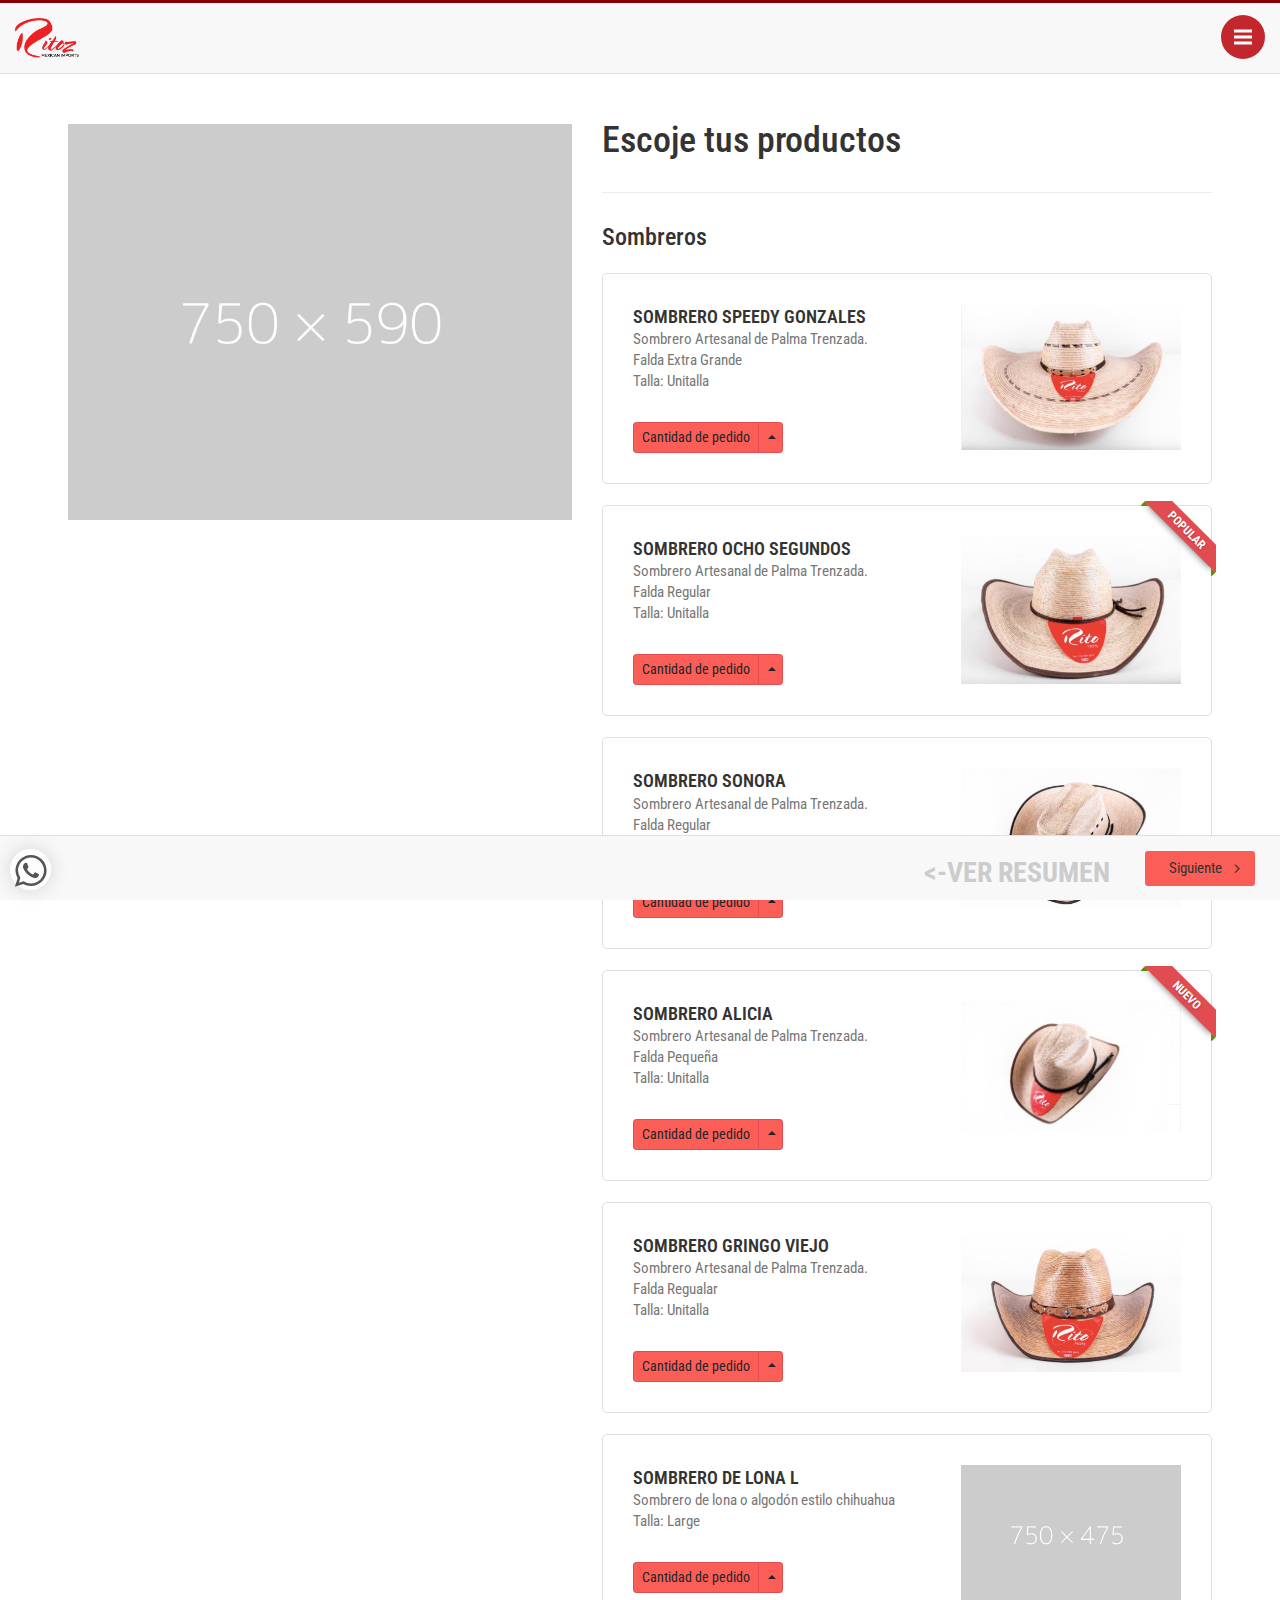
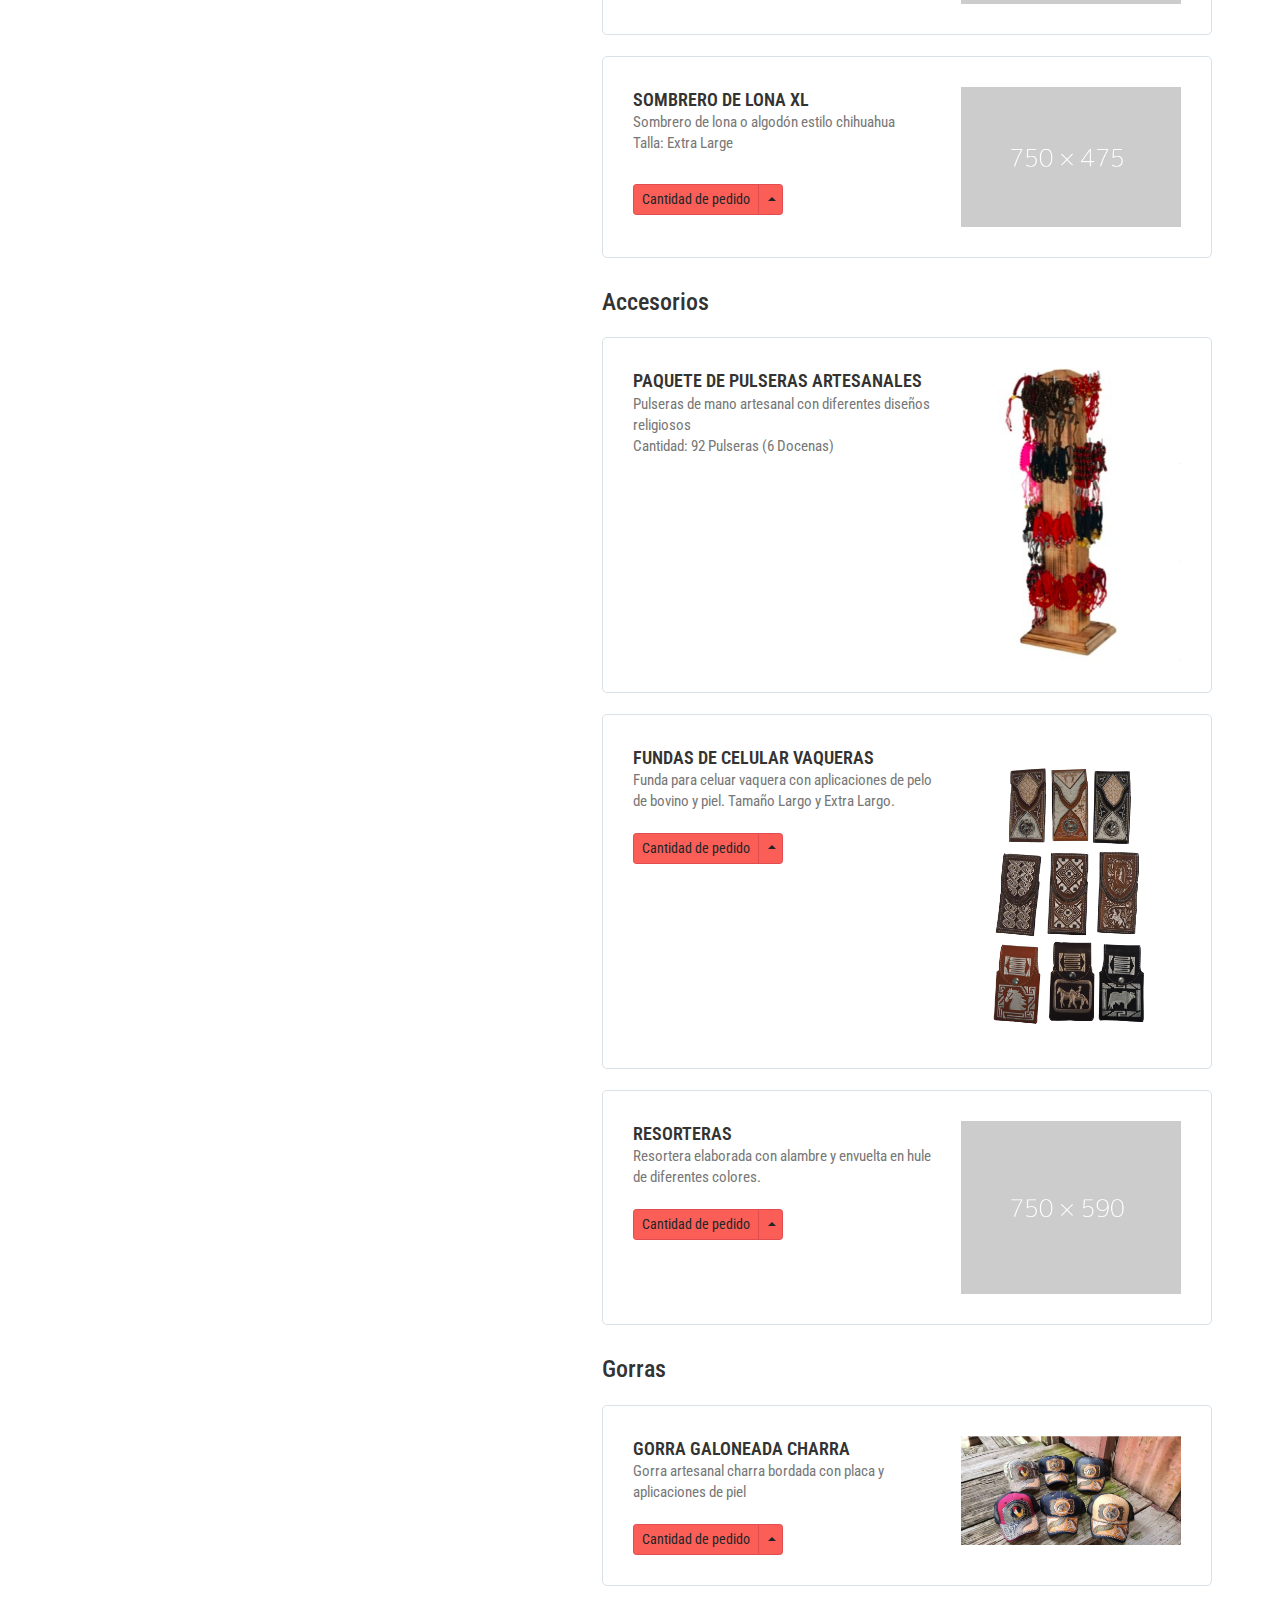
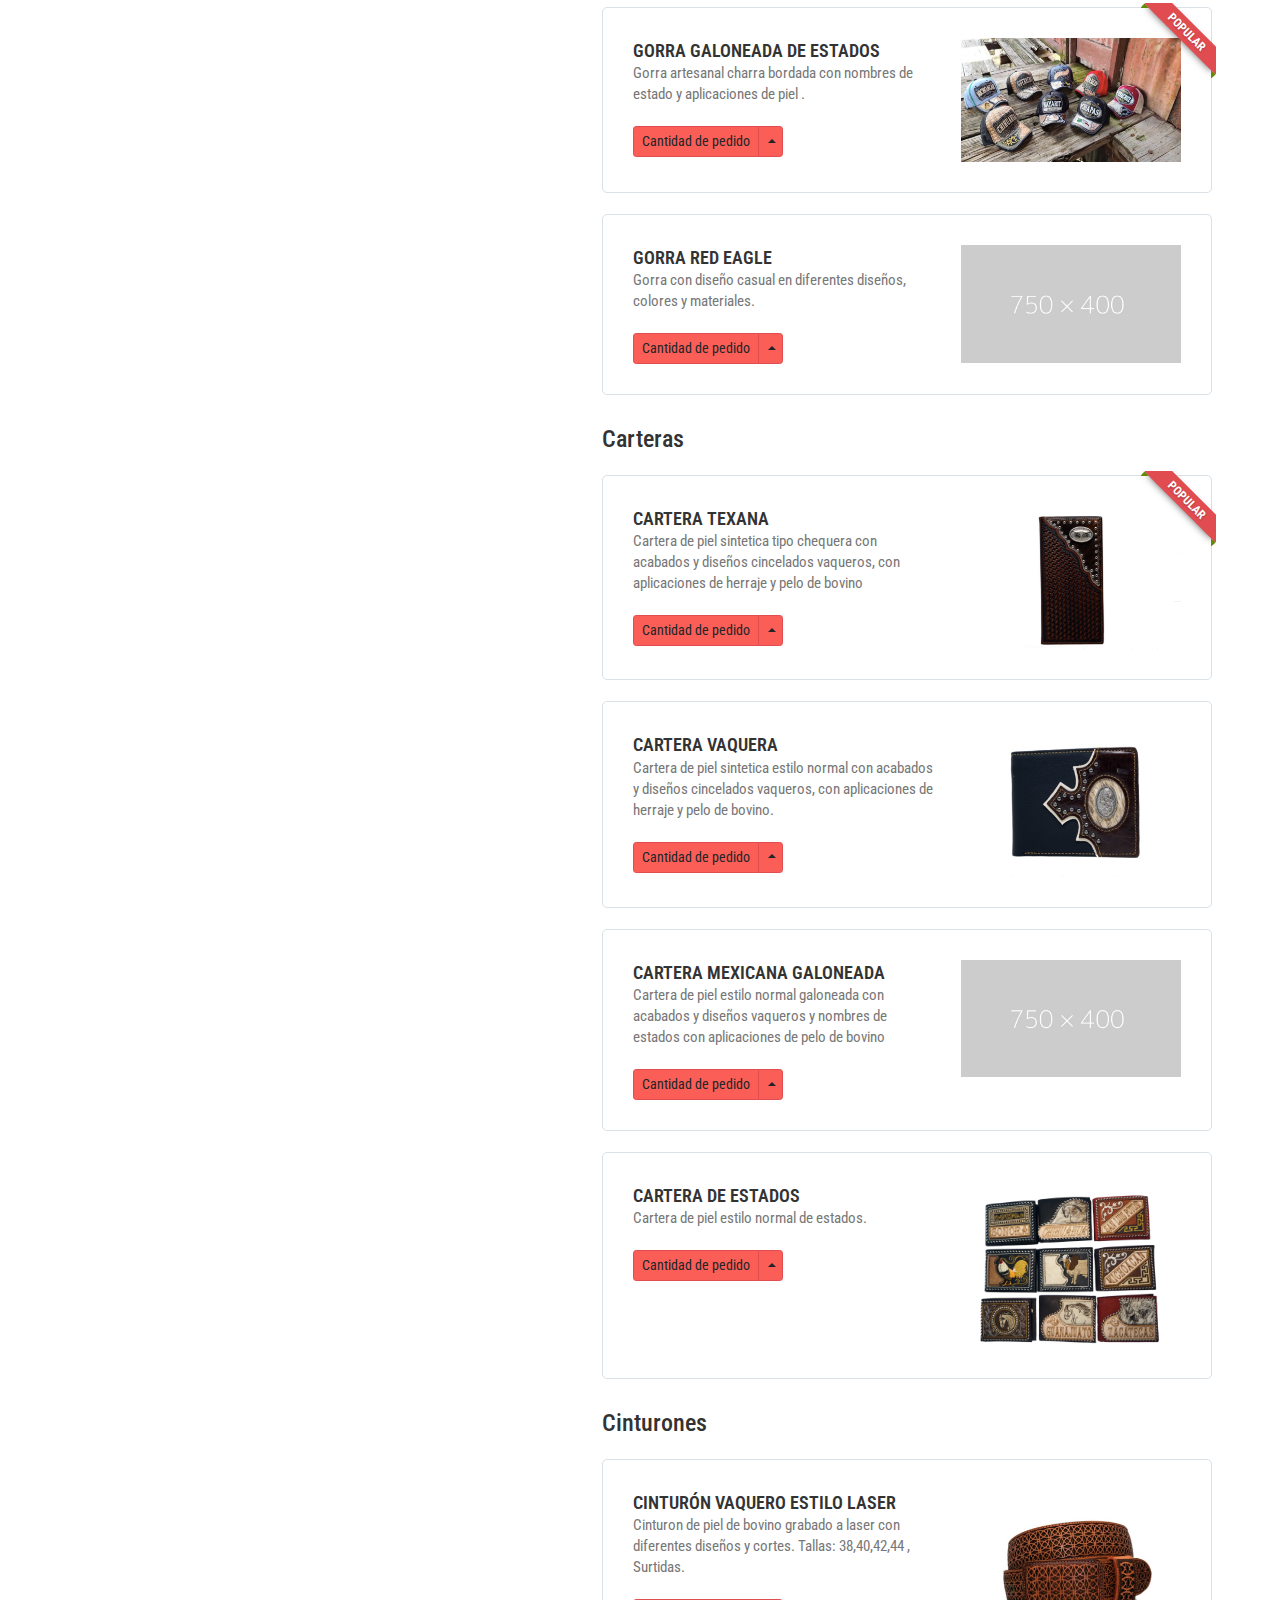
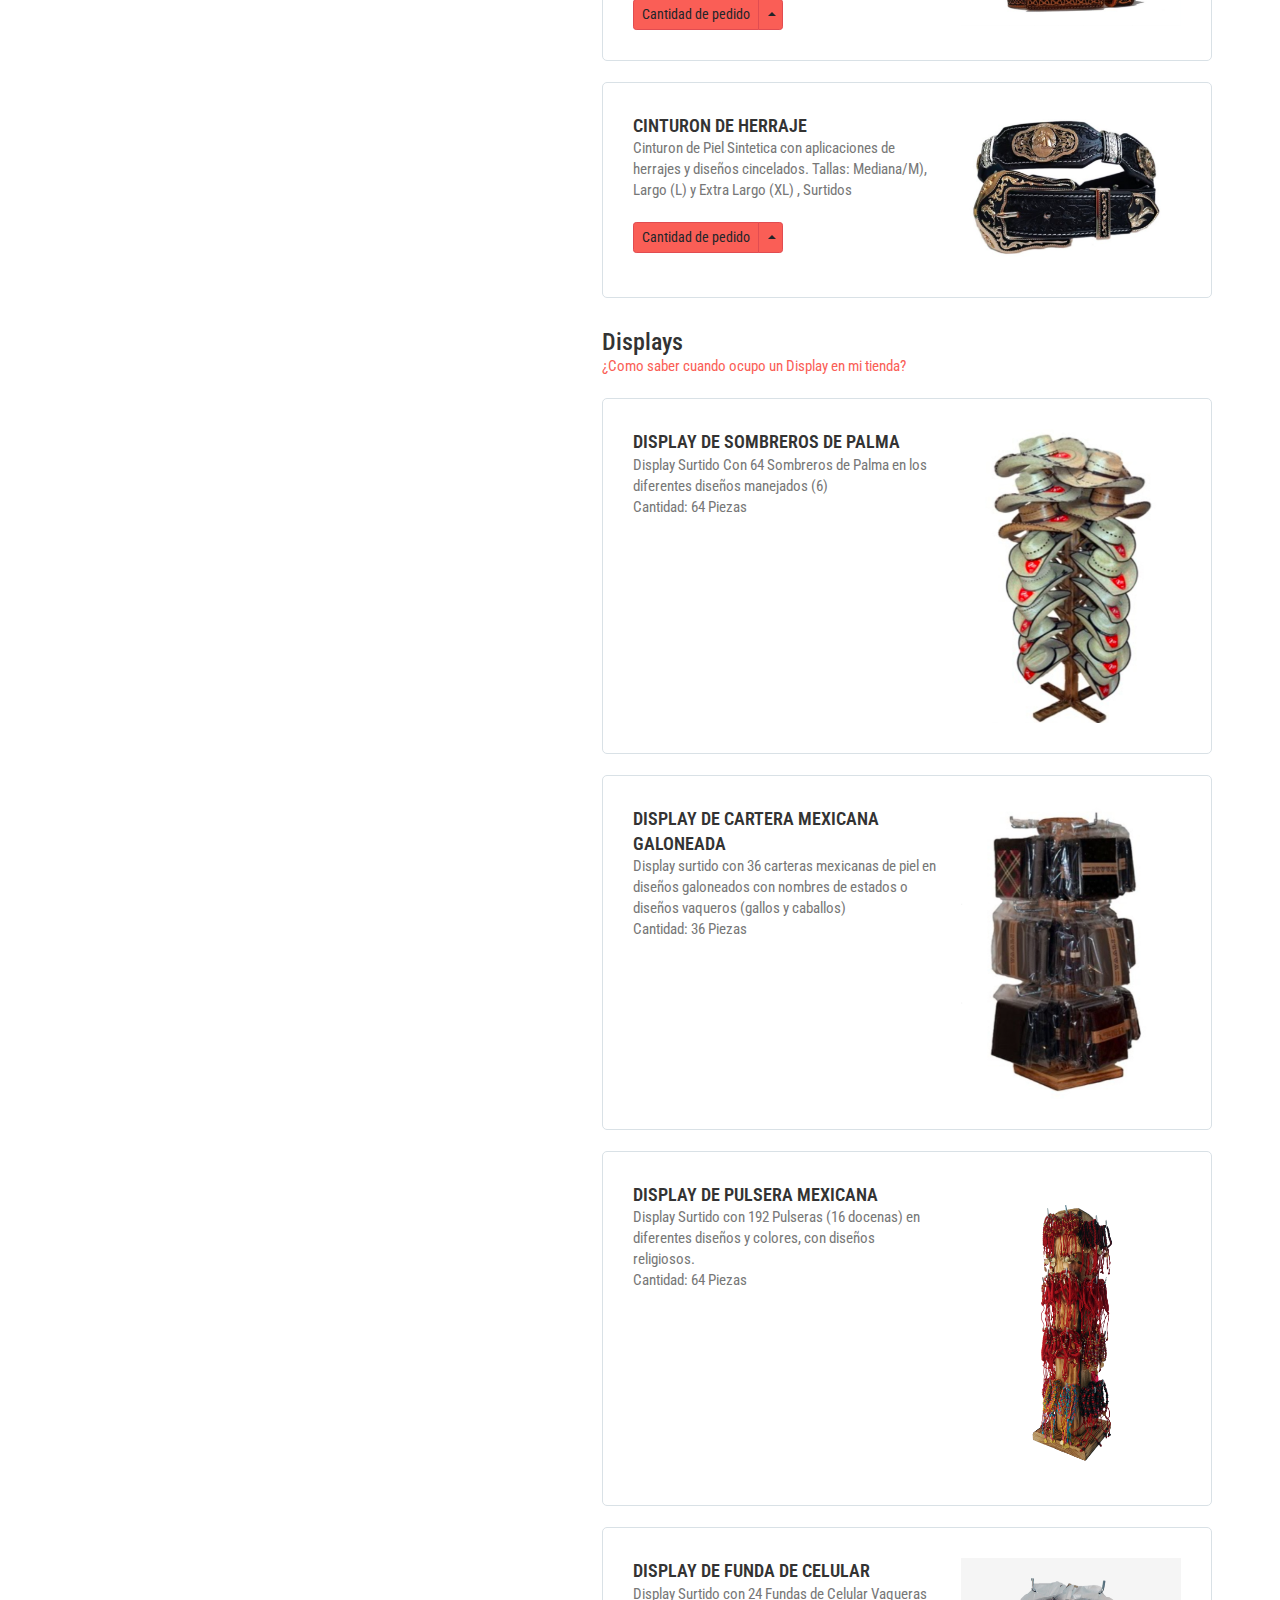
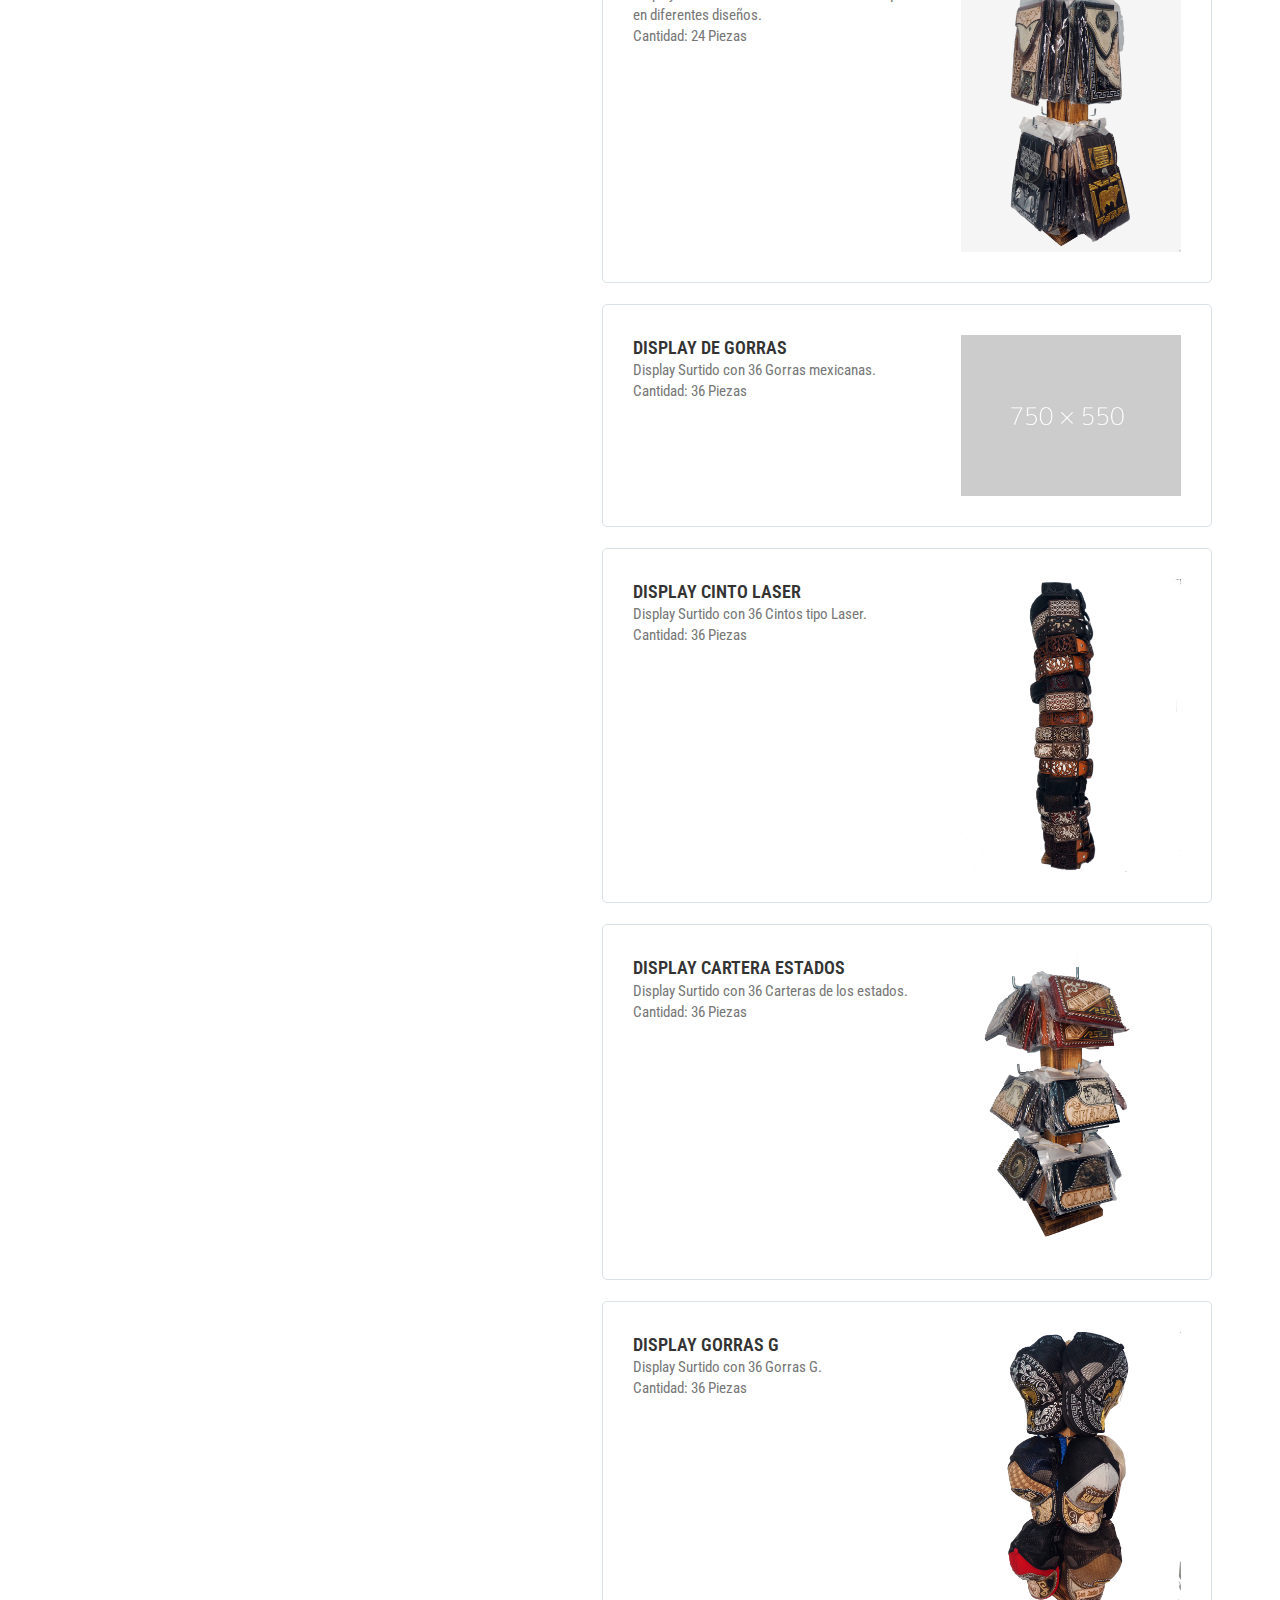
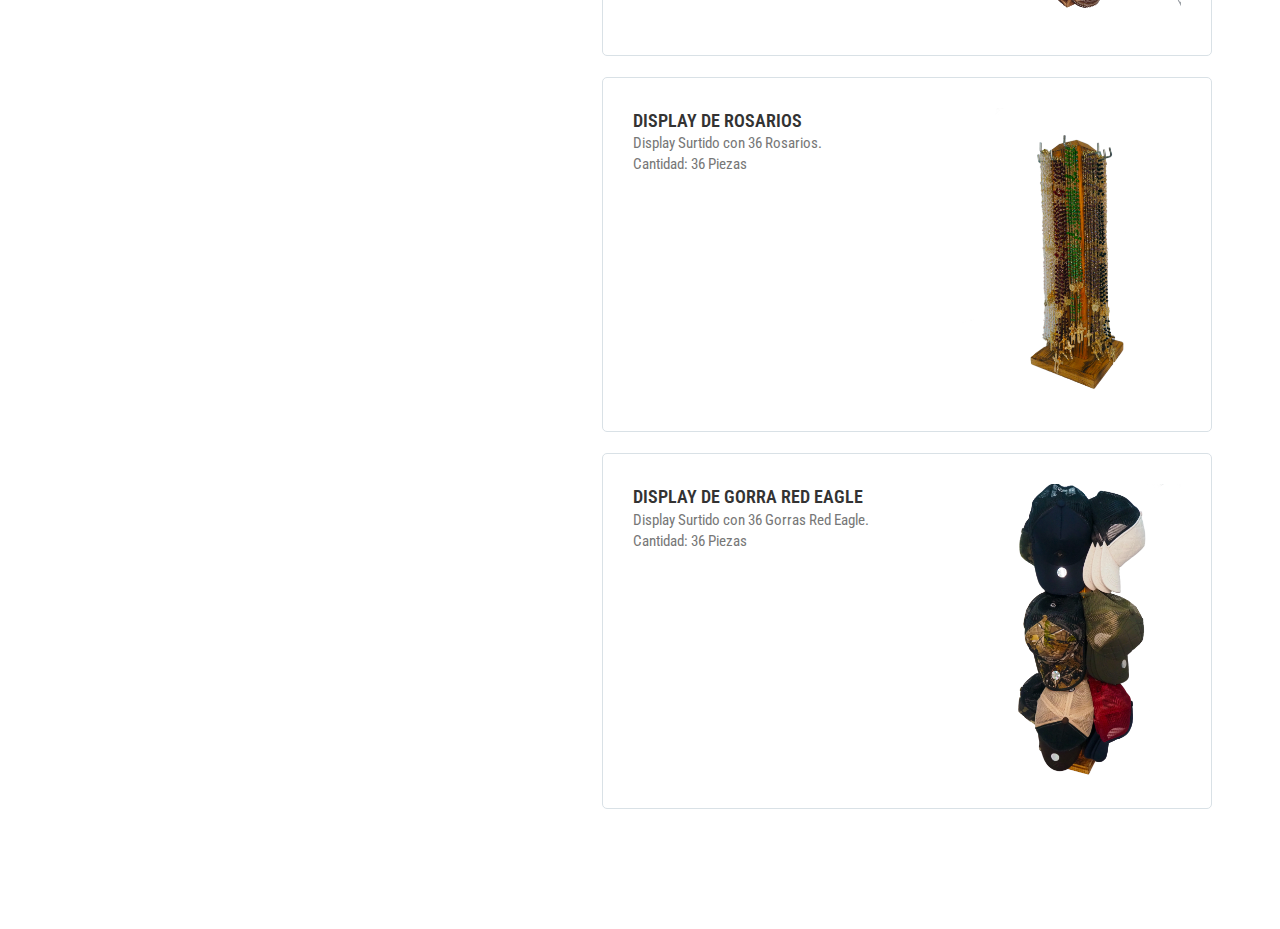
<file: index.html>
<!DOCTYPE html>
<html lang="en">
  <head>
    <meta charset="utf-8" />
    <meta http-equiv="X-UA-Compatible" content="IE=edge" />
    <meta
      name="viewport"
      content="width=device-width, initial-scale=1, shrink-to-fit=no"
    />
    <meta
      name="description"
      content="RitozImports | Cotizador en linea | Pedidos mayoreo"
    />
    <meta name="author" content="min11benja" />
    <title>RitozImports | Cotizador en linea | Pedidos mayoreo</title>

    <!-- Favicons-->
    <link rel="shortcut icon" href="images/ritoz-favicon-16x16.png" type="image/x-icon" />

    <!-- base css -->
    <link href="css/bootstrap.min.css" rel="stylesheet" />
    <link href="css/style.css" rel="stylesheet" />
    <link href="css/menu.css" rel="stylesheet" />
    <link href="css/vendors.min.css" rel="stylesheet" />
    <link href="css/icon_fonts/css/all_icons.min.css" rel="stylesheet" />
    <link href="css/skins/square/grey.css" rel="stylesheet" />

    <!-- font awesome cdn css -->
    <link href="https://stackpath.bootstrapcdn.com/font-awesome/4.7.0/css/font-awesome.min.css" rel="stylesheet" />
    
    <!-- custom css -->
    <link href="css/custom.css" rel="stylesheet" />
  </head>

  <body>
    <div id="preloader">
      <div data-loader="circle-side"></div>
    </div>
    <!-- /Preload -->

    <div id="loader_form">
      <div data-loader="circle-side-2"></div>
    </div>
    <!-- /Loader_form -->

    <header>
      <div class="container-fluid">
        <div class="row">
          <div class="col-3">
            <div id="logo_home">
              <h1>
                <a href="index.html">
                  RitozImports | Cotizador en linea | Pedidos mayoreo</a
                >
              </h1>
            </div>
          </div>
          <div class="col-9">
            <!-- 
                    <div id="social">
                      <ul>
                            <li><a href="#0"><i class="icon-facebook"></i></a></li>
                            <li><a href="#0"><i class="icon-twitter"></i></a></li>
                            <li><a href="#0"><i class="icon-instagram"></i></a></li>
                        </ul>
                    </div>
                    -->
            <!-- /social -->
            <nav>
              <ul class="cd-primary-nav">
                <li>
                  <a href="index.html" class="animated_link">Cotizador</a>
                </li>
                <li><a href="about.html" class="animated_link">Nosotros</a></li>
                <li>
                  <a href="contacts.html" class="animated_link">Contacto</a>
                </li>
              </ul>
            </nav>
          </div>
        </div>
      </div>
      <!-- /container -->
    </header>
    <!-- /Header -->

    <main>
      <div class="container">
        <div id="wizard_container">
          <form name="example-1" id="wrapped" method="POST">
            <input id="website" name="website" type="text" value="" />
            <!-- Leave for security protection, read docs for details -->
            <div id="middle-wizard">
              <div class="row justify-content-center">
                <div class="col-lg-5 content_sticky magnific-gallery">
                  <figure>
                    <a
                      id="zoom-preview-img"
                      href="img/product_1_large.jpg"
                      title="Ritoz"
                      data-effect="mfp-zoom-in"
                    >
                      <img
                        id="product-preview-img"
                        src="img/product_1.jpg"
                        alt=""
                        class="img-fluid add_top_50"
                      />
                    </a>
                  </figure>
                  <div class="text-center add_top_30">
                    <!-- <a href="img/product_1_large_2.jpg" class="btn_2" title="MacBook Air 13 Inch" data-effect="mfp-zoom-in">Ver galeria de imagenes</a>-->
                    <!--  <a href="img/product_1_large_3.jpg" title="MacBook Air 13 Inch" data-effect="mfp-zoom-in"></a>-->
                  </div>
                </div>
                <div class="col-lg-6">
                  <div class="step">
                    <div class="question_title">
                      
                      <h3>Escoje tus productos</h3>
                      <p id="welcome-msg-country"></p>
                    </div>
                    <!--
                                    <p>Regione consectetuer vis eu, no efficiendi complectitur his, mei in agam intellegebat. Illud gloriatur est ex, qui ne vero suavitate definiebas.</p>
                                    -->
                    <hr />

                    <!-- 
////////////////////////////////////sombreros/////////////////
                                    -->
                    <div class="group_items">
                      <h4>Sombreros</h4>
                      <!-- Sombrero Speedy Gonzales -->
                      <!--changeFondo(id_toChange,srcFondo) product-preview-img-->
                      <div class="item">
                        <input
                          data-price="6"
                          data-label="Sombrero Speedy Gonzales"
                          id="answer_1_group_1"
                          type="checkbox"
                          name="answers_1[]"
                          value="Sombrero Speedy Gonzales"
                          class=""
                        />

                        <label
                          for="answer_1_group_1"
                          class="clearfix"
                          onclick="changeFondo('images/speedy-gonzales.png')"
                        >
                          <span class="item_thumb">
                            <img
                              src="images/speedy-gonzales.png"
                              alt=""
                              class="img-fluid"
                            />
                          </span>

                          <p>
                            <!-- <span class="item_price">$1299.00</span>-->
                            <strong>Sombrero Speedy Gonzales</strong>
                            Sombrero Artesanal de Palma Trenzada.
                            <br />
                            Falda Extra Grande
                            <br />
                            Talla: Unitalla
                          </p>

                          <span>
                            <!-- Split dropup button -->
                            <div class="btn-group dropup">
                              <button
                                type="button"
                                class="btn btn-secondary btn-sm"
                              >
                                Cantidad de pedido
                              </button>
                              <button
                                type="button"
                                class="btn btn-secondary btn-sm dropdown-toggle dropdown-toggle-split"
                                data-toggle="dropdown"
                                aria-haspopup="true"
                                aria-expanded="false"
                              >
                                <span class="sr-only">Toggle Dropdown</span>
                              </button>
                              <div class="dropdown-menu">
                                <a
                                  class="dropdown-item"
                                  onclick="changeParentAmount('answer_1_group_1','6')"
                                  >6 Piezas</a
                                >
                                <a
                                  class="dropdown-item"
                                  onclick="changeParentAmount('answer_1_group_1','12')"
                                  >12 Piezas</a
                                >
                                <a
                                  class="dropdown-item"
                                  onclick="changeParentAmount('answer_1_group_1','18')"
                                  >18 Piezas</a
                                >
                                <a
                                  class="dropdown-item"
                                  onclick="changeParentAmount('answer_1_group_1','24')"
                                  >24 Piezas</a
                                >
                                <a
                                  class="dropdown-item"
                                  onclick="changeParentAmount('answer_1_group_1','48')"
                                  >48 Piezas</a
                                >
                                <a
                                  class="dropdown-item"
                                  onclick="changeParentAmount('answer_1_group_1','60')"
                                  >60 Piezas</a
                                >
                              </div>
                            </div>
                          </span>
                        </label>
                      </div>
                      <!-- Sombrero 8 segundos -->
                      <div class="item">
                        <input
                          data-price="12"
                          data-label="Sombrero Ocho Segundos"
                          id="answer_2_group_1"
                          name="answers_1[]"
                          type="checkbox"
                          value="Sombrero Ocho Segundos"
                          class=""
                        />
                        <label
                          for="answer_2_group_1"
                          class="clearfix"
                          onclick="changeFondo('images/8-segundos.png')"
                        >
                          <span class="item_thumb">
                            <img
                              src="images/8-segundos.png"
                              alt=""
                              class="img-fluid"
                            />
                          </span>
                          <p>
                            <!-- <span class="item_price">$1299.00</span>-->
                            <strong>Sombrero Ocho Segundos</strong>
                            Sombrero Artesanal de Palma Trenzada.
                            <br />
                            Falda Regular
                            <br />
                            Talla: Unitalla
                          </p>
                          <i class="ribbon"><span>Popular</span></i>
                          <span>
                            <!-- Split dropup button -->
                            <div class="btn-group dropup">
                              <button
                                type="button"
                                class="btn btn-secondary btn-sm"
                              >
                                Cantidad de pedido
                              </button>
                              <button
                                type="button"
                                class="btn btn-secondary btn-sm dropdown-toggle dropdown-toggle-split"
                                data-toggle="dropdown"
                                aria-haspopup="true"
                                aria-expanded="false"
                              >
                                <span class="sr-only">Toggle Dropdown</span>
                              </button>
                              <div class="dropdown-menu">
                                <a
                                  class="dropdown-item"
                                  onclick="changeParentAmount('answer_2_group_1','6')"
                                  >6 Piezas</a
                                >
                                <a
                                  class="dropdown-item"
                                  onclick="changeParentAmount('answer_2_group_1','12')"
                                  >12 Piezas</a
                                >
                                <a
                                  class="dropdown-item"
                                  onclick="changeParentAmount('answer_2_group_1','18')"
                                  >18 Piezas</a
                                >
                                <a
                                  class="dropdown-item"
                                  onclick="changeParentAmount('answer_2_group_1','24')"
                                  >24 Piezas</a
                                >
                                <a
                                  class="dropdown-item"
                                  onclick="changeParentAmount('answer_2_group_1','48')"
                                  >48 Piezas</a
                                >
                                <a
                                  class="dropdown-item"
                                  onclick="changeParentAmount('answer_2_group_1','60')"
                                  >60 Piezas</a
                                >
                              </div>
                            </div>
                          </span>
                        </label>
                      </div>
                      <!-- Sombrero Sonora -->
                      <div class="item">
                        <input
                          data-price="12"
                          data-label="Sombrero Sonora"
                          id="answer_3_group_1"
                          name="answers_1[]"
                          type="checkbox"
                          value="Sombrero Sonora"
                          class=""
                        />
                        <label
                          for="answer_3_group_1"
                          class="clearfix"
                          onclick="changeFondo('images/sonora.png')"
                        >
                          <span class="item_thumb">
                            <img
                              src="images/sonora.png"
                              alt=""
                              class="img-fluid"
                            />
                          </span>
                          <p>
                            <!-- <span class="item_price">$1299.00</span>-->
                            <strong>Sombrero Sonora</strong>
                            Sombrero Artesanal de Palma Trenzada.
                            <br />
                            Falda Regular
                            <br />
                            Talla: Unitalla
                          </p>

                          <span>
                            <!-- Split dropup button -->
                            <div class="btn-group dropup">
                              <button
                                type="button"
                                class="btn btn-secondary btn-sm"
                              >
                                Cantidad de pedido
                              </button>
                              <button
                                type="button"
                                class="btn btn-secondary btn-sm dropdown-toggle dropdown-toggle-split"
                                data-toggle="dropdown"
                                aria-haspopup="true"
                                aria-expanded="false"
                              >
                                <span class="sr-only">Toggle Dropdown</span>
                              </button>
                              <div class="dropdown-menu">
                                <a
                                  class="dropdown-item"
                                  onclick="changeParentAmount('answer_3_group_1','6')"
                                  >6 Piezas</a
                                >
                                <a
                                  class="dropdown-item"
                                  onclick="changeParentAmount('answer_3_group_1','12')"
                                  >12 Piezas</a
                                >
                                <a
                                  class="dropdown-item"
                                  onclick="changeParentAmount('answer_3_group_1','18')"
                                  >18 Piezas</a
                                >
                                <a
                                  class="dropdown-item"
                                  onclick="changeParentAmount('answer_3_group_1','24')"
                                  >24 Piezas</a
                                >
                                <a
                                  class="dropdown-item"
                                  onclick="changeParentAmount('answer_3_group_1','48')"
                                  >48 Piezas</a
                                >
                                <a
                                  class="dropdown-item"
                                  onclick="changeParentAmount('answer_3_group_1','60')"
                                  >60 Piezas</a
                                >
                              </div>
                            </div>
                          </span>
                        </label>
                      </div>
                      <!-- Sombrero Alicia -->
                      <div class="item">
                        <input
                          data-price="6"
                          data-label="Sombrero Alicia"
                          id="answer_4_group_1"
                          name="answers_1[]"
                          type="checkbox"
                          value="Sombrero Alicia"
                          class=""
                        />
                        <label
                          for="answer_4_group_1"
                          class="clearfix"
                          onclick="changeFondo('images/alicia.png')"
                        >
                          <span class="item_thumb">
                            <img
                              src="images/alicia.png"
                              alt=""
                              class="img-fluid"
                            />
                          </span>
                          <p>
                            <!-- <span class="item_price">$1299.00</span>-->
                            <strong>Sombrero Alicia</strong>
                            Sombrero Artesanal de Palma Trenzada.
                            <br />
                            Falda Pequeña
                            <br />
                            Talla: Unitalla
                          </p>
                          <i class="ribbon"><span>Nuevo</span></i>
                          <span>
                            <!-- Split dropup button -->
                            <div class="btn-group dropup">
                              <button
                                type="button"
                                class="btn btn-secondary btn-sm"
                              >
                                Cantidad de pedido
                              </button>
                              <button
                                type="button"
                                class="btn btn-secondary btn-sm dropdown-toggle dropdown-toggle-split"
                                data-toggle="dropdown"
                                aria-haspopup="true"
                                aria-expanded="false"
                              >
                                <span class="sr-only">Toggle Dropdown</span>
                              </button>
                              <div class="dropdown-menu">
                                <a
                                  class="dropdown-item"
                                  onclick="changeParentAmount('answer_4_group_1','6')"
                                  >6 Piezas</a
                                >
                                <a
                                  class="dropdown-item"
                                  onclick="changeParentAmount('answer_4_group_1','12')"
                                  >12 Piezas</a
                                >
                                <a
                                  class="dropdown-item"
                                  onclick="changeParentAmount('answer_4_group_1','18')"
                                  >18 Piezas</a
                                >
                                <a
                                  class="dropdown-item"
                                  onclick="changeParentAmount('answer_4_group_1','24')"
                                  >24 Piezas</a
                                >
                                <a
                                  class="dropdown-item"
                                  onclick="changeParentAmount('answer_4_group_1','48')"
                                  >48 Piezas</a
                                >
                                <a
                                  class="dropdown-item"
                                  onclick="changeParentAmount('answer_4_group_1','60')"
                                  >60 Piezas</a
                                >
                              </div>
                            </div>
                          </span>
                        </label>
                      </div>
                      <!-- Sombrero Gringo Viejo -->
                      <div class="item">
                        <input
                          data-price="6"
                          data-label="Sombrero Gringo Viejo"
                          id="answer_5_group_1"
                          name="answers_1[]"
                          type="checkbox"
                          value="Sombrero Gringo Viejo"
                          class=""
                        />
                        <label
                          for="answer_5_group_1"
                          class="clearfix"
                          onclick="changeFondo('images/gringo-viejo.png')"
                        >
                          <span class="item_thumb">
                            <img
                              src="images/gringo-viejo.png"
                              alt=""
                              class="img-fluid"
                            />
                          </span>
                          <p>
                            <!-- <span class="item_price">$1299.00</span>-->
                            <strong>Sombrero Gringo Viejo</strong>
                            Sombrero Artesanal de Palma Trenzada.
                            <br />
                            Falda Regualar
                            <br />
                            Talla: Unitalla
                          </p>

                          <span>
                            <!-- Split dropup button -->
                            <div class="btn-group dropup">
                              <button
                                type="button"
                                class="btn btn-secondary btn-sm"
                              >
                                Cantidad de pedido
                              </button>
                              <button
                                type="button"
                                class="btn btn-secondary btn-sm dropdown-toggle dropdown-toggle-split"
                                data-toggle="dropdown"
                                aria-haspopup="true"
                                aria-expanded="false"
                              >
                                <span class="sr-only">Toggle Dropdown</span>
                              </button>
                              <div class="dropdown-menu">
                                <a
                                  class="dropdown-item"
                                  onclick="changeParentAmount('answer_5_group_1','6')"
                                  >6 Piezas</a
                                >
                                <a
                                  class="dropdown-item"
                                  onclick="changeParentAmount('answer_5_group_1','12')"
                                  >12 Piezas</a
                                >
                                <a
                                  class="dropdown-item"
                                  onclick="changeParentAmount('answer_5_group_1','18')"
                                  >18 Piezas</a
                                >
                                <a
                                  class="dropdown-item"
                                  onclick="changeParentAmount('answer_5_group_1','24')"
                                  >24 Piezas</a
                                >
                                <a
                                  class="dropdown-item"
                                  onclick="changeParentAmount('answer_5_group_1','48')"
                                  >48 Piezas</a
                                >
                                <a
                                  class="dropdown-item"
                                  onclick="changeParentAmount('answer_5_group_1','60')"
                                  >60 Piezas</a
                                >
                              </div>
                            </div>
                          </span>
                        </label>
                      </div>
                      <!-- Sombrero de Lona Large -->
                      <div class="item">
                        <input
                          data-price="6"
                          data-label="Sombrero de Lona L"
                          id="answer_6_group_1"
                          name="answers_1[]"
                          type="checkbox"
                          value="Sombrero de Lona L"
                          class=""
                        />
                        <label
                          for="answer_6_group_1"
                          class="clearfix"
                          onclick="changeFondo('img/processor_1.jpg')"
                        >
                          <span class="item_thumb">
                            <img
                              src="img/processor_1.jpg"
                              alt=""
                              class="img-fluid"
                            />
                          </span>
                          <p>
                            <!-- <span class="item_price">$1299.00</span>-->
                            <strong>Sombrero de Lona L</strong>
                            Sombrero de lona o algodón estilo chihuahua

                            <br />
                            Talla: Large
                          </p>

                          <span>
                            <!-- Split dropup button -->
                            <div class="btn-group dropup">
                              <button
                                type="button"
                                class="btn btn-secondary btn-sm"
                              >
                                Cantidad de pedido
                              </button>
                              <button
                                type="button"
                                class="btn btn-secondary btn-sm dropdown-toggle dropdown-toggle-split"
                                data-toggle="dropdown"
                                aria-haspopup="true"
                                aria-expanded="false"
                              >
                                <span class="sr-only">Toggle Dropdown</span>
                              </button>
                              <div class="dropdown-menu">
                                <a
                                  class="dropdown-item"
                                  onclick="changeParentAmount('answer_6_group_1','6')"
                                  >6 Piezas</a
                                >
                                <a
                                  class="dropdown-item"
                                  onclick="changeParentAmount('answer_6_group_1','12')"
                                  >12 Piezas</a
                                >
                                <a
                                  class="dropdown-item"
                                  onclick="changeParentAmount('answer_6_group_1','18')"
                                  >18 Piezas</a
                                >
                                <a
                                  class="dropdown-item"
                                  onclick="changeParentAmount('answer_6_group_1','24')"
                                  >24 Piezas</a
                                >
                                <a
                                  class="dropdown-item"
                                  onclick="changeParentAmount('answer_6_group_1','48')"
                                  >48 Piezas</a
                                >
                                <a
                                  class="dropdown-item"
                                  onclick="changeParentAmount('answer_6_group_1','60')"
                                  >60 Piezas</a
                                >
                              </div>
                            </div>
                          </span>
                        </label>
                      </div>
                      <!-- Sombrero de Lona Extra Large -->
                      <div class="item">
                        <input
                          data-price="6"
                          data-label="Sombrero de Lona XL"
                          id="answer_7_group_1"
                          name="answers_1[]"
                          type="checkbox"
                          value="Sombrero de Lona XL"
                          class=""
                        />
                        <label
                          for="answer_7_group_1"
                          class="clearfix"
                          onclick="changeFondo('img/processor_1.jpg')"
                        >
                          <span class="item_thumb">
                            <img
                              src="img/processor_1.jpg"
                              alt=""
                              class="img-fluid"
                            />
                          </span>
                          <p>
                            <!-- <span class="item_price">$1299.00</span>-->
                            <strong>Sombrero de Lona XL</strong>
                            Sombrero de lona o algodón estilo chihuahua

                            <br />
                            Talla: Extra Large
                          </p>

                          <span>
                            <!-- Split dropup button -->
                            <div class="btn-group dropup">
                              <button
                                type="button"
                                class="btn btn-secondary btn-sm"
                              >
                                Cantidad de pedido
                              </button>
                              <button
                                type="button"
                                class="btn btn-secondary btn-sm dropdown-toggle dropdown-toggle-split"
                                data-toggle="dropdown"
                                aria-haspopup="true"
                                aria-expanded="false"
                              >
                                <span class="sr-only">Toggle Dropdown</span>
                              </button>
                              <div class="dropdown-menu">
                                <a
                                  class="dropdown-item"
                                  onclick="changeParentAmount('answer_7_group_1','6')"
                                  >6 Piezas</a
                                >
                                <a
                                  class="dropdown-item"
                                  onclick="changeParentAmount('answer_7_group_1','12')"
                                  >12 Piezas</a
                                >
                                <a
                                  class="dropdown-item"
                                  onclick="changeParentAmount('answer_7_group_1','18')"
                                  >18 Piezas</a
                                >
                                <a
                                  class="dropdown-item"
                                  onclick="changeParentAmount('answer_7_group_1','24')"
                                  >24 Piezas</a
                                >
                                <a
                                  class="dropdown-item"
                                  onclick="changeParentAmount('answer_7_group_1','48')"
                                  >48 Piezas</a
                                >
                                <a
                                  class="dropdown-item"
                                  onclick="changeParentAmount('answer_7_group_1','60')"
                                  >60 Piezas</a
                                >
                              </div>
                            </div>
                          </span>
                        </label>
                      </div>
                    </div>
                    <!-- /group_items -->

                    <!-- 
////////////////////////////////////PULSERAS/////////////////
                                    -->
                    <div class="group_items">
                      <h4>Accesorios</h4>
                      <!--Paquete de Pulseras Artesanales-->
                      <div class="item">
                        <input
                          data-price="92"
                          data-label="Paquete de Pulseras Artesanales"
                          id="answer_1_group_2"
                          type="checkbox"
                          name="answers_2[]"
                          value="Paquete de Pulseras Artesanales - 92 pz"
                          class=""
                        />
                        <label
                          for="answer_1_group_2"
                          class="clearfix"
                          onclick="changeFondo('images/pulseras-artesanalas-display-width.jpg')"
                        >
                          <span class="item_thumb">
                            <img
                              src="images/pulseras-artesanalas-display-width.jpg"
                              alt=""
                              class="img-fluid"
                            />
                          </span>
                          <!--<span class="item_price">$199.00</span>-->

                          <strong>Paquete de Pulseras Artesanales</strong>
                          Pulseras de mano artesanal con diferentes diseños
                          religiosos
                          <br />Cantidad: 92 Pulseras (6 Docenas)
                        </label>
                      </div>
                      <!--Funda  de Celular Vaquera-->
                      <div class="item">
                        <input
                          data-price="92"
                          data-label="Funda  de Celular Vaquera"
                          id="answer_2_group_2"
                          type="checkbox"
                          name="answers_2[]"
                          value="Funda  de Celular Vaquera"
                          class=""
                        />
                        <label
                          for="answer_2_group_2"
                          class="clearfix"
                          onclick="changeFondo('images/Fundas-de-Celular.jpg')"
                        >
                          <span class="item_thumb">
                            <img
                              src="images/Fundas-de-Celular.jpg"
                              alt=""
                              class="img-fluid"
                            />
                          </span>
                          <!--<span class="item_price">$199.00</span>-->

                          <strong>Fundas de Celular Vaqueras</strong>
                          Funda para celuar vaquera con aplicaciones de pelo de
                          bovino y piel. Tamaño Largo y Extra Largo.
                          <br /><br />
                          <span>
                            <!-- Split dropup button -->
                            <div class="btn-group dropup">
                              <button
                                type="button"
                                class="btn btn-secondary btn-sm"
                              >
                                Cantidad de pedido
                              </button>
                              <button
                                type="button"
                                class="btn btn-secondary btn-sm dropdown-toggle dropdown-toggle-split"
                                data-toggle="dropdown"
                                aria-haspopup="true"
                                aria-expanded="false"
                              >
                                <span class="sr-only">Toggle Dropdown</span>
                              </button>
                              <div class="dropdown-menu">
                                <a
                                  class="dropdown-item"
                                  onclick="changeParentAmount('answer_2_group_2','6')"
                                  >6 Piezas</a
                                >
                                <a
                                  class="dropdown-item"
                                  onclick="changeParentAmount('answer_2_group_2','12')"
                                  >12 Piezas</a
                                >
                                <a
                                  class="dropdown-item"
                                  onclick="changeParentAmount('answer_2_group_2','18')"
                                  >18 Piezas</a
                                >
                                <a
                                  class="dropdown-item"
                                  onclick="changeParentAmount('answer_2_group_2','24')"
                                  >24 Piezas</a
                                >
                                <a
                                  class="dropdown-item"
                                  onclick="changeParentAmount('answer_2_group_2','48')"
                                  >48 Piezas</a
                                >
                                <a
                                  class="dropdown-item"
                                  onclick="changeParentAmount('answer_2_group_2','60')"
                                  >60 Piezas</a
                                >
                              </div>
                            </div>
                          </span>
                        </label>
                      </div>
                      <!--Resorteras -->
                      <div class="item">
                        <input
                          data-price="92"
                          data-label="Resorteras"
                          id="answer_3_group_2"
                          type="checkbox"
                          name="answers_2[]"
                          value="Resorteras"
                          class=""
                        />
                        <label
                          for="answer_3_group_2"
                          class="clearfix"
                          onclick="changeFondo('img/product_2.jpg')"
                        >
                          <span class="item_thumb">
                            <img
                              src="img/product_2.jpg"
                              alt=""
                              class="img-fluid"
                            />
                          </span>
                          <!--<span class="item_price">$199.00</span>-->

                          <strong>Resorteras</strong>
                          Resortera elaborada con alambre y envuelta en hule de
                          diferentes colores.
                          <br /><br />
                          <span>
                            <!-- Split dropup button -->
                            <div class="btn-group dropup">
                              <button
                                type="button"
                                class="btn btn-secondary btn-sm"
                              >
                                Cantidad de pedido
                              </button>
                              <button
                                type="button"
                                class="btn btn-secondary btn-sm dropdown-toggle dropdown-toggle-split"
                                data-toggle="dropdown"
                                aria-haspopup="true"
                                aria-expanded="false"
                              >
                                <span class="sr-only">Toggle Dropdown</span>
                              </button>
                              <div class="dropdown-menu">
                                <a
                                  class="dropdown-item"
                                  onclick="changeParentAmount('answer_3_group_2','6')"
                                  >6 Piezas</a
                                >
                                <a
                                  class="dropdown-item"
                                  onclick="changeParentAmount('answer_3_group_2','12')"
                                  >12 Piezas</a
                                >
                                <a
                                  class="dropdown-item"
                                  onclick="changeParentAmount('answer_3_group_2','18')"
                                  >18 Piezas</a
                                >
                                <a
                                  class="dropdown-item"
                                  onclick="changeParentAmount('answer_3_group_2','24')"
                                  >24 Piezas</a
                                >
                                <a
                                  class="dropdown-item"
                                  onclick="changeParentAmount('answer_3_group_2','48')"
                                  >48 Piezas</a
                                >
                                <a
                                  class="dropdown-item"
                                  onclick="changeParentAmount('answer_3_group_2','60')"
                                  >60 Piezas</a
                                >
                              </div>
                            </div>
                          </span>
                        </label>
                      </div>
                    </div>
                    <!-- /group_items -->

                    <!-- 
////////////////////////////////////GORRAS/////////////////
                                    -->

                    <div class="group_items">
                      <h4>Gorras</h4>

                      <!--Gorra Galoneada Charra-->
                      <div class="item">
                        <input
                          data-price="6"
                          data-label="Gorra Galoneada Charra"
                          id="answer_1_group_3"
                          type="checkbox"
                          name="answers_3[]"
                          value="Gorra Galoneada Charra"
                          class=""
                        />
                        <label
                          for="answer_1_group_3"
                          class="clearfix"
                          onclick="changeFondo('images/gorra-galoneada-charra.png')"
                        >
                          <span class="item_thumb">
                            <img
                              src="images/gorra-galoneada-charra.png"
                              alt=""
                              class="img-fluid"
                            />
                          </span>
                          <!--  <span class="item_price">$99.00</span>-->
                          <strong>Gorra Galoneada Charra</strong>
                          Gorra artesanal charra bordada con placa y
                          aplicaciones de piel
                          <br /><br />
                          <span>
                            <!-- Split dropup button -->
                            <div class="btn-group dropup">
                              <button
                                type="button"
                                class="btn btn-secondary btn-sm"
                              >
                                Cantidad de pedido
                              </button>
                              <button
                                type="button"
                                class="btn btn-secondary btn-sm dropdown-toggle dropdown-toggle-split"
                                data-toggle="dropdown"
                                aria-haspopup="true"
                                aria-expanded="false"
                              >
                                <span class="sr-only">Toggle Dropdown</span>
                              </button>
                              <div class="dropdown-menu">
                                <a
                                  class="dropdown-item"
                                  onclick="changeParentAmount('answer_1_group_3','6')"
                                  >6 Piezas</a
                                >
                                <a
                                  class="dropdown-item"
                                  onclick="changeParentAmount('answer_1_group_3','12')"
                                  >12 Piezas</a
                                >
                                <a
                                  class="dropdown-item"
                                  onclick="changeParentAmount('answer_1_group_3','18')"
                                  >18 Piezas</a
                                >
                                <a
                                  class="dropdown-item"
                                  onclick="changeParentAmount('answer_1_group_3','24')"
                                  >24 Piezas</a
                                >
                                <a
                                  class="dropdown-item"
                                  onclick="changeParentAmount('answer_1_group_3','48')"
                                  >48 Piezas</a
                                >
                                <a
                                  class="dropdown-item"
                                  onclick="changeParentAmount('answer_1_group_3','60')"
                                  >60 Piezas</a
                                >
                              </div>
                            </div>
                          </span>
                        </label>
                      </div>

                      <!--Gorra Galoneada Charra-->
                      <div class="item">
                        <input
                          data-price="6"
                          data-label="Gorra Galoneada de Estados"
                          id="answer_2_group_3"
                          name="answers_3[]"
                          type="checkbox"
                          value="Gorra Galoneada de Estados"
                          class=""
                        />
                        <label
                          for="answer_2_group_3"
                          class="clearfix"
                          onclick="changeFondo('images/gorra-galoneada-estados.png')"
                        >
                          <span class="item_thumb">
                            <img
                              src="images/gorra-galoneada-estados.png"
                              alt=""
                              class="img-fluid"
                            />
                          </span>
                          <i class="ribbon"><span>Popular</span></i>
                          <!--<span class="item_price">$145.00</span>-->
                          <strong>Gorra Galoneada de Estados</strong>
                          Gorra artesanal charra bordada con nombres de estado y
                          aplicaciones de piel .
                          <br /><br />
                          <span>
                            <!-- Split dropup button -->
                            <div class="btn-group dropup">
                              <button
                                type="button"
                                class="btn btn-secondary btn-sm"
                              >
                                Cantidad de pedido
                              </button>
                              <button
                                type="button"
                                class="btn btn-secondary btn-sm dropdown-toggle dropdown-toggle-split"
                                data-toggle="dropdown"
                                aria-haspopup="true"
                                aria-expanded="false"
                              >
                                <span class="sr-only">Toggle Dropdown</span>
                              </button>
                              <div class="dropdown-menu">
                                <a
                                  class="dropdown-item"
                                  onclick="changeParentAmount('answer_2_group_3','6')"
                                  >6 Piezas</a
                                >
                                <a
                                  class="dropdown-item"
                                  onclick="changeParentAmount('answer_2_group_3','12')"
                                  >12 Piezas</a
                                >
                                <a
                                  class="dropdown-item"
                                  onclick="changeParentAmount('answer_2_group_3','18')"
                                  >18 Piezas</a
                                >
                                <a
                                  class="dropdown-item"
                                  onclick="changeParentAmount('answer_2_group_3','24')"
                                  >24 Piezas</a
                                >
                                <a
                                  class="dropdown-item"
                                  onclick="changeParentAmount('answer_2_group_3','48')"
                                  >48 Piezas</a
                                >
                                <a
                                  class="dropdown-item"
                                  onclick="changeParentAmount('answer_2_group_3','60')"
                                  >60 Piezas</a
                                >
                              </div>
                            </div>
                          </span>
                        </label>
                      </div>

                      <!--Gorra Red Eagle-->
                      <div class="item">
                        <input
                          data-price="6"
                          data-label="Gorra Red Eagle"
                          id="answer_3_group_3"
                          name="answers_3[]"
                          type="checkbox"
                          value="Gorra Red Eagle"
                          class=""
                        />
                        <label
                          for="answer_3_group_3"
                          class="clearfix"
                          onclick="changeFondo('img/memory_3.jpg')"
                        >
                          <span class="item_thumb">
                            <img
                              src="img/memory_3.jpg"
                              alt=""
                              class="img-fluid"
                            />
                          </span>
                          <!-- <span class="item_price">$200.00</span>-->
                          <strong>Gorra Red Eagle</strong>
                          Gorra con diseño casual en diferentes diseños, colores
                          y materiales.
                          <br /><br />
                          <span>
                            <!-- Split dropup button -->
                            <div class="btn-group dropup">
                              <button
                                type="button"
                                class="btn btn-secondary btn-sm"
                              >
                                Cantidad de pedido
                              </button>
                              <button
                                type="button"
                                class="btn btn-secondary btn-sm dropdown-toggle dropdown-toggle-split"
                                data-toggle="dropdown"
                                aria-haspopup="true"
                                aria-expanded="false"
                              >
                                <span class="sr-only">Toggle Dropdown</span>
                              </button>
                              <div class="dropdown-menu">
                                <a
                                  class="dropdown-item"
                                  onclick="changeParentAmount('answer_3_group_3','6')"
                                  >6 Piezas</a
                                >
                                <a
                                  class="dropdown-item"
                                  onclick="changeParentAmount('answer_3_group_3','12')"
                                  >12 Piezas</a
                                >
                                <a
                                  class="dropdown-item"
                                  onclick="changeParentAmount('answer_3_group_3','18')"
                                  >18 Piezas</a
                                >
                                <a
                                  class="dropdown-item"
                                  onclick="changeParentAmount('answer_3_group_3','24')"
                                  >24 Piezas</a
                                >
                                <a
                                  class="dropdown-item"
                                  onclick="changeParentAmount('answer_3_group_3','48')"
                                  >48 Piezas</a
                                >
                                <a
                                  class="dropdown-item"
                                  onclick="changeParentAmount('answer_3_group_3','60')"
                                  >60 Piezas</a
                                >
                              </div>
                            </div>
                          </span>
                        </label>
                      </div>
                    </div>
                    <!-- /group_items -->
                    <!-- 
////////////////////////////////////Carteras/////////////////
                                    -->
                    <div class="group_items">
                      <h4>Carteras</h4>

                      <!--Cartera Texana-->
                      <div class="item">
                        <input
                          data-price="6"
                          data-label="Cartera Texana"
                          id="answer_1_group_4"
                          type="checkbox"
                          name="answers_4[]"
                          value="Cartera Texana"
                          class=""
                        />
                        <label
                          for="answer_1_group_4"
                          class="clearfix"
                          onclick="changeFondo('images/cartera-texana.png')"
                        >
                          <span class="item_thumb">
                            <img
                              src="images/cartera-texana.png"
                              alt=""
                              class="img-fluid"
                            />
                          </span>
                          <i class="ribbon"><span>Popular</span></i>
                          <!--<span class="item_price">$99.00</span>-->
                          <strong>Cartera Texana</strong>
                          Cartera de piel sintetica tipo chequera con acabados y
                          diseños cincelados vaqueros, con aplicaciones de
                          herraje y pelo de bovino
                          <br /><br />
                          <span>
                            <!-- Split dropup button -->
                            <div class="btn-group dropup">
                              <button
                                type="button"
                                class="btn btn-secondary btn-sm"
                              >
                                Cantidad de pedido
                              </button>
                              <button
                                type="button"
                                class="btn btn-secondary btn-sm dropdown-toggle dropdown-toggle-split"
                                data-toggle="dropdown"
                                aria-haspopup="true"
                                aria-expanded="false"
                              >
                                <span class="sr-only">Toggle Dropdown</span>
                              </button>
                              <div class="dropdown-menu">
                                <a
                                  class="dropdown-item"
                                  onclick="changeParentAmount('answer_1_group_4','6')"
                                  >6 Piezas</a
                                >
                                <a
                                  class="dropdown-item"
                                  onclick="changeParentAmount('answer_1_group_4','12')"
                                  >12 Piezas</a
                                >
                                <a
                                  class="dropdown-item"
                                  onclick="changeParentAmount('answer_1_group_4','18')"
                                  >18 Piezas</a
                                >
                                <a
                                  class="dropdown-item"
                                  onclick="changeParentAmount('answer_1_group_4','24')"
                                  >24 Piezas</a
                                >
                                <a
                                  class="dropdown-item"
                                  onclick="changeParentAmount('answer_1_group_4','48')"
                                  >48 Piezas</a
                                >
                                <a
                                  class="dropdown-item"
                                  onclick="changeParentAmount('answer_1_group_4','60')"
                                  >60 Piezas</a
                                >
                              </div>
                            </div>
                          </span>
                        </label>
                      </div>

                      <!--Cartera Vaquera-->
                      <div class="item">
                        <input
                          data-price="6"
                          data-label="Cartera Vaquera"
                          id="answer_2_group_4"
                          name="answers_4[]"
                          type="checkbox"
                          value="Cartera Vaquera"
                          class=""
                        />
                        <label
                          for="answer_2_group_4"
                          class="clearfix"
                          onclick="changeFondo('images/cartera-vaquera.png')"
                        >
                          <span class="item_thumb">
                            <img
                              src="images/cartera-vaquera.png"
                              alt=""
                              class="img-fluid"
                            />
                          </span>
                          <!--<span class="item_price">$145.00</span>-->
                          <strong>Cartera Vaquera</strong>
                          Cartera de piel sintetica estilo normal con acabados y
                          diseños cincelados vaqueros, con aplicaciones de
                          herraje y pelo de bovino.
                          <br /><br />
                          <span>
                            <!-- Split dropup button -->
                            <div class="btn-group dropup">
                              <button
                                type="button"
                                class="btn btn-secondary btn-sm"
                              >
                                Cantidad de pedido
                              </button>
                              <button
                                type="button"
                                class="btn btn-secondary btn-sm dropdown-toggle dropdown-toggle-split"
                                data-toggle="dropdown"
                                aria-haspopup="true"
                                aria-expanded="false"
                              >
                                <span class="sr-only">Toggle Dropdown</span>
                              </button>
                              <div class="dropdown-menu">
                                <a
                                  class="dropdown-item"
                                  onclick="changeParentAmount('answer_2_group_4','6')"
                                  >6 Piezas</a
                                >
                                <a
                                  class="dropdown-item"
                                  onclick="changeParentAmount('answer_2_group_4','12')"
                                  >12 Piezas</a
                                >
                                <a
                                  class="dropdown-item"
                                  onclick="changeParentAmount('answer_2_group_4','18')"
                                  >18 Piezas</a
                                >
                                <a
                                  class="dropdown-item"
                                  onclick="changeParentAmount('answer_2_group_4','24')"
                                  >24 Piezas</a
                                >
                                <a
                                  class="dropdown-item"
                                  onclick="changeParentAmount('answer_2_group_4','48')"
                                  >48 Piezas</a
                                >
                                <a
                                  class="dropdown-item"
                                  onclick="changeParentAmount('answer_2_group_4','60')"
                                  >60 Piezas</a
                                >
                              </div>
                            </div>
                          </span>
                        </label>
                      </div>

                      <!--Cartera Mexicana Galoneada-->
                      <div class="item">
                        <input
                          data-price="6"
                          data-label="Cartera Mexicana Galoneada"
                          id="answer_3_group_4"
                          name="answers_4[]"
                          type="checkbox"
                          value="Cartera Mexicana Galoneada"
                          class=""
                        />
                        <label
                          for="answer_3_group_4"
                          class="clearfix"
                          onclick="changeFondo('img/memory_3.jpg')"
                        >
                          <span class="item_thumb">
                            <img
                              src="img/memory_3.jpg"
                              alt=""
                              class="img-fluid"
                            />
                          </span>
                          <!--<span class="item_price">$145.00</span>-->
                          <strong>Cartera Mexicana Galoneada</strong>
                          Cartera de piel estilo normal galoneada con acabados y
                          diseños vaqueros y nombres de estados con aplicaciones
                          de pelo de bovino
                          <br /><br />
                          <span>
                            <!-- Split dropup button -->
                            <div class="btn-group dropup">
                              <button
                                type="button"
                                class="btn btn-secondary btn-sm"
                              >
                                Cantidad de pedido
                              </button>
                              <button
                                type="button"
                                class="btn btn-secondary btn-sm dropdown-toggle dropdown-toggle-split"
                                data-toggle="dropdown"
                                aria-haspopup="true"
                                aria-expanded="false"
                              >
                                <span class="sr-only">Toggle Dropdown</span>
                              </button>
                              <div class="dropdown-menu">
                                <a
                                  class="dropdown-item"
                                  onclick="changeParentAmount('answer_3_group_4','6')"
                                  >6 Piezas</a
                                >
                                <a
                                  class="dropdown-item"
                                  onclick="changeParentAmount('answer_3_group_4','12')"
                                  >12 Piezas</a
                                >
                                <a
                                  class="dropdown-item"
                                  onclick="changeParentAmount('answer_3_group_4','18')"
                                  >18 Piezas</a
                                >
                                <a
                                  class="dropdown-item"
                                  onclick="changeParentAmount('answer_3_group_4','24')"
                                  >24 Piezas</a
                                >
                                <a
                                  class="dropdown-item"
                                  onclick="changeParentAmount('answer_3_group_4','48')"
                                  >48 Piezas</a
                                >
                                <a
                                  class="dropdown-item"
                                  onclick="changeParentAmount('answer_3_group_4','60')"
                                  >60 Piezas</a
                                >
                              </div>
                            </div>
                          </span>
                        </label>
                      </div>

                      <!--Cartera de Estados-->
                      <div class="item">
                        <input
                          data-price="6"
                          data-label="Cartera de Estados"
                          id="answer_4_group_4"
                          name="answers_4[]"
                          type="checkbox"
                          value="Cartera Mexicana Galoneada"
                          class=""
                        />
                        <label
                          for="answer_4_group_4"
                          class="clearfix"
                          onclick="changeFondo('images/Cartera-de-Estados.jpg')"
                        >
                          <span class="item_thumb">
                            <img
                              src="images/Cartera-de-Estados.jpg"
                              alt=""
                              class="img-fluid"
                            />
                          </span>
                          <!--<span class="item_price">$145.00</span>-->
                          <strong>Cartera de estados</strong>
                          Cartera de piel estilo normal de estados.
                          <br /><br />
                          <span>
                            <!-- Split dropup button -->
                            <div class="btn-group dropup">
                              <button
                                type="button"
                                class="btn btn-secondary btn-sm"
                              >
                                Cantidad de pedido
                              </button>
                              <button
                                type="button"
                                class="btn btn-secondary btn-sm dropdown-toggle dropdown-toggle-split"
                                data-toggle="dropdown"
                                aria-haspopup="true"
                                aria-expanded="false"
                              >
                                <span class="sr-only">Toggle Dropdown</span>
                              </button>
                              <div class="dropdown-menu">
                                <a
                                  class="dropdown-item"
                                  onclick="changeParentAmount('answer_4_group_4','6')"
                                  >6 Piezas</a
                                >
                                <a
                                  class="dropdown-item"
                                  onclick="changeParentAmount('answer_4_group_4','12')"
                                  >12 Piezas</a
                                >
                                <a
                                  class="dropdown-item"
                                  onclick="changeParentAmount('answer_4_group_4','18')"
                                  >18 Piezas</a
                                >
                                <a
                                  class="dropdown-item"
                                  onclick="changeParentAmount('answer_4_group_4','24')"
                                  >24 Piezas</a
                                >
                                <a
                                  class="dropdown-item"
                                  onclick="changeParentAmount('answer_4_group_4','48')"
                                  >48 Piezas</a
                                >
                                <a
                                  class="dropdown-item"
                                  onclick="changeParentAmount('answer_4_group_4','60')"
                                  >60 Piezas</a
                                >
                              </div>
                            </div>
                          </span>
                        </label>
                      </div>


                    </div>
                    <!-- 
////////////////////////////////////Cinturon/////////////////
                                    -->
                    <!-- /group_items -->

                    <div class="group_items">
                      <h4>Cinturones</h4>

                      <!--Cinturón Vaquero Estilo Laser-->
                      <div class="item">
                        <input
                          data-price="6"
                          data-label="Cinturón Vaquero Estilo Laser"
                          id="answer_1_group_5"
                          type="checkbox"
                          name="answers_5[]"
                          value="Cinturón Vaquero Estilo Laser"
                          class=""
                        />
                        <label
                          for="answer_1_group_5"
                          class="clearfix"
                          onclick="changeFondo('images/cinturon-vaquero-laser.png')"
                        >
                          <span class="item_thumb">
                            <img
                              src="images/cinturon-vaquero-laser.png"
                              alt=""
                              class="img-fluid"
                            />
                          </span>

                          <!--<span class="item_price">$99.00</span>-->
                          <strong>Cinturón Vaquero Estilo Laser</strong>
                          Cinturon de piel de bovino grabado a laser con
                          diferentes diseños y cortes. Tallas: 38,40,42,44 ,
                          Surtidas.
                          <br /><br />
                          <span>
                            <!-- Split dropup button -->
                            <div class="btn-group dropup">
                              <button
                                type="button"
                                class="btn btn-secondary btn-sm"
                              >
                                Cantidad de pedido
                              </button>
                              <button
                                type="button"
                                class="btn btn-secondary btn-sm dropdown-toggle dropdown-toggle-split"
                                data-toggle="dropdown"
                                aria-haspopup="true"
                                aria-expanded="false"
                              >
                                <span class="sr-only">Toggle Dropdown</span>
                              </button>
                              <div class="dropdown-menu">
                                <a
                                  class="dropdown-item"
                                  onclick="changeParentAmount('answer_1_group_5','6')"
                                  >6 Piezas</a
                                >
                                <a
                                  class="dropdown-item"
                                  onclick="changeParentAmount('answer_1_group_5','12')"
                                  >12 Piezas</a
                                >
                                <a
                                  class="dropdown-item"
                                  onclick="changeParentAmount('answer_1_group_5','18')"
                                  >18 Piezas</a
                                >
                                <a
                                  class="dropdown-item"
                                  onclick="changeParentAmount('answer_1_group_5','24')"
                                  >24 Piezas</a
                                >
                                <a
                                  class="dropdown-item"
                                  onclick="changeParentAmount('answer_1_group_5','48')"
                                  >48 Piezas</a
                                >
                                <a
                                  class="dropdown-item"
                                  onclick="changeParentAmount('answer_1_group_5','60')"
                                  >60 Piezas</a
                                >
                              </div>
                            </div>
                          </span>
                        </label>
                      </div>

                      <!--Cinturon de Herraje-->
                      <div class="item">
                        <input
                          data-price="6"
                          data-label="Cinturon de Herraje"
                          id="answer_2_group_5"
                          name="answers_5[]"
                          type="checkbox"
                          value="Cinturon de Herraje"
                          class=""
                        />
                        <label
                          for="answer_2_group_5"
                          class="clearfix"
                          onclick="changeFondo('images/cinturon-herraje.png')"
                        >
                          <span class="item_thumb">
                            <img
                              src="images/cinturon-herraje.png"
                              alt=""
                              class="img-fluid"
                            />
                          </span>
                          <!--<span class="item_price">$145.00</span>-->
                          <strong>Cinturon de Herraje</strong>
                          Cinturon de Piel Sintetica con aplicaciones de
                          herrajes y diseños cincelados. Tallas: Mediana/M),
                          Largo (L) y Extra Largo (XL) , Surtidos
                          <br /><br />
                          <span>
                            <!-- Split dropup button -->
                            <div class="btn-group dropup">
                              <button
                                type="button"
                                class="btn btn-secondary btn-sm"
                              >
                                Cantidad de pedido
                              </button>
                              <button
                                type="button"
                                class="btn btn-secondary btn-sm dropdown-toggle dropdown-toggle-split"
                                data-toggle="dropdown"
                                aria-haspopup="true"
                                aria-expanded="false"
                              >
                                <span class="sr-only">Toggle Dropdown</span>
                              </button>
                              <div class="dropdown-menu">
                                <a
                                  class="dropdown-item"
                                  onclick="changeParentAmount('answer_2_group_5','6')"
                                  >6 Piezas</a
                                >
                                <a
                                  class="dropdown-item"
                                  onclick="changeParentAmount('answer_2_group_5','12')"
                                  >12 Piezas</a
                                >
                                <a
                                  class="dropdown-item"
                                  onclick="changeParentAmount('answer_2_group_5','18')"
                                  >18 Piezas</a
                                >
                                <a
                                  class="dropdown-item"
                                  onclick="changeParentAmount('answer_2_group_5','24')"
                                  >24 Piezas</a
                                >
                                <a
                                  class="dropdown-item"
                                  onclick="changeParentAmount('answer_2_group_5','48')"
                                  >48 Piezas</a
                                >
                                <a
                                  class="dropdown-item"
                                  onclick="changeParentAmount('answer_2_group_5','60')"
                                  >60 Piezas</a
                                >
                              </div>
                            </div>
                          </span>
                        </label>
                      </div>
                    </div>
                    <!-- 
////////////////////////////////////Cinturon/////////////////
                                    -->
                    <!-- /group_items -->

                    <!-- 
////////////////////////////////////Accesorios/////////////////
                                    -->
                    <div class="group_items">
                      <h4>Displays</h4>
                      <a
                        href="#0"
                        data-toggle="modal"
                        data-target="#section_info"
                        >¿Como saber cuando ocupo un Display en mi tienda?</a
                      >

                      <!--Display Sombrero de Palma-->
                      <div class="item">
                        <input
                          data-price="64"
                          data-label="Display de Sombreros de
 Palma"
                          id="answers_6_1"
                          type="checkbox"
                          name="answers_6[]"
                          value="Display de Sombreros de
 Palma - 64 pz"
                        />
                        <label
                          for="answers_6_1"
                          class="clearfix"
                          onclick="changeFondo('images/display-sombreros-palma-width.jpg')"
                        >
                          <span class="item_thumb">
                            <img
                              src="images/display-sombreros-palma-width.jpg"
                              alt="display-sombreros-palma"
                              class="img-fluid"
                            />
                          </span>
                          <!--<span class="item_price">$30.00</span>-->
                          <strong>Display de Sombreros de Palma</strong>
                          Display Surtido Con 64 Sombreros de Palma en los
                          diferentes diseños manejados (6)<br />
                          Cantidad: 64 Piezas
                        </label>
                      </div>

                      <!-- Display  de Cartera Mexicana Galoneada-->
                      <div class="item">
                        <input
                          data-price="36"
                          data-label="Display  de
 Cartera Mexicana Galoneada"
                          id="answers_6_2"
                          name="answers_6[]"
                          type="checkbox"
                          value="Display  de
 Cartera Mexicana Galoneada - 36 pz"
                          class=""
                        />
                        <label
                          for="answers_6_2"
                          class="clearfix"
                          onclick="changeFondo('images/display-cartera-mexicana-galoneada-width.jpg')"
                        >
                          <span class="item_thumb">
                            <img
                              src="images/display-cartera-mexicana-galoneada-width.jpg"
                              alt=""
                              class="img-fluid"
                            />
                          </span>
                          <!--<span class="item_price">$120.00</span>-->
                          <strong>Display de Cartera Mexicana Galoneada</strong>
                          Display surtido con 36 carteras mexicanas de piel en
                          diseños galoneados con nombres de estados o diseños
                          vaqueros (gallos y caballos)
                          <br />Cantidad: 36 Piezas
                        </label>
                      </div>

                      <!--Display  de Pulsera Mexicana-->
                      <div class="item">
                        <input
                          data-price="64"
                          data-label="Display  de
 Pulsera Mexicana"
                          id="answers_6_3"
                          name="answers_6[]"
                          type="checkbox"
                          value="Display  de
 Pulsera Mexicana - 64 pz"
                          class=""
                        />
                        <label
                          for="answers_6_3"
                          class="clearfix"
                          onclick="changeFondo('images/Display-de-Pulsera.jpg')"
                        >
                          <span class="item_thumb">
                            <img
                              src="images/Display-de-Pulsera.jpg"
                              alt=""
                              class="img-fluid"
                            />
                          </span>

                          <strong>Display de Pulsera Mexicana</strong>
                          Display Surtido con 192 Pulseras (16 docenas) en
                          diferentes diseños y colores, con diseños religiosos.
                          <br />Cantidad: 64 Piezas
                        </label>
                      </div>

                      <!--Display  de Funda de Celular-->
                      <div class="item">
                        <input
                          data-price="24"
                          data-label="Display  de Funda de Celular"
                          id="answers_6_4"
                          name="answers_6[]"
                          type="checkbox"
                          value="Display  de Funda de Celular - 24 pz"
                          class=""
                        />
                        <label
                          for="answers_6_4"
                          class="clearfix"
                          onclick="changeFondo('images/Display-de-Funda-de-Celular.jpg')"
                        >
                          <span class="item_thumb">
                            <img
                              src="images/Display-de-Funda-de-Celular.jpg"
                              alt="Display-Funda-de-celulares-ritoz"
                              class="img-fluid"
                            />
                          </span>

                          <strong>Display de Funda de Celular</strong>
                          Display Surtido con 24 Fundas de Celular Vaqueras en
                          diferentes diseños.
                          <br />Cantidad: 24 Piezas
                        </label>
                      </div>

                      <!--Display  de Gorras-->
                      <div class="item">
                        <input
                          data-price="36"
                          data-label="Display  de Gorras"
                          id="answers_6_5"
                          name="answers_6[]"
                          type="checkbox"
                          value="Display  de Gorras - 36 pz"
                          class=""
                        />
                        <label
                          for="answers_6_5"
                          class="clearfix"
                          onclick="changeFondo('img/optional_3.jpg')"
                        >
                          <span class="item_thumb">
                            <img
                              src="img/optional_3.jpg"
                              alt=""
                              class="img-fluid"
                            />
                          </span>

                          <strong>Display de Gorras</strong>
                          Display Surtido con 36 Gorras mexicanas.
                          <br />Cantidad: 36 Piezas
                        </label>
                      </div>

                       <!--Display  Cinto Laser-->
                       <div class="item">
                        <input
                          data-price="36"
                          data-label="Display Cinto Laser"
                          id="answers_6_6"
                          name="answers_6[]"
                          type="checkbox"
                          value="Display Cinto Laser - 36 pz"
                          class=""
                        />
                        <label
                          for="answers_6_6"
                          class="clearfix"
                          onclick="changeFondo('images/Display-Cinto-Laser.jpg')"
                        >
                          <span class="item_thumb">
                            <img
                              src="images/Display-Cinto-Laser.jpg"
                              alt=""
                              class="img-fluid"
                            />
                          </span>

                          <strong>Display Cinto Laser</strong>
                          Display Surtido con 36 Cintos tipo Laser.
                          <br />Cantidad: 36 Piezas
                        </label>
                      </div>

                      <!--Display  Cartera Estados-->
                      <div class="item">
                        <input
                          data-price="36"
                          data-label="Display  Cartera Estados"
                          id="answers_6_7"
                          name="answers_6[]"
                          type="checkbox"
                          value="Display  Cartera Estados - 36 pz"
                          class=""
                        />
                        <label
                          for="answers_6_7"
                          class="clearfix"
                          onclick="changeFondo('images/Display-de-Cartera-de-Estados.jpg')"
                        >
                          <span class="item_thumb">
                            <img
                              src="images/Display-de-Cartera-de-Estados.jpg"
                              alt=""
                              class="img-fluid"
                            />
                          </span>

                          <strong>Display  Cartera Estados</strong>
                          Display Surtido con 36 Carteras de los estados.
                          <br />Cantidad: 36 Piezas
                        </label>
                      </div>

                       <!--Display  Gorras G-->
                       <div class="item">
                        <input
                          data-price="36"
                          data-label="Display  Gorras G"
                          id="answers_6_8"
                          name="answers_6[]"
                          type="checkbox"
                          value="Display  Gorras G - 36 pz"
                          class=""
                        />
                        <label
                          for="answers_6_8"
                          class="clearfix"
                          onclick="changeFondo('images/Display-de-Gorras-G.jpg')"
                        >
                          <span class="item_thumb">
                            <img
                              src="images/Display-de-Gorras-G.jpg"
                              alt=""
                              class="img-fluid"
                            />
                          </span>

                          <strong>Display  Gorras G</strong>
                          Display Surtido con 36 Gorras G.
                          <br />Cantidad: 36 Piezas
                        </label>
                      </div>


                      <!--Display  de Rosarios-->
                      <div class="item">
                        <input
                          data-price="36"
                          data-label="Display  de Rosarios"
                          id="answers_6_9"
                          name="answers_6[]"
                          type="checkbox"
                          value="Display  de Rosarios - 36 pz"
                          class=""
                        />
                        <label
                          for="answers_6_9"
                          class="clearfix"
                          onclick="changeFondo('images/Display-de-Rosario.jpg')"
                        >
                          <span class="item_thumb">
                            <img
                              src="images/Display-de-Rosario.jpg"
                              alt=""
                              class="img-fluid"
                            />
                          </span>

                          <strong>Display  de Rosarios</strong>
                          Display Surtido con 36 Rosarios.
                          <br />Cantidad: 36 Piezas
                        </label>
                      </div>


                         <!--Display  de Gorra Red
                         <div class="item">
                          <input
                            data-price="36"
                            data-label="Display  de Gorra Red"
                            id="answers_6_10"
                            name="answers_6[]"
                            type="checkbox"
                            value="Display  de Gorra Red - 36 pz"
                            class=""
                          />
                          <label
                            for="answers_6_10"
                            class="clearfix"
                            onclick="changeFondo('images/Display-Gorra-Red.jpg')"
                          >
                            <span class="item_thumb">
                              <img
                                src="images/Display-Gorra-Red.jpg"
                                alt=""
                                class="img-fluid"
                              />
                            </span>
  
                            <strong>Display  de Gorra Red</strong>
                            Display Surtido con 36 Gorras Red.
                            <br />Cantidad: 36 Piezas
                          </label>
                        </div>-->

                          <!--Display  de Gorra Red Eagle-->
                          <div class="item">
                            <input
                              data-price="36"
                              data-label="Display  de Gorra Red Eagle"
                              id="answers_6_10"
                              name="answers_6[]"
                              type="checkbox"
                              value="Display  de Gorra Red Eagle - 36 pz"
                              class=""
                            />
                            <label
                              for="answers_6_10"
                              class="clearfix"
                              onclick="changeFondo('images/Display-Gorra-Red-Eagle.jpg')"
                            >
                              <span class="item_thumb">
                                <img
                                  src="images/Display-Gorra-Red-Eagle.jpg"
                                  alt=""
                                  class="img-fluid"
                                />
                              </span>
    
                              <strong>Display  de Gorra Red Eagle</strong>
                              Display Surtido con 36 Gorras Red Eagle.
                              <br />Cantidad: 36 Piezas
                            </label>
                          </div>


                    </div>
                    <!-- /group_items-->
                  </div>
                  <!-- /step-->
                  <!-- Last step ============================== -->
                  <div class="submit step">
                    <div class="question_title add_bottom_30">
                      <h3>Por favor llena los siguientes campos</h3>
                      <!--<p>Ei duo homero postea dignissim.</p>-->
                    </div>
                    <div class="form-group">
                      <input
                        type="text"
                        name="first_last_name"
                        class="form-control"
                        placeholder="Nombre y apellido"
                      />
                    </div>
                    <div class="form-group">
                      <input
                        type="email"
                        name="email"
                        class="form-control"
                        placeholder="Tu Email"
                      />
                    </div>
                    <div class="form-group">
                      <input
                        type="text"
                        name="telephone"
                        class="form-control"
                        placeholder="Tu telefono"
                      />
                      <div class="form-group">
                        <input
                          type="text"
                          name="adress"
                          class="form-control"
                          placeholder="Tu direccion"
                        />
                    </div>
                    <div class="form-group add_bottom_30">
                      <div class="styled-select">
                        <select class="" name="country">
                          <option value="" selected>Escoje tu estado</option>
                         
	<option value="AGS">Aguascalientes</option>
	<option value="BCN">Baja California</option>
	<option value="BCS">Baja California Sur</option>
	<option value="CAM">Campeche</option>
	<option value="CHP">Chiapas</option>
	<option value="CHI">Chihuahua</option>
	<option value="COA">Coahuila</option>
	<option value="COL">Colima</option>
	<option value="DUR">Durango</option>
	<option value="GTO">Guanajuato</option>
	<option value="GRO">Guerrero</option>
	<option value="HGO">Hidalgo</option>
	<option value="JAL">Jalisco</option>
	<option value="MEX">M&eacute;xico</option>
	<option value="MIC">Michoac&aacute;n</option>
	<option value="MOR">Morelos</option>
	<option value="NAY">Nayarit</option>
	<option value="NLE">Nuevo Le&oacute;n</option>
	<option value="OAX">Oaxaca</option>
	<option value="PUE">Puebla</option>
	<option value="QRO">Quer&eacute;taro</option>
	<option value="ROO">Quintana Roo</option>
	<option value="SLP">San Luis Potos&iacute;</option>
	<option value="SIN">Sinaloa</option>
	<option value="SON">Sonora</option>
	<option value="TAB">Tabasco</option>
	<option value="TAM">Tamaulipas</option>
	<option value="TLX">Tlaxcala</option>
	<option value="VER">Veracruz</option>
	<option value="YUC">Yucat&aacute;n</option>
	<option value="ZAC">Zacatecas</option>
                        </select>
                      </div>
                    </div>
                    <div class="checkbox_questions">
                      <input
                        name="terms"
                        type="checkbox"
                        class="icheck required"
                        value="yes"
                      />
                      <label
                        >Por favor revisa &amp; acepta nuestros
                        <a href="#" data-toggle="modal" data-target="#terms-txt"
                          >terminos &amp; condiciones</a
                        >.</label
                      >
                    </div>
                  </div>
                  <!-- /Last step ============================== -->
                </div>
                <!-- /col -->
              </div>
              <!-- /row -->
            </div>
            <!-- /middle-wizard -->
            <div id="bottom-wizard">
              <div class="float-right clearfix">
                <button type="button" name="backward" class="backward">
                  Atras
                </button>
                <button type="button" name="forward" class="forward">
                  Siguiente
                </button>
                <button type="submit" name="process" class="submit">
                  Enviar
                </button>
              </div>
            </div>
            <!-- /bottom-wizard -->

            <input type="hidden" id="hidden_total" name="hidden_total" />
            <!-- /Hidden total input -->
          </form>
        </div>
        <!-- /Wizard container -->
      </div>
      <!-- /Container -->
    </main>
    <!-- /main -->

    <div class="cd-overlay-nav">
      <span></span>
    </div>
    <!-- /cd-overlay-nav -->

    <div class="cd-overlay-content">
      <span></span>
    </div>
    <!-- /cd-overlay-content -->

    <a href="#0" class="cd-nav-trigger">Menu<span class="cd-icon"></span></a>
    <!-- /cd-nav-trigger -->

    <a class="whatsapp-icon" target="_blank" href="https://api.whatsapp.com/send?phone=526825549050">
      
      <i class="hs-icon">
      <i class="fa fa-whatsapp"></i>
      </i>
      
      </a>
      
    <!-- Modal terms -->
    <div
      class="modal fade"
      id="terms-txt"
      tabindex="-1"
      role="dialog"
      aria-labelledby="termsLabel"
      aria-hidden="true"
    >
      <div class="modal-dialog modal-dialog-centered" role="document">
        <div class="modal-content">
          <div class="modal-header">
            <h5 class="modal-title" id="termsLabel">
              Terminos &amp; Condiciones
            </h5>
            <button
              type="button"
              class="close"
              data-dismiss="modal"
              aria-label="Close"
            >
              <span aria-hidden="true">&times;</span>
            </button>
          </div>
          <div class="modal-body">
            <p>
              Lorem ipsum dolor sit amet, in porro albucius qui, in
              <strong>nec quod novum accumsan</strong>, mei ludus tamquam
              dolores id. No sit debitis meliore postulant, per ex prompta
              alterum sanctus, pro ne quod dicunt sensibus.
            </p>
            <p>
              Lorem ipsum dolor sit amet, in porro albucius qui, in nec quod
              novum accumsan, mei ludus tamquam dolores id. No sit debitis
              meliore postulant, per ex prompta alterum sanctus, pro ne quod
              dicunt sensibus. Lorem ipsum dolor sit amet,
              <strong>in porro albucius qui</strong>, in nec quod novum
              accumsan, mei ludus tamquam dolores id. No sit debitis meliore
              postulant, per ex prompta alterum sanctus, pro ne quod dicunt
              sensibus.
            </p>
            <p>
              Lorem ipsum dolor sit amet, in porro albucius qui, in nec quod
              novum accumsan, mei ludus tamquam dolores id. No sit debitis
              meliore postulant, per ex prompta alterum sanctus, pro ne quod
              dicunt sensibus.
            </p>
          </div>
        </div>
      </div>
    </div>
    <!-- /Modal terms -->

    <!-- Modal product section info -->
    <div
      class="modal fade"
      id="section_info"
      tabindex="-1"
      role="dialog"
      aria-labelledby="section_info_title"
      aria-hidden="true"
    >
      <div class="modal-dialog modal-dialog-centered" role="document">
        <div class="modal-content">
          <div class="modal-header">
            <h5 class="modal-title" id="section_info_title">
              ¿Como saber cuando ocupo un Display en mi tienda?
            </h5>
            <button
              type="button"
              class="close"
              data-dismiss="modal"
              aria-label="Close"
            >
              <span aria-hidden="true">&times;</span>
            </button>
          </div>
          <div class="modal-body">
            <p>
              Lorem ipsum dolor sit amet, justo omnes deserunt mei eu, idque
              mazim scripserit per an. Cum dictas sanctus constituto in.
              Sapientem interpretaris ne per, dolor dolore laboramus per ne. Ne
              vis case mollis offendit. At ius epicuri luptatum, has ad malorum
              sapientem, quo tollit intellegat ex. Tollit utroque ex mei, cum
              exerci postea signiferumque at, eam cu primis timeam intellegebat.
              Eos reque ullamcorper id, in vidit suavitate nec.
            </p>
            <p>
              Purto omnis voluptua ex per, ei quando consul nominavi duo, et duo
              tale novum aliquando. Mei dicat simul pericula te, et saepe homero
              delicatissimi eos. Eam eu tempor mentitum pertinax. Hinc nibh vix
              eu.
            </p>
          </div>
          

        </div>
      </div>
    </div>

    <!-- COMMON SCRIPTS -->

    <script src="js/jquery-2.2.4.min.js"></script>

    <script src="js/common_scripts.js"></script>
    <script src="js/menu.js"></script>
    <script src="js/main.js"></script>
    <script src="js/wizard_func_1.js"></script>
    <script src="js/custom.js"></script>
    <!-- SPECIFIC SCRIPTS -->
    <script src="js/theia-sticky-sidebar.js"></script>
    <script type="text/javascript">
      jQuery(".content_sticky").theiaStickySidebar({
        additionalMarginTop: 30,
      });
    </script>
  </body>
</html>
</file>
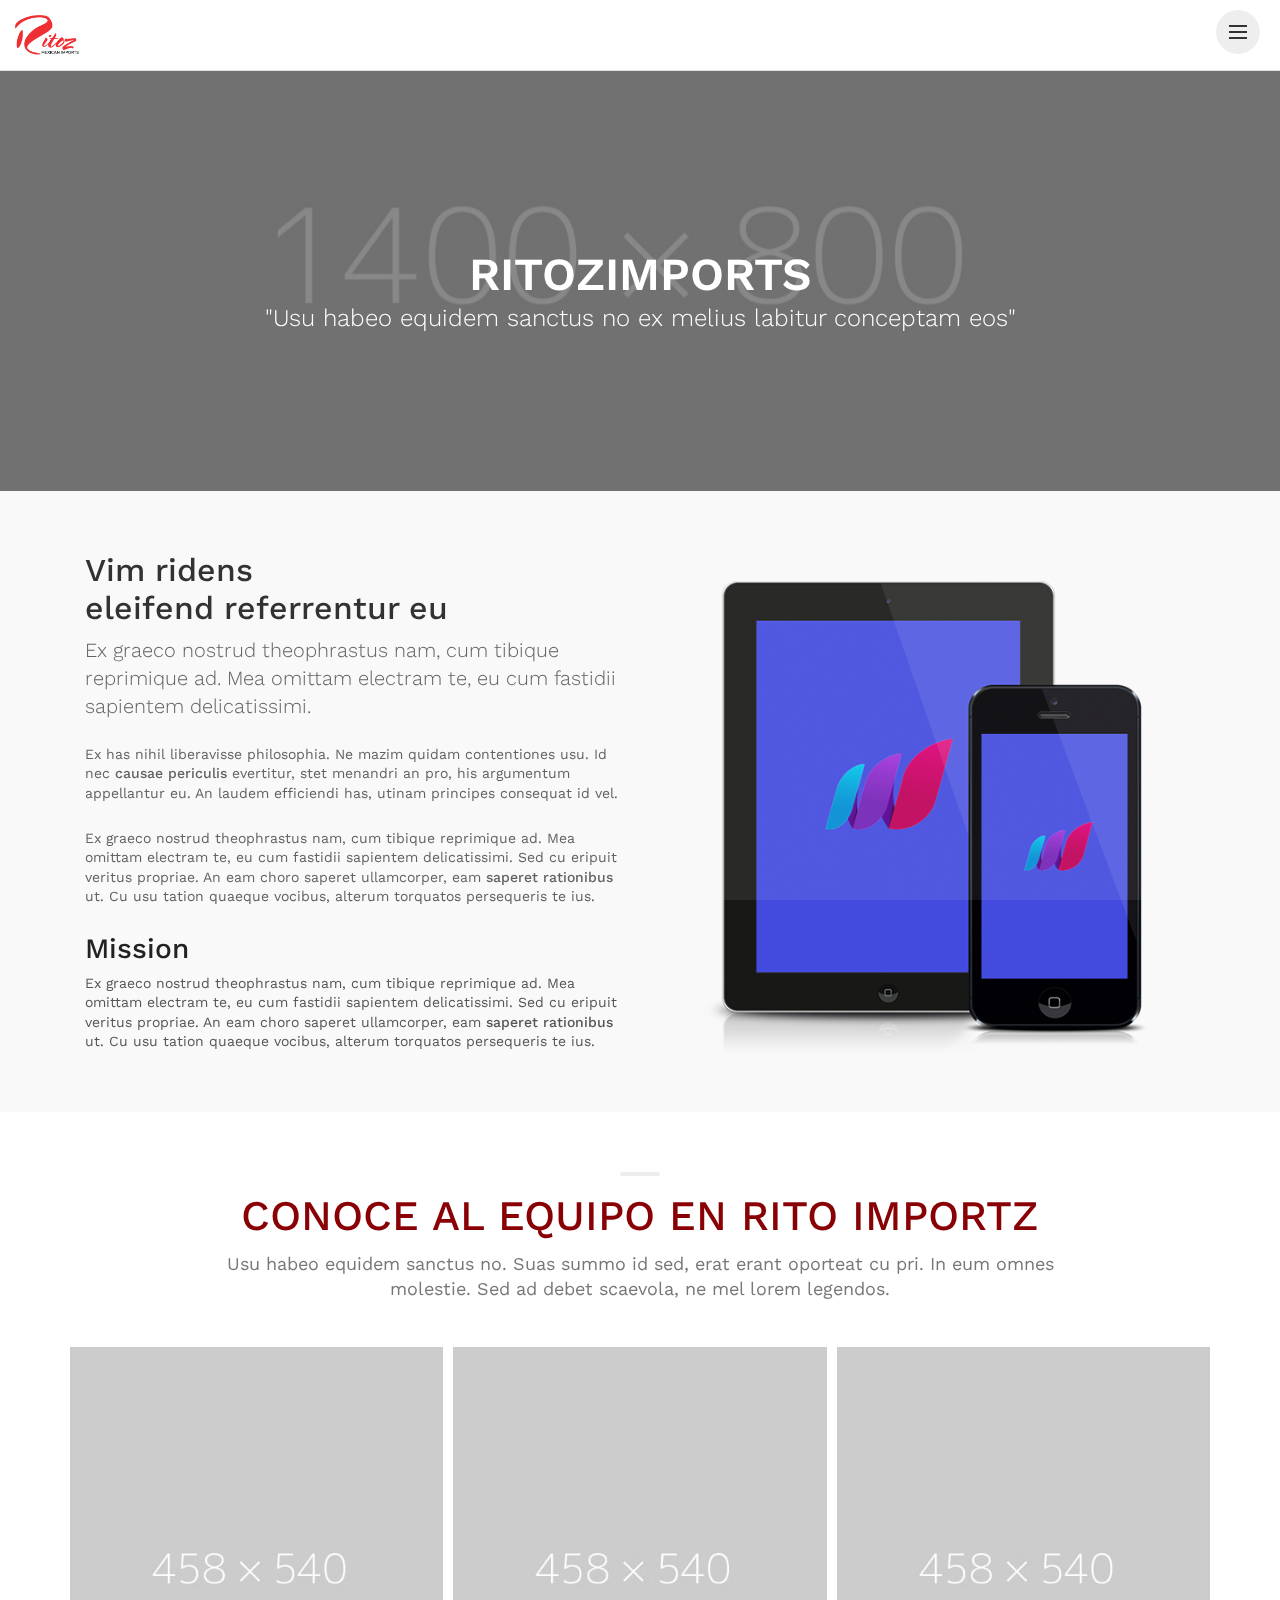
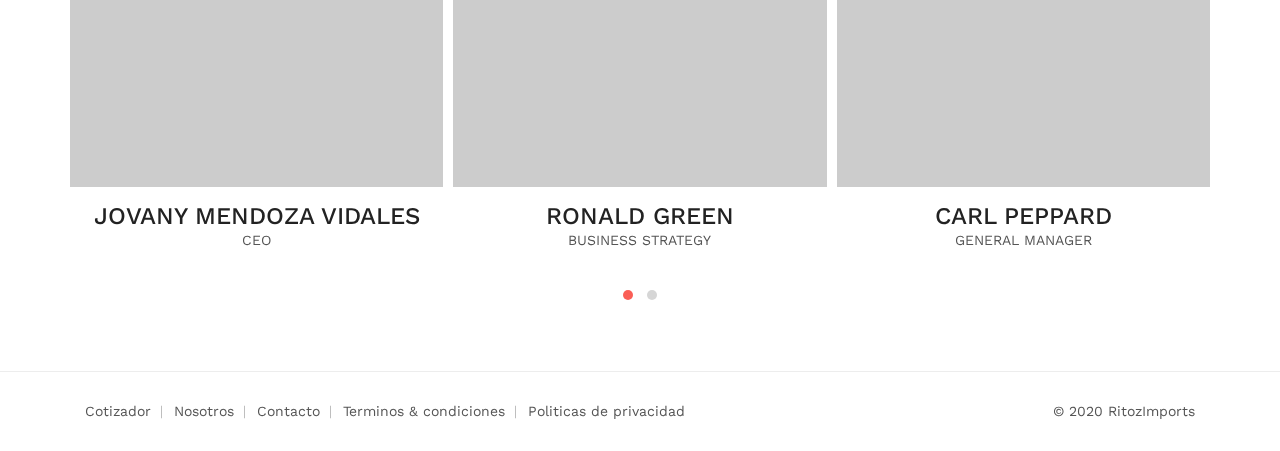
<file: about.html>
<!DOCTYPE html>
<html lang="en">

<head>
    <meta charset="utf-8">
    <meta http-equiv="X-UA-Compatible" content="IE=edge">
    <meta name="viewport" content="width=device-width, initial-scale=1, shrink-to-fit=no">
    <meta name="description" content="RitozImports | Nosotros | Pedidos mayoreo">
    <meta name="author" content="min11benja">
    <title>RitozImports | Nosotros | Pedidos mayoreo</title>

    <!-- Favicons-->
   <link rel="shortcut icon" href="images/ritoz-favicon-16x16.png" type="image/x-icon">

    <!-- GOOGLE WEB FONT -->
    <link href="https://fonts.googleapis.com/css?family=Work+Sans:400,500,600" rel="stylesheet">

    <!-- BASE CSS -->
    <link href="other/css/bootstrap.min.css" rel="stylesheet">
	<link href="other/css/menu.css" rel="stylesheet">
    <link href="other/css/style.css" rel="stylesheet">
	<link href="other/css/vendors.css" rel="stylesheet">

    <!-- YOUR CUSTOM CSS -->
    <link href="other/css/custom.css" rel="stylesheet">
	
	<!-- MODERNIZR MENU -->
	<script src="other/js/modernizr.js"></script>

</head>

<body>
	
	<div id="preloader">
		<div data-loader="circle-side"></div>
	</div><!-- /Preload -->
	
	<div id="loader_form">
		<div data-loader="circle-side-2"></div>
	</div><!-- /loader_form -->
	
	<header>
		<div class="container-fluid">
		    <div class="row">
                <div class="col-3">
                    <a href="index.html"><img src="images/RITOZ-NEW-LOGO-RED.png" alt="logo-ritoz-rojo" width="auto" height="40"></a>
                </div>
                <div class="col-9">
                    <!--<div id="social">
                        <ul>
                            <li><a href="#0"><i class="icon-facebook"></i></a></li>
                            <li><a href="#0"><i class="icon-twitter"></i></a></li>
                            <li><a href="#0"><i class="icon-google"></i></a></li>
                            <li><a href="#0"><i class="icon-linkedin"></i></a></li>
                        </ul>
                    </div>-->
                    <!-- /social -->
					<a href="#0" class="cd-nav-trigger">Menu<span class="cd-icon"></span></a>
					<!-- /menu button -->
                    <nav>
						<ul class="cd-primary-nav">
							 <li><a href="index.html" class="animated_link">Cotizador</a></li>
                            <li><a href="about.html" class="animated_link">Nosotros</a></li>
                            <li><a href="contacts.html" class="animated_link">Contacto</a></li>
						</ul>
					</nav>
					<!-- /menu -->
                </div>
            </div>
		</div>
		<!-- /container -->
	</header>
	<!-- /Header -->
	
	<section class="parallax_window_in" data-parallax="scroll" data-image-src="other/img/sub_header_about.jpg" data-natural-width="1400" data-natural-height="800">
		<div id="sub_content_in">
			<h1>RitozImports</h1>
			<p>"Usu habeo equidem sanctus no ex melius labitur conceptam eos"</p>
		</div>
	</section>
	<!-- /section -->

	<main id="general_page">
		<div class="container_styled_1">
			<div class="container margin_60_35">
				<div class="row">
					<div class="col-lg-6">
						<h2 class="nomargin_top">Vim ridens<br>eleifend referrentur eu</h2>
						<p class="lead">Ex graeco nostrud theophrastus nam, cum tibique reprimique ad. Mea omittam electram te, eu cum fastidii sapientem delicatissimi.</p>
						<p>
							Ex has nihil liberavisse philosophia. Ne mazim quidam contentiones usu. Id nec <strong>causae periculis </strong>evertitur, stet menandri an pro, his argumentum appellantur eu. An laudem efficiendi has, utinam principes consequat id vel.</p>
						<p>Ex graeco nostrud theophrastus nam, cum tibique reprimique ad. Mea omittam electram te, eu cum fastidii sapientem delicatissimi. Sed cu eripuit veritus propriae. An eam choro saperet ullamcorper, eam <strong>saperet rationibus</strong> ut. Cu usu tation quaeque vocibus, alterum torquatos persequeris te ius.</p>
						<h3>Mission</h3>
						<p>Ex graeco nostrud theophrastus nam, cum tibique reprimique ad. Mea omittam electram te, eu cum fastidii sapientem delicatissimi. Sed cu eripuit veritus propriae. An eam choro saperet ullamcorper, eam <strong>saperet rationibus</strong> ut. Cu usu tation quaeque vocibus, alterum torquatos persequeris te ius.</p>
					</div>
					<div class="col-lg-5 ml-lg-5 add_top_30">
						<img src="other/img/devices_2.png" alt="" class="img-fluid">
					</div>
				</div>
				<!-- End row -->
			</div>
		</div>
		<div class="container margin_60">
			<div class="main_title">
				<h2><em></em>Conoce al equipo en Rito Importz</h2>
				<p>
					Usu habeo equidem sanctus no. Suas summo id sed, erat erant oporteat cu pri. In eum omnes molestie. Sed ad debet scaevola, ne mel lorem legendos.
				</p>
			</div>	
			<!--Team Carousel -->
			<div class="row">
				<div class="owl-carousel owl-theme team-carousel">
					<div class="team-item">
						<div class="team-item-img">
							<img src="other/img/team/team-1.jpg" alt="">
							<div class="team-item-detail">
								<div class="team-item-detail-inner">
									<h4>Jovany Mendoza Vidales</h4>
									<p>Similique sunt culpa qui officia deserunt mollitia animi dolorum fuga.</p>
									<ul class="social">
										<li><a href="#0"><i class="icon-facebook"></i></a>
										</li>
										<li><a href="#0"><i class="icon-twitter"></i></a>
										</li>
										<li><a href="#0"><i class="icon-google"></i></a>
										</li>
										<li><a href="#0"><i class="icon-linkedin"></i></a>
										</li>
									</ul>
									<a href="#0" class="btn_1 white">Ver perfil</a>
								</div>
							</div>
						</div>
						<div class="team-item-info">
							<h4>Jovany Mendoza Vidales</h4>
							<p>CEO</p>
						</div>
					</div>
					<!-- /team-item -->
					<div class="team-item">
						<div class="team-item-img">
							<img src="other/img/team/team-2.jpg" alt="">
							<div class="team-item-detail">
								<div class="team-item-detail-inner">
									<h4>Ronald Green</h4>
									<p>Similique sunt culpa qui officia deserunt mollitia animi dolorum fuga.</p>
									<ul class="social">
										<li><a href="#0"><i class="icon-facebook"></i></a>
										</li>
										<li><a href="#0"><i class="icon-twitter"></i></a>
										</li>
										<li><a href="#0"><i class="icon-google"></i></a>
										</li>
										<li><a href="#0"><i class="icon-linkedin"></i></a>
										</li>
									</ul>
									<a href="#0" class="btn_1 white">Ver perfil</a>
								</div>
							</div>
						</div>
						<div class="team-item-info">
							<h4>Ronald Green</h4>
							<p>Business Strategy</p>
						</div>
					</div>
					<!-- /team-item -->
					<div class="team-item">
						<div class="team-item-img">
							<img src="other/img/team/team-3.jpg" alt="">
							<div class="team-item-detail">
								<div class="team-item-detail-inner">
									<h4>Carl Peppard</h4>
									<p>Similique sunt culpa qui officia deserunt mollitia animi dolorum fuga.</p>
									<ul class="social">
										<li><a href="#0"><i class="icon-facebook"></i></a>
										</li>
										<li><a href="#0"><i class="icon-twitter"></i></a>
										</li>
										<li><a href="#0"><i class="icon-google"></i></a>
										</li>
										<li><a href="#0"><i class="icon-linkedin"></i></a>
										</li>
									</ul>
									<a href="#0" class="btn_1 white">Ver perfil</a>
								</div>
							</div>
						</div>
						<div class="team-item-info">
							<h4>Carl Peppard</h4>
							<p>General Manager</p>
						</div>
					</div>
					<!-- /team-item -->
					<div class="team-item">
						<div class="team-item-img">
							<img src="other/img/team/team-4.jpg" alt="">
							<div class="team-item-detail">
								<div class="team-item-detail-inner">
									<h4>Sandra Bullock</h4>
									<p>Similique sunt culpa qui officia deserunt mollitia animi dolorum fuga.</p>
									<ul class="social">
										<li><a href="#0"><i class="icon-facebook"></i></a>
										</li>
										<li><a href="#0"><i class="icon-twitter"></i></a>
										</li>
										<li><a href="#0"><i class="icon-google"></i></a>
										</li>
										<li><a href="#0"><i class="icon-linkedin"></i></a>
										</li>
									</ul>
									<a href="#0" class="btn_1 white">Ver perfil</a>
								</div>
							</div>
						</div>
						<div class="team-item-info">
							<h4>Sandra Bullock</h4>
							<p>Customer Support</p>
						</div>
					</div>
					<!-- /team-item -->
				</div>
			</div>
			<!--End Team Carousel-->
		</div>
		<!-- End container -->
	</main>
	
	<footer class="clearfix">
		<div class="container">
			<p>© 2020 RitozImports</p>
			<ul>
				<li><a href="index.html" class="animated_link">Cotizador</a></li>
				<li><a href="about.html" class="animated_link">Nosotros</a></li>
				<li><a href="contacts.html" class="animated_link">Contacto</a></li>
				<li><a href="#0" class="animated_link">Terminos &amp; condiciones</a></li>
				<li><a href="#0" class="animated_link">Politicas de privacidad</a></li>
			</ul>
		</div>
	</footer>
	<!-- end footer-->

	<div class="cd-overlay-nav">
		<span></span>
	</div>
	<!-- /cd-overlay-nav -->

	<div class="cd-overlay-content">
		<span></span>
	</div>
	<!-- /cd-overlay-content -->
	
	<!-- COMMON SCRIPTS -->
	<script src="other/js/jquery-3.2.1.min.js"></script>
    <script src="other/js/common_scripts.min.js"></script>
	<script src="other/js/velocity.min.js"></script>
	<script src="other/js/functions.js"></script>
	
	<!-- SPECIFIC SCRIPTS -->
	<script src="other/js/parallax.min.js"></script>
	<script src="other/js/owl-carousel.js"></script>
	<script>
	"use strict";
	$(".team-carousel").owlCarousel({
			items: 1,
			loop: false,
			margin: 10,
			autoplay: false,
			smartSpeed: 300,
			responsiveClass: false,
			responsive: {
				320: {
					items: 1,
				},
				768: {
					items: 2,
				},
				1000: {
					items: 3,
				}
			}
		});
	</script>

</body>
</html>
</file>
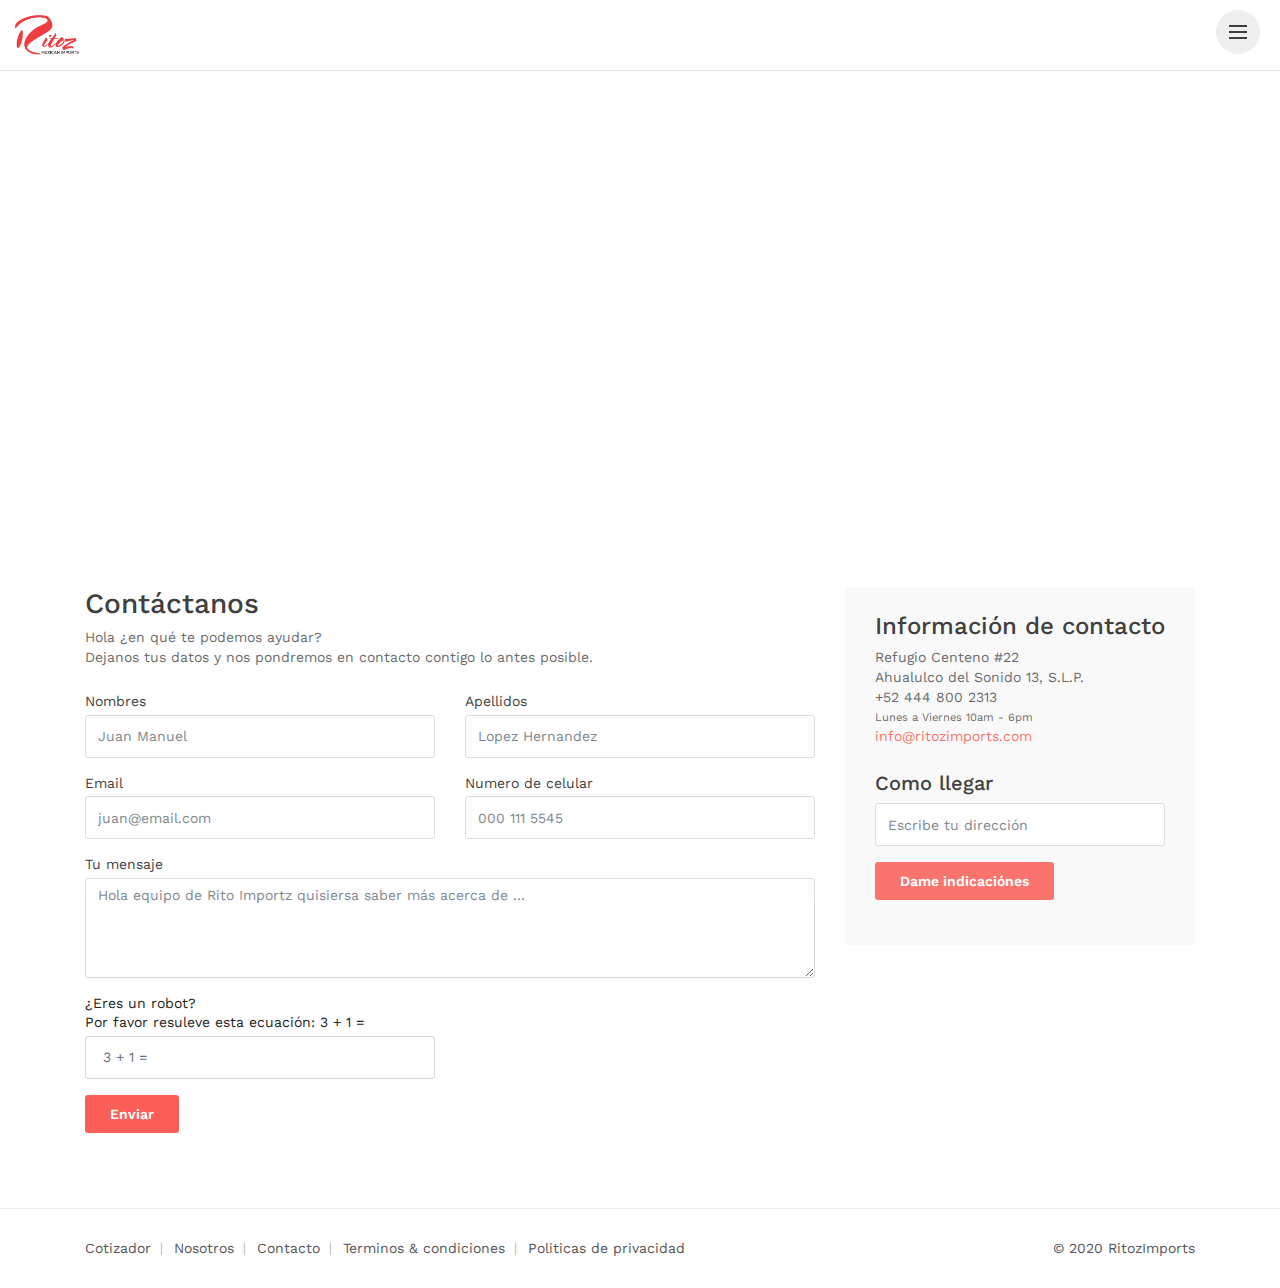
<file: contacts.html>
<!DOCTYPE html>
<html lang="en">

<head>
    <meta charset="utf-8">
    <meta http-equiv="X-UA-Compatible" content="IE=edge">
    <meta name="viewport" content="width=device-width, initial-scale=1, shrink-to-fit=no">
    <meta name="description" content="RitozImports | Contacto | Pedidos mayoreo">
    <meta name="author" content="min11benja">
    <title>RitozImports | Contacto | Pedidos mayoreo</title>

    <!-- Favicons-->
    <link rel="shortcut icon" href="images/ritoz-favicon-16x16.png" type="image/x-icon">

    <!-- GOOGLE WEB FONT -->
    <link href="https://fonts.googleapis.com/css?family=Work+Sans:400,500,600" rel="stylesheet">

    <!-- BASE CSS -->
    <link href="other/css/bootstrap.min.css" rel="stylesheet">
	<link href="other/css/menu.css" rel="stylesheet">
    <link href="other/css/style.css" rel="stylesheet">
	<link href="other/css/vendors.css" rel="stylesheet">

    <!-- YOUR CUSTOM CSS -->
    <link href="other/css/custom.css" rel="stylesheet">
	
	<!-- MODERNIZR MENU -->
	<script src="other/js/modernizr.js"></script>

</head>

<body>
	
	<div id="preloader">
		<div data-loader="circle-side"></div>
	</div><!-- /Preload -->
	
	<div id="loader_form">
		<div data-loader="circle-side-2"></div>
	</div><!-- /loader_form -->
	
	<header>
		<div class="container-fluid">
		    <div class="row">
                <div class="col-3">
                    <a href="index.html"><img src="images/RITOZ-NEW-LOGO-RED.png" alt="logo-ritoz-rojo" width="auto" height="40"></a>
                </div>
                <div class="col-9">
                   <!-- <div id="social">
                        <ul>
                            <li><a href="#0"><i class="icon-facebook"></i></a></li>
                            <li><a href="#0"><i class="icon-twitter"></i></a></li>
                            <li><a href="#0"><i class="icon-google"></i></a></li>
                            <li><a href="#0"><i class="icon-linkedin"></i></a></li>
                        </ul>
                    </div>-->
                    <!-- /social -->
					<a href="#0" class="cd-nav-trigger">Menu<span class="cd-icon"></span></a>
					<!-- /menu button -->
                    <nav>
						<ul class="cd-primary-nav">
							 <li><a href="index.html" class="animated_link">Cotizador</a></li>
                            <li><a href="about.html" class="animated_link">Nosotros</a></li>
                            <li><a href="contacts.html" class="animated_link">Contacto</a></li>
						</ul>
					</nav>
					<!-- /menu -->
                </div>
            </div>
		</div>
		<!-- /container -->
	</header>
	<!-- /Header -->

	<main id="general_page">
	<iframe src="https://www.google.com/maps/embed?pb=!1m18!1m12!1m3!1d922.1967423241123!2d-101.16523317081102!3d22.399386999079532!2m3!1f0!2f0!3f0!3m2!1i1024!2i768!4f13.1!3m3!1m2!1s0x0%3A0x0!2zMjLCsDIzJzU3LjgiTiAxMDHCsDA5JzUyLjkiVw!5e0!3m2!1sen!2ses!4v1602389980335!5m2!1sen!2ses" width="600" height="450" allowfullscreen id="map_iframe"></iframe>
		<!--<iframe src="https://www.google.com/maps/embed?pb=!1m18!1m12!1m3!1d19864.623539539858!2d-0.1407216728393208!3d51.51178603603532!2m3!1f0!2f0!3f0!3m2!1i1024!2i768!4f13.1!3m3!1m2!1s0x487604cb878e81b3%3A0x91f10fa364452046!2sCovent+Garden%2C+Londra+WC2E+8BG%2C+Regno+Unito!5e0!3m2!1sit!2ses!4v1538380105649" width="600" height="450" allowfullscreen id="map_iframe"></iframe>-->
		<!-- end map-->
		<div class="container margin_60_35">
			<div class="row">
				<div class="col-lg-8">
					<h3>Contáctanos</h3>
					<p>
						Hola ¿en qué te podemos ayudar? <br>Dejanos tus datos y nos pondremos en contacto contigo lo antes posible. 
					</p>
					<div>
						<div id="message-contact"></div>
						<form method="post" action="other/assets/contact.php" id="contactform">
							<div class="row">
								<div class="col-md-6 col-sm-6">
									<div class="form-group">
										<label>Nombres</label>
										<input type="text" class="form-control" id="name_contact" name="name_contact" placeholder="Juan Manuel">
									</div>
								</div>
								<div class="col-md-6 col-sm-6">
									<div class="form-group">
										<label>Apellidos</label>
										<input type="text" class="form-control" id="lastname_contact" name="lastname_contact" placeholder="Lopez Hernandez">
									</div>
								</div>
							</div>
							<div class="row">
								<div class="col-md-6 col-sm-6">
									<div class="form-group">
										<label>Email</label>
										<input type="email" id="email_contact" name="email_contact" class="form-control" placeholder="juan@email.com">
									</div>
								</div>
								<div class="col-md-6 col-sm-6">
									<div class="form-group">
										<label>Numero de celular</label>
										<input type="text" id="phone_contact" name="phone_contact" class="form-control" placeholder="000 111 5545">
									</div>
								</div>
							</div>
							<div class="row">
								<div class="col-md-12">
									<div class="form-group">
										<label>Tu mensaje</label>
										<textarea rows="5" id="message_contact" name="message_contact" class="form-control" style="height:100px;" placeholder="Hola equipo de Rito Importz quisiersa saber más acerca de ..."></textarea>
									</div>
								</div>
							</div>
							<div class="row">
								<div class="col-md-6">
									<div class="form-group">
										<label>¿Eres un robot? <br>Por favor resuleve esta ecuación: 3 + 1 =</label>
										<input type="text" id="verify_contact" class=" form-control" placeholder=" 3 + 1 =">
									</div>
									<p><input type="submit" value="Enviar" class="btn_1 add_bottom_15" id="submit-contact"></p>
								</div>
							</div>
						</form>
					</div>
				</div>
				<!-- End col lg 9 -->
				<aside class="col-lg-4">
					<div class="box_style_2">
						<h4>Información de contacto</h4>
						<p>
							Refugio Centeno #22 
							<br>Ahualulco del Sonido 13, S.L.P.
							<br> +52 444 800 2313
							<br>
								<small>Lunes a Viernes 10am - 6pm</small>
							<a href="mailto:info@ritozimports.com">info@ritozimports.com</a>
						</p>
						<h5>Como llegar</h5>
						<form action="http://maps.google.com/maps" method="get" target="_blank">
							<div class="form-group">
								<input type="text" name="saddr" placeholder="Escribe tu dirección" class="form-control" style="background:none;">
								<input type="hidden" name="daddr" value="Refugio Centeno #22, Ahualulco del Sonido 13, S.L.P.">
								<!-- Write here your end point -->
							</div>
							<input type="submit" value="Dame indicaciónes" class="btn_1 add_bottom_15">
						</form>
					
					</div>
				</aside>
				<!--End aside -->
			</div>
			<!-- end row-->
		</div>
		<!-- end container-->
	</main>
	
	<footer class="clearfix">
		<div class="container">
			<p>© 2020 RitozImports</p>
			<ul>
				<li><a href="index.html" class="animated_link">Cotizador</a></li>
				<li><a href="about.html" class="animated_link">Nosotros</a></li>
				<li><a href="contacts.html" class="animated_link">Contacto</a></li>
				<li><a href="#0" class="animated_link">Terminos &amp; condiciones</a></li>
				<li><a href="#0" class="animated_link">Politicas de privacidad</a></li>
			</ul>
		</div>
	</footer>
	<!-- end footer-->

	<div class="cd-overlay-nav">
		<span></span>
	</div>
	<!-- /cd-overlay-nav -->

	<div class="cd-overlay-content">
		<span></span>
	</div>
	<!-- /cd-overlay-content -->
	
	<!-- COMMON SCRIPTS -->
	<script src="other/js/jquery-3.2.1.min.js"></script>
    <script src="other/js/common_scripts.min.js"></script>
	<script src="other/js/velocity.min.js"></script>
	<script src="other/js/functions.js"></script>
	
	<!-- SPECIFIC SCRIPTS -->
	<script src="other/assets/validate.js"></script>

</body>
</html>
</file>
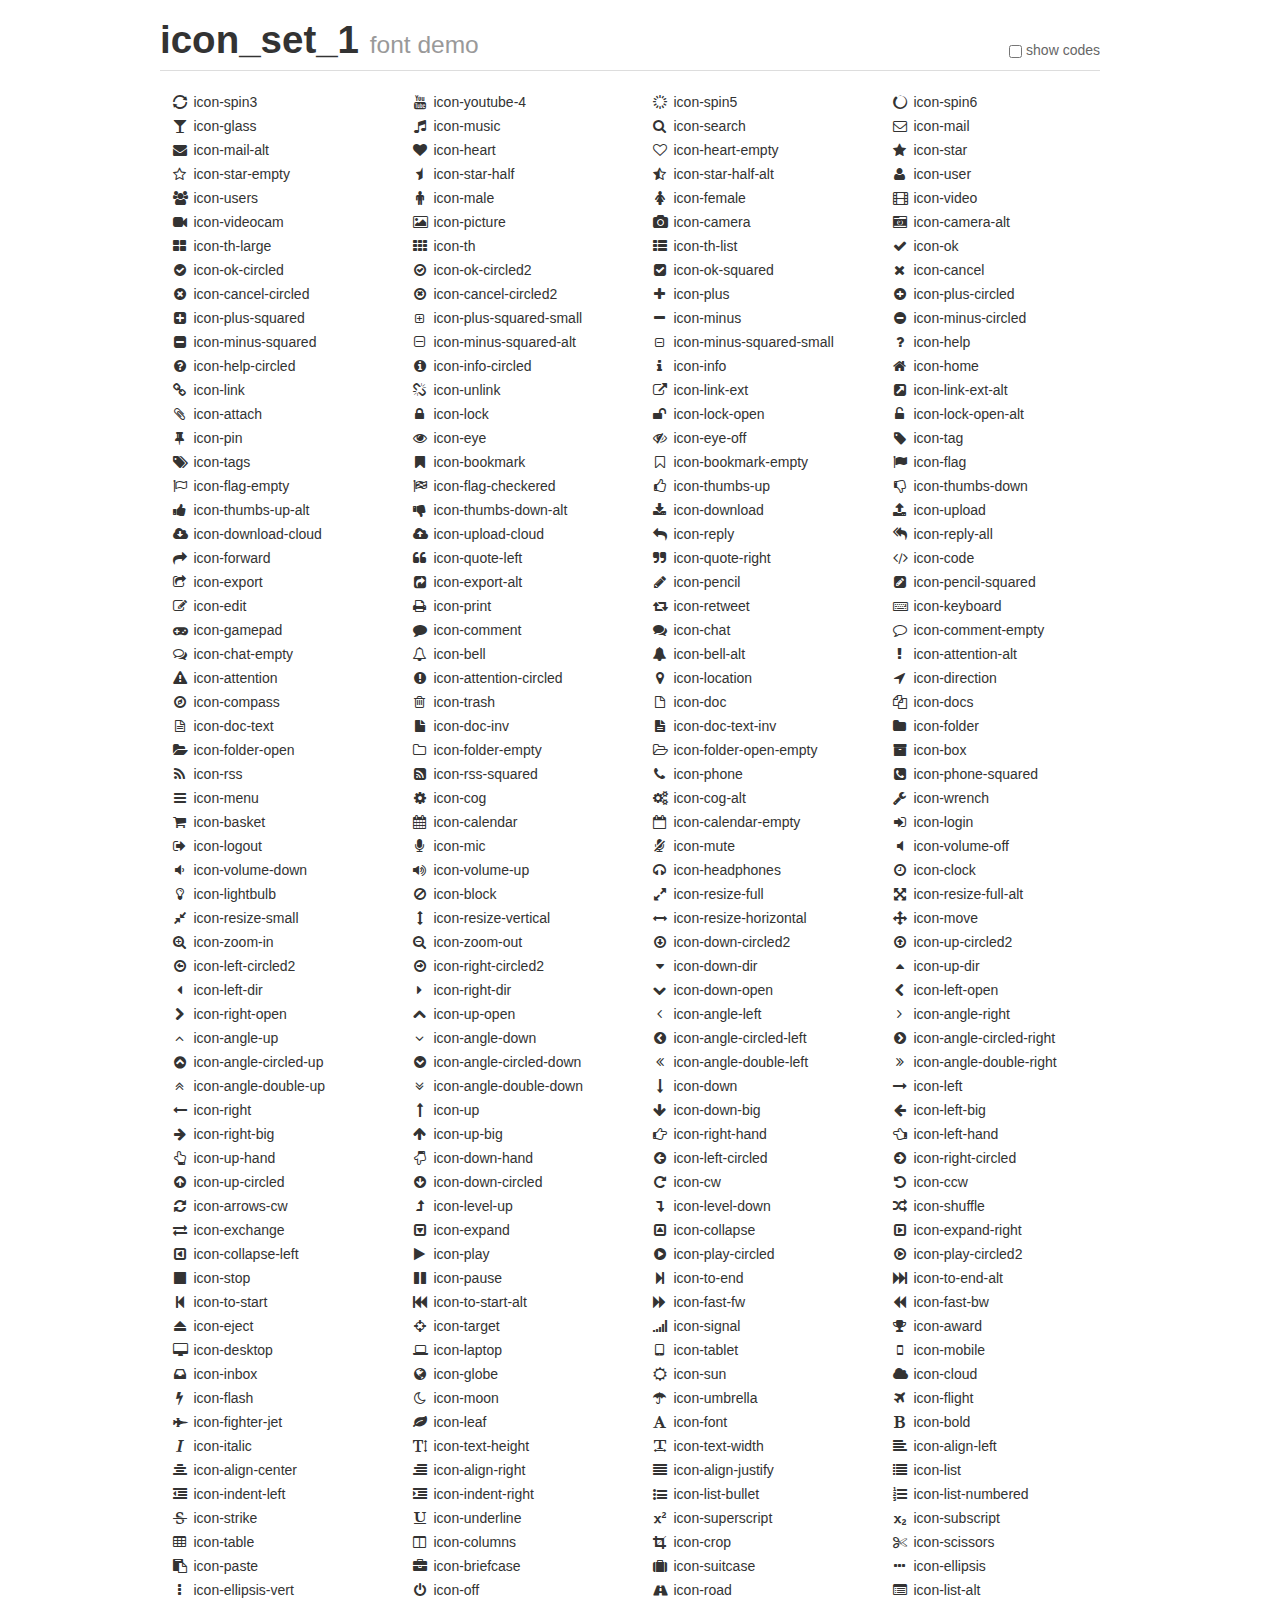
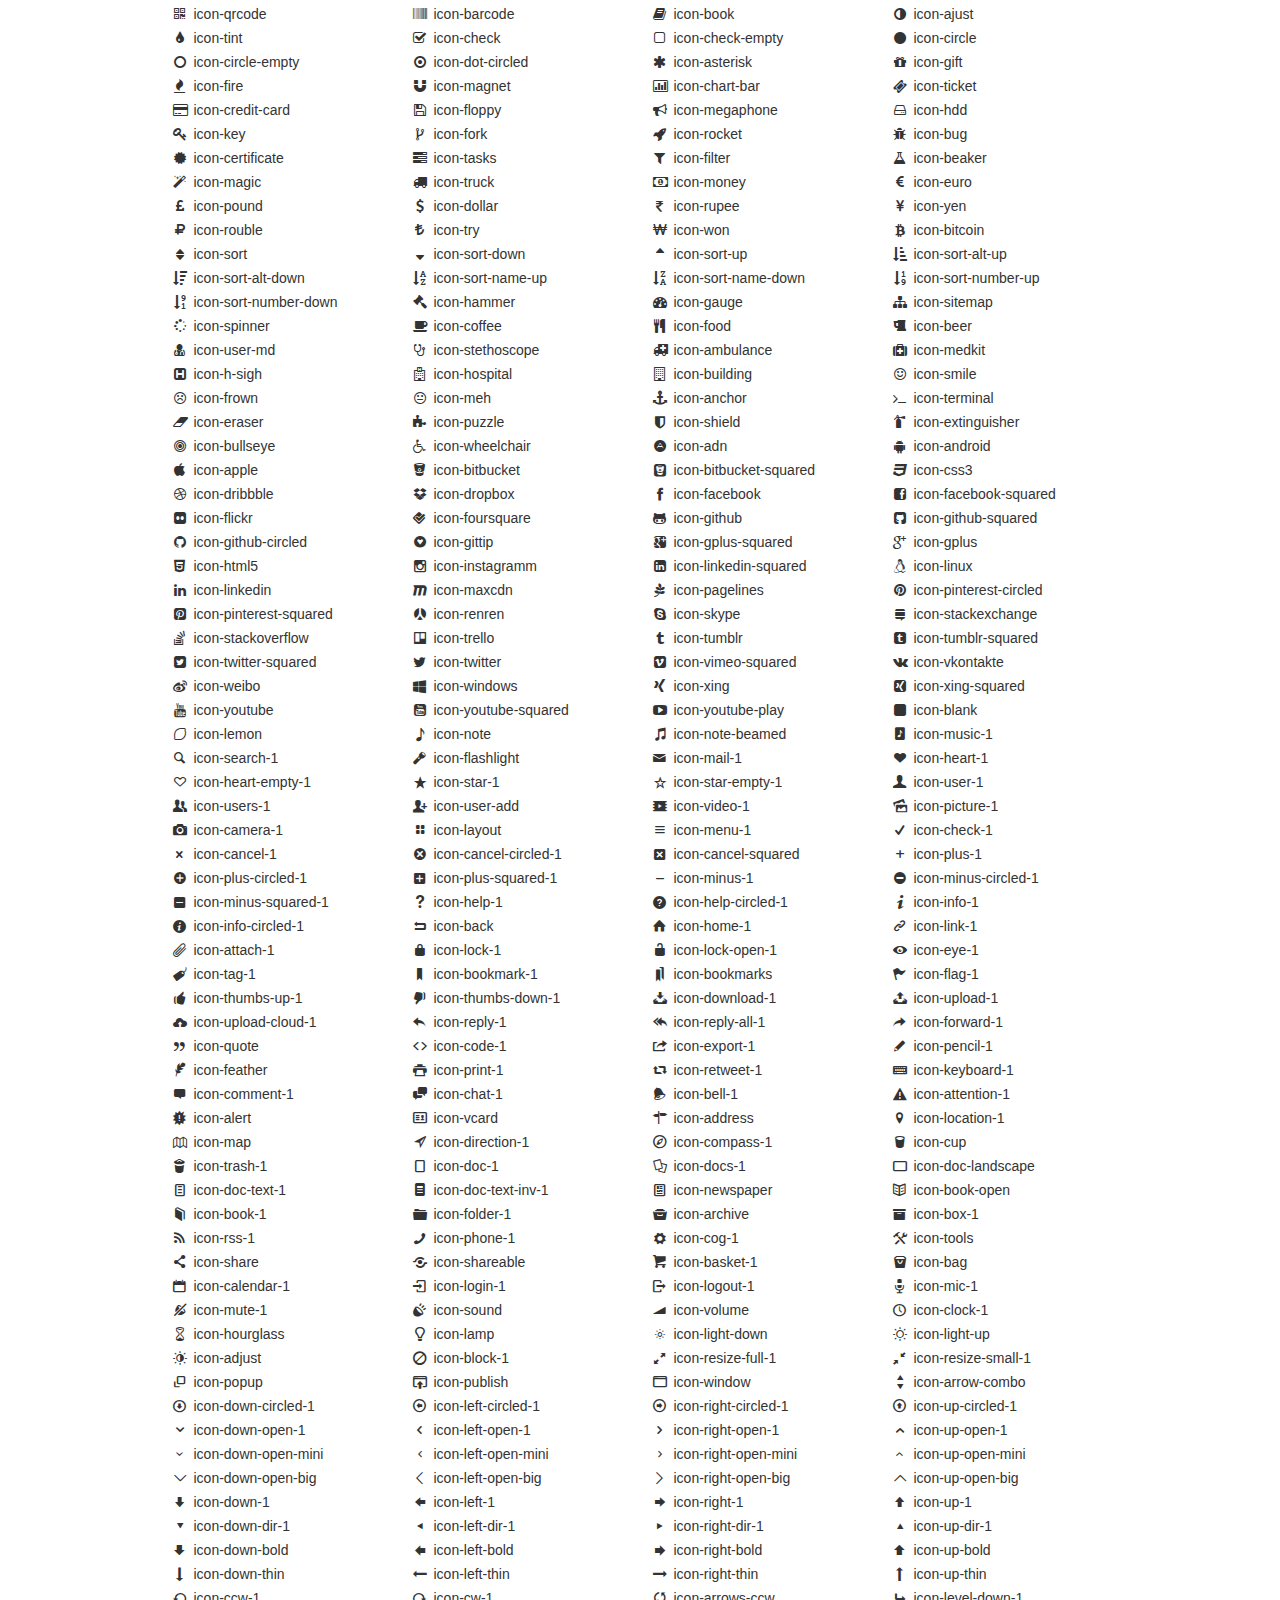
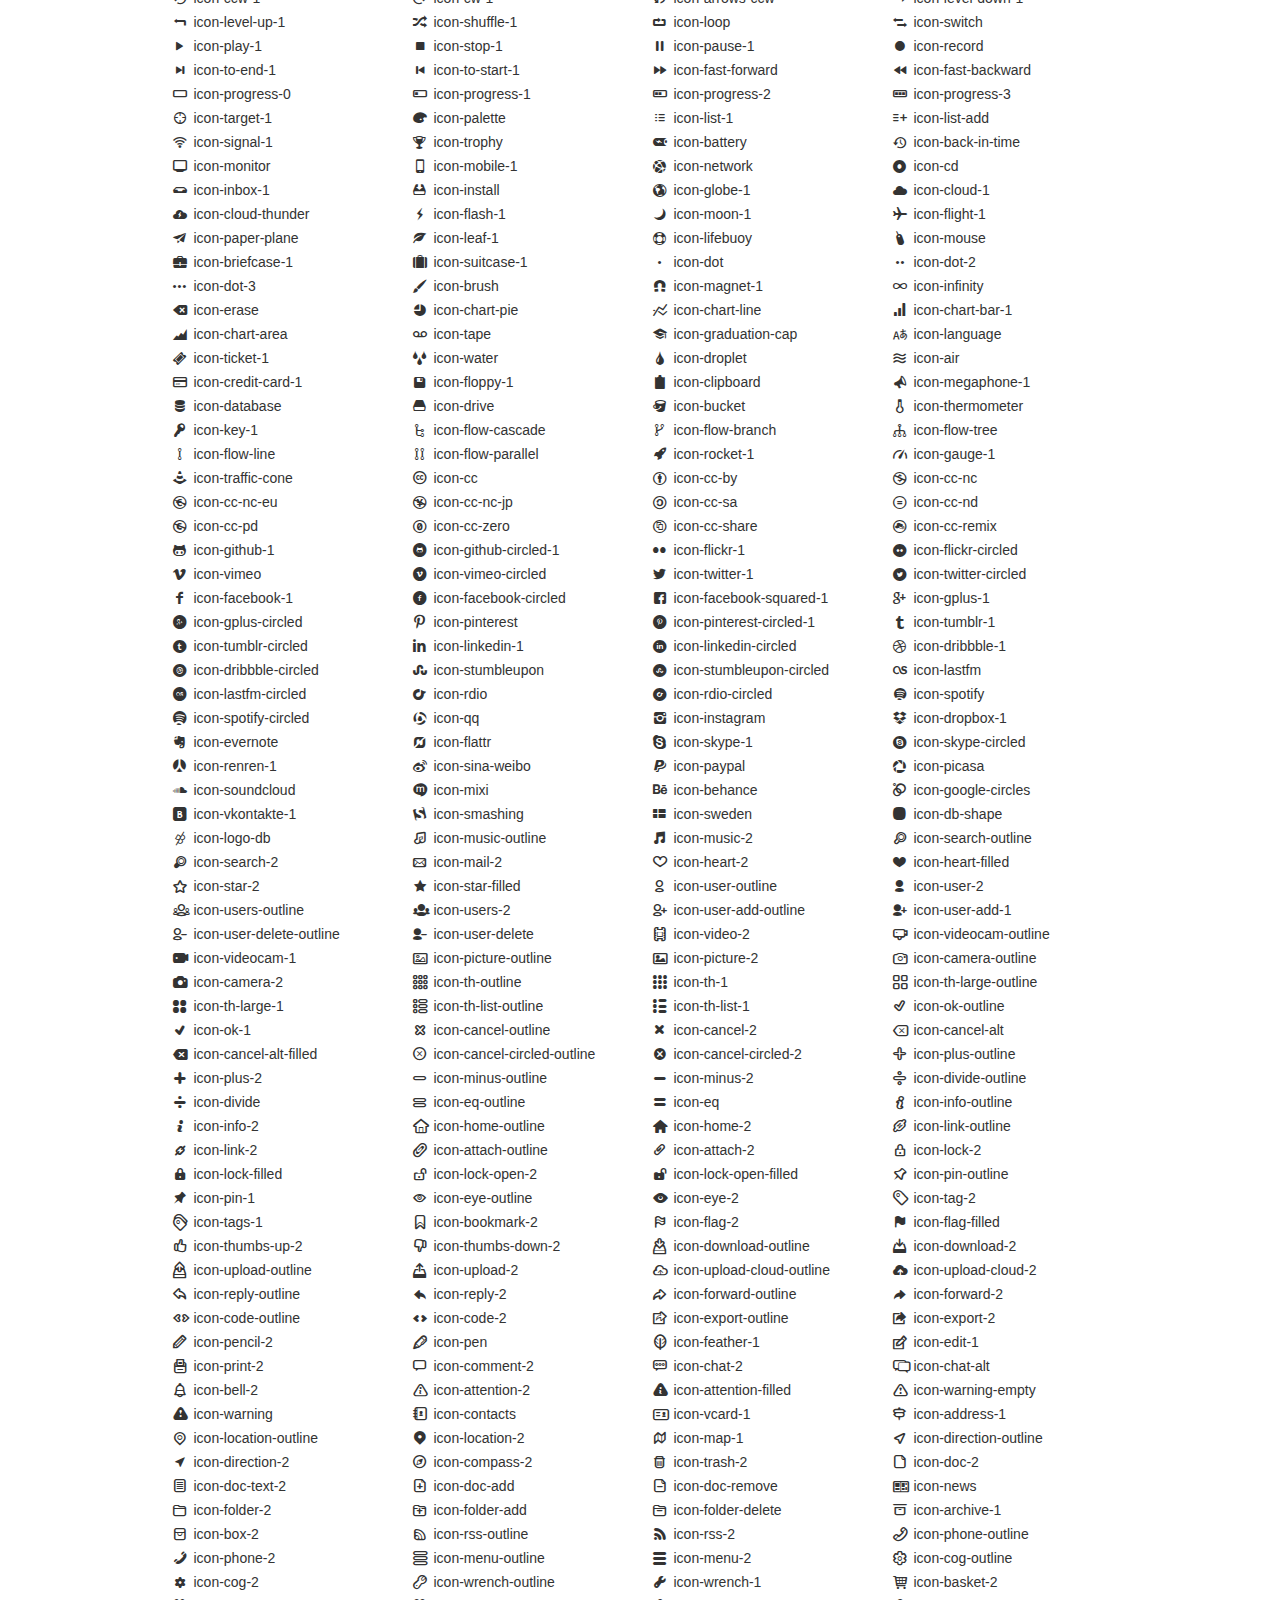
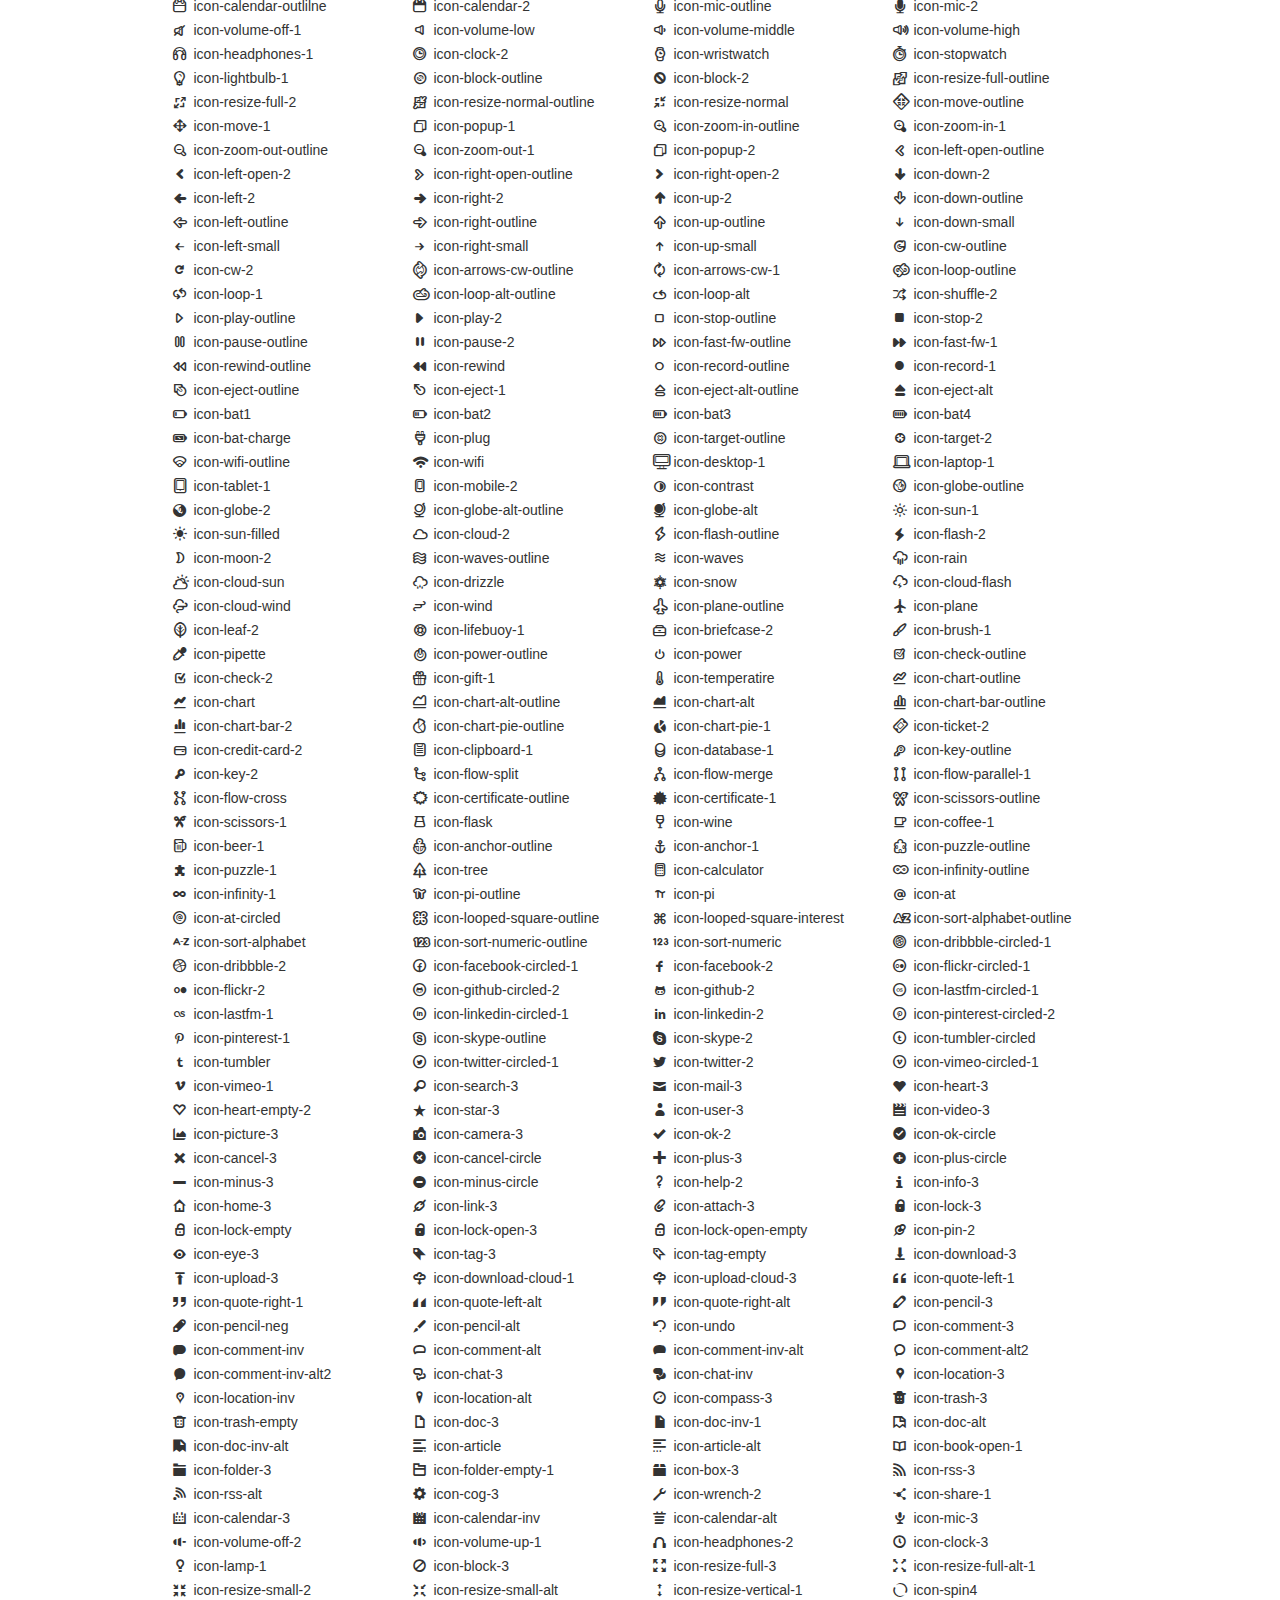
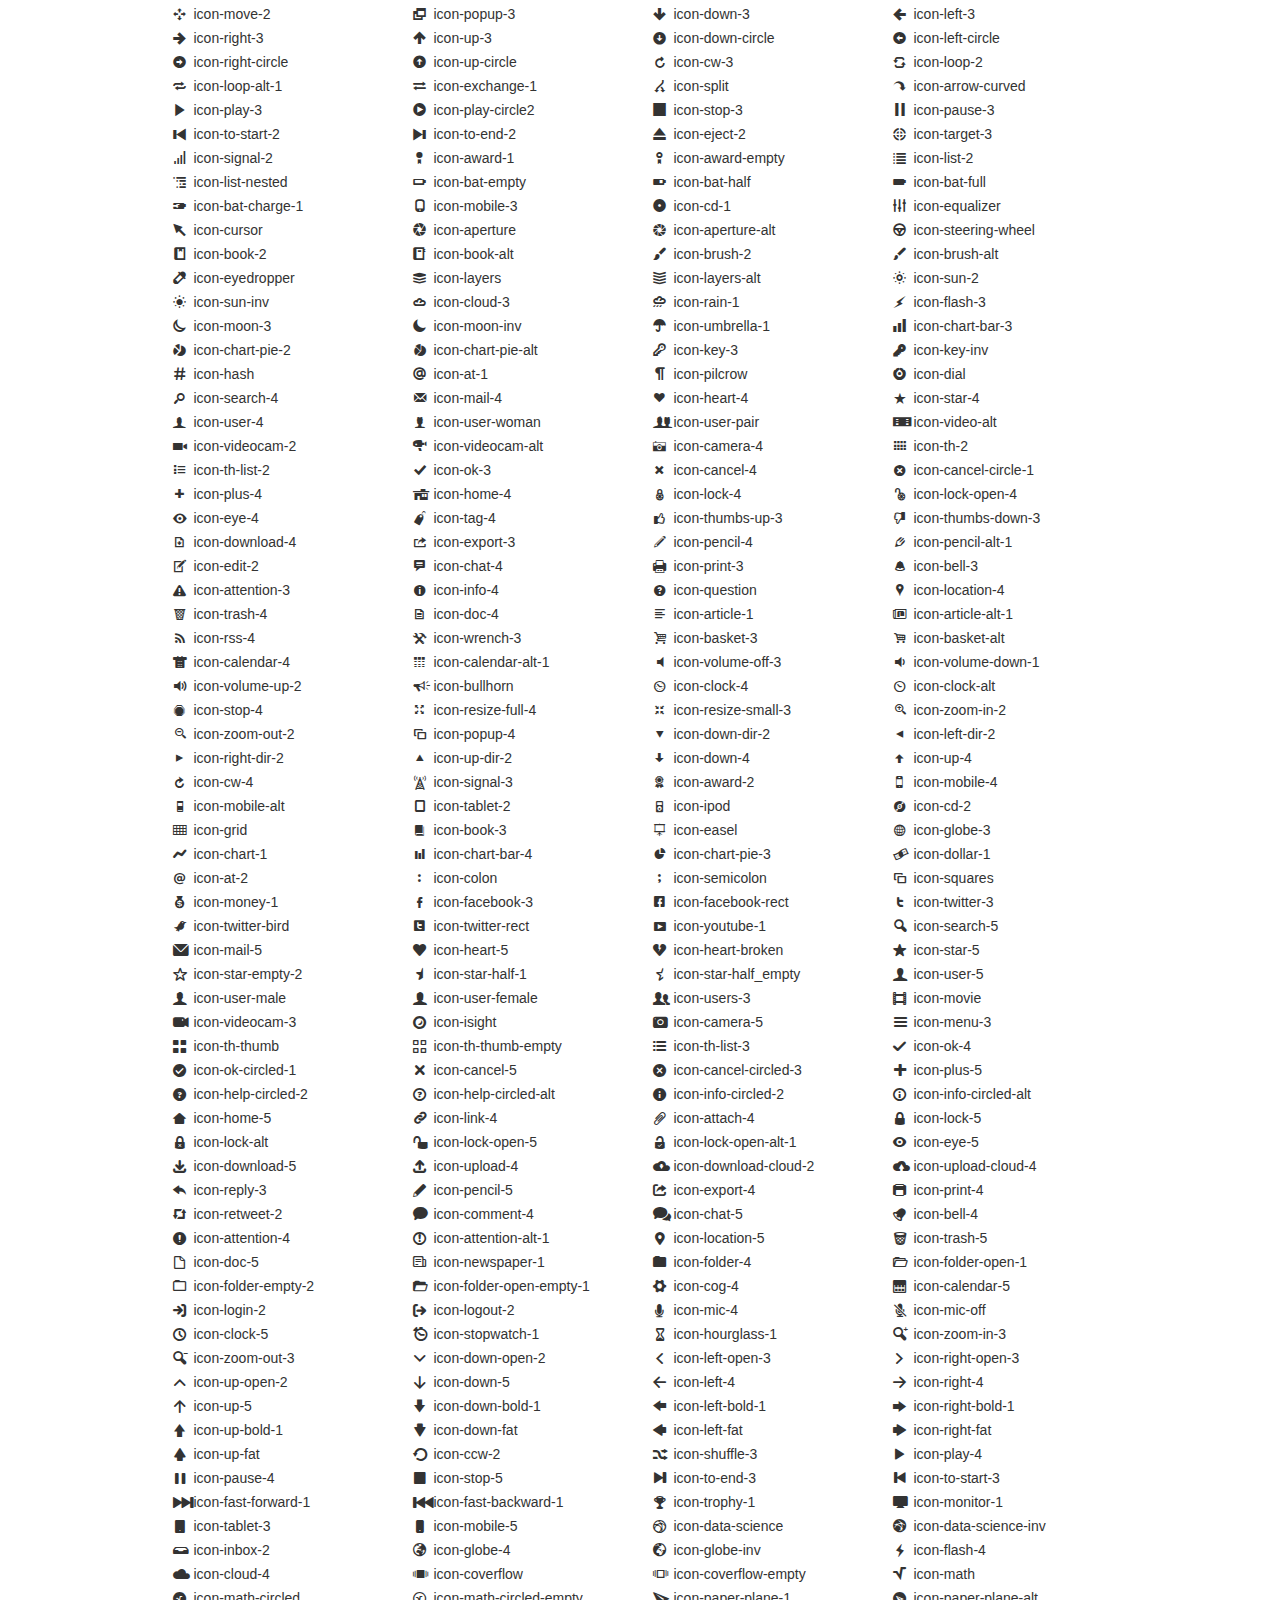
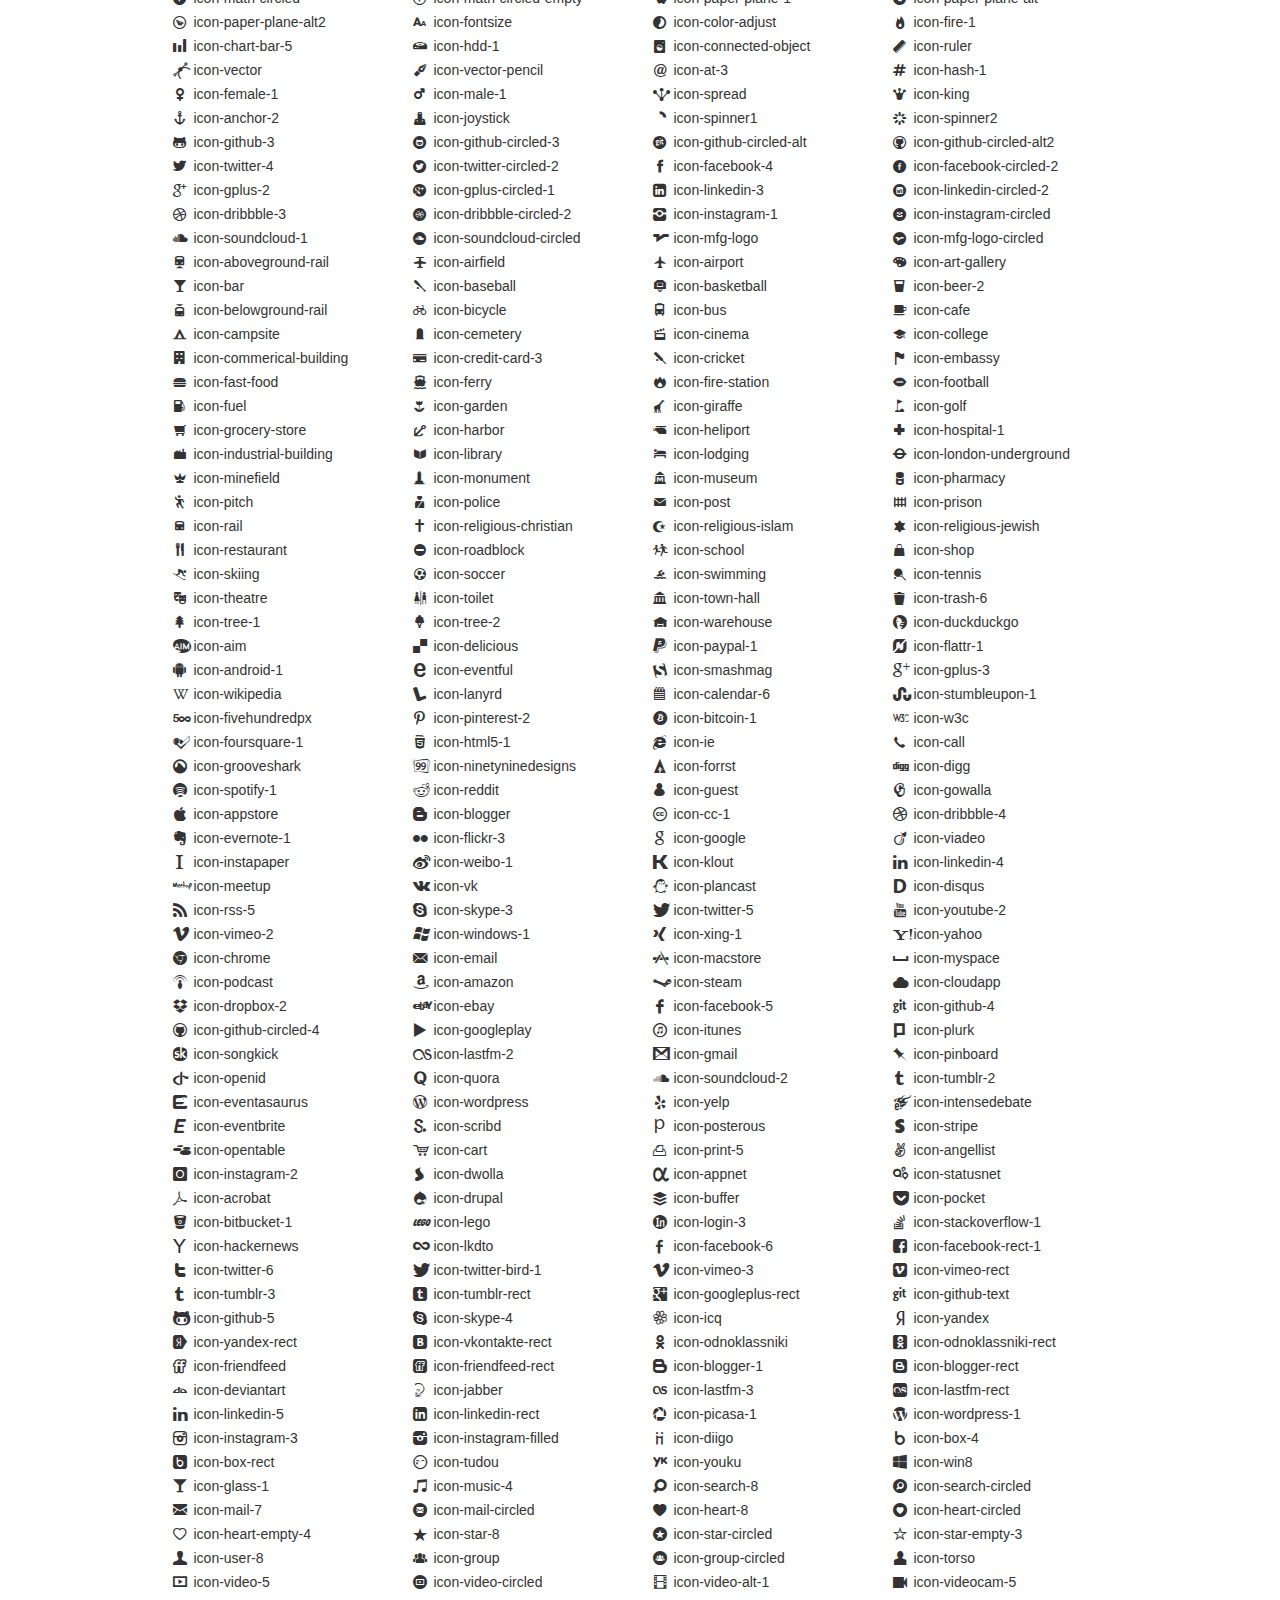
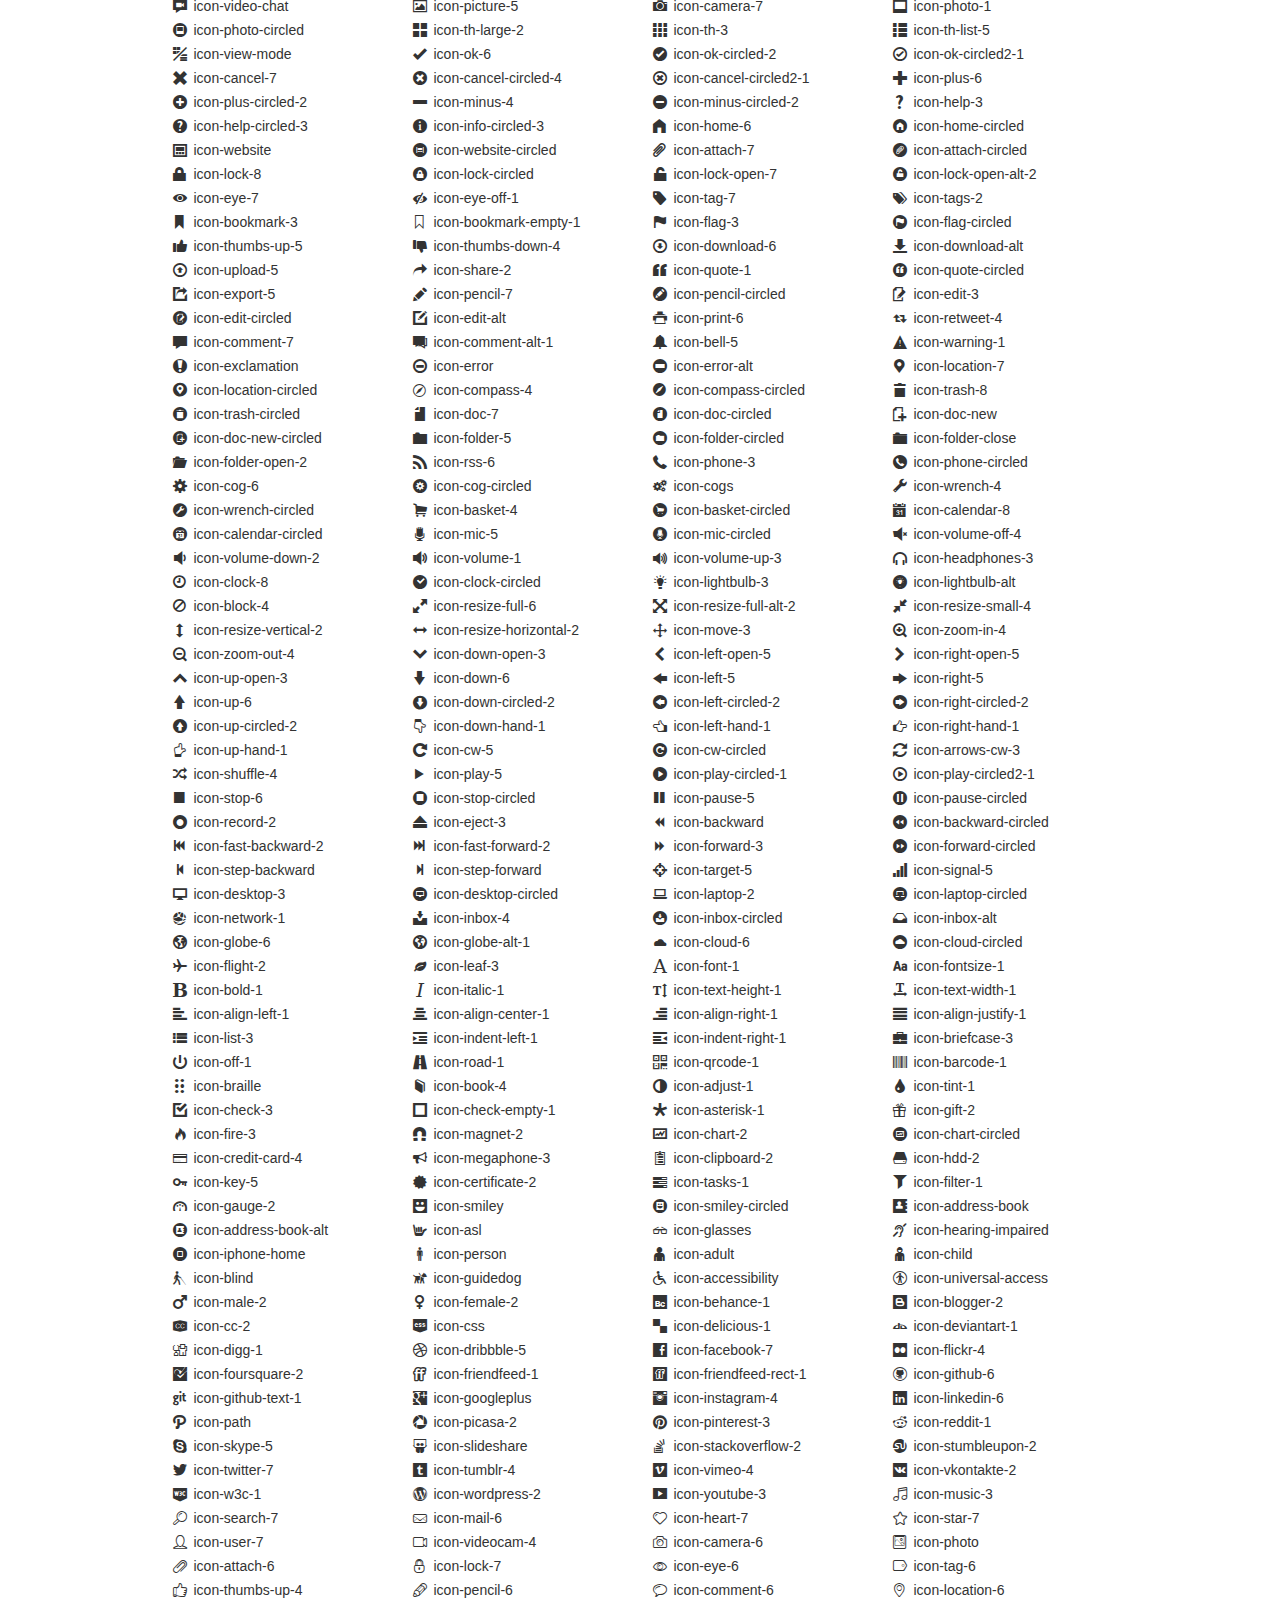
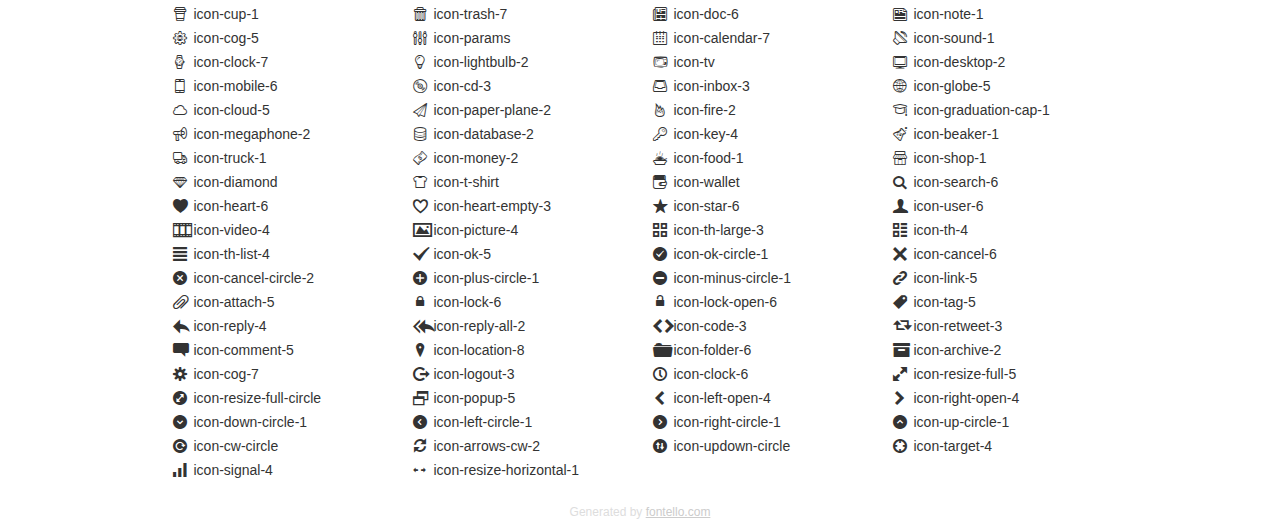
<file: css/icon_fonts/demo_icon_set_1.html>
<!DOCTYPE html>
<html>
  <head>
    <!--[if lt IE 9]>
    <script src="http://html5shim.googlecode.com/svn/trunk/html5.js"></script>
    <![endif]-->
    <meta charset="UTF-8">
	<style type="text/css">/*
	 * Bootstrap v2.2.1
	 *
	 * Copyright 2012 Twitter, Inc
	 * Licensed under the Apache License v2.0
	 * http://www.apache.org/licenses/LICENSE-2.0
	 *
	 * Designed and built with all the love in the world @twitter by @mdo and @fat.
	 */
	.clearfix {
	  *zoom: 1;
	}
	.clearfix:before,
	.clearfix:after {
	  display: table;
	  content: "";
	  line-height: 0;
	}
	.clearfix:after {
	  clear: both;
	}
	html {
	  font-size: 100%;
	  -webkit-text-size-adjust: 100%;
	  -ms-text-size-adjust: 100%;
	}
	a:focus {
	  outline: thin dotted #333;
	  outline: 5px auto -webkit-focus-ring-color;
	  outline-offset: -2px;
	}
	a:hover,
	a:active {
	  outline: 0;
	}
	button,
	input,
	select,
	textarea {
	  margin: 0;
	  font-size: 100%;
	  vertical-align: middle;
	}
	button,
	input {
	  *overflow: visible;
	  line-height: normal;
	}
	button::-moz-focus-inner,
	input::-moz-focus-inner {
	  padding: 0;
	  border: 0;
	}
	body {
	  margin: 0;
	  font-family: "Helvetica Neue", Helvetica, Arial, sans-serif;
	  font-size: 14px;
	  line-height: 20px;
	  color: #333;
	  background-color: #fff;
	}
	a {
	  color: #08c;
	  text-decoration: none;
	}
	a:hover {
	  color: #005580;
	  text-decoration: underline;
	}
	.row {
	  margin-left: -20px;
	  *zoom: 1;
	}
	.row:before,
	.row:after {
	  display: table;
	  content: "";
	  line-height: 0;
	}
	.row:after {
	  clear: both;
	}
	[class*="span"] {
	  float: left;
	  min-height: 1px;
	  margin-left: 20px;
	}
	.container,
	.navbar-static-top .container,
	.navbar-fixed-top .container,
	.navbar-fixed-bottom .container {
	  width: 940px;
	}
	.span12 {
	  width: 940px;
	}
	.span11 {
	  width: 860px;
	}
	.span10 {
	  width: 780px;
	}
	.span9 {
	  width: 700px;
	}
	.span8 {
	  width: 620px;
	}
	.span7 {
	  width: 540px;
	}
	.span6 {
	  width: 460px;
	}
	.span5 {
	  width: 380px;
	}
	.span4 {
	  width: 300px;
	}
	.span3 {
	  width: 220px;
	}
	.span2 {
	  width: 140px;
	}
	.span1 {
	  width: 60px;
	}
	[class*="span"].pull-right,
	.row-fluid [class*="span"].pull-right {
	  float: right;
	}
	.container {
	  margin-right: auto;
	  margin-left: auto;
	  *zoom: 1;
	}
	.container:before,
	.container:after {
	  display: table;
	  content: "";
	  line-height: 0;
	}
	.container:after {
	  clear: both;
	}
	p {
	  margin: 0 0 10px;
	}
	.lead {
	  margin-bottom: 20px;
	  font-size: 21px;
	  font-weight: 200;
	  line-height: 30px;
	}
	small {
	  font-size: 85%;
	}
	h1 {
	  margin: 10px 0;
	  font-family: inherit;
	  font-weight: bold;
	  line-height: 20px;
	  color: inherit;
	  text-rendering: optimizelegibility;
	}
	h1 small {
	  font-weight: normal;
	  line-height: 1;
	  color: #999;
	}
	h1 {
	  line-height: 40px;
	}
	h1 {
	  font-size: 38.5px;
	}
	h1 small {
	  font-size: 24.5px;
	}
	body {
	  margin-top: 90px;
	}
	.header {
	  position: fixed;
	  top: 0;
	  left: 50%;
	  margin-left: -480px;
	  background-color: #fff;
	  border-bottom: 1px solid #ddd;
	  padding-top: 10px;
	  z-index: 10;
	}
	.footer {
	  color: #ddd;
	  font-size: 12px;
	  text-align: center;
	  margin-top: 20px;
	}
	.footer a {
	  color: #ccc;
	  text-decoration: underline;
	}
	.the-icons {
	  font-size: 14px;
	  line-height: 24px;
	}
	.switch {
	  position: absolute;
	  right: 0;
	  bottom: 10px;
	  color: #666;
	}
	.switch input {
	  margin-right: 0.3em;
	}
	.codesOn .i-name {
	  display: none;
	}
	.codesOn .i-code {
	  display: inline;
	}
	.i-code {
	  display: none;
	}
	</style>
    <link rel="stylesheet" href="css/icon_set_1.css">
    <!--[if IE 7]>
    <link rel="stylesheet" href="css/fontello-ie7.css">
    <![endif]-->
    <script>
      function toggleCodes(on) {
        var obj = document.getElementById('icons');
        
        if (on) {
          obj.className += ' codesOn';
        } else {
          obj.className = obj.className.replace(' codesOn', '');
        }
      }
      
    </script>
  </head>
  <body>
    <div class="container header">
      <h1>
        icon_set_1
         <small>font demo</small>
      </h1>
      <label class="switch">
        <input type="checkbox" onclick="toggleCodes(this.checked)">show codes
      </label>
    </div>
    <div id="icons" class="container">
      <div class="row">
        <div title="Code: 0xe800" class="the-icons span3"><i class="icon-spin3 animate-spin"></i> <span class="i-name">icon-spin3</span><span class="i-code">0xe800</span></div>
        <div title="Code: 0xef87" class="the-icons span3"><i class="icon-youtube-4"></i> <span class="i-name">icon-youtube-4</span><span class="i-code">0xef87</span></div>
        <div title="Code: 0xe802" class="the-icons span3"><i class="icon-spin5 animate-spin"></i> <span class="i-name">icon-spin5</span><span class="i-code">0xe802</span></div>
        <div title="Code: 0xe803" class="the-icons span3"><i class="icon-spin6 animate-spin"></i> <span class="i-name">icon-spin6</span><span class="i-code">0xe803</span></div>
      </div>
      <div class="row">
        <div title="Code: 0xe804" class="the-icons span3"><i class="icon-glass"></i> <span class="i-name">icon-glass</span><span class="i-code">0xe804</span></div>
        <div title="Code: 0xe805" class="the-icons span3"><i class="icon-music"></i> <span class="i-name">icon-music</span><span class="i-code">0xe805</span></div>
        <div title="Code: 0xe806" class="the-icons span3"><i class="icon-search"></i> <span class="i-name">icon-search</span><span class="i-code">0xe806</span></div>
        <div title="Code: 0xe807" class="the-icons span3"><i class="icon-mail"></i> <span class="i-name">icon-mail</span><span class="i-code">0xe807</span></div>
      </div>
      <div class="row">
        <div title="Code: 0xe808" class="the-icons span3"><i class="icon-mail-alt"></i> <span class="i-name">icon-mail-alt</span><span class="i-code">0xe808</span></div>
        <div title="Code: 0xe809" class="the-icons span3"><i class="icon-heart"></i> <span class="i-name">icon-heart</span><span class="i-code">0xe809</span></div>
        <div title="Code: 0xe80a" class="the-icons span3"><i class="icon-heart-empty"></i> <span class="i-name">icon-heart-empty</span><span class="i-code">0xe80a</span></div>
        <div title="Code: 0xe80b" class="the-icons span3"><i class="icon-star"></i> <span class="i-name">icon-star</span><span class="i-code">0xe80b</span></div>
      </div>
      <div class="row">
        <div title="Code: 0xe80c" class="the-icons span3"><i class="icon-star-empty"></i> <span class="i-name">icon-star-empty</span><span class="i-code">0xe80c</span></div>
        <div title="Code: 0xe80d" class="the-icons span3"><i class="icon-star-half"></i> <span class="i-name">icon-star-half</span><span class="i-code">0xe80d</span></div>
        <div title="Code: 0xe80e" class="the-icons span3"><i class="icon-star-half-alt"></i> <span class="i-name">icon-star-half-alt</span><span class="i-code">0xe80e</span></div>
        <div title="Code: 0xe80f" class="the-icons span3"><i class="icon-user"></i> <span class="i-name">icon-user</span><span class="i-code">0xe80f</span></div>
      </div>
      <div class="row">
        <div title="Code: 0xe827" class="the-icons span3"><i class="icon-users"></i> <span class="i-name">icon-users</span><span class="i-code">0xe827</span></div>
        <div title="Code: 0xe810" class="the-icons span3"><i class="icon-male"></i> <span class="i-name">icon-male</span><span class="i-code">0xe810</span></div>
        <div title="Code: 0xe811" class="the-icons span3"><i class="icon-female"></i> <span class="i-name">icon-female</span><span class="i-code">0xe811</span></div>
        <div title="Code: 0xe812" class="the-icons span3"><i class="icon-video"></i> <span class="i-name">icon-video</span><span class="i-code">0xe812</span></div>
      </div>
      <div class="row">
        <div title="Code: 0xe813" class="the-icons span3"><i class="icon-videocam"></i> <span class="i-name">icon-videocam</span><span class="i-code">0xe813</span></div>
        <div title="Code: 0xe814" class="the-icons span3"><i class="icon-picture"></i> <span class="i-name">icon-picture</span><span class="i-code">0xe814</span></div>
        <div title="Code: 0xe815" class="the-icons span3"><i class="icon-camera"></i> <span class="i-name">icon-camera</span><span class="i-code">0xe815</span></div>
        <div title="Code: 0xe816" class="the-icons span3"><i class="icon-camera-alt"></i> <span class="i-name">icon-camera-alt</span><span class="i-code">0xe816</span></div>
      </div>
      <div class="row">
        <div title="Code: 0xe817" class="the-icons span3"><i class="icon-th-large"></i> <span class="i-name">icon-th-large</span><span class="i-code">0xe817</span></div>
        <div title="Code: 0xe818" class="the-icons span3"><i class="icon-th"></i> <span class="i-name">icon-th</span><span class="i-code">0xe818</span></div>
        <div title="Code: 0xe819" class="the-icons span3"><i class="icon-th-list"></i> <span class="i-name">icon-th-list</span><span class="i-code">0xe819</span></div>
        <div title="Code: 0xe81a" class="the-icons span3"><i class="icon-ok"></i> <span class="i-name">icon-ok</span><span class="i-code">0xe81a</span></div>
      </div>
      <div class="row">
        <div title="Code: 0xe81b" class="the-icons span3"><i class="icon-ok-circled"></i> <span class="i-name">icon-ok-circled</span><span class="i-code">0xe81b</span></div>
        <div title="Code: 0xe81c" class="the-icons span3"><i class="icon-ok-circled2"></i> <span class="i-name">icon-ok-circled2</span><span class="i-code">0xe81c</span></div>
        <div title="Code: 0xe81d" class="the-icons span3"><i class="icon-ok-squared"></i> <span class="i-name">icon-ok-squared</span><span class="i-code">0xe81d</span></div>
        <div title="Code: 0xe81e" class="the-icons span3"><i class="icon-cancel"></i> <span class="i-name">icon-cancel</span><span class="i-code">0xe81e</span></div>
      </div>
      <div class="row">
        <div title="Code: 0xe81f" class="the-icons span3"><i class="icon-cancel-circled"></i> <span class="i-name">icon-cancel-circled</span><span class="i-code">0xe81f</span></div>
        <div title="Code: 0xe820" class="the-icons span3"><i class="icon-cancel-circled2"></i> <span class="i-name">icon-cancel-circled2</span><span class="i-code">0xe820</span></div>
        <div title="Code: 0xe821" class="the-icons span3"><i class="icon-plus"></i> <span class="i-name">icon-plus</span><span class="i-code">0xe821</span></div>
        <div title="Code: 0xe822" class="the-icons span3"><i class="icon-plus-circled"></i> <span class="i-name">icon-plus-circled</span><span class="i-code">0xe822</span></div>
      </div>
      <div class="row">
        <div title="Code: 0xe823" class="the-icons span3"><i class="icon-plus-squared"></i> <span class="i-name">icon-plus-squared</span><span class="i-code">0xe823</span></div>
        <div title="Code: 0xe824" class="the-icons span3"><i class="icon-plus-squared-small"></i> <span class="i-name">icon-plus-squared-small</span><span class="i-code">0xe824</span></div>
        <div title="Code: 0xe825" class="the-icons span3"><i class="icon-minus"></i> <span class="i-name">icon-minus</span><span class="i-code">0xe825</span></div>
        <div title="Code: 0xe826" class="the-icons span3"><i class="icon-minus-circled"></i> <span class="i-name">icon-minus-circled</span><span class="i-code">0xe826</span></div>
      </div>
      <div class="row">
        <div title="Code: 0xe828" class="the-icons span3"><i class="icon-minus-squared"></i> <span class="i-name">icon-minus-squared</span><span class="i-code">0xe828</span></div>
        <div title="Code: 0xe829" class="the-icons span3"><i class="icon-minus-squared-alt"></i> <span class="i-name">icon-minus-squared-alt</span><span class="i-code">0xe829</span></div>
        <div title="Code: 0xe82a" class="the-icons span3"><i class="icon-minus-squared-small"></i> <span class="i-name">icon-minus-squared-small</span><span class="i-code">0xe82a</span></div>
        <div title="Code: 0xe82b" class="the-icons span3"><i class="icon-help"></i> <span class="i-name">icon-help</span><span class="i-code">0xe82b</span></div>
      </div>
      <div class="row">
        <div title="Code: 0xe82c" class="the-icons span3"><i class="icon-help-circled"></i> <span class="i-name">icon-help-circled</span><span class="i-code">0xe82c</span></div>
        <div title="Code: 0xe82d" class="the-icons span3"><i class="icon-info-circled"></i> <span class="i-name">icon-info-circled</span><span class="i-code">0xe82d</span></div>
        <div title="Code: 0xe82e" class="the-icons span3"><i class="icon-info"></i> <span class="i-name">icon-info</span><span class="i-code">0xe82e</span></div>
        <div title="Code: 0xe82f" class="the-icons span3"><i class="icon-home"></i> <span class="i-name">icon-home</span><span class="i-code">0xe82f</span></div>
      </div>
      <div class="row">
        <div title="Code: 0xe830" class="the-icons span3"><i class="icon-link"></i> <span class="i-name">icon-link</span><span class="i-code">0xe830</span></div>
        <div title="Code: 0xe831" class="the-icons span3"><i class="icon-unlink"></i> <span class="i-name">icon-unlink</span><span class="i-code">0xe831</span></div>
        <div title="Code: 0xe832" class="the-icons span3"><i class="icon-link-ext"></i> <span class="i-name">icon-link-ext</span><span class="i-code">0xe832</span></div>
        <div title="Code: 0xe833" class="the-icons span3"><i class="icon-link-ext-alt"></i> <span class="i-name">icon-link-ext-alt</span><span class="i-code">0xe833</span></div>
      </div>
      <div class="row">
        <div title="Code: 0xe834" class="the-icons span3"><i class="icon-attach"></i> <span class="i-name">icon-attach</span><span class="i-code">0xe834</span></div>
        <div title="Code: 0xe835" class="the-icons span3"><i class="icon-lock"></i> <span class="i-name">icon-lock</span><span class="i-code">0xe835</span></div>
        <div title="Code: 0xe836" class="the-icons span3"><i class="icon-lock-open"></i> <span class="i-name">icon-lock-open</span><span class="i-code">0xe836</span></div>
        <div title="Code: 0xe837" class="the-icons span3"><i class="icon-lock-open-alt"></i> <span class="i-name">icon-lock-open-alt</span><span class="i-code">0xe837</span></div>
      </div>
      <div class="row">
        <div title="Code: 0xe838" class="the-icons span3"><i class="icon-pin"></i> <span class="i-name">icon-pin</span><span class="i-code">0xe838</span></div>
        <div title="Code: 0xe839" class="the-icons span3"><i class="icon-eye"></i> <span class="i-name">icon-eye</span><span class="i-code">0xe839</span></div>
        <div title="Code: 0xe83a" class="the-icons span3"><i class="icon-eye-off"></i> <span class="i-name">icon-eye-off</span><span class="i-code">0xe83a</span></div>
        <div title="Code: 0xe83b" class="the-icons span3"><i class="icon-tag"></i> <span class="i-name">icon-tag</span><span class="i-code">0xe83b</span></div>
      </div>
      <div class="row">
        <div title="Code: 0xe83c" class="the-icons span3"><i class="icon-tags"></i> <span class="i-name">icon-tags</span><span class="i-code">0xe83c</span></div>
        <div title="Code: 0xe83d" class="the-icons span3"><i class="icon-bookmark"></i> <span class="i-name">icon-bookmark</span><span class="i-code">0xe83d</span></div>
        <div title="Code: 0xe83e" class="the-icons span3"><i class="icon-bookmark-empty"></i> <span class="i-name">icon-bookmark-empty</span><span class="i-code">0xe83e</span></div>
        <div title="Code: 0xe83f" class="the-icons span3"><i class="icon-flag"></i> <span class="i-name">icon-flag</span><span class="i-code">0xe83f</span></div>
      </div>
      <div class="row">
        <div title="Code: 0xe840" class="the-icons span3"><i class="icon-flag-empty"></i> <span class="i-name">icon-flag-empty</span><span class="i-code">0xe840</span></div>
        <div title="Code: 0xe841" class="the-icons span3"><i class="icon-flag-checkered"></i> <span class="i-name">icon-flag-checkered</span><span class="i-code">0xe841</span></div>
        <div title="Code: 0xe842" class="the-icons span3"><i class="icon-thumbs-up"></i> <span class="i-name">icon-thumbs-up</span><span class="i-code">0xe842</span></div>
        <div title="Code: 0xe843" class="the-icons span3"><i class="icon-thumbs-down"></i> <span class="i-name">icon-thumbs-down</span><span class="i-code">0xe843</span></div>
      </div>
      <div class="row">
        <div title="Code: 0xe844" class="the-icons span3"><i class="icon-thumbs-up-alt"></i> <span class="i-name">icon-thumbs-up-alt</span><span class="i-code">0xe844</span></div>
        <div title="Code: 0xe845" class="the-icons span3"><i class="icon-thumbs-down-alt"></i> <span class="i-name">icon-thumbs-down-alt</span><span class="i-code">0xe845</span></div>
        <div title="Code: 0xe846" class="the-icons span3"><i class="icon-download"></i> <span class="i-name">icon-download</span><span class="i-code">0xe846</span></div>
        <div title="Code: 0xe847" class="the-icons span3"><i class="icon-upload"></i> <span class="i-name">icon-upload</span><span class="i-code">0xe847</span></div>
      </div>
      <div class="row">
        <div title="Code: 0xe848" class="the-icons span3"><i class="icon-download-cloud"></i> <span class="i-name">icon-download-cloud</span><span class="i-code">0xe848</span></div>
        <div title="Code: 0xe849" class="the-icons span3"><i class="icon-upload-cloud"></i> <span class="i-name">icon-upload-cloud</span><span class="i-code">0xe849</span></div>
        <div title="Code: 0xe84a" class="the-icons span3"><i class="icon-reply"></i> <span class="i-name">icon-reply</span><span class="i-code">0xe84a</span></div>
        <div title="Code: 0xe84b" class="the-icons span3"><i class="icon-reply-all"></i> <span class="i-name">icon-reply-all</span><span class="i-code">0xe84b</span></div>
      </div>
      <div class="row">
        <div title="Code: 0xe84c" class="the-icons span3"><i class="icon-forward"></i> <span class="i-name">icon-forward</span><span class="i-code">0xe84c</span></div>
        <div title="Code: 0xe84d" class="the-icons span3"><i class="icon-quote-left"></i> <span class="i-name">icon-quote-left</span><span class="i-code">0xe84d</span></div>
        <div title="Code: 0xe84e" class="the-icons span3"><i class="icon-quote-right"></i> <span class="i-name">icon-quote-right</span><span class="i-code">0xe84e</span></div>
        <div title="Code: 0xe84f" class="the-icons span3"><i class="icon-code"></i> <span class="i-name">icon-code</span><span class="i-code">0xe84f</span></div>
      </div>
      <div class="row">
        <div title="Code: 0xe850" class="the-icons span3"><i class="icon-export"></i> <span class="i-name">icon-export</span><span class="i-code">0xe850</span></div>
        <div title="Code: 0xe851" class="the-icons span3"><i class="icon-export-alt"></i> <span class="i-name">icon-export-alt</span><span class="i-code">0xe851</span></div>
        <div title="Code: 0xe852" class="the-icons span3"><i class="icon-pencil"></i> <span class="i-name">icon-pencil</span><span class="i-code">0xe852</span></div>
        <div title="Code: 0xe853" class="the-icons span3"><i class="icon-pencil-squared"></i> <span class="i-name">icon-pencil-squared</span><span class="i-code">0xe853</span></div>
      </div>
      <div class="row">
        <div title="Code: 0xe854" class="the-icons span3"><i class="icon-edit"></i> <span class="i-name">icon-edit</span><span class="i-code">0xe854</span></div>
        <div title="Code: 0xe855" class="the-icons span3"><i class="icon-print"></i> <span class="i-name">icon-print</span><span class="i-code">0xe855</span></div>
        <div title="Code: 0xe856" class="the-icons span3"><i class="icon-retweet"></i> <span class="i-name">icon-retweet</span><span class="i-code">0xe856</span></div>
        <div title="Code: 0xe857" class="the-icons span3"><i class="icon-keyboard"></i> <span class="i-name">icon-keyboard</span><span class="i-code">0xe857</span></div>
      </div>
      <div class="row">
        <div title="Code: 0xe858" class="the-icons span3"><i class="icon-gamepad"></i> <span class="i-name">icon-gamepad</span><span class="i-code">0xe858</span></div>
        <div title="Code: 0xe859" class="the-icons span3"><i class="icon-comment"></i> <span class="i-name">icon-comment</span><span class="i-code">0xe859</span></div>
        <div title="Code: 0xe85a" class="the-icons span3"><i class="icon-chat"></i> <span class="i-name">icon-chat</span><span class="i-code">0xe85a</span></div>
        <div title="Code: 0xe85b" class="the-icons span3"><i class="icon-comment-empty"></i> <span class="i-name">icon-comment-empty</span><span class="i-code">0xe85b</span></div>
      </div>
      <div class="row">
        <div title="Code: 0xe85c" class="the-icons span3"><i class="icon-chat-empty"></i> <span class="i-name">icon-chat-empty</span><span class="i-code">0xe85c</span></div>
        <div title="Code: 0xe85d" class="the-icons span3"><i class="icon-bell"></i> <span class="i-name">icon-bell</span><span class="i-code">0xe85d</span></div>
        <div title="Code: 0xe85e" class="the-icons span3"><i class="icon-bell-alt"></i> <span class="i-name">icon-bell-alt</span><span class="i-code">0xe85e</span></div>
        <div title="Code: 0xe85f" class="the-icons span3"><i class="icon-attention-alt"></i> <span class="i-name">icon-attention-alt</span><span class="i-code">0xe85f</span></div>
      </div>
      <div class="row">
        <div title="Code: 0xe860" class="the-icons span3"><i class="icon-attention"></i> <span class="i-name">icon-attention</span><span class="i-code">0xe860</span></div>
        <div title="Code: 0xe861" class="the-icons span3"><i class="icon-attention-circled"></i> <span class="i-name">icon-attention-circled</span><span class="i-code">0xe861</span></div>
        <div title="Code: 0xe862" class="the-icons span3"><i class="icon-location"></i> <span class="i-name">icon-location</span><span class="i-code">0xe862</span></div>
        <div title="Code: 0xe863" class="the-icons span3"><i class="icon-direction"></i> <span class="i-name">icon-direction</span><span class="i-code">0xe863</span></div>
      </div>
      <div class="row">
        <div title="Code: 0xe864" class="the-icons span3"><i class="icon-compass"></i> <span class="i-name">icon-compass</span><span class="i-code">0xe864</span></div>
        <div title="Code: 0xe865" class="the-icons span3"><i class="icon-trash"></i> <span class="i-name">icon-trash</span><span class="i-code">0xe865</span></div>
        <div title="Code: 0xe866" class="the-icons span3"><i class="icon-doc"></i> <span class="i-name">icon-doc</span><span class="i-code">0xe866</span></div>
        <div title="Code: 0xe867" class="the-icons span3"><i class="icon-docs"></i> <span class="i-name">icon-docs</span><span class="i-code">0xe867</span></div>
      </div>
      <div class="row">
        <div title="Code: 0xe868" class="the-icons span3"><i class="icon-doc-text"></i> <span class="i-name">icon-doc-text</span><span class="i-code">0xe868</span></div>
        <div title="Code: 0xe869" class="the-icons span3"><i class="icon-doc-inv"></i> <span class="i-name">icon-doc-inv</span><span class="i-code">0xe869</span></div>
        <div title="Code: 0xe86a" class="the-icons span3"><i class="icon-doc-text-inv"></i> <span class="i-name">icon-doc-text-inv</span><span class="i-code">0xe86a</span></div>
        <div title="Code: 0xe86b" class="the-icons span3"><i class="icon-folder"></i> <span class="i-name">icon-folder</span><span class="i-code">0xe86b</span></div>
      </div>
      <div class="row">
        <div title="Code: 0xe86c" class="the-icons span3"><i class="icon-folder-open"></i> <span class="i-name">icon-folder-open</span><span class="i-code">0xe86c</span></div>
        <div title="Code: 0xe86d" class="the-icons span3"><i class="icon-folder-empty"></i> <span class="i-name">icon-folder-empty</span><span class="i-code">0xe86d</span></div>
        <div title="Code: 0xe86e" class="the-icons span3"><i class="icon-folder-open-empty"></i> <span class="i-name">icon-folder-open-empty</span><span class="i-code">0xe86e</span></div>
        <div title="Code: 0xe86f" class="the-icons span3"><i class="icon-box"></i> <span class="i-name">icon-box</span><span class="i-code">0xe86f</span></div>
      </div>
      <div class="row">
        <div title="Code: 0xe870" class="the-icons span3"><i class="icon-rss"></i> <span class="i-name">icon-rss</span><span class="i-code">0xe870</span></div>
        <div title="Code: 0xe871" class="the-icons span3"><i class="icon-rss-squared"></i> <span class="i-name">icon-rss-squared</span><span class="i-code">0xe871</span></div>
        <div title="Code: 0xe872" class="the-icons span3"><i class="icon-phone"></i> <span class="i-name">icon-phone</span><span class="i-code">0xe872</span></div>
        <div title="Code: 0xe873" class="the-icons span3"><i class="icon-phone-squared"></i> <span class="i-name">icon-phone-squared</span><span class="i-code">0xe873</span></div>
      </div>
      <div class="row">
        <div title="Code: 0xe874" class="the-icons span3"><i class="icon-menu"></i> <span class="i-name">icon-menu</span><span class="i-code">0xe874</span></div>
        <div title="Code: 0xe875" class="the-icons span3"><i class="icon-cog"></i> <span class="i-name">icon-cog</span><span class="i-code">0xe875</span></div>
        <div title="Code: 0xe876" class="the-icons span3"><i class="icon-cog-alt"></i> <span class="i-name">icon-cog-alt</span><span class="i-code">0xe876</span></div>
        <div title="Code: 0xe877" class="the-icons span3"><i class="icon-wrench"></i> <span class="i-name">icon-wrench</span><span class="i-code">0xe877</span></div>
      </div>
      <div class="row">
        <div title="Code: 0xe878" class="the-icons span3"><i class="icon-basket"></i> <span class="i-name">icon-basket</span><span class="i-code">0xe878</span></div>
        <div title="Code: 0xe879" class="the-icons span3"><i class="icon-calendar"></i> <span class="i-name">icon-calendar</span><span class="i-code">0xe879</span></div>
        <div title="Code: 0xe87a" class="the-icons span3"><i class="icon-calendar-empty"></i> <span class="i-name">icon-calendar-empty</span><span class="i-code">0xe87a</span></div>
        <div title="Code: 0xe87b" class="the-icons span3"><i class="icon-login"></i> <span class="i-name">icon-login</span><span class="i-code">0xe87b</span></div>
      </div>
      <div class="row">
        <div title="Code: 0xe87c" class="the-icons span3"><i class="icon-logout"></i> <span class="i-name">icon-logout</span><span class="i-code">0xe87c</span></div>
        <div title="Code: 0xe87d" class="the-icons span3"><i class="icon-mic"></i> <span class="i-name">icon-mic</span><span class="i-code">0xe87d</span></div>
        <div title="Code: 0xe87e" class="the-icons span3"><i class="icon-mute"></i> <span class="i-name">icon-mute</span><span class="i-code">0xe87e</span></div>
        <div title="Code: 0xe87f" class="the-icons span3"><i class="icon-volume-off"></i> <span class="i-name">icon-volume-off</span><span class="i-code">0xe87f</span></div>
      </div>
      <div class="row">
        <div title="Code: 0xe880" class="the-icons span3"><i class="icon-volume-down"></i> <span class="i-name">icon-volume-down</span><span class="i-code">0xe880</span></div>
        <div title="Code: 0xe881" class="the-icons span3"><i class="icon-volume-up"></i> <span class="i-name">icon-volume-up</span><span class="i-code">0xe881</span></div>
        <div title="Code: 0xe882" class="the-icons span3"><i class="icon-headphones"></i> <span class="i-name">icon-headphones</span><span class="i-code">0xe882</span></div>
        <div title="Code: 0xe883" class="the-icons span3"><i class="icon-clock"></i> <span class="i-name">icon-clock</span><span class="i-code">0xe883</span></div>
      </div>
      <div class="row">
        <div title="Code: 0xe884" class="the-icons span3"><i class="icon-lightbulb"></i> <span class="i-name">icon-lightbulb</span><span class="i-code">0xe884</span></div>
        <div title="Code: 0xe885" class="the-icons span3"><i class="icon-block"></i> <span class="i-name">icon-block</span><span class="i-code">0xe885</span></div>
        <div title="Code: 0xe886" class="the-icons span3"><i class="icon-resize-full"></i> <span class="i-name">icon-resize-full</span><span class="i-code">0xe886</span></div>
        <div title="Code: 0xe887" class="the-icons span3"><i class="icon-resize-full-alt"></i> <span class="i-name">icon-resize-full-alt</span><span class="i-code">0xe887</span></div>
      </div>
      <div class="row">
        <div title="Code: 0xe888" class="the-icons span3"><i class="icon-resize-small"></i> <span class="i-name">icon-resize-small</span><span class="i-code">0xe888</span></div>
        <div title="Code: 0xe889" class="the-icons span3"><i class="icon-resize-vertical"></i> <span class="i-name">icon-resize-vertical</span><span class="i-code">0xe889</span></div>
        <div title="Code: 0xe88a" class="the-icons span3"><i class="icon-resize-horizontal"></i> <span class="i-name">icon-resize-horizontal</span><span class="i-code">0xe88a</span></div>
        <div title="Code: 0xe88b" class="the-icons span3"><i class="icon-move"></i> <span class="i-name">icon-move</span><span class="i-code">0xe88b</span></div>
      </div>
      <div class="row">
        <div title="Code: 0xe88c" class="the-icons span3"><i class="icon-zoom-in"></i> <span class="i-name">icon-zoom-in</span><span class="i-code">0xe88c</span></div>
        <div title="Code: 0xe88d" class="the-icons span3"><i class="icon-zoom-out"></i> <span class="i-name">icon-zoom-out</span><span class="i-code">0xe88d</span></div>
        <div title="Code: 0xe88e" class="the-icons span3"><i class="icon-down-circled2"></i> <span class="i-name">icon-down-circled2</span><span class="i-code">0xe88e</span></div>
        <div title="Code: 0xe88f" class="the-icons span3"><i class="icon-up-circled2"></i> <span class="i-name">icon-up-circled2</span><span class="i-code">0xe88f</span></div>
      </div>
      <div class="row">
        <div title="Code: 0xe890" class="the-icons span3"><i class="icon-left-circled2"></i> <span class="i-name">icon-left-circled2</span><span class="i-code">0xe890</span></div>
        <div title="Code: 0xe891" class="the-icons span3"><i class="icon-right-circled2"></i> <span class="i-name">icon-right-circled2</span><span class="i-code">0xe891</span></div>
        <div title="Code: 0xe892" class="the-icons span3"><i class="icon-down-dir"></i> <span class="i-name">icon-down-dir</span><span class="i-code">0xe892</span></div>
        <div title="Code: 0xe893" class="the-icons span3"><i class="icon-up-dir"></i> <span class="i-name">icon-up-dir</span><span class="i-code">0xe893</span></div>
      </div>
      <div class="row">
        <div title="Code: 0xe894" class="the-icons span3"><i class="icon-left-dir"></i> <span class="i-name">icon-left-dir</span><span class="i-code">0xe894</span></div>
        <div title="Code: 0xe895" class="the-icons span3"><i class="icon-right-dir"></i> <span class="i-name">icon-right-dir</span><span class="i-code">0xe895</span></div>
        <div title="Code: 0xe896" class="the-icons span3"><i class="icon-down-open"></i> <span class="i-name">icon-down-open</span><span class="i-code">0xe896</span></div>
        <div title="Code: 0xe897" class="the-icons span3"><i class="icon-left-open"></i> <span class="i-name">icon-left-open</span><span class="i-code">0xe897</span></div>
      </div>
      <div class="row">
        <div title="Code: 0xe898" class="the-icons span3"><i class="icon-right-open"></i> <span class="i-name">icon-right-open</span><span class="i-code">0xe898</span></div>
        <div title="Code: 0xe899" class="the-icons span3"><i class="icon-up-open"></i> <span class="i-name">icon-up-open</span><span class="i-code">0xe899</span></div>
        <div title="Code: 0xe89a" class="the-icons span3"><i class="icon-angle-left"></i> <span class="i-name">icon-angle-left</span><span class="i-code">0xe89a</span></div>
        <div title="Code: 0xe89b" class="the-icons span3"><i class="icon-angle-right"></i> <span class="i-name">icon-angle-right</span><span class="i-code">0xe89b</span></div>
      </div>
      <div class="row">
        <div title="Code: 0xe89c" class="the-icons span3"><i class="icon-angle-up"></i> <span class="i-name">icon-angle-up</span><span class="i-code">0xe89c</span></div>
        <div title="Code: 0xe89d" class="the-icons span3"><i class="icon-angle-down"></i> <span class="i-name">icon-angle-down</span><span class="i-code">0xe89d</span></div>
        <div title="Code: 0xe89e" class="the-icons span3"><i class="icon-angle-circled-left"></i> <span class="i-name">icon-angle-circled-left</span><span class="i-code">0xe89e</span></div>
        <div title="Code: 0xe89f" class="the-icons span3"><i class="icon-angle-circled-right"></i> <span class="i-name">icon-angle-circled-right</span><span class="i-code">0xe89f</span></div>
      </div>
      <div class="row">
        <div title="Code: 0xe8a0" class="the-icons span3"><i class="icon-angle-circled-up"></i> <span class="i-name">icon-angle-circled-up</span><span class="i-code">0xe8a0</span></div>
        <div title="Code: 0xe8a1" class="the-icons span3"><i class="icon-angle-circled-down"></i> <span class="i-name">icon-angle-circled-down</span><span class="i-code">0xe8a1</span></div>
        <div title="Code: 0xe8a2" class="the-icons span3"><i class="icon-angle-double-left"></i> <span class="i-name">icon-angle-double-left</span><span class="i-code">0xe8a2</span></div>
        <div title="Code: 0xe8a3" class="the-icons span3"><i class="icon-angle-double-right"></i> <span class="i-name">icon-angle-double-right</span><span class="i-code">0xe8a3</span></div>
      </div>
      <div class="row">
        <div title="Code: 0xe8a4" class="the-icons span3"><i class="icon-angle-double-up"></i> <span class="i-name">icon-angle-double-up</span><span class="i-code">0xe8a4</span></div>
        <div title="Code: 0xe8a5" class="the-icons span3"><i class="icon-angle-double-down"></i> <span class="i-name">icon-angle-double-down</span><span class="i-code">0xe8a5</span></div>
        <div title="Code: 0xe8a6" class="the-icons span3"><i class="icon-down"></i> <span class="i-name">icon-down</span><span class="i-code">0xe8a6</span></div>
        <div title="Code: 0xe8a7" class="the-icons span3"><i class="icon-left"></i> <span class="i-name">icon-left</span><span class="i-code">0xe8a7</span></div>
      </div>
      <div class="row">
        <div title="Code: 0xe8a8" class="the-icons span3"><i class="icon-right"></i> <span class="i-name">icon-right</span><span class="i-code">0xe8a8</span></div>
        <div title="Code: 0xe8a9" class="the-icons span3"><i class="icon-up"></i> <span class="i-name">icon-up</span><span class="i-code">0xe8a9</span></div>
        <div title="Code: 0xe8aa" class="the-icons span3"><i class="icon-down-big"></i> <span class="i-name">icon-down-big</span><span class="i-code">0xe8aa</span></div>
        <div title="Code: 0xe8ab" class="the-icons span3"><i class="icon-left-big"></i> <span class="i-name">icon-left-big</span><span class="i-code">0xe8ab</span></div>
      </div>
      <div class="row">
        <div title="Code: 0xe8ac" class="the-icons span3"><i class="icon-right-big"></i> <span class="i-name">icon-right-big</span><span class="i-code">0xe8ac</span></div>
        <div title="Code: 0xe8ad" class="the-icons span3"><i class="icon-up-big"></i> <span class="i-name">icon-up-big</span><span class="i-code">0xe8ad</span></div>
        <div title="Code: 0xe8ae" class="the-icons span3"><i class="icon-right-hand"></i> <span class="i-name">icon-right-hand</span><span class="i-code">0xe8ae</span></div>
        <div title="Code: 0xe8af" class="the-icons span3"><i class="icon-left-hand"></i> <span class="i-name">icon-left-hand</span><span class="i-code">0xe8af</span></div>
      </div>
      <div class="row">
        <div title="Code: 0xe8b0" class="the-icons span3"><i class="icon-up-hand"></i> <span class="i-name">icon-up-hand</span><span class="i-code">0xe8b0</span></div>
        <div title="Code: 0xe8b1" class="the-icons span3"><i class="icon-down-hand"></i> <span class="i-name">icon-down-hand</span><span class="i-code">0xe8b1</span></div>
        <div title="Code: 0xe8b2" class="the-icons span3"><i class="icon-left-circled"></i> <span class="i-name">icon-left-circled</span><span class="i-code">0xe8b2</span></div>
        <div title="Code: 0xe8b3" class="the-icons span3"><i class="icon-right-circled"></i> <span class="i-name">icon-right-circled</span><span class="i-code">0xe8b3</span></div>
      </div>
      <div class="row">
        <div title="Code: 0xe8b4" class="the-icons span3"><i class="icon-up-circled"></i> <span class="i-name">icon-up-circled</span><span class="i-code">0xe8b4</span></div>
        <div title="Code: 0xe8b5" class="the-icons span3"><i class="icon-down-circled"></i> <span class="i-name">icon-down-circled</span><span class="i-code">0xe8b5</span></div>
        <div title="Code: 0xe8b6" class="the-icons span3"><i class="icon-cw"></i> <span class="i-name">icon-cw</span><span class="i-code">0xe8b6</span></div>
        <div title="Code: 0xe8b7" class="the-icons span3"><i class="icon-ccw"></i> <span class="i-name">icon-ccw</span><span class="i-code">0xe8b7</span></div>
      </div>
      <div class="row">
        <div title="Code: 0xe8b8" class="the-icons span3"><i class="icon-arrows-cw"></i> <span class="i-name">icon-arrows-cw</span><span class="i-code">0xe8b8</span></div>
        <div title="Code: 0xe8b9" class="the-icons span3"><i class="icon-level-up"></i> <span class="i-name">icon-level-up</span><span class="i-code">0xe8b9</span></div>
        <div title="Code: 0xe8ba" class="the-icons span3"><i class="icon-level-down"></i> <span class="i-name">icon-level-down</span><span class="i-code">0xe8ba</span></div>
        <div title="Code: 0xe8bb" class="the-icons span3"><i class="icon-shuffle"></i> <span class="i-name">icon-shuffle</span><span class="i-code">0xe8bb</span></div>
      </div>
      <div class="row">
        <div title="Code: 0xe8bc" class="the-icons span3"><i class="icon-exchange"></i> <span class="i-name">icon-exchange</span><span class="i-code">0xe8bc</span></div>
        <div title="Code: 0xe8bd" class="the-icons span3"><i class="icon-expand"></i> <span class="i-name">icon-expand</span><span class="i-code">0xe8bd</span></div>
        <div title="Code: 0xe8be" class="the-icons span3"><i class="icon-collapse"></i> <span class="i-name">icon-collapse</span><span class="i-code">0xe8be</span></div>
        <div title="Code: 0xe8bf" class="the-icons span3"><i class="icon-expand-right"></i> <span class="i-name">icon-expand-right</span><span class="i-code">0xe8bf</span></div>
      </div>
      <div class="row">
        <div title="Code: 0xe8c0" class="the-icons span3"><i class="icon-collapse-left"></i> <span class="i-name">icon-collapse-left</span><span class="i-code">0xe8c0</span></div>
        <div title="Code: 0xe8c1" class="the-icons span3"><i class="icon-play"></i> <span class="i-name">icon-play</span><span class="i-code">0xe8c1</span></div>
        <div title="Code: 0xe8c2" class="the-icons span3"><i class="icon-play-circled"></i> <span class="i-name">icon-play-circled</span><span class="i-code">0xe8c2</span></div>
        <div title="Code: 0xe8c3" class="the-icons span3"><i class="icon-play-circled2"></i> <span class="i-name">icon-play-circled2</span><span class="i-code">0xe8c3</span></div>
      </div>
      <div class="row">
        <div title="Code: 0xe8c4" class="the-icons span3"><i class="icon-stop"></i> <span class="i-name">icon-stop</span><span class="i-code">0xe8c4</span></div>
        <div title="Code: 0xe8c5" class="the-icons span3"><i class="icon-pause"></i> <span class="i-name">icon-pause</span><span class="i-code">0xe8c5</span></div>
        <div title="Code: 0xe8c6" class="the-icons span3"><i class="icon-to-end"></i> <span class="i-name">icon-to-end</span><span class="i-code">0xe8c6</span></div>
        <div title="Code: 0xe8c7" class="the-icons span3"><i class="icon-to-end-alt"></i> <span class="i-name">icon-to-end-alt</span><span class="i-code">0xe8c7</span></div>
      </div>
      <div class="row">
        <div title="Code: 0xe8c8" class="the-icons span3"><i class="icon-to-start"></i> <span class="i-name">icon-to-start</span><span class="i-code">0xe8c8</span></div>
        <div title="Code: 0xe8c9" class="the-icons span3"><i class="icon-to-start-alt"></i> <span class="i-name">icon-to-start-alt</span><span class="i-code">0xe8c9</span></div>
        <div title="Code: 0xe8ca" class="the-icons span3"><i class="icon-fast-fw"></i> <span class="i-name">icon-fast-fw</span><span class="i-code">0xe8ca</span></div>
        <div title="Code: 0xe8cb" class="the-icons span3"><i class="icon-fast-bw"></i> <span class="i-name">icon-fast-bw</span><span class="i-code">0xe8cb</span></div>
      </div>
      <div class="row">
        <div title="Code: 0xe8cc" class="the-icons span3"><i class="icon-eject"></i> <span class="i-name">icon-eject</span><span class="i-code">0xe8cc</span></div>
        <div title="Code: 0xe8cd" class="the-icons span3"><i class="icon-target"></i> <span class="i-name">icon-target</span><span class="i-code">0xe8cd</span></div>
        <div title="Code: 0xe8ce" class="the-icons span3"><i class="icon-signal"></i> <span class="i-name">icon-signal</span><span class="i-code">0xe8ce</span></div>
        <div title="Code: 0xe8cf" class="the-icons span3"><i class="icon-award"></i> <span class="i-name">icon-award</span><span class="i-code">0xe8cf</span></div>
      </div>
      <div class="row">
        <div title="Code: 0xe8d0" class="the-icons span3"><i class="icon-desktop"></i> <span class="i-name">icon-desktop</span><span class="i-code">0xe8d0</span></div>
        <div title="Code: 0xe8d1" class="the-icons span3"><i class="icon-laptop"></i> <span class="i-name">icon-laptop</span><span class="i-code">0xe8d1</span></div>
        <div title="Code: 0xe8d2" class="the-icons span3"><i class="icon-tablet"></i> <span class="i-name">icon-tablet</span><span class="i-code">0xe8d2</span></div>
        <div title="Code: 0xe8d3" class="the-icons span3"><i class="icon-mobile"></i> <span class="i-name">icon-mobile</span><span class="i-code">0xe8d3</span></div>
      </div>
      <div class="row">
        <div title="Code: 0xe8d4" class="the-icons span3"><i class="icon-inbox"></i> <span class="i-name">icon-inbox</span><span class="i-code">0xe8d4</span></div>
        <div title="Code: 0xe8d5" class="the-icons span3"><i class="icon-globe"></i> <span class="i-name">icon-globe</span><span class="i-code">0xe8d5</span></div>
        <div title="Code: 0xe8d6" class="the-icons span3"><i class="icon-sun"></i> <span class="i-name">icon-sun</span><span class="i-code">0xe8d6</span></div>
        <div title="Code: 0xe8d7" class="the-icons span3"><i class="icon-cloud"></i> <span class="i-name">icon-cloud</span><span class="i-code">0xe8d7</span></div>
      </div>
      <div class="row">
        <div title="Code: 0xe8d8" class="the-icons span3"><i class="icon-flash"></i> <span class="i-name">icon-flash</span><span class="i-code">0xe8d8</span></div>
        <div title="Code: 0xe8d9" class="the-icons span3"><i class="icon-moon"></i> <span class="i-name">icon-moon</span><span class="i-code">0xe8d9</span></div>
        <div title="Code: 0xe8da" class="the-icons span3"><i class="icon-umbrella"></i> <span class="i-name">icon-umbrella</span><span class="i-code">0xe8da</span></div>
        <div title="Code: 0xe8db" class="the-icons span3"><i class="icon-flight"></i> <span class="i-name">icon-flight</span><span class="i-code">0xe8db</span></div>
      </div>
      <div class="row">
        <div title="Code: 0xe8dc" class="the-icons span3"><i class="icon-fighter-jet"></i> <span class="i-name">icon-fighter-jet</span><span class="i-code">0xe8dc</span></div>
        <div title="Code: 0xe8dd" class="the-icons span3"><i class="icon-leaf"></i> <span class="i-name">icon-leaf</span><span class="i-code">0xe8dd</span></div>
        <div title="Code: 0xe8de" class="the-icons span3"><i class="icon-font"></i> <span class="i-name">icon-font</span><span class="i-code">0xe8de</span></div>
        <div title="Code: 0xe8df" class="the-icons span3"><i class="icon-bold"></i> <span class="i-name">icon-bold</span><span class="i-code">0xe8df</span></div>
      </div>
      <div class="row">
        <div title="Code: 0xe8e0" class="the-icons span3"><i class="icon-italic"></i> <span class="i-name">icon-italic</span><span class="i-code">0xe8e0</span></div>
        <div title="Code: 0xe8e1" class="the-icons span3"><i class="icon-text-height"></i> <span class="i-name">icon-text-height</span><span class="i-code">0xe8e1</span></div>
        <div title="Code: 0xe8e2" class="the-icons span3"><i class="icon-text-width"></i> <span class="i-name">icon-text-width</span><span class="i-code">0xe8e2</span></div>
        <div title="Code: 0xe8e3" class="the-icons span3"><i class="icon-align-left"></i> <span class="i-name">icon-align-left</span><span class="i-code">0xe8e3</span></div>
      </div>
      <div class="row">
        <div title="Code: 0xe8e4" class="the-icons span3"><i class="icon-align-center"></i> <span class="i-name">icon-align-center</span><span class="i-code">0xe8e4</span></div>
        <div title="Code: 0xe8e5" class="the-icons span3"><i class="icon-align-right"></i> <span class="i-name">icon-align-right</span><span class="i-code">0xe8e5</span></div>
        <div title="Code: 0xe8e6" class="the-icons span3"><i class="icon-align-justify"></i> <span class="i-name">icon-align-justify</span><span class="i-code">0xe8e6</span></div>
        <div title="Code: 0xe8e7" class="the-icons span3"><i class="icon-list"></i> <span class="i-name">icon-list</span><span class="i-code">0xe8e7</span></div>
      </div>
      <div class="row">
        <div title="Code: 0xe8e8" class="the-icons span3"><i class="icon-indent-left"></i> <span class="i-name">icon-indent-left</span><span class="i-code">0xe8e8</span></div>
        <div title="Code: 0xe8e9" class="the-icons span3"><i class="icon-indent-right"></i> <span class="i-name">icon-indent-right</span><span class="i-code">0xe8e9</span></div>
        <div title="Code: 0xe8ea" class="the-icons span3"><i class="icon-list-bullet"></i> <span class="i-name">icon-list-bullet</span><span class="i-code">0xe8ea</span></div>
        <div title="Code: 0xe8eb" class="the-icons span3"><i class="icon-list-numbered"></i> <span class="i-name">icon-list-numbered</span><span class="i-code">0xe8eb</span></div>
      </div>
      <div class="row">
        <div title="Code: 0xe8ec" class="the-icons span3"><i class="icon-strike"></i> <span class="i-name">icon-strike</span><span class="i-code">0xe8ec</span></div>
        <div title="Code: 0xe8ed" class="the-icons span3"><i class="icon-underline"></i> <span class="i-name">icon-underline</span><span class="i-code">0xe8ed</span></div>
        <div title="Code: 0xe8ee" class="the-icons span3"><i class="icon-superscript"></i> <span class="i-name">icon-superscript</span><span class="i-code">0xe8ee</span></div>
        <div title="Code: 0xe8ef" class="the-icons span3"><i class="icon-subscript"></i> <span class="i-name">icon-subscript</span><span class="i-code">0xe8ef</span></div>
      </div>
      <div class="row">
        <div title="Code: 0xe8f0" class="the-icons span3"><i class="icon-table"></i> <span class="i-name">icon-table</span><span class="i-code">0xe8f0</span></div>
        <div title="Code: 0xe8f1" class="the-icons span3"><i class="icon-columns"></i> <span class="i-name">icon-columns</span><span class="i-code">0xe8f1</span></div>
        <div title="Code: 0xe8f2" class="the-icons span3"><i class="icon-crop"></i> <span class="i-name">icon-crop</span><span class="i-code">0xe8f2</span></div>
        <div title="Code: 0xe8f3" class="the-icons span3"><i class="icon-scissors"></i> <span class="i-name">icon-scissors</span><span class="i-code">0xe8f3</span></div>
      </div>
      <div class="row">
        <div title="Code: 0xe8f4" class="the-icons span3"><i class="icon-paste"></i> <span class="i-name">icon-paste</span><span class="i-code">0xe8f4</span></div>
        <div title="Code: 0xe8f5" class="the-icons span3"><i class="icon-briefcase"></i> <span class="i-name">icon-briefcase</span><span class="i-code">0xe8f5</span></div>
        <div title="Code: 0xe8f6" class="the-icons span3"><i class="icon-suitcase"></i> <span class="i-name">icon-suitcase</span><span class="i-code">0xe8f6</span></div>
        <div title="Code: 0xe8f7" class="the-icons span3"><i class="icon-ellipsis"></i> <span class="i-name">icon-ellipsis</span><span class="i-code">0xe8f7</span></div>
      </div>
      <div class="row">
        <div title="Code: 0xe8f8" class="the-icons span3"><i class="icon-ellipsis-vert"></i> <span class="i-name">icon-ellipsis-vert</span><span class="i-code">0xe8f8</span></div>
        <div title="Code: 0xe8f9" class="the-icons span3"><i class="icon-off"></i> <span class="i-name">icon-off</span><span class="i-code">0xe8f9</span></div>
        <div title="Code: 0xe8fa" class="the-icons span3"><i class="icon-road"></i> <span class="i-name">icon-road</span><span class="i-code">0xe8fa</span></div>
        <div title="Code: 0xe8fb" class="the-icons span3"><i class="icon-list-alt"></i> <span class="i-name">icon-list-alt</span><span class="i-code">0xe8fb</span></div>
      </div>
      <div class="row">
        <div title="Code: 0xe8fc" class="the-icons span3"><i class="icon-qrcode"></i> <span class="i-name">icon-qrcode</span><span class="i-code">0xe8fc</span></div>
        <div title="Code: 0xe8fd" class="the-icons span3"><i class="icon-barcode"></i> <span class="i-name">icon-barcode</span><span class="i-code">0xe8fd</span></div>
        <div title="Code: 0xe8fe" class="the-icons span3"><i class="icon-book"></i> <span class="i-name">icon-book</span><span class="i-code">0xe8fe</span></div>
        <div title="Code: 0xe8ff" class="the-icons span3"><i class="icon-ajust"></i> <span class="i-name">icon-ajust</span><span class="i-code">0xe8ff</span></div>
      </div>
      <div class="row">
        <div title="Code: 0xe900" class="the-icons span3"><i class="icon-tint"></i> <span class="i-name">icon-tint</span><span class="i-code">0xe900</span></div>
        <div title="Code: 0xe901" class="the-icons span3"><i class="icon-check"></i> <span class="i-name">icon-check</span><span class="i-code">0xe901</span></div>
        <div title="Code: 0xe902" class="the-icons span3"><i class="icon-check-empty"></i> <span class="i-name">icon-check-empty</span><span class="i-code">0xe902</span></div>
        <div title="Code: 0xe903" class="the-icons span3"><i class="icon-circle"></i> <span class="i-name">icon-circle</span><span class="i-code">0xe903</span></div>
      </div>
      <div class="row">
        <div title="Code: 0xe904" class="the-icons span3"><i class="icon-circle-empty"></i> <span class="i-name">icon-circle-empty</span><span class="i-code">0xe904</span></div>
        <div title="Code: 0xe905" class="the-icons span3"><i class="icon-dot-circled"></i> <span class="i-name">icon-dot-circled</span><span class="i-code">0xe905</span></div>
        <div title="Code: 0xe906" class="the-icons span3"><i class="icon-asterisk"></i> <span class="i-name">icon-asterisk</span><span class="i-code">0xe906</span></div>
        <div title="Code: 0xe907" class="the-icons span3"><i class="icon-gift"></i> <span class="i-name">icon-gift</span><span class="i-code">0xe907</span></div>
      </div>
      <div class="row">
        <div title="Code: 0xe908" class="the-icons span3"><i class="icon-fire"></i> <span class="i-name">icon-fire</span><span class="i-code">0xe908</span></div>
        <div title="Code: 0xe909" class="the-icons span3"><i class="icon-magnet"></i> <span class="i-name">icon-magnet</span><span class="i-code">0xe909</span></div>
        <div title="Code: 0xe90a" class="the-icons span3"><i class="icon-chart-bar"></i> <span class="i-name">icon-chart-bar</span><span class="i-code">0xe90a</span></div>
        <div title="Code: 0xe90b" class="the-icons span3"><i class="icon-ticket"></i> <span class="i-name">icon-ticket</span><span class="i-code">0xe90b</span></div>
      </div>
      <div class="row">
        <div title="Code: 0xe90c" class="the-icons span3"><i class="icon-credit-card"></i> <span class="i-name">icon-credit-card</span><span class="i-code">0xe90c</span></div>
        <div title="Code: 0xe90d" class="the-icons span3"><i class="icon-floppy"></i> <span class="i-name">icon-floppy</span><span class="i-code">0xe90d</span></div>
        <div title="Code: 0xe90e" class="the-icons span3"><i class="icon-megaphone"></i> <span class="i-name">icon-megaphone</span><span class="i-code">0xe90e</span></div>
        <div title="Code: 0xe90f" class="the-icons span3"><i class="icon-hdd"></i> <span class="i-name">icon-hdd</span><span class="i-code">0xe90f</span></div>
      </div>
      <div class="row">
        <div title="Code: 0xe910" class="the-icons span3"><i class="icon-key"></i> <span class="i-name">icon-key</span><span class="i-code">0xe910</span></div>
        <div title="Code: 0xe911" class="the-icons span3"><i class="icon-fork"></i> <span class="i-name">icon-fork</span><span class="i-code">0xe911</span></div>
        <div title="Code: 0xe912" class="the-icons span3"><i class="icon-rocket"></i> <span class="i-name">icon-rocket</span><span class="i-code">0xe912</span></div>
        <div title="Code: 0xe913" class="the-icons span3"><i class="icon-bug"></i> <span class="i-name">icon-bug</span><span class="i-code">0xe913</span></div>
      </div>
      <div class="row">
        <div title="Code: 0xe914" class="the-icons span3"><i class="icon-certificate"></i> <span class="i-name">icon-certificate</span><span class="i-code">0xe914</span></div>
        <div title="Code: 0xe915" class="the-icons span3"><i class="icon-tasks"></i> <span class="i-name">icon-tasks</span><span class="i-code">0xe915</span></div>
        <div title="Code: 0xe916" class="the-icons span3"><i class="icon-filter"></i> <span class="i-name">icon-filter</span><span class="i-code">0xe916</span></div>
        <div title="Code: 0xe917" class="the-icons span3"><i class="icon-beaker"></i> <span class="i-name">icon-beaker</span><span class="i-code">0xe917</span></div>
      </div>
      <div class="row">
        <div title="Code: 0xe918" class="the-icons span3"><i class="icon-magic"></i> <span class="i-name">icon-magic</span><span class="i-code">0xe918</span></div>
        <div title="Code: 0xe919" class="the-icons span3"><i class="icon-truck"></i> <span class="i-name">icon-truck</span><span class="i-code">0xe919</span></div>
        <div title="Code: 0xe91a" class="the-icons span3"><i class="icon-money"></i> <span class="i-name">icon-money</span><span class="i-code">0xe91a</span></div>
        <div title="Code: 0xe91b" class="the-icons span3"><i class="icon-euro"></i> <span class="i-name">icon-euro</span><span class="i-code">0xe91b</span></div>
      </div>
      <div class="row">
        <div title="Code: 0xe91c" class="the-icons span3"><i class="icon-pound"></i> <span class="i-name">icon-pound</span><span class="i-code">0xe91c</span></div>
        <div title="Code: 0xe91d" class="the-icons span3"><i class="icon-dollar"></i> <span class="i-name">icon-dollar</span><span class="i-code">0xe91d</span></div>
        <div title="Code: 0xe91e" class="the-icons span3"><i class="icon-rupee"></i> <span class="i-name">icon-rupee</span><span class="i-code">0xe91e</span></div>
        <div title="Code: 0xe91f" class="the-icons span3"><i class="icon-yen"></i> <span class="i-name">icon-yen</span><span class="i-code">0xe91f</span></div>
      </div>
      <div class="row">
        <div title="Code: 0xe920" class="the-icons span3"><i class="icon-rouble"></i> <span class="i-name">icon-rouble</span><span class="i-code">0xe920</span></div>
        <div title="Code: 0xe921" class="the-icons span3"><i class="icon-try"></i> <span class="i-name">icon-try</span><span class="i-code">0xe921</span></div>
        <div title="Code: 0xe922" class="the-icons span3"><i class="icon-won"></i> <span class="i-name">icon-won</span><span class="i-code">0xe922</span></div>
        <div title="Code: 0xe923" class="the-icons span3"><i class="icon-bitcoin"></i> <span class="i-name">icon-bitcoin</span><span class="i-code">0xe923</span></div>
      </div>
      <div class="row">
        <div title="Code: 0xe924" class="the-icons span3"><i class="icon-sort"></i> <span class="i-name">icon-sort</span><span class="i-code">0xe924</span></div>
        <div title="Code: 0xe925" class="the-icons span3"><i class="icon-sort-down"></i> <span class="i-name">icon-sort-down</span><span class="i-code">0xe925</span></div>
        <div title="Code: 0xe926" class="the-icons span3"><i class="icon-sort-up"></i> <span class="i-name">icon-sort-up</span><span class="i-code">0xe926</span></div>
        <div title="Code: 0xe927" class="the-icons span3"><i class="icon-sort-alt-up"></i> <span class="i-name">icon-sort-alt-up</span><span class="i-code">0xe927</span></div>
      </div>
      <div class="row">
        <div title="Code: 0xe928" class="the-icons span3"><i class="icon-sort-alt-down"></i> <span class="i-name">icon-sort-alt-down</span><span class="i-code">0xe928</span></div>
        <div title="Code: 0xe929" class="the-icons span3"><i class="icon-sort-name-up"></i> <span class="i-name">icon-sort-name-up</span><span class="i-code">0xe929</span></div>
        <div title="Code: 0xe92a" class="the-icons span3"><i class="icon-sort-name-down"></i> <span class="i-name">icon-sort-name-down</span><span class="i-code">0xe92a</span></div>
        <div title="Code: 0xe92b" class="the-icons span3"><i class="icon-sort-number-up"></i> <span class="i-name">icon-sort-number-up</span><span class="i-code">0xe92b</span></div>
      </div>
      <div class="row">
        <div title="Code: 0xe92c" class="the-icons span3"><i class="icon-sort-number-down"></i> <span class="i-name">icon-sort-number-down</span><span class="i-code">0xe92c</span></div>
        <div title="Code: 0xe92d" class="the-icons span3"><i class="icon-hammer"></i> <span class="i-name">icon-hammer</span><span class="i-code">0xe92d</span></div>
        <div title="Code: 0xe92e" class="the-icons span3"><i class="icon-gauge"></i> <span class="i-name">icon-gauge</span><span class="i-code">0xe92e</span></div>
        <div title="Code: 0xe92f" class="the-icons span3"><i class="icon-sitemap"></i> <span class="i-name">icon-sitemap</span><span class="i-code">0xe92f</span></div>
      </div>
      <div class="row">
        <div title="Code: 0xe930" class="the-icons span3"><i class="icon-spinner"></i> <span class="i-name">icon-spinner</span><span class="i-code">0xe930</span></div>
        <div title="Code: 0xe931" class="the-icons span3"><i class="icon-coffee"></i> <span class="i-name">icon-coffee</span><span class="i-code">0xe931</span></div>
        <div title="Code: 0xe932" class="the-icons span3"><i class="icon-food"></i> <span class="i-name">icon-food</span><span class="i-code">0xe932</span></div>
        <div title="Code: 0xe933" class="the-icons span3"><i class="icon-beer"></i> <span class="i-name">icon-beer</span><span class="i-code">0xe933</span></div>
      </div>
      <div class="row">
        <div title="Code: 0xe934" class="the-icons span3"><i class="icon-user-md"></i> <span class="i-name">icon-user-md</span><span class="i-code">0xe934</span></div>
        <div title="Code: 0xe935" class="the-icons span3"><i class="icon-stethoscope"></i> <span class="i-name">icon-stethoscope</span><span class="i-code">0xe935</span></div>
        <div title="Code: 0xe936" class="the-icons span3"><i class="icon-ambulance"></i> <span class="i-name">icon-ambulance</span><span class="i-code">0xe936</span></div>
        <div title="Code: 0xe937" class="the-icons span3"><i class="icon-medkit"></i> <span class="i-name">icon-medkit</span><span class="i-code">0xe937</span></div>
      </div>
      <div class="row">
        <div title="Code: 0xe938" class="the-icons span3"><i class="icon-h-sigh"></i> <span class="i-name">icon-h-sigh</span><span class="i-code">0xe938</span></div>
        <div title="Code: 0xe939" class="the-icons span3"><i class="icon-hospital"></i> <span class="i-name">icon-hospital</span><span class="i-code">0xe939</span></div>
        <div title="Code: 0xe93a" class="the-icons span3"><i class="icon-building"></i> <span class="i-name">icon-building</span><span class="i-code">0xe93a</span></div>
        <div title="Code: 0xe93b" class="the-icons span3"><i class="icon-smile"></i> <span class="i-name">icon-smile</span><span class="i-code">0xe93b</span></div>
      </div>
      <div class="row">
        <div title="Code: 0xe93c" class="the-icons span3"><i class="icon-frown"></i> <span class="i-name">icon-frown</span><span class="i-code">0xe93c</span></div>
        <div title="Code: 0xe93d" class="the-icons span3"><i class="icon-meh"></i> <span class="i-name">icon-meh</span><span class="i-code">0xe93d</span></div>
        <div title="Code: 0xe93e" class="the-icons span3"><i class="icon-anchor"></i> <span class="i-name">icon-anchor</span><span class="i-code">0xe93e</span></div>
        <div title="Code: 0xe93f" class="the-icons span3"><i class="icon-terminal"></i> <span class="i-name">icon-terminal</span><span class="i-code">0xe93f</span></div>
      </div>
      <div class="row">
        <div title="Code: 0xe940" class="the-icons span3"><i class="icon-eraser"></i> <span class="i-name">icon-eraser</span><span class="i-code">0xe940</span></div>
        <div title="Code: 0xe941" class="the-icons span3"><i class="icon-puzzle"></i> <span class="i-name">icon-puzzle</span><span class="i-code">0xe941</span></div>
        <div title="Code: 0xe942" class="the-icons span3"><i class="icon-shield"></i> <span class="i-name">icon-shield</span><span class="i-code">0xe942</span></div>
        <div title="Code: 0xe943" class="the-icons span3"><i class="icon-extinguisher"></i> <span class="i-name">icon-extinguisher</span><span class="i-code">0xe943</span></div>
      </div>
      <div class="row">
        <div title="Code: 0xe944" class="the-icons span3"><i class="icon-bullseye"></i> <span class="i-name">icon-bullseye</span><span class="i-code">0xe944</span></div>
        <div title="Code: 0xe945" class="the-icons span3"><i class="icon-wheelchair"></i> <span class="i-name">icon-wheelchair</span><span class="i-code">0xe945</span></div>
        <div title="Code: 0xe946" class="the-icons span3"><i class="icon-adn"></i> <span class="i-name">icon-adn</span><span class="i-code">0xe946</span></div>
        <div title="Code: 0xe947" class="the-icons span3"><i class="icon-android"></i> <span class="i-name">icon-android</span><span class="i-code">0xe947</span></div>
      </div>
      <div class="row">
        <div title="Code: 0xe948" class="the-icons span3"><i class="icon-apple"></i> <span class="i-name">icon-apple</span><span class="i-code">0xe948</span></div>
        <div title="Code: 0xe949" class="the-icons span3"><i class="icon-bitbucket"></i> <span class="i-name">icon-bitbucket</span><span class="i-code">0xe949</span></div>
        <div title="Code: 0xe94a" class="the-icons span3"><i class="icon-bitbucket-squared"></i> <span class="i-name">icon-bitbucket-squared</span><span class="i-code">0xe94a</span></div>
        <div title="Code: 0xe94b" class="the-icons span3"><i class="icon-css3"></i> <span class="i-name">icon-css3</span><span class="i-code">0xe94b</span></div>
      </div>
      <div class="row">
        <div title="Code: 0xe94c" class="the-icons span3"><i class="icon-dribbble"></i> <span class="i-name">icon-dribbble</span><span class="i-code">0xe94c</span></div>
        <div title="Code: 0xe94d" class="the-icons span3"><i class="icon-dropbox"></i> <span class="i-name">icon-dropbox</span><span class="i-code">0xe94d</span></div>
        <div title="Code: 0xe94e" class="the-icons span3"><i class="icon-facebook"></i> <span class="i-name">icon-facebook</span><span class="i-code">0xe94e</span></div>
        <div title="Code: 0xe94f" class="the-icons span3"><i class="icon-facebook-squared"></i> <span class="i-name">icon-facebook-squared</span><span class="i-code">0xe94f</span></div>
      </div>
      <div class="row">
        <div title="Code: 0xe950" class="the-icons span3"><i class="icon-flickr"></i> <span class="i-name">icon-flickr</span><span class="i-code">0xe950</span></div>
        <div title="Code: 0xe951" class="the-icons span3"><i class="icon-foursquare"></i> <span class="i-name">icon-foursquare</span><span class="i-code">0xe951</span></div>
        <div title="Code: 0xe952" class="the-icons span3"><i class="icon-github"></i> <span class="i-name">icon-github</span><span class="i-code">0xe952</span></div>
        <div title="Code: 0xe953" class="the-icons span3"><i class="icon-github-squared"></i> <span class="i-name">icon-github-squared</span><span class="i-code">0xe953</span></div>
      </div>
      <div class="row">
        <div title="Code: 0xe954" class="the-icons span3"><i class="icon-github-circled"></i> <span class="i-name">icon-github-circled</span><span class="i-code">0xe954</span></div>
        <div title="Code: 0xe955" class="the-icons span3"><i class="icon-gittip"></i> <span class="i-name">icon-gittip</span><span class="i-code">0xe955</span></div>
        <div title="Code: 0xe956" class="the-icons span3"><i class="icon-gplus-squared"></i> <span class="i-name">icon-gplus-squared</span><span class="i-code">0xe956</span></div>
        <div title="Code: 0xe957" class="the-icons span3"><i class="icon-gplus"></i> <span class="i-name">icon-gplus</span><span class="i-code">0xe957</span></div>
      </div>
      <div class="row">
        <div title="Code: 0xe958" class="the-icons span3"><i class="icon-html5"></i> <span class="i-name">icon-html5</span><span class="i-code">0xe958</span></div>
        <div title="Code: 0xe959" class="the-icons span3"><i class="icon-instagramm"></i> <span class="i-name">icon-instagramm</span><span class="i-code">0xe959</span></div>
        <div title="Code: 0xe95a" class="the-icons span3"><i class="icon-linkedin-squared"></i> <span class="i-name">icon-linkedin-squared</span><span class="i-code">0xe95a</span></div>
        <div title="Code: 0xe95b" class="the-icons span3"><i class="icon-linux"></i> <span class="i-name">icon-linux</span><span class="i-code">0xe95b</span></div>
      </div>
      <div class="row">
        <div title="Code: 0xe95c" class="the-icons span3"><i class="icon-linkedin"></i> <span class="i-name">icon-linkedin</span><span class="i-code">0xe95c</span></div>
        <div title="Code: 0xe95d" class="the-icons span3"><i class="icon-maxcdn"></i> <span class="i-name">icon-maxcdn</span><span class="i-code">0xe95d</span></div>
        <div title="Code: 0xe95e" class="the-icons span3"><i class="icon-pagelines"></i> <span class="i-name">icon-pagelines</span><span class="i-code">0xe95e</span></div>
        <div title="Code: 0xe95f" class="the-icons span3"><i class="icon-pinterest-circled"></i> <span class="i-name">icon-pinterest-circled</span><span class="i-code">0xe95f</span></div>
      </div>
      <div class="row">
        <div title="Code: 0xe960" class="the-icons span3"><i class="icon-pinterest-squared"></i> <span class="i-name">icon-pinterest-squared</span><span class="i-code">0xe960</span></div>
        <div title="Code: 0xe961" class="the-icons span3"><i class="icon-renren"></i> <span class="i-name">icon-renren</span><span class="i-code">0xe961</span></div>
        <div title="Code: 0xe962" class="the-icons span3"><i class="icon-skype"></i> <span class="i-name">icon-skype</span><span class="i-code">0xe962</span></div>
        <div title="Code: 0xe963" class="the-icons span3"><i class="icon-stackexchange"></i> <span class="i-name">icon-stackexchange</span><span class="i-code">0xe963</span></div>
      </div>
      <div class="row">
        <div title="Code: 0xe964" class="the-icons span3"><i class="icon-stackoverflow"></i> <span class="i-name">icon-stackoverflow</span><span class="i-code">0xe964</span></div>
        <div title="Code: 0xe965" class="the-icons span3"><i class="icon-trello"></i> <span class="i-name">icon-trello</span><span class="i-code">0xe965</span></div>
        <div title="Code: 0xe966" class="the-icons span3"><i class="icon-tumblr"></i> <span class="i-name">icon-tumblr</span><span class="i-code">0xe966</span></div>
        <div title="Code: 0xe967" class="the-icons span3"><i class="icon-tumblr-squared"></i> <span class="i-name">icon-tumblr-squared</span><span class="i-code">0xe967</span></div>
      </div>
      <div class="row">
        <div title="Code: 0xe968" class="the-icons span3"><i class="icon-twitter-squared"></i> <span class="i-name">icon-twitter-squared</span><span class="i-code">0xe968</span></div>
        <div title="Code: 0xe969" class="the-icons span3"><i class="icon-twitter"></i> <span class="i-name">icon-twitter</span><span class="i-code">0xe969</span></div>
        <div title="Code: 0xe96a" class="the-icons span3"><i class="icon-vimeo-squared"></i> <span class="i-name">icon-vimeo-squared</span><span class="i-code">0xe96a</span></div>
        <div title="Code: 0xe96b" class="the-icons span3"><i class="icon-vkontakte"></i> <span class="i-name">icon-vkontakte</span><span class="i-code">0xe96b</span></div>
      </div>
      <div class="row">
        <div title="Code: 0xe96c" class="the-icons span3"><i class="icon-weibo"></i> <span class="i-name">icon-weibo</span><span class="i-code">0xe96c</span></div>
        <div title="Code: 0xe96d" class="the-icons span3"><i class="icon-windows"></i> <span class="i-name">icon-windows</span><span class="i-code">0xe96d</span></div>
        <div title="Code: 0xe96e" class="the-icons span3"><i class="icon-xing"></i> <span class="i-name">icon-xing</span><span class="i-code">0xe96e</span></div>
        <div title="Code: 0xe96f" class="the-icons span3"><i class="icon-xing-squared"></i> <span class="i-name">icon-xing-squared</span><span class="i-code">0xe96f</span></div>
      </div>
      <div class="row">
        <div title="Code: 0xe970" class="the-icons span3"><i class="icon-youtube"></i> <span class="i-name">icon-youtube</span><span class="i-code">0xe970</span></div>
        <div title="Code: 0xe971" class="the-icons span3"><i class="icon-youtube-squared"></i> <span class="i-name">icon-youtube-squared</span><span class="i-code">0xe971</span></div>
        <div title="Code: 0xe972" class="the-icons span3"><i class="icon-youtube-play"></i> <span class="i-name">icon-youtube-play</span><span class="i-code">0xe972</span></div>
        <div title="Code: 0xe973" class="the-icons span3"><i class="icon-blank"></i> <span class="i-name">icon-blank</span><span class="i-code">0xe973</span></div>
      </div>
      <div class="row">
        <div title="Code: 0xe974" class="the-icons span3"><i class="icon-lemon"></i> <span class="i-name">icon-lemon</span><span class="i-code">0xe974</span></div>
        <div title="Code: 0xe975" class="the-icons span3"><i class="icon-note"></i> <span class="i-name">icon-note</span><span class="i-code">0xe975</span></div>
        <div title="Code: 0xe976" class="the-icons span3"><i class="icon-note-beamed"></i> <span class="i-name">icon-note-beamed</span><span class="i-code">0xe976</span></div>
        <div title="Code: 0xe977" class="the-icons span3"><i class="icon-music-1"></i> <span class="i-name">icon-music-1</span><span class="i-code">0xe977</span></div>
      </div>
      <div class="row">
        <div title="Code: 0xe978" class="the-icons span3"><i class="icon-search-1"></i> <span class="i-name">icon-search-1</span><span class="i-code">0xe978</span></div>
        <div title="Code: 0xe979" class="the-icons span3"><i class="icon-flashlight"></i> <span class="i-name">icon-flashlight</span><span class="i-code">0xe979</span></div>
        <div title="Code: 0xe97a" class="the-icons span3"><i class="icon-mail-1"></i> <span class="i-name">icon-mail-1</span><span class="i-code">0xe97a</span></div>
        <div title="Code: 0xe97b" class="the-icons span3"><i class="icon-heart-1"></i> <span class="i-name">icon-heart-1</span><span class="i-code">0xe97b</span></div>
      </div>
      <div class="row">
        <div title="Code: 0xe97c" class="the-icons span3"><i class="icon-heart-empty-1"></i> <span class="i-name">icon-heart-empty-1</span><span class="i-code">0xe97c</span></div>
        <div title="Code: 0xe97d" class="the-icons span3"><i class="icon-star-1"></i> <span class="i-name">icon-star-1</span><span class="i-code">0xe97d</span></div>
        <div title="Code: 0xe97e" class="the-icons span3"><i class="icon-star-empty-1"></i> <span class="i-name">icon-star-empty-1</span><span class="i-code">0xe97e</span></div>
        <div title="Code: 0xe97f" class="the-icons span3"><i class="icon-user-1"></i> <span class="i-name">icon-user-1</span><span class="i-code">0xe97f</span></div>
      </div>
      <div class="row">
        <div title="Code: 0xe980" class="the-icons span3"><i class="icon-users-1"></i> <span class="i-name">icon-users-1</span><span class="i-code">0xe980</span></div>
        <div title="Code: 0xe981" class="the-icons span3"><i class="icon-user-add"></i> <span class="i-name">icon-user-add</span><span class="i-code">0xe981</span></div>
        <div title="Code: 0xe982" class="the-icons span3"><i class="icon-video-1"></i> <span class="i-name">icon-video-1</span><span class="i-code">0xe982</span></div>
        <div title="Code: 0xe983" class="the-icons span3"><i class="icon-picture-1"></i> <span class="i-name">icon-picture-1</span><span class="i-code">0xe983</span></div>
      </div>
      <div class="row">
        <div title="Code: 0xe984" class="the-icons span3"><i class="icon-camera-1"></i> <span class="i-name">icon-camera-1</span><span class="i-code">0xe984</span></div>
        <div title="Code: 0xe985" class="the-icons span3"><i class="icon-layout"></i> <span class="i-name">icon-layout</span><span class="i-code">0xe985</span></div>
        <div title="Code: 0xe986" class="the-icons span3"><i class="icon-menu-1"></i> <span class="i-name">icon-menu-1</span><span class="i-code">0xe986</span></div>
        <div title="Code: 0xe987" class="the-icons span3"><i class="icon-check-1"></i> <span class="i-name">icon-check-1</span><span class="i-code">0xe987</span></div>
      </div>
      <div class="row">
        <div title="Code: 0xe988" class="the-icons span3"><i class="icon-cancel-1"></i> <span class="i-name">icon-cancel-1</span><span class="i-code">0xe988</span></div>
        <div title="Code: 0xe989" class="the-icons span3"><i class="icon-cancel-circled-1"></i> <span class="i-name">icon-cancel-circled-1</span><span class="i-code">0xe989</span></div>
        <div title="Code: 0xe98a" class="the-icons span3"><i class="icon-cancel-squared"></i> <span class="i-name">icon-cancel-squared</span><span class="i-code">0xe98a</span></div>
        <div title="Code: 0xe98b" class="the-icons span3"><i class="icon-plus-1"></i> <span class="i-name">icon-plus-1</span><span class="i-code">0xe98b</span></div>
      </div>
      <div class="row">
        <div title="Code: 0xe98c" class="the-icons span3"><i class="icon-plus-circled-1"></i> <span class="i-name">icon-plus-circled-1</span><span class="i-code">0xe98c</span></div>
        <div title="Code: 0xe98d" class="the-icons span3"><i class="icon-plus-squared-1"></i> <span class="i-name">icon-plus-squared-1</span><span class="i-code">0xe98d</span></div>
        <div title="Code: 0xe98e" class="the-icons span3"><i class="icon-minus-1"></i> <span class="i-name">icon-minus-1</span><span class="i-code">0xe98e</span></div>
        <div title="Code: 0xe98f" class="the-icons span3"><i class="icon-minus-circled-1"></i> <span class="i-name">icon-minus-circled-1</span><span class="i-code">0xe98f</span></div>
      </div>
      <div class="row">
        <div title="Code: 0xe990" class="the-icons span3"><i class="icon-minus-squared-1"></i> <span class="i-name">icon-minus-squared-1</span><span class="i-code">0xe990</span></div>
        <div title="Code: 0xe991" class="the-icons span3"><i class="icon-help-1"></i> <span class="i-name">icon-help-1</span><span class="i-code">0xe991</span></div>
        <div title="Code: 0xe992" class="the-icons span3"><i class="icon-help-circled-1"></i> <span class="i-name">icon-help-circled-1</span><span class="i-code">0xe992</span></div>
        <div title="Code: 0xe993" class="the-icons span3"><i class="icon-info-1"></i> <span class="i-name">icon-info-1</span><span class="i-code">0xe993</span></div>
      </div>
      <div class="row">
        <div title="Code: 0xe994" class="the-icons span3"><i class="icon-info-circled-1"></i> <span class="i-name">icon-info-circled-1</span><span class="i-code">0xe994</span></div>
        <div title="Code: 0xe995" class="the-icons span3"><i class="icon-back"></i> <span class="i-name">icon-back</span><span class="i-code">0xe995</span></div>
        <div title="Code: 0xe996" class="the-icons span3"><i class="icon-home-1"></i> <span class="i-name">icon-home-1</span><span class="i-code">0xe996</span></div>
        <div title="Code: 0xe997" class="the-icons span3"><i class="icon-link-1"></i> <span class="i-name">icon-link-1</span><span class="i-code">0xe997</span></div>
      </div>
      <div class="row">
        <div title="Code: 0xe998" class="the-icons span3"><i class="icon-attach-1"></i> <span class="i-name">icon-attach-1</span><span class="i-code">0xe998</span></div>
        <div title="Code: 0xe999" class="the-icons span3"><i class="icon-lock-1"></i> <span class="i-name">icon-lock-1</span><span class="i-code">0xe999</span></div>
        <div title="Code: 0xe99a" class="the-icons span3"><i class="icon-lock-open-1"></i> <span class="i-name">icon-lock-open-1</span><span class="i-code">0xe99a</span></div>
        <div title="Code: 0xe99b" class="the-icons span3"><i class="icon-eye-1"></i> <span class="i-name">icon-eye-1</span><span class="i-code">0xe99b</span></div>
      </div>
      <div class="row">
        <div title="Code: 0xe99c" class="the-icons span3"><i class="icon-tag-1"></i> <span class="i-name">icon-tag-1</span><span class="i-code">0xe99c</span></div>
        <div title="Code: 0xe99d" class="the-icons span3"><i class="icon-bookmark-1"></i> <span class="i-name">icon-bookmark-1</span><span class="i-code">0xe99d</span></div>
        <div title="Code: 0xe99e" class="the-icons span3"><i class="icon-bookmarks"></i> <span class="i-name">icon-bookmarks</span><span class="i-code">0xe99e</span></div>
        <div title="Code: 0xe99f" class="the-icons span3"><i class="icon-flag-1"></i> <span class="i-name">icon-flag-1</span><span class="i-code">0xe99f</span></div>
      </div>
      <div class="row">
        <div title="Code: 0xe9a0" class="the-icons span3"><i class="icon-thumbs-up-1"></i> <span class="i-name">icon-thumbs-up-1</span><span class="i-code">0xe9a0</span></div>
        <div title="Code: 0xe9a1" class="the-icons span3"><i class="icon-thumbs-down-1"></i> <span class="i-name">icon-thumbs-down-1</span><span class="i-code">0xe9a1</span></div>
        <div title="Code: 0xe9a2" class="the-icons span3"><i class="icon-download-1"></i> <span class="i-name">icon-download-1</span><span class="i-code">0xe9a2</span></div>
        <div title="Code: 0xe9a3" class="the-icons span3"><i class="icon-upload-1"></i> <span class="i-name">icon-upload-1</span><span class="i-code">0xe9a3</span></div>
      </div>
      <div class="row">
        <div title="Code: 0xe9a4" class="the-icons span3"><i class="icon-upload-cloud-1"></i> <span class="i-name">icon-upload-cloud-1</span><span class="i-code">0xe9a4</span></div>
        <div title="Code: 0xe9a5" class="the-icons span3"><i class="icon-reply-1"></i> <span class="i-name">icon-reply-1</span><span class="i-code">0xe9a5</span></div>
        <div title="Code: 0xe9a6" class="the-icons span3"><i class="icon-reply-all-1"></i> <span class="i-name">icon-reply-all-1</span><span class="i-code">0xe9a6</span></div>
        <div title="Code: 0xe9a7" class="the-icons span3"><i class="icon-forward-1"></i> <span class="i-name">icon-forward-1</span><span class="i-code">0xe9a7</span></div>
      </div>
      <div class="row">
        <div title="Code: 0xe9a8" class="the-icons span3"><i class="icon-quote"></i> <span class="i-name">icon-quote</span><span class="i-code">0xe9a8</span></div>
        <div title="Code: 0xe9a9" class="the-icons span3"><i class="icon-code-1"></i> <span class="i-name">icon-code-1</span><span class="i-code">0xe9a9</span></div>
        <div title="Code: 0xe9aa" class="the-icons span3"><i class="icon-export-1"></i> <span class="i-name">icon-export-1</span><span class="i-code">0xe9aa</span></div>
        <div title="Code: 0xe9ab" class="the-icons span3"><i class="icon-pencil-1"></i> <span class="i-name">icon-pencil-1</span><span class="i-code">0xe9ab</span></div>
      </div>
      <div class="row">
        <div title="Code: 0xe9ac" class="the-icons span3"><i class="icon-feather"></i> <span class="i-name">icon-feather</span><span class="i-code">0xe9ac</span></div>
        <div title="Code: 0xe9ad" class="the-icons span3"><i class="icon-print-1"></i> <span class="i-name">icon-print-1</span><span class="i-code">0xe9ad</span></div>
        <div title="Code: 0xe9ae" class="the-icons span3"><i class="icon-retweet-1"></i> <span class="i-name">icon-retweet-1</span><span class="i-code">0xe9ae</span></div>
        <div title="Code: 0xe9af" class="the-icons span3"><i class="icon-keyboard-1"></i> <span class="i-name">icon-keyboard-1</span><span class="i-code">0xe9af</span></div>
      </div>
      <div class="row">
        <div title="Code: 0xe9b0" class="the-icons span3"><i class="icon-comment-1"></i> <span class="i-name">icon-comment-1</span><span class="i-code">0xe9b0</span></div>
        <div title="Code: 0xe9b1" class="the-icons span3"><i class="icon-chat-1"></i> <span class="i-name">icon-chat-1</span><span class="i-code">0xe9b1</span></div>
        <div title="Code: 0xe9b2" class="the-icons span3"><i class="icon-bell-1"></i> <span class="i-name">icon-bell-1</span><span class="i-code">0xe9b2</span></div>
        <div title="Code: 0xe9b3" class="the-icons span3"><i class="icon-attention-1"></i> <span class="i-name">icon-attention-1</span><span class="i-code">0xe9b3</span></div>
      </div>
      <div class="row">
        <div title="Code: 0xe9b4" class="the-icons span3"><i class="icon-alert"></i> <span class="i-name">icon-alert</span><span class="i-code">0xe9b4</span></div>
        <div title="Code: 0xe9b5" class="the-icons span3"><i class="icon-vcard"></i> <span class="i-name">icon-vcard</span><span class="i-code">0xe9b5</span></div>
        <div title="Code: 0xe9b6" class="the-icons span3"><i class="icon-address"></i> <span class="i-name">icon-address</span><span class="i-code">0xe9b6</span></div>
        <div title="Code: 0xe9b7" class="the-icons span3"><i class="icon-location-1"></i> <span class="i-name">icon-location-1</span><span class="i-code">0xe9b7</span></div>
      </div>
      <div class="row">
        <div title="Code: 0xe9b8" class="the-icons span3"><i class="icon-map"></i> <span class="i-name">icon-map</span><span class="i-code">0xe9b8</span></div>
        <div title="Code: 0xe9b9" class="the-icons span3"><i class="icon-direction-1"></i> <span class="i-name">icon-direction-1</span><span class="i-code">0xe9b9</span></div>
        <div title="Code: 0xe9ba" class="the-icons span3"><i class="icon-compass-1"></i> <span class="i-name">icon-compass-1</span><span class="i-code">0xe9ba</span></div>
        <div title="Code: 0xe9bb" class="the-icons span3"><i class="icon-cup"></i> <span class="i-name">icon-cup</span><span class="i-code">0xe9bb</span></div>
      </div>
      <div class="row">
        <div title="Code: 0xe9bc" class="the-icons span3"><i class="icon-trash-1"></i> <span class="i-name">icon-trash-1</span><span class="i-code">0xe9bc</span></div>
        <div title="Code: 0xe9bd" class="the-icons span3"><i class="icon-doc-1"></i> <span class="i-name">icon-doc-1</span><span class="i-code">0xe9bd</span></div>
        <div title="Code: 0xe9be" class="the-icons span3"><i class="icon-docs-1"></i> <span class="i-name">icon-docs-1</span><span class="i-code">0xe9be</span></div>
        <div title="Code: 0xe9bf" class="the-icons span3"><i class="icon-doc-landscape"></i> <span class="i-name">icon-doc-landscape</span><span class="i-code">0xe9bf</span></div>
      </div>
      <div class="row">
        <div title="Code: 0xe9c0" class="the-icons span3"><i class="icon-doc-text-1"></i> <span class="i-name">icon-doc-text-1</span><span class="i-code">0xe9c0</span></div>
        <div title="Code: 0xe9c1" class="the-icons span3"><i class="icon-doc-text-inv-1"></i> <span class="i-name">icon-doc-text-inv-1</span><span class="i-code">0xe9c1</span></div>
        <div title="Code: 0xe9c2" class="the-icons span3"><i class="icon-newspaper"></i> <span class="i-name">icon-newspaper</span><span class="i-code">0xe9c2</span></div>
        <div title="Code: 0xe9c3" class="the-icons span3"><i class="icon-book-open"></i> <span class="i-name">icon-book-open</span><span class="i-code">0xe9c3</span></div>
      </div>
      <div class="row">
        <div title="Code: 0xe9c4" class="the-icons span3"><i class="icon-book-1"></i> <span class="i-name">icon-book-1</span><span class="i-code">0xe9c4</span></div>
        <div title="Code: 0xe9c5" class="the-icons span3"><i class="icon-folder-1"></i> <span class="i-name">icon-folder-1</span><span class="i-code">0xe9c5</span></div>
        <div title="Code: 0xe9c6" class="the-icons span3"><i class="icon-archive"></i> <span class="i-name">icon-archive</span><span class="i-code">0xe9c6</span></div>
        <div title="Code: 0xe9c7" class="the-icons span3"><i class="icon-box-1"></i> <span class="i-name">icon-box-1</span><span class="i-code">0xe9c7</span></div>
      </div>
      <div class="row">
        <div title="Code: 0xe9c8" class="the-icons span3"><i class="icon-rss-1"></i> <span class="i-name">icon-rss-1</span><span class="i-code">0xe9c8</span></div>
        <div title="Code: 0xe9c9" class="the-icons span3"><i class="icon-phone-1"></i> <span class="i-name">icon-phone-1</span><span class="i-code">0xe9c9</span></div>
        <div title="Code: 0xe9ca" class="the-icons span3"><i class="icon-cog-1"></i> <span class="i-name">icon-cog-1</span><span class="i-code">0xe9ca</span></div>
        <div title="Code: 0xe9cb" class="the-icons span3"><i class="icon-tools"></i> <span class="i-name">icon-tools</span><span class="i-code">0xe9cb</span></div>
      </div>
      <div class="row">
        <div title="Code: 0xe9cc" class="the-icons span3"><i class="icon-share"></i> <span class="i-name">icon-share</span><span class="i-code">0xe9cc</span></div>
        <div title="Code: 0xe9cd" class="the-icons span3"><i class="icon-shareable"></i> <span class="i-name">icon-shareable</span><span class="i-code">0xe9cd</span></div>
        <div title="Code: 0xe9ce" class="the-icons span3"><i class="icon-basket-1"></i> <span class="i-name">icon-basket-1</span><span class="i-code">0xe9ce</span></div>
        <div title="Code: 0xe9cf" class="the-icons span3"><i class="icon-bag"></i> <span class="i-name">icon-bag</span><span class="i-code">0xe9cf</span></div>
      </div>
      <div class="row">
        <div title="Code: 0xe9d0" class="the-icons span3"><i class="icon-calendar-1"></i> <span class="i-name">icon-calendar-1</span><span class="i-code">0xe9d0</span></div>
        <div title="Code: 0xe9d1" class="the-icons span3"><i class="icon-login-1"></i> <span class="i-name">icon-login-1</span><span class="i-code">0xe9d1</span></div>
        <div title="Code: 0xe9d2" class="the-icons span3"><i class="icon-logout-1"></i> <span class="i-name">icon-logout-1</span><span class="i-code">0xe9d2</span></div>
        <div title="Code: 0xe9d3" class="the-icons span3"><i class="icon-mic-1"></i> <span class="i-name">icon-mic-1</span><span class="i-code">0xe9d3</span></div>
      </div>
      <div class="row">
        <div title="Code: 0xe9d4" class="the-icons span3"><i class="icon-mute-1"></i> <span class="i-name">icon-mute-1</span><span class="i-code">0xe9d4</span></div>
        <div title="Code: 0xe9d5" class="the-icons span3"><i class="icon-sound"></i> <span class="i-name">icon-sound</span><span class="i-code">0xe9d5</span></div>
        <div title="Code: 0xe9d6" class="the-icons span3"><i class="icon-volume"></i> <span class="i-name">icon-volume</span><span class="i-code">0xe9d6</span></div>
        <div title="Code: 0xe9d7" class="the-icons span3"><i class="icon-clock-1"></i> <span class="i-name">icon-clock-1</span><span class="i-code">0xe9d7</span></div>
      </div>
      <div class="row">
        <div title="Code: 0xe9d8" class="the-icons span3"><i class="icon-hourglass"></i> <span class="i-name">icon-hourglass</span><span class="i-code">0xe9d8</span></div>
        <div title="Code: 0xe9d9" class="the-icons span3"><i class="icon-lamp"></i> <span class="i-name">icon-lamp</span><span class="i-code">0xe9d9</span></div>
        <div title="Code: 0xe9da" class="the-icons span3"><i class="icon-light-down"></i> <span class="i-name">icon-light-down</span><span class="i-code">0xe9da</span></div>
        <div title="Code: 0xe9db" class="the-icons span3"><i class="icon-light-up"></i> <span class="i-name">icon-light-up</span><span class="i-code">0xe9db</span></div>
      </div>
      <div class="row">
        <div title="Code: 0xe9dc" class="the-icons span3"><i class="icon-adjust"></i> <span class="i-name">icon-adjust</span><span class="i-code">0xe9dc</span></div>
        <div title="Code: 0xe9dd" class="the-icons span3"><i class="icon-block-1"></i> <span class="i-name">icon-block-1</span><span class="i-code">0xe9dd</span></div>
        <div title="Code: 0xe9de" class="the-icons span3"><i class="icon-resize-full-1"></i> <span class="i-name">icon-resize-full-1</span><span class="i-code">0xe9de</span></div>
        <div title="Code: 0xe9df" class="the-icons span3"><i class="icon-resize-small-1"></i> <span class="i-name">icon-resize-small-1</span><span class="i-code">0xe9df</span></div>
      </div>
      <div class="row">
        <div title="Code: 0xe9e0" class="the-icons span3"><i class="icon-popup"></i> <span class="i-name">icon-popup</span><span class="i-code">0xe9e0</span></div>
        <div title="Code: 0xe9e1" class="the-icons span3"><i class="icon-publish"></i> <span class="i-name">icon-publish</span><span class="i-code">0xe9e1</span></div>
        <div title="Code: 0xe9e2" class="the-icons span3"><i class="icon-window"></i> <span class="i-name">icon-window</span><span class="i-code">0xe9e2</span></div>
        <div title="Code: 0xe9e3" class="the-icons span3"><i class="icon-arrow-combo"></i> <span class="i-name">icon-arrow-combo</span><span class="i-code">0xe9e3</span></div>
      </div>
      <div class="row">
        <div title="Code: 0xe9e4" class="the-icons span3"><i class="icon-down-circled-1"></i> <span class="i-name">icon-down-circled-1</span><span class="i-code">0xe9e4</span></div>
        <div title="Code: 0xe9e5" class="the-icons span3"><i class="icon-left-circled-1"></i> <span class="i-name">icon-left-circled-1</span><span class="i-code">0xe9e5</span></div>
        <div title="Code: 0xe9e6" class="the-icons span3"><i class="icon-right-circled-1"></i> <span class="i-name">icon-right-circled-1</span><span class="i-code">0xe9e6</span></div>
        <div title="Code: 0xe9e7" class="the-icons span3"><i class="icon-up-circled-1"></i> <span class="i-name">icon-up-circled-1</span><span class="i-code">0xe9e7</span></div>
      </div>
      <div class="row">
        <div title="Code: 0xe9e8" class="the-icons span3"><i class="icon-down-open-1"></i> <span class="i-name">icon-down-open-1</span><span class="i-code">0xe9e8</span></div>
        <div title="Code: 0xe9e9" class="the-icons span3"><i class="icon-left-open-1"></i> <span class="i-name">icon-left-open-1</span><span class="i-code">0xe9e9</span></div>
        <div title="Code: 0xe9ea" class="the-icons span3"><i class="icon-right-open-1"></i> <span class="i-name">icon-right-open-1</span><span class="i-code">0xe9ea</span></div>
        <div title="Code: 0xe9eb" class="the-icons span3"><i class="icon-up-open-1"></i> <span class="i-name">icon-up-open-1</span><span class="i-code">0xe9eb</span></div>
      </div>
      <div class="row">
        <div title="Code: 0xe9ec" class="the-icons span3"><i class="icon-down-open-mini"></i> <span class="i-name">icon-down-open-mini</span><span class="i-code">0xe9ec</span></div>
        <div title="Code: 0xe9ed" class="the-icons span3"><i class="icon-left-open-mini"></i> <span class="i-name">icon-left-open-mini</span><span class="i-code">0xe9ed</span></div>
        <div title="Code: 0xe9ee" class="the-icons span3"><i class="icon-right-open-mini"></i> <span class="i-name">icon-right-open-mini</span><span class="i-code">0xe9ee</span></div>
        <div title="Code: 0xe9ef" class="the-icons span3"><i class="icon-up-open-mini"></i> <span class="i-name">icon-up-open-mini</span><span class="i-code">0xe9ef</span></div>
      </div>
      <div class="row">
        <div title="Code: 0xe9f0" class="the-icons span3"><i class="icon-down-open-big"></i> <span class="i-name">icon-down-open-big</span><span class="i-code">0xe9f0</span></div>
        <div title="Code: 0xe9f1" class="the-icons span3"><i class="icon-left-open-big"></i> <span class="i-name">icon-left-open-big</span><span class="i-code">0xe9f1</span></div>
        <div title="Code: 0xe9f2" class="the-icons span3"><i class="icon-right-open-big"></i> <span class="i-name">icon-right-open-big</span><span class="i-code">0xe9f2</span></div>
        <div title="Code: 0xe9f3" class="the-icons span3"><i class="icon-up-open-big"></i> <span class="i-name">icon-up-open-big</span><span class="i-code">0xe9f3</span></div>
      </div>
      <div class="row">
        <div title="Code: 0xe9f4" class="the-icons span3"><i class="icon-down-1"></i> <span class="i-name">icon-down-1</span><span class="i-code">0xe9f4</span></div>
        <div title="Code: 0xe9f5" class="the-icons span3"><i class="icon-left-1"></i> <span class="i-name">icon-left-1</span><span class="i-code">0xe9f5</span></div>
        <div title="Code: 0xe9f6" class="the-icons span3"><i class="icon-right-1"></i> <span class="i-name">icon-right-1</span><span class="i-code">0xe9f6</span></div>
        <div title="Code: 0xe9f7" class="the-icons span3"><i class="icon-up-1"></i> <span class="i-name">icon-up-1</span><span class="i-code">0xe9f7</span></div>
      </div>
      <div class="row">
        <div title="Code: 0xe9f8" class="the-icons span3"><i class="icon-down-dir-1"></i> <span class="i-name">icon-down-dir-1</span><span class="i-code">0xe9f8</span></div>
        <div title="Code: 0xe9f9" class="the-icons span3"><i class="icon-left-dir-1"></i> <span class="i-name">icon-left-dir-1</span><span class="i-code">0xe9f9</span></div>
        <div title="Code: 0xe9fa" class="the-icons span3"><i class="icon-right-dir-1"></i> <span class="i-name">icon-right-dir-1</span><span class="i-code">0xe9fa</span></div>
        <div title="Code: 0xe9fb" class="the-icons span3"><i class="icon-up-dir-1"></i> <span class="i-name">icon-up-dir-1</span><span class="i-code">0xe9fb</span></div>
      </div>
      <div class="row">
        <div title="Code: 0xe9fc" class="the-icons span3"><i class="icon-down-bold"></i> <span class="i-name">icon-down-bold</span><span class="i-code">0xe9fc</span></div>
        <div title="Code: 0xe9fd" class="the-icons span3"><i class="icon-left-bold"></i> <span class="i-name">icon-left-bold</span><span class="i-code">0xe9fd</span></div>
        <div title="Code: 0xe9fe" class="the-icons span3"><i class="icon-right-bold"></i> <span class="i-name">icon-right-bold</span><span class="i-code">0xe9fe</span></div>
        <div title="Code: 0xe9ff" class="the-icons span3"><i class="icon-up-bold"></i> <span class="i-name">icon-up-bold</span><span class="i-code">0xe9ff</span></div>
      </div>
      <div class="row">
        <div title="Code: 0xea00" class="the-icons span3"><i class="icon-down-thin"></i> <span class="i-name">icon-down-thin</span><span class="i-code">0xea00</span></div>
        <div title="Code: 0xea01" class="the-icons span3"><i class="icon-left-thin"></i> <span class="i-name">icon-left-thin</span><span class="i-code">0xea01</span></div>
        <div title="Code: 0xea02" class="the-icons span3"><i class="icon-right-thin"></i> <span class="i-name">icon-right-thin</span><span class="i-code">0xea02</span></div>
        <div title="Code: 0xea03" class="the-icons span3"><i class="icon-up-thin"></i> <span class="i-name">icon-up-thin</span><span class="i-code">0xea03</span></div>
      </div>
      <div class="row">
        <div title="Code: 0xea04" class="the-icons span3"><i class="icon-ccw-1"></i> <span class="i-name">icon-ccw-1</span><span class="i-code">0xea04</span></div>
        <div title="Code: 0xea05" class="the-icons span3"><i class="icon-cw-1"></i> <span class="i-name">icon-cw-1</span><span class="i-code">0xea05</span></div>
        <div title="Code: 0xea06" class="the-icons span3"><i class="icon-arrows-ccw"></i> <span class="i-name">icon-arrows-ccw</span><span class="i-code">0xea06</span></div>
        <div title="Code: 0xea07" class="the-icons span3"><i class="icon-level-down-1"></i> <span class="i-name">icon-level-down-1</span><span class="i-code">0xea07</span></div>
      </div>
      <div class="row">
        <div title="Code: 0xea08" class="the-icons span3"><i class="icon-level-up-1"></i> <span class="i-name">icon-level-up-1</span><span class="i-code">0xea08</span></div>
        <div title="Code: 0xea09" class="the-icons span3"><i class="icon-shuffle-1"></i> <span class="i-name">icon-shuffle-1</span><span class="i-code">0xea09</span></div>
        <div title="Code: 0xea0a" class="the-icons span3"><i class="icon-loop"></i> <span class="i-name">icon-loop</span><span class="i-code">0xea0a</span></div>
        <div title="Code: 0xea0b" class="the-icons span3"><i class="icon-switch"></i> <span class="i-name">icon-switch</span><span class="i-code">0xea0b</span></div>
      </div>
      <div class="row">
        <div title="Code: 0xea0c" class="the-icons span3"><i class="icon-play-1"></i> <span class="i-name">icon-play-1</span><span class="i-code">0xea0c</span></div>
        <div title="Code: 0xea0d" class="the-icons span3"><i class="icon-stop-1"></i> <span class="i-name">icon-stop-1</span><span class="i-code">0xea0d</span></div>
        <div title="Code: 0xea0e" class="the-icons span3"><i class="icon-pause-1"></i> <span class="i-name">icon-pause-1</span><span class="i-code">0xea0e</span></div>
        <div title="Code: 0xea0f" class="the-icons span3"><i class="icon-record"></i> <span class="i-name">icon-record</span><span class="i-code">0xea0f</span></div>
      </div>
      <div class="row">
        <div title="Code: 0xea10" class="the-icons span3"><i class="icon-to-end-1"></i> <span class="i-name">icon-to-end-1</span><span class="i-code">0xea10</span></div>
        <div title="Code: 0xea11" class="the-icons span3"><i class="icon-to-start-1"></i> <span class="i-name">icon-to-start-1</span><span class="i-code">0xea11</span></div>
        <div title="Code: 0xea12" class="the-icons span3"><i class="icon-fast-forward"></i> <span class="i-name">icon-fast-forward</span><span class="i-code">0xea12</span></div>
        <div title="Code: 0xea13" class="the-icons span3"><i class="icon-fast-backward"></i> <span class="i-name">icon-fast-backward</span><span class="i-code">0xea13</span></div>
      </div>
      <div class="row">
        <div title="Code: 0xea14" class="the-icons span3"><i class="icon-progress-0"></i> <span class="i-name">icon-progress-0</span><span class="i-code">0xea14</span></div>
        <div title="Code: 0xea15" class="the-icons span3"><i class="icon-progress-1"></i> <span class="i-name">icon-progress-1</span><span class="i-code">0xea15</span></div>
        <div title="Code: 0xea16" class="the-icons span3"><i class="icon-progress-2"></i> <span class="i-name">icon-progress-2</span><span class="i-code">0xea16</span></div>
        <div title="Code: 0xea17" class="the-icons span3"><i class="icon-progress-3"></i> <span class="i-name">icon-progress-3</span><span class="i-code">0xea17</span></div>
      </div>
      <div class="row">
        <div title="Code: 0xea18" class="the-icons span3"><i class="icon-target-1"></i> <span class="i-name">icon-target-1</span><span class="i-code">0xea18</span></div>
        <div title="Code: 0xea19" class="the-icons span3"><i class="icon-palette"></i> <span class="i-name">icon-palette</span><span class="i-code">0xea19</span></div>
        <div title="Code: 0xea1a" class="the-icons span3"><i class="icon-list-1"></i> <span class="i-name">icon-list-1</span><span class="i-code">0xea1a</span></div>
        <div title="Code: 0xea1b" class="the-icons span3"><i class="icon-list-add"></i> <span class="i-name">icon-list-add</span><span class="i-code">0xea1b</span></div>
      </div>
      <div class="row">
        <div title="Code: 0xea1c" class="the-icons span3"><i class="icon-signal-1"></i> <span class="i-name">icon-signal-1</span><span class="i-code">0xea1c</span></div>
        <div title="Code: 0xea1d" class="the-icons span3"><i class="icon-trophy"></i> <span class="i-name">icon-trophy</span><span class="i-code">0xea1d</span></div>
        <div title="Code: 0xea1e" class="the-icons span3"><i class="icon-battery"></i> <span class="i-name">icon-battery</span><span class="i-code">0xea1e</span></div>
        <div title="Code: 0xea1f" class="the-icons span3"><i class="icon-back-in-time"></i> <span class="i-name">icon-back-in-time</span><span class="i-code">0xea1f</span></div>
      </div>
      <div class="row">
        <div title="Code: 0xea20" class="the-icons span3"><i class="icon-monitor"></i> <span class="i-name">icon-monitor</span><span class="i-code">0xea20</span></div>
        <div title="Code: 0xea21" class="the-icons span3"><i class="icon-mobile-1"></i> <span class="i-name">icon-mobile-1</span><span class="i-code">0xea21</span></div>
        <div title="Code: 0xea22" class="the-icons span3"><i class="icon-network"></i> <span class="i-name">icon-network</span><span class="i-code">0xea22</span></div>
        <div title="Code: 0xea23" class="the-icons span3"><i class="icon-cd"></i> <span class="i-name">icon-cd</span><span class="i-code">0xea23</span></div>
      </div>
      <div class="row">
        <div title="Code: 0xea24" class="the-icons span3"><i class="icon-inbox-1"></i> <span class="i-name">icon-inbox-1</span><span class="i-code">0xea24</span></div>
        <div title="Code: 0xea25" class="the-icons span3"><i class="icon-install"></i> <span class="i-name">icon-install</span><span class="i-code">0xea25</span></div>
        <div title="Code: 0xea26" class="the-icons span3"><i class="icon-globe-1"></i> <span class="i-name">icon-globe-1</span><span class="i-code">0xea26</span></div>
        <div title="Code: 0xea27" class="the-icons span3"><i class="icon-cloud-1"></i> <span class="i-name">icon-cloud-1</span><span class="i-code">0xea27</span></div>
      </div>
      <div class="row">
        <div title="Code: 0xea28" class="the-icons span3"><i class="icon-cloud-thunder"></i> <span class="i-name">icon-cloud-thunder</span><span class="i-code">0xea28</span></div>
        <div title="Code: 0xea29" class="the-icons span3"><i class="icon-flash-1"></i> <span class="i-name">icon-flash-1</span><span class="i-code">0xea29</span></div>
        <div title="Code: 0xea2a" class="the-icons span3"><i class="icon-moon-1"></i> <span class="i-name">icon-moon-1</span><span class="i-code">0xea2a</span></div>
        <div title="Code: 0xea2b" class="the-icons span3"><i class="icon-flight-1"></i> <span class="i-name">icon-flight-1</span><span class="i-code">0xea2b</span></div>
      </div>
      <div class="row">
        <div title="Code: 0xea2c" class="the-icons span3"><i class="icon-paper-plane"></i> <span class="i-name">icon-paper-plane</span><span class="i-code">0xea2c</span></div>
        <div title="Code: 0xea2d" class="the-icons span3"><i class="icon-leaf-1"></i> <span class="i-name">icon-leaf-1</span><span class="i-code">0xea2d</span></div>
        <div title="Code: 0xea2e" class="the-icons span3"><i class="icon-lifebuoy"></i> <span class="i-name">icon-lifebuoy</span><span class="i-code">0xea2e</span></div>
        <div title="Code: 0xea2f" class="the-icons span3"><i class="icon-mouse"></i> <span class="i-name">icon-mouse</span><span class="i-code">0xea2f</span></div>
      </div>
      <div class="row">
        <div title="Code: 0xea30" class="the-icons span3"><i class="icon-briefcase-1"></i> <span class="i-name">icon-briefcase-1</span><span class="i-code">0xea30</span></div>
        <div title="Code: 0xea31" class="the-icons span3"><i class="icon-suitcase-1"></i> <span class="i-name">icon-suitcase-1</span><span class="i-code">0xea31</span></div>
        <div title="Code: 0xea32" class="the-icons span3"><i class="icon-dot"></i> <span class="i-name">icon-dot</span><span class="i-code">0xea32</span></div>
        <div title="Code: 0xea33" class="the-icons span3"><i class="icon-dot-2"></i> <span class="i-name">icon-dot-2</span><span class="i-code">0xea33</span></div>
      </div>
      <div class="row">
        <div title="Code: 0xea34" class="the-icons span3"><i class="icon-dot-3"></i> <span class="i-name">icon-dot-3</span><span class="i-code">0xea34</span></div>
        <div title="Code: 0xea35" class="the-icons span3"><i class="icon-brush"></i> <span class="i-name">icon-brush</span><span class="i-code">0xea35</span></div>
        <div title="Code: 0xea36" class="the-icons span3"><i class="icon-magnet-1"></i> <span class="i-name">icon-magnet-1</span><span class="i-code">0xea36</span></div>
        <div title="Code: 0xea37" class="the-icons span3"><i class="icon-infinity"></i> <span class="i-name">icon-infinity</span><span class="i-code">0xea37</span></div>
      </div>
      <div class="row">
        <div title="Code: 0xea38" class="the-icons span3"><i class="icon-erase"></i> <span class="i-name">icon-erase</span><span class="i-code">0xea38</span></div>
        <div title="Code: 0xea39" class="the-icons span3"><i class="icon-chart-pie"></i> <span class="i-name">icon-chart-pie</span><span class="i-code">0xea39</span></div>
        <div title="Code: 0xea3a" class="the-icons span3"><i class="icon-chart-line"></i> <span class="i-name">icon-chart-line</span><span class="i-code">0xea3a</span></div>
        <div title="Code: 0xea3b" class="the-icons span3"><i class="icon-chart-bar-1"></i> <span class="i-name">icon-chart-bar-1</span><span class="i-code">0xea3b</span></div>
      </div>
      <div class="row">
        <div title="Code: 0xea3c" class="the-icons span3"><i class="icon-chart-area"></i> <span class="i-name">icon-chart-area</span><span class="i-code">0xea3c</span></div>
        <div title="Code: 0xea3d" class="the-icons span3"><i class="icon-tape"></i> <span class="i-name">icon-tape</span><span class="i-code">0xea3d</span></div>
        <div title="Code: 0xea3e" class="the-icons span3"><i class="icon-graduation-cap"></i> <span class="i-name">icon-graduation-cap</span><span class="i-code">0xea3e</span></div>
        <div title="Code: 0xea3f" class="the-icons span3"><i class="icon-language"></i> <span class="i-name">icon-language</span><span class="i-code">0xea3f</span></div>
      </div>
      <div class="row">
        <div title="Code: 0xea40" class="the-icons span3"><i class="icon-ticket-1"></i> <span class="i-name">icon-ticket-1</span><span class="i-code">0xea40</span></div>
        <div title="Code: 0xea41" class="the-icons span3"><i class="icon-water"></i> <span class="i-name">icon-water</span><span class="i-code">0xea41</span></div>
        <div title="Code: 0xea42" class="the-icons span3"><i class="icon-droplet"></i> <span class="i-name">icon-droplet</span><span class="i-code">0xea42</span></div>
        <div title="Code: 0xea43" class="the-icons span3"><i class="icon-air"></i> <span class="i-name">icon-air</span><span class="i-code">0xea43</span></div>
      </div>
      <div class="row">
        <div title="Code: 0xea44" class="the-icons span3"><i class="icon-credit-card-1"></i> <span class="i-name">icon-credit-card-1</span><span class="i-code">0xea44</span></div>
        <div title="Code: 0xea45" class="the-icons span3"><i class="icon-floppy-1"></i> <span class="i-name">icon-floppy-1</span><span class="i-code">0xea45</span></div>
        <div title="Code: 0xea46" class="the-icons span3"><i class="icon-clipboard"></i> <span class="i-name">icon-clipboard</span><span class="i-code">0xea46</span></div>
        <div title="Code: 0xea47" class="the-icons span3"><i class="icon-megaphone-1"></i> <span class="i-name">icon-megaphone-1</span><span class="i-code">0xea47</span></div>
      </div>
      <div class="row">
        <div title="Code: 0xea48" class="the-icons span3"><i class="icon-database"></i> <span class="i-name">icon-database</span><span class="i-code">0xea48</span></div>
        <div title="Code: 0xea49" class="the-icons span3"><i class="icon-drive"></i> <span class="i-name">icon-drive</span><span class="i-code">0xea49</span></div>
        <div title="Code: 0xea4a" class="the-icons span3"><i class="icon-bucket"></i> <span class="i-name">icon-bucket</span><span class="i-code">0xea4a</span></div>
        <div title="Code: 0xea4b" class="the-icons span3"><i class="icon-thermometer"></i> <span class="i-name">icon-thermometer</span><span class="i-code">0xea4b</span></div>
      </div>
      <div class="row">
        <div title="Code: 0xea4c" class="the-icons span3"><i class="icon-key-1"></i> <span class="i-name">icon-key-1</span><span class="i-code">0xea4c</span></div>
        <div title="Code: 0xea4d" class="the-icons span3"><i class="icon-flow-cascade"></i> <span class="i-name">icon-flow-cascade</span><span class="i-code">0xea4d</span></div>
        <div title="Code: 0xea4e" class="the-icons span3"><i class="icon-flow-branch"></i> <span class="i-name">icon-flow-branch</span><span class="i-code">0xea4e</span></div>
        <div title="Code: 0xea4f" class="the-icons span3"><i class="icon-flow-tree"></i> <span class="i-name">icon-flow-tree</span><span class="i-code">0xea4f</span></div>
      </div>
      <div class="row">
        <div title="Code: 0xea50" class="the-icons span3"><i class="icon-flow-line"></i> <span class="i-name">icon-flow-line</span><span class="i-code">0xea50</span></div>
        <div title="Code: 0xea51" class="the-icons span3"><i class="icon-flow-parallel"></i> <span class="i-name">icon-flow-parallel</span><span class="i-code">0xea51</span></div>
        <div title="Code: 0xea52" class="the-icons span3"><i class="icon-rocket-1"></i> <span class="i-name">icon-rocket-1</span><span class="i-code">0xea52</span></div>
        <div title="Code: 0xea53" class="the-icons span3"><i class="icon-gauge-1"></i> <span class="i-name">icon-gauge-1</span><span class="i-code">0xea53</span></div>
      </div>
      <div class="row">
        <div title="Code: 0xea54" class="the-icons span3"><i class="icon-traffic-cone"></i> <span class="i-name">icon-traffic-cone</span><span class="i-code">0xea54</span></div>
        <div title="Code: 0xea55" class="the-icons span3"><i class="icon-cc"></i> <span class="i-name">icon-cc</span><span class="i-code">0xea55</span></div>
        <div title="Code: 0xea56" class="the-icons span3"><i class="icon-cc-by"></i> <span class="i-name">icon-cc-by</span><span class="i-code">0xea56</span></div>
        <div title="Code: 0xea57" class="the-icons span3"><i class="icon-cc-nc"></i> <span class="i-name">icon-cc-nc</span><span class="i-code">0xea57</span></div>
      </div>
      <div class="row">
        <div title="Code: 0xea58" class="the-icons span3"><i class="icon-cc-nc-eu"></i> <span class="i-name">icon-cc-nc-eu</span><span class="i-code">0xea58</span></div>
        <div title="Code: 0xea59" class="the-icons span3"><i class="icon-cc-nc-jp"></i> <span class="i-name">icon-cc-nc-jp</span><span class="i-code">0xea59</span></div>
        <div title="Code: 0xea5a" class="the-icons span3"><i class="icon-cc-sa"></i> <span class="i-name">icon-cc-sa</span><span class="i-code">0xea5a</span></div>
        <div title="Code: 0xea5b" class="the-icons span3"><i class="icon-cc-nd"></i> <span class="i-name">icon-cc-nd</span><span class="i-code">0xea5b</span></div>
      </div>
      <div class="row">
        <div title="Code: 0xea5c" class="the-icons span3"><i class="icon-cc-pd"></i> <span class="i-name">icon-cc-pd</span><span class="i-code">0xea5c</span></div>
        <div title="Code: 0xea5d" class="the-icons span3"><i class="icon-cc-zero"></i> <span class="i-name">icon-cc-zero</span><span class="i-code">0xea5d</span></div>
        <div title="Code: 0xea5e" class="the-icons span3"><i class="icon-cc-share"></i> <span class="i-name">icon-cc-share</span><span class="i-code">0xea5e</span></div>
        <div title="Code: 0xea5f" class="the-icons span3"><i class="icon-cc-remix"></i> <span class="i-name">icon-cc-remix</span><span class="i-code">0xea5f</span></div>
      </div>
      <div class="row">
        <div title="Code: 0xea60" class="the-icons span3"><i class="icon-github-1"></i> <span class="i-name">icon-github-1</span><span class="i-code">0xea60</span></div>
        <div title="Code: 0xea61" class="the-icons span3"><i class="icon-github-circled-1"></i> <span class="i-name">icon-github-circled-1</span><span class="i-code">0xea61</span></div>
        <div title="Code: 0xea62" class="the-icons span3"><i class="icon-flickr-1"></i> <span class="i-name">icon-flickr-1</span><span class="i-code">0xea62</span></div>
        <div title="Code: 0xea63" class="the-icons span3"><i class="icon-flickr-circled"></i> <span class="i-name">icon-flickr-circled</span><span class="i-code">0xea63</span></div>
      </div>
      <div class="row">
        <div title="Code: 0xea64" class="the-icons span3"><i class="icon-vimeo"></i> <span class="i-name">icon-vimeo</span><span class="i-code">0xea64</span></div>
        <div title="Code: 0xea65" class="the-icons span3"><i class="icon-vimeo-circled"></i> <span class="i-name">icon-vimeo-circled</span><span class="i-code">0xea65</span></div>
        <div title="Code: 0xea66" class="the-icons span3"><i class="icon-twitter-1"></i> <span class="i-name">icon-twitter-1</span><span class="i-code">0xea66</span></div>
        <div title="Code: 0xea67" class="the-icons span3"><i class="icon-twitter-circled"></i> <span class="i-name">icon-twitter-circled</span><span class="i-code">0xea67</span></div>
      </div>
      <div class="row">
        <div title="Code: 0xea68" class="the-icons span3"><i class="icon-facebook-1"></i> <span class="i-name">icon-facebook-1</span><span class="i-code">0xea68</span></div>
        <div title="Code: 0xea69" class="the-icons span3"><i class="icon-facebook-circled"></i> <span class="i-name">icon-facebook-circled</span><span class="i-code">0xea69</span></div>
        <div title="Code: 0xea6a" class="the-icons span3"><i class="icon-facebook-squared-1"></i> <span class="i-name">icon-facebook-squared-1</span><span class="i-code">0xea6a</span></div>
        <div title="Code: 0xea6b" class="the-icons span3"><i class="icon-gplus-1"></i> <span class="i-name">icon-gplus-1</span><span class="i-code">0xea6b</span></div>
      </div>
      <div class="row">
        <div title="Code: 0xea6c" class="the-icons span3"><i class="icon-gplus-circled"></i> <span class="i-name">icon-gplus-circled</span><span class="i-code">0xea6c</span></div>
        <div title="Code: 0xea6d" class="the-icons span3"><i class="icon-pinterest"></i> <span class="i-name">icon-pinterest</span><span class="i-code">0xea6d</span></div>
        <div title="Code: 0xea6e" class="the-icons span3"><i class="icon-pinterest-circled-1"></i> <span class="i-name">icon-pinterest-circled-1</span><span class="i-code">0xea6e</span></div>
        <div title="Code: 0xea6f" class="the-icons span3"><i class="icon-tumblr-1"></i> <span class="i-name">icon-tumblr-1</span><span class="i-code">0xea6f</span></div>
      </div>
      <div class="row">
        <div title="Code: 0xea70" class="the-icons span3"><i class="icon-tumblr-circled"></i> <span class="i-name">icon-tumblr-circled</span><span class="i-code">0xea70</span></div>
        <div title="Code: 0xea71" class="the-icons span3"><i class="icon-linkedin-1"></i> <span class="i-name">icon-linkedin-1</span><span class="i-code">0xea71</span></div>
        <div title="Code: 0xea72" class="the-icons span3"><i class="icon-linkedin-circled"></i> <span class="i-name">icon-linkedin-circled</span><span class="i-code">0xea72</span></div>
        <div title="Code: 0xea73" class="the-icons span3"><i class="icon-dribbble-1"></i> <span class="i-name">icon-dribbble-1</span><span class="i-code">0xea73</span></div>
      </div>
      <div class="row">
        <div title="Code: 0xea74" class="the-icons span3"><i class="icon-dribbble-circled"></i> <span class="i-name">icon-dribbble-circled</span><span class="i-code">0xea74</span></div>
        <div title="Code: 0xea75" class="the-icons span3"><i class="icon-stumbleupon"></i> <span class="i-name">icon-stumbleupon</span><span class="i-code">0xea75</span></div>
        <div title="Code: 0xea76" class="the-icons span3"><i class="icon-stumbleupon-circled"></i> <span class="i-name">icon-stumbleupon-circled</span><span class="i-code">0xea76</span></div>
        <div title="Code: 0xea77" class="the-icons span3"><i class="icon-lastfm"></i> <span class="i-name">icon-lastfm</span><span class="i-code">0xea77</span></div>
      </div>
      <div class="row">
        <div title="Code: 0xea78" class="the-icons span3"><i class="icon-lastfm-circled"></i> <span class="i-name">icon-lastfm-circled</span><span class="i-code">0xea78</span></div>
        <div title="Code: 0xea79" class="the-icons span3"><i class="icon-rdio"></i> <span class="i-name">icon-rdio</span><span class="i-code">0xea79</span></div>
        <div title="Code: 0xea7a" class="the-icons span3"><i class="icon-rdio-circled"></i> <span class="i-name">icon-rdio-circled</span><span class="i-code">0xea7a</span></div>
        <div title="Code: 0xea7b" class="the-icons span3"><i class="icon-spotify"></i> <span class="i-name">icon-spotify</span><span class="i-code">0xea7b</span></div>
      </div>
      <div class="row">
        <div title="Code: 0xea7c" class="the-icons span3"><i class="icon-spotify-circled"></i> <span class="i-name">icon-spotify-circled</span><span class="i-code">0xea7c</span></div>
        <div title="Code: 0xea7d" class="the-icons span3"><i class="icon-qq"></i> <span class="i-name">icon-qq</span><span class="i-code">0xea7d</span></div>
        <div title="Code: 0xea7e" class="the-icons span3"><i class="icon-instagram"></i> <span class="i-name">icon-instagram</span><span class="i-code">0xea7e</span></div>
        <div title="Code: 0xea7f" class="the-icons span3"><i class="icon-dropbox-1"></i> <span class="i-name">icon-dropbox-1</span><span class="i-code">0xea7f</span></div>
      </div>
      <div class="row">
        <div title="Code: 0xea80" class="the-icons span3"><i class="icon-evernote"></i> <span class="i-name">icon-evernote</span><span class="i-code">0xea80</span></div>
        <div title="Code: 0xea81" class="the-icons span3"><i class="icon-flattr"></i> <span class="i-name">icon-flattr</span><span class="i-code">0xea81</span></div>
        <div title="Code: 0xea82" class="the-icons span3"><i class="icon-skype-1"></i> <span class="i-name">icon-skype-1</span><span class="i-code">0xea82</span></div>
        <div title="Code: 0xea83" class="the-icons span3"><i class="icon-skype-circled"></i> <span class="i-name">icon-skype-circled</span><span class="i-code">0xea83</span></div>
      </div>
      <div class="row">
        <div title="Code: 0xea84" class="the-icons span3"><i class="icon-renren-1"></i> <span class="i-name">icon-renren-1</span><span class="i-code">0xea84</span></div>
        <div title="Code: 0xea85" class="the-icons span3"><i class="icon-sina-weibo"></i> <span class="i-name">icon-sina-weibo</span><span class="i-code">0xea85</span></div>
        <div title="Code: 0xea86" class="the-icons span3"><i class="icon-paypal"></i> <span class="i-name">icon-paypal</span><span class="i-code">0xea86</span></div>
        <div title="Code: 0xea87" class="the-icons span3"><i class="icon-picasa"></i> <span class="i-name">icon-picasa</span><span class="i-code">0xea87</span></div>
      </div>
      <div class="row">
        <div title="Code: 0xea88" class="the-icons span3"><i class="icon-soundcloud"></i> <span class="i-name">icon-soundcloud</span><span class="i-code">0xea88</span></div>
        <div title="Code: 0xea89" class="the-icons span3"><i class="icon-mixi"></i> <span class="i-name">icon-mixi</span><span class="i-code">0xea89</span></div>
        <div title="Code: 0xea8a" class="the-icons span3"><i class="icon-behance"></i> <span class="i-name">icon-behance</span><span class="i-code">0xea8a</span></div>
        <div title="Code: 0xea8b" class="the-icons span3"><i class="icon-google-circles"></i> <span class="i-name">icon-google-circles</span><span class="i-code">0xea8b</span></div>
      </div>
      <div class="row">
        <div title="Code: 0xea8c" class="the-icons span3"><i class="icon-vkontakte-1"></i> <span class="i-name">icon-vkontakte-1</span><span class="i-code">0xea8c</span></div>
        <div title="Code: 0xea8d" class="the-icons span3"><i class="icon-smashing"></i> <span class="i-name">icon-smashing</span><span class="i-code">0xea8d</span></div>
        <div title="Code: 0xea8e" class="the-icons span3"><i class="icon-sweden"></i> <span class="i-name">icon-sweden</span><span class="i-code">0xea8e</span></div>
        <div title="Code: 0xea8f" class="the-icons span3"><i class="icon-db-shape"></i> <span class="i-name">icon-db-shape</span><span class="i-code">0xea8f</span></div>
      </div>
      <div class="row">
        <div title="Code: 0xea90" class="the-icons span3"><i class="icon-logo-db"></i> <span class="i-name">icon-logo-db</span><span class="i-code">0xea90</span></div>
        <div title="Code: 0xea91" class="the-icons span3"><i class="icon-music-outline"></i> <span class="i-name">icon-music-outline</span><span class="i-code">0xea91</span></div>
        <div title="Code: 0xea92" class="the-icons span3"><i class="icon-music-2"></i> <span class="i-name">icon-music-2</span><span class="i-code">0xea92</span></div>
        <div title="Code: 0xea93" class="the-icons span3"><i class="icon-search-outline"></i> <span class="i-name">icon-search-outline</span><span class="i-code">0xea93</span></div>
      </div>
      <div class="row">
        <div title="Code: 0xea94" class="the-icons span3"><i class="icon-search-2"></i> <span class="i-name">icon-search-2</span><span class="i-code">0xea94</span></div>
        <div title="Code: 0xea95" class="the-icons span3"><i class="icon-mail-2"></i> <span class="i-name">icon-mail-2</span><span class="i-code">0xea95</span></div>
        <div title="Code: 0xea96" class="the-icons span3"><i class="icon-heart-2"></i> <span class="i-name">icon-heart-2</span><span class="i-code">0xea96</span></div>
        <div title="Code: 0xea97" class="the-icons span3"><i class="icon-heart-filled"></i> <span class="i-name">icon-heart-filled</span><span class="i-code">0xea97</span></div>
      </div>
      <div class="row">
        <div title="Code: 0xea98" class="the-icons span3"><i class="icon-star-2"></i> <span class="i-name">icon-star-2</span><span class="i-code">0xea98</span></div>
        <div title="Code: 0xea99" class="the-icons span3"><i class="icon-star-filled"></i> <span class="i-name">icon-star-filled</span><span class="i-code">0xea99</span></div>
        <div title="Code: 0xea9a" class="the-icons span3"><i class="icon-user-outline"></i> <span class="i-name">icon-user-outline</span><span class="i-code">0xea9a</span></div>
        <div title="Code: 0xea9b" class="the-icons span3"><i class="icon-user-2"></i> <span class="i-name">icon-user-2</span><span class="i-code">0xea9b</span></div>
      </div>
      <div class="row">
        <div title="Code: 0xea9c" class="the-icons span3"><i class="icon-users-outline"></i> <span class="i-name">icon-users-outline</span><span class="i-code">0xea9c</span></div>
        <div title="Code: 0xea9d" class="the-icons span3"><i class="icon-users-2"></i> <span class="i-name">icon-users-2</span><span class="i-code">0xea9d</span></div>
        <div title="Code: 0xea9e" class="the-icons span3"><i class="icon-user-add-outline"></i> <span class="i-name">icon-user-add-outline</span><span class="i-code">0xea9e</span></div>
        <div title="Code: 0xea9f" class="the-icons span3"><i class="icon-user-add-1"></i> <span class="i-name">icon-user-add-1</span><span class="i-code">0xea9f</span></div>
      </div>
      <div class="row">
        <div title="Code: 0xeaa0" class="the-icons span3"><i class="icon-user-delete-outline"></i> <span class="i-name">icon-user-delete-outline</span><span class="i-code">0xeaa0</span></div>
        <div title="Code: 0xeaa1" class="the-icons span3"><i class="icon-user-delete"></i> <span class="i-name">icon-user-delete</span><span class="i-code">0xeaa1</span></div>
        <div title="Code: 0xeaa2" class="the-icons span3"><i class="icon-video-2"></i> <span class="i-name">icon-video-2</span><span class="i-code">0xeaa2</span></div>
        <div title="Code: 0xeaa3" class="the-icons span3"><i class="icon-videocam-outline"></i> <span class="i-name">icon-videocam-outline</span><span class="i-code">0xeaa3</span></div>
      </div>
      <div class="row">
        <div title="Code: 0xeaa4" class="the-icons span3"><i class="icon-videocam-1"></i> <span class="i-name">icon-videocam-1</span><span class="i-code">0xeaa4</span></div>
        <div title="Code: 0xeaa5" class="the-icons span3"><i class="icon-picture-outline"></i> <span class="i-name">icon-picture-outline</span><span class="i-code">0xeaa5</span></div>
        <div title="Code: 0xeaa6" class="the-icons span3"><i class="icon-picture-2"></i> <span class="i-name">icon-picture-2</span><span class="i-code">0xeaa6</span></div>
        <div title="Code: 0xeaa7" class="the-icons span3"><i class="icon-camera-outline"></i> <span class="i-name">icon-camera-outline</span><span class="i-code">0xeaa7</span></div>
      </div>
      <div class="row">
        <div title="Code: 0xeaa8" class="the-icons span3"><i class="icon-camera-2"></i> <span class="i-name">icon-camera-2</span><span class="i-code">0xeaa8</span></div>
        <div title="Code: 0xeaa9" class="the-icons span3"><i class="icon-th-outline"></i> <span class="i-name">icon-th-outline</span><span class="i-code">0xeaa9</span></div>
        <div title="Code: 0xeaaa" class="the-icons span3"><i class="icon-th-1"></i> <span class="i-name">icon-th-1</span><span class="i-code">0xeaaa</span></div>
        <div title="Code: 0xeaab" class="the-icons span3"><i class="icon-th-large-outline"></i> <span class="i-name">icon-th-large-outline</span><span class="i-code">0xeaab</span></div>
      </div>
      <div class="row">
        <div title="Code: 0xeaac" class="the-icons span3"><i class="icon-th-large-1"></i> <span class="i-name">icon-th-large-1</span><span class="i-code">0xeaac</span></div>
        <div title="Code: 0xeaad" class="the-icons span3"><i class="icon-th-list-outline"></i> <span class="i-name">icon-th-list-outline</span><span class="i-code">0xeaad</span></div>
        <div title="Code: 0xeaae" class="the-icons span3"><i class="icon-th-list-1"></i> <span class="i-name">icon-th-list-1</span><span class="i-code">0xeaae</span></div>
        <div title="Code: 0xeaaf" class="the-icons span3"><i class="icon-ok-outline"></i> <span class="i-name">icon-ok-outline</span><span class="i-code">0xeaaf</span></div>
      </div>
      <div class="row">
        <div title="Code: 0xeab0" class="the-icons span3"><i class="icon-ok-1"></i> <span class="i-name">icon-ok-1</span><span class="i-code">0xeab0</span></div>
        <div title="Code: 0xeab1" class="the-icons span3"><i class="icon-cancel-outline"></i> <span class="i-name">icon-cancel-outline</span><span class="i-code">0xeab1</span></div>
        <div title="Code: 0xeab2" class="the-icons span3"><i class="icon-cancel-2"></i> <span class="i-name">icon-cancel-2</span><span class="i-code">0xeab2</span></div>
        <div title="Code: 0xeab3" class="the-icons span3"><i class="icon-cancel-alt"></i> <span class="i-name">icon-cancel-alt</span><span class="i-code">0xeab3</span></div>
      </div>
      <div class="row">
        <div title="Code: 0xeab4" class="the-icons span3"><i class="icon-cancel-alt-filled"></i> <span class="i-name">icon-cancel-alt-filled</span><span class="i-code">0xeab4</span></div>
        <div title="Code: 0xeab5" class="the-icons span3"><i class="icon-cancel-circled-outline"></i> <span class="i-name">icon-cancel-circled-outline</span><span class="i-code">0xeab5</span></div>
        <div title="Code: 0xeab6" class="the-icons span3"><i class="icon-cancel-circled-2"></i> <span class="i-name">icon-cancel-circled-2</span><span class="i-code">0xeab6</span></div>
        <div title="Code: 0xeab7" class="the-icons span3"><i class="icon-plus-outline"></i> <span class="i-name">icon-plus-outline</span><span class="i-code">0xeab7</span></div>
      </div>
      <div class="row">
        <div title="Code: 0xeab8" class="the-icons span3"><i class="icon-plus-2"></i> <span class="i-name">icon-plus-2</span><span class="i-code">0xeab8</span></div>
        <div title="Code: 0xeab9" class="the-icons span3"><i class="icon-minus-outline"></i> <span class="i-name">icon-minus-outline</span><span class="i-code">0xeab9</span></div>
        <div title="Code: 0xeaba" class="the-icons span3"><i class="icon-minus-2"></i> <span class="i-name">icon-minus-2</span><span class="i-code">0xeaba</span></div>
        <div title="Code: 0xeabb" class="the-icons span3"><i class="icon-divide-outline"></i> <span class="i-name">icon-divide-outline</span><span class="i-code">0xeabb</span></div>
      </div>
      <div class="row">
        <div title="Code: 0xeabc" class="the-icons span3"><i class="icon-divide"></i> <span class="i-name">icon-divide</span><span class="i-code">0xeabc</span></div>
        <div title="Code: 0xeabd" class="the-icons span3"><i class="icon-eq-outline"></i> <span class="i-name">icon-eq-outline</span><span class="i-code">0xeabd</span></div>
        <div title="Code: 0xeabe" class="the-icons span3"><i class="icon-eq"></i> <span class="i-name">icon-eq</span><span class="i-code">0xeabe</span></div>
        <div title="Code: 0xeabf" class="the-icons span3"><i class="icon-info-outline"></i> <span class="i-name">icon-info-outline</span><span class="i-code">0xeabf</span></div>
      </div>
      <div class="row">
        <div title="Code: 0xeac0" class="the-icons span3"><i class="icon-info-2"></i> <span class="i-name">icon-info-2</span><span class="i-code">0xeac0</span></div>
        <div title="Code: 0xeac1" class="the-icons span3"><i class="icon-home-outline"></i> <span class="i-name">icon-home-outline</span><span class="i-code">0xeac1</span></div>
        <div title="Code: 0xeac2" class="the-icons span3"><i class="icon-home-2"></i> <span class="i-name">icon-home-2</span><span class="i-code">0xeac2</span></div>
        <div title="Code: 0xeac3" class="the-icons span3"><i class="icon-link-outline"></i> <span class="i-name">icon-link-outline</span><span class="i-code">0xeac3</span></div>
      </div>
      <div class="row">
        <div title="Code: 0xeac4" class="the-icons span3"><i class="icon-link-2"></i> <span class="i-name">icon-link-2</span><span class="i-code">0xeac4</span></div>
        <div title="Code: 0xeac5" class="the-icons span3"><i class="icon-attach-outline"></i> <span class="i-name">icon-attach-outline</span><span class="i-code">0xeac5</span></div>
        <div title="Code: 0xeac6" class="the-icons span3"><i class="icon-attach-2"></i> <span class="i-name">icon-attach-2</span><span class="i-code">0xeac6</span></div>
        <div title="Code: 0xeac7" class="the-icons span3"><i class="icon-lock-2"></i> <span class="i-name">icon-lock-2</span><span class="i-code">0xeac7</span></div>
      </div>
      <div class="row">
        <div title="Code: 0xeac8" class="the-icons span3"><i class="icon-lock-filled"></i> <span class="i-name">icon-lock-filled</span><span class="i-code">0xeac8</span></div>
        <div title="Code: 0xeac9" class="the-icons span3"><i class="icon-lock-open-2"></i> <span class="i-name">icon-lock-open-2</span><span class="i-code">0xeac9</span></div>
        <div title="Code: 0xeaca" class="the-icons span3"><i class="icon-lock-open-filled"></i> <span class="i-name">icon-lock-open-filled</span><span class="i-code">0xeaca</span></div>
        <div title="Code: 0xeacb" class="the-icons span3"><i class="icon-pin-outline"></i> <span class="i-name">icon-pin-outline</span><span class="i-code">0xeacb</span></div>
      </div>
      <div class="row">
        <div title="Code: 0xeacc" class="the-icons span3"><i class="icon-pin-1"></i> <span class="i-name">icon-pin-1</span><span class="i-code">0xeacc</span></div>
        <div title="Code: 0xeacd" class="the-icons span3"><i class="icon-eye-outline"></i> <span class="i-name">icon-eye-outline</span><span class="i-code">0xeacd</span></div>
        <div title="Code: 0xeace" class="the-icons span3"><i class="icon-eye-2"></i> <span class="i-name">icon-eye-2</span><span class="i-code">0xeace</span></div>
        <div title="Code: 0xeacf" class="the-icons span3"><i class="icon-tag-2"></i> <span class="i-name">icon-tag-2</span><span class="i-code">0xeacf</span></div>
      </div>
      <div class="row">
        <div title="Code: 0xead0" class="the-icons span3"><i class="icon-tags-1"></i> <span class="i-name">icon-tags-1</span><span class="i-code">0xead0</span></div>
        <div title="Code: 0xead1" class="the-icons span3"><i class="icon-bookmark-2"></i> <span class="i-name">icon-bookmark-2</span><span class="i-code">0xead1</span></div>
        <div title="Code: 0xead2" class="the-icons span3"><i class="icon-flag-2"></i> <span class="i-name">icon-flag-2</span><span class="i-code">0xead2</span></div>
        <div title="Code: 0xead3" class="the-icons span3"><i class="icon-flag-filled"></i> <span class="i-name">icon-flag-filled</span><span class="i-code">0xead3</span></div>
      </div>
      <div class="row">
        <div title="Code: 0xead4" class="the-icons span3"><i class="icon-thumbs-up-2"></i> <span class="i-name">icon-thumbs-up-2</span><span class="i-code">0xead4</span></div>
        <div title="Code: 0xead5" class="the-icons span3"><i class="icon-thumbs-down-2"></i> <span class="i-name">icon-thumbs-down-2</span><span class="i-code">0xead5</span></div>
        <div title="Code: 0xead6" class="the-icons span3"><i class="icon-download-outline"></i> <span class="i-name">icon-download-outline</span><span class="i-code">0xead6</span></div>
        <div title="Code: 0xead7" class="the-icons span3"><i class="icon-download-2"></i> <span class="i-name">icon-download-2</span><span class="i-code">0xead7</span></div>
      </div>
      <div class="row">
        <div title="Code: 0xead8" class="the-icons span3"><i class="icon-upload-outline"></i> <span class="i-name">icon-upload-outline</span><span class="i-code">0xead8</span></div>
        <div title="Code: 0xead9" class="the-icons span3"><i class="icon-upload-2"></i> <span class="i-name">icon-upload-2</span><span class="i-code">0xead9</span></div>
        <div title="Code: 0xeada" class="the-icons span3"><i class="icon-upload-cloud-outline"></i> <span class="i-name">icon-upload-cloud-outline</span><span class="i-code">0xeada</span></div>
        <div title="Code: 0xeadb" class="the-icons span3"><i class="icon-upload-cloud-2"></i> <span class="i-name">icon-upload-cloud-2</span><span class="i-code">0xeadb</span></div>
      </div>
      <div class="row">
        <div title="Code: 0xeadc" class="the-icons span3"><i class="icon-reply-outline"></i> <span class="i-name">icon-reply-outline</span><span class="i-code">0xeadc</span></div>
        <div title="Code: 0xeadd" class="the-icons span3"><i class="icon-reply-2"></i> <span class="i-name">icon-reply-2</span><span class="i-code">0xeadd</span></div>
        <div title="Code: 0xeade" class="the-icons span3"><i class="icon-forward-outline"></i> <span class="i-name">icon-forward-outline</span><span class="i-code">0xeade</span></div>
        <div title="Code: 0xeadf" class="the-icons span3"><i class="icon-forward-2"></i> <span class="i-name">icon-forward-2</span><span class="i-code">0xeadf</span></div>
      </div>
      <div class="row">
        <div title="Code: 0xeae0" class="the-icons span3"><i class="icon-code-outline"></i> <span class="i-name">icon-code-outline</span><span class="i-code">0xeae0</span></div>
        <div title="Code: 0xeae1" class="the-icons span3"><i class="icon-code-2"></i> <span class="i-name">icon-code-2</span><span class="i-code">0xeae1</span></div>
        <div title="Code: 0xeae2" class="the-icons span3"><i class="icon-export-outline"></i> <span class="i-name">icon-export-outline</span><span class="i-code">0xeae2</span></div>
        <div title="Code: 0xeae3" class="the-icons span3"><i class="icon-export-2"></i> <span class="i-name">icon-export-2</span><span class="i-code">0xeae3</span></div>
      </div>
      <div class="row">
        <div title="Code: 0xeae4" class="the-icons span3"><i class="icon-pencil-2"></i> <span class="i-name">icon-pencil-2</span><span class="i-code">0xeae4</span></div>
        <div title="Code: 0xeae5" class="the-icons span3"><i class="icon-pen"></i> <span class="i-name">icon-pen</span><span class="i-code">0xeae5</span></div>
        <div title="Code: 0xeae6" class="the-icons span3"><i class="icon-feather-1"></i> <span class="i-name">icon-feather-1</span><span class="i-code">0xeae6</span></div>
        <div title="Code: 0xeae7" class="the-icons span3"><i class="icon-edit-1"></i> <span class="i-name">icon-edit-1</span><span class="i-code">0xeae7</span></div>
      </div>
      <div class="row">
        <div title="Code: 0xeae8" class="the-icons span3"><i class="icon-print-2"></i> <span class="i-name">icon-print-2</span><span class="i-code">0xeae8</span></div>
        <div title="Code: 0xeae9" class="the-icons span3"><i class="icon-comment-2"></i> <span class="i-name">icon-comment-2</span><span class="i-code">0xeae9</span></div>
        <div title="Code: 0xeaea" class="the-icons span3"><i class="icon-chat-2"></i> <span class="i-name">icon-chat-2</span><span class="i-code">0xeaea</span></div>
        <div title="Code: 0xeaeb" class="the-icons span3"><i class="icon-chat-alt"></i> <span class="i-name">icon-chat-alt</span><span class="i-code">0xeaeb</span></div>
      </div>
      <div class="row">
        <div title="Code: 0xeaec" class="the-icons span3"><i class="icon-bell-2"></i> <span class="i-name">icon-bell-2</span><span class="i-code">0xeaec</span></div>
        <div title="Code: 0xeaed" class="the-icons span3"><i class="icon-attention-2"></i> <span class="i-name">icon-attention-2</span><span class="i-code">0xeaed</span></div>
        <div title="Code: 0xeaee" class="the-icons span3"><i class="icon-attention-filled"></i> <span class="i-name">icon-attention-filled</span><span class="i-code">0xeaee</span></div>
        <div title="Code: 0xeaef" class="the-icons span3"><i class="icon-warning-empty"></i> <span class="i-name">icon-warning-empty</span><span class="i-code">0xeaef</span></div>
      </div>
      <div class="row">
        <div title="Code: 0xeaf0" class="the-icons span3"><i class="icon-warning"></i> <span class="i-name">icon-warning</span><span class="i-code">0xeaf0</span></div>
        <div title="Code: 0xeaf1" class="the-icons span3"><i class="icon-contacts"></i> <span class="i-name">icon-contacts</span><span class="i-code">0xeaf1</span></div>
        <div title="Code: 0xeaf2" class="the-icons span3"><i class="icon-vcard-1"></i> <span class="i-name">icon-vcard-1</span><span class="i-code">0xeaf2</span></div>
        <div title="Code: 0xeaf3" class="the-icons span3"><i class="icon-address-1"></i> <span class="i-name">icon-address-1</span><span class="i-code">0xeaf3</span></div>
      </div>
      <div class="row">
        <div title="Code: 0xeaf4" class="the-icons span3"><i class="icon-location-outline"></i> <span class="i-name">icon-location-outline</span><span class="i-code">0xeaf4</span></div>
        <div title="Code: 0xeaf5" class="the-icons span3"><i class="icon-location-2"></i> <span class="i-name">icon-location-2</span><span class="i-code">0xeaf5</span></div>
        <div title="Code: 0xeaf6" class="the-icons span3"><i class="icon-map-1"></i> <span class="i-name">icon-map-1</span><span class="i-code">0xeaf6</span></div>
        <div title="Code: 0xeaf7" class="the-icons span3"><i class="icon-direction-outline"></i> <span class="i-name">icon-direction-outline</span><span class="i-code">0xeaf7</span></div>
      </div>
      <div class="row">
        <div title="Code: 0xeaf8" class="the-icons span3"><i class="icon-direction-2"></i> <span class="i-name">icon-direction-2</span><span class="i-code">0xeaf8</span></div>
        <div title="Code: 0xeaf9" class="the-icons span3"><i class="icon-compass-2"></i> <span class="i-name">icon-compass-2</span><span class="i-code">0xeaf9</span></div>
        <div title="Code: 0xeafa" class="the-icons span3"><i class="icon-trash-2"></i> <span class="i-name">icon-trash-2</span><span class="i-code">0xeafa</span></div>
        <div title="Code: 0xeafb" class="the-icons span3"><i class="icon-doc-2"></i> <span class="i-name">icon-doc-2</span><span class="i-code">0xeafb</span></div>
      </div>
      <div class="row">
        <div title="Code: 0xeafc" class="the-icons span3"><i class="icon-doc-text-2"></i> <span class="i-name">icon-doc-text-2</span><span class="i-code">0xeafc</span></div>
        <div title="Code: 0xeafd" class="the-icons span3"><i class="icon-doc-add"></i> <span class="i-name">icon-doc-add</span><span class="i-code">0xeafd</span></div>
        <div title="Code: 0xeafe" class="the-icons span3"><i class="icon-doc-remove"></i> <span class="i-name">icon-doc-remove</span><span class="i-code">0xeafe</span></div>
        <div title="Code: 0xeaff" class="the-icons span3"><i class="icon-news"></i> <span class="i-name">icon-news</span><span class="i-code">0xeaff</span></div>
      </div>
      <div class="row">
        <div title="Code: 0xeb00" class="the-icons span3"><i class="icon-folder-2"></i> <span class="i-name">icon-folder-2</span><span class="i-code">0xeb00</span></div>
        <div title="Code: 0xeb01" class="the-icons span3"><i class="icon-folder-add"></i> <span class="i-name">icon-folder-add</span><span class="i-code">0xeb01</span></div>
        <div title="Code: 0xeb02" class="the-icons span3"><i class="icon-folder-delete"></i> <span class="i-name">icon-folder-delete</span><span class="i-code">0xeb02</span></div>
        <div title="Code: 0xeb03" class="the-icons span3"><i class="icon-archive-1"></i> <span class="i-name">icon-archive-1</span><span class="i-code">0xeb03</span></div>
      </div>
      <div class="row">
        <div title="Code: 0xeb04" class="the-icons span3"><i class="icon-box-2"></i> <span class="i-name">icon-box-2</span><span class="i-code">0xeb04</span></div>
        <div title="Code: 0xeb05" class="the-icons span3"><i class="icon-rss-outline"></i> <span class="i-name">icon-rss-outline</span><span class="i-code">0xeb05</span></div>
        <div title="Code: 0xeb06" class="the-icons span3"><i class="icon-rss-2"></i> <span class="i-name">icon-rss-2</span><span class="i-code">0xeb06</span></div>
        <div title="Code: 0xeb07" class="the-icons span3"><i class="icon-phone-outline"></i> <span class="i-name">icon-phone-outline</span><span class="i-code">0xeb07</span></div>
      </div>
      <div class="row">
        <div title="Code: 0xeb08" class="the-icons span3"><i class="icon-phone-2"></i> <span class="i-name">icon-phone-2</span><span class="i-code">0xeb08</span></div>
        <div title="Code: 0xeb09" class="the-icons span3"><i class="icon-menu-outline"></i> <span class="i-name">icon-menu-outline</span><span class="i-code">0xeb09</span></div>
        <div title="Code: 0xeb0a" class="the-icons span3"><i class="icon-menu-2"></i> <span class="i-name">icon-menu-2</span><span class="i-code">0xeb0a</span></div>
        <div title="Code: 0xeb0b" class="the-icons span3"><i class="icon-cog-outline"></i> <span class="i-name">icon-cog-outline</span><span class="i-code">0xeb0b</span></div>
      </div>
      <div class="row">
        <div title="Code: 0xeb0c" class="the-icons span3"><i class="icon-cog-2"></i> <span class="i-name">icon-cog-2</span><span class="i-code">0xeb0c</span></div>
        <div title="Code: 0xeb0d" class="the-icons span3"><i class="icon-wrench-outline"></i> <span class="i-name">icon-wrench-outline</span><span class="i-code">0xeb0d</span></div>
        <div title="Code: 0xeb0e" class="the-icons span3"><i class="icon-wrench-1"></i> <span class="i-name">icon-wrench-1</span><span class="i-code">0xeb0e</span></div>
        <div title="Code: 0xeb0f" class="the-icons span3"><i class="icon-basket-2"></i> <span class="i-name">icon-basket-2</span><span class="i-code">0xeb0f</span></div>
      </div>
      <div class="row">
        <div title="Code: 0xeb10" class="the-icons span3"><i class="icon-calendar-outlilne"></i> <span class="i-name">icon-calendar-outlilne</span><span class="i-code">0xeb10</span></div>
        <div title="Code: 0xeb11" class="the-icons span3"><i class="icon-calendar-2"></i> <span class="i-name">icon-calendar-2</span><span class="i-code">0xeb11</span></div>
        <div title="Code: 0xeb12" class="the-icons span3"><i class="icon-mic-outline"></i> <span class="i-name">icon-mic-outline</span><span class="i-code">0xeb12</span></div>
        <div title="Code: 0xeb13" class="the-icons span3"><i class="icon-mic-2"></i> <span class="i-name">icon-mic-2</span><span class="i-code">0xeb13</span></div>
      </div>
      <div class="row">
        <div title="Code: 0xeb14" class="the-icons span3"><i class="icon-volume-off-1"></i> <span class="i-name">icon-volume-off-1</span><span class="i-code">0xeb14</span></div>
        <div title="Code: 0xeb15" class="the-icons span3"><i class="icon-volume-low"></i> <span class="i-name">icon-volume-low</span><span class="i-code">0xeb15</span></div>
        <div title="Code: 0xeb16" class="the-icons span3"><i class="icon-volume-middle"></i> <span class="i-name">icon-volume-middle</span><span class="i-code">0xeb16</span></div>
        <div title="Code: 0xeb17" class="the-icons span3"><i class="icon-volume-high"></i> <span class="i-name">icon-volume-high</span><span class="i-code">0xeb17</span></div>
      </div>
      <div class="row">
        <div title="Code: 0xeb18" class="the-icons span3"><i class="icon-headphones-1"></i> <span class="i-name">icon-headphones-1</span><span class="i-code">0xeb18</span></div>
        <div title="Code: 0xeb19" class="the-icons span3"><i class="icon-clock-2"></i> <span class="i-name">icon-clock-2</span><span class="i-code">0xeb19</span></div>
        <div title="Code: 0xeb1a" class="the-icons span3"><i class="icon-wristwatch"></i> <span class="i-name">icon-wristwatch</span><span class="i-code">0xeb1a</span></div>
        <div title="Code: 0xeb1b" class="the-icons span3"><i class="icon-stopwatch"></i> <span class="i-name">icon-stopwatch</span><span class="i-code">0xeb1b</span></div>
      </div>
      <div class="row">
        <div title="Code: 0xeb1c" class="the-icons span3"><i class="icon-lightbulb-1"></i> <span class="i-name">icon-lightbulb-1</span><span class="i-code">0xeb1c</span></div>
        <div title="Code: 0xeb1d" class="the-icons span3"><i class="icon-block-outline"></i> <span class="i-name">icon-block-outline</span><span class="i-code">0xeb1d</span></div>
        <div title="Code: 0xeb1e" class="the-icons span3"><i class="icon-block-2"></i> <span class="i-name">icon-block-2</span><span class="i-code">0xeb1e</span></div>
        <div title="Code: 0xeb1f" class="the-icons span3"><i class="icon-resize-full-outline"></i> <span class="i-name">icon-resize-full-outline</span><span class="i-code">0xeb1f</span></div>
      </div>
      <div class="row">
        <div title="Code: 0xeb20" class="the-icons span3"><i class="icon-resize-full-2"></i> <span class="i-name">icon-resize-full-2</span><span class="i-code">0xeb20</span></div>
        <div title="Code: 0xeb21" class="the-icons span3"><i class="icon-resize-normal-outline"></i> <span class="i-name">icon-resize-normal-outline</span><span class="i-code">0xeb21</span></div>
        <div title="Code: 0xeb22" class="the-icons span3"><i class="icon-resize-normal"></i> <span class="i-name">icon-resize-normal</span><span class="i-code">0xeb22</span></div>
        <div title="Code: 0xeb23" class="the-icons span3"><i class="icon-move-outline"></i> <span class="i-name">icon-move-outline</span><span class="i-code">0xeb23</span></div>
      </div>
      <div class="row">
        <div title="Code: 0xeb24" class="the-icons span3"><i class="icon-move-1"></i> <span class="i-name">icon-move-1</span><span class="i-code">0xeb24</span></div>
        <div title="Code: 0xeb25" class="the-icons span3"><i class="icon-popup-1"></i> <span class="i-name">icon-popup-1</span><span class="i-code">0xeb25</span></div>
        <div title="Code: 0xeb26" class="the-icons span3"><i class="icon-zoom-in-outline"></i> <span class="i-name">icon-zoom-in-outline</span><span class="i-code">0xeb26</span></div>
        <div title="Code: 0xeb27" class="the-icons span3"><i class="icon-zoom-in-1"></i> <span class="i-name">icon-zoom-in-1</span><span class="i-code">0xeb27</span></div>
      </div>
      <div class="row">
        <div title="Code: 0xeb28" class="the-icons span3"><i class="icon-zoom-out-outline"></i> <span class="i-name">icon-zoom-out-outline</span><span class="i-code">0xeb28</span></div>
        <div title="Code: 0xeb29" class="the-icons span3"><i class="icon-zoom-out-1"></i> <span class="i-name">icon-zoom-out-1</span><span class="i-code">0xeb29</span></div>
        <div title="Code: 0xeb2a" class="the-icons span3"><i class="icon-popup-2"></i> <span class="i-name">icon-popup-2</span><span class="i-code">0xeb2a</span></div>
        <div title="Code: 0xeb2b" class="the-icons span3"><i class="icon-left-open-outline"></i> <span class="i-name">icon-left-open-outline</span><span class="i-code">0xeb2b</span></div>
      </div>
      <div class="row">
        <div title="Code: 0xeb2c" class="the-icons span3"><i class="icon-left-open-2"></i> <span class="i-name">icon-left-open-2</span><span class="i-code">0xeb2c</span></div>
        <div title="Code: 0xeb2d" class="the-icons span3"><i class="icon-right-open-outline"></i> <span class="i-name">icon-right-open-outline</span><span class="i-code">0xeb2d</span></div>
        <div title="Code: 0xeb2e" class="the-icons span3"><i class="icon-right-open-2"></i> <span class="i-name">icon-right-open-2</span><span class="i-code">0xeb2e</span></div>
        <div title="Code: 0xeb2f" class="the-icons span3"><i class="icon-down-2"></i> <span class="i-name">icon-down-2</span><span class="i-code">0xeb2f</span></div>
      </div>
      <div class="row">
        <div title="Code: 0xeb30" class="the-icons span3"><i class="icon-left-2"></i> <span class="i-name">icon-left-2</span><span class="i-code">0xeb30</span></div>
        <div title="Code: 0xeb31" class="the-icons span3"><i class="icon-right-2"></i> <span class="i-name">icon-right-2</span><span class="i-code">0xeb31</span></div>
        <div title="Code: 0xeb32" class="the-icons span3"><i class="icon-up-2"></i> <span class="i-name">icon-up-2</span><span class="i-code">0xeb32</span></div>
        <div title="Code: 0xeb33" class="the-icons span3"><i class="icon-down-outline"></i> <span class="i-name">icon-down-outline</span><span class="i-code">0xeb33</span></div>
      </div>
      <div class="row">
        <div title="Code: 0xeb34" class="the-icons span3"><i class="icon-left-outline"></i> <span class="i-name">icon-left-outline</span><span class="i-code">0xeb34</span></div>
        <div title="Code: 0xeb35" class="the-icons span3"><i class="icon-right-outline"></i> <span class="i-name">icon-right-outline</span><span class="i-code">0xeb35</span></div>
        <div title="Code: 0xeb36" class="the-icons span3"><i class="icon-up-outline"></i> <span class="i-name">icon-up-outline</span><span class="i-code">0xeb36</span></div>
        <div title="Code: 0xeb37" class="the-icons span3"><i class="icon-down-small"></i> <span class="i-name">icon-down-small</span><span class="i-code">0xeb37</span></div>
      </div>
      <div class="row">
        <div title="Code: 0xeb38" class="the-icons span3"><i class="icon-left-small"></i> <span class="i-name">icon-left-small</span><span class="i-code">0xeb38</span></div>
        <div title="Code: 0xeb39" class="the-icons span3"><i class="icon-right-small"></i> <span class="i-name">icon-right-small</span><span class="i-code">0xeb39</span></div>
        <div title="Code: 0xeb3a" class="the-icons span3"><i class="icon-up-small"></i> <span class="i-name">icon-up-small</span><span class="i-code">0xeb3a</span></div>
        <div title="Code: 0xeb3b" class="the-icons span3"><i class="icon-cw-outline"></i> <span class="i-name">icon-cw-outline</span><span class="i-code">0xeb3b</span></div>
      </div>
      <div class="row">
        <div title="Code: 0xeb3c" class="the-icons span3"><i class="icon-cw-2"></i> <span class="i-name">icon-cw-2</span><span class="i-code">0xeb3c</span></div>
        <div title="Code: 0xeb3d" class="the-icons span3"><i class="icon-arrows-cw-outline"></i> <span class="i-name">icon-arrows-cw-outline</span><span class="i-code">0xeb3d</span></div>
        <div title="Code: 0xeb3e" class="the-icons span3"><i class="icon-arrows-cw-1"></i> <span class="i-name">icon-arrows-cw-1</span><span class="i-code">0xeb3e</span></div>
        <div title="Code: 0xeb3f" class="the-icons span3"><i class="icon-loop-outline"></i> <span class="i-name">icon-loop-outline</span><span class="i-code">0xeb3f</span></div>
      </div>
      <div class="row">
        <div title="Code: 0xeb40" class="the-icons span3"><i class="icon-loop-1"></i> <span class="i-name">icon-loop-1</span><span class="i-code">0xeb40</span></div>
        <div title="Code: 0xeb41" class="the-icons span3"><i class="icon-loop-alt-outline"></i> <span class="i-name">icon-loop-alt-outline</span><span class="i-code">0xeb41</span></div>
        <div title="Code: 0xeb42" class="the-icons span3"><i class="icon-loop-alt"></i> <span class="i-name">icon-loop-alt</span><span class="i-code">0xeb42</span></div>
        <div title="Code: 0xeb43" class="the-icons span3"><i class="icon-shuffle-2"></i> <span class="i-name">icon-shuffle-2</span><span class="i-code">0xeb43</span></div>
      </div>
      <div class="row">
        <div title="Code: 0xeb44" class="the-icons span3"><i class="icon-play-outline"></i> <span class="i-name">icon-play-outline</span><span class="i-code">0xeb44</span></div>
        <div title="Code: 0xeb45" class="the-icons span3"><i class="icon-play-2"></i> <span class="i-name">icon-play-2</span><span class="i-code">0xeb45</span></div>
        <div title="Code: 0xeb46" class="the-icons span3"><i class="icon-stop-outline"></i> <span class="i-name">icon-stop-outline</span><span class="i-code">0xeb46</span></div>
        <div title="Code: 0xeb47" class="the-icons span3"><i class="icon-stop-2"></i> <span class="i-name">icon-stop-2</span><span class="i-code">0xeb47</span></div>
      </div>
      <div class="row">
        <div title="Code: 0xeb48" class="the-icons span3"><i class="icon-pause-outline"></i> <span class="i-name">icon-pause-outline</span><span class="i-code">0xeb48</span></div>
        <div title="Code: 0xeb49" class="the-icons span3"><i class="icon-pause-2"></i> <span class="i-name">icon-pause-2</span><span class="i-code">0xeb49</span></div>
        <div title="Code: 0xeb4a" class="the-icons span3"><i class="icon-fast-fw-outline"></i> <span class="i-name">icon-fast-fw-outline</span><span class="i-code">0xeb4a</span></div>
        <div title="Code: 0xeb4b" class="the-icons span3"><i class="icon-fast-fw-1"></i> <span class="i-name">icon-fast-fw-1</span><span class="i-code">0xeb4b</span></div>
      </div>
      <div class="row">
        <div title="Code: 0xeb4c" class="the-icons span3"><i class="icon-rewind-outline"></i> <span class="i-name">icon-rewind-outline</span><span class="i-code">0xeb4c</span></div>
        <div title="Code: 0xeb4d" class="the-icons span3"><i class="icon-rewind"></i> <span class="i-name">icon-rewind</span><span class="i-code">0xeb4d</span></div>
        <div title="Code: 0xeb4e" class="the-icons span3"><i class="icon-record-outline"></i> <span class="i-name">icon-record-outline</span><span class="i-code">0xeb4e</span></div>
        <div title="Code: 0xeb4f" class="the-icons span3"><i class="icon-record-1"></i> <span class="i-name">icon-record-1</span><span class="i-code">0xeb4f</span></div>
      </div>
      <div class="row">
        <div title="Code: 0xeb50" class="the-icons span3"><i class="icon-eject-outline"></i> <span class="i-name">icon-eject-outline</span><span class="i-code">0xeb50</span></div>
        <div title="Code: 0xeb51" class="the-icons span3"><i class="icon-eject-1"></i> <span class="i-name">icon-eject-1</span><span class="i-code">0xeb51</span></div>
        <div title="Code: 0xeb52" class="the-icons span3"><i class="icon-eject-alt-outline"></i> <span class="i-name">icon-eject-alt-outline</span><span class="i-code">0xeb52</span></div>
        <div title="Code: 0xeb53" class="the-icons span3"><i class="icon-eject-alt"></i> <span class="i-name">icon-eject-alt</span><span class="i-code">0xeb53</span></div>
      </div>
      <div class="row">
        <div title="Code: 0xeb54" class="the-icons span3"><i class="icon-bat1"></i> <span class="i-name">icon-bat1</span><span class="i-code">0xeb54</span></div>
        <div title="Code: 0xeb55" class="the-icons span3"><i class="icon-bat2"></i> <span class="i-name">icon-bat2</span><span class="i-code">0xeb55</span></div>
        <div title="Code: 0xeb56" class="the-icons span3"><i class="icon-bat3"></i> <span class="i-name">icon-bat3</span><span class="i-code">0xeb56</span></div>
        <div title="Code: 0xeb57" class="the-icons span3"><i class="icon-bat4"></i> <span class="i-name">icon-bat4</span><span class="i-code">0xeb57</span></div>
      </div>
      <div class="row">
        <div title="Code: 0xeb58" class="the-icons span3"><i class="icon-bat-charge"></i> <span class="i-name">icon-bat-charge</span><span class="i-code">0xeb58</span></div>
        <div title="Code: 0xeb59" class="the-icons span3"><i class="icon-plug"></i> <span class="i-name">icon-plug</span><span class="i-code">0xeb59</span></div>
        <div title="Code: 0xeb5a" class="the-icons span3"><i class="icon-target-outline"></i> <span class="i-name">icon-target-outline</span><span class="i-code">0xeb5a</span></div>
        <div title="Code: 0xeb5b" class="the-icons span3"><i class="icon-target-2"></i> <span class="i-name">icon-target-2</span><span class="i-code">0xeb5b</span></div>
      </div>
      <div class="row">
        <div title="Code: 0xeb5c" class="the-icons span3"><i class="icon-wifi-outline"></i> <span class="i-name">icon-wifi-outline</span><span class="i-code">0xeb5c</span></div>
        <div title="Code: 0xeb5d" class="the-icons span3"><i class="icon-wifi"></i> <span class="i-name">icon-wifi</span><span class="i-code">0xeb5d</span></div>
        <div title="Code: 0xeb5e" class="the-icons span3"><i class="icon-desktop-1"></i> <span class="i-name">icon-desktop-1</span><span class="i-code">0xeb5e</span></div>
        <div title="Code: 0xeb5f" class="the-icons span3"><i class="icon-laptop-1"></i> <span class="i-name">icon-laptop-1</span><span class="i-code">0xeb5f</span></div>
      </div>
      <div class="row">
        <div title="Code: 0xeb60" class="the-icons span3"><i class="icon-tablet-1"></i> <span class="i-name">icon-tablet-1</span><span class="i-code">0xeb60</span></div>
        <div title="Code: 0xeb61" class="the-icons span3"><i class="icon-mobile-2"></i> <span class="i-name">icon-mobile-2</span><span class="i-code">0xeb61</span></div>
        <div title="Code: 0xeb62" class="the-icons span3"><i class="icon-contrast"></i> <span class="i-name">icon-contrast</span><span class="i-code">0xeb62</span></div>
        <div title="Code: 0xeb63" class="the-icons span3"><i class="icon-globe-outline"></i> <span class="i-name">icon-globe-outline</span><span class="i-code">0xeb63</span></div>
      </div>
      <div class="row">
        <div title="Code: 0xeb64" class="the-icons span3"><i class="icon-globe-2"></i> <span class="i-name">icon-globe-2</span><span class="i-code">0xeb64</span></div>
        <div title="Code: 0xeb65" class="the-icons span3"><i class="icon-globe-alt-outline"></i> <span class="i-name">icon-globe-alt-outline</span><span class="i-code">0xeb65</span></div>
        <div title="Code: 0xeb66" class="the-icons span3"><i class="icon-globe-alt"></i> <span class="i-name">icon-globe-alt</span><span class="i-code">0xeb66</span></div>
        <div title="Code: 0xeb67" class="the-icons span3"><i class="icon-sun-1"></i> <span class="i-name">icon-sun-1</span><span class="i-code">0xeb67</span></div>
      </div>
      <div class="row">
        <div title="Code: 0xeb68" class="the-icons span3"><i class="icon-sun-filled"></i> <span class="i-name">icon-sun-filled</span><span class="i-code">0xeb68</span></div>
        <div title="Code: 0xeb69" class="the-icons span3"><i class="icon-cloud-2"></i> <span class="i-name">icon-cloud-2</span><span class="i-code">0xeb69</span></div>
        <div title="Code: 0xeb6a" class="the-icons span3"><i class="icon-flash-outline"></i> <span class="i-name">icon-flash-outline</span><span class="i-code">0xeb6a</span></div>
        <div title="Code: 0xeb6b" class="the-icons span3"><i class="icon-flash-2"></i> <span class="i-name">icon-flash-2</span><span class="i-code">0xeb6b</span></div>
      </div>
      <div class="row">
        <div title="Code: 0xeb6c" class="the-icons span3"><i class="icon-moon-2"></i> <span class="i-name">icon-moon-2</span><span class="i-code">0xeb6c</span></div>
        <div title="Code: 0xeb6d" class="the-icons span3"><i class="icon-waves-outline"></i> <span class="i-name">icon-waves-outline</span><span class="i-code">0xeb6d</span></div>
        <div title="Code: 0xeb6e" class="the-icons span3"><i class="icon-waves"></i> <span class="i-name">icon-waves</span><span class="i-code">0xeb6e</span></div>
        <div title="Code: 0xeb6f" class="the-icons span3"><i class="icon-rain"></i> <span class="i-name">icon-rain</span><span class="i-code">0xeb6f</span></div>
      </div>
      <div class="row">
        <div title="Code: 0xeb70" class="the-icons span3"><i class="icon-cloud-sun"></i> <span class="i-name">icon-cloud-sun</span><span class="i-code">0xeb70</span></div>
        <div title="Code: 0xeb71" class="the-icons span3"><i class="icon-drizzle"></i> <span class="i-name">icon-drizzle</span><span class="i-code">0xeb71</span></div>
        <div title="Code: 0xeb72" class="the-icons span3"><i class="icon-snow"></i> <span class="i-name">icon-snow</span><span class="i-code">0xeb72</span></div>
        <div title="Code: 0xeb73" class="the-icons span3"><i class="icon-cloud-flash"></i> <span class="i-name">icon-cloud-flash</span><span class="i-code">0xeb73</span></div>
      </div>
      <div class="row">
        <div title="Code: 0xeb74" class="the-icons span3"><i class="icon-cloud-wind"></i> <span class="i-name">icon-cloud-wind</span><span class="i-code">0xeb74</span></div>
        <div title="Code: 0xeb75" class="the-icons span3"><i class="icon-wind"></i> <span class="i-name">icon-wind</span><span class="i-code">0xeb75</span></div>
        <div title="Code: 0xeb76" class="the-icons span3"><i class="icon-plane-outline"></i> <span class="i-name">icon-plane-outline</span><span class="i-code">0xeb76</span></div>
        <div title="Code: 0xeb77" class="the-icons span3"><i class="icon-plane"></i> <span class="i-name">icon-plane</span><span class="i-code">0xeb77</span></div>
      </div>
      <div class="row">
        <div title="Code: 0xeb78" class="the-icons span3"><i class="icon-leaf-2"></i> <span class="i-name">icon-leaf-2</span><span class="i-code">0xeb78</span></div>
        <div title="Code: 0xeb79" class="the-icons span3"><i class="icon-lifebuoy-1"></i> <span class="i-name">icon-lifebuoy-1</span><span class="i-code">0xeb79</span></div>
        <div title="Code: 0xeb7a" class="the-icons span3"><i class="icon-briefcase-2"></i> <span class="i-name">icon-briefcase-2</span><span class="i-code">0xeb7a</span></div>
        <div title="Code: 0xeb7b" class="the-icons span3"><i class="icon-brush-1"></i> <span class="i-name">icon-brush-1</span><span class="i-code">0xeb7b</span></div>
      </div>
      <div class="row">
        <div title="Code: 0xeb7c" class="the-icons span3"><i class="icon-pipette"></i> <span class="i-name">icon-pipette</span><span class="i-code">0xeb7c</span></div>
        <div title="Code: 0xeb7d" class="the-icons span3"><i class="icon-power-outline"></i> <span class="i-name">icon-power-outline</span><span class="i-code">0xeb7d</span></div>
        <div title="Code: 0xeb7e" class="the-icons span3"><i class="icon-power"></i> <span class="i-name">icon-power</span><span class="i-code">0xeb7e</span></div>
        <div title="Code: 0xeb7f" class="the-icons span3"><i class="icon-check-outline"></i> <span class="i-name">icon-check-outline</span><span class="i-code">0xeb7f</span></div>
      </div>
      <div class="row">
        <div title="Code: 0xeb80" class="the-icons span3"><i class="icon-check-2"></i> <span class="i-name">icon-check-2</span><span class="i-code">0xeb80</span></div>
        <div title="Code: 0xeb81" class="the-icons span3"><i class="icon-gift-1"></i> <span class="i-name">icon-gift-1</span><span class="i-code">0xeb81</span></div>
        <div title="Code: 0xeb82" class="the-icons span3"><i class="icon-temperatire"></i> <span class="i-name">icon-temperatire</span><span class="i-code">0xeb82</span></div>
        <div title="Code: 0xeb83" class="the-icons span3"><i class="icon-chart-outline"></i> <span class="i-name">icon-chart-outline</span><span class="i-code">0xeb83</span></div>
      </div>
      <div class="row">
        <div title="Code: 0xeb84" class="the-icons span3"><i class="icon-chart"></i> <span class="i-name">icon-chart</span><span class="i-code">0xeb84</span></div>
        <div title="Code: 0xeb85" class="the-icons span3"><i class="icon-chart-alt-outline"></i> <span class="i-name">icon-chart-alt-outline</span><span class="i-code">0xeb85</span></div>
        <div title="Code: 0xeb86" class="the-icons span3"><i class="icon-chart-alt"></i> <span class="i-name">icon-chart-alt</span><span class="i-code">0xeb86</span></div>
        <div title="Code: 0xeb87" class="the-icons span3"><i class="icon-chart-bar-outline"></i> <span class="i-name">icon-chart-bar-outline</span><span class="i-code">0xeb87</span></div>
      </div>
      <div class="row">
        <div title="Code: 0xeb88" class="the-icons span3"><i class="icon-chart-bar-2"></i> <span class="i-name">icon-chart-bar-2</span><span class="i-code">0xeb88</span></div>
        <div title="Code: 0xeb89" class="the-icons span3"><i class="icon-chart-pie-outline"></i> <span class="i-name">icon-chart-pie-outline</span><span class="i-code">0xeb89</span></div>
        <div title="Code: 0xeb8a" class="the-icons span3"><i class="icon-chart-pie-1"></i> <span class="i-name">icon-chart-pie-1</span><span class="i-code">0xeb8a</span></div>
        <div title="Code: 0xeb8b" class="the-icons span3"><i class="icon-ticket-2"></i> <span class="i-name">icon-ticket-2</span><span class="i-code">0xeb8b</span></div>
      </div>
      <div class="row">
        <div title="Code: 0xeb8c" class="the-icons span3"><i class="icon-credit-card-2"></i> <span class="i-name">icon-credit-card-2</span><span class="i-code">0xeb8c</span></div>
        <div title="Code: 0xeb8d" class="the-icons span3"><i class="icon-clipboard-1"></i> <span class="i-name">icon-clipboard-1</span><span class="i-code">0xeb8d</span></div>
        <div title="Code: 0xeb8e" class="the-icons span3"><i class="icon-database-1"></i> <span class="i-name">icon-database-1</span><span class="i-code">0xeb8e</span></div>
        <div title="Code: 0xeb8f" class="the-icons span3"><i class="icon-key-outline"></i> <span class="i-name">icon-key-outline</span><span class="i-code">0xeb8f</span></div>
      </div>
      <div class="row">
        <div title="Code: 0xeb90" class="the-icons span3"><i class="icon-key-2"></i> <span class="i-name">icon-key-2</span><span class="i-code">0xeb90</span></div>
        <div title="Code: 0xeb91" class="the-icons span3"><i class="icon-flow-split"></i> <span class="i-name">icon-flow-split</span><span class="i-code">0xeb91</span></div>
        <div title="Code: 0xeb92" class="the-icons span3"><i class="icon-flow-merge"></i> <span class="i-name">icon-flow-merge</span><span class="i-code">0xeb92</span></div>
        <div title="Code: 0xeb93" class="the-icons span3"><i class="icon-flow-parallel-1"></i> <span class="i-name">icon-flow-parallel-1</span><span class="i-code">0xeb93</span></div>
      </div>
      <div class="row">
        <div title="Code: 0xeb94" class="the-icons span3"><i class="icon-flow-cross"></i> <span class="i-name">icon-flow-cross</span><span class="i-code">0xeb94</span></div>
        <div title="Code: 0xeb95" class="the-icons span3"><i class="icon-certificate-outline"></i> <span class="i-name">icon-certificate-outline</span><span class="i-code">0xeb95</span></div>
        <div title="Code: 0xeb96" class="the-icons span3"><i class="icon-certificate-1"></i> <span class="i-name">icon-certificate-1</span><span class="i-code">0xeb96</span></div>
        <div title="Code: 0xeb97" class="the-icons span3"><i class="icon-scissors-outline"></i> <span class="i-name">icon-scissors-outline</span><span class="i-code">0xeb97</span></div>
      </div>
      <div class="row">
        <div title="Code: 0xeb98" class="the-icons span3"><i class="icon-scissors-1"></i> <span class="i-name">icon-scissors-1</span><span class="i-code">0xeb98</span></div>
        <div title="Code: 0xeb99" class="the-icons span3"><i class="icon-flask"></i> <span class="i-name">icon-flask</span><span class="i-code">0xeb99</span></div>
        <div title="Code: 0xeb9a" class="the-icons span3"><i class="icon-wine"></i> <span class="i-name">icon-wine</span><span class="i-code">0xeb9a</span></div>
        <div title="Code: 0xeb9b" class="the-icons span3"><i class="icon-coffee-1"></i> <span class="i-name">icon-coffee-1</span><span class="i-code">0xeb9b</span></div>
      </div>
      <div class="row">
        <div title="Code: 0xeb9c" class="the-icons span3"><i class="icon-beer-1"></i> <span class="i-name">icon-beer-1</span><span class="i-code">0xeb9c</span></div>
        <div title="Code: 0xeb9d" class="the-icons span3"><i class="icon-anchor-outline"></i> <span class="i-name">icon-anchor-outline</span><span class="i-code">0xeb9d</span></div>
        <div title="Code: 0xeb9e" class="the-icons span3"><i class="icon-anchor-1"></i> <span class="i-name">icon-anchor-1</span><span class="i-code">0xeb9e</span></div>
        <div title="Code: 0xeb9f" class="the-icons span3"><i class="icon-puzzle-outline"></i> <span class="i-name">icon-puzzle-outline</span><span class="i-code">0xeb9f</span></div>
      </div>
      <div class="row">
        <div title="Code: 0xeba0" class="the-icons span3"><i class="icon-puzzle-1"></i> <span class="i-name">icon-puzzle-1</span><span class="i-code">0xeba0</span></div>
        <div title="Code: 0xeba1" class="the-icons span3"><i class="icon-tree"></i> <span class="i-name">icon-tree</span><span class="i-code">0xeba1</span></div>
        <div title="Code: 0xeba2" class="the-icons span3"><i class="icon-calculator"></i> <span class="i-name">icon-calculator</span><span class="i-code">0xeba2</span></div>
        <div title="Code: 0xeba3" class="the-icons span3"><i class="icon-infinity-outline"></i> <span class="i-name">icon-infinity-outline</span><span class="i-code">0xeba3</span></div>
      </div>
      <div class="row">
        <div title="Code: 0xeba4" class="the-icons span3"><i class="icon-infinity-1"></i> <span class="i-name">icon-infinity-1</span><span class="i-code">0xeba4</span></div>
        <div title="Code: 0xeba5" class="the-icons span3"><i class="icon-pi-outline"></i> <span class="i-name">icon-pi-outline</span><span class="i-code">0xeba5</span></div>
        <div title="Code: 0xeba6" class="the-icons span3"><i class="icon-pi"></i> <span class="i-name">icon-pi</span><span class="i-code">0xeba6</span></div>
        <div title="Code: 0xeba7" class="the-icons span3"><i class="icon-at"></i> <span class="i-name">icon-at</span><span class="i-code">0xeba7</span></div>
      </div>
      <div class="row">
        <div title="Code: 0xeba8" class="the-icons span3"><i class="icon-at-circled"></i> <span class="i-name">icon-at-circled</span><span class="i-code">0xeba8</span></div>
        <div title="Code: 0xeba9" class="the-icons span3"><i class="icon-looped-square-outline"></i> <span class="i-name">icon-looped-square-outline</span><span class="i-code">0xeba9</span></div>
        <div title="Code: 0xebaa" class="the-icons span3"><i class="icon-looped-square-interest"></i> <span class="i-name">icon-looped-square-interest</span><span class="i-code">0xebaa</span></div>
        <div title="Code: 0xebab" class="the-icons span3"><i class="icon-sort-alphabet-outline"></i> <span class="i-name">icon-sort-alphabet-outline</span><span class="i-code">0xebab</span></div>
      </div>
      <div class="row">
        <div title="Code: 0xebac" class="the-icons span3"><i class="icon-sort-alphabet"></i> <span class="i-name">icon-sort-alphabet</span><span class="i-code">0xebac</span></div>
        <div title="Code: 0xebad" class="the-icons span3"><i class="icon-sort-numeric-outline"></i> <span class="i-name">icon-sort-numeric-outline</span><span class="i-code">0xebad</span></div>
        <div title="Code: 0xebae" class="the-icons span3"><i class="icon-sort-numeric"></i> <span class="i-name">icon-sort-numeric</span><span class="i-code">0xebae</span></div>
        <div title="Code: 0xebaf" class="the-icons span3"><i class="icon-dribbble-circled-1"></i> <span class="i-name">icon-dribbble-circled-1</span><span class="i-code">0xebaf</span></div>
      </div>
      <div class="row">
        <div title="Code: 0xebb0" class="the-icons span3"><i class="icon-dribbble-2"></i> <span class="i-name">icon-dribbble-2</span><span class="i-code">0xebb0</span></div>
        <div title="Code: 0xebb1" class="the-icons span3"><i class="icon-facebook-circled-1"></i> <span class="i-name">icon-facebook-circled-1</span><span class="i-code">0xebb1</span></div>
        <div title="Code: 0xebb2" class="the-icons span3"><i class="icon-facebook-2"></i> <span class="i-name">icon-facebook-2</span><span class="i-code">0xebb2</span></div>
        <div title="Code: 0xebb3" class="the-icons span3"><i class="icon-flickr-circled-1"></i> <span class="i-name">icon-flickr-circled-1</span><span class="i-code">0xebb3</span></div>
      </div>
      <div class="row">
        <div title="Code: 0xebb4" class="the-icons span3"><i class="icon-flickr-2"></i> <span class="i-name">icon-flickr-2</span><span class="i-code">0xebb4</span></div>
        <div title="Code: 0xebb5" class="the-icons span3"><i class="icon-github-circled-2"></i> <span class="i-name">icon-github-circled-2</span><span class="i-code">0xebb5</span></div>
        <div title="Code: 0xebb6" class="the-icons span3"><i class="icon-github-2"></i> <span class="i-name">icon-github-2</span><span class="i-code">0xebb6</span></div>
        <div title="Code: 0xebb7" class="the-icons span3"><i class="icon-lastfm-circled-1"></i> <span class="i-name">icon-lastfm-circled-1</span><span class="i-code">0xebb7</span></div>
      </div>
      <div class="row">
        <div title="Code: 0xebb8" class="the-icons span3"><i class="icon-lastfm-1"></i> <span class="i-name">icon-lastfm-1</span><span class="i-code">0xebb8</span></div>
        <div title="Code: 0xebb9" class="the-icons span3"><i class="icon-linkedin-circled-1"></i> <span class="i-name">icon-linkedin-circled-1</span><span class="i-code">0xebb9</span></div>
        <div title="Code: 0xebba" class="the-icons span3"><i class="icon-linkedin-2"></i> <span class="i-name">icon-linkedin-2</span><span class="i-code">0xebba</span></div>
        <div title="Code: 0xebbb" class="the-icons span3"><i class="icon-pinterest-circled-2"></i> <span class="i-name">icon-pinterest-circled-2</span><span class="i-code">0xebbb</span></div>
      </div>
      <div class="row">
        <div title="Code: 0xebbc" class="the-icons span3"><i class="icon-pinterest-1"></i> <span class="i-name">icon-pinterest-1</span><span class="i-code">0xebbc</span></div>
        <div title="Code: 0xebbd" class="the-icons span3"><i class="icon-skype-outline"></i> <span class="i-name">icon-skype-outline</span><span class="i-code">0xebbd</span></div>
        <div title="Code: 0xebbe" class="the-icons span3"><i class="icon-skype-2"></i> <span class="i-name">icon-skype-2</span><span class="i-code">0xebbe</span></div>
        <div title="Code: 0xebbf" class="the-icons span3"><i class="icon-tumbler-circled"></i> <span class="i-name">icon-tumbler-circled</span><span class="i-code">0xebbf</span></div>
      </div>
      <div class="row">
        <div title="Code: 0xebc0" class="the-icons span3"><i class="icon-tumbler"></i> <span class="i-name">icon-tumbler</span><span class="i-code">0xebc0</span></div>
        <div title="Code: 0xebc1" class="the-icons span3"><i class="icon-twitter-circled-1"></i> <span class="i-name">icon-twitter-circled-1</span><span class="i-code">0xebc1</span></div>
        <div title="Code: 0xebc2" class="the-icons span3"><i class="icon-twitter-2"></i> <span class="i-name">icon-twitter-2</span><span class="i-code">0xebc2</span></div>
        <div title="Code: 0xebc3" class="the-icons span3"><i class="icon-vimeo-circled-1"></i> <span class="i-name">icon-vimeo-circled-1</span><span class="i-code">0xebc3</span></div>
      </div>
      <div class="row">
        <div title="Code: 0xebc4" class="the-icons span3"><i class="icon-vimeo-1"></i> <span class="i-name">icon-vimeo-1</span><span class="i-code">0xebc4</span></div>
        <div title="Code: 0xebc5" class="the-icons span3"><i class="icon-search-3"></i> <span class="i-name">icon-search-3</span><span class="i-code">0xebc5</span></div>
        <div title="Code: 0xebc6" class="the-icons span3"><i class="icon-mail-3"></i> <span class="i-name">icon-mail-3</span><span class="i-code">0xebc6</span></div>
        <div title="Code: 0xebc7" class="the-icons span3"><i class="icon-heart-3"></i> <span class="i-name">icon-heart-3</span><span class="i-code">0xebc7</span></div>
      </div>
      <div class="row">
        <div title="Code: 0xebc8" class="the-icons span3"><i class="icon-heart-empty-2"></i> <span class="i-name">icon-heart-empty-2</span><span class="i-code">0xebc8</span></div>
        <div title="Code: 0xebc9" class="the-icons span3"><i class="icon-star-3"></i> <span class="i-name">icon-star-3</span><span class="i-code">0xebc9</span></div>
        <div title="Code: 0xebca" class="the-icons span3"><i class="icon-user-3"></i> <span class="i-name">icon-user-3</span><span class="i-code">0xebca</span></div>
        <div title="Code: 0xebcb" class="the-icons span3"><i class="icon-video-3"></i> <span class="i-name">icon-video-3</span><span class="i-code">0xebcb</span></div>
      </div>
      <div class="row">
        <div title="Code: 0xebcc" class="the-icons span3"><i class="icon-picture-3"></i> <span class="i-name">icon-picture-3</span><span class="i-code">0xebcc</span></div>
        <div title="Code: 0xebcd" class="the-icons span3"><i class="icon-camera-3"></i> <span class="i-name">icon-camera-3</span><span class="i-code">0xebcd</span></div>
        <div title="Code: 0xebce" class="the-icons span3"><i class="icon-ok-2"></i> <span class="i-name">icon-ok-2</span><span class="i-code">0xebce</span></div>
        <div title="Code: 0xebcf" class="the-icons span3"><i class="icon-ok-circle"></i> <span class="i-name">icon-ok-circle</span><span class="i-code">0xebcf</span></div>
      </div>
      <div class="row">
        <div title="Code: 0xebd0" class="the-icons span3"><i class="icon-cancel-3"></i> <span class="i-name">icon-cancel-3</span><span class="i-code">0xebd0</span></div>
        <div title="Code: 0xebd1" class="the-icons span3"><i class="icon-cancel-circle"></i> <span class="i-name">icon-cancel-circle</span><span class="i-code">0xebd1</span></div>
        <div title="Code: 0xebd2" class="the-icons span3"><i class="icon-plus-3"></i> <span class="i-name">icon-plus-3</span><span class="i-code">0xebd2</span></div>
        <div title="Code: 0xebd3" class="the-icons span3"><i class="icon-plus-circle"></i> <span class="i-name">icon-plus-circle</span><span class="i-code">0xebd3</span></div>
      </div>
      <div class="row">
        <div title="Code: 0xebd4" class="the-icons span3"><i class="icon-minus-3"></i> <span class="i-name">icon-minus-3</span><span class="i-code">0xebd4</span></div>
        <div title="Code: 0xebd5" class="the-icons span3"><i class="icon-minus-circle"></i> <span class="i-name">icon-minus-circle</span><span class="i-code">0xebd5</span></div>
        <div title="Code: 0xebd6" class="the-icons span3"><i class="icon-help-2"></i> <span class="i-name">icon-help-2</span><span class="i-code">0xebd6</span></div>
        <div title="Code: 0xebd7" class="the-icons span3"><i class="icon-info-3"></i> <span class="i-name">icon-info-3</span><span class="i-code">0xebd7</span></div>
      </div>
      <div class="row">
        <div title="Code: 0xebd8" class="the-icons span3"><i class="icon-home-3"></i> <span class="i-name">icon-home-3</span><span class="i-code">0xebd8</span></div>
        <div title="Code: 0xebd9" class="the-icons span3"><i class="icon-link-3"></i> <span class="i-name">icon-link-3</span><span class="i-code">0xebd9</span></div>
        <div title="Code: 0xebda" class="the-icons span3"><i class="icon-attach-3"></i> <span class="i-name">icon-attach-3</span><span class="i-code">0xebda</span></div>
        <div title="Code: 0xebdb" class="the-icons span3"><i class="icon-lock-3"></i> <span class="i-name">icon-lock-3</span><span class="i-code">0xebdb</span></div>
      </div>
      <div class="row">
        <div title="Code: 0xebdc" class="the-icons span3"><i class="icon-lock-empty"></i> <span class="i-name">icon-lock-empty</span><span class="i-code">0xebdc</span></div>
        <div title="Code: 0xebdd" class="the-icons span3"><i class="icon-lock-open-3"></i> <span class="i-name">icon-lock-open-3</span><span class="i-code">0xebdd</span></div>
        <div title="Code: 0xebde" class="the-icons span3"><i class="icon-lock-open-empty"></i> <span class="i-name">icon-lock-open-empty</span><span class="i-code">0xebde</span></div>
        <div title="Code: 0xebdf" class="the-icons span3"><i class="icon-pin-2"></i> <span class="i-name">icon-pin-2</span><span class="i-code">0xebdf</span></div>
      </div>
      <div class="row">
        <div title="Code: 0xebe0" class="the-icons span3"><i class="icon-eye-3"></i> <span class="i-name">icon-eye-3</span><span class="i-code">0xebe0</span></div>
        <div title="Code: 0xebe1" class="the-icons span3"><i class="icon-tag-3"></i> <span class="i-name">icon-tag-3</span><span class="i-code">0xebe1</span></div>
        <div title="Code: 0xebe2" class="the-icons span3"><i class="icon-tag-empty"></i> <span class="i-name">icon-tag-empty</span><span class="i-code">0xebe2</span></div>
        <div title="Code: 0xebe3" class="the-icons span3"><i class="icon-download-3"></i> <span class="i-name">icon-download-3</span><span class="i-code">0xebe3</span></div>
      </div>
      <div class="row">
        <div title="Code: 0xebe4" class="the-icons span3"><i class="icon-upload-3"></i> <span class="i-name">icon-upload-3</span><span class="i-code">0xebe4</span></div>
        <div title="Code: 0xebe5" class="the-icons span3"><i class="icon-download-cloud-1"></i> <span class="i-name">icon-download-cloud-1</span><span class="i-code">0xebe5</span></div>
        <div title="Code: 0xebe6" class="the-icons span3"><i class="icon-upload-cloud-3"></i> <span class="i-name">icon-upload-cloud-3</span><span class="i-code">0xebe6</span></div>
        <div title="Code: 0xebe7" class="the-icons span3"><i class="icon-quote-left-1"></i> <span class="i-name">icon-quote-left-1</span><span class="i-code">0xebe7</span></div>
      </div>
      <div class="row">
        <div title="Code: 0xebe8" class="the-icons span3"><i class="icon-quote-right-1"></i> <span class="i-name">icon-quote-right-1</span><span class="i-code">0xebe8</span></div>
        <div title="Code: 0xebe9" class="the-icons span3"><i class="icon-quote-left-alt"></i> <span class="i-name">icon-quote-left-alt</span><span class="i-code">0xebe9</span></div>
        <div title="Code: 0xebea" class="the-icons span3"><i class="icon-quote-right-alt"></i> <span class="i-name">icon-quote-right-alt</span><span class="i-code">0xebea</span></div>
        <div title="Code: 0xebeb" class="the-icons span3"><i class="icon-pencil-3"></i> <span class="i-name">icon-pencil-3</span><span class="i-code">0xebeb</span></div>
      </div>
      <div class="row">
        <div title="Code: 0xebec" class="the-icons span3"><i class="icon-pencil-neg"></i> <span class="i-name">icon-pencil-neg</span><span class="i-code">0xebec</span></div>
        <div title="Code: 0xebed" class="the-icons span3"><i class="icon-pencil-alt"></i> <span class="i-name">icon-pencil-alt</span><span class="i-code">0xebed</span></div>
        <div title="Code: 0xebee" class="the-icons span3"><i class="icon-undo"></i> <span class="i-name">icon-undo</span><span class="i-code">0xebee</span></div>
        <div title="Code: 0xebef" class="the-icons span3"><i class="icon-comment-3"></i> <span class="i-name">icon-comment-3</span><span class="i-code">0xebef</span></div>
      </div>
      <div class="row">
        <div title="Code: 0xebf0" class="the-icons span3"><i class="icon-comment-inv"></i> <span class="i-name">icon-comment-inv</span><span class="i-code">0xebf0</span></div>
        <div title="Code: 0xebf1" class="the-icons span3"><i class="icon-comment-alt"></i> <span class="i-name">icon-comment-alt</span><span class="i-code">0xebf1</span></div>
        <div title="Code: 0xebf2" class="the-icons span3"><i class="icon-comment-inv-alt"></i> <span class="i-name">icon-comment-inv-alt</span><span class="i-code">0xebf2</span></div>
        <div title="Code: 0xebf3" class="the-icons span3"><i class="icon-comment-alt2"></i> <span class="i-name">icon-comment-alt2</span><span class="i-code">0xebf3</span></div>
      </div>
      <div class="row">
        <div title="Code: 0xebf4" class="the-icons span3"><i class="icon-comment-inv-alt2"></i> <span class="i-name">icon-comment-inv-alt2</span><span class="i-code">0xebf4</span></div>
        <div title="Code: 0xebf5" class="the-icons span3"><i class="icon-chat-3"></i> <span class="i-name">icon-chat-3</span><span class="i-code">0xebf5</span></div>
        <div title="Code: 0xebf6" class="the-icons span3"><i class="icon-chat-inv"></i> <span class="i-name">icon-chat-inv</span><span class="i-code">0xebf6</span></div>
        <div title="Code: 0xebf7" class="the-icons span3"><i class="icon-location-3"></i> <span class="i-name">icon-location-3</span><span class="i-code">0xebf7</span></div>
      </div>
      <div class="row">
        <div title="Code: 0xebf8" class="the-icons span3"><i class="icon-location-inv"></i> <span class="i-name">icon-location-inv</span><span class="i-code">0xebf8</span></div>
        <div title="Code: 0xebf9" class="the-icons span3"><i class="icon-location-alt"></i> <span class="i-name">icon-location-alt</span><span class="i-code">0xebf9</span></div>
        <div title="Code: 0xebfa" class="the-icons span3"><i class="icon-compass-3"></i> <span class="i-name">icon-compass-3</span><span class="i-code">0xebfa</span></div>
        <div title="Code: 0xebfb" class="the-icons span3"><i class="icon-trash-3"></i> <span class="i-name">icon-trash-3</span><span class="i-code">0xebfb</span></div>
      </div>
      <div class="row">
        <div title="Code: 0xebfc" class="the-icons span3"><i class="icon-trash-empty"></i> <span class="i-name">icon-trash-empty</span><span class="i-code">0xebfc</span></div>
        <div title="Code: 0xebfd" class="the-icons span3"><i class="icon-doc-3"></i> <span class="i-name">icon-doc-3</span><span class="i-code">0xebfd</span></div>
        <div title="Code: 0xebfe" class="the-icons span3"><i class="icon-doc-inv-1"></i> <span class="i-name">icon-doc-inv-1</span><span class="i-code">0xebfe</span></div>
        <div title="Code: 0xebff" class="the-icons span3"><i class="icon-doc-alt"></i> <span class="i-name">icon-doc-alt</span><span class="i-code">0xebff</span></div>
      </div>
      <div class="row">
        <div title="Code: 0xec00" class="the-icons span3"><i class="icon-doc-inv-alt"></i> <span class="i-name">icon-doc-inv-alt</span><span class="i-code">0xec00</span></div>
        <div title="Code: 0xec01" class="the-icons span3"><i class="icon-article"></i> <span class="i-name">icon-article</span><span class="i-code">0xec01</span></div>
        <div title="Code: 0xec02" class="the-icons span3"><i class="icon-article-alt"></i> <span class="i-name">icon-article-alt</span><span class="i-code">0xec02</span></div>
        <div title="Code: 0xec03" class="the-icons span3"><i class="icon-book-open-1"></i> <span class="i-name">icon-book-open-1</span><span class="i-code">0xec03</span></div>
      </div>
      <div class="row">
        <div title="Code: 0xec04" class="the-icons span3"><i class="icon-folder-3"></i> <span class="i-name">icon-folder-3</span><span class="i-code">0xec04</span></div>
        <div title="Code: 0xec05" class="the-icons span3"><i class="icon-folder-empty-1"></i> <span class="i-name">icon-folder-empty-1</span><span class="i-code">0xec05</span></div>
        <div title="Code: 0xec06" class="the-icons span3"><i class="icon-box-3"></i> <span class="i-name">icon-box-3</span><span class="i-code">0xec06</span></div>
        <div title="Code: 0xec07" class="the-icons span3"><i class="icon-rss-3"></i> <span class="i-name">icon-rss-3</span><span class="i-code">0xec07</span></div>
      </div>
      <div class="row">
        <div title="Code: 0xec08" class="the-icons span3"><i class="icon-rss-alt"></i> <span class="i-name">icon-rss-alt</span><span class="i-code">0xec08</span></div>
        <div title="Code: 0xec09" class="the-icons span3"><i class="icon-cog-3"></i> <span class="i-name">icon-cog-3</span><span class="i-code">0xec09</span></div>
        <div title="Code: 0xec0a" class="the-icons span3"><i class="icon-wrench-2"></i> <span class="i-name">icon-wrench-2</span><span class="i-code">0xec0a</span></div>
        <div title="Code: 0xec0b" class="the-icons span3"><i class="icon-share-1"></i> <span class="i-name">icon-share-1</span><span class="i-code">0xec0b</span></div>
      </div>
      <div class="row">
        <div title="Code: 0xec0c" class="the-icons span3"><i class="icon-calendar-3"></i> <span class="i-name">icon-calendar-3</span><span class="i-code">0xec0c</span></div>
        <div title="Code: 0xec0d" class="the-icons span3"><i class="icon-calendar-inv"></i> <span class="i-name">icon-calendar-inv</span><span class="i-code">0xec0d</span></div>
        <div title="Code: 0xec0e" class="the-icons span3"><i class="icon-calendar-alt"></i> <span class="i-name">icon-calendar-alt</span><span class="i-code">0xec0e</span></div>
        <div title="Code: 0xec0f" class="the-icons span3"><i class="icon-mic-3"></i> <span class="i-name">icon-mic-3</span><span class="i-code">0xec0f</span></div>
      </div>
      <div class="row">
        <div title="Code: 0xec10" class="the-icons span3"><i class="icon-volume-off-2"></i> <span class="i-name">icon-volume-off-2</span><span class="i-code">0xec10</span></div>
        <div title="Code: 0xec11" class="the-icons span3"><i class="icon-volume-up-1"></i> <span class="i-name">icon-volume-up-1</span><span class="i-code">0xec11</span></div>
        <div title="Code: 0xec12" class="the-icons span3"><i class="icon-headphones-2"></i> <span class="i-name">icon-headphones-2</span><span class="i-code">0xec12</span></div>
        <div title="Code: 0xec13" class="the-icons span3"><i class="icon-clock-3"></i> <span class="i-name">icon-clock-3</span><span class="i-code">0xec13</span></div>
      </div>
      <div class="row">
        <div title="Code: 0xec14" class="the-icons span3"><i class="icon-lamp-1"></i> <span class="i-name">icon-lamp-1</span><span class="i-code">0xec14</span></div>
        <div title="Code: 0xec15" class="the-icons span3"><i class="icon-block-3"></i> <span class="i-name">icon-block-3</span><span class="i-code">0xec15</span></div>
        <div title="Code: 0xec16" class="the-icons span3"><i class="icon-resize-full-3"></i> <span class="i-name">icon-resize-full-3</span><span class="i-code">0xec16</span></div>
        <div title="Code: 0xec17" class="the-icons span3"><i class="icon-resize-full-alt-1"></i> <span class="i-name">icon-resize-full-alt-1</span><span class="i-code">0xec17</span></div>
      </div>
      <div class="row">
        <div title="Code: 0xec18" class="the-icons span3"><i class="icon-resize-small-2"></i> <span class="i-name">icon-resize-small-2</span><span class="i-code">0xec18</span></div>
        <div title="Code: 0xec19" class="the-icons span3"><i class="icon-resize-small-alt"></i> <span class="i-name">icon-resize-small-alt</span><span class="i-code">0xec19</span></div>
        <div title="Code: 0xec1a" class="the-icons span3"><i class="icon-resize-vertical-1"></i> <span class="i-name">icon-resize-vertical-1</span><span class="i-code">0xec1a</span></div>
        <div title="Code: 0xe801" class="the-icons span3"><i class="icon-spin4 animate-spin"></i> <span class="i-name">icon-spin4</span><span class="i-code">0xe801</span></div>
      </div>
      <div class="row">
        <div title="Code: 0xec1c" class="the-icons span3"><i class="icon-move-2"></i> <span class="i-name">icon-move-2</span><span class="i-code">0xec1c</span></div>
        <div title="Code: 0xec1d" class="the-icons span3"><i class="icon-popup-3"></i> <span class="i-name">icon-popup-3</span><span class="i-code">0xec1d</span></div>
        <div title="Code: 0xec1e" class="the-icons span3"><i class="icon-down-3"></i> <span class="i-name">icon-down-3</span><span class="i-code">0xec1e</span></div>
        <div title="Code: 0xec1f" class="the-icons span3"><i class="icon-left-3"></i> <span class="i-name">icon-left-3</span><span class="i-code">0xec1f</span></div>
      </div>
      <div class="row">
        <div title="Code: 0xec20" class="the-icons span3"><i class="icon-right-3"></i> <span class="i-name">icon-right-3</span><span class="i-code">0xec20</span></div>
        <div title="Code: 0xec21" class="the-icons span3"><i class="icon-up-3"></i> <span class="i-name">icon-up-3</span><span class="i-code">0xec21</span></div>
        <div title="Code: 0xec22" class="the-icons span3"><i class="icon-down-circle"></i> <span class="i-name">icon-down-circle</span><span class="i-code">0xec22</span></div>
        <div title="Code: 0xec23" class="the-icons span3"><i class="icon-left-circle"></i> <span class="i-name">icon-left-circle</span><span class="i-code">0xec23</span></div>
      </div>
      <div class="row">
        <div title="Code: 0xec24" class="the-icons span3"><i class="icon-right-circle"></i> <span class="i-name">icon-right-circle</span><span class="i-code">0xec24</span></div>
        <div title="Code: 0xec25" class="the-icons span3"><i class="icon-up-circle"></i> <span class="i-name">icon-up-circle</span><span class="i-code">0xec25</span></div>
        <div title="Code: 0xec26" class="the-icons span3"><i class="icon-cw-3"></i> <span class="i-name">icon-cw-3</span><span class="i-code">0xec26</span></div>
        <div title="Code: 0xec27" class="the-icons span3"><i class="icon-loop-2"></i> <span class="i-name">icon-loop-2</span><span class="i-code">0xec27</span></div>
      </div>
      <div class="row">
        <div title="Code: 0xec28" class="the-icons span3"><i class="icon-loop-alt-1"></i> <span class="i-name">icon-loop-alt-1</span><span class="i-code">0xec28</span></div>
        <div title="Code: 0xec29" class="the-icons span3"><i class="icon-exchange-1"></i> <span class="i-name">icon-exchange-1</span><span class="i-code">0xec29</span></div>
        <div title="Code: 0xec2a" class="the-icons span3"><i class="icon-split"></i> <span class="i-name">icon-split</span><span class="i-code">0xec2a</span></div>
        <div title="Code: 0xec2b" class="the-icons span3"><i class="icon-arrow-curved"></i> <span class="i-name">icon-arrow-curved</span><span class="i-code">0xec2b</span></div>
      </div>
      <div class="row">
        <div title="Code: 0xec2c" class="the-icons span3"><i class="icon-play-3"></i> <span class="i-name">icon-play-3</span><span class="i-code">0xec2c</span></div>
        <div title="Code: 0xec2d" class="the-icons span3"><i class="icon-play-circle2"></i> <span class="i-name">icon-play-circle2</span><span class="i-code">0xec2d</span></div>
        <div title="Code: 0xec2e" class="the-icons span3"><i class="icon-stop-3"></i> <span class="i-name">icon-stop-3</span><span class="i-code">0xec2e</span></div>
        <div title="Code: 0xec2f" class="the-icons span3"><i class="icon-pause-3"></i> <span class="i-name">icon-pause-3</span><span class="i-code">0xec2f</span></div>
      </div>
      <div class="row">
        <div title="Code: 0xec30" class="the-icons span3"><i class="icon-to-start-2"></i> <span class="i-name">icon-to-start-2</span><span class="i-code">0xec30</span></div>
        <div title="Code: 0xec31" class="the-icons span3"><i class="icon-to-end-2"></i> <span class="i-name">icon-to-end-2</span><span class="i-code">0xec31</span></div>
        <div title="Code: 0xec32" class="the-icons span3"><i class="icon-eject-2"></i> <span class="i-name">icon-eject-2</span><span class="i-code">0xec32</span></div>
        <div title="Code: 0xec33" class="the-icons span3"><i class="icon-target-3"></i> <span class="i-name">icon-target-3</span><span class="i-code">0xec33</span></div>
      </div>
      <div class="row">
        <div title="Code: 0xec34" class="the-icons span3"><i class="icon-signal-2"></i> <span class="i-name">icon-signal-2</span><span class="i-code">0xec34</span></div>
        <div title="Code: 0xec35" class="the-icons span3"><i class="icon-award-1"></i> <span class="i-name">icon-award-1</span><span class="i-code">0xec35</span></div>
        <div title="Code: 0xec36" class="the-icons span3"><i class="icon-award-empty"></i> <span class="i-name">icon-award-empty</span><span class="i-code">0xec36</span></div>
        <div title="Code: 0xec37" class="the-icons span3"><i class="icon-list-2"></i> <span class="i-name">icon-list-2</span><span class="i-code">0xec37</span></div>
      </div>
      <div class="row">
        <div title="Code: 0xec38" class="the-icons span3"><i class="icon-list-nested"></i> <span class="i-name">icon-list-nested</span><span class="i-code">0xec38</span></div>
        <div title="Code: 0xec39" class="the-icons span3"><i class="icon-bat-empty"></i> <span class="i-name">icon-bat-empty</span><span class="i-code">0xec39</span></div>
        <div title="Code: 0xec3a" class="the-icons span3"><i class="icon-bat-half"></i> <span class="i-name">icon-bat-half</span><span class="i-code">0xec3a</span></div>
        <div title="Code: 0xec3b" class="the-icons span3"><i class="icon-bat-full"></i> <span class="i-name">icon-bat-full</span><span class="i-code">0xec3b</span></div>
      </div>
      <div class="row">
        <div title="Code: 0xec3c" class="the-icons span3"><i class="icon-bat-charge-1"></i> <span class="i-name">icon-bat-charge-1</span><span class="i-code">0xec3c</span></div>
        <div title="Code: 0xec3d" class="the-icons span3"><i class="icon-mobile-3"></i> <span class="i-name">icon-mobile-3</span><span class="i-code">0xec3d</span></div>
        <div title="Code: 0xec3e" class="the-icons span3"><i class="icon-cd-1"></i> <span class="i-name">icon-cd-1</span><span class="i-code">0xec3e</span></div>
        <div title="Code: 0xec3f" class="the-icons span3"><i class="icon-equalizer"></i> <span class="i-name">icon-equalizer</span><span class="i-code">0xec3f</span></div>
      </div>
      <div class="row">
        <div title="Code: 0xec40" class="the-icons span3"><i class="icon-cursor"></i> <span class="i-name">icon-cursor</span><span class="i-code">0xec40</span></div>
        <div title="Code: 0xec41" class="the-icons span3"><i class="icon-aperture"></i> <span class="i-name">icon-aperture</span><span class="i-code">0xec41</span></div>
        <div title="Code: 0xec42" class="the-icons span3"><i class="icon-aperture-alt"></i> <span class="i-name">icon-aperture-alt</span><span class="i-code">0xec42</span></div>
        <div title="Code: 0xec43" class="the-icons span3"><i class="icon-steering-wheel"></i> <span class="i-name">icon-steering-wheel</span><span class="i-code">0xec43</span></div>
      </div>
      <div class="row">
        <div title="Code: 0xec44" class="the-icons span3"><i class="icon-book-2"></i> <span class="i-name">icon-book-2</span><span class="i-code">0xec44</span></div>
        <div title="Code: 0xec45" class="the-icons span3"><i class="icon-book-alt"></i> <span class="i-name">icon-book-alt</span><span class="i-code">0xec45</span></div>
        <div title="Code: 0xec46" class="the-icons span3"><i class="icon-brush-2"></i> <span class="i-name">icon-brush-2</span><span class="i-code">0xec46</span></div>
        <div title="Code: 0xec47" class="the-icons span3"><i class="icon-brush-alt"></i> <span class="i-name">icon-brush-alt</span><span class="i-code">0xec47</span></div>
      </div>
      <div class="row">
        <div title="Code: 0xec48" class="the-icons span3"><i class="icon-eyedropper"></i> <span class="i-name">icon-eyedropper</span><span class="i-code">0xec48</span></div>
        <div title="Code: 0xec49" class="the-icons span3"><i class="icon-layers"></i> <span class="i-name">icon-layers</span><span class="i-code">0xec49</span></div>
        <div title="Code: 0xec4a" class="the-icons span3"><i class="icon-layers-alt"></i> <span class="i-name">icon-layers-alt</span><span class="i-code">0xec4a</span></div>
        <div title="Code: 0xec4b" class="the-icons span3"><i class="icon-sun-2"></i> <span class="i-name">icon-sun-2</span><span class="i-code">0xec4b</span></div>
      </div>
      <div class="row">
        <div title="Code: 0xec4c" class="the-icons span3"><i class="icon-sun-inv"></i> <span class="i-name">icon-sun-inv</span><span class="i-code">0xec4c</span></div>
        <div title="Code: 0xec4d" class="the-icons span3"><i class="icon-cloud-3"></i> <span class="i-name">icon-cloud-3</span><span class="i-code">0xec4d</span></div>
        <div title="Code: 0xec4e" class="the-icons span3"><i class="icon-rain-1"></i> <span class="i-name">icon-rain-1</span><span class="i-code">0xec4e</span></div>
        <div title="Code: 0xec4f" class="the-icons span3"><i class="icon-flash-3"></i> <span class="i-name">icon-flash-3</span><span class="i-code">0xec4f</span></div>
      </div>
      <div class="row">
        <div title="Code: 0xec50" class="the-icons span3"><i class="icon-moon-3"></i> <span class="i-name">icon-moon-3</span><span class="i-code">0xec50</span></div>
        <div title="Code: 0xec51" class="the-icons span3"><i class="icon-moon-inv"></i> <span class="i-name">icon-moon-inv</span><span class="i-code">0xec51</span></div>
        <div title="Code: 0xec52" class="the-icons span3"><i class="icon-umbrella-1"></i> <span class="i-name">icon-umbrella-1</span><span class="i-code">0xec52</span></div>
        <div title="Code: 0xec53" class="the-icons span3"><i class="icon-chart-bar-3"></i> <span class="i-name">icon-chart-bar-3</span><span class="i-code">0xec53</span></div>
      </div>
      <div class="row">
        <div title="Code: 0xec54" class="the-icons span3"><i class="icon-chart-pie-2"></i> <span class="i-name">icon-chart-pie-2</span><span class="i-code">0xec54</span></div>
        <div title="Code: 0xec55" class="the-icons span3"><i class="icon-chart-pie-alt"></i> <span class="i-name">icon-chart-pie-alt</span><span class="i-code">0xec55</span></div>
        <div title="Code: 0xec56" class="the-icons span3"><i class="icon-key-3"></i> <span class="i-name">icon-key-3</span><span class="i-code">0xec56</span></div>
        <div title="Code: 0xec57" class="the-icons span3"><i class="icon-key-inv"></i> <span class="i-name">icon-key-inv</span><span class="i-code">0xec57</span></div>
      </div>
      <div class="row">
        <div title="Code: 0xec58" class="the-icons span3"><i class="icon-hash"></i> <span class="i-name">icon-hash</span><span class="i-code">0xec58</span></div>
        <div title="Code: 0xec59" class="the-icons span3"><i class="icon-at-1"></i> <span class="i-name">icon-at-1</span><span class="i-code">0xec59</span></div>
        <div title="Code: 0xec5a" class="the-icons span3"><i class="icon-pilcrow"></i> <span class="i-name">icon-pilcrow</span><span class="i-code">0xec5a</span></div>
        <div title="Code: 0xec5b" class="the-icons span3"><i class="icon-dial"></i> <span class="i-name">icon-dial</span><span class="i-code">0xec5b</span></div>
      </div>
      <div class="row">
        <div title="Code: 0xec5c" class="the-icons span3"><i class="icon-search-4"></i> <span class="i-name">icon-search-4</span><span class="i-code">0xec5c</span></div>
        <div title="Code: 0xec5d" class="the-icons span3"><i class="icon-mail-4"></i> <span class="i-name">icon-mail-4</span><span class="i-code">0xec5d</span></div>
        <div title="Code: 0xec5e" class="the-icons span3"><i class="icon-heart-4"></i> <span class="i-name">icon-heart-4</span><span class="i-code">0xec5e</span></div>
        <div title="Code: 0xec5f" class="the-icons span3"><i class="icon-star-4"></i> <span class="i-name">icon-star-4</span><span class="i-code">0xec5f</span></div>
      </div>
      <div class="row">
        <div title="Code: 0xec60" class="the-icons span3"><i class="icon-user-4"></i> <span class="i-name">icon-user-4</span><span class="i-code">0xec60</span></div>
        <div title="Code: 0xec61" class="the-icons span3"><i class="icon-user-woman"></i> <span class="i-name">icon-user-woman</span><span class="i-code">0xec61</span></div>
        <div title="Code: 0xec62" class="the-icons span3"><i class="icon-user-pair"></i> <span class="i-name">icon-user-pair</span><span class="i-code">0xec62</span></div>
        <div title="Code: 0xec63" class="the-icons span3"><i class="icon-video-alt"></i> <span class="i-name">icon-video-alt</span><span class="i-code">0xec63</span></div>
      </div>
      <div class="row">
        <div title="Code: 0xec64" class="the-icons span3"><i class="icon-videocam-2"></i> <span class="i-name">icon-videocam-2</span><span class="i-code">0xec64</span></div>
        <div title="Code: 0xec65" class="the-icons span3"><i class="icon-videocam-alt"></i> <span class="i-name">icon-videocam-alt</span><span class="i-code">0xec65</span></div>
        <div title="Code: 0xec66" class="the-icons span3"><i class="icon-camera-4"></i> <span class="i-name">icon-camera-4</span><span class="i-code">0xec66</span></div>
        <div title="Code: 0xec67" class="the-icons span3"><i class="icon-th-2"></i> <span class="i-name">icon-th-2</span><span class="i-code">0xec67</span></div>
      </div>
      <div class="row">
        <div title="Code: 0xec68" class="the-icons span3"><i class="icon-th-list-2"></i> <span class="i-name">icon-th-list-2</span><span class="i-code">0xec68</span></div>
        <div title="Code: 0xec69" class="the-icons span3"><i class="icon-ok-3"></i> <span class="i-name">icon-ok-3</span><span class="i-code">0xec69</span></div>
        <div title="Code: 0xec6a" class="the-icons span3"><i class="icon-cancel-4"></i> <span class="i-name">icon-cancel-4</span><span class="i-code">0xec6a</span></div>
        <div title="Code: 0xec6b" class="the-icons span3"><i class="icon-cancel-circle-1"></i> <span class="i-name">icon-cancel-circle-1</span><span class="i-code">0xec6b</span></div>
      </div>
      <div class="row">
        <div title="Code: 0xec6c" class="the-icons span3"><i class="icon-plus-4"></i> <span class="i-name">icon-plus-4</span><span class="i-code">0xec6c</span></div>
        <div title="Code: 0xec6d" class="the-icons span3"><i class="icon-home-4"></i> <span class="i-name">icon-home-4</span><span class="i-code">0xec6d</span></div>
        <div title="Code: 0xec6e" class="the-icons span3"><i class="icon-lock-4"></i> <span class="i-name">icon-lock-4</span><span class="i-code">0xec6e</span></div>
        <div title="Code: 0xec6f" class="the-icons span3"><i class="icon-lock-open-4"></i> <span class="i-name">icon-lock-open-4</span><span class="i-code">0xec6f</span></div>
      </div>
      <div class="row">
        <div title="Code: 0xec70" class="the-icons span3"><i class="icon-eye-4"></i> <span class="i-name">icon-eye-4</span><span class="i-code">0xec70</span></div>
        <div title="Code: 0xec71" class="the-icons span3"><i class="icon-tag-4"></i> <span class="i-name">icon-tag-4</span><span class="i-code">0xec71</span></div>
        <div title="Code: 0xec72" class="the-icons span3"><i class="icon-thumbs-up-3"></i> <span class="i-name">icon-thumbs-up-3</span><span class="i-code">0xec72</span></div>
        <div title="Code: 0xec73" class="the-icons span3"><i class="icon-thumbs-down-3"></i> <span class="i-name">icon-thumbs-down-3</span><span class="i-code">0xec73</span></div>
      </div>
      <div class="row">
        <div title="Code: 0xec74" class="the-icons span3"><i class="icon-download-4"></i> <span class="i-name">icon-download-4</span><span class="i-code">0xec74</span></div>
        <div title="Code: 0xec75" class="the-icons span3"><i class="icon-export-3"></i> <span class="i-name">icon-export-3</span><span class="i-code">0xec75</span></div>
        <div title="Code: 0xec76" class="the-icons span3"><i class="icon-pencil-4"></i> <span class="i-name">icon-pencil-4</span><span class="i-code">0xec76</span></div>
        <div title="Code: 0xec77" class="the-icons span3"><i class="icon-pencil-alt-1"></i> <span class="i-name">icon-pencil-alt-1</span><span class="i-code">0xec77</span></div>
      </div>
      <div class="row">
        <div title="Code: 0xec78" class="the-icons span3"><i class="icon-edit-2"></i> <span class="i-name">icon-edit-2</span><span class="i-code">0xec78</span></div>
        <div title="Code: 0xec79" class="the-icons span3"><i class="icon-chat-4"></i> <span class="i-name">icon-chat-4</span><span class="i-code">0xec79</span></div>
        <div title="Code: 0xec7a" class="the-icons span3"><i class="icon-print-3"></i> <span class="i-name">icon-print-3</span><span class="i-code">0xec7a</span></div>
        <div title="Code: 0xec7b" class="the-icons span3"><i class="icon-bell-3"></i> <span class="i-name">icon-bell-3</span><span class="i-code">0xec7b</span></div>
      </div>
      <div class="row">
        <div title="Code: 0xec7c" class="the-icons span3"><i class="icon-attention-3"></i> <span class="i-name">icon-attention-3</span><span class="i-code">0xec7c</span></div>
        <div title="Code: 0xec7d" class="the-icons span3"><i class="icon-info-4"></i> <span class="i-name">icon-info-4</span><span class="i-code">0xec7d</span></div>
        <div title="Code: 0xec7e" class="the-icons span3"><i class="icon-question"></i> <span class="i-name">icon-question</span><span class="i-code">0xec7e</span></div>
        <div title="Code: 0xec7f" class="the-icons span3"><i class="icon-location-4"></i> <span class="i-name">icon-location-4</span><span class="i-code">0xec7f</span></div>
      </div>
      <div class="row">
        <div title="Code: 0xec80" class="the-icons span3"><i class="icon-trash-4"></i> <span class="i-name">icon-trash-4</span><span class="i-code">0xec80</span></div>
        <div title="Code: 0xec81" class="the-icons span3"><i class="icon-doc-4"></i> <span class="i-name">icon-doc-4</span><span class="i-code">0xec81</span></div>
        <div title="Code: 0xec82" class="the-icons span3"><i class="icon-article-1"></i> <span class="i-name">icon-article-1</span><span class="i-code">0xec82</span></div>
        <div title="Code: 0xec83" class="the-icons span3"><i class="icon-article-alt-1"></i> <span class="i-name">icon-article-alt-1</span><span class="i-code">0xec83</span></div>
      </div>
      <div class="row">
        <div title="Code: 0xec84" class="the-icons span3"><i class="icon-rss-4"></i> <span class="i-name">icon-rss-4</span><span class="i-code">0xec84</span></div>
        <div title="Code: 0xec85" class="the-icons span3"><i class="icon-wrench-3"></i> <span class="i-name">icon-wrench-3</span><span class="i-code">0xec85</span></div>
        <div title="Code: 0xec86" class="the-icons span3"><i class="icon-basket-3"></i> <span class="i-name">icon-basket-3</span><span class="i-code">0xec86</span></div>
        <div title="Code: 0xec87" class="the-icons span3"><i class="icon-basket-alt"></i> <span class="i-name">icon-basket-alt</span><span class="i-code">0xec87</span></div>
      </div>
      <div class="row">
        <div title="Code: 0xec88" class="the-icons span3"><i class="icon-calendar-4"></i> <span class="i-name">icon-calendar-4</span><span class="i-code">0xec88</span></div>
        <div title="Code: 0xec89" class="the-icons span3"><i class="icon-calendar-alt-1"></i> <span class="i-name">icon-calendar-alt-1</span><span class="i-code">0xec89</span></div>
        <div title="Code: 0xec8a" class="the-icons span3"><i class="icon-volume-off-3"></i> <span class="i-name">icon-volume-off-3</span><span class="i-code">0xec8a</span></div>
        <div title="Code: 0xec8b" class="the-icons span3"><i class="icon-volume-down-1"></i> <span class="i-name">icon-volume-down-1</span><span class="i-code">0xec8b</span></div>
      </div>
      <div class="row">
        <div title="Code: 0xec8c" class="the-icons span3"><i class="icon-volume-up-2"></i> <span class="i-name">icon-volume-up-2</span><span class="i-code">0xec8c</span></div>
        <div title="Code: 0xec8d" class="the-icons span3"><i class="icon-bullhorn"></i> <span class="i-name">icon-bullhorn</span><span class="i-code">0xec8d</span></div>
        <div title="Code: 0xec8e" class="the-icons span3"><i class="icon-clock-4"></i> <span class="i-name">icon-clock-4</span><span class="i-code">0xec8e</span></div>
        <div title="Code: 0xec8f" class="the-icons span3"><i class="icon-clock-alt"></i> <span class="i-name">icon-clock-alt</span><span class="i-code">0xec8f</span></div>
      </div>
      <div class="row">
        <div title="Code: 0xec90" class="the-icons span3"><i class="icon-stop-4"></i> <span class="i-name">icon-stop-4</span><span class="i-code">0xec90</span></div>
        <div title="Code: 0xec91" class="the-icons span3"><i class="icon-resize-full-4"></i> <span class="i-name">icon-resize-full-4</span><span class="i-code">0xec91</span></div>
        <div title="Code: 0xec92" class="the-icons span3"><i class="icon-resize-small-3"></i> <span class="i-name">icon-resize-small-3</span><span class="i-code">0xec92</span></div>
        <div title="Code: 0xec93" class="the-icons span3"><i class="icon-zoom-in-2"></i> <span class="i-name">icon-zoom-in-2</span><span class="i-code">0xec93</span></div>
      </div>
      <div class="row">
        <div title="Code: 0xec94" class="the-icons span3"><i class="icon-zoom-out-2"></i> <span class="i-name">icon-zoom-out-2</span><span class="i-code">0xec94</span></div>
        <div title="Code: 0xec95" class="the-icons span3"><i class="icon-popup-4"></i> <span class="i-name">icon-popup-4</span><span class="i-code">0xec95</span></div>
        <div title="Code: 0xec96" class="the-icons span3"><i class="icon-down-dir-2"></i> <span class="i-name">icon-down-dir-2</span><span class="i-code">0xec96</span></div>
        <div title="Code: 0xec97" class="the-icons span3"><i class="icon-left-dir-2"></i> <span class="i-name">icon-left-dir-2</span><span class="i-code">0xec97</span></div>
      </div>
      <div class="row">
        <div title="Code: 0xec98" class="the-icons span3"><i class="icon-right-dir-2"></i> <span class="i-name">icon-right-dir-2</span><span class="i-code">0xec98</span></div>
        <div title="Code: 0xec99" class="the-icons span3"><i class="icon-up-dir-2"></i> <span class="i-name">icon-up-dir-2</span><span class="i-code">0xec99</span></div>
        <div title="Code: 0xec9a" class="the-icons span3"><i class="icon-down-4"></i> <span class="i-name">icon-down-4</span><span class="i-code">0xec9a</span></div>
        <div title="Code: 0xec9b" class="the-icons span3"><i class="icon-up-4"></i> <span class="i-name">icon-up-4</span><span class="i-code">0xec9b</span></div>
      </div>
      <div class="row">
        <div title="Code: 0xec9c" class="the-icons span3"><i class="icon-cw-4"></i> <span class="i-name">icon-cw-4</span><span class="i-code">0xec9c</span></div>
        <div title="Code: 0xec9d" class="the-icons span3"><i class="icon-signal-3"></i> <span class="i-name">icon-signal-3</span><span class="i-code">0xec9d</span></div>
        <div title="Code: 0xec9e" class="the-icons span3"><i class="icon-award-2"></i> <span class="i-name">icon-award-2</span><span class="i-code">0xec9e</span></div>
        <div title="Code: 0xec9f" class="the-icons span3"><i class="icon-mobile-4"></i> <span class="i-name">icon-mobile-4</span><span class="i-code">0xec9f</span></div>
      </div>
      <div class="row">
        <div title="Code: 0xeca0" class="the-icons span3"><i class="icon-mobile-alt"></i> <span class="i-name">icon-mobile-alt</span><span class="i-code">0xeca0</span></div>
        <div title="Code: 0xeca1" class="the-icons span3"><i class="icon-tablet-2"></i> <span class="i-name">icon-tablet-2</span><span class="i-code">0xeca1</span></div>
        <div title="Code: 0xeca2" class="the-icons span3"><i class="icon-ipod"></i> <span class="i-name">icon-ipod</span><span class="i-code">0xeca2</span></div>
        <div title="Code: 0xeca3" class="the-icons span3"><i class="icon-cd-2"></i> <span class="i-name">icon-cd-2</span><span class="i-code">0xeca3</span></div>
      </div>
      <div class="row">
        <div title="Code: 0xeca4" class="the-icons span3"><i class="icon-grid"></i> <span class="i-name">icon-grid</span><span class="i-code">0xeca4</span></div>
        <div title="Code: 0xeca5" class="the-icons span3"><i class="icon-book-3"></i> <span class="i-name">icon-book-3</span><span class="i-code">0xeca5</span></div>
        <div title="Code: 0xeca6" class="the-icons span3"><i class="icon-easel"></i> <span class="i-name">icon-easel</span><span class="i-code">0xeca6</span></div>
        <div title="Code: 0xeca7" class="the-icons span3"><i class="icon-globe-3"></i> <span class="i-name">icon-globe-3</span><span class="i-code">0xeca7</span></div>
      </div>
      <div class="row">
        <div title="Code: 0xeca8" class="the-icons span3"><i class="icon-chart-1"></i> <span class="i-name">icon-chart-1</span><span class="i-code">0xeca8</span></div>
        <div title="Code: 0xeca9" class="the-icons span3"><i class="icon-chart-bar-4"></i> <span class="i-name">icon-chart-bar-4</span><span class="i-code">0xeca9</span></div>
        <div title="Code: 0xecaa" class="the-icons span3"><i class="icon-chart-pie-3"></i> <span class="i-name">icon-chart-pie-3</span><span class="i-code">0xecaa</span></div>
        <div title="Code: 0xecab" class="the-icons span3"><i class="icon-dollar-1"></i> <span class="i-name">icon-dollar-1</span><span class="i-code">0xecab</span></div>
      </div>
      <div class="row">
        <div title="Code: 0xecac" class="the-icons span3"><i class="icon-at-2"></i> <span class="i-name">icon-at-2</span><span class="i-code">0xecac</span></div>
        <div title="Code: 0xecad" class="the-icons span3"><i class="icon-colon"></i> <span class="i-name">icon-colon</span><span class="i-code">0xecad</span></div>
        <div title="Code: 0xecae" class="the-icons span3"><i class="icon-semicolon"></i> <span class="i-name">icon-semicolon</span><span class="i-code">0xecae</span></div>
        <div title="Code: 0xecaf" class="the-icons span3"><i class="icon-squares"></i> <span class="i-name">icon-squares</span><span class="i-code">0xecaf</span></div>
      </div>
      <div class="row">
        <div title="Code: 0xecb0" class="the-icons span3"><i class="icon-money-1"></i> <span class="i-name">icon-money-1</span><span class="i-code">0xecb0</span></div>
        <div title="Code: 0xecb1" class="the-icons span3"><i class="icon-facebook-3"></i> <span class="i-name">icon-facebook-3</span><span class="i-code">0xecb1</span></div>
        <div title="Code: 0xecb2" class="the-icons span3"><i class="icon-facebook-rect"></i> <span class="i-name">icon-facebook-rect</span><span class="i-code">0xecb2</span></div>
        <div title="Code: 0xecb3" class="the-icons span3"><i class="icon-twitter-3"></i> <span class="i-name">icon-twitter-3</span><span class="i-code">0xecb3</span></div>
      </div>
      <div class="row">
        <div title="Code: 0xecb4" class="the-icons span3"><i class="icon-twitter-bird"></i> <span class="i-name">icon-twitter-bird</span><span class="i-code">0xecb4</span></div>
        <div title="Code: 0xecb5" class="the-icons span3"><i class="icon-twitter-rect"></i> <span class="i-name">icon-twitter-rect</span><span class="i-code">0xecb5</span></div>
        <div title="Code: 0xecb6" class="the-icons span3"><i class="icon-youtube-1"></i> <span class="i-name">icon-youtube-1</span><span class="i-code">0xecb6</span></div>
        <div title="Code: 0xecb7" class="the-icons span3"><i class="icon-search-5"></i> <span class="i-name">icon-search-5</span><span class="i-code">0xecb7</span></div>
      </div>
      <div class="row">
        <div title="Code: 0xecb8" class="the-icons span3"><i class="icon-mail-5"></i> <span class="i-name">icon-mail-5</span><span class="i-code">0xecb8</span></div>
        <div title="Code: 0xecb9" class="the-icons span3"><i class="icon-heart-5"></i> <span class="i-name">icon-heart-5</span><span class="i-code">0xecb9</span></div>
        <div title="Code: 0xecba" class="the-icons span3"><i class="icon-heart-broken"></i> <span class="i-name">icon-heart-broken</span><span class="i-code">0xecba</span></div>
        <div title="Code: 0xecbb" class="the-icons span3"><i class="icon-star-5"></i> <span class="i-name">icon-star-5</span><span class="i-code">0xecbb</span></div>
      </div>
      <div class="row">
        <div title="Code: 0xecbc" class="the-icons span3"><i class="icon-star-empty-2"></i> <span class="i-name">icon-star-empty-2</span><span class="i-code">0xecbc</span></div>
        <div title="Code: 0xecbd" class="the-icons span3"><i class="icon-star-half-1"></i> <span class="i-name">icon-star-half-1</span><span class="i-code">0xecbd</span></div>
        <div title="Code: 0xecbe" class="the-icons span3"><i class="icon-star-half_empty"></i> <span class="i-name">icon-star-half_empty</span><span class="i-code">0xecbe</span></div>
        <div title="Code: 0xecbf" class="the-icons span3"><i class="icon-user-5"></i> <span class="i-name">icon-user-5</span><span class="i-code">0xecbf</span></div>
      </div>
      <div class="row">
        <div title="Code: 0xecc0" class="the-icons span3"><i class="icon-user-male"></i> <span class="i-name">icon-user-male</span><span class="i-code">0xecc0</span></div>
        <div title="Code: 0xecc1" class="the-icons span3"><i class="icon-user-female"></i> <span class="i-name">icon-user-female</span><span class="i-code">0xecc1</span></div>
        <div title="Code: 0xecc2" class="the-icons span3"><i class="icon-users-3"></i> <span class="i-name">icon-users-3</span><span class="i-code">0xecc2</span></div>
        <div title="Code: 0xecc3" class="the-icons span3"><i class="icon-movie"></i> <span class="i-name">icon-movie</span><span class="i-code">0xecc3</span></div>
      </div>
      <div class="row">
        <div title="Code: 0xecc4" class="the-icons span3"><i class="icon-videocam-3"></i> <span class="i-name">icon-videocam-3</span><span class="i-code">0xecc4</span></div>
        <div title="Code: 0xecc5" class="the-icons span3"><i class="icon-isight"></i> <span class="i-name">icon-isight</span><span class="i-code">0xecc5</span></div>
        <div title="Code: 0xecc6" class="the-icons span3"><i class="icon-camera-5"></i> <span class="i-name">icon-camera-5</span><span class="i-code">0xecc6</span></div>
        <div title="Code: 0xecc7" class="the-icons span3"><i class="icon-menu-3"></i> <span class="i-name">icon-menu-3</span><span class="i-code">0xecc7</span></div>
      </div>
      <div class="row">
        <div title="Code: 0xecc8" class="the-icons span3"><i class="icon-th-thumb"></i> <span class="i-name">icon-th-thumb</span><span class="i-code">0xecc8</span></div>
        <div title="Code: 0xecc9" class="the-icons span3"><i class="icon-th-thumb-empty"></i> <span class="i-name">icon-th-thumb-empty</span><span class="i-code">0xecc9</span></div>
        <div title="Code: 0xecca" class="the-icons span3"><i class="icon-th-list-3"></i> <span class="i-name">icon-th-list-3</span><span class="i-code">0xecca</span></div>
        <div title="Code: 0xeccb" class="the-icons span3"><i class="icon-ok-4"></i> <span class="i-name">icon-ok-4</span><span class="i-code">0xeccb</span></div>
      </div>
      <div class="row">
        <div title="Code: 0xeccc" class="the-icons span3"><i class="icon-ok-circled-1"></i> <span class="i-name">icon-ok-circled-1</span><span class="i-code">0xeccc</span></div>
        <div title="Code: 0xeccd" class="the-icons span3"><i class="icon-cancel-5"></i> <span class="i-name">icon-cancel-5</span><span class="i-code">0xeccd</span></div>
        <div title="Code: 0xecce" class="the-icons span3"><i class="icon-cancel-circled-3"></i> <span class="i-name">icon-cancel-circled-3</span><span class="i-code">0xecce</span></div>
        <div title="Code: 0xeccf" class="the-icons span3"><i class="icon-plus-5"></i> <span class="i-name">icon-plus-5</span><span class="i-code">0xeccf</span></div>
      </div>
      <div class="row">
        <div title="Code: 0xecd0" class="the-icons span3"><i class="icon-help-circled-2"></i> <span class="i-name">icon-help-circled-2</span><span class="i-code">0xecd0</span></div>
        <div title="Code: 0xecd1" class="the-icons span3"><i class="icon-help-circled-alt"></i> <span class="i-name">icon-help-circled-alt</span><span class="i-code">0xecd1</span></div>
        <div title="Code: 0xecd2" class="the-icons span3"><i class="icon-info-circled-2"></i> <span class="i-name">icon-info-circled-2</span><span class="i-code">0xecd2</span></div>
        <div title="Code: 0xecd3" class="the-icons span3"><i class="icon-info-circled-alt"></i> <span class="i-name">icon-info-circled-alt</span><span class="i-code">0xecd3</span></div>
      </div>
      <div class="row">
        <div title="Code: 0xecd4" class="the-icons span3"><i class="icon-home-5"></i> <span class="i-name">icon-home-5</span><span class="i-code">0xecd4</span></div>
        <div title="Code: 0xecd5" class="the-icons span3"><i class="icon-link-4"></i> <span class="i-name">icon-link-4</span><span class="i-code">0xecd5</span></div>
        <div title="Code: 0xecd6" class="the-icons span3"><i class="icon-attach-4"></i> <span class="i-name">icon-attach-4</span><span class="i-code">0xecd6</span></div>
        <div title="Code: 0xecd7" class="the-icons span3"><i class="icon-lock-5"></i> <span class="i-name">icon-lock-5</span><span class="i-code">0xecd7</span></div>
      </div>
      <div class="row">
        <div title="Code: 0xecd8" class="the-icons span3"><i class="icon-lock-alt"></i> <span class="i-name">icon-lock-alt</span><span class="i-code">0xecd8</span></div>
        <div title="Code: 0xecd9" class="the-icons span3"><i class="icon-lock-open-5"></i> <span class="i-name">icon-lock-open-5</span><span class="i-code">0xecd9</span></div>
        <div title="Code: 0xecda" class="the-icons span3"><i class="icon-lock-open-alt-1"></i> <span class="i-name">icon-lock-open-alt-1</span><span class="i-code">0xecda</span></div>
        <div title="Code: 0xecdb" class="the-icons span3"><i class="icon-eye-5"></i> <span class="i-name">icon-eye-5</span><span class="i-code">0xecdb</span></div>
      </div>
      <div class="row">
        <div title="Code: 0xecdc" class="the-icons span3"><i class="icon-download-5"></i> <span class="i-name">icon-download-5</span><span class="i-code">0xecdc</span></div>
        <div title="Code: 0xecdd" class="the-icons span3"><i class="icon-upload-4"></i> <span class="i-name">icon-upload-4</span><span class="i-code">0xecdd</span></div>
        <div title="Code: 0xecde" class="the-icons span3"><i class="icon-download-cloud-2"></i> <span class="i-name">icon-download-cloud-2</span><span class="i-code">0xecde</span></div>
        <div title="Code: 0xecdf" class="the-icons span3"><i class="icon-upload-cloud-4"></i> <span class="i-name">icon-upload-cloud-4</span><span class="i-code">0xecdf</span></div>
      </div>
      <div class="row">
        <div title="Code: 0xece0" class="the-icons span3"><i class="icon-reply-3"></i> <span class="i-name">icon-reply-3</span><span class="i-code">0xece0</span></div>
        <div title="Code: 0xece1" class="the-icons span3"><i class="icon-pencil-5"></i> <span class="i-name">icon-pencil-5</span><span class="i-code">0xece1</span></div>
        <div title="Code: 0xece2" class="the-icons span3"><i class="icon-export-4"></i> <span class="i-name">icon-export-4</span><span class="i-code">0xece2</span></div>
        <div title="Code: 0xece3" class="the-icons span3"><i class="icon-print-4"></i> <span class="i-name">icon-print-4</span><span class="i-code">0xece3</span></div>
      </div>
      <div class="row">
        <div title="Code: 0xece4" class="the-icons span3"><i class="icon-retweet-2"></i> <span class="i-name">icon-retweet-2</span><span class="i-code">0xece4</span></div>
        <div title="Code: 0xece5" class="the-icons span3"><i class="icon-comment-4"></i> <span class="i-name">icon-comment-4</span><span class="i-code">0xece5</span></div>
        <div title="Code: 0xece6" class="the-icons span3"><i class="icon-chat-5"></i> <span class="i-name">icon-chat-5</span><span class="i-code">0xece6</span></div>
        <div title="Code: 0xece7" class="the-icons span3"><i class="icon-bell-4"></i> <span class="i-name">icon-bell-4</span><span class="i-code">0xece7</span></div>
      </div>
      <div class="row">
        <div title="Code: 0xece8" class="the-icons span3"><i class="icon-attention-4"></i> <span class="i-name">icon-attention-4</span><span class="i-code">0xece8</span></div>
        <div title="Code: 0xece9" class="the-icons span3"><i class="icon-attention-alt-1"></i> <span class="i-name">icon-attention-alt-1</span><span class="i-code">0xece9</span></div>
        <div title="Code: 0xecea" class="the-icons span3"><i class="icon-location-5"></i> <span class="i-name">icon-location-5</span><span class="i-code">0xecea</span></div>
        <div title="Code: 0xeceb" class="the-icons span3"><i class="icon-trash-5"></i> <span class="i-name">icon-trash-5</span><span class="i-code">0xeceb</span></div>
      </div>
      <div class="row">
        <div title="Code: 0xecec" class="the-icons span3"><i class="icon-doc-5"></i> <span class="i-name">icon-doc-5</span><span class="i-code">0xecec</span></div>
        <div title="Code: 0xeced" class="the-icons span3"><i class="icon-newspaper-1"></i> <span class="i-name">icon-newspaper-1</span><span class="i-code">0xeced</span></div>
        <div title="Code: 0xecee" class="the-icons span3"><i class="icon-folder-4"></i> <span class="i-name">icon-folder-4</span><span class="i-code">0xecee</span></div>
        <div title="Code: 0xecef" class="the-icons span3"><i class="icon-folder-open-1"></i> <span class="i-name">icon-folder-open-1</span><span class="i-code">0xecef</span></div>
      </div>
      <div class="row">
        <div title="Code: 0xecf0" class="the-icons span3"><i class="icon-folder-empty-2"></i> <span class="i-name">icon-folder-empty-2</span><span class="i-code">0xecf0</span></div>
        <div title="Code: 0xecf1" class="the-icons span3"><i class="icon-folder-open-empty-1"></i> <span class="i-name">icon-folder-open-empty-1</span><span class="i-code">0xecf1</span></div>
        <div title="Code: 0xecf2" class="the-icons span3"><i class="icon-cog-4"></i> <span class="i-name">icon-cog-4</span><span class="i-code">0xecf2</span></div>
        <div title="Code: 0xecf3" class="the-icons span3"><i class="icon-calendar-5"></i> <span class="i-name">icon-calendar-5</span><span class="i-code">0xecf3</span></div>
      </div>
      <div class="row">
        <div title="Code: 0xecf4" class="the-icons span3"><i class="icon-login-2"></i> <span class="i-name">icon-login-2</span><span class="i-code">0xecf4</span></div>
        <div title="Code: 0xecf5" class="the-icons span3"><i class="icon-logout-2"></i> <span class="i-name">icon-logout-2</span><span class="i-code">0xecf5</span></div>
        <div title="Code: 0xecf6" class="the-icons span3"><i class="icon-mic-4"></i> <span class="i-name">icon-mic-4</span><span class="i-code">0xecf6</span></div>
        <div title="Code: 0xecf7" class="the-icons span3"><i class="icon-mic-off"></i> <span class="i-name">icon-mic-off</span><span class="i-code">0xecf7</span></div>
      </div>
      <div class="row">
        <div title="Code: 0xecf8" class="the-icons span3"><i class="icon-clock-5"></i> <span class="i-name">icon-clock-5</span><span class="i-code">0xecf8</span></div>
        <div title="Code: 0xecf9" class="the-icons span3"><i class="icon-stopwatch-1"></i> <span class="i-name">icon-stopwatch-1</span><span class="i-code">0xecf9</span></div>
        <div title="Code: 0xecfa" class="the-icons span3"><i class="icon-hourglass-1"></i> <span class="i-name">icon-hourglass-1</span><span class="i-code">0xecfa</span></div>
        <div title="Code: 0xecfb" class="the-icons span3"><i class="icon-zoom-in-3"></i> <span class="i-name">icon-zoom-in-3</span><span class="i-code">0xecfb</span></div>
      </div>
      <div class="row">
        <div title="Code: 0xecfc" class="the-icons span3"><i class="icon-zoom-out-3"></i> <span class="i-name">icon-zoom-out-3</span><span class="i-code">0xecfc</span></div>
        <div title="Code: 0xecfd" class="the-icons span3"><i class="icon-down-open-2"></i> <span class="i-name">icon-down-open-2</span><span class="i-code">0xecfd</span></div>
        <div title="Code: 0xecfe" class="the-icons span3"><i class="icon-left-open-3"></i> <span class="i-name">icon-left-open-3</span><span class="i-code">0xecfe</span></div>
        <div title="Code: 0xecff" class="the-icons span3"><i class="icon-right-open-3"></i> <span class="i-name">icon-right-open-3</span><span class="i-code">0xecff</span></div>
      </div>
      <div class="row">
        <div title="Code: 0xed00" class="the-icons span3"><i class="icon-up-open-2"></i> <span class="i-name">icon-up-open-2</span><span class="i-code">0xed00</span></div>
        <div title="Code: 0xed01" class="the-icons span3"><i class="icon-down-5"></i> <span class="i-name">icon-down-5</span><span class="i-code">0xed01</span></div>
        <div title="Code: 0xed02" class="the-icons span3"><i class="icon-left-4"></i> <span class="i-name">icon-left-4</span><span class="i-code">0xed02</span></div>
        <div title="Code: 0xed03" class="the-icons span3"><i class="icon-right-4"></i> <span class="i-name">icon-right-4</span><span class="i-code">0xed03</span></div>
      </div>
      <div class="row">
        <div title="Code: 0xed04" class="the-icons span3"><i class="icon-up-5"></i> <span class="i-name">icon-up-5</span><span class="i-code">0xed04</span></div>
        <div title="Code: 0xed05" class="the-icons span3"><i class="icon-down-bold-1"></i> <span class="i-name">icon-down-bold-1</span><span class="i-code">0xed05</span></div>
        <div title="Code: 0xed06" class="the-icons span3"><i class="icon-left-bold-1"></i> <span class="i-name">icon-left-bold-1</span><span class="i-code">0xed06</span></div>
        <div title="Code: 0xed07" class="the-icons span3"><i class="icon-right-bold-1"></i> <span class="i-name">icon-right-bold-1</span><span class="i-code">0xed07</span></div>
      </div>
      <div class="row">
        <div title="Code: 0xed08" class="the-icons span3"><i class="icon-up-bold-1"></i> <span class="i-name">icon-up-bold-1</span><span class="i-code">0xed08</span></div>
        <div title="Code: 0xed09" class="the-icons span3"><i class="icon-down-fat"></i> <span class="i-name">icon-down-fat</span><span class="i-code">0xed09</span></div>
        <div title="Code: 0xed0a" class="the-icons span3"><i class="icon-left-fat"></i> <span class="i-name">icon-left-fat</span><span class="i-code">0xed0a</span></div>
        <div title="Code: 0xed0b" class="the-icons span3"><i class="icon-right-fat"></i> <span class="i-name">icon-right-fat</span><span class="i-code">0xed0b</span></div>
      </div>
      <div class="row">
        <div title="Code: 0xed0c" class="the-icons span3"><i class="icon-up-fat"></i> <span class="i-name">icon-up-fat</span><span class="i-code">0xed0c</span></div>
        <div title="Code: 0xed0d" class="the-icons span3"><i class="icon-ccw-2"></i> <span class="i-name">icon-ccw-2</span><span class="i-code">0xed0d</span></div>
        <div title="Code: 0xed0e" class="the-icons span3"><i class="icon-shuffle-3"></i> <span class="i-name">icon-shuffle-3</span><span class="i-code">0xed0e</span></div>
        <div title="Code: 0xed0f" class="the-icons span3"><i class="icon-play-4"></i> <span class="i-name">icon-play-4</span><span class="i-code">0xed0f</span></div>
      </div>
      <div class="row">
        <div title="Code: 0xed10" class="the-icons span3"><i class="icon-pause-4"></i> <span class="i-name">icon-pause-4</span><span class="i-code">0xed10</span></div>
        <div title="Code: 0xed11" class="the-icons span3"><i class="icon-stop-5"></i> <span class="i-name">icon-stop-5</span><span class="i-code">0xed11</span></div>
        <div title="Code: 0xed12" class="the-icons span3"><i class="icon-to-end-3"></i> <span class="i-name">icon-to-end-3</span><span class="i-code">0xed12</span></div>
        <div title="Code: 0xed13" class="the-icons span3"><i class="icon-to-start-3"></i> <span class="i-name">icon-to-start-3</span><span class="i-code">0xed13</span></div>
      </div>
      <div class="row">
        <div title="Code: 0xed14" class="the-icons span3"><i class="icon-fast-forward-1"></i> <span class="i-name">icon-fast-forward-1</span><span class="i-code">0xed14</span></div>
        <div title="Code: 0xed15" class="the-icons span3"><i class="icon-fast-backward-1"></i> <span class="i-name">icon-fast-backward-1</span><span class="i-code">0xed15</span></div>
        <div title="Code: 0xed16" class="the-icons span3"><i class="icon-trophy-1"></i> <span class="i-name">icon-trophy-1</span><span class="i-code">0xed16</span></div>
        <div title="Code: 0xed17" class="the-icons span3"><i class="icon-monitor-1"></i> <span class="i-name">icon-monitor-1</span><span class="i-code">0xed17</span></div>
      </div>
      <div class="row">
        <div title="Code: 0xed18" class="the-icons span3"><i class="icon-tablet-3"></i> <span class="i-name">icon-tablet-3</span><span class="i-code">0xed18</span></div>
        <div title="Code: 0xed19" class="the-icons span3"><i class="icon-mobile-5"></i> <span class="i-name">icon-mobile-5</span><span class="i-code">0xed19</span></div>
        <div title="Code: 0xed1a" class="the-icons span3"><i class="icon-data-science"></i> <span class="i-name">icon-data-science</span><span class="i-code">0xed1a</span></div>
        <div title="Code: 0xed1b" class="the-icons span3"><i class="icon-data-science-inv"></i> <span class="i-name">icon-data-science-inv</span><span class="i-code">0xed1b</span></div>
      </div>
      <div class="row">
        <div title="Code: 0xed1c" class="the-icons span3"><i class="icon-inbox-2"></i> <span class="i-name">icon-inbox-2</span><span class="i-code">0xed1c</span></div>
        <div title="Code: 0xed1d" class="the-icons span3"><i class="icon-globe-4"></i> <span class="i-name">icon-globe-4</span><span class="i-code">0xed1d</span></div>
        <div title="Code: 0xed1e" class="the-icons span3"><i class="icon-globe-inv"></i> <span class="i-name">icon-globe-inv</span><span class="i-code">0xed1e</span></div>
        <div title="Code: 0xed1f" class="the-icons span3"><i class="icon-flash-4"></i> <span class="i-name">icon-flash-4</span><span class="i-code">0xed1f</span></div>
      </div>
      <div class="row">
        <div title="Code: 0xed20" class="the-icons span3"><i class="icon-cloud-4"></i> <span class="i-name">icon-cloud-4</span><span class="i-code">0xed20</span></div>
        <div title="Code: 0xed21" class="the-icons span3"><i class="icon-coverflow"></i> <span class="i-name">icon-coverflow</span><span class="i-code">0xed21</span></div>
        <div title="Code: 0xed22" class="the-icons span3"><i class="icon-coverflow-empty"></i> <span class="i-name">icon-coverflow-empty</span><span class="i-code">0xed22</span></div>
        <div title="Code: 0xed23" class="the-icons span3"><i class="icon-math"></i> <span class="i-name">icon-math</span><span class="i-code">0xed23</span></div>
      </div>
      <div class="row">
        <div title="Code: 0xed24" class="the-icons span3"><i class="icon-math-circled"></i> <span class="i-name">icon-math-circled</span><span class="i-code">0xed24</span></div>
        <div title="Code: 0xed25" class="the-icons span3"><i class="icon-math-circled-empty"></i> <span class="i-name">icon-math-circled-empty</span><span class="i-code">0xed25</span></div>
        <div title="Code: 0xed26" class="the-icons span3"><i class="icon-paper-plane-1"></i> <span class="i-name">icon-paper-plane-1</span><span class="i-code">0xed26</span></div>
        <div title="Code: 0xed27" class="the-icons span3"><i class="icon-paper-plane-alt"></i> <span class="i-name">icon-paper-plane-alt</span><span class="i-code">0xed27</span></div>
      </div>
      <div class="row">
        <div title="Code: 0xed28" class="the-icons span3"><i class="icon-paper-plane-alt2"></i> <span class="i-name">icon-paper-plane-alt2</span><span class="i-code">0xed28</span></div>
        <div title="Code: 0xed29" class="the-icons span3"><i class="icon-fontsize"></i> <span class="i-name">icon-fontsize</span><span class="i-code">0xed29</span></div>
        <div title="Code: 0xed2a" class="the-icons span3"><i class="icon-color-adjust"></i> <span class="i-name">icon-color-adjust</span><span class="i-code">0xed2a</span></div>
        <div title="Code: 0xed2b" class="the-icons span3"><i class="icon-fire-1"></i> <span class="i-name">icon-fire-1</span><span class="i-code">0xed2b</span></div>
      </div>
      <div class="row">
        <div title="Code: 0xed2c" class="the-icons span3"><i class="icon-chart-bar-5"></i> <span class="i-name">icon-chart-bar-5</span><span class="i-code">0xed2c</span></div>
        <div title="Code: 0xed2d" class="the-icons span3"><i class="icon-hdd-1"></i> <span class="i-name">icon-hdd-1</span><span class="i-code">0xed2d</span></div>
        <div title="Code: 0xed2e" class="the-icons span3"><i class="icon-connected-object"></i> <span class="i-name">icon-connected-object</span><span class="i-code">0xed2e</span></div>
        <div title="Code: 0xed2f" class="the-icons span3"><i class="icon-ruler"></i> <span class="i-name">icon-ruler</span><span class="i-code">0xed2f</span></div>
      </div>
      <div class="row">
        <div title="Code: 0xed30" class="the-icons span3"><i class="icon-vector"></i> <span class="i-name">icon-vector</span><span class="i-code">0xed30</span></div>
        <div title="Code: 0xed31" class="the-icons span3"><i class="icon-vector-pencil"></i> <span class="i-name">icon-vector-pencil</span><span class="i-code">0xed31</span></div>
        <div title="Code: 0xed32" class="the-icons span3"><i class="icon-at-3"></i> <span class="i-name">icon-at-3</span><span class="i-code">0xed32</span></div>
        <div title="Code: 0xed33" class="the-icons span3"><i class="icon-hash-1"></i> <span class="i-name">icon-hash-1</span><span class="i-code">0xed33</span></div>
      </div>
      <div class="row">
        <div title="Code: 0xed34" class="the-icons span3"><i class="icon-female-1"></i> <span class="i-name">icon-female-1</span><span class="i-code">0xed34</span></div>
        <div title="Code: 0xed35" class="the-icons span3"><i class="icon-male-1"></i> <span class="i-name">icon-male-1</span><span class="i-code">0xed35</span></div>
        <div title="Code: 0xed36" class="the-icons span3"><i class="icon-spread"></i> <span class="i-name">icon-spread</span><span class="i-code">0xed36</span></div>
        <div title="Code: 0xed37" class="the-icons span3"><i class="icon-king"></i> <span class="i-name">icon-king</span><span class="i-code">0xed37</span></div>
      </div>
      <div class="row">
        <div title="Code: 0xed38" class="the-icons span3"><i class="icon-anchor-2"></i> <span class="i-name">icon-anchor-2</span><span class="i-code">0xed38</span></div>
        <div title="Code: 0xed39" class="the-icons span3"><i class="icon-joystick"></i> <span class="i-name">icon-joystick</span><span class="i-code">0xed39</span></div>
        <div title="Code: 0xed3a" class="the-icons span3"><i class="icon-spinner1"></i> <span class="i-name">icon-spinner1</span><span class="i-code">0xed3a</span></div>
        <div title="Code: 0xed3b" class="the-icons span3"><i class="icon-spinner2"></i> <span class="i-name">icon-spinner2</span><span class="i-code">0xed3b</span></div>
      </div>
      <div class="row">
        <div title="Code: 0xed3c" class="the-icons span3"><i class="icon-github-3"></i> <span class="i-name">icon-github-3</span><span class="i-code">0xed3c</span></div>
        <div title="Code: 0xed3d" class="the-icons span3"><i class="icon-github-circled-3"></i> <span class="i-name">icon-github-circled-3</span><span class="i-code">0xed3d</span></div>
        <div title="Code: 0xed3e" class="the-icons span3"><i class="icon-github-circled-alt"></i> <span class="i-name">icon-github-circled-alt</span><span class="i-code">0xed3e</span></div>
        <div title="Code: 0xed3f" class="the-icons span3"><i class="icon-github-circled-alt2"></i> <span class="i-name">icon-github-circled-alt2</span><span class="i-code">0xed3f</span></div>
      </div>
      <div class="row">
        <div title="Code: 0xed40" class="the-icons span3"><i class="icon-twitter-4"></i> <span class="i-name">icon-twitter-4</span><span class="i-code">0xed40</span></div>
        <div title="Code: 0xed41" class="the-icons span3"><i class="icon-twitter-circled-2"></i> <span class="i-name">icon-twitter-circled-2</span><span class="i-code">0xed41</span></div>
        <div title="Code: 0xed42" class="the-icons span3"><i class="icon-facebook-4"></i> <span class="i-name">icon-facebook-4</span><span class="i-code">0xed42</span></div>
        <div title="Code: 0xed43" class="the-icons span3"><i class="icon-facebook-circled-2"></i> <span class="i-name">icon-facebook-circled-2</span><span class="i-code">0xed43</span></div>
      </div>
      <div class="row">
        <div title="Code: 0xed44" class="the-icons span3"><i class="icon-gplus-2"></i> <span class="i-name">icon-gplus-2</span><span class="i-code">0xed44</span></div>
        <div title="Code: 0xed45" class="the-icons span3"><i class="icon-gplus-circled-1"></i> <span class="i-name">icon-gplus-circled-1</span><span class="i-code">0xed45</span></div>
        <div title="Code: 0xed46" class="the-icons span3"><i class="icon-linkedin-3"></i> <span class="i-name">icon-linkedin-3</span><span class="i-code">0xed46</span></div>
        <div title="Code: 0xed47" class="the-icons span3"><i class="icon-linkedin-circled-2"></i> <span class="i-name">icon-linkedin-circled-2</span><span class="i-code">0xed47</span></div>
      </div>
      <div class="row">
        <div title="Code: 0xed48" class="the-icons span3"><i class="icon-dribbble-3"></i> <span class="i-name">icon-dribbble-3</span><span class="i-code">0xed48</span></div>
        <div title="Code: 0xed49" class="the-icons span3"><i class="icon-dribbble-circled-2"></i> <span class="i-name">icon-dribbble-circled-2</span><span class="i-code">0xed49</span></div>
        <div title="Code: 0xed4a" class="the-icons span3"><i class="icon-instagram-1"></i> <span class="i-name">icon-instagram-1</span><span class="i-code">0xed4a</span></div>
        <div title="Code: 0xed4b" class="the-icons span3"><i class="icon-instagram-circled"></i> <span class="i-name">icon-instagram-circled</span><span class="i-code">0xed4b</span></div>
      </div>
      <div class="row">
        <div title="Code: 0xed4c" class="the-icons span3"><i class="icon-soundcloud-1"></i> <span class="i-name">icon-soundcloud-1</span><span class="i-code">0xed4c</span></div>
        <div title="Code: 0xed4d" class="the-icons span3"><i class="icon-soundcloud-circled"></i> <span class="i-name">icon-soundcloud-circled</span><span class="i-code">0xed4d</span></div>
        <div title="Code: 0xed4e" class="the-icons span3"><i class="icon-mfg-logo"></i> <span class="i-name">icon-mfg-logo</span><span class="i-code">0xed4e</span></div>
        <div title="Code: 0xed4f" class="the-icons span3"><i class="icon-mfg-logo-circled"></i> <span class="i-name">icon-mfg-logo-circled</span><span class="i-code">0xed4f</span></div>
      </div>
      <div class="row">
        <div title="Code: 0xed50" class="the-icons span3"><i class="icon-aboveground-rail"></i> <span class="i-name">icon-aboveground-rail</span><span class="i-code">0xed50</span></div>
        <div title="Code: 0xed51" class="the-icons span3"><i class="icon-airfield"></i> <span class="i-name">icon-airfield</span><span class="i-code">0xed51</span></div>
        <div title="Code: 0xed52" class="the-icons span3"><i class="icon-airport"></i> <span class="i-name">icon-airport</span><span class="i-code">0xed52</span></div>
        <div title="Code: 0xed53" class="the-icons span3"><i class="icon-art-gallery"></i> <span class="i-name">icon-art-gallery</span><span class="i-code">0xed53</span></div>
      </div>
      <div class="row">
        <div title="Code: 0xed54" class="the-icons span3"><i class="icon-bar"></i> <span class="i-name">icon-bar</span><span class="i-code">0xed54</span></div>
        <div title="Code: 0xed55" class="the-icons span3"><i class="icon-baseball"></i> <span class="i-name">icon-baseball</span><span class="i-code">0xed55</span></div>
        <div title="Code: 0xed56" class="the-icons span3"><i class="icon-basketball"></i> <span class="i-name">icon-basketball</span><span class="i-code">0xed56</span></div>
        <div title="Code: 0xed57" class="the-icons span3"><i class="icon-beer-2"></i> <span class="i-name">icon-beer-2</span><span class="i-code">0xed57</span></div>
      </div>
      <div class="row">
        <div title="Code: 0xed58" class="the-icons span3"><i class="icon-belowground-rail"></i> <span class="i-name">icon-belowground-rail</span><span class="i-code">0xed58</span></div>
        <div title="Code: 0xed59" class="the-icons span3"><i class="icon-bicycle"></i> <span class="i-name">icon-bicycle</span><span class="i-code">0xed59</span></div>
        <div title="Code: 0xed5a" class="the-icons span3"><i class="icon-bus"></i> <span class="i-name">icon-bus</span><span class="i-code">0xed5a</span></div>
        <div title="Code: 0xed5b" class="the-icons span3"><i class="icon-cafe"></i> <span class="i-name">icon-cafe</span><span class="i-code">0xed5b</span></div>
      </div>
      <div class="row">
        <div title="Code: 0xed5c" class="the-icons span3"><i class="icon-campsite"></i> <span class="i-name">icon-campsite</span><span class="i-code">0xed5c</span></div>
        <div title="Code: 0xed5d" class="the-icons span3"><i class="icon-cemetery"></i> <span class="i-name">icon-cemetery</span><span class="i-code">0xed5d</span></div>
        <div title="Code: 0xed5e" class="the-icons span3"><i class="icon-cinema"></i> <span class="i-name">icon-cinema</span><span class="i-code">0xed5e</span></div>
        <div title="Code: 0xed5f" class="the-icons span3"><i class="icon-college"></i> <span class="i-name">icon-college</span><span class="i-code">0xed5f</span></div>
      </div>
      <div class="row">
        <div title="Code: 0xed60" class="the-icons span3"><i class="icon-commerical-building"></i> <span class="i-name">icon-commerical-building</span><span class="i-code">0xed60</span></div>
        <div title="Code: 0xed61" class="the-icons span3"><i class="icon-credit-card-3"></i> <span class="i-name">icon-credit-card-3</span><span class="i-code">0xed61</span></div>
        <div title="Code: 0xed62" class="the-icons span3"><i class="icon-cricket"></i> <span class="i-name">icon-cricket</span><span class="i-code">0xed62</span></div>
        <div title="Code: 0xed63" class="the-icons span3"><i class="icon-embassy"></i> <span class="i-name">icon-embassy</span><span class="i-code">0xed63</span></div>
      </div>
      <div class="row">
        <div title="Code: 0xed64" class="the-icons span3"><i class="icon-fast-food"></i> <span class="i-name">icon-fast-food</span><span class="i-code">0xed64</span></div>
        <div title="Code: 0xed65" class="the-icons span3"><i class="icon-ferry"></i> <span class="i-name">icon-ferry</span><span class="i-code">0xed65</span></div>
        <div title="Code: 0xed66" class="the-icons span3"><i class="icon-fire-station"></i> <span class="i-name">icon-fire-station</span><span class="i-code">0xed66</span></div>
        <div title="Code: 0xed67" class="the-icons span3"><i class="icon-football"></i> <span class="i-name">icon-football</span><span class="i-code">0xed67</span></div>
      </div>
      <div class="row">
        <div title="Code: 0xed68" class="the-icons span3"><i class="icon-fuel"></i> <span class="i-name">icon-fuel</span><span class="i-code">0xed68</span></div>
        <div title="Code: 0xed69" class="the-icons span3"><i class="icon-garden"></i> <span class="i-name">icon-garden</span><span class="i-code">0xed69</span></div>
        <div title="Code: 0xed6a" class="the-icons span3"><i class="icon-giraffe"></i> <span class="i-name">icon-giraffe</span><span class="i-code">0xed6a</span></div>
        <div title="Code: 0xed6b" class="the-icons span3"><i class="icon-golf"></i> <span class="i-name">icon-golf</span><span class="i-code">0xed6b</span></div>
      </div>
      <div class="row">
        <div title="Code: 0xed6c" class="the-icons span3"><i class="icon-grocery-store"></i> <span class="i-name">icon-grocery-store</span><span class="i-code">0xed6c</span></div>
        <div title="Code: 0xed6d" class="the-icons span3"><i class="icon-harbor"></i> <span class="i-name">icon-harbor</span><span class="i-code">0xed6d</span></div>
        <div title="Code: 0xed6e" class="the-icons span3"><i class="icon-heliport"></i> <span class="i-name">icon-heliport</span><span class="i-code">0xed6e</span></div>
        <div title="Code: 0xed6f" class="the-icons span3"><i class="icon-hospital-1"></i> <span class="i-name">icon-hospital-1</span><span class="i-code">0xed6f</span></div>
      </div>
      <div class="row">
        <div title="Code: 0xed70" class="the-icons span3"><i class="icon-industrial-building"></i> <span class="i-name">icon-industrial-building</span><span class="i-code">0xed70</span></div>
        <div title="Code: 0xed71" class="the-icons span3"><i class="icon-library"></i> <span class="i-name">icon-library</span><span class="i-code">0xed71</span></div>
        <div title="Code: 0xed72" class="the-icons span3"><i class="icon-lodging"></i> <span class="i-name">icon-lodging</span><span class="i-code">0xed72</span></div>
        <div title="Code: 0xed73" class="the-icons span3"><i class="icon-london-underground"></i> <span class="i-name">icon-london-underground</span><span class="i-code">0xed73</span></div>
      </div>
      <div class="row">
        <div title="Code: 0xed74" class="the-icons span3"><i class="icon-minefield"></i> <span class="i-name">icon-minefield</span><span class="i-code">0xed74</span></div>
        <div title="Code: 0xed75" class="the-icons span3"><i class="icon-monument"></i> <span class="i-name">icon-monument</span><span class="i-code">0xed75</span></div>
        <div title="Code: 0xed76" class="the-icons span3"><i class="icon-museum"></i> <span class="i-name">icon-museum</span><span class="i-code">0xed76</span></div>
        <div title="Code: 0xed77" class="the-icons span3"><i class="icon-pharmacy"></i> <span class="i-name">icon-pharmacy</span><span class="i-code">0xed77</span></div>
      </div>
      <div class="row">
        <div title="Code: 0xed78" class="the-icons span3"><i class="icon-pitch"></i> <span class="i-name">icon-pitch</span><span class="i-code">0xed78</span></div>
        <div title="Code: 0xed79" class="the-icons span3"><i class="icon-police"></i> <span class="i-name">icon-police</span><span class="i-code">0xed79</span></div>
        <div title="Code: 0xed7a" class="the-icons span3"><i class="icon-post"></i> <span class="i-name">icon-post</span><span class="i-code">0xed7a</span></div>
        <div title="Code: 0xed7b" class="the-icons span3"><i class="icon-prison"></i> <span class="i-name">icon-prison</span><span class="i-code">0xed7b</span></div>
      </div>
      <div class="row">
        <div title="Code: 0xed7c" class="the-icons span3"><i class="icon-rail"></i> <span class="i-name">icon-rail</span><span class="i-code">0xed7c</span></div>
        <div title="Code: 0xed7d" class="the-icons span3"><i class="icon-religious-christian"></i> <span class="i-name">icon-religious-christian</span><span class="i-code">0xed7d</span></div>
        <div title="Code: 0xed7e" class="the-icons span3"><i class="icon-religious-islam"></i> <span class="i-name">icon-religious-islam</span><span class="i-code">0xed7e</span></div>
        <div title="Code: 0xed7f" class="the-icons span3"><i class="icon-religious-jewish"></i> <span class="i-name">icon-religious-jewish</span><span class="i-code">0xed7f</span></div>
      </div>
      <div class="row">
        <div title="Code: 0xed80" class="the-icons span3"><i class="icon-restaurant"></i> <span class="i-name">icon-restaurant</span><span class="i-code">0xed80</span></div>
        <div title="Code: 0xed81" class="the-icons span3"><i class="icon-roadblock"></i> <span class="i-name">icon-roadblock</span><span class="i-code">0xed81</span></div>
        <div title="Code: 0xed82" class="the-icons span3"><i class="icon-school"></i> <span class="i-name">icon-school</span><span class="i-code">0xed82</span></div>
        <div title="Code: 0xed83" class="the-icons span3"><i class="icon-shop"></i> <span class="i-name">icon-shop</span><span class="i-code">0xed83</span></div>
      </div>
      <div class="row">
        <div title="Code: 0xed84" class="the-icons span3"><i class="icon-skiing"></i> <span class="i-name">icon-skiing</span><span class="i-code">0xed84</span></div>
        <div title="Code: 0xed85" class="the-icons span3"><i class="icon-soccer"></i> <span class="i-name">icon-soccer</span><span class="i-code">0xed85</span></div>
        <div title="Code: 0xed86" class="the-icons span3"><i class="icon-swimming"></i> <span class="i-name">icon-swimming</span><span class="i-code">0xed86</span></div>
        <div title="Code: 0xed87" class="the-icons span3"><i class="icon-tennis"></i> <span class="i-name">icon-tennis</span><span class="i-code">0xed87</span></div>
      </div>
      <div class="row">
        <div title="Code: 0xed88" class="the-icons span3"><i class="icon-theatre"></i> <span class="i-name">icon-theatre</span><span class="i-code">0xed88</span></div>
        <div title="Code: 0xed89" class="the-icons span3"><i class="icon-toilet"></i> <span class="i-name">icon-toilet</span><span class="i-code">0xed89</span></div>
        <div title="Code: 0xed8a" class="the-icons span3"><i class="icon-town-hall"></i> <span class="i-name">icon-town-hall</span><span class="i-code">0xed8a</span></div>
        <div title="Code: 0xed8b" class="the-icons span3"><i class="icon-trash-6"></i> <span class="i-name">icon-trash-6</span><span class="i-code">0xed8b</span></div>
      </div>
      <div class="row">
        <div title="Code: 0xed8c" class="the-icons span3"><i class="icon-tree-1"></i> <span class="i-name">icon-tree-1</span><span class="i-code">0xed8c</span></div>
        <div title="Code: 0xed8d" class="the-icons span3"><i class="icon-tree-2"></i> <span class="i-name">icon-tree-2</span><span class="i-code">0xed8d</span></div>
        <div title="Code: 0xed8e" class="the-icons span3"><i class="icon-warehouse"></i> <span class="i-name">icon-warehouse</span><span class="i-code">0xed8e</span></div>
        <div title="Code: 0xed8f" class="the-icons span3"><i class="icon-duckduckgo"></i> <span class="i-name">icon-duckduckgo</span><span class="i-code">0xed8f</span></div>
      </div>
      <div class="row">
        <div title="Code: 0xed90" class="the-icons span3"><i class="icon-aim"></i> <span class="i-name">icon-aim</span><span class="i-code">0xed90</span></div>
        <div title="Code: 0xed91" class="the-icons span3"><i class="icon-delicious"></i> <span class="i-name">icon-delicious</span><span class="i-code">0xed91</span></div>
        <div title="Code: 0xed92" class="the-icons span3"><i class="icon-paypal-1"></i> <span class="i-name">icon-paypal-1</span><span class="i-code">0xed92</span></div>
        <div title="Code: 0xed93" class="the-icons span3"><i class="icon-flattr-1"></i> <span class="i-name">icon-flattr-1</span><span class="i-code">0xed93</span></div>
      </div>
      <div class="row">
        <div title="Code: 0xed94" class="the-icons span3"><i class="icon-android-1"></i> <span class="i-name">icon-android-1</span><span class="i-code">0xed94</span></div>
        <div title="Code: 0xed95" class="the-icons span3"><i class="icon-eventful"></i> <span class="i-name">icon-eventful</span><span class="i-code">0xed95</span></div>
        <div title="Code: 0xed96" class="the-icons span3"><i class="icon-smashmag"></i> <span class="i-name">icon-smashmag</span><span class="i-code">0xed96</span></div>
        <div title="Code: 0xed97" class="the-icons span3"><i class="icon-gplus-3"></i> <span class="i-name">icon-gplus-3</span><span class="i-code">0xed97</span></div>
      </div>
      <div class="row">
        <div title="Code: 0xed98" class="the-icons span3"><i class="icon-wikipedia"></i> <span class="i-name">icon-wikipedia</span><span class="i-code">0xed98</span></div>
        <div title="Code: 0xed99" class="the-icons span3"><i class="icon-lanyrd"></i> <span class="i-name">icon-lanyrd</span><span class="i-code">0xed99</span></div>
        <div title="Code: 0xed9a" class="the-icons span3"><i class="icon-calendar-6"></i> <span class="i-name">icon-calendar-6</span><span class="i-code">0xed9a</span></div>
        <div title="Code: 0xed9b" class="the-icons span3"><i class="icon-stumbleupon-1"></i> <span class="i-name">icon-stumbleupon-1</span><span class="i-code">0xed9b</span></div>
      </div>
      <div class="row">
        <div title="Code: 0xed9c" class="the-icons span3"><i class="icon-fivehundredpx"></i> <span class="i-name">icon-fivehundredpx</span><span class="i-code">0xed9c</span></div>
        <div title="Code: 0xed9d" class="the-icons span3"><i class="icon-pinterest-2"></i> <span class="i-name">icon-pinterest-2</span><span class="i-code">0xed9d</span></div>
        <div title="Code: 0xed9e" class="the-icons span3"><i class="icon-bitcoin-1"></i> <span class="i-name">icon-bitcoin-1</span><span class="i-code">0xed9e</span></div>
        <div title="Code: 0xed9f" class="the-icons span3"><i class="icon-w3c"></i> <span class="i-name">icon-w3c</span><span class="i-code">0xed9f</span></div>
      </div>
      <div class="row">
        <div title="Code: 0xeda0" class="the-icons span3"><i class="icon-foursquare-1"></i> <span class="i-name">icon-foursquare-1</span><span class="i-code">0xeda0</span></div>
        <div title="Code: 0xeda1" class="the-icons span3"><i class="icon-html5-1"></i> <span class="i-name">icon-html5-1</span><span class="i-code">0xeda1</span></div>
        <div title="Code: 0xeda2" class="the-icons span3"><i class="icon-ie"></i> <span class="i-name">icon-ie</span><span class="i-code">0xeda2</span></div>
        <div title="Code: 0xeda3" class="the-icons span3"><i class="icon-call"></i> <span class="i-name">icon-call</span><span class="i-code">0xeda3</span></div>
      </div>
      <div class="row">
        <div title="Code: 0xeda4" class="the-icons span3"><i class="icon-grooveshark"></i> <span class="i-name">icon-grooveshark</span><span class="i-code">0xeda4</span></div>
        <div title="Code: 0xeda5" class="the-icons span3"><i class="icon-ninetyninedesigns"></i> <span class="i-name">icon-ninetyninedesigns</span><span class="i-code">0xeda5</span></div>
        <div title="Code: 0xeda6" class="the-icons span3"><i class="icon-forrst"></i> <span class="i-name">icon-forrst</span><span class="i-code">0xeda6</span></div>
        <div title="Code: 0xeda7" class="the-icons span3"><i class="icon-digg"></i> <span class="i-name">icon-digg</span><span class="i-code">0xeda7</span></div>
      </div>
      <div class="row">
        <div title="Code: 0xeda8" class="the-icons span3"><i class="icon-spotify-1"></i> <span class="i-name">icon-spotify-1</span><span class="i-code">0xeda8</span></div>
        <div title="Code: 0xeda9" class="the-icons span3"><i class="icon-reddit"></i> <span class="i-name">icon-reddit</span><span class="i-code">0xeda9</span></div>
        <div title="Code: 0xedaa" class="the-icons span3"><i class="icon-guest"></i> <span class="i-name">icon-guest</span><span class="i-code">0xedaa</span></div>
        <div title="Code: 0xedab" class="the-icons span3"><i class="icon-gowalla"></i> <span class="i-name">icon-gowalla</span><span class="i-code">0xedab</span></div>
      </div>
      <div class="row">
        <div title="Code: 0xedac" class="the-icons span3"><i class="icon-appstore"></i> <span class="i-name">icon-appstore</span><span class="i-code">0xedac</span></div>
        <div title="Code: 0xedad" class="the-icons span3"><i class="icon-blogger"></i> <span class="i-name">icon-blogger</span><span class="i-code">0xedad</span></div>
        <div title="Code: 0xedae" class="the-icons span3"><i class="icon-cc-1"></i> <span class="i-name">icon-cc-1</span><span class="i-code">0xedae</span></div>
        <div title="Code: 0xedaf" class="the-icons span3"><i class="icon-dribbble-4"></i> <span class="i-name">icon-dribbble-4</span><span class="i-code">0xedaf</span></div>
      </div>
      <div class="row">
        <div title="Code: 0xedb0" class="the-icons span3"><i class="icon-evernote-1"></i> <span class="i-name">icon-evernote-1</span><span class="i-code">0xedb0</span></div>
        <div title="Code: 0xedb1" class="the-icons span3"><i class="icon-flickr-3"></i> <span class="i-name">icon-flickr-3</span><span class="i-code">0xedb1</span></div>
        <div title="Code: 0xedb2" class="the-icons span3"><i class="icon-google"></i> <span class="i-name">icon-google</span><span class="i-code">0xedb2</span></div>
        <div title="Code: 0xedb3" class="the-icons span3"><i class="icon-viadeo"></i> <span class="i-name">icon-viadeo</span><span class="i-code">0xedb3</span></div>
      </div>
      <div class="row">
        <div title="Code: 0xedb4" class="the-icons span3"><i class="icon-instapaper"></i> <span class="i-name">icon-instapaper</span><span class="i-code">0xedb4</span></div>
        <div title="Code: 0xedb5" class="the-icons span3"><i class="icon-weibo-1"></i> <span class="i-name">icon-weibo-1</span><span class="i-code">0xedb5</span></div>
        <div title="Code: 0xedb6" class="the-icons span3"><i class="icon-klout"></i> <span class="i-name">icon-klout</span><span class="i-code">0xedb6</span></div>
        <div title="Code: 0xedb7" class="the-icons span3"><i class="icon-linkedin-4"></i> <span class="i-name">icon-linkedin-4</span><span class="i-code">0xedb7</span></div>
      </div>
      <div class="row">
        <div title="Code: 0xedb8" class="the-icons span3"><i class="icon-meetup"></i> <span class="i-name">icon-meetup</span><span class="i-code">0xedb8</span></div>
        <div title="Code: 0xedb9" class="the-icons span3"><i class="icon-vk"></i> <span class="i-name">icon-vk</span><span class="i-code">0xedb9</span></div>
        <div title="Code: 0xedba" class="the-icons span3"><i class="icon-plancast"></i> <span class="i-name">icon-plancast</span><span class="i-code">0xedba</span></div>
        <div title="Code: 0xedbb" class="the-icons span3"><i class="icon-disqus"></i> <span class="i-name">icon-disqus</span><span class="i-code">0xedbb</span></div>
      </div>
      <div class="row">
        <div title="Code: 0xedbc" class="the-icons span3"><i class="icon-rss-5"></i> <span class="i-name">icon-rss-5</span><span class="i-code">0xedbc</span></div>
        <div title="Code: 0xedbd" class="the-icons span3"><i class="icon-skype-3"></i> <span class="i-name">icon-skype-3</span><span class="i-code">0xedbd</span></div>
        <div title="Code: 0xedbe" class="the-icons span3"><i class="icon-twitter-5"></i> <span class="i-name">icon-twitter-5</span><span class="i-code">0xedbe</span></div>
        <div title="Code: 0xedbf" class="the-icons span3"><i class="icon-youtube-2"></i> <span class="i-name">icon-youtube-2</span><span class="i-code">0xedbf</span></div>
      </div>
      <div class="row">
        <div title="Code: 0xedc0" class="the-icons span3"><i class="icon-vimeo-2"></i> <span class="i-name">icon-vimeo-2</span><span class="i-code">0xedc0</span></div>
        <div title="Code: 0xedc1" class="the-icons span3"><i class="icon-windows-1"></i> <span class="i-name">icon-windows-1</span><span class="i-code">0xedc1</span></div>
        <div title="Code: 0xedc2" class="the-icons span3"><i class="icon-xing-1"></i> <span class="i-name">icon-xing-1</span><span class="i-code">0xedc2</span></div>
        <div title="Code: 0xedc3" class="the-icons span3"><i class="icon-yahoo"></i> <span class="i-name">icon-yahoo</span><span class="i-code">0xedc3</span></div>
      </div>
      <div class="row">
        <div title="Code: 0xedc4" class="the-icons span3"><i class="icon-chrome"></i> <span class="i-name">icon-chrome</span><span class="i-code">0xedc4</span></div>
        <div title="Code: 0xedc5" class="the-icons span3"><i class="icon-email"></i> <span class="i-name">icon-email</span><span class="i-code">0xedc5</span></div>
        <div title="Code: 0xedc6" class="the-icons span3"><i class="icon-macstore"></i> <span class="i-name">icon-macstore</span><span class="i-code">0xedc6</span></div>
        <div title="Code: 0xedc7" class="the-icons span3"><i class="icon-myspace"></i> <span class="i-name">icon-myspace</span><span class="i-code">0xedc7</span></div>
      </div>
      <div class="row">
        <div title="Code: 0xedc8" class="the-icons span3"><i class="icon-podcast"></i> <span class="i-name">icon-podcast</span><span class="i-code">0xedc8</span></div>
        <div title="Code: 0xedc9" class="the-icons span3"><i class="icon-amazon"></i> <span class="i-name">icon-amazon</span><span class="i-code">0xedc9</span></div>
        <div title="Code: 0xedca" class="the-icons span3"><i class="icon-steam"></i> <span class="i-name">icon-steam</span><span class="i-code">0xedca</span></div>
        <div title="Code: 0xedcb" class="the-icons span3"><i class="icon-cloudapp"></i> <span class="i-name">icon-cloudapp</span><span class="i-code">0xedcb</span></div>
      </div>
      <div class="row">
        <div title="Code: 0xedcc" class="the-icons span3"><i class="icon-dropbox-2"></i> <span class="i-name">icon-dropbox-2</span><span class="i-code">0xedcc</span></div>
        <div title="Code: 0xedcd" class="the-icons span3"><i class="icon-ebay"></i> <span class="i-name">icon-ebay</span><span class="i-code">0xedcd</span></div>
        <div title="Code: 0xedce" class="the-icons span3"><i class="icon-facebook-5"></i> <span class="i-name">icon-facebook-5</span><span class="i-code">0xedce</span></div>
        <div title="Code: 0xedcf" class="the-icons span3"><i class="icon-github-4"></i> <span class="i-name">icon-github-4</span><span class="i-code">0xedcf</span></div>
      </div>
      <div class="row">
        <div title="Code: 0xedd0" class="the-icons span3"><i class="icon-github-circled-4"></i> <span class="i-name">icon-github-circled-4</span><span class="i-code">0xedd0</span></div>
        <div title="Code: 0xedd1" class="the-icons span3"><i class="icon-googleplay"></i> <span class="i-name">icon-googleplay</span><span class="i-code">0xedd1</span></div>
        <div title="Code: 0xedd2" class="the-icons span3"><i class="icon-itunes"></i> <span class="i-name">icon-itunes</span><span class="i-code">0xedd2</span></div>
        <div title="Code: 0xedd3" class="the-icons span3"><i class="icon-plurk"></i> <span class="i-name">icon-plurk</span><span class="i-code">0xedd3</span></div>
      </div>
      <div class="row">
        <div title="Code: 0xedd4" class="the-icons span3"><i class="icon-songkick"></i> <span class="i-name">icon-songkick</span><span class="i-code">0xedd4</span></div>
        <div title="Code: 0xedd5" class="the-icons span3"><i class="icon-lastfm-2"></i> <span class="i-name">icon-lastfm-2</span><span class="i-code">0xedd5</span></div>
        <div title="Code: 0xedd6" class="the-icons span3"><i class="icon-gmail"></i> <span class="i-name">icon-gmail</span><span class="i-code">0xedd6</span></div>
        <div title="Code: 0xedd7" class="the-icons span3"><i class="icon-pinboard"></i> <span class="i-name">icon-pinboard</span><span class="i-code">0xedd7</span></div>
      </div>
      <div class="row">
        <div title="Code: 0xedd8" class="the-icons span3"><i class="icon-openid"></i> <span class="i-name">icon-openid</span><span class="i-code">0xedd8</span></div>
        <div title="Code: 0xedd9" class="the-icons span3"><i class="icon-quora"></i> <span class="i-name">icon-quora</span><span class="i-code">0xedd9</span></div>
        <div title="Code: 0xedda" class="the-icons span3"><i class="icon-soundcloud-2"></i> <span class="i-name">icon-soundcloud-2</span><span class="i-code">0xedda</span></div>
        <div title="Code: 0xeddb" class="the-icons span3"><i class="icon-tumblr-2"></i> <span class="i-name">icon-tumblr-2</span><span class="i-code">0xeddb</span></div>
      </div>
      <div class="row">
        <div title="Code: 0xeddc" class="the-icons span3"><i class="icon-eventasaurus"></i> <span class="i-name">icon-eventasaurus</span><span class="i-code">0xeddc</span></div>
        <div title="Code: 0xeddd" class="the-icons span3"><i class="icon-wordpress"></i> <span class="i-name">icon-wordpress</span><span class="i-code">0xeddd</span></div>
        <div title="Code: 0xedde" class="the-icons span3"><i class="icon-yelp"></i> <span class="i-name">icon-yelp</span><span class="i-code">0xedde</span></div>
        <div title="Code: 0xeddf" class="the-icons span3"><i class="icon-intensedebate"></i> <span class="i-name">icon-intensedebate</span><span class="i-code">0xeddf</span></div>
      </div>
      <div class="row">
        <div title="Code: 0xede0" class="the-icons span3"><i class="icon-eventbrite"></i> <span class="i-name">icon-eventbrite</span><span class="i-code">0xede0</span></div>
        <div title="Code: 0xede1" class="the-icons span3"><i class="icon-scribd"></i> <span class="i-name">icon-scribd</span><span class="i-code">0xede1</span></div>
        <div title="Code: 0xede2" class="the-icons span3"><i class="icon-posterous"></i> <span class="i-name">icon-posterous</span><span class="i-code">0xede2</span></div>
        <div title="Code: 0xede3" class="the-icons span3"><i class="icon-stripe"></i> <span class="i-name">icon-stripe</span><span class="i-code">0xede3</span></div>
      </div>
      <div class="row">
        <div title="Code: 0xede4" class="the-icons span3"><i class="icon-opentable"></i> <span class="i-name">icon-opentable</span><span class="i-code">0xede4</span></div>
        <div title="Code: 0xede5" class="the-icons span3"><i class="icon-cart"></i> <span class="i-name">icon-cart</span><span class="i-code">0xede5</span></div>
        <div title="Code: 0xede6" class="the-icons span3"><i class="icon-print-5"></i> <span class="i-name">icon-print-5</span><span class="i-code">0xede6</span></div>
        <div title="Code: 0xede7" class="the-icons span3"><i class="icon-angellist"></i> <span class="i-name">icon-angellist</span><span class="i-code">0xede7</span></div>
      </div>
      <div class="row">
        <div title="Code: 0xede8" class="the-icons span3"><i class="icon-instagram-2"></i> <span class="i-name">icon-instagram-2</span><span class="i-code">0xede8</span></div>
        <div title="Code: 0xede9" class="the-icons span3"><i class="icon-dwolla"></i> <span class="i-name">icon-dwolla</span><span class="i-code">0xede9</span></div>
        <div title="Code: 0xedea" class="the-icons span3"><i class="icon-appnet"></i> <span class="i-name">icon-appnet</span><span class="i-code">0xedea</span></div>
        <div title="Code: 0xedeb" class="the-icons span3"><i class="icon-statusnet"></i> <span class="i-name">icon-statusnet</span><span class="i-code">0xedeb</span></div>
      </div>
      <div class="row">
        <div title="Code: 0xedec" class="the-icons span3"><i class="icon-acrobat"></i> <span class="i-name">icon-acrobat</span><span class="i-code">0xedec</span></div>
        <div title="Code: 0xeded" class="the-icons span3"><i class="icon-drupal"></i> <span class="i-name">icon-drupal</span><span class="i-code">0xeded</span></div>
        <div title="Code: 0xedee" class="the-icons span3"><i class="icon-buffer"></i> <span class="i-name">icon-buffer</span><span class="i-code">0xedee</span></div>
        <div title="Code: 0xedef" class="the-icons span3"><i class="icon-pocket"></i> <span class="i-name">icon-pocket</span><span class="i-code">0xedef</span></div>
      </div>
      <div class="row">
        <div title="Code: 0xedf0" class="the-icons span3"><i class="icon-bitbucket-1"></i> <span class="i-name">icon-bitbucket-1</span><span class="i-code">0xedf0</span></div>
        <div title="Code: 0xedf1" class="the-icons span3"><i class="icon-lego"></i> <span class="i-name">icon-lego</span><span class="i-code">0xedf1</span></div>
        <div title="Code: 0xedf2" class="the-icons span3"><i class="icon-login-3"></i> <span class="i-name">icon-login-3</span><span class="i-code">0xedf2</span></div>
        <div title="Code: 0xedf3" class="the-icons span3"><i class="icon-stackoverflow-1"></i> <span class="i-name">icon-stackoverflow-1</span><span class="i-code">0xedf3</span></div>
      </div>
      <div class="row">
        <div title="Code: 0xedf4" class="the-icons span3"><i class="icon-hackernews"></i> <span class="i-name">icon-hackernews</span><span class="i-code">0xedf4</span></div>
        <div title="Code: 0xedf5" class="the-icons span3"><i class="icon-lkdto"></i> <span class="i-name">icon-lkdto</span><span class="i-code">0xedf5</span></div>
        <div title="Code: 0xedf6" class="the-icons span3"><i class="icon-facebook-6"></i> <span class="i-name">icon-facebook-6</span><span class="i-code">0xedf6</span></div>
        <div title="Code: 0xedf7" class="the-icons span3"><i class="icon-facebook-rect-1"></i> <span class="i-name">icon-facebook-rect-1</span><span class="i-code">0xedf7</span></div>
      </div>
      <div class="row">
        <div title="Code: 0xedf8" class="the-icons span3"><i class="icon-twitter-6"></i> <span class="i-name">icon-twitter-6</span><span class="i-code">0xedf8</span></div>
        <div title="Code: 0xedf9" class="the-icons span3"><i class="icon-twitter-bird-1"></i> <span class="i-name">icon-twitter-bird-1</span><span class="i-code">0xedf9</span></div>
        <div title="Code: 0xedfa" class="the-icons span3"><i class="icon-vimeo-3"></i> <span class="i-name">icon-vimeo-3</span><span class="i-code">0xedfa</span></div>
        <div title="Code: 0xedfb" class="the-icons span3"><i class="icon-vimeo-rect"></i> <span class="i-name">icon-vimeo-rect</span><span class="i-code">0xedfb</span></div>
      </div>
      <div class="row">
        <div title="Code: 0xedfc" class="the-icons span3"><i class="icon-tumblr-3"></i> <span class="i-name">icon-tumblr-3</span><span class="i-code">0xedfc</span></div>
        <div title="Code: 0xedfd" class="the-icons span3"><i class="icon-tumblr-rect"></i> <span class="i-name">icon-tumblr-rect</span><span class="i-code">0xedfd</span></div>
        <div title="Code: 0xedfe" class="the-icons span3"><i class="icon-googleplus-rect"></i> <span class="i-name">icon-googleplus-rect</span><span class="i-code">0xedfe</span></div>
        <div title="Code: 0xedff" class="the-icons span3"><i class="icon-github-text"></i> <span class="i-name">icon-github-text</span><span class="i-code">0xedff</span></div>
      </div>
      <div class="row">
        <div title="Code: 0xee00" class="the-icons span3"><i class="icon-github-5"></i> <span class="i-name">icon-github-5</span><span class="i-code">0xee00</span></div>
        <div title="Code: 0xee01" class="the-icons span3"><i class="icon-skype-4"></i> <span class="i-name">icon-skype-4</span><span class="i-code">0xee01</span></div>
        <div title="Code: 0xee02" class="the-icons span3"><i class="icon-icq"></i> <span class="i-name">icon-icq</span><span class="i-code">0xee02</span></div>
        <div title="Code: 0xee03" class="the-icons span3"><i class="icon-yandex"></i> <span class="i-name">icon-yandex</span><span class="i-code">0xee03</span></div>
      </div>
      <div class="row">
        <div title="Code: 0xee04" class="the-icons span3"><i class="icon-yandex-rect"></i> <span class="i-name">icon-yandex-rect</span><span class="i-code">0xee04</span></div>
        <div title="Code: 0xee05" class="the-icons span3"><i class="icon-vkontakte-rect"></i> <span class="i-name">icon-vkontakte-rect</span><span class="i-code">0xee05</span></div>
        <div title="Code: 0xee06" class="the-icons span3"><i class="icon-odnoklassniki"></i> <span class="i-name">icon-odnoklassniki</span><span class="i-code">0xee06</span></div>
        <div title="Code: 0xee07" class="the-icons span3"><i class="icon-odnoklassniki-rect"></i> <span class="i-name">icon-odnoklassniki-rect</span><span class="i-code">0xee07</span></div>
      </div>
      <div class="row">
        <div title="Code: 0xee08" class="the-icons span3"><i class="icon-friendfeed"></i> <span class="i-name">icon-friendfeed</span><span class="i-code">0xee08</span></div>
        <div title="Code: 0xee09" class="the-icons span3"><i class="icon-friendfeed-rect"></i> <span class="i-name">icon-friendfeed-rect</span><span class="i-code">0xee09</span></div>
        <div title="Code: 0xee0a" class="the-icons span3"><i class="icon-blogger-1"></i> <span class="i-name">icon-blogger-1</span><span class="i-code">0xee0a</span></div>
        <div title="Code: 0xee0b" class="the-icons span3"><i class="icon-blogger-rect"></i> <span class="i-name">icon-blogger-rect</span><span class="i-code">0xee0b</span></div>
      </div>
      <div class="row">
        <div title="Code: 0xee0c" class="the-icons span3"><i class="icon-deviantart"></i> <span class="i-name">icon-deviantart</span><span class="i-code">0xee0c</span></div>
        <div title="Code: 0xee0d" class="the-icons span3"><i class="icon-jabber"></i> <span class="i-name">icon-jabber</span><span class="i-code">0xee0d</span></div>
        <div title="Code: 0xee0e" class="the-icons span3"><i class="icon-lastfm-3"></i> <span class="i-name">icon-lastfm-3</span><span class="i-code">0xee0e</span></div>
        <div title="Code: 0xee0f" class="the-icons span3"><i class="icon-lastfm-rect"></i> <span class="i-name">icon-lastfm-rect</span><span class="i-code">0xee0f</span></div>
      </div>
      <div class="row">
        <div title="Code: 0xee10" class="the-icons span3"><i class="icon-linkedin-5"></i> <span class="i-name">icon-linkedin-5</span><span class="i-code">0xee10</span></div>
        <div title="Code: 0xee11" class="the-icons span3"><i class="icon-linkedin-rect"></i> <span class="i-name">icon-linkedin-rect</span><span class="i-code">0xee11</span></div>
        <div title="Code: 0xee12" class="the-icons span3"><i class="icon-picasa-1"></i> <span class="i-name">icon-picasa-1</span><span class="i-code">0xee12</span></div>
        <div title="Code: 0xee13" class="the-icons span3"><i class="icon-wordpress-1"></i> <span class="i-name">icon-wordpress-1</span><span class="i-code">0xee13</span></div>
      </div>
      <div class="row">
        <div title="Code: 0xee14" class="the-icons span3"><i class="icon-instagram-3"></i> <span class="i-name">icon-instagram-3</span><span class="i-code">0xee14</span></div>
        <div title="Code: 0xee15" class="the-icons span3"><i class="icon-instagram-filled"></i> <span class="i-name">icon-instagram-filled</span><span class="i-code">0xee15</span></div>
        <div title="Code: 0xee16" class="the-icons span3"><i class="icon-diigo"></i> <span class="i-name">icon-diigo</span><span class="i-code">0xee16</span></div>
        <div title="Code: 0xee17" class="the-icons span3"><i class="icon-box-4"></i> <span class="i-name">icon-box-4</span><span class="i-code">0xee17</span></div>
      </div>
      <div class="row">
        <div title="Code: 0xee18" class="the-icons span3"><i class="icon-box-rect"></i> <span class="i-name">icon-box-rect</span><span class="i-code">0xee18</span></div>
        <div title="Code: 0xee19" class="the-icons span3"><i class="icon-tudou"></i> <span class="i-name">icon-tudou</span><span class="i-code">0xee19</span></div>
        <div title="Code: 0xee1a" class="the-icons span3"><i class="icon-youku"></i> <span class="i-name">icon-youku</span><span class="i-code">0xee1a</span></div>
        <div title="Code: 0xee1b" class="the-icons span3"><i class="icon-win8"></i> <span class="i-name">icon-win8</span><span class="i-code">0xee1b</span></div>
      </div>
      <div class="row">
        <div title="Code: 0xee72" class="the-icons span3"><i class="icon-glass-1"></i> <span class="i-name">icon-glass-1</span><span class="i-code">0xee72</span></div>
        <div title="Code: 0xee73" class="the-icons span3"><i class="icon-music-4"></i> <span class="i-name">icon-music-4</span><span class="i-code">0xee73</span></div>
        <div title="Code: 0xee74" class="the-icons span3"><i class="icon-search-8"></i> <span class="i-name">icon-search-8</span><span class="i-code">0xee74</span></div>
        <div title="Code: 0xee75" class="the-icons span3"><i class="icon-search-circled"></i> <span class="i-name">icon-search-circled</span><span class="i-code">0xee75</span></div>
      </div>
      <div class="row">
        <div title="Code: 0xee76" class="the-icons span3"><i class="icon-mail-7"></i> <span class="i-name">icon-mail-7</span><span class="i-code">0xee76</span></div>
        <div title="Code: 0xee77" class="the-icons span3"><i class="icon-mail-circled"></i> <span class="i-name">icon-mail-circled</span><span class="i-code">0xee77</span></div>
        <div title="Code: 0xee78" class="the-icons span3"><i class="icon-heart-8"></i> <span class="i-name">icon-heart-8</span><span class="i-code">0xee78</span></div>
        <div title="Code: 0xee79" class="the-icons span3"><i class="icon-heart-circled"></i> <span class="i-name">icon-heart-circled</span><span class="i-code">0xee79</span></div>
      </div>
      <div class="row">
        <div title="Code: 0xee7a" class="the-icons span3"><i class="icon-heart-empty-4"></i> <span class="i-name">icon-heart-empty-4</span><span class="i-code">0xee7a</span></div>
        <div title="Code: 0xee7b" class="the-icons span3"><i class="icon-star-8"></i> <span class="i-name">icon-star-8</span><span class="i-code">0xee7b</span></div>
        <div title="Code: 0xee7c" class="the-icons span3"><i class="icon-star-circled"></i> <span class="i-name">icon-star-circled</span><span class="i-code">0xee7c</span></div>
        <div title="Code: 0xee7d" class="the-icons span3"><i class="icon-star-empty-3"></i> <span class="i-name">icon-star-empty-3</span><span class="i-code">0xee7d</span></div>
      </div>
      <div class="row">
        <div title="Code: 0xee7e" class="the-icons span3"><i class="icon-user-8"></i> <span class="i-name">icon-user-8</span><span class="i-code">0xee7e</span></div>
        <div title="Code: 0xee7f" class="the-icons span3"><i class="icon-group"></i> <span class="i-name">icon-group</span><span class="i-code">0xee7f</span></div>
        <div title="Code: 0xee80" class="the-icons span3"><i class="icon-group-circled"></i> <span class="i-name">icon-group-circled</span><span class="i-code">0xee80</span></div>
        <div title="Code: 0xee81" class="the-icons span3"><i class="icon-torso"></i> <span class="i-name">icon-torso</span><span class="i-code">0xee81</span></div>
      </div>
      <div class="row">
        <div title="Code: 0xee82" class="the-icons span3"><i class="icon-video-5"></i> <span class="i-name">icon-video-5</span><span class="i-code">0xee82</span></div>
        <div title="Code: 0xee83" class="the-icons span3"><i class="icon-video-circled"></i> <span class="i-name">icon-video-circled</span><span class="i-code">0xee83</span></div>
        <div title="Code: 0xee84" class="the-icons span3"><i class="icon-video-alt-1"></i> <span class="i-name">icon-video-alt-1</span><span class="i-code">0xee84</span></div>
        <div title="Code: 0xee85" class="the-icons span3"><i class="icon-videocam-5"></i> <span class="i-name">icon-videocam-5</span><span class="i-code">0xee85</span></div>
      </div>
      <div class="row">
        <div title="Code: 0xee86" class="the-icons span3"><i class="icon-video-chat"></i> <span class="i-name">icon-video-chat</span><span class="i-code">0xee86</span></div>
        <div title="Code: 0xee87" class="the-icons span3"><i class="icon-picture-5"></i> <span class="i-name">icon-picture-5</span><span class="i-code">0xee87</span></div>
        <div title="Code: 0xee88" class="the-icons span3"><i class="icon-camera-7"></i> <span class="i-name">icon-camera-7</span><span class="i-code">0xee88</span></div>
        <div title="Code: 0xee89" class="the-icons span3"><i class="icon-photo-1"></i> <span class="i-name">icon-photo-1</span><span class="i-code">0xee89</span></div>
      </div>
      <div class="row">
        <div title="Code: 0xee8a" class="the-icons span3"><i class="icon-photo-circled"></i> <span class="i-name">icon-photo-circled</span><span class="i-code">0xee8a</span></div>
        <div title="Code: 0xee8b" class="the-icons span3"><i class="icon-th-large-2"></i> <span class="i-name">icon-th-large-2</span><span class="i-code">0xee8b</span></div>
        <div title="Code: 0xee8c" class="the-icons span3"><i class="icon-th-3"></i> <span class="i-name">icon-th-3</span><span class="i-code">0xee8c</span></div>
        <div title="Code: 0xee8d" class="the-icons span3"><i class="icon-th-list-5"></i> <span class="i-name">icon-th-list-5</span><span class="i-code">0xee8d</span></div>
      </div>
      <div class="row">
        <div title="Code: 0xee8e" class="the-icons span3"><i class="icon-view-mode"></i> <span class="i-name">icon-view-mode</span><span class="i-code">0xee8e</span></div>
        <div title="Code: 0xee8f" class="the-icons span3"><i class="icon-ok-6"></i> <span class="i-name">icon-ok-6</span><span class="i-code">0xee8f</span></div>
        <div title="Code: 0xee90" class="the-icons span3"><i class="icon-ok-circled-2"></i> <span class="i-name">icon-ok-circled-2</span><span class="i-code">0xee90</span></div>
        <div title="Code: 0xee91" class="the-icons span3"><i class="icon-ok-circled2-1"></i> <span class="i-name">icon-ok-circled2-1</span><span class="i-code">0xee91</span></div>
      </div>
      <div class="row">
        <div title="Code: 0xee92" class="the-icons span3"><i class="icon-cancel-7"></i> <span class="i-name">icon-cancel-7</span><span class="i-code">0xee92</span></div>
        <div title="Code: 0xee93" class="the-icons span3"><i class="icon-cancel-circled-4"></i> <span class="i-name">icon-cancel-circled-4</span><span class="i-code">0xee93</span></div>
        <div title="Code: 0xee94" class="the-icons span3"><i class="icon-cancel-circled2-1"></i> <span class="i-name">icon-cancel-circled2-1</span><span class="i-code">0xee94</span></div>
        <div title="Code: 0xee95" class="the-icons span3"><i class="icon-plus-6"></i> <span class="i-name">icon-plus-6</span><span class="i-code">0xee95</span></div>
      </div>
      <div class="row">
        <div title="Code: 0xee96" class="the-icons span3"><i class="icon-plus-circled-2"></i> <span class="i-name">icon-plus-circled-2</span><span class="i-code">0xee96</span></div>
        <div title="Code: 0xee97" class="the-icons span3"><i class="icon-minus-4"></i> <span class="i-name">icon-minus-4</span><span class="i-code">0xee97</span></div>
        <div title="Code: 0xee98" class="the-icons span3"><i class="icon-minus-circled-2"></i> <span class="i-name">icon-minus-circled-2</span><span class="i-code">0xee98</span></div>
        <div title="Code: 0xee99" class="the-icons span3"><i class="icon-help-3"></i> <span class="i-name">icon-help-3</span><span class="i-code">0xee99</span></div>
      </div>
      <div class="row">
        <div title="Code: 0xee9a" class="the-icons span3"><i class="icon-help-circled-3"></i> <span class="i-name">icon-help-circled-3</span><span class="i-code">0xee9a</span></div>
        <div title="Code: 0xee9b" class="the-icons span3"><i class="icon-info-circled-3"></i> <span class="i-name">icon-info-circled-3</span><span class="i-code">0xee9b</span></div>
        <div title="Code: 0xee9c" class="the-icons span3"><i class="icon-home-6"></i> <span class="i-name">icon-home-6</span><span class="i-code">0xee9c</span></div>
        <div title="Code: 0xee9d" class="the-icons span3"><i class="icon-home-circled"></i> <span class="i-name">icon-home-circled</span><span class="i-code">0xee9d</span></div>
      </div>
      <div class="row">
        <div title="Code: 0xee9e" class="the-icons span3"><i class="icon-website"></i> <span class="i-name">icon-website</span><span class="i-code">0xee9e</span></div>
        <div title="Code: 0xee9f" class="the-icons span3"><i class="icon-website-circled"></i> <span class="i-name">icon-website-circled</span><span class="i-code">0xee9f</span></div>
        <div title="Code: 0xeea0" class="the-icons span3"><i class="icon-attach-7"></i> <span class="i-name">icon-attach-7</span><span class="i-code">0xeea0</span></div>
        <div title="Code: 0xeea1" class="the-icons span3"><i class="icon-attach-circled"></i> <span class="i-name">icon-attach-circled</span><span class="i-code">0xeea1</span></div>
      </div>
      <div class="row">
        <div title="Code: 0xeea2" class="the-icons span3"><i class="icon-lock-8"></i> <span class="i-name">icon-lock-8</span><span class="i-code">0xeea2</span></div>
        <div title="Code: 0xeea3" class="the-icons span3"><i class="icon-lock-circled"></i> <span class="i-name">icon-lock-circled</span><span class="i-code">0xeea3</span></div>
        <div title="Code: 0xeea4" class="the-icons span3"><i class="icon-lock-open-7"></i> <span class="i-name">icon-lock-open-7</span><span class="i-code">0xeea4</span></div>
        <div title="Code: 0xeea5" class="the-icons span3"><i class="icon-lock-open-alt-2"></i> <span class="i-name">icon-lock-open-alt-2</span><span class="i-code">0xeea5</span></div>
      </div>
      <div class="row">
        <div title="Code: 0xeea6" class="the-icons span3"><i class="icon-eye-7"></i> <span class="i-name">icon-eye-7</span><span class="i-code">0xeea6</span></div>
        <div title="Code: 0xeea7" class="the-icons span3"><i class="icon-eye-off-1"></i> <span class="i-name">icon-eye-off-1</span><span class="i-code">0xeea7</span></div>
        <div title="Code: 0xeea8" class="the-icons span3"><i class="icon-tag-7"></i> <span class="i-name">icon-tag-7</span><span class="i-code">0xeea8</span></div>
        <div title="Code: 0xeea9" class="the-icons span3"><i class="icon-tags-2"></i> <span class="i-name">icon-tags-2</span><span class="i-code">0xeea9</span></div>
      </div>
      <div class="row">
        <div title="Code: 0xeeaa" class="the-icons span3"><i class="icon-bookmark-3"></i> <span class="i-name">icon-bookmark-3</span><span class="i-code">0xeeaa</span></div>
        <div title="Code: 0xeeab" class="the-icons span3"><i class="icon-bookmark-empty-1"></i> <span class="i-name">icon-bookmark-empty-1</span><span class="i-code">0xeeab</span></div>
        <div title="Code: 0xeeac" class="the-icons span3"><i class="icon-flag-3"></i> <span class="i-name">icon-flag-3</span><span class="i-code">0xeeac</span></div>
        <div title="Code: 0xeead" class="the-icons span3"><i class="icon-flag-circled"></i> <span class="i-name">icon-flag-circled</span><span class="i-code">0xeead</span></div>
      </div>
      <div class="row">
        <div title="Code: 0xeeae" class="the-icons span3"><i class="icon-thumbs-up-5"></i> <span class="i-name">icon-thumbs-up-5</span><span class="i-code">0xeeae</span></div>
        <div title="Code: 0xeeaf" class="the-icons span3"><i class="icon-thumbs-down-4"></i> <span class="i-name">icon-thumbs-down-4</span><span class="i-code">0xeeaf</span></div>
        <div title="Code: 0xeeb0" class="the-icons span3"><i class="icon-download-6"></i> <span class="i-name">icon-download-6</span><span class="i-code">0xeeb0</span></div>
        <div title="Code: 0xeeb1" class="the-icons span3"><i class="icon-download-alt"></i> <span class="i-name">icon-download-alt</span><span class="i-code">0xeeb1</span></div>
      </div>
      <div class="row">
        <div title="Code: 0xeeb2" class="the-icons span3"><i class="icon-upload-5"></i> <span class="i-name">icon-upload-5</span><span class="i-code">0xeeb2</span></div>
        <div title="Code: 0xeeb3" class="the-icons span3"><i class="icon-share-2"></i> <span class="i-name">icon-share-2</span><span class="i-code">0xeeb3</span></div>
        <div title="Code: 0xeeb4" class="the-icons span3"><i class="icon-quote-1"></i> <span class="i-name">icon-quote-1</span><span class="i-code">0xeeb4</span></div>
        <div title="Code: 0xeeb5" class="the-icons span3"><i class="icon-quote-circled"></i> <span class="i-name">icon-quote-circled</span><span class="i-code">0xeeb5</span></div>
      </div>
      <div class="row">
        <div title="Code: 0xeeb6" class="the-icons span3"><i class="icon-export-5"></i> <span class="i-name">icon-export-5</span><span class="i-code">0xeeb6</span></div>
        <div title="Code: 0xeeb7" class="the-icons span3"><i class="icon-pencil-7"></i> <span class="i-name">icon-pencil-7</span><span class="i-code">0xeeb7</span></div>
        <div title="Code: 0xeeb8" class="the-icons span3"><i class="icon-pencil-circled"></i> <span class="i-name">icon-pencil-circled</span><span class="i-code">0xeeb8</span></div>
        <div title="Code: 0xeeb9" class="the-icons span3"><i class="icon-edit-3"></i> <span class="i-name">icon-edit-3</span><span class="i-code">0xeeb9</span></div>
      </div>
      <div class="row">
        <div title="Code: 0xeeba" class="the-icons span3"><i class="icon-edit-circled"></i> <span class="i-name">icon-edit-circled</span><span class="i-code">0xeeba</span></div>
        <div title="Code: 0xeebb" class="the-icons span3"><i class="icon-edit-alt"></i> <span class="i-name">icon-edit-alt</span><span class="i-code">0xeebb</span></div>
        <div title="Code: 0xeebc" class="the-icons span3"><i class="icon-print-6"></i> <span class="i-name">icon-print-6</span><span class="i-code">0xeebc</span></div>
        <div title="Code: 0xeebd" class="the-icons span3"><i class="icon-retweet-4"></i> <span class="i-name">icon-retweet-4</span><span class="i-code">0xeebd</span></div>
      </div>
      <div class="row">
        <div title="Code: 0xeebe" class="the-icons span3"><i class="icon-comment-7"></i> <span class="i-name">icon-comment-7</span><span class="i-code">0xeebe</span></div>
        <div title="Code: 0xeebf" class="the-icons span3"><i class="icon-comment-alt-1"></i> <span class="i-name">icon-comment-alt-1</span><span class="i-code">0xeebf</span></div>
        <div title="Code: 0xeec0" class="the-icons span3"><i class="icon-bell-5"></i> <span class="i-name">icon-bell-5</span><span class="i-code">0xeec0</span></div>
        <div title="Code: 0xeec1" class="the-icons span3"><i class="icon-warning-1"></i> <span class="i-name">icon-warning-1</span><span class="i-code">0xeec1</span></div>
      </div>
      <div class="row">
        <div title="Code: 0xeec2" class="the-icons span3"><i class="icon-exclamation"></i> <span class="i-name">icon-exclamation</span><span class="i-code">0xeec2</span></div>
        <div title="Code: 0xeec3" class="the-icons span3"><i class="icon-error"></i> <span class="i-name">icon-error</span><span class="i-code">0xeec3</span></div>
        <div title="Code: 0xeec4" class="the-icons span3"><i class="icon-error-alt"></i> <span class="i-name">icon-error-alt</span><span class="i-code">0xeec4</span></div>
        <div title="Code: 0xeec5" class="the-icons span3"><i class="icon-location-7"></i> <span class="i-name">icon-location-7</span><span class="i-code">0xeec5</span></div>
      </div>
      <div class="row">
        <div title="Code: 0xeec6" class="the-icons span3"><i class="icon-location-circled"></i> <span class="i-name">icon-location-circled</span><span class="i-code">0xeec6</span></div>
        <div title="Code: 0xeec7" class="the-icons span3"><i class="icon-compass-4"></i> <span class="i-name">icon-compass-4</span><span class="i-code">0xeec7</span></div>
        <div title="Code: 0xeec8" class="the-icons span3"><i class="icon-compass-circled"></i> <span class="i-name">icon-compass-circled</span><span class="i-code">0xeec8</span></div>
        <div title="Code: 0xeec9" class="the-icons span3"><i class="icon-trash-8"></i> <span class="i-name">icon-trash-8</span><span class="i-code">0xeec9</span></div>
      </div>
      <div class="row">
        <div title="Code: 0xeeca" class="the-icons span3"><i class="icon-trash-circled"></i> <span class="i-name">icon-trash-circled</span><span class="i-code">0xeeca</span></div>
        <div title="Code: 0xeecb" class="the-icons span3"><i class="icon-doc-7"></i> <span class="i-name">icon-doc-7</span><span class="i-code">0xeecb</span></div>
        <div title="Code: 0xeecc" class="the-icons span3"><i class="icon-doc-circled"></i> <span class="i-name">icon-doc-circled</span><span class="i-code">0xeecc</span></div>
        <div title="Code: 0xeecd" class="the-icons span3"><i class="icon-doc-new"></i> <span class="i-name">icon-doc-new</span><span class="i-code">0xeecd</span></div>
      </div>
      <div class="row">
        <div title="Code: 0xeece" class="the-icons span3"><i class="icon-doc-new-circled"></i> <span class="i-name">icon-doc-new-circled</span><span class="i-code">0xeece</span></div>
        <div title="Code: 0xeecf" class="the-icons span3"><i class="icon-folder-5"></i> <span class="i-name">icon-folder-5</span><span class="i-code">0xeecf</span></div>
        <div title="Code: 0xeed0" class="the-icons span3"><i class="icon-folder-circled"></i> <span class="i-name">icon-folder-circled</span><span class="i-code">0xeed0</span></div>
        <div title="Code: 0xeed1" class="the-icons span3"><i class="icon-folder-close"></i> <span class="i-name">icon-folder-close</span><span class="i-code">0xeed1</span></div>
      </div>
      <div class="row">
        <div title="Code: 0xeed2" class="the-icons span3"><i class="icon-folder-open-2"></i> <span class="i-name">icon-folder-open-2</span><span class="i-code">0xeed2</span></div>
        <div title="Code: 0xeed3" class="the-icons span3"><i class="icon-rss-6"></i> <span class="i-name">icon-rss-6</span><span class="i-code">0xeed3</span></div>
        <div title="Code: 0xeed4" class="the-icons span3"><i class="icon-phone-3"></i> <span class="i-name">icon-phone-3</span><span class="i-code">0xeed4</span></div>
        <div title="Code: 0xeed5" class="the-icons span3"><i class="icon-phone-circled"></i> <span class="i-name">icon-phone-circled</span><span class="i-code">0xeed5</span></div>
      </div>
      <div class="row">
        <div title="Code: 0xeed6" class="the-icons span3"><i class="icon-cog-6"></i> <span class="i-name">icon-cog-6</span><span class="i-code">0xeed6</span></div>
        <div title="Code: 0xeed7" class="the-icons span3"><i class="icon-cog-circled"></i> <span class="i-name">icon-cog-circled</span><span class="i-code">0xeed7</span></div>
        <div title="Code: 0xeed8" class="the-icons span3"><i class="icon-cogs"></i> <span class="i-name">icon-cogs</span><span class="i-code">0xeed8</span></div>
        <div title="Code: 0xeed9" class="the-icons span3"><i class="icon-wrench-4"></i> <span class="i-name">icon-wrench-4</span><span class="i-code">0xeed9</span></div>
      </div>
      <div class="row">
        <div title="Code: 0xeeda" class="the-icons span3"><i class="icon-wrench-circled"></i> <span class="i-name">icon-wrench-circled</span><span class="i-code">0xeeda</span></div>
        <div title="Code: 0xeedb" class="the-icons span3"><i class="icon-basket-4"></i> <span class="i-name">icon-basket-4</span><span class="i-code">0xeedb</span></div>
        <div title="Code: 0xeedc" class="the-icons span3"><i class="icon-basket-circled"></i> <span class="i-name">icon-basket-circled</span><span class="i-code">0xeedc</span></div>
        <div title="Code: 0xeedd" class="the-icons span3"><i class="icon-calendar-8"></i> <span class="i-name">icon-calendar-8</span><span class="i-code">0xeedd</span></div>
      </div>
      <div class="row">
        <div title="Code: 0xeede" class="the-icons span3"><i class="icon-calendar-circled"></i> <span class="i-name">icon-calendar-circled</span><span class="i-code">0xeede</span></div>
        <div title="Code: 0xeedf" class="the-icons span3"><i class="icon-mic-5"></i> <span class="i-name">icon-mic-5</span><span class="i-code">0xeedf</span></div>
        <div title="Code: 0xeee0" class="the-icons span3"><i class="icon-mic-circled"></i> <span class="i-name">icon-mic-circled</span><span class="i-code">0xeee0</span></div>
        <div title="Code: 0xeee1" class="the-icons span3"><i class="icon-volume-off-4"></i> <span class="i-name">icon-volume-off-4</span><span class="i-code">0xeee1</span></div>
      </div>
      <div class="row">
        <div title="Code: 0xeee2" class="the-icons span3"><i class="icon-volume-down-2"></i> <span class="i-name">icon-volume-down-2</span><span class="i-code">0xeee2</span></div>
        <div title="Code: 0xeee3" class="the-icons span3"><i class="icon-volume-1"></i> <span class="i-name">icon-volume-1</span><span class="i-code">0xeee3</span></div>
        <div title="Code: 0xeee4" class="the-icons span3"><i class="icon-volume-up-3"></i> <span class="i-name">icon-volume-up-3</span><span class="i-code">0xeee4</span></div>
        <div title="Code: 0xeee5" class="the-icons span3"><i class="icon-headphones-3"></i> <span class="i-name">icon-headphones-3</span><span class="i-code">0xeee5</span></div>
      </div>
      <div class="row">
        <div title="Code: 0xeee6" class="the-icons span3"><i class="icon-clock-8"></i> <span class="i-name">icon-clock-8</span><span class="i-code">0xeee6</span></div>
        <div title="Code: 0xeee7" class="the-icons span3"><i class="icon-clock-circled"></i> <span class="i-name">icon-clock-circled</span><span class="i-code">0xeee7</span></div>
        <div title="Code: 0xeee8" class="the-icons span3"><i class="icon-lightbulb-3"></i> <span class="i-name">icon-lightbulb-3</span><span class="i-code">0xeee8</span></div>
        <div title="Code: 0xeee9" class="the-icons span3"><i class="icon-lightbulb-alt"></i> <span class="i-name">icon-lightbulb-alt</span><span class="i-code">0xeee9</span></div>
      </div>
      <div class="row">
        <div title="Code: 0xeeea" class="the-icons span3"><i class="icon-block-4"></i> <span class="i-name">icon-block-4</span><span class="i-code">0xeeea</span></div>
        <div title="Code: 0xeeeb" class="the-icons span3"><i class="icon-resize-full-6"></i> <span class="i-name">icon-resize-full-6</span><span class="i-code">0xeeeb</span></div>
        <div title="Code: 0xeeec" class="the-icons span3"><i class="icon-resize-full-alt-2"></i> <span class="i-name">icon-resize-full-alt-2</span><span class="i-code">0xeeec</span></div>
        <div title="Code: 0xeeed" class="the-icons span3"><i class="icon-resize-small-4"></i> <span class="i-name">icon-resize-small-4</span><span class="i-code">0xeeed</span></div>
      </div>
      <div class="row">
        <div title="Code: 0xeeee" class="the-icons span3"><i class="icon-resize-vertical-2"></i> <span class="i-name">icon-resize-vertical-2</span><span class="i-code">0xeeee</span></div>
        <div title="Code: 0xeeef" class="the-icons span3"><i class="icon-resize-horizontal-2"></i> <span class="i-name">icon-resize-horizontal-2</span><span class="i-code">0xeeef</span></div>
        <div title="Code: 0xeef0" class="the-icons span3"><i class="icon-move-3"></i> <span class="i-name">icon-move-3</span><span class="i-code">0xeef0</span></div>
        <div title="Code: 0xeef1" class="the-icons span3"><i class="icon-zoom-in-4"></i> <span class="i-name">icon-zoom-in-4</span><span class="i-code">0xeef1</span></div>
      </div>
      <div class="row">
        <div title="Code: 0xeef2" class="the-icons span3"><i class="icon-zoom-out-4"></i> <span class="i-name">icon-zoom-out-4</span><span class="i-code">0xeef2</span></div>
        <div title="Code: 0xeef3" class="the-icons span3"><i class="icon-down-open-3"></i> <span class="i-name">icon-down-open-3</span><span class="i-code">0xeef3</span></div>
        <div title="Code: 0xeef4" class="the-icons span3"><i class="icon-left-open-5"></i> <span class="i-name">icon-left-open-5</span><span class="i-code">0xeef4</span></div>
        <div title="Code: 0xeef5" class="the-icons span3"><i class="icon-right-open-5"></i> <span class="i-name">icon-right-open-5</span><span class="i-code">0xeef5</span></div>
      </div>
      <div class="row">
        <div title="Code: 0xeef6" class="the-icons span3"><i class="icon-up-open-3"></i> <span class="i-name">icon-up-open-3</span><span class="i-code">0xeef6</span></div>
        <div title="Code: 0xeef7" class="the-icons span3"><i class="icon-down-6"></i> <span class="i-name">icon-down-6</span><span class="i-code">0xeef7</span></div>
        <div title="Code: 0xeef8" class="the-icons span3"><i class="icon-left-5"></i> <span class="i-name">icon-left-5</span><span class="i-code">0xeef8</span></div>
        <div title="Code: 0xeef9" class="the-icons span3"><i class="icon-right-5"></i> <span class="i-name">icon-right-5</span><span class="i-code">0xeef9</span></div>
      </div>
      <div class="row">
        <div title="Code: 0xeefa" class="the-icons span3"><i class="icon-up-6"></i> <span class="i-name">icon-up-6</span><span class="i-code">0xeefa</span></div>
        <div title="Code: 0xeefb" class="the-icons span3"><i class="icon-down-circled-2"></i> <span class="i-name">icon-down-circled-2</span><span class="i-code">0xeefb</span></div>
        <div title="Code: 0xeefc" class="the-icons span3"><i class="icon-left-circled-2"></i> <span class="i-name">icon-left-circled-2</span><span class="i-code">0xeefc</span></div>
        <div title="Code: 0xeefd" class="the-icons span3"><i class="icon-right-circled-2"></i> <span class="i-name">icon-right-circled-2</span><span class="i-code">0xeefd</span></div>
      </div>
      <div class="row">
        <div title="Code: 0xeefe" class="the-icons span3"><i class="icon-up-circled-2"></i> <span class="i-name">icon-up-circled-2</span><span class="i-code">0xeefe</span></div>
        <div title="Code: 0xeeff" class="the-icons span3"><i class="icon-down-hand-1"></i> <span class="i-name">icon-down-hand-1</span><span class="i-code">0xeeff</span></div>
        <div title="Code: 0xef00" class="the-icons span3"><i class="icon-left-hand-1"></i> <span class="i-name">icon-left-hand-1</span><span class="i-code">0xef00</span></div>
        <div title="Code: 0xef01" class="the-icons span3"><i class="icon-right-hand-1"></i> <span class="i-name">icon-right-hand-1</span><span class="i-code">0xef01</span></div>
      </div>
      <div class="row">
        <div title="Code: 0xef02" class="the-icons span3"><i class="icon-up-hand-1"></i> <span class="i-name">icon-up-hand-1</span><span class="i-code">0xef02</span></div>
        <div title="Code: 0xef03" class="the-icons span3"><i class="icon-cw-5"></i> <span class="i-name">icon-cw-5</span><span class="i-code">0xef03</span></div>
        <div title="Code: 0xef04" class="the-icons span3"><i class="icon-cw-circled"></i> <span class="i-name">icon-cw-circled</span><span class="i-code">0xef04</span></div>
        <div title="Code: 0xef05" class="the-icons span3"><i class="icon-arrows-cw-3"></i> <span class="i-name">icon-arrows-cw-3</span><span class="i-code">0xef05</span></div>
      </div>
      <div class="row">
        <div title="Code: 0xef06" class="the-icons span3"><i class="icon-shuffle-4"></i> <span class="i-name">icon-shuffle-4</span><span class="i-code">0xef06</span></div>
        <div title="Code: 0xef07" class="the-icons span3"><i class="icon-play-5"></i> <span class="i-name">icon-play-5</span><span class="i-code">0xef07</span></div>
        <div title="Code: 0xef08" class="the-icons span3"><i class="icon-play-circled-1"></i> <span class="i-name">icon-play-circled-1</span><span class="i-code">0xef08</span></div>
        <div title="Code: 0xef09" class="the-icons span3"><i class="icon-play-circled2-1"></i> <span class="i-name">icon-play-circled2-1</span><span class="i-code">0xef09</span></div>
      </div>
      <div class="row">
        <div title="Code: 0xef0a" class="the-icons span3"><i class="icon-stop-6"></i> <span class="i-name">icon-stop-6</span><span class="i-code">0xef0a</span></div>
        <div title="Code: 0xef0b" class="the-icons span3"><i class="icon-stop-circled"></i> <span class="i-name">icon-stop-circled</span><span class="i-code">0xef0b</span></div>
        <div title="Code: 0xef0c" class="the-icons span3"><i class="icon-pause-5"></i> <span class="i-name">icon-pause-5</span><span class="i-code">0xef0c</span></div>
        <div title="Code: 0xef0d" class="the-icons span3"><i class="icon-pause-circled"></i> <span class="i-name">icon-pause-circled</span><span class="i-code">0xef0d</span></div>
      </div>
      <div class="row">
        <div title="Code: 0xef0e" class="the-icons span3"><i class="icon-record-2"></i> <span class="i-name">icon-record-2</span><span class="i-code">0xef0e</span></div>
        <div title="Code: 0xef0f" class="the-icons span3"><i class="icon-eject-3"></i> <span class="i-name">icon-eject-3</span><span class="i-code">0xef0f</span></div>
        <div title="Code: 0xef10" class="the-icons span3"><i class="icon-backward"></i> <span class="i-name">icon-backward</span><span class="i-code">0xef10</span></div>
        <div title="Code: 0xef11" class="the-icons span3"><i class="icon-backward-circled"></i> <span class="i-name">icon-backward-circled</span><span class="i-code">0xef11</span></div>
      </div>
      <div class="row">
        <div title="Code: 0xef12" class="the-icons span3"><i class="icon-fast-backward-2"></i> <span class="i-name">icon-fast-backward-2</span><span class="i-code">0xef12</span></div>
        <div title="Code: 0xef13" class="the-icons span3"><i class="icon-fast-forward-2"></i> <span class="i-name">icon-fast-forward-2</span><span class="i-code">0xef13</span></div>
        <div title="Code: 0xef14" class="the-icons span3"><i class="icon-forward-3"></i> <span class="i-name">icon-forward-3</span><span class="i-code">0xef14</span></div>
        <div title="Code: 0xef15" class="the-icons span3"><i class="icon-forward-circled"></i> <span class="i-name">icon-forward-circled</span><span class="i-code">0xef15</span></div>
      </div>
      <div class="row">
        <div title="Code: 0xef16" class="the-icons span3"><i class="icon-step-backward"></i> <span class="i-name">icon-step-backward</span><span class="i-code">0xef16</span></div>
        <div title="Code: 0xef17" class="the-icons span3"><i class="icon-step-forward"></i> <span class="i-name">icon-step-forward</span><span class="i-code">0xef17</span></div>
        <div title="Code: 0xef18" class="the-icons span3"><i class="icon-target-5"></i> <span class="i-name">icon-target-5</span><span class="i-code">0xef18</span></div>
        <div title="Code: 0xef19" class="the-icons span3"><i class="icon-signal-5"></i> <span class="i-name">icon-signal-5</span><span class="i-code">0xef19</span></div>
      </div>
      <div class="row">
        <div title="Code: 0xef1a" class="the-icons span3"><i class="icon-desktop-3"></i> <span class="i-name">icon-desktop-3</span><span class="i-code">0xef1a</span></div>
        <div title="Code: 0xef1b" class="the-icons span3"><i class="icon-desktop-circled"></i> <span class="i-name">icon-desktop-circled</span><span class="i-code">0xef1b</span></div>
        <div title="Code: 0xef1c" class="the-icons span3"><i class="icon-laptop-2"></i> <span class="i-name">icon-laptop-2</span><span class="i-code">0xef1c</span></div>
        <div title="Code: 0xef1d" class="the-icons span3"><i class="icon-laptop-circled"></i> <span class="i-name">icon-laptop-circled</span><span class="i-code">0xef1d</span></div>
      </div>
      <div class="row">
        <div title="Code: 0xef1e" class="the-icons span3"><i class="icon-network-1"></i> <span class="i-name">icon-network-1</span><span class="i-code">0xef1e</span></div>
        <div title="Code: 0xef1f" class="the-icons span3"><i class="icon-inbox-4"></i> <span class="i-name">icon-inbox-4</span><span class="i-code">0xef1f</span></div>
        <div title="Code: 0xef20" class="the-icons span3"><i class="icon-inbox-circled"></i> <span class="i-name">icon-inbox-circled</span><span class="i-code">0xef20</span></div>
        <div title="Code: 0xef21" class="the-icons span3"><i class="icon-inbox-alt"></i> <span class="i-name">icon-inbox-alt</span><span class="i-code">0xef21</span></div>
      </div>
      <div class="row">
        <div title="Code: 0xef22" class="the-icons span3"><i class="icon-globe-6"></i> <span class="i-name">icon-globe-6</span><span class="i-code">0xef22</span></div>
        <div title="Code: 0xef23" class="the-icons span3"><i class="icon-globe-alt-1"></i> <span class="i-name">icon-globe-alt-1</span><span class="i-code">0xef23</span></div>
        <div title="Code: 0xef24" class="the-icons span3"><i class="icon-cloud-6"></i> <span class="i-name">icon-cloud-6</span><span class="i-code">0xef24</span></div>
        <div title="Code: 0xef25" class="the-icons span3"><i class="icon-cloud-circled"></i> <span class="i-name">icon-cloud-circled</span><span class="i-code">0xef25</span></div>
      </div>
      <div class="row">
        <div title="Code: 0xef26" class="the-icons span3"><i class="icon-flight-2"></i> <span class="i-name">icon-flight-2</span><span class="i-code">0xef26</span></div>
        <div title="Code: 0xef27" class="the-icons span3"><i class="icon-leaf-3"></i> <span class="i-name">icon-leaf-3</span><span class="i-code">0xef27</span></div>
        <div title="Code: 0xef28" class="the-icons span3"><i class="icon-font-1"></i> <span class="i-name">icon-font-1</span><span class="i-code">0xef28</span></div>
        <div title="Code: 0xef29" class="the-icons span3"><i class="icon-fontsize-1"></i> <span class="i-name">icon-fontsize-1</span><span class="i-code">0xef29</span></div>
      </div>
      <div class="row">
        <div title="Code: 0xef2a" class="the-icons span3"><i class="icon-bold-1"></i> <span class="i-name">icon-bold-1</span><span class="i-code">0xef2a</span></div>
        <div title="Code: 0xef2b" class="the-icons span3"><i class="icon-italic-1"></i> <span class="i-name">icon-italic-1</span><span class="i-code">0xef2b</span></div>
        <div title="Code: 0xef2c" class="the-icons span3"><i class="icon-text-height-1"></i> <span class="i-name">icon-text-height-1</span><span class="i-code">0xef2c</span></div>
        <div title="Code: 0xef2d" class="the-icons span3"><i class="icon-text-width-1"></i> <span class="i-name">icon-text-width-1</span><span class="i-code">0xef2d</span></div>
      </div>
      <div class="row">
        <div title="Code: 0xef2e" class="the-icons span3"><i class="icon-align-left-1"></i> <span class="i-name">icon-align-left-1</span><span class="i-code">0xef2e</span></div>
        <div title="Code: 0xef2f" class="the-icons span3"><i class="icon-align-center-1"></i> <span class="i-name">icon-align-center-1</span><span class="i-code">0xef2f</span></div>
        <div title="Code: 0xef30" class="the-icons span3"><i class="icon-align-right-1"></i> <span class="i-name">icon-align-right-1</span><span class="i-code">0xef30</span></div>
        <div title="Code: 0xef31" class="the-icons span3"><i class="icon-align-justify-1"></i> <span class="i-name">icon-align-justify-1</span><span class="i-code">0xef31</span></div>
      </div>
      <div class="row">
        <div title="Code: 0xef32" class="the-icons span3"><i class="icon-list-3"></i> <span class="i-name">icon-list-3</span><span class="i-code">0xef32</span></div>
        <div title="Code: 0xef33" class="the-icons span3"><i class="icon-indent-left-1"></i> <span class="i-name">icon-indent-left-1</span><span class="i-code">0xef33</span></div>
        <div title="Code: 0xef34" class="the-icons span3"><i class="icon-indent-right-1"></i> <span class="i-name">icon-indent-right-1</span><span class="i-code">0xef34</span></div>
        <div title="Code: 0xef35" class="the-icons span3"><i class="icon-briefcase-3"></i> <span class="i-name">icon-briefcase-3</span><span class="i-code">0xef35</span></div>
      </div>
      <div class="row">
        <div title="Code: 0xef36" class="the-icons span3"><i class="icon-off-1"></i> <span class="i-name">icon-off-1</span><span class="i-code">0xef36</span></div>
        <div title="Code: 0xef37" class="the-icons span3"><i class="icon-road-1"></i> <span class="i-name">icon-road-1</span><span class="i-code">0xef37</span></div>
        <div title="Code: 0xef38" class="the-icons span3"><i class="icon-qrcode-1"></i> <span class="i-name">icon-qrcode-1</span><span class="i-code">0xef38</span></div>
        <div title="Code: 0xef39" class="the-icons span3"><i class="icon-barcode-1"></i> <span class="i-name">icon-barcode-1</span><span class="i-code">0xef39</span></div>
      </div>
      <div class="row">
        <div title="Code: 0xef3a" class="the-icons span3"><i class="icon-braille"></i> <span class="i-name">icon-braille</span><span class="i-code">0xef3a</span></div>
        <div title="Code: 0xef3b" class="the-icons span3"><i class="icon-book-4"></i> <span class="i-name">icon-book-4</span><span class="i-code">0xef3b</span></div>
        <div title="Code: 0xef3c" class="the-icons span3"><i class="icon-adjust-1"></i> <span class="i-name">icon-adjust-1</span><span class="i-code">0xef3c</span></div>
        <div title="Code: 0xef3d" class="the-icons span3"><i class="icon-tint-1"></i> <span class="i-name">icon-tint-1</span><span class="i-code">0xef3d</span></div>
      </div>
      <div class="row">
        <div title="Code: 0xef3e" class="the-icons span3"><i class="icon-check-3"></i> <span class="i-name">icon-check-3</span><span class="i-code">0xef3e</span></div>
        <div title="Code: 0xef3f" class="the-icons span3"><i class="icon-check-empty-1"></i> <span class="i-name">icon-check-empty-1</span><span class="i-code">0xef3f</span></div>
        <div title="Code: 0xef40" class="the-icons span3"><i class="icon-asterisk-1"></i> <span class="i-name">icon-asterisk-1</span><span class="i-code">0xef40</span></div>
        <div title="Code: 0xef41" class="the-icons span3"><i class="icon-gift-2"></i> <span class="i-name">icon-gift-2</span><span class="i-code">0xef41</span></div>
      </div>
      <div class="row">
        <div title="Code: 0xef42" class="the-icons span3"><i class="icon-fire-3"></i> <span class="i-name">icon-fire-3</span><span class="i-code">0xef42</span></div>
        <div title="Code: 0xef43" class="the-icons span3"><i class="icon-magnet-2"></i> <span class="i-name">icon-magnet-2</span><span class="i-code">0xef43</span></div>
        <div title="Code: 0xef44" class="the-icons span3"><i class="icon-chart-2"></i> <span class="i-name">icon-chart-2</span><span class="i-code">0xef44</span></div>
        <div title="Code: 0xef45" class="the-icons span3"><i class="icon-chart-circled"></i> <span class="i-name">icon-chart-circled</span><span class="i-code">0xef45</span></div>
      </div>
      <div class="row">
        <div title="Code: 0xef46" class="the-icons span3"><i class="icon-credit-card-4"></i> <span class="i-name">icon-credit-card-4</span><span class="i-code">0xef46</span></div>
        <div title="Code: 0xef47" class="the-icons span3"><i class="icon-megaphone-3"></i> <span class="i-name">icon-megaphone-3</span><span class="i-code">0xef47</span></div>
        <div title="Code: 0xef48" class="the-icons span3"><i class="icon-clipboard-2"></i> <span class="i-name">icon-clipboard-2</span><span class="i-code">0xef48</span></div>
        <div title="Code: 0xef49" class="the-icons span3"><i class="icon-hdd-2"></i> <span class="i-name">icon-hdd-2</span><span class="i-code">0xef49</span></div>
      </div>
      <div class="row">
        <div title="Code: 0xef4a" class="the-icons span3"><i class="icon-key-5"></i> <span class="i-name">icon-key-5</span><span class="i-code">0xef4a</span></div>
        <div title="Code: 0xef4b" class="the-icons span3"><i class="icon-certificate-2"></i> <span class="i-name">icon-certificate-2</span><span class="i-code">0xef4b</span></div>
        <div title="Code: 0xef4c" class="the-icons span3"><i class="icon-tasks-1"></i> <span class="i-name">icon-tasks-1</span><span class="i-code">0xef4c</span></div>
        <div title="Code: 0xef4d" class="the-icons span3"><i class="icon-filter-1"></i> <span class="i-name">icon-filter-1</span><span class="i-code">0xef4d</span></div>
      </div>
      <div class="row">
        <div title="Code: 0xef4e" class="the-icons span3"><i class="icon-gauge-2"></i> <span class="i-name">icon-gauge-2</span><span class="i-code">0xef4e</span></div>
        <div title="Code: 0xef4f" class="the-icons span3"><i class="icon-smiley"></i> <span class="i-name">icon-smiley</span><span class="i-code">0xef4f</span></div>
        <div title="Code: 0xef50" class="the-icons span3"><i class="icon-smiley-circled"></i> <span class="i-name">icon-smiley-circled</span><span class="i-code">0xef50</span></div>
        <div title="Code: 0xef51" class="the-icons span3"><i class="icon-address-book"></i> <span class="i-name">icon-address-book</span><span class="i-code">0xef51</span></div>
      </div>
      <div class="row">
        <div title="Code: 0xef52" class="the-icons span3"><i class="icon-address-book-alt"></i> <span class="i-name">icon-address-book-alt</span><span class="i-code">0xef52</span></div>
        <div title="Code: 0xef53" class="the-icons span3"><i class="icon-asl"></i> <span class="i-name">icon-asl</span><span class="i-code">0xef53</span></div>
        <div title="Code: 0xef54" class="the-icons span3"><i class="icon-glasses"></i> <span class="i-name">icon-glasses</span><span class="i-code">0xef54</span></div>
        <div title="Code: 0xef55" class="the-icons span3"><i class="icon-hearing-impaired"></i> <span class="i-name">icon-hearing-impaired</span><span class="i-code">0xef55</span></div>
      </div>
      <div class="row">
        <div title="Code: 0xef56" class="the-icons span3"><i class="icon-iphone-home"></i> <span class="i-name">icon-iphone-home</span><span class="i-code">0xef56</span></div>
        <div title="Code: 0xef57" class="the-icons span3"><i class="icon-person"></i> <span class="i-name">icon-person</span><span class="i-code">0xef57</span></div>
        <div title="Code: 0xef58" class="the-icons span3"><i class="icon-adult"></i> <span class="i-name">icon-adult</span><span class="i-code">0xef58</span></div>
        <div title="Code: 0xef59" class="the-icons span3"><i class="icon-child"></i> <span class="i-name">icon-child</span><span class="i-code">0xef59</span></div>
      </div>
      <div class="row">
        <div title="Code: 0xef5a" class="the-icons span3"><i class="icon-blind"></i> <span class="i-name">icon-blind</span><span class="i-code">0xef5a</span></div>
        <div title="Code: 0xef5b" class="the-icons span3"><i class="icon-guidedog"></i> <span class="i-name">icon-guidedog</span><span class="i-code">0xef5b</span></div>
        <div title="Code: 0xef5c" class="the-icons span3"><i class="icon-accessibility"></i> <span class="i-name">icon-accessibility</span><span class="i-code">0xef5c</span></div>
        <div title="Code: 0xef5d" class="the-icons span3"><i class="icon-universal-access"></i> <span class="i-name">icon-universal-access</span><span class="i-code">0xef5d</span></div>
      </div>
      <div class="row">
        <div title="Code: 0xef5e" class="the-icons span3"><i class="icon-male-2"></i> <span class="i-name">icon-male-2</span><span class="i-code">0xef5e</span></div>
        <div title="Code: 0xef5f" class="the-icons span3"><i class="icon-female-2"></i> <span class="i-name">icon-female-2</span><span class="i-code">0xef5f</span></div>
        <div title="Code: 0xef60" class="the-icons span3"><i class="icon-behance-1"></i> <span class="i-name">icon-behance-1</span><span class="i-code">0xef60</span></div>
        <div title="Code: 0xef61" class="the-icons span3"><i class="icon-blogger-2"></i> <span class="i-name">icon-blogger-2</span><span class="i-code">0xef61</span></div>
      </div>
      <div class="row">
        <div title="Code: 0xef62" class="the-icons span3"><i class="icon-cc-2"></i> <span class="i-name">icon-cc-2</span><span class="i-code">0xef62</span></div>
        <div title="Code: 0xef63" class="the-icons span3"><i class="icon-css"></i> <span class="i-name">icon-css</span><span class="i-code">0xef63</span></div>
        <div title="Code: 0xef64" class="the-icons span3"><i class="icon-delicious-1"></i> <span class="i-name">icon-delicious-1</span><span class="i-code">0xef64</span></div>
        <div title="Code: 0xef65" class="the-icons span3"><i class="icon-deviantart-1"></i> <span class="i-name">icon-deviantart-1</span><span class="i-code">0xef65</span></div>
      </div>
      <div class="row">
        <div title="Code: 0xef66" class="the-icons span3"><i class="icon-digg-1"></i> <span class="i-name">icon-digg-1</span><span class="i-code">0xef66</span></div>
        <div title="Code: 0xef67" class="the-icons span3"><i class="icon-dribbble-5"></i> <span class="i-name">icon-dribbble-5</span><span class="i-code">0xef67</span></div>
        <div title="Code: 0xef68" class="the-icons span3"><i class="icon-facebook-7"></i> <span class="i-name">icon-facebook-7</span><span class="i-code">0xef68</span></div>
        <div title="Code: 0xef69" class="the-icons span3"><i class="icon-flickr-4"></i> <span class="i-name">icon-flickr-4</span><span class="i-code">0xef69</span></div>
      </div>
      <div class="row">
        <div title="Code: 0xef6a" class="the-icons span3"><i class="icon-foursquare-2"></i> <span class="i-name">icon-foursquare-2</span><span class="i-code">0xef6a</span></div>
        <div title="Code: 0xef6b" class="the-icons span3"><i class="icon-friendfeed-1"></i> <span class="i-name">icon-friendfeed-1</span><span class="i-code">0xef6b</span></div>
        <div title="Code: 0xef6c" class="the-icons span3"><i class="icon-friendfeed-rect-1"></i> <span class="i-name">icon-friendfeed-rect-1</span><span class="i-code">0xef6c</span></div>
        <div title="Code: 0xef6d" class="the-icons span3"><i class="icon-github-6"></i> <span class="i-name">icon-github-6</span><span class="i-code">0xef6d</span></div>
      </div>
      <div class="row">
        <div title="Code: 0xef6e" class="the-icons span3"><i class="icon-github-text-1"></i> <span class="i-name">icon-github-text-1</span><span class="i-code">0xef6e</span></div>
        <div title="Code: 0xef6f" class="the-icons span3"><i class="icon-googleplus"></i> <span class="i-name">icon-googleplus</span><span class="i-code">0xef6f</span></div>
        <div title="Code: 0xef70" class="the-icons span3"><i class="icon-instagram-4"></i> <span class="i-name">icon-instagram-4</span><span class="i-code">0xef70</span></div>
        <div title="Code: 0xef71" class="the-icons span3"><i class="icon-linkedin-6"></i> <span class="i-name">icon-linkedin-6</span><span class="i-code">0xef71</span></div>
      </div>
      <div class="row">
        <div title="Code: 0xef72" class="the-icons span3"><i class="icon-path"></i> <span class="i-name">icon-path</span><span class="i-code">0xef72</span></div>
        <div title="Code: 0xef73" class="the-icons span3"><i class="icon-picasa-2"></i> <span class="i-name">icon-picasa-2</span><span class="i-code">0xef73</span></div>
        <div title="Code: 0xef74" class="the-icons span3"><i class="icon-pinterest-3"></i> <span class="i-name">icon-pinterest-3</span><span class="i-code">0xef74</span></div>
        <div title="Code: 0xef75" class="the-icons span3"><i class="icon-reddit-1"></i> <span class="i-name">icon-reddit-1</span><span class="i-code">0xef75</span></div>
      </div>
      <div class="row">
        <div title="Code: 0xef76" class="the-icons span3"><i class="icon-skype-5"></i> <span class="i-name">icon-skype-5</span><span class="i-code">0xef76</span></div>
        <div title="Code: 0xef77" class="the-icons span3"><i class="icon-slideshare"></i> <span class="i-name">icon-slideshare</span><span class="i-code">0xef77</span></div>
        <div title="Code: 0xef78" class="the-icons span3"><i class="icon-stackoverflow-2"></i> <span class="i-name">icon-stackoverflow-2</span><span class="i-code">0xef78</span></div>
        <div title="Code: 0xef79" class="the-icons span3"><i class="icon-stumbleupon-2"></i> <span class="i-name">icon-stumbleupon-2</span><span class="i-code">0xef79</span></div>
      </div>
      <div class="row">
        <div title="Code: 0xef7a" class="the-icons span3"><i class="icon-twitter-7"></i> <span class="i-name">icon-twitter-7</span><span class="i-code">0xef7a</span></div>
        <div title="Code: 0xef7b" class="the-icons span3"><i class="icon-tumblr-4"></i> <span class="i-name">icon-tumblr-4</span><span class="i-code">0xef7b</span></div>
        <div title="Code: 0xef7c" class="the-icons span3"><i class="icon-vimeo-4"></i> <span class="i-name">icon-vimeo-4</span><span class="i-code">0xef7c</span></div>
        <div title="Code: 0xef7d" class="the-icons span3"><i class="icon-vkontakte-2"></i> <span class="i-name">icon-vkontakte-2</span><span class="i-code">0xef7d</span></div>
      </div>
      <div class="row">
        <div title="Code: 0xef7e" class="the-icons span3"><i class="icon-w3c-1"></i> <span class="i-name">icon-w3c-1</span><span class="i-code">0xef7e</span></div>
        <div title="Code: 0xef7f" class="the-icons span3"><i class="icon-wordpress-2"></i> <span class="i-name">icon-wordpress-2</span><span class="i-code">0xef7f</span></div>
        <div title="Code: 0xef80" class="the-icons span3"><i class="icon-youtube-3"></i> <span class="i-name">icon-youtube-3</span><span class="i-code">0xef80</span></div>
        <div title="Code: 0xee42" class="the-icons span3"><i class="icon-music-3"></i> <span class="i-name">icon-music-3</span><span class="i-code">0xee42</span></div>
      </div>
      <div class="row">
        <div title="Code: 0xee43" class="the-icons span3"><i class="icon-search-7"></i> <span class="i-name">icon-search-7</span><span class="i-code">0xee43</span></div>
        <div title="Code: 0xee44" class="the-icons span3"><i class="icon-mail-6"></i> <span class="i-name">icon-mail-6</span><span class="i-code">0xee44</span></div>
        <div title="Code: 0xee45" class="the-icons span3"><i class="icon-heart-7"></i> <span class="i-name">icon-heart-7</span><span class="i-code">0xee45</span></div>
        <div title="Code: 0xee46" class="the-icons span3"><i class="icon-star-7"></i> <span class="i-name">icon-star-7</span><span class="i-code">0xee46</span></div>
      </div>
      <div class="row">
        <div title="Code: 0xee47" class="the-icons span3"><i class="icon-user-7"></i> <span class="i-name">icon-user-7</span><span class="i-code">0xee47</span></div>
        <div title="Code: 0xee48" class="the-icons span3"><i class="icon-videocam-4"></i> <span class="i-name">icon-videocam-4</span><span class="i-code">0xee48</span></div>
        <div title="Code: 0xee49" class="the-icons span3"><i class="icon-camera-6"></i> <span class="i-name">icon-camera-6</span><span class="i-code">0xee49</span></div>
        <div title="Code: 0xee4a" class="the-icons span3"><i class="icon-photo"></i> <span class="i-name">icon-photo</span><span class="i-code">0xee4a</span></div>
      </div>
      <div class="row">
        <div title="Code: 0xee5c" class="the-icons span3"><i class="icon-attach-6"></i> <span class="i-name">icon-attach-6</span><span class="i-code">0xee5c</span></div>
        <div title="Code: 0xee5d" class="the-icons span3"><i class="icon-lock-7"></i> <span class="i-name">icon-lock-7</span><span class="i-code">0xee5d</span></div>
        <div title="Code: 0xee5e" class="the-icons span3"><i class="icon-eye-6"></i> <span class="i-name">icon-eye-6</span><span class="i-code">0xee5e</span></div>
        <div title="Code: 0xee5f" class="the-icons span3"><i class="icon-tag-6"></i> <span class="i-name">icon-tag-6</span><span class="i-code">0xee5f</span></div>
      </div>
      <div class="row">
        <div title="Code: 0xee60" class="the-icons span3"><i class="icon-thumbs-up-4"></i> <span class="i-name">icon-thumbs-up-4</span><span class="i-code">0xee60</span></div>
        <div title="Code: 0xee61" class="the-icons span3"><i class="icon-pencil-6"></i> <span class="i-name">icon-pencil-6</span><span class="i-code">0xee61</span></div>
        <div title="Code: 0xee62" class="the-icons span3"><i class="icon-comment-6"></i> <span class="i-name">icon-comment-6</span><span class="i-code">0xee62</span></div>
        <div title="Code: 0xee63" class="the-icons span3"><i class="icon-location-6"></i> <span class="i-name">icon-location-6</span><span class="i-code">0xee63</span></div>
      </div>
      <div class="row">
        <div title="Code: 0xee64" class="the-icons span3"><i class="icon-cup-1"></i> <span class="i-name">icon-cup-1</span><span class="i-code">0xee64</span></div>
        <div title="Code: 0xee65" class="the-icons span3"><i class="icon-trash-7"></i> <span class="i-name">icon-trash-7</span><span class="i-code">0xee65</span></div>
        <div title="Code: 0xee66" class="the-icons span3"><i class="icon-doc-6"></i> <span class="i-name">icon-doc-6</span><span class="i-code">0xee66</span></div>
        <div title="Code: 0xee4b" class="the-icons span3"><i class="icon-note-1"></i> <span class="i-name">icon-note-1</span><span class="i-code">0xee4b</span></div>
      </div>
      <div class="row">
        <div title="Code: 0xee4c" class="the-icons span3"><i class="icon-cog-5"></i> <span class="i-name">icon-cog-5</span><span class="i-code">0xee4c</span></div>
        <div title="Code: 0xee4d" class="the-icons span3"><i class="icon-params"></i> <span class="i-name">icon-params</span><span class="i-code">0xee4d</span></div>
        <div title="Code: 0xee4e" class="the-icons span3"><i class="icon-calendar-7"></i> <span class="i-name">icon-calendar-7</span><span class="i-code">0xee4e</span></div>
        <div title="Code: 0xee4f" class="the-icons span3"><i class="icon-sound-1"></i> <span class="i-name">icon-sound-1</span><span class="i-code">0xee4f</span></div>
      </div>
      <div class="row">
        <div title="Code: 0xee50" class="the-icons span3"><i class="icon-clock-7"></i> <span class="i-name">icon-clock-7</span><span class="i-code">0xee50</span></div>
        <div title="Code: 0xee51" class="the-icons span3"><i class="icon-lightbulb-2"></i> <span class="i-name">icon-lightbulb-2</span><span class="i-code">0xee51</span></div>
        <div title="Code: 0xee52" class="the-icons span3"><i class="icon-tv"></i> <span class="i-name">icon-tv</span><span class="i-code">0xee52</span></div>
        <div title="Code: 0xee53" class="the-icons span3"><i class="icon-desktop-2"></i> <span class="i-name">icon-desktop-2</span><span class="i-code">0xee53</span></div>
      </div>
      <div class="row">
        <div title="Code: 0xee67" class="the-icons span3"><i class="icon-mobile-6"></i> <span class="i-name">icon-mobile-6</span><span class="i-code">0xee67</span></div>
        <div title="Code: 0xee68" class="the-icons span3"><i class="icon-cd-3"></i> <span class="i-name">icon-cd-3</span><span class="i-code">0xee68</span></div>
        <div title="Code: 0xee69" class="the-icons span3"><i class="icon-inbox-3"></i> <span class="i-name">icon-inbox-3</span><span class="i-code">0xee69</span></div>
        <div title="Code: 0xee6a" class="the-icons span3"><i class="icon-globe-5"></i> <span class="i-name">icon-globe-5</span><span class="i-code">0xee6a</span></div>
      </div>
      <div class="row">
        <div title="Code: 0xee6b" class="the-icons span3"><i class="icon-cloud-5"></i> <span class="i-name">icon-cloud-5</span><span class="i-code">0xee6b</span></div>
        <div title="Code: 0xee6c" class="the-icons span3"><i class="icon-paper-plane-2"></i> <span class="i-name">icon-paper-plane-2</span><span class="i-code">0xee6c</span></div>
        <div title="Code: 0xee6d" class="the-icons span3"><i class="icon-fire-2"></i> <span class="i-name">icon-fire-2</span><span class="i-code">0xee6d</span></div>
        <div title="Code: 0xee6e" class="the-icons span3"><i class="icon-graduation-cap-1"></i> <span class="i-name">icon-graduation-cap-1</span><span class="i-code">0xee6e</span></div>
      </div>
      <div class="row">
        <div title="Code: 0xee6f" class="the-icons span3"><i class="icon-megaphone-2"></i> <span class="i-name">icon-megaphone-2</span><span class="i-code">0xee6f</span></div>
        <div title="Code: 0xee70" class="the-icons span3"><i class="icon-database-2"></i> <span class="i-name">icon-database-2</span><span class="i-code">0xee70</span></div>
        <div title="Code: 0xee71" class="the-icons span3"><i class="icon-key-4"></i> <span class="i-name">icon-key-4</span><span class="i-code">0xee71</span></div>
        <div title="Code: 0xee54" class="the-icons span3"><i class="icon-beaker-1"></i> <span class="i-name">icon-beaker-1</span><span class="i-code">0xee54</span></div>
      </div>
      <div class="row">
        <div title="Code: 0xee55" class="the-icons span3"><i class="icon-truck-1"></i> <span class="i-name">icon-truck-1</span><span class="i-code">0xee55</span></div>
        <div title="Code: 0xee56" class="the-icons span3"><i class="icon-money-2"></i> <span class="i-name">icon-money-2</span><span class="i-code">0xee56</span></div>
        <div title="Code: 0xee57" class="the-icons span3"><i class="icon-food-1"></i> <span class="i-name">icon-food-1</span><span class="i-code">0xee57</span></div>
        <div title="Code: 0xee58" class="the-icons span3"><i class="icon-shop-1"></i> <span class="i-name">icon-shop-1</span><span class="i-code">0xee58</span></div>
      </div>
      <div class="row">
        <div title="Code: 0xee59" class="the-icons span3"><i class="icon-diamond"></i> <span class="i-name">icon-diamond</span><span class="i-code">0xee59</span></div>
        <div title="Code: 0xee5a" class="the-icons span3"><i class="icon-t-shirt"></i> <span class="i-name">icon-t-shirt</span><span class="i-code">0xee5a</span></div>
        <div title="Code: 0xee5b" class="the-icons span3"><i class="icon-wallet"></i> <span class="i-name">icon-wallet</span><span class="i-code">0xee5b</span></div>
        <div title="Code: 0xee33" class="the-icons span3"><i class="icon-search-6"></i> <span class="i-name">icon-search-6</span><span class="i-code">0xee33</span></div>
      </div>
      <div class="row">
        <div title="Code: 0xee26" class="the-icons span3"><i class="icon-heart-6"></i> <span class="i-name">icon-heart-6</span><span class="i-code">0xee26</span></div>
        <div title="Code: 0xee27" class="the-icons span3"><i class="icon-heart-empty-3"></i> <span class="i-name">icon-heart-empty-3</span><span class="i-code">0xee27</span></div>
        <div title="Code: 0xee29" class="the-icons span3"><i class="icon-star-6"></i> <span class="i-name">icon-star-6</span><span class="i-code">0xee29</span></div>
        <div title="Code: 0xee28" class="the-icons span3"><i class="icon-user-6"></i> <span class="i-name">icon-user-6</span><span class="i-code">0xee28</span></div>
      </div>
      <div class="row">
        <div title="Code: 0xee2a" class="the-icons span3"><i class="icon-video-4"></i> <span class="i-name">icon-video-4</span><span class="i-code">0xee2a</span></div>
        <div title="Code: 0xee2b" class="the-icons span3"><i class="icon-picture-4"></i> <span class="i-name">icon-picture-4</span><span class="i-code">0xee2b</span></div>
        <div title="Code: 0xef89" class="the-icons span3"><i class="icon-th-large-3"></i> <span class="i-name">icon-th-large-3</span><span class="i-code">0xef89</span></div>
        <div title="Code: 0xef88" class="the-icons span3"><i class="icon-th-4"></i> <span class="i-name">icon-th-4</span><span class="i-code">0xef88</span></div>
      </div>
      <div class="row">
        <div title="Code: 0xee2c" class="the-icons span3"><i class="icon-th-list-4"></i> <span class="i-name">icon-th-list-4</span><span class="i-code">0xee2c</span></div>
        <div title="Code: 0xee1c" class="the-icons span3"><i class="icon-ok-5"></i> <span class="i-name">icon-ok-5</span><span class="i-code">0xee1c</span></div>
        <div title="Code: 0xee1d" class="the-icons span3"><i class="icon-ok-circle-1"></i> <span class="i-name">icon-ok-circle-1</span><span class="i-code">0xee1d</span></div>
        <div title="Code: 0xee1e" class="the-icons span3"><i class="icon-cancel-6"></i> <span class="i-name">icon-cancel-6</span><span class="i-code">0xee1e</span></div>
      </div>
      <div class="row">
        <div title="Code: 0xee1f" class="the-icons span3"><i class="icon-cancel-circle-2"></i> <span class="i-name">icon-cancel-circle-2</span><span class="i-code">0xee1f</span></div>
        <div title="Code: 0xee20" class="the-icons span3"><i class="icon-plus-circle-1"></i> <span class="i-name">icon-plus-circle-1</span><span class="i-code">0xee20</span></div>
        <div title="Code: 0xee21" class="the-icons span3"><i class="icon-minus-circle-1"></i> <span class="i-name">icon-minus-circle-1</span><span class="i-code">0xee21</span></div>
        <div title="Code: 0xee22" class="the-icons span3"><i class="icon-link-5"></i> <span class="i-name">icon-link-5</span><span class="i-code">0xee22</span></div>
      </div>
      <div class="row">
        <div title="Code: 0xee23" class="the-icons span3"><i class="icon-attach-5"></i> <span class="i-name">icon-attach-5</span><span class="i-code">0xee23</span></div>
        <div title="Code: 0xee24" class="the-icons span3"><i class="icon-lock-6"></i> <span class="i-name">icon-lock-6</span><span class="i-code">0xee24</span></div>
        <div title="Code: 0xee32" class="the-icons span3"><i class="icon-lock-open-6"></i> <span class="i-name">icon-lock-open-6</span><span class="i-code">0xee32</span></div>
        <div title="Code: 0xee31" class="the-icons span3"><i class="icon-tag-5"></i> <span class="i-name">icon-tag-5</span><span class="i-code">0xee31</span></div>
      </div>
      <div class="row">
        <div title="Code: 0xee30" class="the-icons span3"><i class="icon-reply-4"></i> <span class="i-name">icon-reply-4</span><span class="i-code">0xee30</span></div>
        <div title="Code: 0xee25" class="the-icons span3"><i class="icon-reply-all-2"></i> <span class="i-name">icon-reply-all-2</span><span class="i-code">0xee25</span></div>
        <div title="Code: 0xee2f" class="the-icons span3"><i class="icon-code-3"></i> <span class="i-name">icon-code-3</span><span class="i-code">0xee2f</span></div>
        <div title="Code: 0xee2e" class="the-icons span3"><i class="icon-retweet-3"></i> <span class="i-name">icon-retweet-3</span><span class="i-code">0xee2e</span></div>
      </div>
      <div class="row">
        <div title="Code: 0xee2d" class="the-icons span3"><i class="icon-comment-5"></i> <span class="i-name">icon-comment-5</span><span class="i-code">0xee2d</span></div>
        <div title="Code: 0xef82" class="the-icons span3"><i class="icon-location-8"></i> <span class="i-name">icon-location-8</span><span class="i-code">0xef82</span></div>
        <div title="Code: 0xef83" class="the-icons span3"><i class="icon-folder-6"></i> <span class="i-name">icon-folder-6</span><span class="i-code">0xef83</span></div>
        <div title="Code: 0xef84" class="the-icons span3"><i class="icon-archive-2"></i> <span class="i-name">icon-archive-2</span><span class="i-code">0xef84</span></div>
      </div>
      <div class="row">
        <div title="Code: 0xef85" class="the-icons span3"><i class="icon-cog-7"></i> <span class="i-name">icon-cog-7</span><span class="i-code">0xef85</span></div>
        <div title="Code: 0xef86" class="the-icons span3"><i class="icon-logout-3"></i> <span class="i-name">icon-logout-3</span><span class="i-code">0xef86</span></div>
        <div title="Code: 0xee34" class="the-icons span3"><i class="icon-clock-6"></i> <span class="i-name">icon-clock-6</span><span class="i-code">0xee34</span></div>
        <div title="Code: 0xee36" class="the-icons span3"><i class="icon-resize-full-5"></i> <span class="i-name">icon-resize-full-5</span><span class="i-code">0xee36</span></div>
      </div>
      <div class="row">
        <div title="Code: 0xee35" class="the-icons span3"><i class="icon-resize-full-circle"></i> <span class="i-name">icon-resize-full-circle</span><span class="i-code">0xee35</span></div>
        <div title="Code: 0xef81" class="the-icons span3"><i class="icon-popup-5"></i> <span class="i-name">icon-popup-5</span><span class="i-code">0xef81</span></div>
        <div title="Code: 0xee37" class="the-icons span3"><i class="icon-left-open-4"></i> <span class="i-name">icon-left-open-4</span><span class="i-code">0xee37</span></div>
        <div title="Code: 0xee38" class="the-icons span3"><i class="icon-right-open-4"></i> <span class="i-name">icon-right-open-4</span><span class="i-code">0xee38</span></div>
      </div>
      <div class="row">
        <div title="Code: 0xee39" class="the-icons span3"><i class="icon-down-circle-1"></i> <span class="i-name">icon-down-circle-1</span><span class="i-code">0xee39</span></div>
        <div title="Code: 0xee3a" class="the-icons span3"><i class="icon-left-circle-1"></i> <span class="i-name">icon-left-circle-1</span><span class="i-code">0xee3a</span></div>
        <div title="Code: 0xee3b" class="the-icons span3"><i class="icon-right-circle-1"></i> <span class="i-name">icon-right-circle-1</span><span class="i-code">0xee3b</span></div>
        <div title="Code: 0xee3c" class="the-icons span3"><i class="icon-up-circle-1"></i> <span class="i-name">icon-up-circle-1</span><span class="i-code">0xee3c</span></div>
      </div>
      <div class="row">
        <div title="Code: 0xee3d" class="the-icons span3"><i class="icon-cw-circle"></i> <span class="i-name">icon-cw-circle</span><span class="i-code">0xee3d</span></div>
        <div title="Code: 0xee3e" class="the-icons span3"><i class="icon-arrows-cw-2"></i> <span class="i-name">icon-arrows-cw-2</span><span class="i-code">0xee3e</span></div>
        <div title="Code: 0xee3f" class="the-icons span3"><i class="icon-updown-circle"></i> <span class="i-name">icon-updown-circle</span><span class="i-code">0xee3f</span></div>
        <div title="Code: 0xee40" class="the-icons span3"><i class="icon-target-4"></i> <span class="i-name">icon-target-4</span><span class="i-code">0xee40</span></div>
      </div>
      <div class="row">
        <div title="Code: 0xee41" class="the-icons span3"><i class="icon-signal-4"></i> <span class="i-name">icon-signal-4</span><span class="i-code">0xee41</span></div>
        <div title="Code: 0xec1b" class="the-icons span3"><i class="icon-resize-horizontal-1"></i> <span class="i-name">icon-resize-horizontal-1</span><span class="i-code">0xec1b</span></div>
      </div>
    </div>
    <div class="container footer">Generated by <a href="http://fontello.com">fontello.com</a></div>
  </body>
</html>
</file>
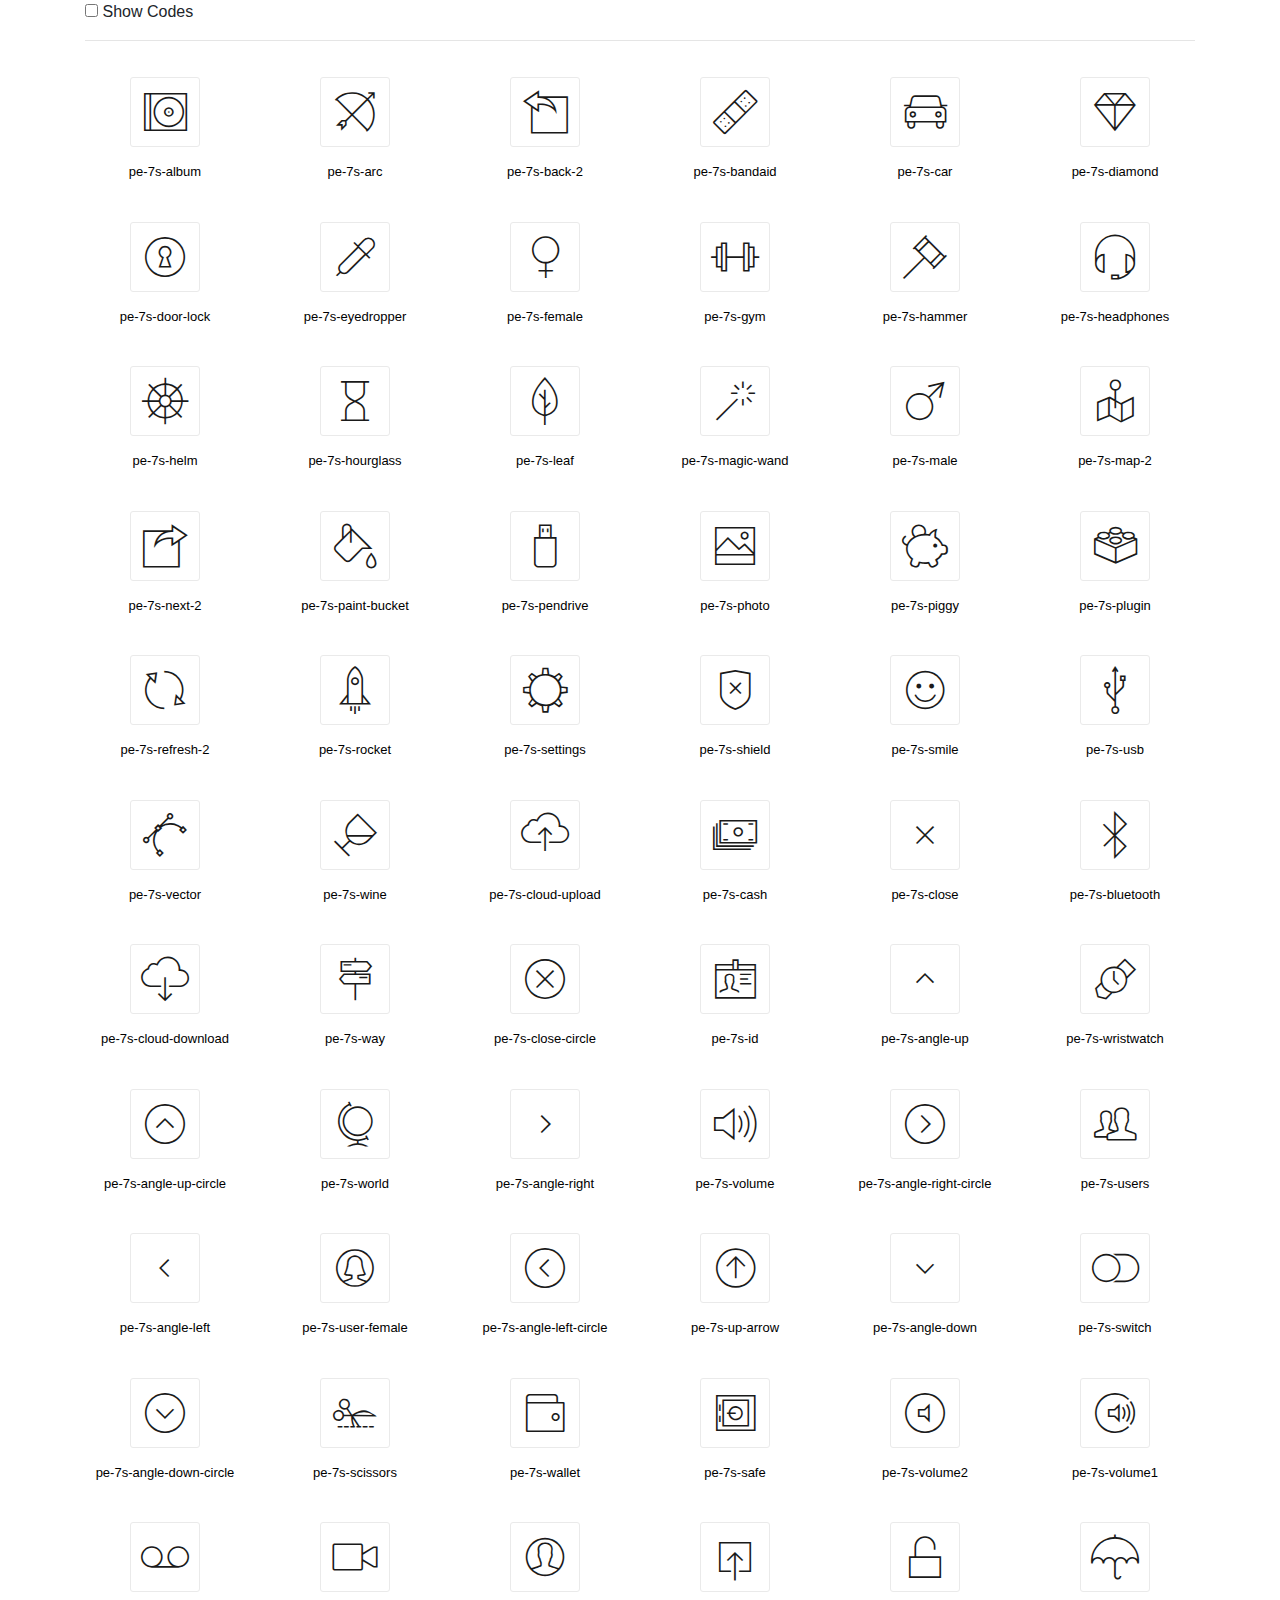
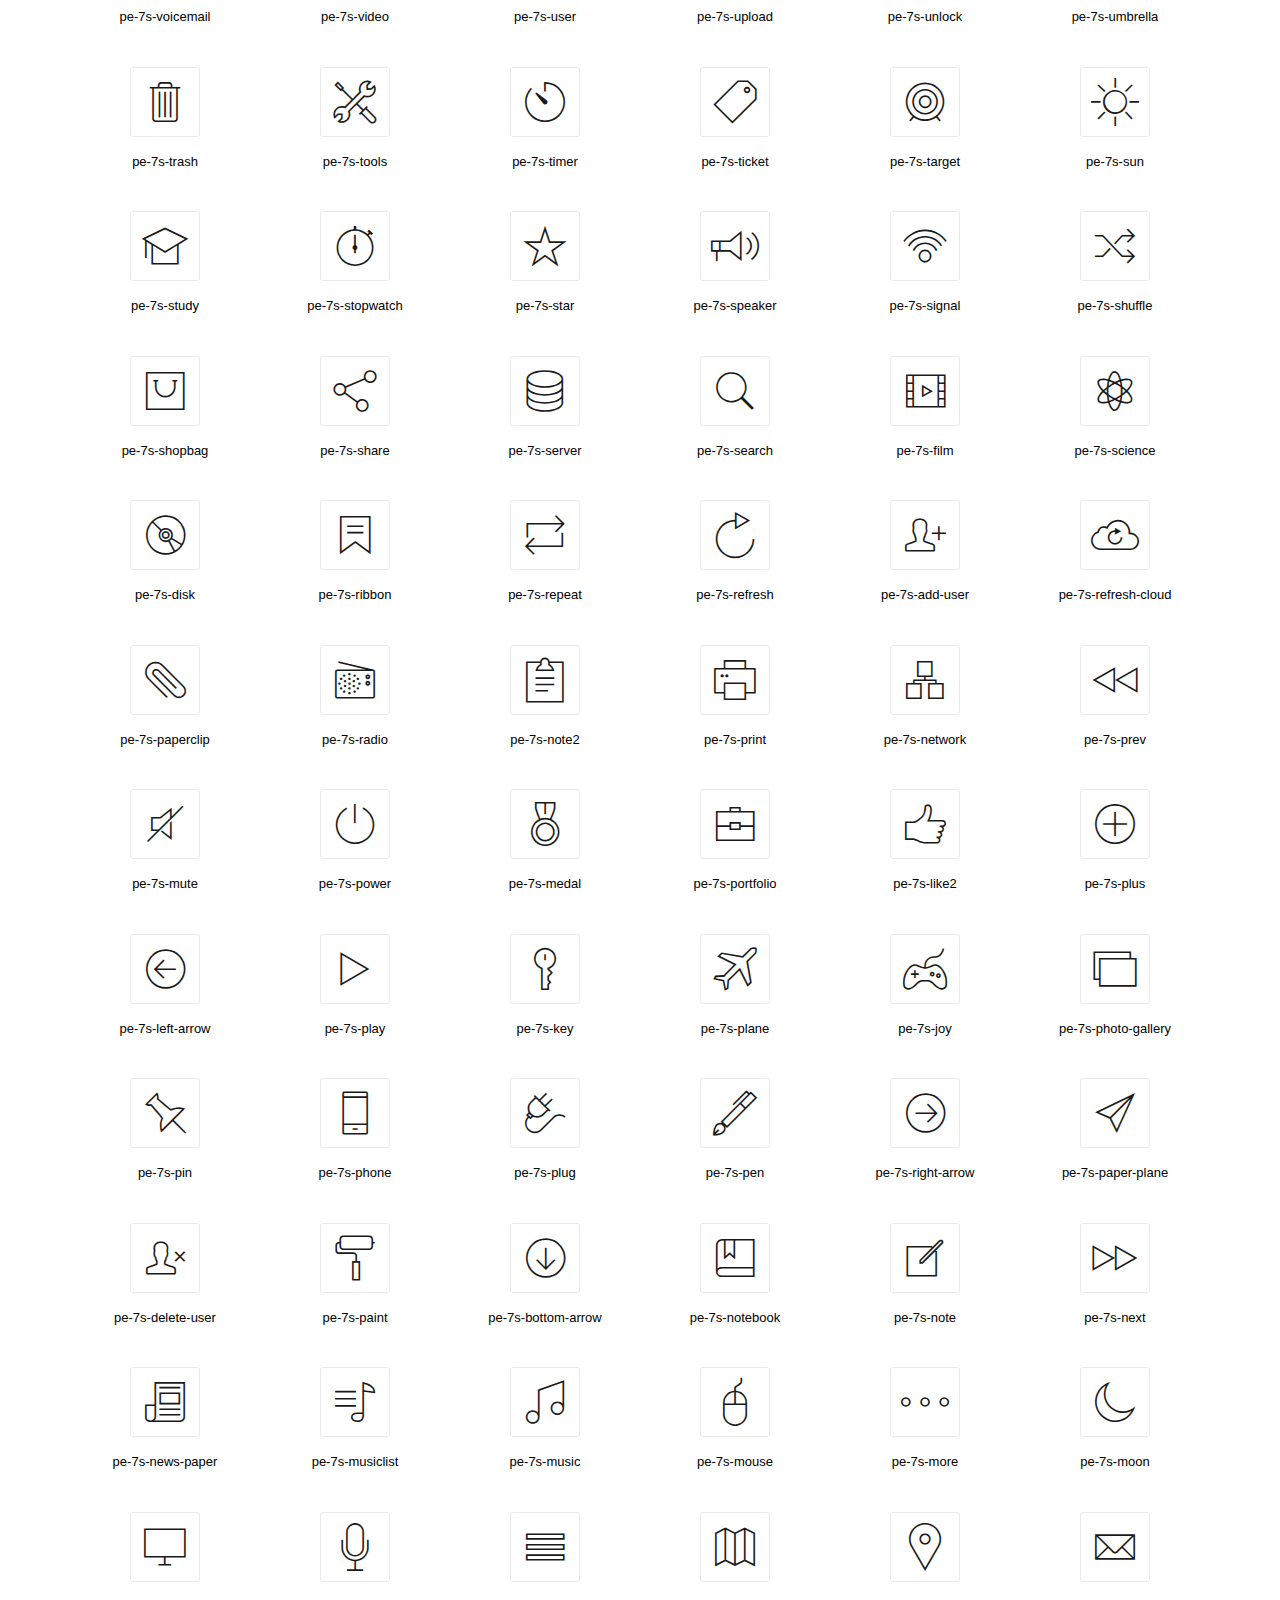
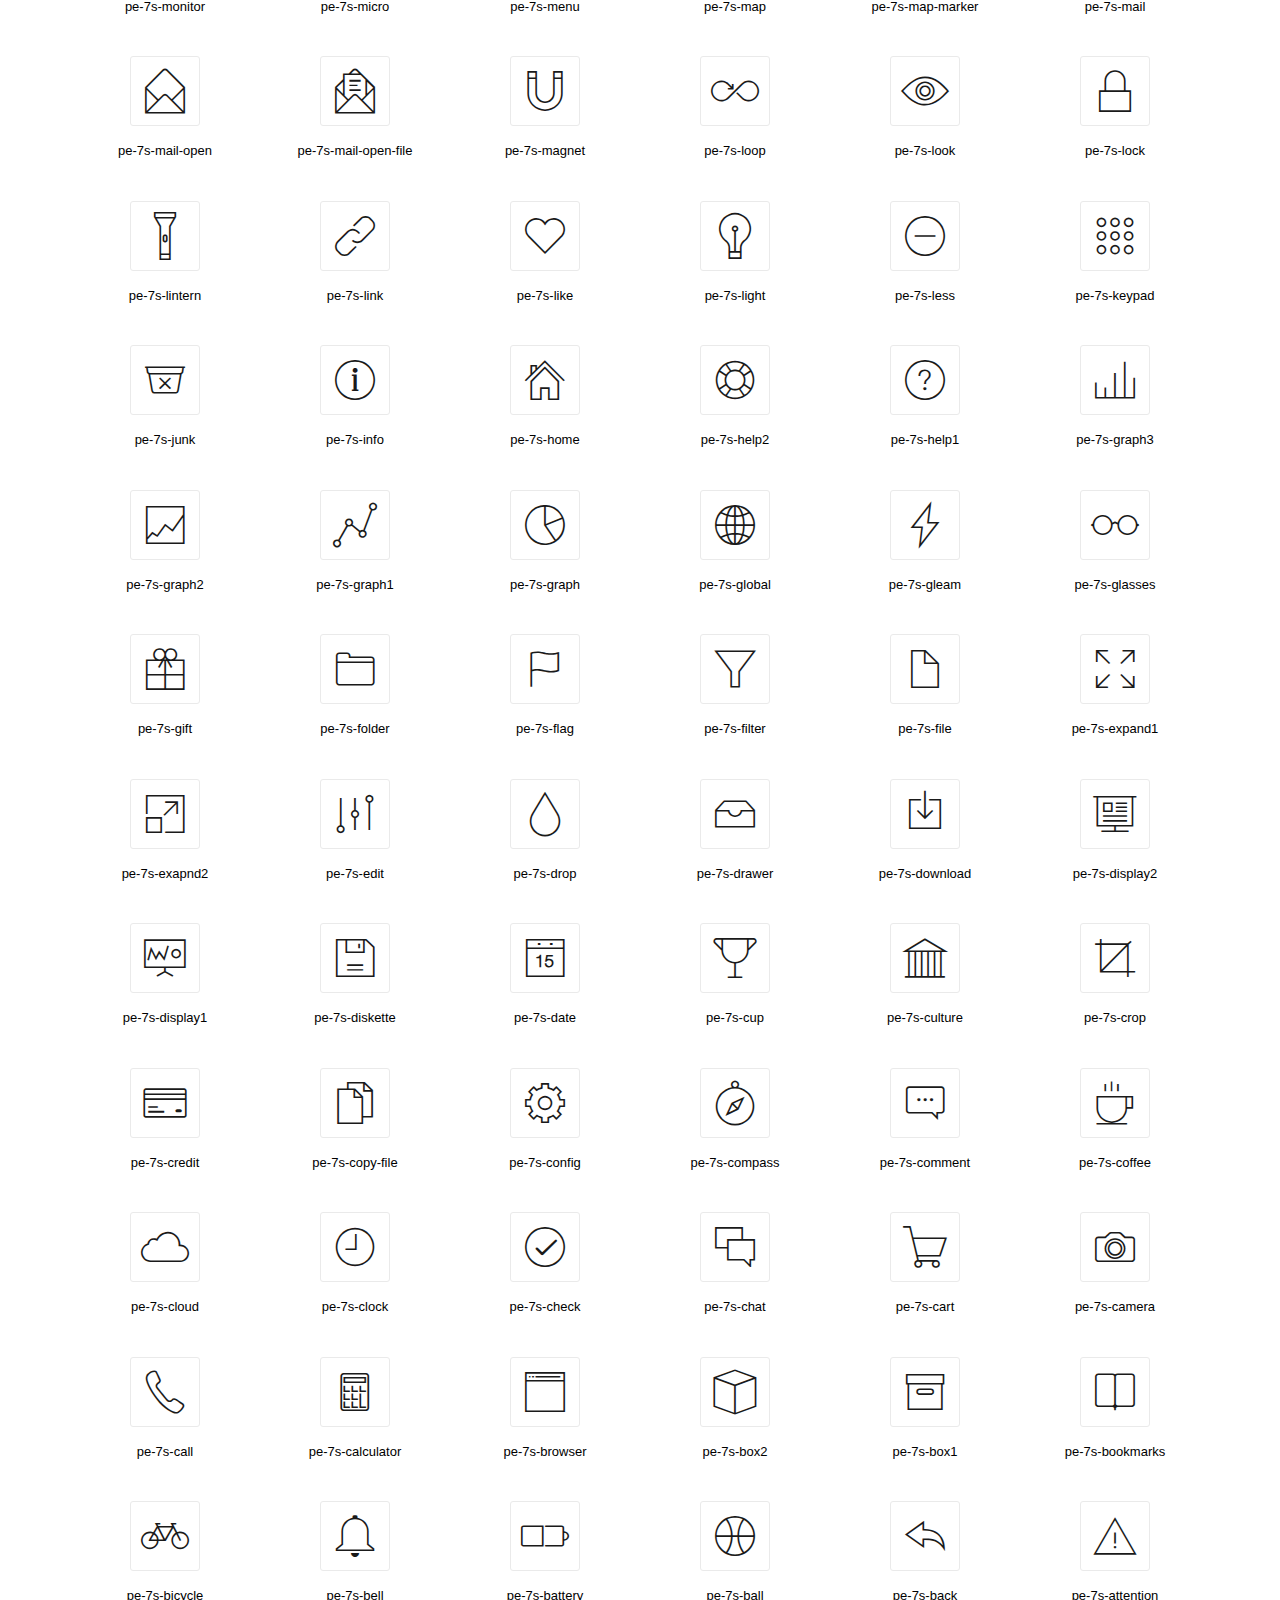
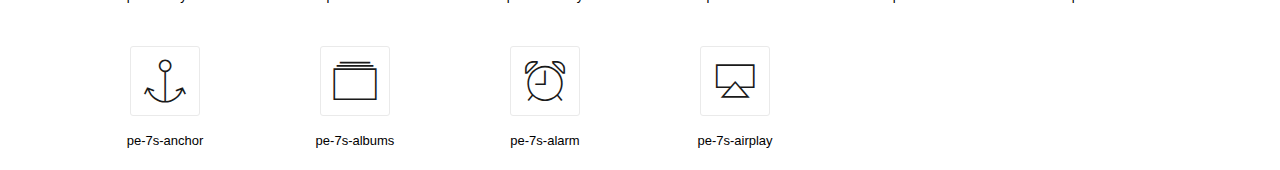
<file: css/icon_fonts/demo_icon_set_2.html>
<!DOCTYPE html>
<!--[if IE 9]><html class="ie ie9"> <![endif]-->
<html>
<head>
    <meta charset="utf-8">
    <meta http-equiv="X-UA-Compatible" content="IE=edge">
    <meta name="viewport" content="width=device-width, initial-scale=1">
  
    <!-- BASE CSS -->
    <link rel="stylesheet" href="css/icon_set_2.css">
	<link href="../bootstrap.min.css" rel="stylesheet">
    <style>
	
	.font-icon-list {
	  padding: 20px 0px 0px 0px;
	  margin-bottom: 20px; }
	
	.font-icon-list:hover {
	  cursor: pointer; }
	
	.font-icon-detail {
	  text-align: center; }
	
	.font-icon-detail span:first-child {
	  display: inline-block;
	  transition: color 150ms linear, background 150ms linear, font-size 150ms linear, width 150ms;
	  padding: 10px 0px;
	  width: 70px;
	  font-size: 48px;
	  color: #1a1a1a;
	  border: 1px solid #eaeaea;
	  border-radius: 3px; }
	
	.font-icon-name {
	  font-size: 13px;
	  margin-top: 15px;
	  display: block;
	  text-align: center;
	  width: 100%;
	  padding: 0;
	  border: 0; }
	
	.font-icon-name:focus, .font-icon-name:active {
	  outline: none; }
	
	.font-icon-code {
	  max-height: 0;
	  overflow: hidden;
	  text-align: center;
	  opacity: 0;
	  transition: max-height 200ms linear, opacity 200ms linear; }
	
	.font-icon-code.show {
	  max-height: 200px;
	  opacity: 1; }
	
	.code-value, .unicode, .unicode-text {
	  background: none;
	  text-align: center;
	  border: none;
	  color: #a0a0a0; }
	
	.code-value {
	  display: block;
	  width: 100%; }
	
	.unicode, .unicode-text {
	  color: #a0a0a0; }
	
	.unicode {
	  float: left;
	  font-family: "Pe-icon-7-stroke";
	  text-align: right;
	  width: 38%;
	  padding-right: 5px; }
	
	.unicode-text {
	  text-align: left;
	  float: left;
	  display: inline-block;
	  width: 100px;
	  border: none; }
	
	.unicode-text:focus,
	.unicode-text:active {
	  outline: none; }
	
	.font-icon-list:hover .font-icon-name,
	.font-icon-list:hover .code-value,
	.font-icon-list:hover .unicode,
	.font-icon-list:hover .unicode-text,
	.font-icon-detail.zeroclipboard-is-hover .font-icon-name,
	.font-icon-detail.zeroclipboard-is-hover + .font-icon-code .code-value,
	.font-icon-detail.zeroclipboard-is-hover + .font-icon-code .unicode,
	.font-icon-detail.zeroclipboard-is-hover + .font-icon-code .unicode-text {
	  cursor: text;
	  color: #1a1a1a; }
	.font-icon-list:hover .font-icon-detail span:first-child,
	.font-icon-detail.zeroclipboard-is-hover span:first-child {
	  color: #fff;
	  background: #1a1a1a; }
	.font-icon-name::-moz-selection,
	.code-value::-moz-selection,
	.unicode::-moz-selection,
	.unicode-text::-moz-selection,
	.font-icon-name::-moz-selection {
	  background: #aadce2;
	  color: #1a1a1a; }
	
	.font-icon-name::selection,
	.code-value::selection,
	.unicode::selection,
	.unicode-text::selection,
	.font-icon-name::selection {
	  background: #aadce2;
	  color: #1a1a1a; }
	
	.font-icon-name::-moz-selection,
	.code-value::-moz-selection,
	.unicode::-moz-selection,
	.unicode-text::-moz-selection,
	.font-icon-name::-moz-selection {
	  background: #aadce2;
	  color: #1a1a1a; }

	</style>

</head>

<body>


        <div class="container margin_60">
        <div class="row">
        <div class="col-md-12">
                 <input id="chkbx-1" type="checkbox" class="checkbox" style="display:inline">
                <label for="chkbx-1" style="display:inline"> Show Codes</label>
        </div>
        </div>
        <hr>
        <div id="all-icons" class="row">
          <div class="font-icon-list col-md-2 col-sm-3 col-xs-6 col-xs-6">
            <div class="font-icon-detail"><span class="pe-7s-album"></span>
              <input type="text" value="pe-7s-album" class="font-icon-name">
            </div>
            <fieldset class="font-icon-code">
              <input type="text" readonly value="e6aa" class="code-value">
              <input type="text" readonly maxlength="1" value="" class="unicode">
              <input type="text" value="&amp;#xe6aa" class="unicode-text">
            </fieldset>
          </div>
          <div class="font-icon-list col-md-2 col-sm-3 col-xs-6 col-xs-6">
            <div class="font-icon-detail"><span class="pe-7s-arc"></span>
              <input type="text" value="pe-7s-arc" class="font-icon-name">
            </div>
            <fieldset class="font-icon-code">
              <input type="text" readonly value="e6ab" class="code-value">
              <input type="text" readonly maxlength="1" value="" class="unicode">
              <input type="text" value="&amp;#xe6ab" class="unicode-text">
            </fieldset>
          </div>
          <div class="font-icon-list col-md-2 col-sm-3 col-xs-6 col-xs-6">
            <div class="font-icon-detail"><span class="pe-7s-back-2"></span>
              <input type="text" value="pe-7s-back-2" class="font-icon-name">
            </div>
            <fieldset class="font-icon-code">
              <input type="text" readonly value="e6ac" class="code-value">
              <input type="text" readonly maxlength="1" value="" class="unicode">
              <input type="text" value="&amp;#xe6ac" class="unicode-text">
            </fieldset>
          </div>
          <div class="font-icon-list col-md-2 col-sm-3 col-xs-6 col-xs-6">
            <div class="font-icon-detail"><span class="pe-7s-bandaid"></span>
              <input type="text" value="pe-7s-bandaid" class="font-icon-name">
            </div>
            <fieldset class="font-icon-code">
              <input type="text" readonly value="e6ad" class="code-value">
              <input type="text" readonly maxlength="1" value="" class="unicode">
              <input type="text" value="&amp;#xe6ad" class="unicode-text">
            </fieldset>
          </div>
          <div class="font-icon-list col-md-2 col-sm-3 col-xs-6 col-xs-6">
            <div class="font-icon-detail"><span class="pe-7s-car"></span>
              <input type="text" value="pe-7s-car" class="font-icon-name">
            </div>
            <fieldset class="font-icon-code">
              <input type="text" readonly value="e6ae" class="code-value">
              <input type="text" readonly maxlength="1" value="" class="unicode">
              <input type="text" value="&amp;#xe6ae" class="unicode-text">
            </fieldset>
          </div>
          <div class="font-icon-list col-md-2 col-sm-3 col-xs-6 col-xs-6">
            <div class="font-icon-detail"><span class="pe-7s-diamond"></span>
              <input type="text" value="pe-7s-diamond" class="font-icon-name">
            </div>
            <fieldset class="font-icon-code">
              <input type="text" readonly value="e6af" class="code-value">
              <input type="text" readonly maxlength="1" value="" class="unicode">
              <input type="text" value="&amp;#xe6af" class="unicode-text">
            </fieldset>
          </div>
          <div class="font-icon-list col-md-2 col-sm-3 col-xs-6 col-xs-6">
            <div class="font-icon-detail"><span class="pe-7s-door-lock"></span>
              <input type="text" value="pe-7s-door-lock" class="font-icon-name">
            </div>
            <fieldset class="font-icon-code">
              <input type="text" readonly value="e6b0" class="code-value">
              <input type="text" readonly maxlength="1" value="" class="unicode">
              <input type="text" value="&amp;#xe6b0" class="unicode-text">
            </fieldset>
          </div>
          <div class="font-icon-list col-md-2 col-sm-3 col-xs-6 col-xs-6">
            <div class="font-icon-detail"><span class="pe-7s-eyedropper"></span>
              <input type="text" value="pe-7s-eyedropper" class="font-icon-name">
            </div>
            <fieldset class="font-icon-code">
              <input type="text" readonly value="e6b1" class="code-value">
              <input type="text" readonly maxlength="1" value="" class="unicode">
              <input type="text" value="&amp;#xe6b1" class="unicode-text">
            </fieldset>
          </div>
          <div class="font-icon-list col-md-2 col-sm-3 col-xs-6 col-xs-6">
            <div class="font-icon-detail"><span class="pe-7s-female"></span>
              <input type="text" value="pe-7s-female" class="font-icon-name">
            </div>
            <fieldset class="font-icon-code">
              <input type="text" readonly value="e6b2" class="code-value">
              <input type="text" readonly maxlength="1" value="" class="unicode">
              <input type="text" value="&amp;#xe6b2" class="unicode-text">
            </fieldset>
          </div>
          <div class="font-icon-list col-md-2 col-sm-3 col-xs-6 col-xs-6">
            <div class="font-icon-detail"><span class="pe-7s-gym"></span>
              <input type="text" value="pe-7s-gym" class="font-icon-name">
            </div>
            <fieldset class="font-icon-code">
              <input type="text" readonly value="e6b3" class="code-value">
              <input type="text" readonly maxlength="1" value="" class="unicode">
              <input type="text" value="&amp;#xe6b3" class="unicode-text">
            </fieldset>
          </div>
          <div class="font-icon-list col-md-2 col-sm-3 col-xs-6 col-xs-6">
            <div class="font-icon-detail"><span class="pe-7s-hammer"></span>
              <input type="text" value="pe-7s-hammer" class="font-icon-name">
            </div>
            <fieldset class="font-icon-code">
              <input type="text" readonly value="e6b4" class="code-value">
              <input type="text" readonly maxlength="1" value="" class="unicode">
              <input type="text" value="&amp;#xe6b4" class="unicode-text">
            </fieldset>
          </div>
          <div class="font-icon-list col-md-2 col-sm-3 col-xs-6 col-xs-6">
            <div class="font-icon-detail"><span class="pe-7s-headphones"></span>
              <input type="text" value="pe-7s-headphones" class="font-icon-name">
            </div>
            <fieldset class="font-icon-code">
              <input type="text" readonly value="e6b5" class="code-value">
              <input type="text" readonly maxlength="1" value="" class="unicode">
              <input type="text" value="&amp;#xe6b5" class="unicode-text">
            </fieldset>
          </div>
          <div class="font-icon-list col-md-2 col-sm-3 col-xs-6 col-xs-6">
            <div class="font-icon-detail"><span class="pe-7s-helm"></span>
              <input type="text" value="pe-7s-helm" class="font-icon-name">
            </div>
            <fieldset class="font-icon-code">
              <input type="text" readonly value="e6b6" class="code-value">
              <input type="text" readonly maxlength="1" value="" class="unicode">
              <input type="text" value="&amp;#xe6b6" class="unicode-text">
            </fieldset>
          </div>
          <div class="font-icon-list col-md-2 col-sm-3 col-xs-6 col-xs-6">
            <div class="font-icon-detail"><span class="pe-7s-hourglass"></span>
              <input type="text" value="pe-7s-hourglass" class="font-icon-name">
            </div>
            <fieldset class="font-icon-code">
              <input type="text" readonly value="e6b7" class="code-value">
              <input type="text" readonly maxlength="1" value="" class="unicode">
              <input type="text" value="&amp;#xe6b7" class="unicode-text">
            </fieldset>
          </div>
          <div class="font-icon-list col-md-2 col-sm-3 col-xs-6 col-xs-6">
            <div class="font-icon-detail"><span class="pe-7s-leaf"></span>
              <input type="text" value="pe-7s-leaf" class="font-icon-name">
            </div>
            <fieldset class="font-icon-code">
              <input type="text" readonly value="e6b8" class="code-value">
              <input type="text" readonly maxlength="1" value="" class="unicode">
              <input type="text" value="&amp;#xe6b8" class="unicode-text">
            </fieldset>
          </div>
          <div class="font-icon-list col-md-2 col-sm-3 col-xs-6 col-xs-6">
            <div class="font-icon-detail"><span class="pe-7s-magic-wand"></span>
              <input type="text" value="pe-7s-magic-wand" class="font-icon-name">
            </div>
            <fieldset class="font-icon-code">
              <input type="text" readonly value="e6b9" class="code-value">
              <input type="text" readonly maxlength="1" value="" class="unicode">
              <input type="text" value="&amp;#xe6b9" class="unicode-text">
            </fieldset>
          </div>
          <div class="font-icon-list col-md-2 col-sm-3 col-xs-6 col-xs-6">
            <div class="font-icon-detail"><span class="pe-7s-male"></span>
              <input type="text" value="pe-7s-male" class="font-icon-name">
            </div>
            <fieldset class="font-icon-code">
              <input type="text" readonly value="e6ba" class="code-value">
              <input type="text" readonly maxlength="1" value="" class="unicode">
              <input type="text" value="&amp;#xe6ba" class="unicode-text">
            </fieldset>
          </div>
          <div class="font-icon-list col-md-2 col-sm-3 col-xs-6 col-xs-6">
            <div class="font-icon-detail"><span class="pe-7s-map-2"></span>
              <input type="text" value="pe-7s-map-2" class="font-icon-name">
            </div>
            <fieldset class="font-icon-code">
              <input type="text" readonly value="e6bb" class="code-value">
              <input type="text" readonly maxlength="1" value="" class="unicode">
              <input type="text" value="&amp;#xe6bb" class="unicode-text">
            </fieldset>
          </div>
          <div class="font-icon-list col-md-2 col-sm-3 col-xs-6 col-xs-6">
            <div class="font-icon-detail"><span class="pe-7s-next-2"></span>
              <input type="text" value="pe-7s-next-2" class="font-icon-name">
            </div>
            <fieldset class="font-icon-code">
              <input type="text" readonly value="e6bc" class="code-value">
              <input type="text" readonly maxlength="1" value="" class="unicode">
              <input type="text" value="&amp;#xe6bc" class="unicode-text">
            </fieldset>
          </div>
          <div class="font-icon-list col-md-2 col-sm-3 col-xs-6 col-xs-6">
            <div class="font-icon-detail"><span class="pe-7s-paint-bucket"></span>
              <input type="text" value="pe-7s-paint-bucket" class="font-icon-name">
            </div>
            <fieldset class="font-icon-code">
              <input type="text" readonly value="e6bd" class="code-value">
              <input type="text" readonly maxlength="1" value="" class="unicode">
              <input type="text" value="&amp;#xe6bd" class="unicode-text">
            </fieldset>
          </div>
          <div class="font-icon-list col-md-2 col-sm-3 col-xs-6 col-xs-6">
            <div class="font-icon-detail"><span class="pe-7s-pendrive"></span>
              <input type="text" value="pe-7s-pendrive" class="font-icon-name">
            </div>
            <fieldset class="font-icon-code">
              <input type="text" readonly value="e6be" class="code-value">
              <input type="text" readonly maxlength="1" value="" class="unicode">
              <input type="text" value="&amp;#xe6be" class="unicode-text">
            </fieldset>
          </div>
          <div class="font-icon-list col-md-2 col-sm-3 col-xs-6 col-xs-6">
            <div class="font-icon-detail"><span class="pe-7s-photo"></span>
              <input type="text" value="pe-7s-photo" class="font-icon-name">
            </div>
            <fieldset class="font-icon-code">
              <input type="text" readonly value="e6bf" class="code-value">
              <input type="text" readonly maxlength="1" value="" class="unicode">
              <input type="text" value="&amp;#xe6bf" class="unicode-text">
            </fieldset>
          </div>
          <div class="font-icon-list col-md-2 col-sm-3 col-xs-6 col-xs-6">
            <div class="font-icon-detail"><span class="pe-7s-piggy"></span>
              <input type="text" value="pe-7s-piggy" class="font-icon-name">
            </div>
            <fieldset class="font-icon-code">
              <input type="text" readonly value="e6c0" class="code-value">
              <input type="text" readonly maxlength="1" value="" class="unicode">
              <input type="text" value="&amp;#xe6c0" class="unicode-text">
            </fieldset>
          </div>
          <div class="font-icon-list col-md-2 col-sm-3 col-xs-6 col-xs-6">
            <div class="font-icon-detail"><span class="pe-7s-plugin"></span>
              <input type="text" value="pe-7s-plugin" class="font-icon-name">
            </div>
            <fieldset class="font-icon-code">
              <input type="text" readonly value="e6c1" class="code-value">
              <input type="text" readonly maxlength="1" value="" class="unicode">
              <input type="text" value="&amp;#xe6c1" class="unicode-text">
            </fieldset>
          </div>
          <div class="font-icon-list col-md-2 col-sm-3 col-xs-6 col-xs-6">
            <div class="font-icon-detail"><span class="pe-7s-refresh-2"></span>
              <input type="text" value="pe-7s-refresh-2" class="font-icon-name">
            </div>
            <fieldset class="font-icon-code">
              <input type="text" readonly value="e6c2" class="code-value">
              <input type="text" readonly maxlength="1" value="" class="unicode">
              <input type="text" value="&amp;#xe6c2" class="unicode-text">
            </fieldset>
          </div>
          <div class="font-icon-list col-md-2 col-sm-3 col-xs-6 col-xs-6">
            <div class="font-icon-detail"><span class="pe-7s-rocket"></span>
              <input type="text" value="pe-7s-rocket" class="font-icon-name">
            </div>
            <fieldset class="font-icon-code">
              <input type="text" readonly value="e6c3" class="code-value">
              <input type="text" readonly maxlength="1" value="" class="unicode">
              <input type="text" value="&amp;#xe6c3" class="unicode-text">
            </fieldset>
          </div>
          <div class="font-icon-list col-md-2 col-sm-3 col-xs-6 col-xs-6">
            <div class="font-icon-detail"><span class="pe-7s-settings"></span>
              <input type="text" value="pe-7s-settings" class="font-icon-name">
            </div>
            <fieldset class="font-icon-code">
              <input type="text" readonly value="e6c4" class="code-value">
              <input type="text" readonly maxlength="1" value="" class="unicode">
              <input type="text" value="&amp;#xe6c4" class="unicode-text">
            </fieldset>
          </div>
          <div class="font-icon-list col-md-2 col-sm-3 col-xs-6 col-xs-6">
            <div class="font-icon-detail"><span class="pe-7s-shield"></span>
              <input type="text" value="pe-7s-shield" class="font-icon-name">
            </div>
            <fieldset class="font-icon-code">
              <input type="text" readonly value="e6c5" class="code-value">
              <input type="text" readonly maxlength="1" value="" class="unicode">
              <input type="text" value="&amp;#xe6c5" class="unicode-text">
            </fieldset>
          </div>
          <div class="font-icon-list col-md-2 col-sm-3 col-xs-6 col-xs-6">
            <div class="font-icon-detail"><span class="pe-7s-smile"></span>
              <input type="text" value="pe-7s-smile" class="font-icon-name">
            </div>
            <fieldset class="font-icon-code">
              <input type="text" readonly value="e6c6" class="code-value">
              <input type="text" readonly maxlength="1" value="" class="unicode">
              <input type="text" value="&amp;#xe6c6" class="unicode-text">
            </fieldset>
          </div>
          <div class="font-icon-list col-md-2 col-sm-3 col-xs-6 col-xs-6">
            <div class="font-icon-detail"><span class="pe-7s-usb"></span>
              <input type="text" value="pe-7s-usb" class="font-icon-name">
            </div>
            <fieldset class="font-icon-code">
              <input type="text" readonly value="e6c7" class="code-value">
              <input type="text" readonly maxlength="1" value="" class="unicode">
              <input type="text" value="&amp;#xe6c7" class="unicode-text">
            </fieldset>
          </div>
          <div class="font-icon-list col-md-2 col-sm-3 col-xs-6 col-xs-6">
            <div class="font-icon-detail"><span class="pe-7s-vector"></span>
              <input type="text" value="pe-7s-vector" class="font-icon-name">
            </div>
            <fieldset class="font-icon-code">
              <input type="text" readonly value="e6c8" class="code-value">
              <input type="text" readonly maxlength="1" value="" class="unicode">
              <input type="text" value="&amp;#xe6c8" class="unicode-text">
            </fieldset>
          </div>
          <div class="font-icon-list col-md-2 col-sm-3 col-xs-6 col-xs-6">
            <div class="font-icon-detail"><span class="pe-7s-wine"></span>
              <input type="text" value="pe-7s-wine" class="font-icon-name">
            </div>
            <fieldset class="font-icon-code">
              <input type="text" readonly value="e6c9" class="code-value">
              <input type="text" readonly maxlength="1" value="" class="unicode">
              <input type="text" value="&amp;#xe6c9" class="unicode-text">
            </fieldset>
          </div>
          <div class="font-icon-list col-md-2 col-sm-3 col-xs-6 col-xs-6">
            <div class="font-icon-detail"><span class="pe-7s-cloud-upload"></span>
              <input type="text" value="pe-7s-cloud-upload" class="font-icon-name">
            </div>
            <fieldset class="font-icon-code">
              <input type="text" readonly value="e68a" class="code-value">
              <input type="text" readonly maxlength="1" value="" class="unicode">
              <input type="text" value="&amp;#xe68a" class="unicode-text">
            </fieldset>
          </div>
          <div class="font-icon-list col-md-2 col-sm-3 col-xs-6 col-xs-6">
            <div class="font-icon-detail"><span class="pe-7s-cash"></span>
              <input type="text" value="pe-7s-cash" class="font-icon-name">
            </div>
            <fieldset class="font-icon-code">
              <input type="text" readonly value="e68c" class="code-value">
              <input type="text" readonly maxlength="1" value="" class="unicode">
              <input type="text" value="&amp;#xe68c" class="unicode-text">
            </fieldset>
          </div>
          <div class="font-icon-list col-md-2 col-sm-3 col-xs-6 col-xs-6">
            <div class="font-icon-detail"><span class="pe-7s-close"></span>
              <input type="text" value="pe-7s-close" class="font-icon-name">
            </div>
            <fieldset class="font-icon-code">
              <input type="text" readonly value="e680" class="code-value">
              <input type="text" readonly maxlength="1" value="" class="unicode">
              <input type="text" value="&amp;#xe680" class="unicode-text">
            </fieldset>
          </div>
          <div class="font-icon-list col-md-2 col-sm-3 col-xs-6 col-xs-6">
            <div class="font-icon-detail"><span class="pe-7s-bluetooth"></span>
              <input type="text" value="pe-7s-bluetooth" class="font-icon-name">
            </div>
            <fieldset class="font-icon-code">
              <input type="text" readonly value="e68d" class="code-value">
              <input type="text" readonly maxlength="1" value="" class="unicode">
              <input type="text" value="&amp;#xe68d" class="unicode-text">
            </fieldset>
          </div>
          <div class="font-icon-list col-md-2 col-sm-3 col-xs-6 col-xs-6">
            <div class="font-icon-detail"><span class="pe-7s-cloud-download"></span>
              <input type="text" value="pe-7s-cloud-download" class="font-icon-name">
            </div>
            <fieldset class="font-icon-code">
              <input type="text" readonly value="e68b" class="code-value">
              <input type="text" readonly maxlength="1" value="" class="unicode">
              <input type="text" value="&amp;#xe68b" class="unicode-text">
            </fieldset>
          </div>
          <div class="font-icon-list col-md-2 col-sm-3 col-xs-6 col-xs-6">
            <div class="font-icon-detail"><span class="pe-7s-way"></span>
              <input type="text" value="pe-7s-way" class="font-icon-name">
            </div>
            <fieldset class="font-icon-code">
              <input type="text" readonly value="e68e" class="code-value">
              <input type="text" readonly maxlength="1" value="" class="unicode">
              <input type="text" value="&amp;#xe68e" class="unicode-text">
            </fieldset>
          </div>
          <div class="font-icon-list col-md-2 col-sm-3 col-xs-6 col-xs-6">
            <div class="font-icon-detail"><span class="pe-7s-close-circle"></span>
              <input type="text" value="pe-7s-close-circle" class="font-icon-name">
            </div>
            <fieldset class="font-icon-code">
              <input type="text" readonly value="e681" class="code-value">
              <input type="text" readonly maxlength="1" value="" class="unicode">
              <input type="text" value="&amp;#xe681" class="unicode-text">
            </fieldset>
          </div>
          <div class="font-icon-list col-md-2 col-sm-3 col-xs-6 col-xs-6">
            <div class="font-icon-detail"><span class="pe-7s-id"></span>
              <input type="text" value="pe-7s-id" class="font-icon-name">
            </div>
            <fieldset class="font-icon-code">
              <input type="text" readonly value="e68f" class="code-value">
              <input type="text" readonly maxlength="1" value="" class="unicode">
              <input type="text" value="&amp;#xe68f" class="unicode-text">
            </fieldset>
          </div>
          <div class="font-icon-list col-md-2 col-sm-3 col-xs-6 col-xs-6">
            <div class="font-icon-detail"><span class="pe-7s-angle-up"></span>
              <input type="text" value="pe-7s-angle-up" class="font-icon-name">
            </div>
            <fieldset class="font-icon-code">
              <input type="text" readonly value="e682" class="code-value">
              <input type="text" readonly maxlength="1" value="" class="unicode">
              <input type="text" value="&amp;#xe682" class="unicode-text">
            </fieldset>
          </div>
          <div class="font-icon-list col-md-2 col-sm-3 col-xs-6 col-xs-6">
            <div class="font-icon-detail"><span class="pe-7s-wristwatch"></span>
              <input type="text" value="pe-7s-wristwatch" class="font-icon-name">
            </div>
            <fieldset class="font-icon-code">
              <input type="text" readonly value="e690" class="code-value">
              <input type="text" readonly maxlength="1" value="" class="unicode">
              <input type="text" value="&amp;#xe690" class="unicode-text">
            </fieldset>
          </div>
          <div class="font-icon-list col-md-2 col-sm-3 col-xs-6 col-xs-6">
            <div class="font-icon-detail"><span class="pe-7s-angle-up-circle"></span>
              <input type="text" value="pe-7s-angle-up-circle" class="font-icon-name">
            </div>
            <fieldset class="font-icon-code">
              <input type="text" readonly value="e683" class="code-value">
              <input type="text" readonly maxlength="1" value="" class="unicode">
              <input type="text" value="&amp;#xe683" class="unicode-text">
            </fieldset>
          </div>
          <div class="font-icon-list col-md-2 col-sm-3 col-xs-6 col-xs-6">
            <div class="font-icon-detail"><span class="pe-7s-world"></span>
              <input type="text" value="pe-7s-world" class="font-icon-name">
            </div>
            <fieldset class="font-icon-code">
              <input type="text" readonly value="e691" class="code-value">
              <input type="text" readonly maxlength="1" value="" class="unicode">
              <input type="text" value="&amp;#xe691" class="unicode-text">
            </fieldset>
          </div>
          <div class="font-icon-list col-md-2 col-sm-3 col-xs-6 col-xs-6">
            <div class="font-icon-detail"><span class="pe-7s-angle-right"></span>
              <input type="text" value="pe-7s-angle-right" class="font-icon-name">
            </div>
            <fieldset class="font-icon-code">
              <input type="text" readonly value="e684" class="code-value">
              <input type="text" readonly maxlength="1" value="" class="unicode">
              <input type="text" value="&amp;#xe684" class="unicode-text">
            </fieldset>
          </div>
          <div class="font-icon-list col-md-2 col-sm-3 col-xs-6 col-xs-6">
            <div class="font-icon-detail"><span class="pe-7s-volume"></span>
              <input type="text" value="pe-7s-volume" class="font-icon-name">
            </div>
            <fieldset class="font-icon-code">
              <input type="text" readonly value="e692" class="code-value">
              <input type="text" readonly maxlength="1" value="" class="unicode">
              <input type="text" value="&amp;#xe692" class="unicode-text">
            </fieldset>
          </div>
          <div class="font-icon-list col-md-2 col-sm-3 col-xs-6 col-xs-6">
            <div class="font-icon-detail"><span class="pe-7s-angle-right-circle"></span>
              <input type="text" value="pe-7s-angle-right-circle" class="font-icon-name">
            </div>
            <fieldset class="font-icon-code">
              <input type="text" readonly value="e685" class="code-value">
              <input type="text" readonly maxlength="1" value="" class="unicode">
              <input type="text" value="&amp;#xe685" class="unicode-text">
            </fieldset>
          </div>
          <div class="font-icon-list col-md-2 col-sm-3 col-xs-6 col-xs-6">
            <div class="font-icon-detail"><span class="pe-7s-users"></span>
              <input type="text" value="pe-7s-users" class="font-icon-name">
            </div>
            <fieldset class="font-icon-code">
              <input type="text" readonly value="e693" class="code-value">
              <input type="text" readonly maxlength="1" value="" class="unicode">
              <input type="text" value="&amp;#xe693" class="unicode-text">
            </fieldset>
          </div>
          <div class="font-icon-list col-md-2 col-sm-3 col-xs-6 col-xs-6">
            <div class="font-icon-detail"><span class="pe-7s-angle-left"></span>
              <input type="text" value="pe-7s-angle-left" class="font-icon-name">
            </div>
            <fieldset class="font-icon-code">
              <input type="text" readonly value="e686" class="code-value">
              <input type="text" readonly maxlength="1" value="" class="unicode">
              <input type="text" value="&amp;#xe686" class="unicode-text">
            </fieldset>
          </div>
          <div class="font-icon-list col-md-2 col-sm-3 col-xs-6 col-xs-6">
            <div class="font-icon-detail"><span class="pe-7s-user-female"></span>
              <input type="text" value="pe-7s-user-female" class="font-icon-name">
            </div>
            <fieldset class="font-icon-code">
              <input type="text" readonly value="e694" class="code-value">
              <input type="text" readonly maxlength="1" value="" class="unicode">
              <input type="text" value="&amp;#xe694" class="unicode-text">
            </fieldset>
          </div>
          <div class="font-icon-list col-md-2 col-sm-3 col-xs-6 col-xs-6">
            <div class="font-icon-detail"><span class="pe-7s-angle-left-circle"></span>
              <input type="text" value="pe-7s-angle-left-circle" class="font-icon-name">
            </div>
            <fieldset class="font-icon-code">
              <input type="text" readonly value="e687" class="code-value">
              <input type="text" readonly maxlength="1" value="" class="unicode">
              <input type="text" value="&amp;#xe687" class="unicode-text">
            </fieldset>
          </div>
          <div class="font-icon-list col-md-2 col-sm-3 col-xs-6 col-xs-6">
            <div class="font-icon-detail"><span class="pe-7s-up-arrow"></span>
              <input type="text" value="pe-7s-up-arrow" class="font-icon-name">
            </div>
            <fieldset class="font-icon-code">
              <input type="text" readonly value="e695" class="code-value">
              <input type="text" readonly maxlength="1" value="" class="unicode">
              <input type="text" value="&amp;#xe695" class="unicode-text">
            </fieldset>
          </div>
          <div class="font-icon-list col-md-2 col-sm-3 col-xs-6 col-xs-6">
            <div class="font-icon-detail"><span class="pe-7s-angle-down"></span>
              <input type="text" value="pe-7s-angle-down" class="font-icon-name">
            </div>
            <fieldset class="font-icon-code">
              <input type="text" readonly value="e688" class="code-value">
              <input type="text" readonly maxlength="1" value="" class="unicode">
              <input type="text" value="&amp;#xe688" class="unicode-text">
            </fieldset>
          </div>
          <div class="font-icon-list col-md-2 col-sm-3 col-xs-6 col-xs-6">
            <div class="font-icon-detail"><span class="pe-7s-switch"></span>
              <input type="text" value="pe-7s-switch" class="font-icon-name">
            </div>
            <fieldset class="font-icon-code">
              <input type="text" readonly value="e696" class="code-value">
              <input type="text" readonly maxlength="1" value="" class="unicode">
              <input type="text" value="&amp;#xe696" class="unicode-text">
            </fieldset>
          </div>
          <div class="font-icon-list col-md-2 col-sm-3 col-xs-6 col-xs-6">
            <div class="font-icon-detail"><span class="pe-7s-angle-down-circle"></span>
              <input type="text" value="pe-7s-angle-down-circle" class="font-icon-name">
            </div>
            <fieldset class="font-icon-code">
              <input type="text" readonly value="e689" class="code-value">
              <input type="text" readonly maxlength="1" value="" class="unicode">
              <input type="text" value="&amp;#xe689" class="unicode-text">
            </fieldset>
          </div>
          <div class="font-icon-list col-md-2 col-sm-3 col-xs-6 col-xs-6">
            <div class="font-icon-detail"><span class="pe-7s-scissors"></span>
              <input type="text" value="pe-7s-scissors" class="font-icon-name">
            </div>
            <fieldset class="font-icon-code">
              <input type="text" readonly value="e697" class="code-value">
              <input type="text" readonly maxlength="1" value="" class="unicode">
              <input type="text" value="&amp;#xe697" class="unicode-text">
            </fieldset>
          </div>
          <div class="font-icon-list col-md-2 col-sm-3 col-xs-6 col-xs-6">
            <div class="font-icon-detail"><span class="pe-7s-wallet"></span>
              <input type="text" value="pe-7s-wallet" class="font-icon-name">
            </div>
            <fieldset class="font-icon-code">
              <input type="text" readonly value="e600" class="code-value">
              <input type="text" readonly maxlength="1" value="" class="unicode">
              <input type="text" value="&amp;#xe600" class="unicode-text">
            </fieldset>
          </div>
          <div class="font-icon-list col-md-2 col-sm-3 col-xs-6 col-xs-6">
            <div class="font-icon-detail"><span class="pe-7s-safe"></span>
              <input type="text" value="pe-7s-safe" class="font-icon-name">
            </div>
            <fieldset class="font-icon-code">
              <input type="text" readonly value="e698" class="code-value">
              <input type="text" readonly maxlength="1" value="" class="unicode">
              <input type="text" value="&amp;#xe698" class="unicode-text">
            </fieldset>
          </div>
          <div class="font-icon-list col-md-2 col-sm-3 col-xs-6 col-xs-6">
            <div class="font-icon-detail"><span class="pe-7s-volume2"></span>
              <input type="text" value="pe-7s-volume2" class="font-icon-name">
            </div>
            <fieldset class="font-icon-code">
              <input type="text" readonly value="e601" class="code-value">
              <input type="text" readonly maxlength="1" value="" class="unicode">
              <input type="text" value="&amp;#xe601" class="unicode-text">
            </fieldset>
          </div>
          <div class="font-icon-list col-md-2 col-sm-3 col-xs-6 col-xs-6">
            <div class="font-icon-detail"><span class="pe-7s-volume1"></span>
              <input type="text" value="pe-7s-volume1" class="font-icon-name">
            </div>
            <fieldset class="font-icon-code">
              <input type="text" readonly value="e602" class="code-value">
              <input type="text" readonly maxlength="1" value="" class="unicode">
              <input type="text" value="&amp;#xe602" class="unicode-text">
            </fieldset>
          </div>
          <div class="font-icon-list col-md-2 col-sm-3 col-xs-6 col-xs-6">
            <div class="font-icon-detail"><span class="pe-7s-voicemail"></span>
              <input type="text" value="pe-7s-voicemail" class="font-icon-name">
            </div>
            <fieldset class="font-icon-code">
              <input type="text" readonly value="e603" class="code-value">
              <input type="text" readonly maxlength="1" value="" class="unicode">
              <input type="text" value="&amp;#xe603" class="unicode-text">
            </fieldset>
          </div>
          <div class="font-icon-list col-md-2 col-sm-3 col-xs-6 col-xs-6">
            <div class="font-icon-detail"><span class="pe-7s-video"></span>
              <input type="text" value="pe-7s-video" class="font-icon-name">
            </div>
            <fieldset class="font-icon-code">
              <input type="text" readonly value="e604" class="code-value">
              <input type="text" readonly maxlength="1" value="" class="unicode">
              <input type="text" value="&amp;#xe604" class="unicode-text">
            </fieldset>
          </div>
          <div class="font-icon-list col-md-2 col-sm-3 col-xs-6 col-xs-6">
            <div class="font-icon-detail"><span class="pe-7s-user"></span>
              <input type="text" value="pe-7s-user" class="font-icon-name">
            </div>
            <fieldset class="font-icon-code">
              <input type="text" readonly value="e605" class="code-value">
              <input type="text" readonly maxlength="1" value="" class="unicode">
              <input type="text" value="&amp;#xe605" class="unicode-text">
            </fieldset>
          </div>
          <div class="font-icon-list col-md-2 col-sm-3 col-xs-6 col-xs-6">
            <div class="font-icon-detail"><span class="pe-7s-upload"></span>
              <input type="text" value="pe-7s-upload" class="font-icon-name">
            </div>
            <fieldset class="font-icon-code">
              <input type="text" readonly value="e606" class="code-value">
              <input type="text" readonly maxlength="1" value="" class="unicode">
              <input type="text" value="&amp;#xe606" class="unicode-text">
            </fieldset>
          </div>
          <div class="font-icon-list col-md-2 col-sm-3 col-xs-6 col-xs-6">
            <div class="font-icon-detail"><span class="pe-7s-unlock"></span>
              <input type="text" value="pe-7s-unlock" class="font-icon-name">
            </div>
            <fieldset class="font-icon-code">
              <input type="text" readonly value="e607" class="code-value">
              <input type="text" readonly maxlength="1" value="" class="unicode">
              <input type="text" value="&amp;#xe607" class="unicode-text">
            </fieldset>
          </div>
          <div class="font-icon-list col-md-2 col-sm-3 col-xs-6 col-xs-6">
            <div class="font-icon-detail"><span class="pe-7s-umbrella"></span>
              <input type="text" value="pe-7s-umbrella" class="font-icon-name">
            </div>
            <fieldset class="font-icon-code">
              <input type="text" readonly value="e608" class="code-value">
              <input type="text" readonly maxlength="1" value="" class="unicode">
              <input type="text" value="&amp;#xe608" class="unicode-text">
            </fieldset>
          </div>
          <div class="font-icon-list col-md-2 col-sm-3 col-xs-6 col-xs-6">
            <div class="font-icon-detail"><span class="pe-7s-trash"></span>
              <input type="text" value="pe-7s-trash" class="font-icon-name">
            </div>
            <fieldset class="font-icon-code">
              <input type="text" readonly value="e609" class="code-value">
              <input type="text" readonly maxlength="1" value="" class="unicode">
              <input type="text" value="&amp;#xe609" class="unicode-text">
            </fieldset>
          </div>
          <div class="font-icon-list col-md-2 col-sm-3 col-xs-6 col-xs-6">
            <div class="font-icon-detail"><span class="pe-7s-tools"></span>
              <input type="text" value="pe-7s-tools" class="font-icon-name">
            </div>
            <fieldset class="font-icon-code">
              <input type="text" readonly value="e60a" class="code-value">
              <input type="text" readonly maxlength="1" value="" class="unicode">
              <input type="text" value="&amp;#xe60a" class="unicode-text">
            </fieldset>
          </div>
          <div class="font-icon-list col-md-2 col-sm-3 col-xs-6 col-xs-6">
            <div class="font-icon-detail"><span class="pe-7s-timer"></span>
              <input type="text" value="pe-7s-timer" class="font-icon-name">
            </div>
            <fieldset class="font-icon-code">
              <input type="text" readonly value="e60b" class="code-value">
              <input type="text" readonly maxlength="1" value="" class="unicode">
              <input type="text" value="&amp;#xe60b" class="unicode-text">
            </fieldset>
          </div>
          <div class="font-icon-list col-md-2 col-sm-3 col-xs-6 col-xs-6">
            <div class="font-icon-detail"><span class="pe-7s-ticket"></span>
              <input type="text" value="pe-7s-ticket" class="font-icon-name">
            </div>
            <fieldset class="font-icon-code">
              <input type="text" readonly value="e60c" class="code-value">
              <input type="text" readonly maxlength="1" value="" class="unicode">
              <input type="text" value="&amp;#xe60c" class="unicode-text">
            </fieldset>
          </div>
          <div class="font-icon-list col-md-2 col-sm-3 col-xs-6 col-xs-6">
            <div class="font-icon-detail"><span class="pe-7s-target"></span>
              <input type="text" value="pe-7s-target" class="font-icon-name">
            </div>
            <fieldset class="font-icon-code">
              <input type="text" readonly value="e60d" class="code-value">
              <input type="text" readonly maxlength="1" value="" class="unicode">
              <input type="text" value="&amp;#xe60d" class="unicode-text">
            </fieldset>
          </div>
          <div class="font-icon-list col-md-2 col-sm-3 col-xs-6 col-xs-6">
            <div class="font-icon-detail"><span class="pe-7s-sun"></span>
              <input type="text" value="pe-7s-sun" class="font-icon-name">
            </div>
            <fieldset class="font-icon-code">
              <input type="text" readonly value="e60e" class="code-value">
              <input type="text" readonly maxlength="1" value="" class="unicode">
              <input type="text" value="&amp;#xe60e" class="unicode-text">
            </fieldset>
          </div>
          <div class="font-icon-list col-md-2 col-sm-3 col-xs-6 col-xs-6">
            <div class="font-icon-detail"><span class="pe-7s-study"></span>
              <input type="text" value="pe-7s-study" class="font-icon-name">
            </div>
            <fieldset class="font-icon-code">
              <input type="text" readonly value="e60f" class="code-value">
              <input type="text" readonly maxlength="1" value="" class="unicode">
              <input type="text" value="&amp;#xe60f" class="unicode-text">
            </fieldset>
          </div>
          <div class="font-icon-list col-md-2 col-sm-3 col-xs-6 col-xs-6">
            <div class="font-icon-detail"><span class="pe-7s-stopwatch"></span>
              <input type="text" value="pe-7s-stopwatch" class="font-icon-name">
            </div>
            <fieldset class="font-icon-code">
              <input type="text" readonly value="e610" class="code-value">
              <input type="text" readonly maxlength="1" value="" class="unicode">
              <input type="text" value="&amp;#xe610" class="unicode-text">
            </fieldset>
          </div>
          <div class="font-icon-list col-md-2 col-sm-3 col-xs-6 col-xs-6">
            <div class="font-icon-detail"><span class="pe-7s-star"></span>
              <input type="text" value="pe-7s-star" class="font-icon-name">
            </div>
            <fieldset class="font-icon-code">
              <input type="text" readonly value="e611" class="code-value">
              <input type="text" readonly maxlength="1" value="" class="unicode">
              <input type="text" value="&amp;#xe611" class="unicode-text">
            </fieldset>
          </div>
          <div class="font-icon-list col-md-2 col-sm-3 col-xs-6 col-xs-6">
            <div class="font-icon-detail"><span class="pe-7s-speaker"></span>
              <input type="text" value="pe-7s-speaker" class="font-icon-name">
            </div>
            <fieldset class="font-icon-code">
              <input type="text" readonly value="e612" class="code-value">
              <input type="text" readonly maxlength="1" value="" class="unicode">
              <input type="text" value="&amp;#xe612" class="unicode-text">
            </fieldset>
          </div>
          <div class="font-icon-list col-md-2 col-sm-3 col-xs-6 col-xs-6">
            <div class="font-icon-detail"><span class="pe-7s-signal"></span>
              <input type="text" value="pe-7s-signal" class="font-icon-name">
            </div>
            <fieldset class="font-icon-code">
              <input type="text" readonly value="e613" class="code-value">
              <input type="text" readonly maxlength="1" value="" class="unicode">
              <input type="text" value="&amp;#xe613" class="unicode-text">
            </fieldset>
          </div>
          <div class="font-icon-list col-md-2 col-sm-3 col-xs-6 col-xs-6">
            <div class="font-icon-detail"><span class="pe-7s-shuffle"></span>
              <input type="text" value="pe-7s-shuffle" class="font-icon-name">
            </div>
            <fieldset class="font-icon-code">
              <input type="text" readonly value="e614" class="code-value">
              <input type="text" readonly maxlength="1" value="" class="unicode">
              <input type="text" value="&amp;#xe614" class="unicode-text">
            </fieldset>
          </div>
          <div class="font-icon-list col-md-2 col-sm-3 col-xs-6 col-xs-6">
            <div class="font-icon-detail"><span class="pe-7s-shopbag"></span>
              <input type="text" value="pe-7s-shopbag" class="font-icon-name">
            </div>
            <fieldset class="font-icon-code">
              <input type="text" readonly value="e615" class="code-value">
              <input type="text" readonly maxlength="1" value="" class="unicode">
              <input type="text" value="&amp;#xe615" class="unicode-text">
            </fieldset>
          </div>
          <div class="font-icon-list col-md-2 col-sm-3 col-xs-6 col-xs-6">
            <div class="font-icon-detail"><span class="pe-7s-share"></span>
              <input type="text" value="pe-7s-share" class="font-icon-name">
            </div>
            <fieldset class="font-icon-code">
              <input type="text" readonly value="e616" class="code-value">
              <input type="text" readonly maxlength="1" value="" class="unicode">
              <input type="text" value="&amp;#xe616" class="unicode-text">
            </fieldset>
          </div>
          <div class="font-icon-list col-md-2 col-sm-3 col-xs-6 col-xs-6">
            <div class="font-icon-detail"><span class="pe-7s-server"></span>
              <input type="text" value="pe-7s-server" class="font-icon-name">
            </div>
            <fieldset class="font-icon-code">
              <input type="text" readonly value="e617" class="code-value">
              <input type="text" readonly maxlength="1" value="" class="unicode">
              <input type="text" value="&amp;#xe617" class="unicode-text">
            </fieldset>
          </div>
          <div class="font-icon-list col-md-2 col-sm-3 col-xs-6 col-xs-6">
            <div class="font-icon-detail"><span class="pe-7s-search"></span>
              <input type="text" value="pe-7s-search" class="font-icon-name">
            </div>
            <fieldset class="font-icon-code">
              <input type="text" readonly value="e618" class="code-value">
              <input type="text" readonly maxlength="1" value="" class="unicode">
              <input type="text" value="&amp;#xe618" class="unicode-text">
            </fieldset>
          </div>
          <div class="font-icon-list col-md-2 col-sm-3 col-xs-6 col-xs-6">
            <div class="font-icon-detail"><span class="pe-7s-film"></span>
              <input type="text" value="pe-7s-film" class="font-icon-name">
            </div>
            <fieldset class="font-icon-code">
              <input type="text" readonly value="e6a5" class="code-value">
              <input type="text" readonly maxlength="1" value="" class="unicode">
              <input type="text" value="&amp;#xe6a5" class="unicode-text">
            </fieldset>
          </div>
          <div class="font-icon-list col-md-2 col-sm-3 col-xs-6 col-xs-6">
            <div class="font-icon-detail"><span class="pe-7s-science"></span>
              <input type="text" value="pe-7s-science" class="font-icon-name">
            </div>
            <fieldset class="font-icon-code">
              <input type="text" readonly value="e619" class="code-value">
              <input type="text" readonly maxlength="1" value="" class="unicode">
              <input type="text" value="&amp;#xe619" class="unicode-text">
            </fieldset>
          </div>
          <div class="font-icon-list col-md-2 col-sm-3 col-xs-6 col-xs-6">
            <div class="font-icon-detail"><span class="pe-7s-disk"></span>
              <input type="text" value="pe-7s-disk" class="font-icon-name">
            </div>
            <fieldset class="font-icon-code">
              <input type="text" readonly value="e6a6" class="code-value">
              <input type="text" readonly maxlength="1" value="" class="unicode">
              <input type="text" value="&amp;#xe6a6" class="unicode-text">
            </fieldset>
          </div>
          <div class="font-icon-list col-md-2 col-sm-3 col-xs-6 col-xs-6">
            <div class="font-icon-detail"><span class="pe-7s-ribbon"></span>
              <input type="text" value="pe-7s-ribbon" class="font-icon-name">
            </div>
            <fieldset class="font-icon-code">
              <input type="text" readonly value="e61a" class="code-value">
              <input type="text" readonly maxlength="1" value="" class="unicode">
              <input type="text" value="&amp;#xe61a" class="unicode-text">
            </fieldset>
          </div>
          <div class="font-icon-list col-md-2 col-sm-3 col-xs-6 col-xs-6">
            <div class="font-icon-detail"><span class="pe-7s-repeat"></span>
              <input type="text" value="pe-7s-repeat" class="font-icon-name">
            </div>
            <fieldset class="font-icon-code">
              <input type="text" readonly value="e61b" class="code-value">
              <input type="text" readonly maxlength="1" value="" class="unicode">
              <input type="text" value="&amp;#xe61b" class="unicode-text">
            </fieldset>
          </div>
          <div class="font-icon-list col-md-2 col-sm-3 col-xs-6 col-xs-6">
            <div class="font-icon-detail"><span class="pe-7s-refresh"></span>
              <input type="text" value="pe-7s-refresh" class="font-icon-name">
            </div>
            <fieldset class="font-icon-code">
              <input type="text" readonly value="e61c" class="code-value">
              <input type="text" readonly maxlength="1" value="" class="unicode">
              <input type="text" value="&amp;#xe61c" class="unicode-text">
            </fieldset>
          </div>
          <div class="font-icon-list col-md-2 col-sm-3 col-xs-6 col-xs-6">
            <div class="font-icon-detail"><span class="pe-7s-add-user"></span>
              <input type="text" value="pe-7s-add-user" class="font-icon-name">
            </div>
            <fieldset class="font-icon-code">
              <input type="text" readonly value="e6a9" class="code-value">
              <input type="text" readonly maxlength="1" value="" class="unicode">
              <input type="text" value="&amp;#xe6a9" class="unicode-text">
            </fieldset>
          </div>
          <div class="font-icon-list col-md-2 col-sm-3 col-xs-6 col-xs-6">
            <div class="font-icon-detail"><span class="pe-7s-refresh-cloud"></span>
              <input type="text" value="pe-7s-refresh-cloud" class="font-icon-name">
            </div>
            <fieldset class="font-icon-code">
              <input type="text" readonly value="e61d" class="code-value">
              <input type="text" readonly maxlength="1" value="" class="unicode">
              <input type="text" value="&amp;#xe61d" class="unicode-text">
            </fieldset>
          </div>
          <div class="font-icon-list col-md-2 col-sm-3 col-xs-6 col-xs-6">
            <div class="font-icon-detail"><span class="pe-7s-paperclip"></span>
              <input type="text" value="pe-7s-paperclip" class="font-icon-name">
            </div>
            <fieldset class="font-icon-code">
              <input type="text" readonly value="e69c" class="code-value">
              <input type="text" readonly maxlength="1" value="" class="unicode">
              <input type="text" value="&amp;#xe69c" class="unicode-text">
            </fieldset>
          </div>
          <div class="font-icon-list col-md-2 col-sm-3 col-xs-6 col-xs-6">
            <div class="font-icon-detail"><span class="pe-7s-radio"></span>
              <input type="text" value="pe-7s-radio" class="font-icon-name">
            </div>
            <fieldset class="font-icon-code">
              <input type="text" readonly value="e61e" class="code-value">
              <input type="text" readonly maxlength="1" value="" class="unicode">
              <input type="text" value="&amp;#xe61e" class="unicode-text">
            </fieldset>
          </div>
          <div class="font-icon-list col-md-2 col-sm-3 col-xs-6 col-xs-6">
            <div class="font-icon-detail"><span class="pe-7s-note2"></span>
              <input type="text" value="pe-7s-note2" class="font-icon-name">
            </div>
            <fieldset class="font-icon-code">
              <input type="text" readonly value="e69d" class="code-value">
              <input type="text" readonly maxlength="1" value="" class="unicode">
              <input type="text" value="&amp;#xe69d" class="unicode-text">
            </fieldset>
          </div>
          <div class="font-icon-list col-md-2 col-sm-3 col-xs-6 col-xs-6">
            <div class="font-icon-detail"><span class="pe-7s-print"></span>
              <input type="text" value="pe-7s-print" class="font-icon-name">
            </div>
            <fieldset class="font-icon-code">
              <input type="text" readonly value="e61f" class="code-value">
              <input type="text" readonly maxlength="1" value="" class="unicode">
              <input type="text" value="&amp;#xe61f" class="unicode-text">
            </fieldset>
          </div>
          <div class="font-icon-list col-md-2 col-sm-3 col-xs-6 col-xs-6">
            <div class="font-icon-detail"><span class="pe-7s-network"></span>
              <input type="text" value="pe-7s-network" class="font-icon-name">
            </div>
            <fieldset class="font-icon-code">
              <input type="text" readonly value="e69e" class="code-value">
              <input type="text" readonly maxlength="1" value="" class="unicode">
              <input type="text" value="&amp;#xe69e" class="unicode-text">
            </fieldset>
          </div>
          <div class="font-icon-list col-md-2 col-sm-3 col-xs-6 col-xs-6">
            <div class="font-icon-detail"><span class="pe-7s-prev"></span>
              <input type="text" value="pe-7s-prev" class="font-icon-name">
            </div>
            <fieldset class="font-icon-code">
              <input type="text" readonly value="e620" class="code-value">
              <input type="text" readonly maxlength="1" value="" class="unicode">
              <input type="text" value="&amp;#xe620" class="unicode-text">
            </fieldset>
          </div>
          <div class="font-icon-list col-md-2 col-sm-3 col-xs-6 col-xs-6">
            <div class="font-icon-detail"><span class="pe-7s-mute"></span>
              <input type="text" value="pe-7s-mute" class="font-icon-name">
            </div>
            <fieldset class="font-icon-code">
              <input type="text" readonly value="e69f" class="code-value">
              <input type="text" readonly maxlength="1" value="" class="unicode">
              <input type="text" value="&amp;#xe69f" class="unicode-text">
            </fieldset>
          </div>
          <div class="font-icon-list col-md-2 col-sm-3 col-xs-6 col-xs-6">
            <div class="font-icon-detail"><span class="pe-7s-power"></span>
              <input type="text" value="pe-7s-power" class="font-icon-name">
            </div>
            <fieldset class="font-icon-code">
              <input type="text" readonly value="e621" class="code-value">
              <input type="text" readonly maxlength="1" value="" class="unicode">
              <input type="text" value="&amp;#xe621" class="unicode-text">
            </fieldset>
          </div>
          <div class="font-icon-list col-md-2 col-sm-3 col-xs-6 col-xs-6">
            <div class="font-icon-detail"><span class="pe-7s-medal"></span>
              <input type="text" value="pe-7s-medal" class="font-icon-name">
            </div>
            <fieldset class="font-icon-code">
              <input type="text" readonly value="e6a0" class="code-value">
              <input type="text" readonly maxlength="1" value="" class="unicode">
              <input type="text" value="&amp;#xe6a0" class="unicode-text">
            </fieldset>
          </div>
          <div class="font-icon-list col-md-2 col-sm-3 col-xs-6 col-xs-6">
            <div class="font-icon-detail"><span class="pe-7s-portfolio"></span>
              <input type="text" value="pe-7s-portfolio" class="font-icon-name">
            </div>
            <fieldset class="font-icon-code">
              <input type="text" readonly value="e622" class="code-value">
              <input type="text" readonly maxlength="1" value="" class="unicode">
              <input type="text" value="&amp;#xe622" class="unicode-text">
            </fieldset>
          </div>
          <div class="font-icon-list col-md-2 col-sm-3 col-xs-6 col-xs-6">
            <div class="font-icon-detail"><span class="pe-7s-like2"></span>
              <input type="text" value="pe-7s-like2" class="font-icon-name">
            </div>
            <fieldset class="font-icon-code">
              <input type="text" readonly value="e6a1" class="code-value">
              <input type="text" readonly maxlength="1" value="" class="unicode">
              <input type="text" value="&amp;#xe6a1" class="unicode-text">
            </fieldset>
          </div>
          <div class="font-icon-list col-md-2 col-sm-3 col-xs-6 col-xs-6">
            <div class="font-icon-detail"><span class="pe-7s-plus"></span>
              <input type="text" value="pe-7s-plus" class="font-icon-name">
            </div>
            <fieldset class="font-icon-code">
              <input type="text" readonly value="e623" class="code-value">
              <input type="text" readonly maxlength="1" value="" class="unicode">
              <input type="text" value="&amp;#xe623" class="unicode-text">
            </fieldset>
          </div>
          <div class="font-icon-list col-md-2 col-sm-3 col-xs-6 col-xs-6">
            <div class="font-icon-detail"><span class="pe-7s-left-arrow"></span>
              <input type="text" value="pe-7s-left-arrow" class="font-icon-name">
            </div>
            <fieldset class="font-icon-code">
              <input type="text" readonly value="e6a2" class="code-value">
              <input type="text" readonly maxlength="1" value="" class="unicode">
              <input type="text" value="&amp;#xe6a2" class="unicode-text">
            </fieldset>
          </div>
          <div class="font-icon-list col-md-2 col-sm-3 col-xs-6 col-xs-6">
            <div class="font-icon-detail"><span class="pe-7s-play"></span>
              <input type="text" value="pe-7s-play" class="font-icon-name">
            </div>
            <fieldset class="font-icon-code">
              <input type="text" readonly value="e624" class="code-value">
              <input type="text" readonly maxlength="1" value="" class="unicode">
              <input type="text" value="&amp;#xe624" class="unicode-text">
            </fieldset>
          </div>
          <div class="font-icon-list col-md-2 col-sm-3 col-xs-6 col-xs-6">
            <div class="font-icon-detail"><span class="pe-7s-key"></span>
              <input type="text" value="pe-7s-key" class="font-icon-name">
            </div>
            <fieldset class="font-icon-code">
              <input type="text" readonly value="e6a3" class="code-value">
              <input type="text" readonly maxlength="1" value="" class="unicode">
              <input type="text" value="&amp;#xe6a3" class="unicode-text">
            </fieldset>
          </div>
          <div class="font-icon-list col-md-2 col-sm-3 col-xs-6 col-xs-6">
            <div class="font-icon-detail"><span class="pe-7s-plane"></span>
              <input type="text" value="pe-7s-plane" class="font-icon-name">
            </div>
            <fieldset class="font-icon-code">
              <input type="text" readonly value="e625" class="code-value">
              <input type="text" readonly maxlength="1" value="" class="unicode">
              <input type="text" value="&amp;#xe625" class="unicode-text">
            </fieldset>
          </div>
          <div class="font-icon-list col-md-2 col-sm-3 col-xs-6 col-xs-6">
            <div class="font-icon-detail"><span class="pe-7s-joy"></span>
              <input type="text" value="pe-7s-joy" class="font-icon-name">
            </div>
            <fieldset class="font-icon-code">
              <input type="text" readonly value="e6a4" class="code-value">
              <input type="text" readonly maxlength="1" value="" class="unicode">
              <input type="text" value="&amp;#xe6a4" class="unicode-text">
            </fieldset>
          </div>
          <div class="font-icon-list col-md-2 col-sm-3 col-xs-6 col-xs-6">
            <div class="font-icon-detail"><span class="pe-7s-photo-gallery"></span>
              <input type="text" value="pe-7s-photo-gallery" class="font-icon-name">
            </div>
            <fieldset class="font-icon-code">
              <input type="text" readonly value="e626" class="code-value">
              <input type="text" readonly maxlength="1" value="" class="unicode">
              <input type="text" value="&amp;#xe626" class="unicode-text">
            </fieldset>
          </div>
          <div class="font-icon-list col-md-2 col-sm-3 col-xs-6 col-xs-6">
            <div class="font-icon-detail"><span class="pe-7s-pin"></span>
              <input type="text" value="pe-7s-pin" class="font-icon-name">
            </div>
            <fieldset class="font-icon-code">
              <input type="text" readonly value="e69b" class="code-value">
              <input type="text" readonly maxlength="1" value="" class="unicode">
              <input type="text" value="&amp;#xe69b" class="unicode-text">
            </fieldset>
          </div>
          <div class="font-icon-list col-md-2 col-sm-3 col-xs-6 col-xs-6">
            <div class="font-icon-detail"><span class="pe-7s-phone"></span>
              <input type="text" value="pe-7s-phone" class="font-icon-name">
            </div>
            <fieldset class="font-icon-code">
              <input type="text" readonly value="e627" class="code-value">
              <input type="text" readonly maxlength="1" value="" class="unicode">
              <input type="text" value="&amp;#xe627" class="unicode-text">
            </fieldset>
          </div>
          <div class="font-icon-list col-md-2 col-sm-3 col-xs-6 col-xs-6">
            <div class="font-icon-detail"><span class="pe-7s-plug"></span>
              <input type="text" value="pe-7s-plug" class="font-icon-name">
            </div>
            <fieldset class="font-icon-code">
              <input type="text" readonly value="e69a" class="code-value">
              <input type="text" readonly maxlength="1" value="" class="unicode">
              <input type="text" value="&amp;#xe69a" class="unicode-text">
            </fieldset>
          </div>
          <div class="font-icon-list col-md-2 col-sm-3 col-xs-6 col-xs-6">
            <div class="font-icon-detail"><span class="pe-7s-pen"></span>
              <input type="text" value="pe-7s-pen" class="font-icon-name">
            </div>
            <fieldset class="font-icon-code">
              <input type="text" readonly value="e628" class="code-value">
              <input type="text" readonly maxlength="1" value="" class="unicode">
              <input type="text" value="&amp;#xe628" class="unicode-text">
            </fieldset>
          </div>
          <div class="font-icon-list col-md-2 col-sm-3 col-xs-6 col-xs-6">
            <div class="font-icon-detail"><span class="pe-7s-right-arrow"></span>
              <input type="text" value="pe-7s-right-arrow" class="font-icon-name">
            </div>
            <fieldset class="font-icon-code">
              <input type="text" readonly value="e699" class="code-value">
              <input type="text" readonly maxlength="1" value="" class="unicode">
              <input type="text" value="&amp;#xe699" class="unicode-text">
            </fieldset>
          </div>
          <div class="font-icon-list col-md-2 col-sm-3 col-xs-6 col-xs-6">
            <div class="font-icon-detail"><span class="pe-7s-paper-plane"></span>
              <input type="text" value="pe-7s-paper-plane" class="font-icon-name">
            </div>
            <fieldset class="font-icon-code">
              <input type="text" readonly value="e629" class="code-value">
              <input type="text" readonly maxlength="1" value="" class="unicode">
              <input type="text" value="&amp;#xe629" class="unicode-text">
            </fieldset>
          </div>
          <div class="font-icon-list col-md-2 col-sm-3 col-xs-6 col-xs-6">
            <div class="font-icon-detail"><span class="pe-7s-delete-user"></span>
              <input type="text" value="pe-7s-delete-user" class="font-icon-name">
            </div>
            <fieldset class="font-icon-code">
              <input type="text" readonly value="e6a7" class="code-value">
              <input type="text" readonly maxlength="1" value="" class="unicode">
              <input type="text" value="&amp;#xe6a7" class="unicode-text">
            </fieldset>
          </div>
          <div class="font-icon-list col-md-2 col-sm-3 col-xs-6 col-xs-6">
            <div class="font-icon-detail"><span class="pe-7s-paint"></span>
              <input type="text" value="pe-7s-paint" class="font-icon-name">
            </div>
            <fieldset class="font-icon-code">
              <input type="text" readonly value="e62a" class="code-value">
              <input type="text" readonly maxlength="1" value="" class="unicode">
              <input type="text" value="&amp;#xe62a" class="unicode-text">
            </fieldset>
          </div>
          <div class="font-icon-list col-md-2 col-sm-3 col-xs-6 col-xs-6">
            <div class="font-icon-detail"><span class="pe-7s-bottom-arrow"></span>
              <input type="text" value="pe-7s-bottom-arrow" class="font-icon-name">
            </div>
            <fieldset class="font-icon-code">
              <input type="text" readonly value="e6a8" class="code-value">
              <input type="text" readonly maxlength="1" value="" class="unicode">
              <input type="text" value="&amp;#xe6a8" class="unicode-text">
            </fieldset>
          </div>
          <div class="font-icon-list col-md-2 col-sm-3 col-xs-6 col-xs-6">
            <div class="font-icon-detail"><span class="pe-7s-notebook"></span>
              <input type="text" value="pe-7s-notebook" class="font-icon-name">
            </div>
            <fieldset class="font-icon-code">
              <input type="text" readonly value="e62b" class="code-value">
              <input type="text" readonly maxlength="1" value="" class="unicode">
              <input type="text" value="&amp;#xe62b" class="unicode-text">
            </fieldset>
          </div>
          <div class="font-icon-list col-md-2 col-sm-3 col-xs-6 col-xs-6">
            <div class="font-icon-detail"><span class="pe-7s-note"></span>
              <input type="text" value="pe-7s-note" class="font-icon-name">
            </div>
            <fieldset class="font-icon-code">
              <input type="text" readonly value="e62c" class="code-value">
              <input type="text" readonly maxlength="1" value="" class="unicode">
              <input type="text" value="&amp;#xe62c" class="unicode-text">
            </fieldset>
          </div>
          <div class="font-icon-list col-md-2 col-sm-3 col-xs-6 col-xs-6">
            <div class="font-icon-detail"><span class="pe-7s-next"></span>
              <input type="text" value="pe-7s-next" class="font-icon-name">
            </div>
            <fieldset class="font-icon-code">
              <input type="text" readonly value="e62d" class="code-value">
              <input type="text" readonly maxlength="1" value="" class="unicode">
              <input type="text" value="&amp;#xe62d" class="unicode-text">
            </fieldset>
          </div>
          <div class="font-icon-list col-md-2 col-sm-3 col-xs-6 col-xs-6">
            <div class="font-icon-detail"><span class="pe-7s-news-paper"></span>
              <input type="text" value="pe-7s-news-paper" class="font-icon-name">
            </div>
            <fieldset class="font-icon-code">
              <input type="text" readonly value="e62e" class="code-value">
              <input type="text" readonly maxlength="1" value="" class="unicode">
              <input type="text" value="&amp;#xe62e" class="unicode-text">
            </fieldset>
          </div>
          <div class="font-icon-list col-md-2 col-sm-3 col-xs-6 col-xs-6">
            <div class="font-icon-detail"><span class="pe-7s-musiclist"></span>
              <input type="text" value="pe-7s-musiclist" class="font-icon-name">
            </div>
            <fieldset class="font-icon-code">
              <input type="text" readonly value="e62f" class="code-value">
              <input type="text" readonly maxlength="1" value="" class="unicode">
              <input type="text" value="&amp;#xe62f" class="unicode-text">
            </fieldset>
          </div>
          <div class="font-icon-list col-md-2 col-sm-3 col-xs-6 col-xs-6">
            <div class="font-icon-detail"><span class="pe-7s-music"></span>
              <input type="text" value="pe-7s-music" class="font-icon-name">
            </div>
            <fieldset class="font-icon-code">
              <input type="text" readonly value="e630" class="code-value">
              <input type="text" readonly maxlength="1" value="" class="unicode">
              <input type="text" value="&amp;#xe630" class="unicode-text">
            </fieldset>
          </div>
          <div class="font-icon-list col-md-2 col-sm-3 col-xs-6 col-xs-6">
            <div class="font-icon-detail"><span class="pe-7s-mouse"></span>
              <input type="text" value="pe-7s-mouse" class="font-icon-name">
            </div>
            <fieldset class="font-icon-code">
              <input type="text" readonly value="e631" class="code-value">
              <input type="text" readonly maxlength="1" value="" class="unicode">
              <input type="text" value="&amp;#xe631" class="unicode-text">
            </fieldset>
          </div>
          <div class="font-icon-list col-md-2 col-sm-3 col-xs-6 col-xs-6">
            <div class="font-icon-detail"><span class="pe-7s-more"></span>
              <input type="text" value="pe-7s-more" class="font-icon-name">
            </div>
            <fieldset class="font-icon-code">
              <input type="text" readonly value="e632" class="code-value">
              <input type="text" readonly maxlength="1" value="" class="unicode">
              <input type="text" value="&amp;#xe632" class="unicode-text">
            </fieldset>
          </div>
          <div class="font-icon-list col-md-2 col-sm-3 col-xs-6 col-xs-6">
            <div class="font-icon-detail"><span class="pe-7s-moon"></span>
              <input type="text" value="pe-7s-moon" class="font-icon-name">
            </div>
            <fieldset class="font-icon-code">
              <input type="text" readonly value="e633" class="code-value">
              <input type="text" readonly maxlength="1" value="" class="unicode">
              <input type="text" value="&amp;#xe633" class="unicode-text">
            </fieldset>
          </div>
          <div class="font-icon-list col-md-2 col-sm-3 col-xs-6 col-xs-6">
            <div class="font-icon-detail"><span class="pe-7s-monitor"></span>
              <input type="text" value="pe-7s-monitor" class="font-icon-name">
            </div>
            <fieldset class="font-icon-code">
              <input type="text" readonly value="e634" class="code-value">
              <input type="text" readonly maxlength="1" value="" class="unicode">
              <input type="text" value="&amp;#xe634" class="unicode-text">
            </fieldset>
          </div>
          <div class="font-icon-list col-md-2 col-sm-3 col-xs-6 col-xs-6">
            <div class="font-icon-detail"><span class="pe-7s-micro"></span>
              <input type="text" value="pe-7s-micro" class="font-icon-name">
            </div>
            <fieldset class="font-icon-code">
              <input type="text" readonly value="e635" class="code-value">
              <input type="text" readonly maxlength="1" value="" class="unicode">
              <input type="text" value="&amp;#xe635" class="unicode-text">
            </fieldset>
          </div>
          <div class="font-icon-list col-md-2 col-sm-3 col-xs-6 col-xs-6">
            <div class="font-icon-detail"><span class="pe-7s-menu"></span>
              <input type="text" value="pe-7s-menu" class="font-icon-name">
            </div>
            <fieldset class="font-icon-code">
              <input type="text" readonly value="e636" class="code-value">
              <input type="text" readonly maxlength="1" value="" class="unicode">
              <input type="text" value="&amp;#xe636" class="unicode-text">
            </fieldset>
          </div>
          <div class="font-icon-list col-md-2 col-sm-3 col-xs-6 col-xs-6">
            <div class="font-icon-detail"><span class="pe-7s-map"></span>
              <input type="text" value="pe-7s-map" class="font-icon-name">
            </div>
            <fieldset class="font-icon-code">
              <input type="text" readonly value="e637" class="code-value">
              <input type="text" readonly maxlength="1" value="" class="unicode">
              <input type="text" value="&amp;#xe637" class="unicode-text">
            </fieldset>
          </div>
          <div class="font-icon-list col-md-2 col-sm-3 col-xs-6 col-xs-6">
            <div class="font-icon-detail"><span class="pe-7s-map-marker"></span>
              <input type="text" value="pe-7s-map-marker" class="font-icon-name">
            </div>
            <fieldset class="font-icon-code">
              <input type="text" readonly value="e638" class="code-value">
              <input type="text" readonly maxlength="1" value="" class="unicode">
              <input type="text" value="&amp;#xe638" class="unicode-text">
            </fieldset>
          </div>
          <div class="font-icon-list col-md-2 col-sm-3 col-xs-6 col-xs-6">
            <div class="font-icon-detail"><span class="pe-7s-mail"></span>
              <input type="text" value="pe-7s-mail" class="font-icon-name">
            </div>
            <fieldset class="font-icon-code">
              <input type="text" readonly value="e639" class="code-value">
              <input type="text" readonly maxlength="1" value="" class="unicode">
              <input type="text" value="&amp;#xe639" class="unicode-text">
            </fieldset>
          </div>
          <div class="font-icon-list col-md-2 col-sm-3 col-xs-6 col-xs-6">
            <div class="font-icon-detail"><span class="pe-7s-mail-open"></span>
              <input type="text" value="pe-7s-mail-open" class="font-icon-name">
            </div>
            <fieldset class="font-icon-code">
              <input type="text" readonly value="e63a" class="code-value">
              <input type="text" readonly maxlength="1" value="" class="unicode">
              <input type="text" value="&amp;#xe63a" class="unicode-text">
            </fieldset>
          </div>
          <div class="font-icon-list col-md-2 col-sm-3 col-xs-6 col-xs-6">
            <div class="font-icon-detail"><span class="pe-7s-mail-open-file"></span>
              <input type="text" value="pe-7s-mail-open-file" class="font-icon-name">
            </div>
            <fieldset class="font-icon-code">
              <input type="text" readonly value="e63b" class="code-value">
              <input type="text" readonly maxlength="1" value="" class="unicode">
              <input type="text" value="&amp;#xe63b" class="unicode-text">
            </fieldset>
          </div>
          <div class="font-icon-list col-md-2 col-sm-3 col-xs-6 col-xs-6">
            <div class="font-icon-detail"><span class="pe-7s-magnet"></span>
              <input type="text" value="pe-7s-magnet" class="font-icon-name">
            </div>
            <fieldset class="font-icon-code">
              <input type="text" readonly value="e63c" class="code-value">
              <input type="text" readonly maxlength="1" value="" class="unicode">
              <input type="text" value="&amp;#xe63c" class="unicode-text">
            </fieldset>
          </div>
          <div class="font-icon-list col-md-2 col-sm-3 col-xs-6 col-xs-6">
            <div class="font-icon-detail"><span class="pe-7s-loop"></span>
              <input type="text" value="pe-7s-loop" class="font-icon-name">
            </div>
            <fieldset class="font-icon-code">
              <input type="text" readonly value="e63d" class="code-value">
              <input type="text" readonly maxlength="1" value="" class="unicode">
              <input type="text" value="&amp;#xe63d" class="unicode-text">
            </fieldset>
          </div>
          <div class="font-icon-list col-md-2 col-sm-3 col-xs-6 col-xs-6">
            <div class="font-icon-detail"><span class="pe-7s-look"></span>
              <input type="text" value="pe-7s-look" class="font-icon-name">
            </div>
            <fieldset class="font-icon-code">
              <input type="text" readonly value="e63e" class="code-value">
              <input type="text" readonly maxlength="1" value="" class="unicode">
              <input type="text" value="&amp;#xe63e" class="unicode-text">
            </fieldset>
          </div>
          <div class="font-icon-list col-md-2 col-sm-3 col-xs-6 col-xs-6">
            <div class="font-icon-detail"><span class="pe-7s-lock"></span>
              <input type="text" value="pe-7s-lock" class="font-icon-name">
            </div>
            <fieldset class="font-icon-code">
              <input type="text" readonly value="e63f" class="code-value">
              <input type="text" readonly maxlength="1" value="" class="unicode">
              <input type="text" value="&amp;#xe63f" class="unicode-text">
            </fieldset>
          </div>
          <div class="font-icon-list col-md-2 col-sm-3 col-xs-6 col-xs-6">
            <div class="font-icon-detail"><span class="pe-7s-lintern"></span>
              <input type="text" value="pe-7s-lintern" class="font-icon-name">
            </div>
            <fieldset class="font-icon-code">
              <input type="text" readonly value="e640" class="code-value">
              <input type="text" readonly maxlength="1" value="" class="unicode">
              <input type="text" value="&amp;#xe640" class="unicode-text">
            </fieldset>
          </div>
          <div class="font-icon-list col-md-2 col-sm-3 col-xs-6 col-xs-6">
            <div class="font-icon-detail"><span class="pe-7s-link"></span>
              <input type="text" value="pe-7s-link" class="font-icon-name">
            </div>
            <fieldset class="font-icon-code">
              <input type="text" readonly value="e641" class="code-value">
              <input type="text" readonly maxlength="1" value="" class="unicode">
              <input type="text" value="&amp;#xe641" class="unicode-text">
            </fieldset>
          </div>
          <div class="font-icon-list col-md-2 col-sm-3 col-xs-6 col-xs-6">
            <div class="font-icon-detail"><span class="pe-7s-like"></span>
              <input type="text" value="pe-7s-like" class="font-icon-name">
            </div>
            <fieldset class="font-icon-code">
              <input type="text" readonly value="e642" class="code-value">
              <input type="text" readonly maxlength="1" value="" class="unicode">
              <input type="text" value="&amp;#xe642" class="unicode-text">
            </fieldset>
          </div>
          <div class="font-icon-list col-md-2 col-sm-3 col-xs-6 col-xs-6">
            <div class="font-icon-detail"><span class="pe-7s-light"></span>
              <input type="text" value="pe-7s-light" class="font-icon-name">
            </div>
            <fieldset class="font-icon-code">
              <input type="text" readonly value="e643" class="code-value">
              <input type="text" readonly maxlength="1" value="" class="unicode">
              <input type="text" value="&amp;#xe643" class="unicode-text">
            </fieldset>
          </div>
          <div class="font-icon-list col-md-2 col-sm-3 col-xs-6 col-xs-6">
            <div class="font-icon-detail"><span class="pe-7s-less"></span>
              <input type="text" value="pe-7s-less" class="font-icon-name">
            </div>
            <fieldset class="font-icon-code">
              <input type="text" readonly value="e644" class="code-value">
              <input type="text" readonly maxlength="1" value="" class="unicode">
              <input type="text" value="&amp;#xe644" class="unicode-text">
            </fieldset>
          </div>
          <div class="font-icon-list col-md-2 col-sm-3 col-xs-6 col-xs-6">
            <div class="font-icon-detail"><span class="pe-7s-keypad"></span>
              <input type="text" value="pe-7s-keypad" class="font-icon-name">
            </div>
            <fieldset class="font-icon-code">
              <input type="text" readonly value="e645" class="code-value">
              <input type="text" readonly maxlength="1" value="" class="unicode">
              <input type="text" value="&amp;#xe645" class="unicode-text">
            </fieldset>
          </div>
          <div class="font-icon-list col-md-2 col-sm-3 col-xs-6 col-xs-6">
            <div class="font-icon-detail"><span class="pe-7s-junk"></span>
              <input type="text" value="pe-7s-junk" class="font-icon-name">
            </div>
            <fieldset class="font-icon-code">
              <input type="text" readonly value="e646" class="code-value">
              <input type="text" readonly maxlength="1" value="" class="unicode">
              <input type="text" value="&amp;#xe646" class="unicode-text">
            </fieldset>
          </div>
          <div class="font-icon-list col-md-2 col-sm-3 col-xs-6 col-xs-6">
            <div class="font-icon-detail"><span class="pe-7s-info"></span>
              <input type="text" value="pe-7s-info" class="font-icon-name">
            </div>
            <fieldset class="font-icon-code">
              <input type="text" readonly value="e647" class="code-value">
              <input type="text" readonly maxlength="1" value="" class="unicode">
              <input type="text" value="&amp;#xe647" class="unicode-text">
            </fieldset>
          </div>
          <div class="font-icon-list col-md-2 col-sm-3 col-xs-6 col-xs-6">
            <div class="font-icon-detail"><span class="pe-7s-home"></span>
              <input type="text" value="pe-7s-home" class="font-icon-name">
            </div>
            <fieldset class="font-icon-code">
              <input type="text" readonly value="e648" class="code-value">
              <input type="text" readonly maxlength="1" value="" class="unicode">
              <input type="text" value="&amp;#xe648" class="unicode-text">
            </fieldset>
          </div>
          <div class="font-icon-list col-md-2 col-sm-3 col-xs-6 col-xs-6">
            <div class="font-icon-detail"><span class="pe-7s-help2"></span>
              <input type="text" value="pe-7s-help2" class="font-icon-name">
            </div>
            <fieldset class="font-icon-code">
              <input type="text" readonly value="e649" class="code-value">
              <input type="text" readonly maxlength="1" value="" class="unicode">
              <input type="text" value="&amp;#xe649" class="unicode-text">
            </fieldset>
          </div>
          <div class="font-icon-list col-md-2 col-sm-3 col-xs-6 col-xs-6">
            <div class="font-icon-detail"><span class="pe-7s-help1"></span>
              <input type="text" value="pe-7s-help1" class="font-icon-name">
            </div>
            <fieldset class="font-icon-code">
              <input type="text" readonly value="e64a" class="code-value">
              <input type="text" readonly maxlength="1" value="" class="unicode">
              <input type="text" value="&amp;#xe64a" class="unicode-text">
            </fieldset>
          </div>
          <div class="font-icon-list col-md-2 col-sm-3 col-xs-6 col-xs-6">
            <div class="font-icon-detail"><span class="pe-7s-graph3"></span>
              <input type="text" value="pe-7s-graph3" class="font-icon-name">
            </div>
            <fieldset class="font-icon-code">
              <input type="text" readonly value="e64b" class="code-value">
              <input type="text" readonly maxlength="1" value="" class="unicode">
              <input type="text" value="&amp;#xe64b" class="unicode-text">
            </fieldset>
          </div>
          <div class="font-icon-list col-md-2 col-sm-3 col-xs-6 col-xs-6">
            <div class="font-icon-detail"><span class="pe-7s-graph2"></span>
              <input type="text" value="pe-7s-graph2" class="font-icon-name">
            </div>
            <fieldset class="font-icon-code">
              <input type="text" readonly value="e64c" class="code-value">
              <input type="text" readonly maxlength="1" value="" class="unicode">
              <input type="text" value="&amp;#xe64c" class="unicode-text">
            </fieldset>
          </div>
          <div class="font-icon-list col-md-2 col-sm-3 col-xs-6 col-xs-6">
            <div class="font-icon-detail"><span class="pe-7s-graph1"></span>
              <input type="text" value="pe-7s-graph1" class="font-icon-name">
            </div>
            <fieldset class="font-icon-code">
              <input type="text" readonly value="e64d" class="code-value">
              <input type="text" readonly maxlength="1" value="" class="unicode">
              <input type="text" value="&amp;#xe64d" class="unicode-text">
            </fieldset>
          </div>
          <div class="font-icon-list col-md-2 col-sm-3 col-xs-6 col-xs-6">
            <div class="font-icon-detail"><span class="pe-7s-graph"></span>
              <input type="text" value="pe-7s-graph" class="font-icon-name">
            </div>
            <fieldset class="font-icon-code">
              <input type="text" readonly value="e64e" class="code-value">
              <input type="text" readonly maxlength="1" value="" class="unicode">
              <input type="text" value="&amp;#xe64e" class="unicode-text">
            </fieldset>
          </div>
          <div class="font-icon-list col-md-2 col-sm-3 col-xs-6 col-xs-6">
            <div class="font-icon-detail"><span class="pe-7s-global"></span>
              <input type="text" value="pe-7s-global" class="font-icon-name">
            </div>
            <fieldset class="font-icon-code">
              <input type="text" readonly value="e64f" class="code-value">
              <input type="text" readonly maxlength="1" value="" class="unicode">
              <input type="text" value="&amp;#xe64f" class="unicode-text">
            </fieldset>
          </div>
          <div class="font-icon-list col-md-2 col-sm-3 col-xs-6 col-xs-6">
            <div class="font-icon-detail"><span class="pe-7s-gleam"></span>
              <input type="text" value="pe-7s-gleam" class="font-icon-name">
            </div>
            <fieldset class="font-icon-code">
              <input type="text" readonly value="e650" class="code-value">
              <input type="text" readonly maxlength="1" value="" class="unicode">
              <input type="text" value="&amp;#xe650" class="unicode-text">
            </fieldset>
          </div>
          <div class="font-icon-list col-md-2 col-sm-3 col-xs-6 col-xs-6">
            <div class="font-icon-detail"><span class="pe-7s-glasses"></span>
              <input type="text" value="pe-7s-glasses" class="font-icon-name">
            </div>
            <fieldset class="font-icon-code">
              <input type="text" readonly value="e651" class="code-value">
              <input type="text" readonly maxlength="1" value="" class="unicode">
              <input type="text" value="&amp;#xe651" class="unicode-text">
            </fieldset>
          </div>
          <div class="font-icon-list col-md-2 col-sm-3 col-xs-6 col-xs-6">
            <div class="font-icon-detail"><span class="pe-7s-gift"></span>
              <input type="text" value="pe-7s-gift" class="font-icon-name">
            </div>
            <fieldset class="font-icon-code">
              <input type="text" readonly value="e652" class="code-value">
              <input type="text" readonly maxlength="1" value="" class="unicode">
              <input type="text" value="&amp;#xe652" class="unicode-text">
            </fieldset>
          </div>
          <div class="font-icon-list col-md-2 col-sm-3 col-xs-6 col-xs-6">
            <div class="font-icon-detail"><span class="pe-7s-folder"></span>
              <input type="text" value="pe-7s-folder" class="font-icon-name">
            </div>
            <fieldset class="font-icon-code">
              <input type="text" readonly value="e653" class="code-value">
              <input type="text" readonly maxlength="1" value="" class="unicode">
              <input type="text" value="&amp;#xe653" class="unicode-text">
            </fieldset>
          </div>
          <div class="font-icon-list col-md-2 col-sm-3 col-xs-6 col-xs-6">
            <div class="font-icon-detail"><span class="pe-7s-flag"></span>
              <input type="text" value="pe-7s-flag" class="font-icon-name">
            </div>
            <fieldset class="font-icon-code">
              <input type="text" readonly value="e654" class="code-value">
              <input type="text" readonly maxlength="1" value="" class="unicode">
              <input type="text" value="&amp;#xe654" class="unicode-text">
            </fieldset>
          </div>
          <div class="font-icon-list col-md-2 col-sm-3 col-xs-6 col-xs-6">
            <div class="font-icon-detail"><span class="pe-7s-filter"></span>
              <input type="text" value="pe-7s-filter" class="font-icon-name">
            </div>
            <fieldset class="font-icon-code">
              <input type="text" readonly value="e655" class="code-value">
              <input type="text" readonly maxlength="1" value="" class="unicode">
              <input type="text" value="&amp;#xe655" class="unicode-text">
            </fieldset>
          </div>
          <div class="font-icon-list col-md-2 col-sm-3 col-xs-6 col-xs-6">
            <div class="font-icon-detail"><span class="pe-7s-file"></span>
              <input type="text" value="pe-7s-file" class="font-icon-name">
            </div>
            <fieldset class="font-icon-code">
              <input type="text" readonly value="e656" class="code-value">
              <input type="text" readonly maxlength="1" value="" class="unicode">
              <input type="text" value="&amp;#xe656" class="unicode-text">
            </fieldset>
          </div>
          <div class="font-icon-list col-md-2 col-sm-3 col-xs-6 col-xs-6">
            <div class="font-icon-detail"><span class="pe-7s-expand1"></span>
              <input type="text" value="pe-7s-expand1" class="font-icon-name">
            </div>
            <fieldset class="font-icon-code">
              <input type="text" readonly value="e657" class="code-value">
              <input type="text" readonly maxlength="1" value="" class="unicode">
              <input type="text" value="&amp;#xe657" class="unicode-text">
            </fieldset>
          </div>
          <div class="font-icon-list col-md-2 col-sm-3 col-xs-6 col-xs-6">
            <div class="font-icon-detail"><span class="pe-7s-exapnd2"></span>
              <input type="text" value="pe-7s-exapnd2" class="font-icon-name">
            </div>
            <fieldset class="font-icon-code">
              <input type="text" readonly value="e658" class="code-value">
              <input type="text" readonly maxlength="1" value="" class="unicode">
              <input type="text" value="&amp;#xe658" class="unicode-text">
            </fieldset>
          </div>
          <div class="font-icon-list col-md-2 col-sm-3 col-xs-6 col-xs-6">
            <div class="font-icon-detail"><span class="pe-7s-edit"></span>
              <input type="text" value="pe-7s-edit" class="font-icon-name">
            </div>
            <fieldset class="font-icon-code">
              <input type="text" readonly value="e659" class="code-value">
              <input type="text" readonly maxlength="1" value="" class="unicode">
              <input type="text" value="&amp;#xe659" class="unicode-text">
            </fieldset>
          </div>
          <div class="font-icon-list col-md-2 col-sm-3 col-xs-6 col-xs-6">
            <div class="font-icon-detail"><span class="pe-7s-drop"></span>
              <input type="text" value="pe-7s-drop" class="font-icon-name">
            </div>
            <fieldset class="font-icon-code">
              <input type="text" readonly value="e65a" class="code-value">
              <input type="text" readonly maxlength="1" value="" class="unicode">
              <input type="text" value="&amp;#xe65a" class="unicode-text">
            </fieldset>
          </div>
          <div class="font-icon-list col-md-2 col-sm-3 col-xs-6 col-xs-6">
            <div class="font-icon-detail"><span class="pe-7s-drawer"></span>
              <input type="text" value="pe-7s-drawer" class="font-icon-name">
            </div>
            <fieldset class="font-icon-code">
              <input type="text" readonly value="e65b" class="code-value">
              <input type="text" readonly maxlength="1" value="" class="unicode">
              <input type="text" value="&amp;#xe65b" class="unicode-text">
            </fieldset>
          </div>
          <div class="font-icon-list col-md-2 col-sm-3 col-xs-6 col-xs-6">
            <div class="font-icon-detail"><span class="pe-7s-download"></span>
              <input type="text" value="pe-7s-download" class="font-icon-name">
            </div>
            <fieldset class="font-icon-code">
              <input type="text" readonly value="e65c" class="code-value">
              <input type="text" readonly maxlength="1" value="" class="unicode">
              <input type="text" value="&amp;#xe65c" class="unicode-text">
            </fieldset>
          </div>
          <div class="font-icon-list col-md-2 col-sm-3 col-xs-6 col-xs-6">
            <div class="font-icon-detail"><span class="pe-7s-display2"></span>
              <input type="text" value="pe-7s-display2" class="font-icon-name">
            </div>
            <fieldset class="font-icon-code">
              <input type="text" readonly value="e65d" class="code-value">
              <input type="text" readonly maxlength="1" value="" class="unicode">
              <input type="text" value="&amp;#xe65d" class="unicode-text">
            </fieldset>
          </div>
          <div class="font-icon-list col-md-2 col-sm-3 col-xs-6 col-xs-6">
            <div class="font-icon-detail"><span class="pe-7s-display1"></span>
              <input type="text" value="pe-7s-display1" class="font-icon-name">
            </div>
            <fieldset class="font-icon-code">
              <input type="text" readonly value="e65e" class="code-value">
              <input type="text" readonly maxlength="1" value="" class="unicode">
              <input type="text" value="&amp;#xe65e" class="unicode-text">
            </fieldset>
          </div>
          <div class="font-icon-list col-md-2 col-sm-3 col-xs-6 col-xs-6">
            <div class="font-icon-detail"><span class="pe-7s-diskette"></span>
              <input type="text" value="pe-7s-diskette" class="font-icon-name">
            </div>
            <fieldset class="font-icon-code">
              <input type="text" readonly value="e65f" class="code-value">
              <input type="text" readonly maxlength="1" value="" class="unicode">
              <input type="text" value="&amp;#xe65f" class="unicode-text">
            </fieldset>
          </div>
          <div class="font-icon-list col-md-2 col-sm-3 col-xs-6 col-xs-6">
            <div class="font-icon-detail"><span class="pe-7s-date"></span>
              <input type="text" value="pe-7s-date" class="font-icon-name">
            </div>
            <fieldset class="font-icon-code">
              <input type="text" readonly value="e660" class="code-value">
              <input type="text" readonly maxlength="1" value="" class="unicode">
              <input type="text" value="&amp;#xe660" class="unicode-text">
            </fieldset>
          </div>
          <div class="font-icon-list col-md-2 col-sm-3 col-xs-6 col-xs-6">
            <div class="font-icon-detail"><span class="pe-7s-cup"></span>
              <input type="text" value="pe-7s-cup" class="font-icon-name">
            </div>
            <fieldset class="font-icon-code">
              <input type="text" readonly value="e661" class="code-value">
              <input type="text" readonly maxlength="1" value="" class="unicode">
              <input type="text" value="&amp;#xe661" class="unicode-text">
            </fieldset>
          </div>
          <div class="font-icon-list col-md-2 col-sm-3 col-xs-6 col-xs-6">
            <div class="font-icon-detail"><span class="pe-7s-culture"></span>
              <input type="text" value="pe-7s-culture" class="font-icon-name">
            </div>
            <fieldset class="font-icon-code">
              <input type="text" readonly value="e662" class="code-value">
              <input type="text" readonly maxlength="1" value="" class="unicode">
              <input type="text" value="&amp;#xe662" class="unicode-text">
            </fieldset>
          </div>
          <div class="font-icon-list col-md-2 col-sm-3 col-xs-6 col-xs-6">
            <div class="font-icon-detail"><span class="pe-7s-crop"></span>
              <input type="text" value="pe-7s-crop" class="font-icon-name">
            </div>
            <fieldset class="font-icon-code">
              <input type="text" readonly value="e663" class="code-value">
              <input type="text" readonly maxlength="1" value="" class="unicode">
              <input type="text" value="&amp;#xe663" class="unicode-text">
            </fieldset>
          </div>
          <div class="font-icon-list col-md-2 col-sm-3 col-xs-6 col-xs-6">
            <div class="font-icon-detail"><span class="pe-7s-credit"></span>
              <input type="text" value="pe-7s-credit" class="font-icon-name">
            </div>
            <fieldset class="font-icon-code">
              <input type="text" readonly value="e664" class="code-value">
              <input type="text" readonly maxlength="1" value="" class="unicode">
              <input type="text" value="&amp;#xe664" class="unicode-text">
            </fieldset>
          </div>
          <div class="font-icon-list col-md-2 col-sm-3 col-xs-6 col-xs-6">
            <div class="font-icon-detail"><span class="pe-7s-copy-file"></span>
              <input type="text" value="pe-7s-copy-file" class="font-icon-name">
            </div>
            <fieldset class="font-icon-code">
              <input type="text" readonly value="e665" class="code-value">
              <input type="text" readonly maxlength="1" value="" class="unicode">
              <input type="text" value="&amp;#xe665" class="unicode-text">
            </fieldset>
          </div>
          <div class="font-icon-list col-md-2 col-sm-3 col-xs-6 col-xs-6">
            <div class="font-icon-detail"><span class="pe-7s-config"></span>
              <input type="text" value="pe-7s-config" class="font-icon-name">
            </div>
            <fieldset class="font-icon-code">
              <input type="text" readonly value="e666" class="code-value">
              <input type="text" readonly maxlength="1" value="" class="unicode">
              <input type="text" value="&amp;#xe666" class="unicode-text">
            </fieldset>
          </div>
          <div class="font-icon-list col-md-2 col-sm-3 col-xs-6 col-xs-6">
            <div class="font-icon-detail"><span class="pe-7s-compass"></span>
              <input type="text" value="pe-7s-compass" class="font-icon-name">
            </div>
            <fieldset class="font-icon-code">
              <input type="text" readonly value="e667" class="code-value">
              <input type="text" readonly maxlength="1" value="" class="unicode">
              <input type="text" value="&amp;#xe667" class="unicode-text">
            </fieldset>
          </div>
          <div class="font-icon-list col-md-2 col-sm-3 col-xs-6 col-xs-6">
            <div class="font-icon-detail"><span class="pe-7s-comment"></span>
              <input type="text" value="pe-7s-comment" class="font-icon-name">
            </div>
            <fieldset class="font-icon-code">
              <input type="text" readonly value="e668" class="code-value">
              <input type="text" readonly maxlength="1" value="" class="unicode">
              <input type="text" value="&amp;#xe668" class="unicode-text">
            </fieldset>
          </div>
          <div class="font-icon-list col-md-2 col-sm-3 col-xs-6 col-xs-6">
            <div class="font-icon-detail"><span class="pe-7s-coffee"></span>
              <input type="text" value="pe-7s-coffee" class="font-icon-name">
            </div>
            <fieldset class="font-icon-code">
              <input type="text" readonly value="e669" class="code-value">
              <input type="text" readonly maxlength="1" value="" class="unicode">
              <input type="text" value="&amp;#xe669" class="unicode-text">
            </fieldset>
          </div>
          <div class="font-icon-list col-md-2 col-sm-3 col-xs-6 col-xs-6">
            <div class="font-icon-detail"><span class="pe-7s-cloud"></span>
              <input type="text" value="pe-7s-cloud" class="font-icon-name">
            </div>
            <fieldset class="font-icon-code">
              <input type="text" readonly value="e66a" class="code-value">
              <input type="text" readonly maxlength="1" value="" class="unicode">
              <input type="text" value="&amp;#xe66a" class="unicode-text">
            </fieldset>
          </div>
          <div class="font-icon-list col-md-2 col-sm-3 col-xs-6 col-xs-6">
            <div class="font-icon-detail"><span class="pe-7s-clock"></span>
              <input type="text" value="pe-7s-clock" class="font-icon-name">
            </div>
            <fieldset class="font-icon-code">
              <input type="text" readonly value="e66b" class="code-value">
              <input type="text" readonly maxlength="1" value="" class="unicode">
              <input type="text" value="&amp;#xe66b" class="unicode-text">
            </fieldset>
          </div>
          <div class="font-icon-list col-md-2 col-sm-3 col-xs-6 col-xs-6">
            <div class="font-icon-detail"><span class="pe-7s-check"></span>
              <input type="text" value="pe-7s-check" class="font-icon-name">
            </div>
            <fieldset class="font-icon-code">
              <input type="text" readonly value="e66c" class="code-value">
              <input type="text" readonly maxlength="1" value="" class="unicode">
              <input type="text" value="&amp;#xe66c" class="unicode-text">
            </fieldset>
          </div>
          <div class="font-icon-list col-md-2 col-sm-3 col-xs-6 col-xs-6">
            <div class="font-icon-detail"><span class="pe-7s-chat"></span>
              <input type="text" value="pe-7s-chat" class="font-icon-name">
            </div>
            <fieldset class="font-icon-code">
              <input type="text" readonly value="e66d" class="code-value">
              <input type="text" readonly maxlength="1" value="" class="unicode">
              <input type="text" value="&amp;#xe66d" class="unicode-text">
            </fieldset>
          </div>
          <div class="font-icon-list col-md-2 col-sm-3 col-xs-6 col-xs-6">
            <div class="font-icon-detail"><span class="pe-7s-cart"></span>
              <input type="text" value="pe-7s-cart" class="font-icon-name">
            </div>
            <fieldset class="font-icon-code">
              <input type="text" readonly value="e66e" class="code-value">
              <input type="text" readonly maxlength="1" value="" class="unicode">
              <input type="text" value="&amp;#xe66e" class="unicode-text">
            </fieldset>
          </div>
          <div class="font-icon-list col-md-2 col-sm-3 col-xs-6 col-xs-6">
            <div class="font-icon-detail"><span class="pe-7s-camera"></span>
              <input type="text" value="pe-7s-camera" class="font-icon-name">
            </div>
            <fieldset class="font-icon-code">
              <input type="text" readonly value="e66f" class="code-value">
              <input type="text" readonly maxlength="1" value="" class="unicode">
              <input type="text" value="&amp;#xe66f" class="unicode-text">
            </fieldset>
          </div>
          <div class="font-icon-list col-md-2 col-sm-3 col-xs-6 col-xs-6">
            <div class="font-icon-detail"><span class="pe-7s-call"></span>
              <input type="text" value="pe-7s-call" class="font-icon-name">
            </div>
            <fieldset class="font-icon-code">
              <input type="text" readonly value="e670" class="code-value">
              <input type="text" readonly maxlength="1" value="" class="unicode">
              <input type="text" value="&amp;#xe670" class="unicode-text">
            </fieldset>
          </div>
          <div class="font-icon-list col-md-2 col-sm-3 col-xs-6 col-xs-6">
            <div class="font-icon-detail"><span class="pe-7s-calculator"></span>
              <input type="text" value="pe-7s-calculator" class="font-icon-name">
            </div>
            <fieldset class="font-icon-code">
              <input type="text" readonly value="e671" class="code-value">
              <input type="text" readonly maxlength="1" value="" class="unicode">
              <input type="text" value="&amp;#xe671" class="unicode-text">
            </fieldset>
          </div>
          <div class="font-icon-list col-md-2 col-sm-3 col-xs-6 col-xs-6">
            <div class="font-icon-detail"><span class="pe-7s-browser"></span>
              <input type="text" value="pe-7s-browser" class="font-icon-name">
            </div>
            <fieldset class="font-icon-code">
              <input type="text" readonly value="e672" class="code-value">
              <input type="text" readonly maxlength="1" value="" class="unicode">
              <input type="text" value="&amp;#xe672" class="unicode-text">
            </fieldset>
          </div>
          <div class="font-icon-list col-md-2 col-sm-3 col-xs-6 col-xs-6">
            <div class="font-icon-detail"><span class="pe-7s-box2"></span>
              <input type="text" value="pe-7s-box2" class="font-icon-name">
            </div>
            <fieldset class="font-icon-code">
              <input type="text" readonly value="e673" class="code-value">
              <input type="text" readonly maxlength="1" value="" class="unicode">
              <input type="text" value="&amp;#xe673" class="unicode-text">
            </fieldset>
          </div>
          <div class="font-icon-list col-md-2 col-sm-3 col-xs-6 col-xs-6">
            <div class="font-icon-detail"><span class="pe-7s-box1"></span>
              <input type="text" value="pe-7s-box1" class="font-icon-name">
            </div>
            <fieldset class="font-icon-code">
              <input type="text" readonly value="e674" class="code-value">
              <input type="text" readonly maxlength="1" value="" class="unicode">
              <input type="text" value="&amp;#xe674" class="unicode-text">
            </fieldset>
          </div>
          <div class="font-icon-list col-md-2 col-sm-3 col-xs-6 col-xs-6">
            <div class="font-icon-detail"><span class="pe-7s-bookmarks"></span>
              <input type="text" value="pe-7s-bookmarks" class="font-icon-name">
            </div>
            <fieldset class="font-icon-code">
              <input type="text" readonly value="e675" class="code-value">
              <input type="text" readonly maxlength="1" value="" class="unicode">
              <input type="text" value="&amp;#xe675" class="unicode-text">
            </fieldset>
          </div>
          <div class="font-icon-list col-md-2 col-sm-3 col-xs-6 col-xs-6">
            <div class="font-icon-detail"><span class="pe-7s-bicycle"></span>
              <input type="text" value="pe-7s-bicycle" class="font-icon-name">
            </div>
            <fieldset class="font-icon-code">
              <input type="text" readonly value="e676" class="code-value">
              <input type="text" readonly maxlength="1" value="" class="unicode">
              <input type="text" value="&amp;#xe676" class="unicode-text">
            </fieldset>
          </div>
          <div class="font-icon-list col-md-2 col-sm-3 col-xs-6 col-xs-6">
            <div class="font-icon-detail"><span class="pe-7s-bell"></span>
              <input type="text" value="pe-7s-bell" class="font-icon-name">
            </div>
            <fieldset class="font-icon-code">
              <input type="text" readonly value="e677" class="code-value">
              <input type="text" readonly maxlength="1" value="" class="unicode">
              <input type="text" value="&amp;#xe677" class="unicode-text">
            </fieldset>
          </div>
          <div class="font-icon-list col-md-2 col-sm-3 col-xs-6 col-xs-6">
            <div class="font-icon-detail"><span class="pe-7s-battery"></span>
              <input type="text" value="pe-7s-battery" class="font-icon-name">
            </div>
            <fieldset class="font-icon-code">
              <input type="text" readonly value="e678" class="code-value">
              <input type="text" readonly maxlength="1" value="" class="unicode">
              <input type="text" value="&amp;#xe678" class="unicode-text">
            </fieldset>
          </div>
          <div class="font-icon-list col-md-2 col-sm-3 col-xs-6 col-xs-6">
            <div class="font-icon-detail"><span class="pe-7s-ball"></span>
              <input type="text" value="pe-7s-ball" class="font-icon-name">
            </div>
            <fieldset class="font-icon-code">
              <input type="text" readonly value="e679" class="code-value">
              <input type="text" readonly maxlength="1" value="" class="unicode">
              <input type="text" value="&amp;#xe679" class="unicode-text">
            </fieldset>
          </div>
          <div class="font-icon-list col-md-2 col-sm-3 col-xs-6 col-xs-6">
            <div class="font-icon-detail"><span class="pe-7s-back"></span>
              <input type="text" value="pe-7s-back" class="font-icon-name">
            </div>
            <fieldset class="font-icon-code">
              <input type="text" readonly value="e67a" class="code-value">
              <input type="text" readonly maxlength="1" value="" class="unicode">
              <input type="text" value="&amp;#xe67a" class="unicode-text">
            </fieldset>
          </div>
          <div class="font-icon-list col-md-2 col-sm-3 col-xs-6 col-xs-6">
            <div class="font-icon-detail"><span class="pe-7s-attention"></span>
              <input type="text" value="pe-7s-attention" class="font-icon-name">
            </div>
            <fieldset class="font-icon-code">
              <input type="text" readonly value="e67b" class="code-value">
              <input type="text" readonly maxlength="1" value="" class="unicode">
              <input type="text" value="&amp;#xe67b" class="unicode-text">
            </fieldset>
          </div>
          <div class="font-icon-list col-md-2 col-sm-3 col-xs-6 col-xs-6">
            <div class="font-icon-detail"><span class="pe-7s-anchor"></span>
              <input type="text" value="pe-7s-anchor" class="font-icon-name">
            </div>
            <fieldset class="font-icon-code">
              <input type="text" readonly value="e67c" class="code-value">
              <input type="text" readonly maxlength="1" value="" class="unicode">
              <input type="text" value="&amp;#xe67c" class="unicode-text">
            </fieldset>
          </div>
          <div class="font-icon-list col-md-2 col-sm-3 col-xs-6 col-xs-6">
            <div class="font-icon-detail"><span class="pe-7s-albums"></span>
              <input type="text" value="pe-7s-albums" class="font-icon-name">
            </div>
            <fieldset class="font-icon-code">
              <input type="text" readonly value="e67d" class="code-value">
              <input type="text" readonly maxlength="1" value="" class="unicode">
              <input type="text" value="&amp;#xe67d" class="unicode-text">
            </fieldset>
          </div>
          <div class="font-icon-list col-md-2 col-sm-3 col-xs-6 col-xs-6">
            <div class="font-icon-detail"><span class="pe-7s-alarm"></span>
              <input type="text" value="pe-7s-alarm" class="font-icon-name">
            </div>
            <fieldset class="font-icon-code">
              <input type="text" readonly value="e67e" class="code-value">
              <input type="text" readonly maxlength="1" value="" class="unicode">
              <input type="text" value="&amp;#xe67e" class="unicode-text">
            </fieldset>
          </div>
          <div class="font-icon-list col-md-2 col-sm-3 col-xs-6 col-xs-6">
            <div class="font-icon-detail"><span class="pe-7s-airplay"></span>
              <input type="text" value="pe-7s-airplay" class="font-icon-name">
            </div>
            <fieldset class="font-icon-code">
              <input type="text" readonly value="e67f" class="code-value">
              <input type="text" readonly maxlength="1" value="" class="unicode">
              <input type="text" value="&amp;#xe67f" class="unicode-text">
            </fieldset>
          </div>
        </div>
      </div>
               

<!-- Common scripts -->
<script src="../../js/jquery-2.2.4.min.js"></script>
<script>
  $('#chkbx-1').change(function() {
       if($(this).is(":checked")) {
            $('.font-icon-code').addClass('show');
          return;
       }
        $('.font-icon-code').removeClass('show');
    });
</script>

</body>
</html>
</file>
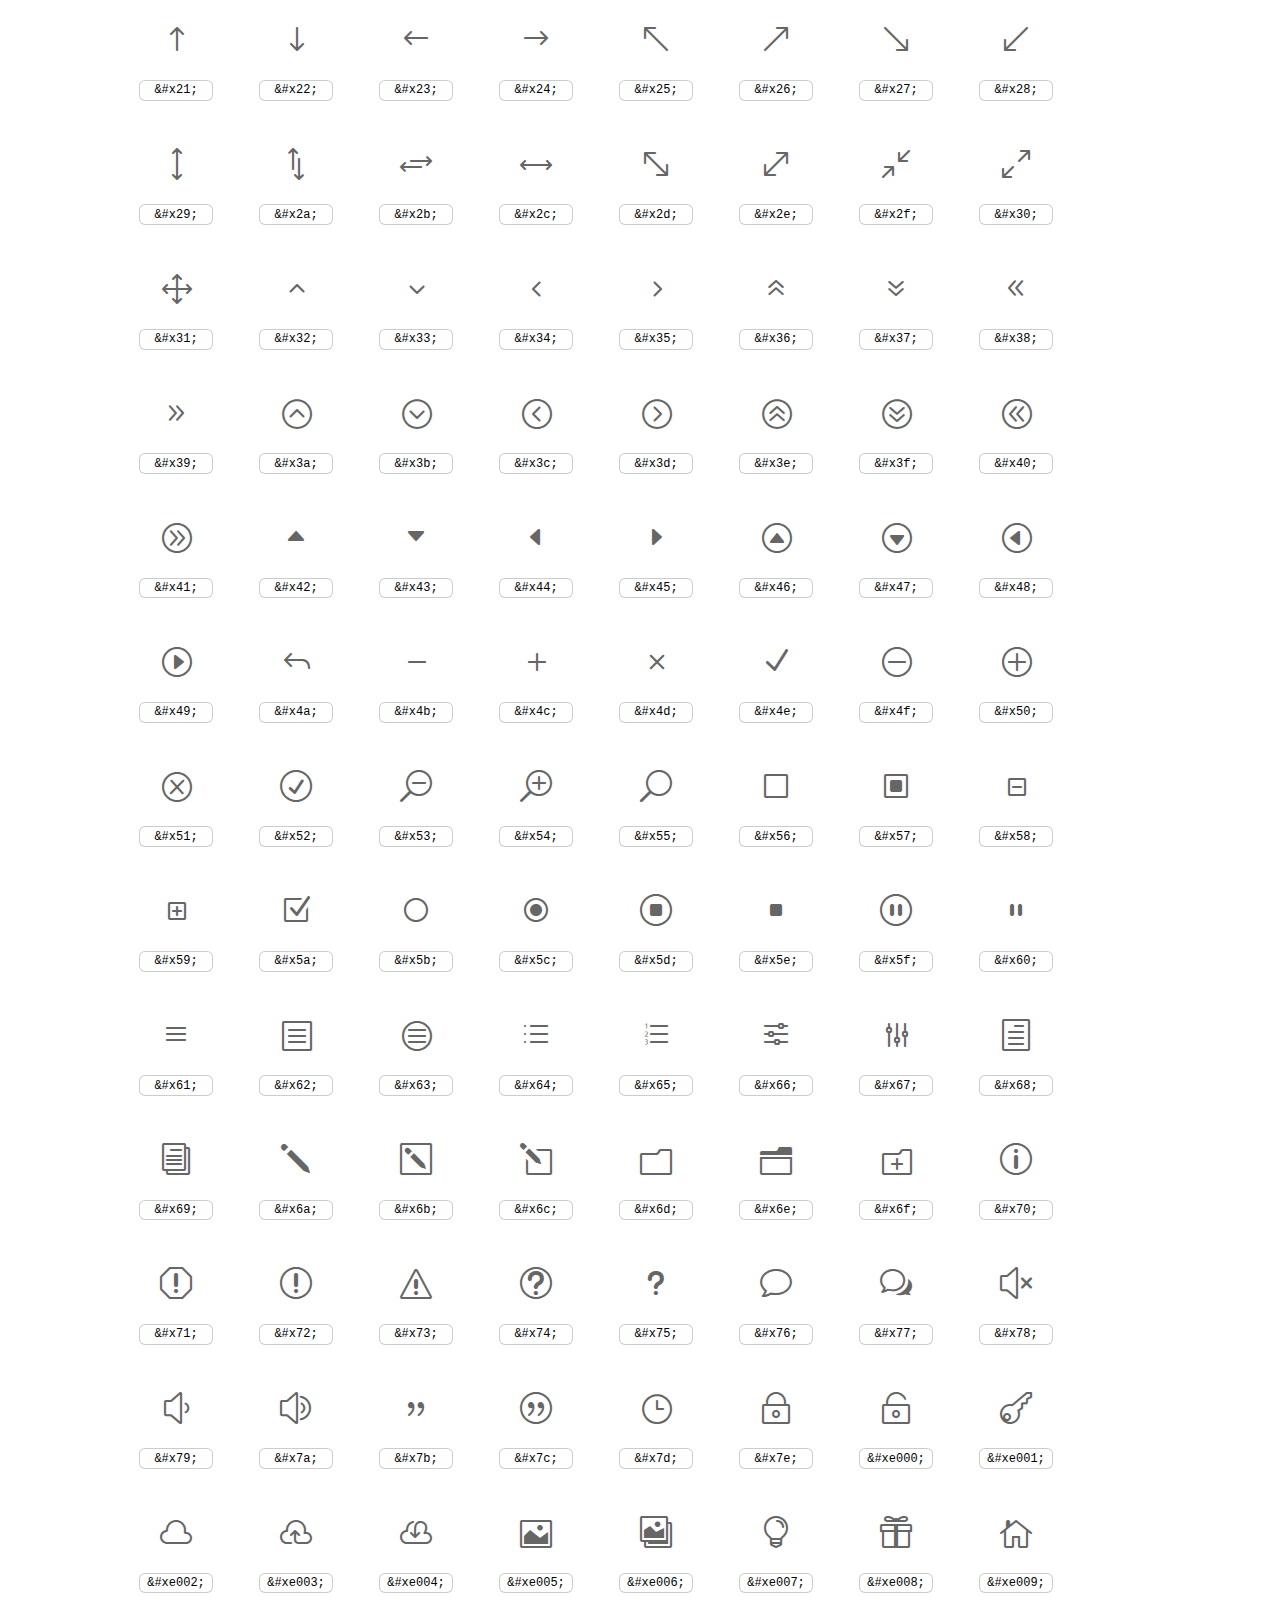
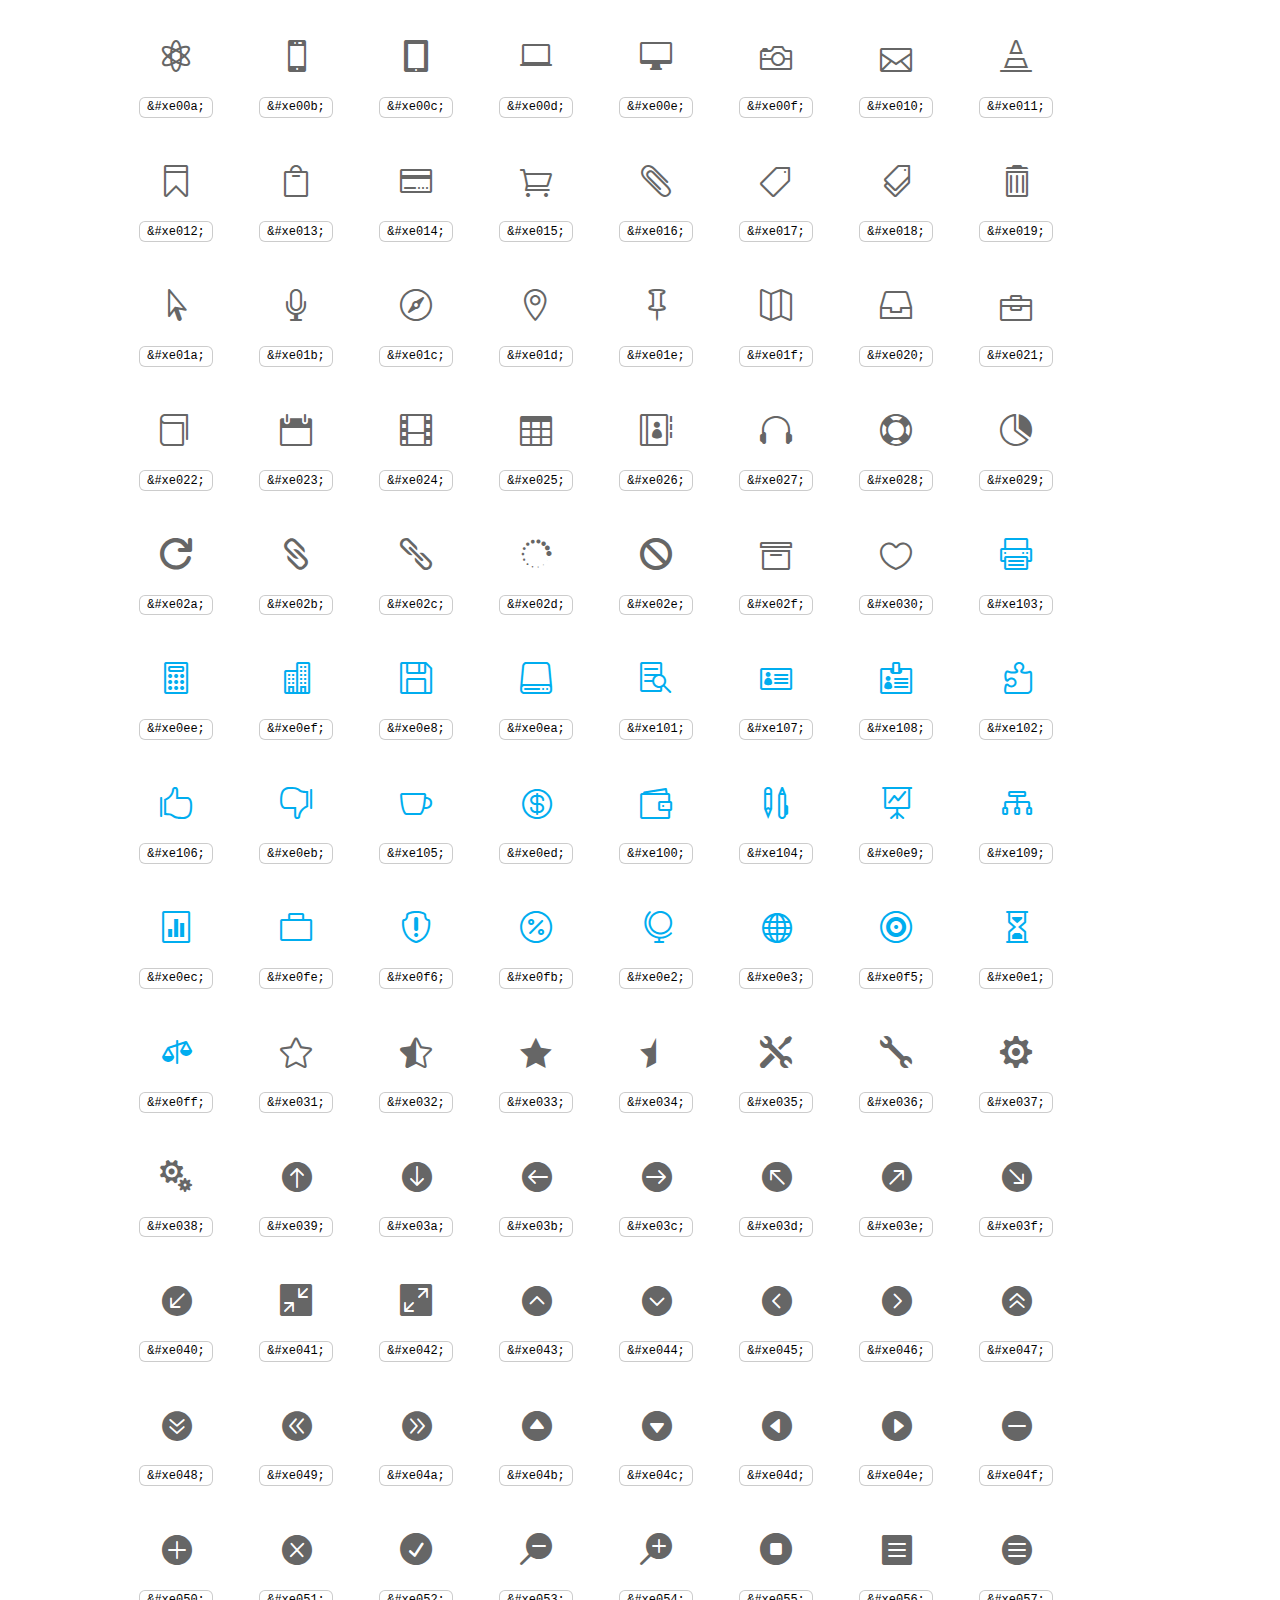
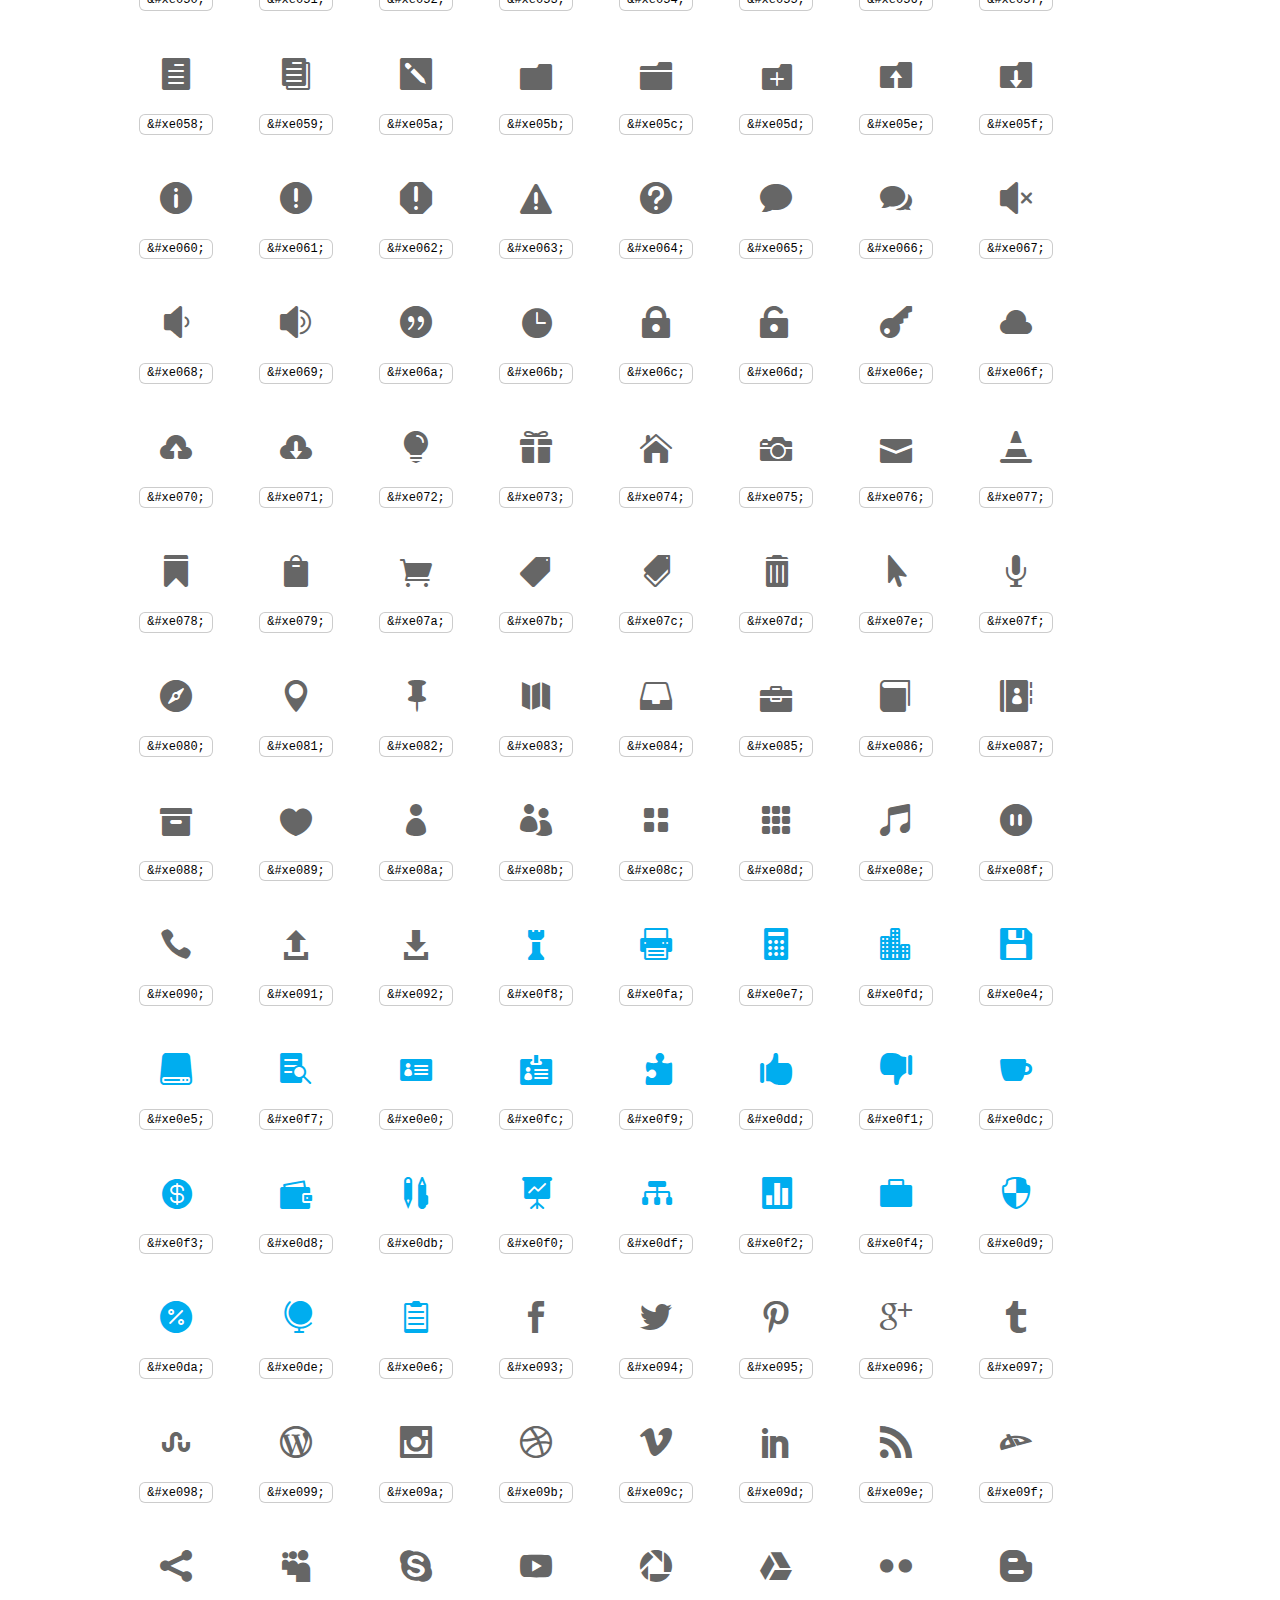
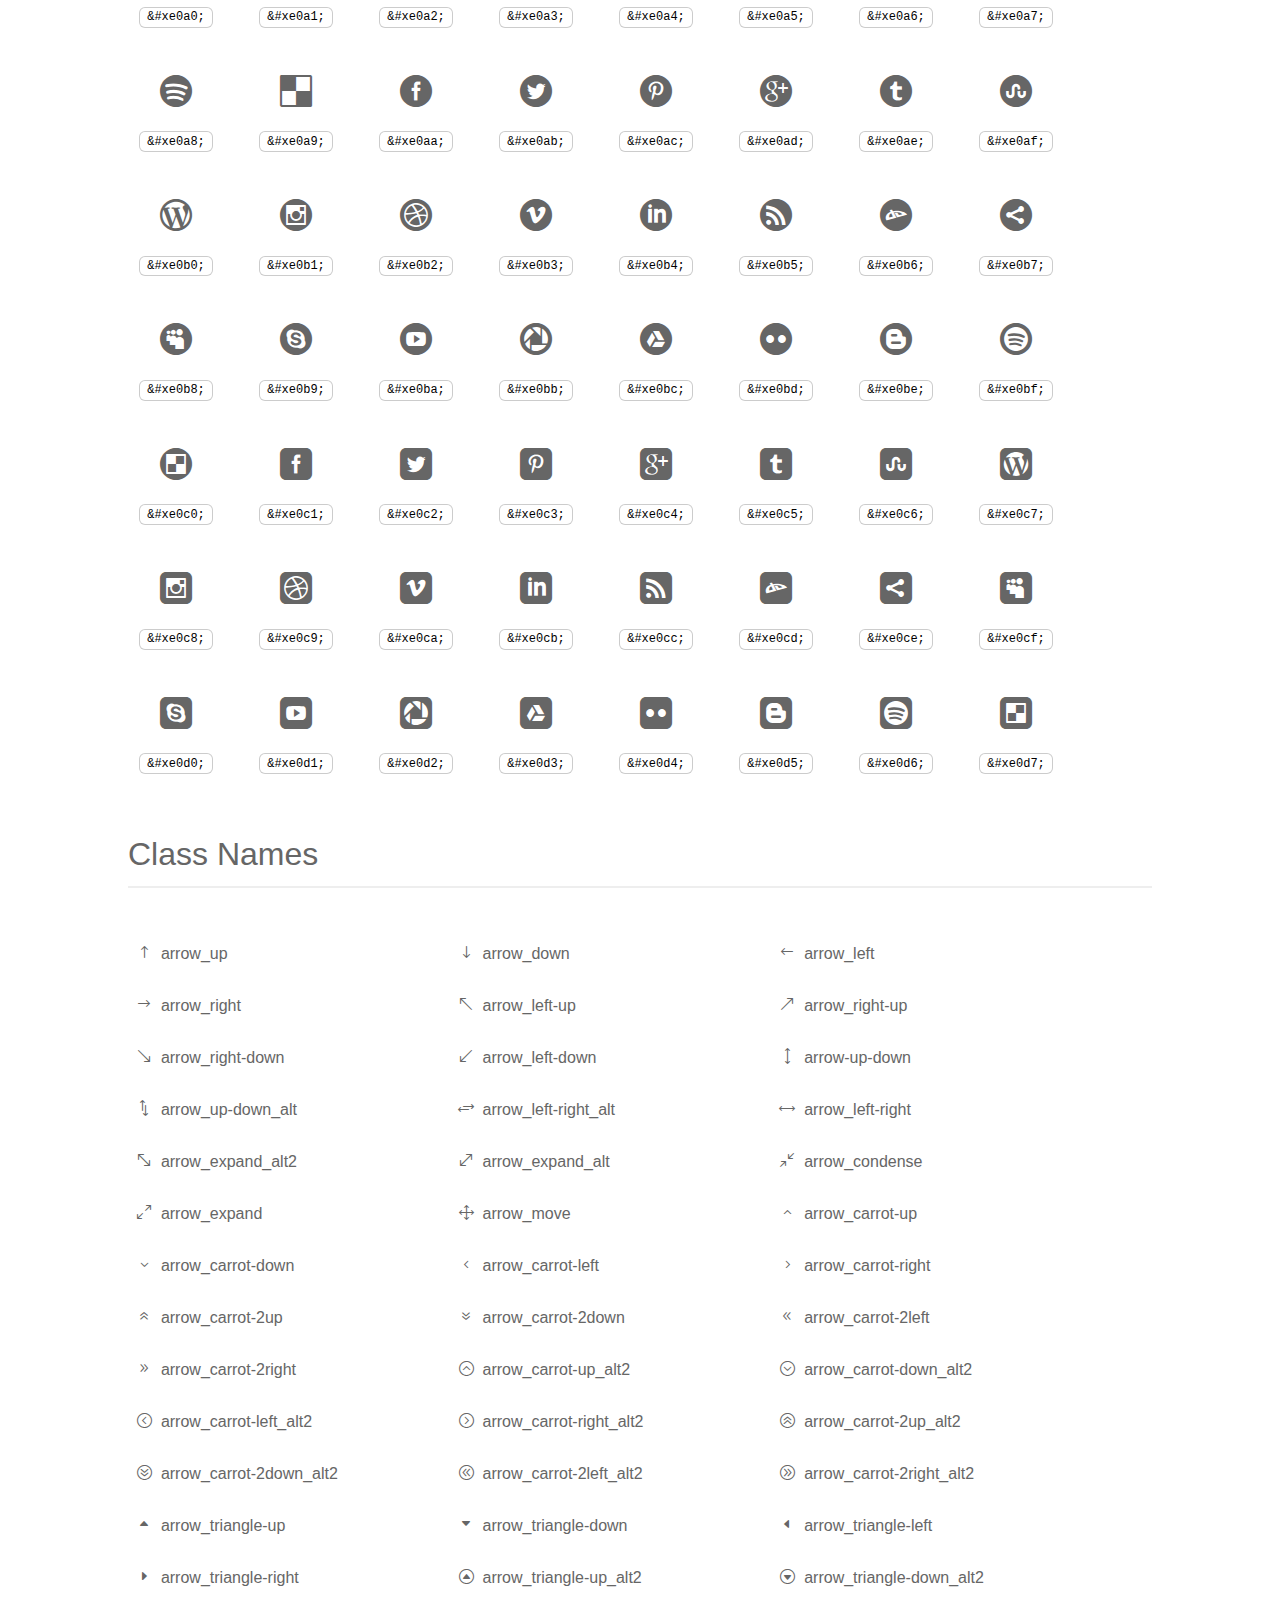
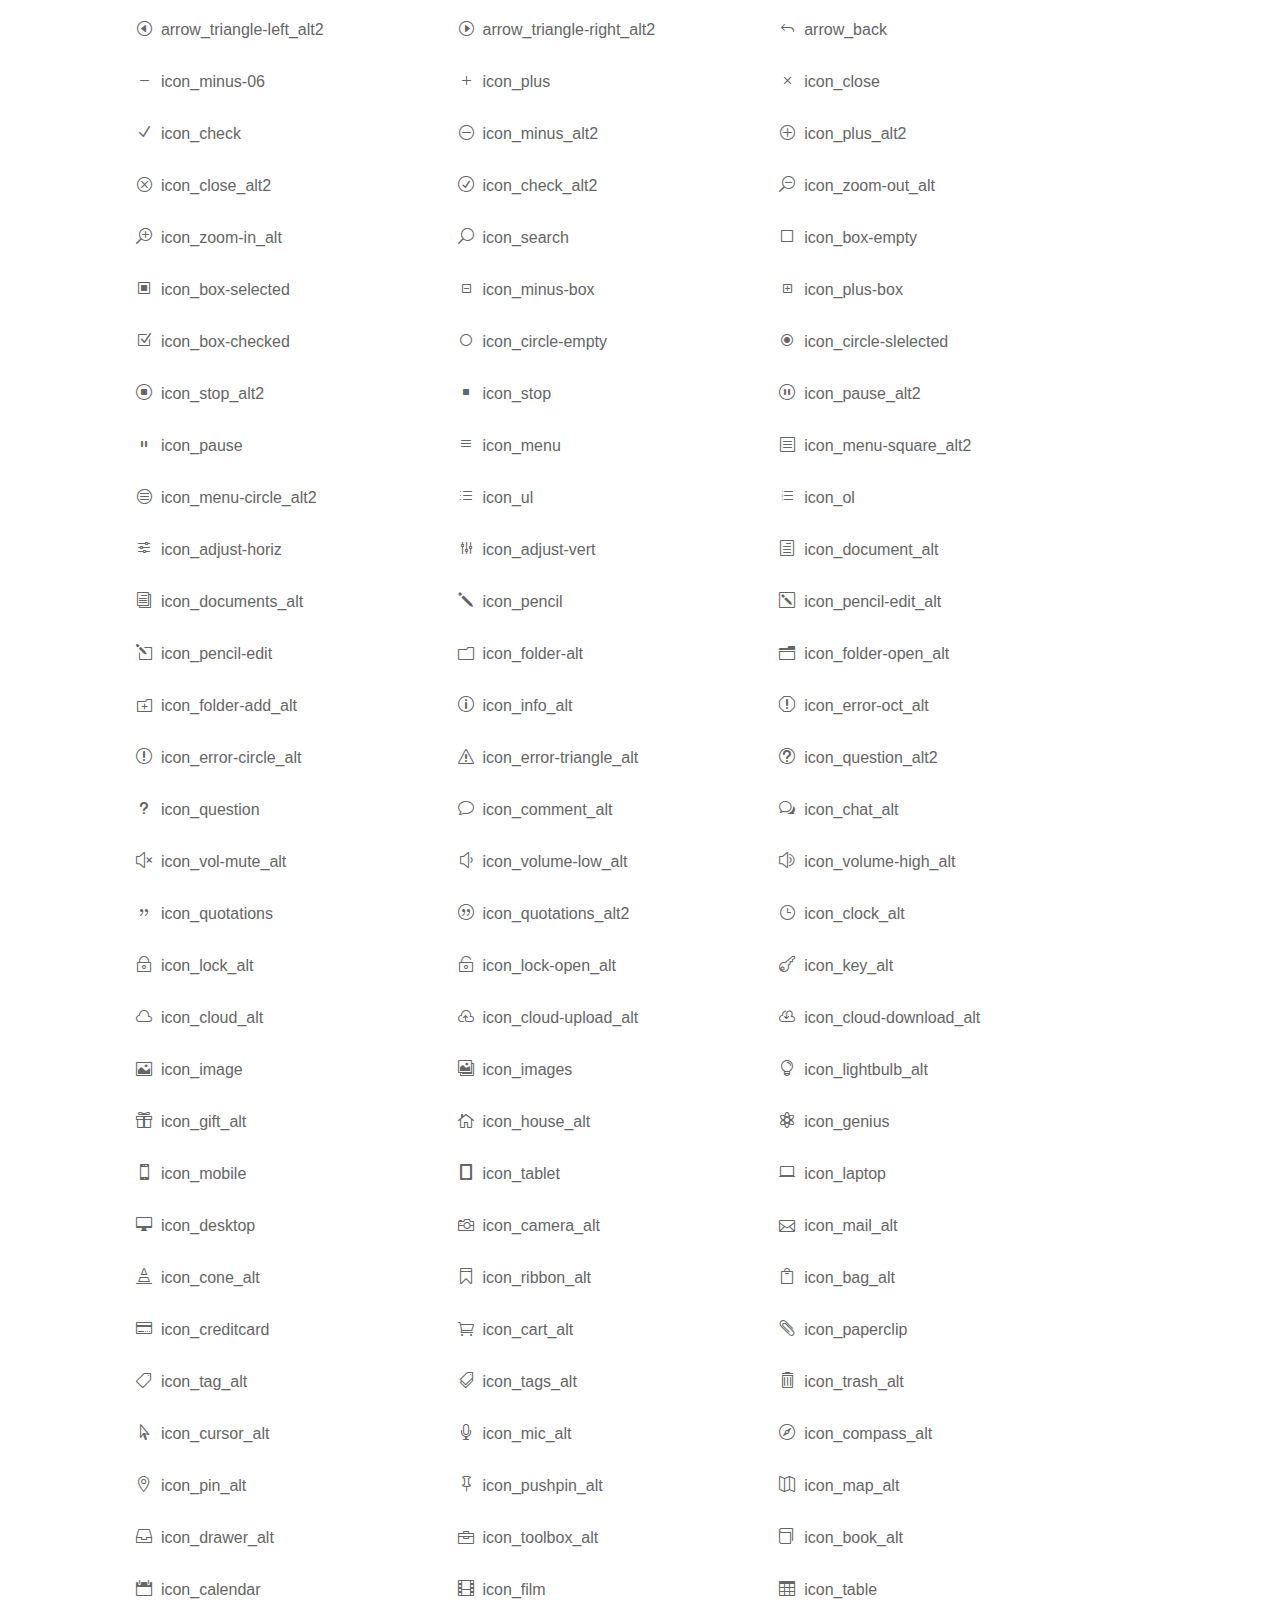
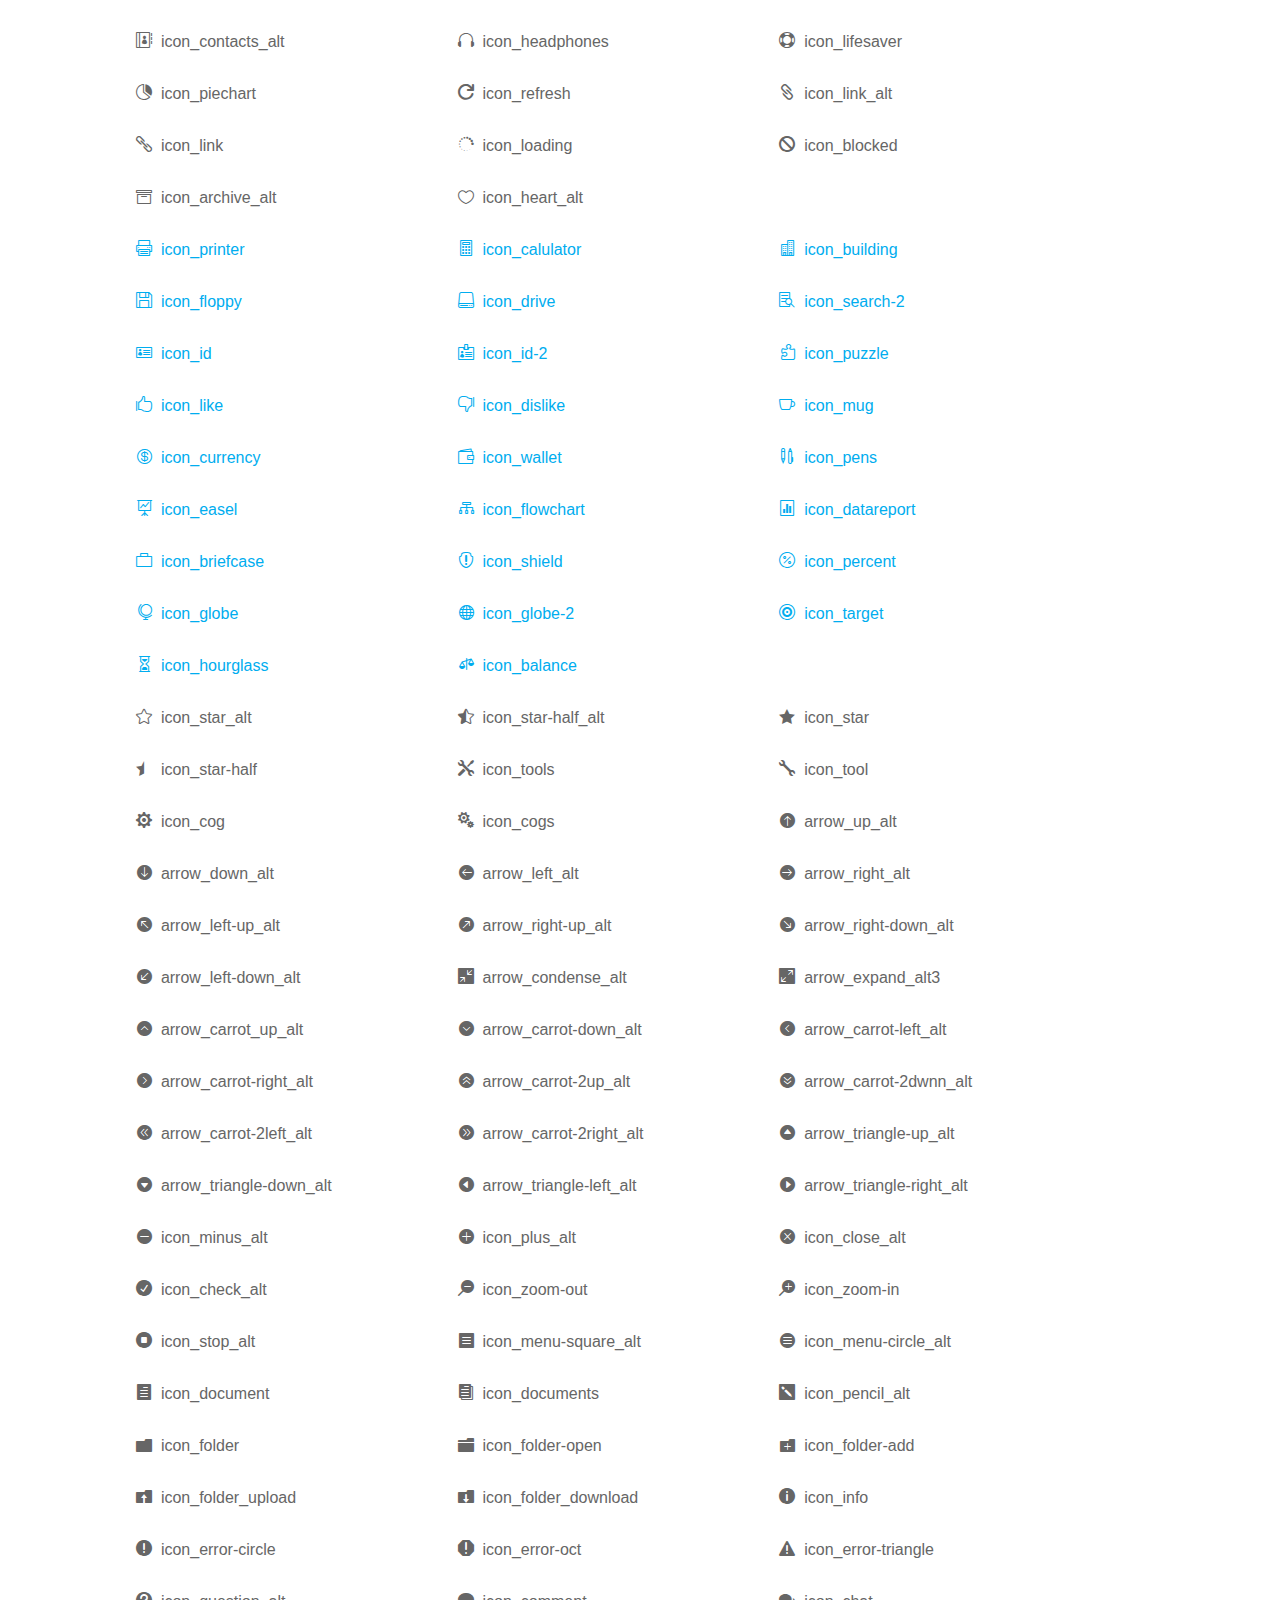
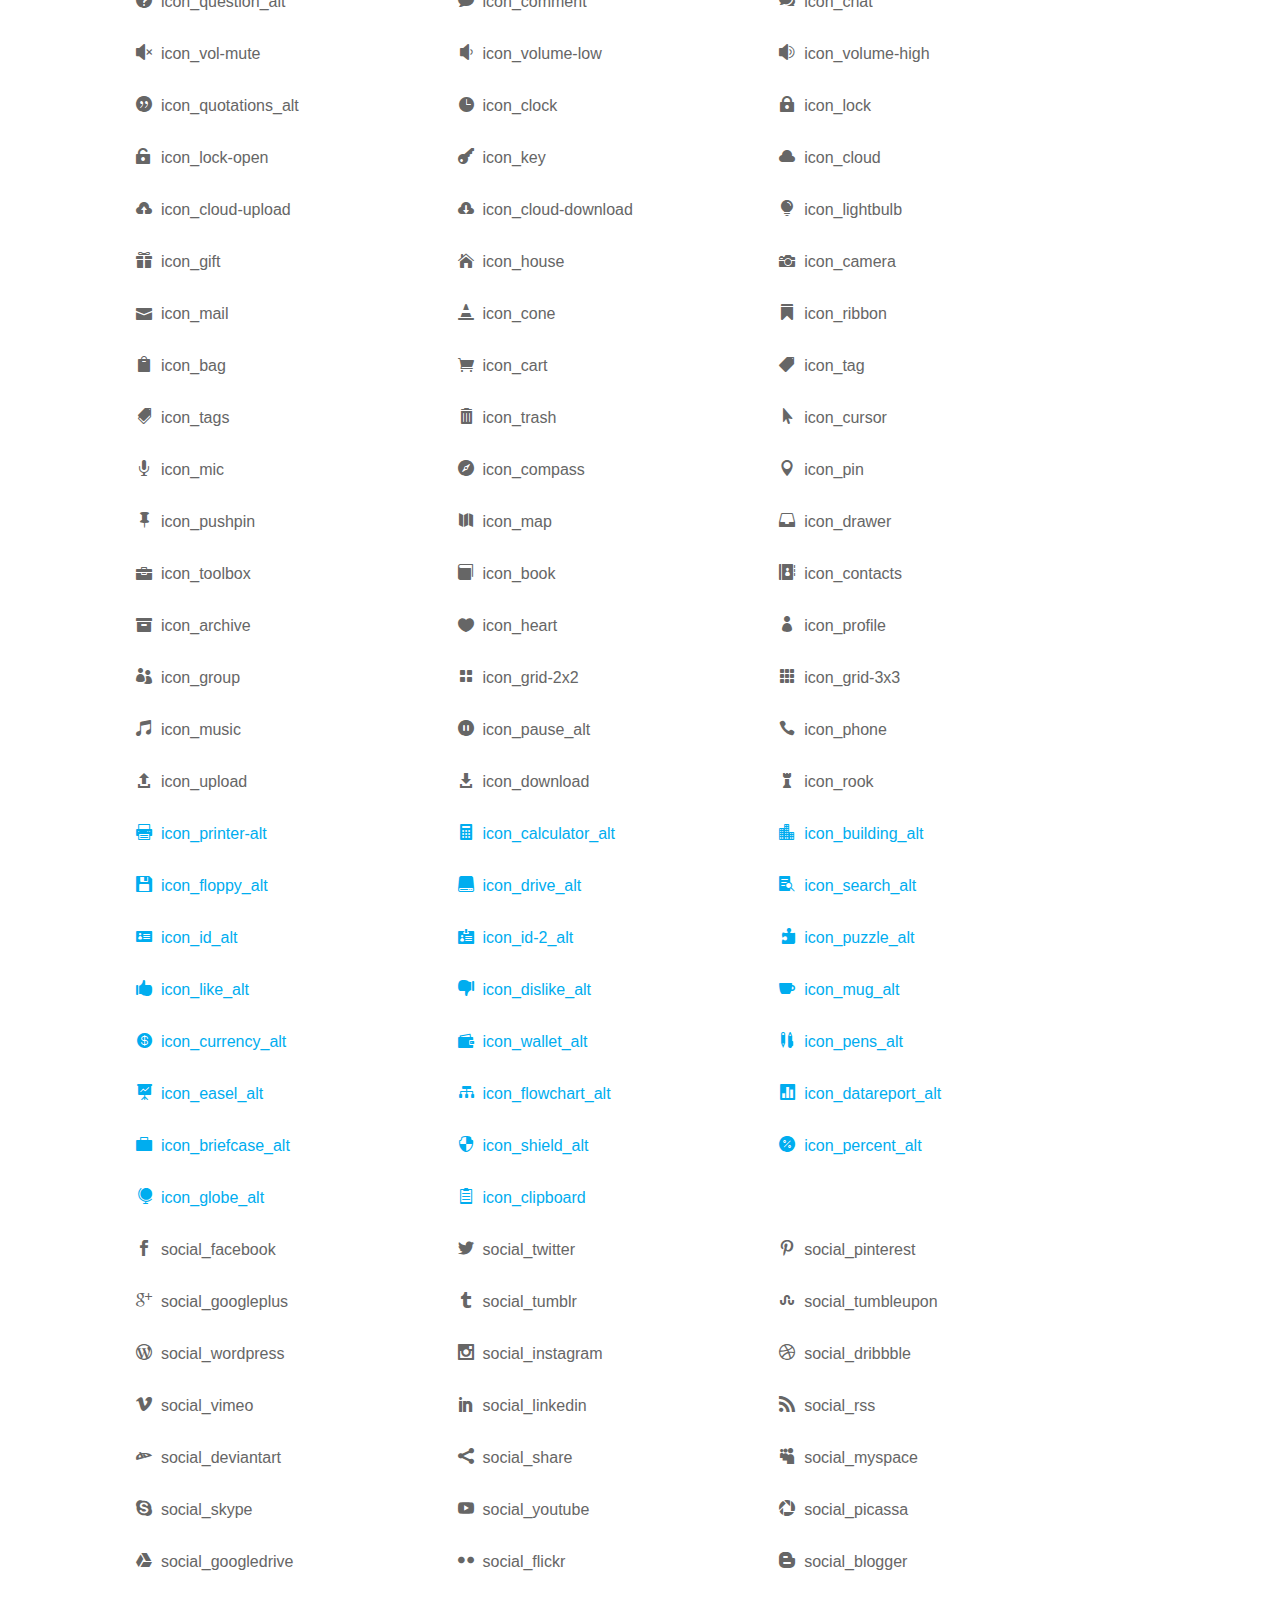
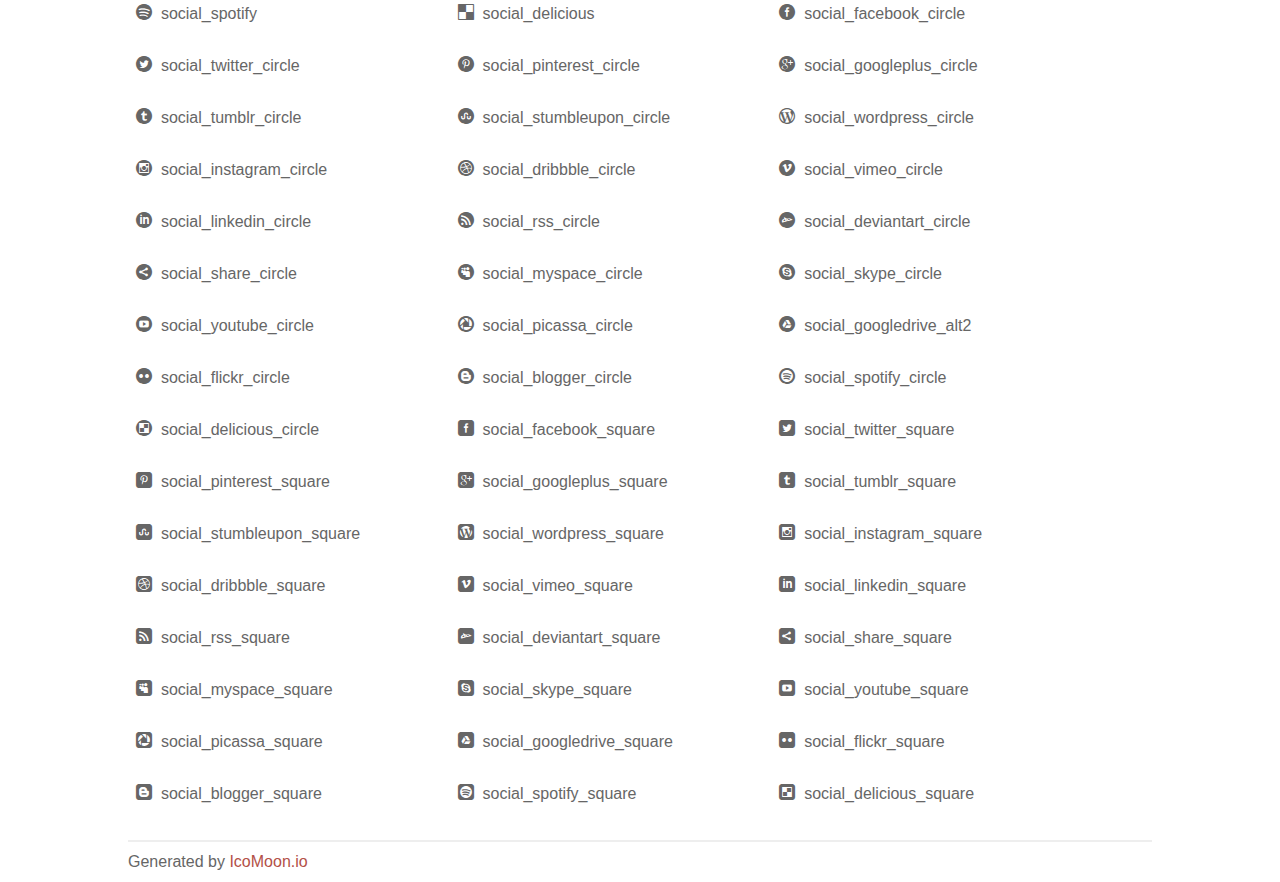
<file: css/icon_fonts/demo_icon_set_3.html>
<!doctype html>
<html>
<head>
<title>Your Font/Glyphs</title>
<link rel="stylesheet" href="css/icon_set_3.css" />
<!--[if lte IE 7]><script src="lte-ie7.js"></script><![endif]-->
<style>
	section, header, footer {display: block;}
	body {
		font-family: sans-serif;
		color: #666;
		line-height: 1.5;
		font-size: 1em;
	}
	* {
		-moz-box-sizing: border-box;
		-webkit-box-sizing: border-box;
		box-sizing: border-box;
		margin: 0;
		padding: 0;
	}
	.glyph {
		float: left;
		text-align: center;
		padding: .75em;
		margin: .4em 1.5em .75em 0;
		width: 6em;
		text-shadow: none;
	}
	
	.glyph input {
		font-family: consolas, monospace;
		font-size: 12px;
		width: 100%;
		text-align: center;
		border: 0;
		box-shadow: 0 0 0 1px #ccc;
		padding: .2em;
                -moz-border-radius: 5px;
                -webkit-border-radius: 5px;
	}
	
	

	.new {
		color:#00adef !important;
	}

	
	.w-main {
		width: 80%;
	}
	.centered {
		margin-left: auto;
		margin-right: auto;
	}
	.fs1 {
		font-size: 2em;
	}
	header {
		margin: 2em 0;
		padding-bottom: .5em;
		color: #666;
		box-shadow: 0 2px #eee;
	}
	header h1 {
		font-size: 2em;
		font-weight: normal;
	}
	.clearfix:before, .clearfix:after { content: ""; display: table; }
	.clearfix:after, .clear { clear: both; }
	footer {
		margin-top: 2em;
		padding: .5em 0;
		box-shadow: 0 -2px #eee;
	}
	a, a:visited {
		color: #B35047;
		text-decoration: none;
	}
	a:hover, a:focus {color: #000;}
	
	.box1 {
		font-size: 16px;
		display: inline-block;
		width: 30%;
		padding: .25em .5em;
		margin: 20px 10px 0 0;
	}
</style>
</head>
<body>

	<div class="w-main centered">
	<section class="mtm clearfix" id="glyphs">
	<div class="glyph">
		<div class="fs1" aria-hidden="true" data-icon="&#x21;"></div>
		<input type="text" readonly value="&amp;#x21;" />
	</div>
	<div class="glyph">
		<div class="fs1" aria-hidden="true" data-icon="&#x22;"></div>
		<input type="text" readonly value="&amp;#x22;" />
	</div>
	<div class="glyph">
		<div class="fs1" aria-hidden="true" data-icon="&#x23;"></div>
		<input type="text" readonly value="&amp;#x23;" />
	</div>
	<div class="glyph">
		<div class="fs1" aria-hidden="true" data-icon="&#x24;"></div>
		<input type="text" readonly value="&amp;#x24;" />
	</div>
	<div class="glyph">
		<div class="fs1" aria-hidden="true" data-icon="&#x25;"></div>
		<input type="text" readonly value="&amp;#x25;" />
	</div>
	<div class="glyph">
		<div class="fs1" aria-hidden="true" data-icon="&#x26;"></div>
		<input type="text" readonly value="&amp;#x26;" />
	</div>
	<div class="glyph">
		<div class="fs1" aria-hidden="true" data-icon="&#x27;"></div>
		<input type="text" readonly value="&amp;#x27;" />
	</div>
	<div class="glyph">
		<div class="fs1" aria-hidden="true" data-icon="&#x28;"></div>
		<input type="text" readonly value="&amp;#x28;" />
	</div>
	<div class="glyph">
		<div class="fs1" aria-hidden="true" data-icon="&#x29;"></div>
		<input type="text" readonly value="&amp;#x29;" />
	</div>
	<div class="glyph">
		<div class="fs1" aria-hidden="true" data-icon="&#x2a;"></div>
		<input type="text" readonly value="&amp;#x2a;" />
	</div>
	<div class="glyph">
		<div class="fs1" aria-hidden="true" data-icon="&#x2b;"></div>
		<input type="text" readonly value="&amp;#x2b;" />
	</div>
	<div class="glyph">
		<div class="fs1" aria-hidden="true" data-icon="&#x2c;"></div>
		<input type="text" readonly value="&amp;#x2c;" />
	</div>
	<div class="glyph">
		<div class="fs1" aria-hidden="true" data-icon="&#x2d;"></div>
		<input type="text" readonly value="&amp;#x2d;" />
	</div>
	<div class="glyph">
		<div class="fs1" aria-hidden="true" data-icon="&#x2e;"></div>
		<input type="text" readonly value="&amp;#x2e;" />
	</div>
	<div class="glyph">
		<div class="fs1" aria-hidden="true" data-icon="&#x2f;"></div>
		<input type="text" readonly value="&amp;#x2f;" />
	</div>
	<div class="glyph">
		<div class="fs1" aria-hidden="true" data-icon="&#x30;"></div>
		<input type="text" readonly value="&amp;#x30;" />
	</div>
	<div class="glyph">
		<div class="fs1" aria-hidden="true" data-icon="&#x31;"></div>
		<input type="text" readonly value="&amp;#x31;" />
	</div>
	<div class="glyph">
		<div class="fs1" aria-hidden="true" data-icon="&#x32;"></div>
		<input type="text" readonly value="&amp;#x32;" />
	</div>
	<div class="glyph">
		<div class="fs1" aria-hidden="true" data-icon="&#x33;"></div>
		<input type="text" readonly value="&amp;#x33;" />
	</div>
	<div class="glyph">
		<div class="fs1" aria-hidden="true" data-icon="&#x34;"></div>
		<input type="text" readonly value="&amp;#x34;" />
	</div>
	<div class="glyph">
		<div class="fs1" aria-hidden="true" data-icon="&#x35;"></div>
		<input type="text" readonly value="&amp;#x35;" />
	</div>
	<div class="glyph">
		<div class="fs1" aria-hidden="true" data-icon="&#x36;"></div>
		<input type="text" readonly value="&amp;#x36;" />
	</div>
	<div class="glyph">
		<div class="fs1" aria-hidden="true" data-icon="&#x37;"></div>
		<input type="text" readonly value="&amp;#x37;" />
	</div>
	<div class="glyph">
		<div class="fs1" aria-hidden="true" data-icon="&#x38;"></div>
		<input type="text" readonly value="&amp;#x38;" />
	</div>
	<div class="glyph">
		<div class="fs1" aria-hidden="true" data-icon="&#x39;"></div>
		<input type="text" readonly value="&amp;#x39;" />
	</div>
	<div class="glyph">
		<div class="fs1" aria-hidden="true" data-icon="&#x3a;"></div>
		<input type="text" readonly value="&amp;#x3a;" />
	</div>
	<div class="glyph">
		<div class="fs1" aria-hidden="true" data-icon="&#x3b;"></div>
		<input type="text" readonly value="&amp;#x3b;" />
	</div>
	<div class="glyph">
		<div class="fs1" aria-hidden="true" data-icon="&#x3c;"></div>
		<input type="text" readonly value="&amp;#x3c;" />
	</div>
	<div class="glyph">
		<div class="fs1" aria-hidden="true" data-icon="&#x3d;"></div>
		<input type="text" readonly value="&amp;#x3d;" />
	</div>
	<div class="glyph">
		<div class="fs1" aria-hidden="true" data-icon="&#x3e;"></div>
		<input type="text" readonly value="&amp;#x3e;" />
	</div>
	<div class="glyph">
		<div class="fs1" aria-hidden="true" data-icon="&#x3f;"></div>
		<input type="text" readonly value="&amp;#x3f;" />
	</div>
	<div class="glyph">
		<div class="fs1" aria-hidden="true" data-icon="&#x40;"></div>
		<input type="text" readonly value="&amp;#x40;" />
	</div>
	<div class="glyph">
		<div class="fs1" aria-hidden="true" data-icon="&#x41;"></div>
		<input type="text" readonly value="&amp;#x41;" />
	</div>
	<div class="glyph">
		<div class="fs1" aria-hidden="true" data-icon="&#x42;"></div>
		<input type="text" readonly value="&amp;#x42;" />
	</div>
	<div class="glyph">
		<div class="fs1" aria-hidden="true" data-icon="&#x43;"></div>
		<input type="text" readonly value="&amp;#x43;" />
	</div>
	<div class="glyph">
		<div class="fs1" aria-hidden="true" data-icon="&#x44;"></div>
		<input type="text" readonly value="&amp;#x44;" />
	</div>
	<div class="glyph">
		<div class="fs1" aria-hidden="true" data-icon="&#x45;"></div>
		<input type="text" readonly value="&amp;#x45;" />
	</div>
	<div class="glyph">
		<div class="fs1" aria-hidden="true" data-icon="&#x46;"></div>
		<input type="text" readonly value="&amp;#x46;" />
	</div>
	<div class="glyph">
		<div class="fs1" aria-hidden="true" data-icon="&#x47;"></div>
		<input type="text" readonly value="&amp;#x47;" />
	</div>
	<div class="glyph">
		<div class="fs1" aria-hidden="true" data-icon="&#x48;"></div>
		<input type="text" readonly value="&amp;#x48;" />
	</div>
	<div class="glyph">
		<div class="fs1" aria-hidden="true" data-icon="&#x49;"></div>
		<input type="text" readonly value="&amp;#x49;" />
	</div>
	<div class="glyph">
		<div class="fs1" aria-hidden="true" data-icon="&#x4a;"></div>
		<input type="text" readonly value="&amp;#x4a;" />
	</div>
	<div class="glyph">
		<div class="fs1" aria-hidden="true" data-icon="&#x4b;"></div>
		<input type="text" readonly value="&amp;#x4b;" />
	</div>
	<div class="glyph">
		<div class="fs1" aria-hidden="true" data-icon="&#x4c;"></div>
		<input type="text" readonly value="&amp;#x4c;" />
	</div>
	<div class="glyph">
		<div class="fs1" aria-hidden="true" data-icon="&#x4d;"></div>
		<input type="text" readonly value="&amp;#x4d;" />
	</div>
	<div class="glyph">
		<div class="fs1" aria-hidden="true" data-icon="&#x4e;"></div>
		<input type="text" readonly value="&amp;#x4e;" />
	</div>
	<div class="glyph">
		<div class="fs1" aria-hidden="true" data-icon="&#x4f;"></div>
		<input type="text" readonly value="&amp;#x4f;" />
	</div>
	<div class="glyph">
		<div class="fs1" aria-hidden="true" data-icon="&#x50;"></div>
		<input type="text" readonly value="&amp;#x50;" />
	</div>
	<div class="glyph">
		<div class="fs1" aria-hidden="true" data-icon="&#x51;"></div>
		<input type="text" readonly value="&amp;#x51;" />
	</div>
	<div class="glyph">
		<div class="fs1" aria-hidden="true" data-icon="&#x52;"></div>
		<input type="text" readonly value="&amp;#x52;" />
	</div>
	<div class="glyph">
		<div class="fs1" aria-hidden="true" data-icon="&#x53;"></div>
		<input type="text" readonly value="&amp;#x53;" />
	</div>
	<div class="glyph">
		<div class="fs1" aria-hidden="true" data-icon="&#x54;"></div>
		<input type="text" readonly value="&amp;#x54;" />
	</div>
	<div class="glyph">
		<div class="fs1" aria-hidden="true" data-icon="&#x55;"></div>
		<input type="text" readonly value="&amp;#x55;" />
	</div>
	<div class="glyph">
		<div class="fs1" aria-hidden="true" data-icon="&#x56;"></div>
		<input type="text" readonly value="&amp;#x56;" />
	</div>
	<div class="glyph">
		<div class="fs1" aria-hidden="true" data-icon="&#x57;"></div>
		<input type="text" readonly value="&amp;#x57;" />
	</div>
	<div class="glyph">
		<div class="fs1" aria-hidden="true" data-icon="&#x58;"></div>
		<input type="text" readonly value="&amp;#x58;" />
	</div>
	<div class="glyph">
		<div class="fs1" aria-hidden="true" data-icon="&#x59;"></div>
		<input type="text" readonly value="&amp;#x59;" />
	</div>
	<div class="glyph">
		<div class="fs1" aria-hidden="true" data-icon="&#x5a;"></div>
		<input type="text" readonly value="&amp;#x5a;" />
	</div>
	<div class="glyph">
		<div class="fs1" aria-hidden="true" data-icon="&#x5b;"></div>
		<input type="text" readonly value="&amp;#x5b;" />
	</div>
	<div class="glyph">
		<div class="fs1" aria-hidden="true" data-icon="&#x5c;"></div>
		<input type="text" readonly value="&amp;#x5c;" />
	</div>
	<div class="glyph">
		<div class="fs1" aria-hidden="true" data-icon="&#x5d;"></div>
		<input type="text" readonly value="&amp;#x5d;" />
	</div>
	<div class="glyph">
		<div class="fs1" aria-hidden="true" data-icon="&#x5e;"></div>
		<input type="text" readonly value="&amp;#x5e;" />
	</div>
	<div class="glyph">
		<div class="fs1" aria-hidden="true" data-icon="&#x5f;"></div>
		<input type="text" readonly value="&amp;#x5f;" />
	</div>
	<div class="glyph">
		<div class="fs1" aria-hidden="true" data-icon="&#x60;"></div>
		<input type="text" readonly value="&amp;#x60;" />
	</div>
	<div class="glyph">
		<div class="fs1" aria-hidden="true" data-icon="&#x61;"></div>
		<input type="text" readonly value="&amp;#x61;" />
	</div>
	<div class="glyph">
		<div class="fs1" aria-hidden="true" data-icon="&#x62;"></div>
		<input type="text" readonly value="&amp;#x62;" />
	</div>
	<div class="glyph">
		<div class="fs1" aria-hidden="true" data-icon="&#x63;"></div>
		<input type="text" readonly value="&amp;#x63;" />
	</div>
	<div class="glyph">
		<div class="fs1" aria-hidden="true" data-icon="&#x64;"></div>
		<input type="text" readonly value="&amp;#x64;" />
	</div>
	<div class="glyph">
		<div class="fs1" aria-hidden="true" data-icon="&#x65;"></div>
		<input type="text" readonly value="&amp;#x65;" />
	</div>
	<div class="glyph">
		<div class="fs1" aria-hidden="true" data-icon="&#x66;"></div>
		<input type="text" readonly value="&amp;#x66;" />
	</div>
	<div class="glyph">
		<div class="fs1" aria-hidden="true" data-icon="&#x67;"></div>
		<input type="text" readonly value="&amp;#x67;" />
	</div>
	<div class="glyph">
		<div class="fs1" aria-hidden="true" data-icon="&#x68;"></div>
		<input type="text" readonly value="&amp;#x68;" />
	</div>
	<div class="glyph">
		<div class="fs1" aria-hidden="true" data-icon="&#x69;"></div>
		<input type="text" readonly value="&amp;#x69;" />
	</div>
	<div class="glyph">
		<div class="fs1" aria-hidden="true" data-icon="&#x6a;"></div>
		<input type="text" readonly value="&amp;#x6a;" />
	</div>
	<div class="glyph">
		<div class="fs1" aria-hidden="true" data-icon="&#x6b;"></div>
		<input type="text" readonly value="&amp;#x6b;" />
	</div>
	<div class="glyph">
		<div class="fs1" aria-hidden="true" data-icon="&#x6c;"></div>
		<input type="text" readonly value="&amp;#x6c;" />
	</div>
	<div class="glyph">
		<div class="fs1" aria-hidden="true" data-icon="&#x6d;"></div>
		<input type="text" readonly value="&amp;#x6d;" />
	</div>
	<div class="glyph">
		<div class="fs1" aria-hidden="true" data-icon="&#x6e;"></div>
		<input type="text" readonly value="&amp;#x6e;" />
	</div>
	<div class="glyph">
		<div class="fs1" aria-hidden="true" data-icon="&#x6f;"></div>
		<input type="text" readonly value="&amp;#x6f;" />
	</div>
	<div class="glyph">
		<div class="fs1" aria-hidden="true" data-icon="&#x70;"></div>
		<input type="text" readonly value="&amp;#x70;" />
	</div>
	<div class="glyph">
		<div class="fs1" aria-hidden="true" data-icon="&#x71;"></div>
		<input type="text" readonly value="&amp;#x71;" />
	</div>
	<div class="glyph">
		<div class="fs1" aria-hidden="true" data-icon="&#x72;"></div>
		<input type="text" readonly value="&amp;#x72;" />
	</div>
	<div class="glyph">
		<div class="fs1" aria-hidden="true" data-icon="&#x73;"></div>
		<input type="text" readonly value="&amp;#x73;" />
	</div>
	<div class="glyph">
		<div class="fs1" aria-hidden="true" data-icon="&#x74;"></div>
		<input type="text" readonly value="&amp;#x74;" />
	</div>
	<div class="glyph">
		<div class="fs1" aria-hidden="true" data-icon="&#x75;"></div>
		<input type="text" readonly value="&amp;#x75;" />
	</div>
	<div class="glyph">
		<div class="fs1" aria-hidden="true" data-icon="&#x76;"></div>
		<input type="text" readonly value="&amp;#x76;" />
	</div>
	<div class="glyph">
		<div class="fs1" aria-hidden="true" data-icon="&#x77;"></div>
		<input type="text" readonly value="&amp;#x77;" />
	</div>
	<div class="glyph">
		<div class="fs1" aria-hidden="true" data-icon="&#x78;"></div>
		<input type="text" readonly value="&amp;#x78;" />
	</div>
	<div class="glyph">
		<div class="fs1" aria-hidden="true" data-icon="&#x79;"></div>
		<input type="text" readonly value="&amp;#x79;" />
	</div>
	<div class="glyph">
		<div class="fs1" aria-hidden="true" data-icon="&#x7a;"></div>
		<input type="text" readonly value="&amp;#x7a;" />
	</div>
	<div class="glyph">
		<div class="fs1" aria-hidden="true" data-icon="&#x7b;"></div>
		<input type="text" readonly value="&amp;#x7b;" />
	</div>
	<div class="glyph">
		<div class="fs1" aria-hidden="true" data-icon="&#x7c;"></div>
		<input type="text" readonly value="&amp;#x7c;" />
	</div>
	<div class="glyph">
		<div class="fs1" aria-hidden="true" data-icon="&#x7d;"></div>
		<input type="text" readonly value="&amp;#x7d;" />
	</div>
	<div class="glyph">
		<div class="fs1" aria-hidden="true" data-icon="&#x7e;"></div>
		<input type="text" readonly value="&amp;#x7e;" />
	</div>
	<div class="glyph">
		<div class="fs1" aria-hidden="true" data-icon="&#xe000;"></div>
		<input type="text" readonly value="&amp;#xe000;" />
	</div>
	<div class="glyph">
		<div class="fs1" aria-hidden="true" data-icon="&#xe001;"></div>
		<input type="text" readonly value="&amp;#xe001;" />
	</div>
	<div class="glyph">
		<div class="fs1" aria-hidden="true" data-icon="&#xe002;"></div>
		<input type="text" readonly value="&amp;#xe002;" />
	</div>
	<div class="glyph">
		<div class="fs1" aria-hidden="true" data-icon="&#xe003;"></div>
		<input type="text" readonly value="&amp;#xe003;" />
	</div>
	<div class="glyph">
		<div class="fs1" aria-hidden="true" data-icon="&#xe004;"></div>
		<input type="text" readonly value="&amp;#xe004;" />
	</div>
	<div class="glyph">
		<div class="fs1" aria-hidden="true" data-icon="&#xe005;"></div>
		<input type="text" readonly value="&amp;#xe005;" />
	</div>
	<div class="glyph">
		<div class="fs1" aria-hidden="true" data-icon="&#xe006;"></div>
		<input type="text" readonly value="&amp;#xe006;" />
	</div>
	<div class="glyph">
		<div class="fs1" aria-hidden="true" data-icon="&#xe007;"></div>
		<input type="text" readonly value="&amp;#xe007;" />
	</div>
	<div class="glyph">
		<div class="fs1" aria-hidden="true" data-icon="&#xe008;"></div>
		<input type="text" readonly value="&amp;#xe008;" />
	</div>
	<div class="glyph">
		<div class="fs1" aria-hidden="true" data-icon="&#xe009;"></div>
		<input type="text" readonly value="&amp;#xe009;" />
	</div>
	<div class="glyph">
		<div class="fs1" aria-hidden="true" data-icon="&#xe00a;"></div>
		<input type="text" readonly value="&amp;#xe00a;" />
	</div>
	<div class="glyph">
		<div class="fs1" aria-hidden="true" data-icon="&#xe00b;"></div>
		<input type="text" readonly value="&amp;#xe00b;" />
	</div>
	<div class="glyph">
		<div class="fs1" aria-hidden="true" data-icon="&#xe00c;"></div>
		<input type="text" readonly value="&amp;#xe00c;" />
	</div>
	<div class="glyph">
		<div class="fs1" aria-hidden="true" data-icon="&#xe00d;"></div>
		<input type="text" readonly value="&amp;#xe00d;" />
	</div>
	<div class="glyph">
		<div class="fs1" aria-hidden="true" data-icon="&#xe00e;"></div>
		<input type="text" readonly value="&amp;#xe00e;" />
	</div>
	<div class="glyph">
		<div class="fs1" aria-hidden="true" data-icon="&#xe00f;"></div>
		<input type="text" readonly value="&amp;#xe00f;" />
	</div>
	<div class="glyph">
		<div class="fs1" aria-hidden="true" data-icon="&#xe010;"></div>
		<input type="text" readonly value="&amp;#xe010;" />
	</div>
	<div class="glyph">
		<div class="fs1" aria-hidden="true" data-icon="&#xe011;"></div>
		<input type="text" readonly value="&amp;#xe011;" />
	</div>
	<div class="glyph">
		<div class="fs1" aria-hidden="true" data-icon="&#xe012;"></div>
		<input type="text" readonly value="&amp;#xe012;" />
	</div>
	<div class="glyph">
		<div class="fs1" aria-hidden="true" data-icon="&#xe013;"></div>
		<input type="text" readonly value="&amp;#xe013;" />
	</div>
	<div class="glyph">
		<div class="fs1" aria-hidden="true" data-icon="&#xe014;"></div>
		<input type="text" readonly value="&amp;#xe014;" />
	</div>
	<div class="glyph">
		<div class="fs1" aria-hidden="true" data-icon="&#xe015;"></div>
		<input type="text" readonly value="&amp;#xe015;" />
	</div>
	<div class="glyph">
		<div class="fs1" aria-hidden="true" data-icon="&#xe016;"></div>
		<input type="text" readonly value="&amp;#xe016;" />
	</div>
	<div class="glyph">
		<div class="fs1" aria-hidden="true" data-icon="&#xe017;"></div>
		<input type="text" readonly value="&amp;#xe017;" />
	</div>
	<div class="glyph">
		<div class="fs1" aria-hidden="true" data-icon="&#xe018;"></div>
		<input type="text" readonly value="&amp;#xe018;" />
	</div>
	<div class="glyph">
		<div class="fs1" aria-hidden="true" data-icon="&#xe019;"></div>
		<input type="text" readonly value="&amp;#xe019;" />
	</div>
	<div class="glyph">
		<div class="fs1" aria-hidden="true" data-icon="&#xe01a;"></div>
		<input type="text" readonly value="&amp;#xe01a;" />
	</div>
	<div class="glyph">
		<div class="fs1" aria-hidden="true" data-icon="&#xe01b;"></div>
		<input type="text" readonly value="&amp;#xe01b;" />
	</div>
	<div class="glyph">
		<div class="fs1" aria-hidden="true" data-icon="&#xe01c;"></div>
		<input type="text" readonly value="&amp;#xe01c;" />
	</div>
	<div class="glyph">
		<div class="fs1" aria-hidden="true" data-icon="&#xe01d;"></div>
		<input type="text" readonly value="&amp;#xe01d;" />
	</div>
	<div class="glyph">
		<div class="fs1" aria-hidden="true" data-icon="&#xe01e;"></div>
		<input type="text" readonly value="&amp;#xe01e;" />
	</div>
	<div class="glyph">
		<div class="fs1" aria-hidden="true" data-icon="&#xe01f;"></div>
		<input type="text" readonly value="&amp;#xe01f;" />
	</div>
	<div class="glyph">
		<div class="fs1" aria-hidden="true" data-icon="&#xe020;"></div>
		<input type="text" readonly value="&amp;#xe020;" />
	</div>
	<div class="glyph">
		<div class="fs1" aria-hidden="true" data-icon="&#xe021;"></div>
		<input type="text" readonly value="&amp;#xe021;" />
	</div>
	<div class="glyph">
		<div class="fs1" aria-hidden="true" data-icon="&#xe022;"></div>
		<input type="text" readonly value="&amp;#xe022;" />
	</div>
	<div class="glyph">
		<div class="fs1" aria-hidden="true" data-icon="&#xe023;"></div>
		<input type="text" readonly value="&amp;#xe023;" />
	</div>
	<div class="glyph">
		<div class="fs1" aria-hidden="true" data-icon="&#xe024;"></div>
		<input type="text" readonly value="&amp;#xe024;" />
	</div>
	<div class="glyph">
		<div class="fs1" aria-hidden="true" data-icon="&#xe025;"></div>
		<input type="text" readonly value="&amp;#xe025;" />
	</div>
	<div class="glyph">
		<div class="fs1" aria-hidden="true" data-icon="&#xe026;"></div>
		<input type="text" readonly value="&amp;#xe026;" />
	</div>
	<div class="glyph">
		<div class="fs1" aria-hidden="true" data-icon="&#xe027;"></div>
		<input type="text" readonly value="&amp;#xe027;" />
	</div>
	<div class="glyph">
		<div class="fs1" aria-hidden="true" data-icon="&#xe028;"></div>
		<input type="text" readonly value="&amp;#xe028;" />
	</div>
	<div class="glyph">
		<div class="fs1" aria-hidden="true" data-icon="&#xe029;"></div>
		<input type="text" readonly value="&amp;#xe029;" />
	</div>
	<div class="glyph">
		<div class="fs1" aria-hidden="true" data-icon="&#xe02a;"></div>
		<input type="text" readonly value="&amp;#xe02a;" />
	</div>
	<div class="glyph">
		<div class="fs1" aria-hidden="true" data-icon="&#xe02b;"></div>
		<input type="text" readonly value="&amp;#xe02b;" />
	</div>
	<div class="glyph">
		<div class="fs1" aria-hidden="true" data-icon="&#xe02c;"></div>
		<input type="text" readonly value="&amp;#xe02c;" />
	</div>
	<div class="glyph">
		<div class="fs1" aria-hidden="true" data-icon="&#xe02d;"></div>
		<input type="text" readonly value="&amp;#xe02d;" />
	</div>
	<div class="glyph">
		<div class="fs1" aria-hidden="true" data-icon="&#xe02e;"></div>
		<input type="text" readonly value="&amp;#xe02e;" />
	</div>
	<div class="glyph">
		<div class="fs1" aria-hidden="true" data-icon="&#xe02f;"></div>
		<input type="text" readonly value="&amp;#xe02f;" />
	</div>
	<div class="glyph">
		<div class="fs1" aria-hidden="true" data-icon="&#xe030;"></div>
		<input type="text" readonly value="&amp;#xe030;" />
	</div>
    
    <div class="new">
    
    <div class="glyph">
		<div class="fs1" aria-hidden="true" data-icon="&#xe103;"></div>
		<input type="text" readonly value="&amp;#xe103;" />
	</div>
	<div class="glyph">
		<div class="fs1" aria-hidden="true" data-icon="&#xe0ee;"></div>
		<input type="text" readonly value="&amp;#xe0ee;" />
	</div>
	<div class="glyph">
		<div class="fs1" aria-hidden="true" data-icon="&#xe0ef;"></div>
		<input type="text" readonly value="&amp;#xe0ef;" />
	</div>
	<div class="glyph">
		<div class="fs1" aria-hidden="true" data-icon="&#xe0e8;"></div>
		<input type="text" readonly value="&amp;#xe0e8;" />
	</div>
	<div class="glyph">
		<div class="fs1" aria-hidden="true" data-icon="&#xe0ea;"></div>
		<input type="text" readonly value="&amp;#xe0ea;" />
	</div>
	<div class="glyph">
		<div class="fs1" aria-hidden="true" data-icon="&#xe101;"></div>
		<input type="text" readonly value="&amp;#xe101;" />
	</div>
	<div class="glyph">
		<div class="fs1" aria-hidden="true" data-icon="&#xe107;"></div>
		<input type="text" readonly value="&amp;#xe107;" />
	</div>
	<div class="glyph">
		<div class="fs1" aria-hidden="true" data-icon="&#xe108;"></div>
		<input type="text" readonly value="&amp;#xe108;" />
	</div>
	<div class="glyph">
		<div class="fs1" aria-hidden="true" data-icon="&#xe102;"></div>
		<input type="text" readonly value="&amp;#xe102;" />
	</div>
	<div class="glyph">
		<div class="fs1" aria-hidden="true" data-icon="&#xe106;"></div>
		<input type="text" readonly value="&amp;#xe106;" />
	</div>
	<div class="glyph">
		<div class="fs1" aria-hidden="true" data-icon="&#xe0eb;"></div>
		<input type="text" readonly value="&amp;#xe0eb;" />
	</div>
	<div class="glyph">
		<div class="fs1" aria-hidden="true" data-icon="&#xe105;"></div>
		<input type="text" readonly value="&amp;#xe105;" />
	</div>
	<div class="glyph">
		<div class="fs1" aria-hidden="true" data-icon="&#xe0ed;"></div>
		<input type="text" readonly value="&amp;#xe0ed;" />
	</div>
	<div class="glyph">
		<div class="fs1" aria-hidden="true" data-icon="&#xe100;"></div>
		<input type="text" readonly value="&amp;#xe100;" />
	</div>
	<div class="glyph">
		<div class="fs1" aria-hidden="true" data-icon="&#xe104;"></div>
		<input type="text" readonly value="&amp;#xe104;" />
	</div>
	<div class="glyph">
		<div class="fs1" aria-hidden="true" data-icon="&#xe0e9;"></div>
		<input type="text" readonly value="&amp;#xe0e9;" />
	</div>
	<div class="glyph">
		<div class="fs1" aria-hidden="true" data-icon="&#xe109;"></div>
		<input type="text" readonly value="&amp;#xe109;" />
	</div>
	<div class="glyph">
		<div class="fs1" aria-hidden="true" data-icon="&#xe0ec;"></div>
		<input type="text" readonly value="&amp;#xe0ec;" />
	</div>
	<div class="glyph">
		<div class="fs1" aria-hidden="true" data-icon="&#xe0fe;"></div>
		<input type="text" readonly value="&amp;#xe0fe;" />
	</div>
	<div class="glyph">
		<div class="fs1" aria-hidden="true" data-icon="&#xe0f6;"></div>
		<input type="text" readonly value="&amp;#xe0f6;" />
	</div>
	<div class="glyph">
		<div class="fs1" aria-hidden="true" data-icon="&#xe0fb;"></div>
		<input type="text" readonly value="&amp;#xe0fb;" />
	</div>
	<div class="glyph">
		<div class="fs1" aria-hidden="true" data-icon="&#xe0e2;"></div>
		<input type="text" readonly value="&amp;#xe0e2;" />
	</div>
	<div class="glyph">
		<div class="fs1" aria-hidden="true" data-icon="&#xe0e3;"></div>
		<input type="text" readonly value="&amp;#xe0e3;" />
	</div>
	<div class="glyph">
		<div class="fs1" aria-hidden="true" data-icon="&#xe0f5;"></div>
		<input type="text" readonly value="&amp;#xe0f5;" />
	</div>
	<div class="glyph">
		<div class="fs1" aria-hidden="true" data-icon="&#xe0e1;"></div>
		<input type="text" readonly value="&amp;#xe0e1;" />
	</div>
	<div class="glyph">
		<div class="fs1" aria-hidden="true" data-icon="&#xe0ff;"></div>
		<input type="text" readonly value="&amp;#xe0ff;" />
	</div>
    
    </div>
    
	<div class="glyph">
		<div class="fs1" aria-hidden="true" data-icon="&#xe031;"></div>
		<input type="text" readonly value="&amp;#xe031;" />
	</div>
	<div class="glyph">
		<div class="fs1" aria-hidden="true" data-icon="&#xe032;"></div>
		<input type="text" readonly value="&amp;#xe032;" />
	</div>
	<div class="glyph">
		<div class="fs1" aria-hidden="true" data-icon="&#xe033;"></div>
		<input type="text" readonly value="&amp;#xe033;" />
	</div>
	<div class="glyph">
		<div class="fs1" aria-hidden="true" data-icon="&#xe034;"></div>
		<input type="text" readonly value="&amp;#xe034;" />
	</div>
	<div class="glyph">
		<div class="fs1" aria-hidden="true" data-icon="&#xe035;"></div>
		<input type="text" readonly value="&amp;#xe035;" />
	</div>
	<div class="glyph">
		<div class="fs1" aria-hidden="true" data-icon="&#xe036;"></div>
		<input type="text" readonly value="&amp;#xe036;" />
	</div>
	<div class="glyph">
		<div class="fs1" aria-hidden="true" data-icon="&#xe037;"></div>
		<input type="text" readonly value="&amp;#xe037;" />
	</div>
	<div class="glyph">
		<div class="fs1" aria-hidden="true" data-icon="&#xe038;"></div>
		<input type="text" readonly value="&amp;#xe038;" />
	</div>
	<div class="glyph">
		<div class="fs1" aria-hidden="true" data-icon="&#xe039;"></div>
		<input type="text" readonly value="&amp;#xe039;" />
	</div>
	<div class="glyph">
		<div class="fs1" aria-hidden="true" data-icon="&#xe03a;"></div>
		<input type="text" readonly value="&amp;#xe03a;" />
	</div>
	<div class="glyph">
		<div class="fs1" aria-hidden="true" data-icon="&#xe03b;"></div>
		<input type="text" readonly value="&amp;#xe03b;" />
	</div>
	<div class="glyph">
		<div class="fs1" aria-hidden="true" data-icon="&#xe03c;"></div>
		<input type="text" readonly value="&amp;#xe03c;" />
	</div>
	<div class="glyph">
		<div class="fs1" aria-hidden="true" data-icon="&#xe03d;"></div>
		<input type="text" readonly value="&amp;#xe03d;" />
	</div>
	<div class="glyph">
		<div class="fs1" aria-hidden="true" data-icon="&#xe03e;"></div>
		<input type="text" readonly value="&amp;#xe03e;" />
	</div>
	<div class="glyph">
		<div class="fs1" aria-hidden="true" data-icon="&#xe03f;"></div>
		<input type="text" readonly value="&amp;#xe03f;" />
	</div>
	<div class="glyph">
		<div class="fs1" aria-hidden="true" data-icon="&#xe040;"></div>
		<input type="text" readonly value="&amp;#xe040;" />
	</div>
	<div class="glyph">
		<div class="fs1" aria-hidden="true" data-icon="&#xe041;"></div>
		<input type="text" readonly value="&amp;#xe041;" />
	</div>
	<div class="glyph">
		<div class="fs1" aria-hidden="true" data-icon="&#xe042;"></div>
		<input type="text" readonly value="&amp;#xe042;" />
	</div>
	<div class="glyph">
		<div class="fs1" aria-hidden="true" data-icon="&#xe043;"></div>
		<input type="text" readonly value="&amp;#xe043;" />
	</div>
	<div class="glyph">
		<div class="fs1" aria-hidden="true" data-icon="&#xe044;"></div>
		<input type="text" readonly value="&amp;#xe044;" />
	</div>
	<div class="glyph">
		<div class="fs1" aria-hidden="true" data-icon="&#xe045;"></div>
		<input type="text" readonly value="&amp;#xe045;" />
	</div>
	<div class="glyph">
		<div class="fs1" aria-hidden="true" data-icon="&#xe046;"></div>
		<input type="text" readonly value="&amp;#xe046;" />
	</div>
	<div class="glyph">
		<div class="fs1" aria-hidden="true" data-icon="&#xe047;"></div>
		<input type="text" readonly value="&amp;#xe047;" />
	</div>
	<div class="glyph">
		<div class="fs1" aria-hidden="true" data-icon="&#xe048;"></div>
		<input type="text" readonly value="&amp;#xe048;" />
	</div>
	<div class="glyph">
		<div class="fs1" aria-hidden="true" data-icon="&#xe049;"></div>
		<input type="text" readonly value="&amp;#xe049;" />
	</div>
	<div class="glyph">
		<div class="fs1" aria-hidden="true" data-icon="&#xe04a;"></div>
		<input type="text" readonly value="&amp;#xe04a;" />
	</div>
	<div class="glyph">
		<div class="fs1" aria-hidden="true" data-icon="&#xe04b;"></div>
		<input type="text" readonly value="&amp;#xe04b;" />
	</div>
	<div class="glyph">
		<div class="fs1" aria-hidden="true" data-icon="&#xe04c;"></div>
		<input type="text" readonly value="&amp;#xe04c;" />
	</div>
	<div class="glyph">
		<div class="fs1" aria-hidden="true" data-icon="&#xe04d;"></div>
		<input type="text" readonly value="&amp;#xe04d;" />
	</div>
	<div class="glyph">
		<div class="fs1" aria-hidden="true" data-icon="&#xe04e;"></div>
		<input type="text" readonly value="&amp;#xe04e;" />
	</div>
	<div class="glyph">
		<div class="fs1" aria-hidden="true" data-icon="&#xe04f;"></div>
		<input type="text" readonly value="&amp;#xe04f;" />
	</div>
	<div class="glyph">
		<div class="fs1" aria-hidden="true" data-icon="&#xe050;"></div>
		<input type="text" readonly value="&amp;#xe050;" />
	</div>
	<div class="glyph">
		<div class="fs1" aria-hidden="true" data-icon="&#xe051;"></div>
		<input type="text" readonly value="&amp;#xe051;" />
	</div>
	<div class="glyph">
		<div class="fs1" aria-hidden="true" data-icon="&#xe052;"></div>
		<input type="text" readonly value="&amp;#xe052;" />
	</div>
	<div class="glyph">
		<div class="fs1" aria-hidden="true" data-icon="&#xe053;"></div>
		<input type="text" readonly value="&amp;#xe053;" />
	</div>
	<div class="glyph">
		<div class="fs1" aria-hidden="true" data-icon="&#xe054;"></div>
		<input type="text" readonly value="&amp;#xe054;" />
	</div>
	<div class="glyph">
		<div class="fs1" aria-hidden="true" data-icon="&#xe055;"></div>
		<input type="text" readonly value="&amp;#xe055;" />
	</div>
	<div class="glyph">
		<div class="fs1" aria-hidden="true" data-icon="&#xe056;"></div>
		<input type="text" readonly value="&amp;#xe056;" />
	</div>
	<div class="glyph">
		<div class="fs1" aria-hidden="true" data-icon="&#xe057;"></div>
		<input type="text" readonly value="&amp;#xe057;" />
	</div>
	<div class="glyph">
		<div class="fs1" aria-hidden="true" data-icon="&#xe058;"></div>
		<input type="text" readonly value="&amp;#xe058;" />
	</div>
	<div class="glyph">
		<div class="fs1" aria-hidden="true" data-icon="&#xe059;"></div>
		<input type="text" readonly value="&amp;#xe059;" />
	</div>
	<div class="glyph">
		<div class="fs1" aria-hidden="true" data-icon="&#xe05a;"></div>
		<input type="text" readonly value="&amp;#xe05a;" />
	</div>
	<div class="glyph">
		<div class="fs1" aria-hidden="true" data-icon="&#xe05b;"></div>
		<input type="text" readonly value="&amp;#xe05b;" />
	</div>
	<div class="glyph">
		<div class="fs1" aria-hidden="true" data-icon="&#xe05c;"></div>
		<input type="text" readonly value="&amp;#xe05c;" />
	</div>
	<div class="glyph">
		<div class="fs1" aria-hidden="true" data-icon="&#xe05d;"></div>
		<input type="text" readonly value="&amp;#xe05d;" />
	</div>
	<div class="glyph">
		<div class="fs1" aria-hidden="true" data-icon="&#xe05e;"></div>
		<input type="text" readonly value="&amp;#xe05e;" />
	</div>
	<div class="glyph">
		<div class="fs1" aria-hidden="true" data-icon="&#xe05f;"></div>
		<input type="text" readonly value="&amp;#xe05f;" />
	</div>
	<div class="glyph">
		<div class="fs1" aria-hidden="true" data-icon="&#xe060;"></div>
		<input type="text" readonly value="&amp;#xe060;" />
	</div>
	<div class="glyph">
		<div class="fs1" aria-hidden="true" data-icon="&#xe061;"></div>
		<input type="text" readonly value="&amp;#xe061;" />
	</div>
	<div class="glyph">
		<div class="fs1" aria-hidden="true" data-icon="&#xe062;"></div>
		<input type="text" readonly value="&amp;#xe062;" />
	</div>
	<div class="glyph">
		<div class="fs1" aria-hidden="true" data-icon="&#xe063;"></div>
		<input type="text" readonly value="&amp;#xe063;" />
	</div>
	<div class="glyph">
		<div class="fs1" aria-hidden="true" data-icon="&#xe064;"></div>
		<input type="text" readonly value="&amp;#xe064;" />
	</div>
	<div class="glyph">
		<div class="fs1" aria-hidden="true" data-icon="&#xe065;"></div>
		<input type="text" readonly value="&amp;#xe065;" />
	</div>
	<div class="glyph">
		<div class="fs1" aria-hidden="true" data-icon="&#xe066;"></div>
		<input type="text" readonly value="&amp;#xe066;" />
	</div>
	<div class="glyph">
		<div class="fs1" aria-hidden="true" data-icon="&#xe067;"></div>
		<input type="text" readonly value="&amp;#xe067;" />
	</div>
	<div class="glyph">
		<div class="fs1" aria-hidden="true" data-icon="&#xe068;"></div>
		<input type="text" readonly value="&amp;#xe068;" />
	</div>
	<div class="glyph">
		<div class="fs1" aria-hidden="true" data-icon="&#xe069;"></div>
		<input type="text" readonly value="&amp;#xe069;" />
	</div>
	<div class="glyph">
		<div class="fs1" aria-hidden="true" data-icon="&#xe06a;"></div>
		<input type="text" readonly value="&amp;#xe06a;" />
	</div>
	<div class="glyph">
		<div class="fs1" aria-hidden="true" data-icon="&#xe06b;"></div>
		<input type="text" readonly value="&amp;#xe06b;" />
	</div>
	<div class="glyph">
		<div class="fs1" aria-hidden="true" data-icon="&#xe06c;"></div>
		<input type="text" readonly value="&amp;#xe06c;" />
	</div>
	<div class="glyph">
		<div class="fs1" aria-hidden="true" data-icon="&#xe06d;"></div>
		<input type="text" readonly value="&amp;#xe06d;" />
	</div>
	<div class="glyph">
		<div class="fs1" aria-hidden="true" data-icon="&#xe06e;"></div>
		<input type="text" readonly value="&amp;#xe06e;" />
	</div>
	<div class="glyph">
		<div class="fs1" aria-hidden="true" data-icon="&#xe06f;"></div>
		<input type="text" readonly value="&amp;#xe06f;" />
	</div>
	<div class="glyph">
		<div class="fs1" aria-hidden="true" data-icon="&#xe070;"></div>
		<input type="text" readonly value="&amp;#xe070;" />
	</div>
	<div class="glyph">
		<div class="fs1" aria-hidden="true" data-icon="&#xe071;"></div>
		<input type="text" readonly value="&amp;#xe071;" />
	</div>
	<div class="glyph">
		<div class="fs1" aria-hidden="true" data-icon="&#xe072;"></div>
		<input type="text" readonly value="&amp;#xe072;" />
	</div>
	<div class="glyph">
		<div class="fs1" aria-hidden="true" data-icon="&#xe073;"></div>
		<input type="text" readonly value="&amp;#xe073;" />
	</div>
	<div class="glyph">
		<div class="fs1" aria-hidden="true" data-icon="&#xe074;"></div>
		<input type="text" readonly value="&amp;#xe074;" />
	</div>
	<div class="glyph">
		<div class="fs1" aria-hidden="true" data-icon="&#xe075;"></div>
		<input type="text" readonly value="&amp;#xe075;" />
	</div>
	<div class="glyph">
		<div class="fs1" aria-hidden="true" data-icon="&#xe076;"></div>
		<input type="text" readonly value="&amp;#xe076;" />
	</div>
	<div class="glyph">
		<div class="fs1" aria-hidden="true" data-icon="&#xe077;"></div>
		<input type="text" readonly value="&amp;#xe077;" />
	</div>
	<div class="glyph">
		<div class="fs1" aria-hidden="true" data-icon="&#xe078;"></div>
		<input type="text" readonly value="&amp;#xe078;" />
	</div>
	<div class="glyph">
		<div class="fs1" aria-hidden="true" data-icon="&#xe079;"></div>
		<input type="text" readonly value="&amp;#xe079;" />
	</div>
	<div class="glyph">
		<div class="fs1" aria-hidden="true" data-icon="&#xe07a;"></div>
		<input type="text" readonly value="&amp;#xe07a;" />
	</div>
	<div class="glyph">
		<div class="fs1" aria-hidden="true" data-icon="&#xe07b;"></div>
		<input type="text" readonly value="&amp;#xe07b;" />
	</div>
	<div class="glyph">
		<div class="fs1" aria-hidden="true" data-icon="&#xe07c;"></div>
		<input type="text" readonly value="&amp;#xe07c;" />
	</div>
	<div class="glyph">
		<div class="fs1" aria-hidden="true" data-icon="&#xe07d;"></div>
		<input type="text" readonly value="&amp;#xe07d;" />
	</div>
	<div class="glyph">
		<div class="fs1" aria-hidden="true" data-icon="&#xe07e;"></div>
		<input type="text" readonly value="&amp;#xe07e;" />
	</div>
	<div class="glyph">
		<div class="fs1" aria-hidden="true" data-icon="&#xe07f;"></div>
		<input type="text" readonly value="&amp;#xe07f;" />
	</div>
	<div class="glyph">
		<div class="fs1" aria-hidden="true" data-icon="&#xe080;"></div>
		<input type="text" readonly value="&amp;#xe080;" />
	</div>
	<div class="glyph">
		<div class="fs1" aria-hidden="true" data-icon="&#xe081;"></div>
		<input type="text" readonly value="&amp;#xe081;" />
	</div>
	<div class="glyph">
		<div class="fs1" aria-hidden="true" data-icon="&#xe082;"></div>
		<input type="text" readonly value="&amp;#xe082;" />
	</div>
	<div class="glyph">
		<div class="fs1" aria-hidden="true" data-icon="&#xe083;"></div>
		<input type="text" readonly value="&amp;#xe083;" />
	</div>
	<div class="glyph">
		<div class="fs1" aria-hidden="true" data-icon="&#xe084;"></div>
		<input type="text" readonly value="&amp;#xe084;" />
	</div>
	<div class="glyph">
		<div class="fs1" aria-hidden="true" data-icon="&#xe085;"></div>
		<input type="text" readonly value="&amp;#xe085;" />
	</div>
	<div class="glyph">
		<div class="fs1" aria-hidden="true" data-icon="&#xe086;"></div>
		<input type="text" readonly value="&amp;#xe086;" />
	</div>
	<div class="glyph">
		<div class="fs1" aria-hidden="true" data-icon="&#xe087;"></div>
		<input type="text" readonly value="&amp;#xe087;" />
	</div>
	<div class="glyph">
		<div class="fs1" aria-hidden="true" data-icon="&#xe088;"></div>
		<input type="text" readonly value="&amp;#xe088;" />
	</div>
	<div class="glyph">
		<div class="fs1" aria-hidden="true" data-icon="&#xe089;"></div>
		<input type="text" readonly value="&amp;#xe089;" />
	</div>
	<div class="glyph">
		<div class="fs1" aria-hidden="true" data-icon="&#xe08a;"></div>
		<input type="text" readonly value="&amp;#xe08a;" />
	</div>
	<div class="glyph">
		<div class="fs1" aria-hidden="true" data-icon="&#xe08b;"></div>
		<input type="text" readonly value="&amp;#xe08b;" />
	</div>
	<div class="glyph">
		<div class="fs1" aria-hidden="true" data-icon="&#xe08c;"></div>
		<input type="text" readonly value="&amp;#xe08c;" />
	</div>
	<div class="glyph">
		<div class="fs1" aria-hidden="true" data-icon="&#xe08d;"></div>
		<input type="text" readonly value="&amp;#xe08d;" />
	</div>
	<div class="glyph">
		<div class="fs1" aria-hidden="true" data-icon="&#xe08e;"></div>
		<input type="text" readonly value="&amp;#xe08e;" />
	</div>
	<div class="glyph">
		<div class="fs1" aria-hidden="true" data-icon="&#xe08f;"></div>
		<input type="text" readonly value="&amp;#xe08f;" />
	</div>
	<div class="glyph">
		<div class="fs1" aria-hidden="true" data-icon="&#xe090;"></div>
		<input type="text" readonly value="&amp;#xe090;" />
	</div>
	<div class="glyph">
		<div class="fs1" aria-hidden="true" data-icon="&#xe091;"></div>
		<input type="text" readonly value="&amp;#xe091;" />
	</div>
	<div class="glyph">
		<div class="fs1" aria-hidden="true" data-icon="&#xe092;"></div>
		<input type="text" readonly value="&amp;#xe092;" />
	</div>
    
    <div class="new">
    
    <div class="glyph">
		<div class="fs1" aria-hidden="true" data-icon="&#xe0f8;"></div>
		<input type="text" readonly value="&amp;#xe0f8;" />
	</div>
	<div class="glyph">
		<div class="fs1" aria-hidden="true" data-icon="&#xe0fa;"></div>
		<input type="text" readonly value="&amp;#xe0fa;" />
	</div>
	<div class="glyph">
		<div class="fs1" aria-hidden="true" data-icon="&#xe0e7;"></div>
		<input type="text" readonly value="&amp;#xe0e7;" />
	</div>
	<div class="glyph">
		<div class="fs1" aria-hidden="true" data-icon="&#xe0fd;"></div>
		<input type="text" readonly value="&amp;#xe0fd;" />
	</div>
	<div class="glyph">
		<div class="fs1" aria-hidden="true" data-icon="&#xe0e4;"></div>
		<input type="text" readonly value="&amp;#xe0e4;" />
	</div>
	<div class="glyph">
		<div class="fs1" aria-hidden="true" data-icon="&#xe0e5;"></div>
		<input type="text" readonly value="&amp;#xe0e5;" />
	</div>
	<div class="glyph">
		<div class="fs1" aria-hidden="true" data-icon="&#xe0f7;"></div>
		<input type="text" readonly value="&amp;#xe0f7;" />
	</div>
	<div class="glyph">
		<div class="fs1" aria-hidden="true" data-icon="&#xe0e0;"></div>
		<input type="text" readonly value="&amp;#xe0e0;" />
	</div>
	<div class="glyph">
		<div class="fs1" aria-hidden="true" data-icon="&#xe0fc;"></div>
		<input type="text" readonly value="&amp;#xe0fc;" />
	</div>
	<div class="glyph">
		<div class="fs1" aria-hidden="true" data-icon="&#xe0f9;"></div>
		<input type="text" readonly value="&amp;#xe0f9;" />
	</div>
	<div class="glyph">
		<div class="fs1" aria-hidden="true" data-icon="&#xe0dd;"></div>
		<input type="text" readonly value="&amp;#xe0dd;" />
	</div>
	<div class="glyph">
		<div class="fs1" aria-hidden="true" data-icon="&#xe0f1;"></div>
		<input type="text" readonly value="&amp;#xe0f1;" />
	</div>
	<div class="glyph">
		<div class="fs1" aria-hidden="true" data-icon="&#xe0dc;"></div>
		<input type="text" readonly value="&amp;#xe0dc;" />
	</div>
	<div class="glyph">
		<div class="fs1" aria-hidden="true" data-icon="&#xe0f3;"></div>
		<input type="text" readonly value="&amp;#xe0f3;" />
	</div>
	<div class="glyph">
		<div class="fs1" aria-hidden="true" data-icon="&#xe0d8;"></div>
		<input type="text" readonly value="&amp;#xe0d8;" />
	</div>
	<div class="glyph">
		<div class="fs1" aria-hidden="true" data-icon="&#xe0db;"></div>
		<input type="text" readonly value="&amp;#xe0db;" />
	</div>
	<div class="glyph">
		<div class="fs1" aria-hidden="true" data-icon="&#xe0f0;"></div>
		<input type="text" readonly value="&amp;#xe0f0;" />
	</div>
	<div class="glyph">
		<div class="fs1" aria-hidden="true" data-icon="&#xe0df;"></div>
		<input type="text" readonly value="&amp;#xe0df;" />
	</div>
	<div class="glyph">
		<div class="fs1" aria-hidden="true" data-icon="&#xe0f2;"></div>
		<input type="text" readonly value="&amp;#xe0f2;" />
	</div>
	<div class="glyph">
		<div class="fs1" aria-hidden="true" data-icon="&#xe0f4;"></div>
		<input type="text" readonly value="&amp;#xe0f4;" />
	</div>
	<div class="glyph">
		<div class="fs1" aria-hidden="true" data-icon="&#xe0d9;"></div>
		<input type="text" readonly value="&amp;#xe0d9;" />
	</div>
	<div class="glyph">
		<div class="fs1" aria-hidden="true" data-icon="&#xe0da;"></div>
		<input type="text" readonly value="&amp;#xe0da;" />
	</div>
	<div class="glyph">
		<div class="fs1" aria-hidden="true" data-icon="&#xe0de;"></div>
		<input type="text" readonly value="&amp;#xe0de;" />
	</div>
	<div class="glyph">
		<div class="fs1" aria-hidden="true" data-icon="&#xe0e6;"></div>
		<input type="text" readonly value="&amp;#xe0e6;" />
	</div>
    
    </div>
    
	<div class="glyph">
		<div class="fs1" aria-hidden="true" data-icon="&#xe093;"></div>
		<input type="text" readonly value="&amp;#xe093;" />
	</div>
	<div class="glyph">
		<div class="fs1" aria-hidden="true" data-icon="&#xe094;"></div>
		<input type="text" readonly value="&amp;#xe094;" />
	</div>
	<div class="glyph">
		<div class="fs1" aria-hidden="true" data-icon="&#xe095;"></div>
		<input type="text" readonly value="&amp;#xe095;" />
	</div>
	<div class="glyph">
		<div class="fs1" aria-hidden="true" data-icon="&#xe096;"></div>
		<input type="text" readonly value="&amp;#xe096;" />
	</div>
	<div class="glyph">
		<div class="fs1" aria-hidden="true" data-icon="&#xe097;"></div>
		<input type="text" readonly value="&amp;#xe097;" />
	</div>
	<div class="glyph">
		<div class="fs1" aria-hidden="true" data-icon="&#xe098;"></div>
		<input type="text" readonly value="&amp;#xe098;" />
	</div>
	<div class="glyph">
		<div class="fs1" aria-hidden="true" data-icon="&#xe099;"></div>
		<input type="text" readonly value="&amp;#xe099;" />
	</div>
	<div class="glyph">
		<div class="fs1" aria-hidden="true" data-icon="&#xe09a;"></div>
		<input type="text" readonly value="&amp;#xe09a;" />
	</div>
	<div class="glyph">
		<div class="fs1" aria-hidden="true" data-icon="&#xe09b;"></div>
		<input type="text" readonly value="&amp;#xe09b;" />
	</div>
	<div class="glyph">
		<div class="fs1" aria-hidden="true" data-icon="&#xe09c;"></div>
		<input type="text" readonly value="&amp;#xe09c;" />
	</div>
	<div class="glyph">
		<div class="fs1" aria-hidden="true" data-icon="&#xe09d;"></div>
		<input type="text" readonly value="&amp;#xe09d;" />
	</div>
	<div class="glyph">
		<div class="fs1" aria-hidden="true" data-icon="&#xe09e;"></div>
		<input type="text" readonly value="&amp;#xe09e;" />
	</div>
	<div class="glyph">
		<div class="fs1" aria-hidden="true" data-icon="&#xe09f;"></div>
		<input type="text" readonly value="&amp;#xe09f;" />
	</div>
	<div class="glyph">
		<div class="fs1" aria-hidden="true" data-icon="&#xe0a0;"></div>
		<input type="text" readonly value="&amp;#xe0a0;" />
	</div>
	<div class="glyph">
		<div class="fs1" aria-hidden="true" data-icon="&#xe0a1;"></div>
		<input type="text" readonly value="&amp;#xe0a1;" />
	</div>
	<div class="glyph">
		<div class="fs1" aria-hidden="true" data-icon="&#xe0a2;"></div>
		<input type="text" readonly value="&amp;#xe0a2;" />
	</div>
	<div class="glyph">
		<div class="fs1" aria-hidden="true" data-icon="&#xe0a3;"></div>
		<input type="text" readonly value="&amp;#xe0a3;" />
	</div>
	<div class="glyph">
		<div class="fs1" aria-hidden="true" data-icon="&#xe0a4;"></div>
		<input type="text" readonly value="&amp;#xe0a4;" />
	</div>
	<div class="glyph">
		<div class="fs1" aria-hidden="true" data-icon="&#xe0a5;"></div>
		<input type="text" readonly value="&amp;#xe0a5;" />
	</div>
	<div class="glyph">
		<div class="fs1" aria-hidden="true" data-icon="&#xe0a6;"></div>
		<input type="text" readonly value="&amp;#xe0a6;" />
	</div>
	<div class="glyph">
		<div class="fs1" aria-hidden="true" data-icon="&#xe0a7;"></div>
		<input type="text" readonly value="&amp;#xe0a7;" />
	</div>
	<div class="glyph">
		<div class="fs1" aria-hidden="true" data-icon="&#xe0a8;"></div>
		<input type="text" readonly value="&amp;#xe0a8;" />
	</div>
	<div class="glyph">
		<div class="fs1" aria-hidden="true" data-icon="&#xe0a9;"></div>
		<input type="text" readonly value="&amp;#xe0a9;" />
	</div>
	<div class="glyph">
		<div class="fs1" aria-hidden="true" data-icon="&#xe0aa;"></div>
		<input type="text" readonly value="&amp;#xe0aa;" />
	</div>
	<div class="glyph">
		<div class="fs1" aria-hidden="true" data-icon="&#xe0ab;"></div>
		<input type="text" readonly value="&amp;#xe0ab;" />
	</div>
	<div class="glyph">
		<div class="fs1" aria-hidden="true" data-icon="&#xe0ac;"></div>
		<input type="text" readonly value="&amp;#xe0ac;" />
	</div>
	<div class="glyph">
		<div class="fs1" aria-hidden="true" data-icon="&#xe0ad;"></div>
		<input type="text" readonly value="&amp;#xe0ad;" />
	</div>
	<div class="glyph">
		<div class="fs1" aria-hidden="true" data-icon="&#xe0ae;"></div>
		<input type="text" readonly value="&amp;#xe0ae;" />
	</div>
	<div class="glyph">
		<div class="fs1" aria-hidden="true" data-icon="&#xe0af;"></div>
		<input type="text" readonly value="&amp;#xe0af;" />
	</div>
	<div class="glyph">
		<div class="fs1" aria-hidden="true" data-icon="&#xe0b0;"></div>
		<input type="text" readonly value="&amp;#xe0b0;" />
	</div>
	<div class="glyph">
		<div class="fs1" aria-hidden="true" data-icon="&#xe0b1;"></div>
		<input type="text" readonly value="&amp;#xe0b1;" />
	</div>
	<div class="glyph">
		<div class="fs1" aria-hidden="true" data-icon="&#xe0b2;"></div>
		<input type="text" readonly value="&amp;#xe0b2;" />
	</div>
	<div class="glyph">
		<div class="fs1" aria-hidden="true" data-icon="&#xe0b3;"></div>
		<input type="text" readonly value="&amp;#xe0b3;" />
	</div>
	<div class="glyph">
		<div class="fs1" aria-hidden="true" data-icon="&#xe0b4;"></div>
		<input type="text" readonly value="&amp;#xe0b4;" />
	</div>
	<div class="glyph">
		<div class="fs1" aria-hidden="true" data-icon="&#xe0b5;"></div>
		<input type="text" readonly value="&amp;#xe0b5;" />
	</div>
	<div class="glyph">
		<div class="fs1" aria-hidden="true" data-icon="&#xe0b6;"></div>
		<input type="text" readonly value="&amp;#xe0b6;" />
	</div>
	<div class="glyph">
		<div class="fs1" aria-hidden="true" data-icon="&#xe0b7;"></div>
		<input type="text" readonly value="&amp;#xe0b7;" />
	</div>
	<div class="glyph">
		<div class="fs1" aria-hidden="true" data-icon="&#xe0b8;"></div>
		<input type="text" readonly value="&amp;#xe0b8;" />
	</div>
	<div class="glyph">
		<div class="fs1" aria-hidden="true" data-icon="&#xe0b9;"></div>
		<input type="text" readonly value="&amp;#xe0b9;" />
	</div>
	<div class="glyph">
		<div class="fs1" aria-hidden="true" data-icon="&#xe0ba;"></div>
		<input type="text" readonly value="&amp;#xe0ba;" />
	</div>
	<div class="glyph">
		<div class="fs1" aria-hidden="true" data-icon="&#xe0bb;"></div>
		<input type="text" readonly value="&amp;#xe0bb;" />
	</div>
	<div class="glyph">
		<div class="fs1" aria-hidden="true" data-icon="&#xe0bc;"></div>
		<input type="text" readonly value="&amp;#xe0bc;" />
	</div>
	<div class="glyph">
		<div class="fs1" aria-hidden="true" data-icon="&#xe0bd;"></div>
		<input type="text" readonly value="&amp;#xe0bd;" />
	</div>
	<div class="glyph">
		<div class="fs1" aria-hidden="true" data-icon="&#xe0be;"></div>
		<input type="text" readonly value="&amp;#xe0be;" />
	</div>
	<div class="glyph">
		<div class="fs1" aria-hidden="true" data-icon="&#xe0bf;"></div>
		<input type="text" readonly value="&amp;#xe0bf;" />
	</div>
	<div class="glyph">
		<div class="fs1" aria-hidden="true" data-icon="&#xe0c0;"></div>
		<input type="text" readonly value="&amp;#xe0c0;" />
	</div>
	<div class="glyph">
		<div class="fs1" aria-hidden="true" data-icon="&#xe0c1;"></div>
		<input type="text" readonly value="&amp;#xe0c1;" />
	</div>
	<div class="glyph">
		<div class="fs1" aria-hidden="true" data-icon="&#xe0c2;"></div>
		<input type="text" readonly value="&amp;#xe0c2;" />
	</div>
	<div class="glyph">
		<div class="fs1" aria-hidden="true" data-icon="&#xe0c3;"></div>
		<input type="text" readonly value="&amp;#xe0c3;" />
	</div>
	<div class="glyph">
		<div class="fs1" aria-hidden="true" data-icon="&#xe0c4;"></div>
		<input type="text" readonly value="&amp;#xe0c4;" />
	</div>
	<div class="glyph">
		<div class="fs1" aria-hidden="true" data-icon="&#xe0c5;"></div>
		<input type="text" readonly value="&amp;#xe0c5;" />
	</div>
	<div class="glyph">
		<div class="fs1" aria-hidden="true" data-icon="&#xe0c6;"></div>
		<input type="text" readonly value="&amp;#xe0c6;" />
	</div>
	<div class="glyph">
		<div class="fs1" aria-hidden="true" data-icon="&#xe0c7;"></div>
		<input type="text" readonly value="&amp;#xe0c7;" />
	</div>
	<div class="glyph">
		<div class="fs1" aria-hidden="true" data-icon="&#xe0c8;"></div>
		<input type="text" readonly value="&amp;#xe0c8;" />
	</div>
	<div class="glyph">
		<div class="fs1" aria-hidden="true" data-icon="&#xe0c9;"></div>
		<input type="text" readonly value="&amp;#xe0c9;" />
	</div>
	<div class="glyph">
		<div class="fs1" aria-hidden="true" data-icon="&#xe0ca;"></div>
		<input type="text" readonly value="&amp;#xe0ca;" />
	</div>
	<div class="glyph">
		<div class="fs1" aria-hidden="true" data-icon="&#xe0cb;"></div>
		<input type="text" readonly value="&amp;#xe0cb;" />
	</div>
	<div class="glyph">
		<div class="fs1" aria-hidden="true" data-icon="&#xe0cc;"></div>
		<input type="text" readonly value="&amp;#xe0cc;" />
	</div>
	<div class="glyph">
		<div class="fs1" aria-hidden="true" data-icon="&#xe0cd;"></div>
		<input type="text" readonly value="&amp;#xe0cd;" />
	</div>
	<div class="glyph">
		<div class="fs1" aria-hidden="true" data-icon="&#xe0ce;"></div>
		<input type="text" readonly value="&amp;#xe0ce;" />
	</div>
	<div class="glyph">
		<div class="fs1" aria-hidden="true" data-icon="&#xe0cf;"></div>
		<input type="text" readonly value="&amp;#xe0cf;" />
	</div>
	<div class="glyph">
		<div class="fs1" aria-hidden="true" data-icon="&#xe0d0;"></div>
		<input type="text" readonly value="&amp;#xe0d0;" />
	</div>
	<div class="glyph">
		<div class="fs1" aria-hidden="true" data-icon="&#xe0d1;"></div>
		<input type="text" readonly value="&amp;#xe0d1;" />
	</div>
	<div class="glyph">
		<div class="fs1" aria-hidden="true" data-icon="&#xe0d2;"></div>
		<input type="text" readonly value="&amp;#xe0d2;" />
	</div>
	<div class="glyph">
		<div class="fs1" aria-hidden="true" data-icon="&#xe0d3;"></div>
		<input type="text" readonly value="&amp;#xe0d3;" />
	</div>    
	<div class="glyph">
		<div class="fs1" aria-hidden="true" data-icon="&#xe0d4;"></div>
		<input type="text" readonly value="&amp;#xe0d4;" />
	</div>
	<div class="glyph">
		<div class="fs1" aria-hidden="true" data-icon="&#xe0d5;"></div>
		<input type="text" readonly value="&amp;#xe0d5;" />
	</div>
	<div class="glyph">
		<div class="fs1" aria-hidden="true" data-icon="&#xe0d6;"></div>
		<input type="text" readonly value="&amp;#xe0d6;" />
	</div>
	<div class="glyph">
		<div class="fs1" aria-hidden="true" data-icon="&#xe0d7;"></div>
		<input type="text" readonly value="&amp;#xe0d7;" />
	</div>    
	</section>
	<div class="clear"></div>
	<section class="mtm clearfix" id="glyphs">
	<header>
		<h1>Class Names</h1>
	</header>
	<span class="box1">
		<span aria-hidden="true" class="arrow_up"></span>
		&nbsp;arrow_up
	</span>
	<span class="box1">
		<span aria-hidden="true" class="arrow_down"></span>
		&nbsp;arrow_down
	</span>
	<span class="box1">
		<span aria-hidden="true" class="arrow_left"></span>
		&nbsp;arrow_left
	</span>
	<span class="box1">
		<span aria-hidden="true" class="arrow_right"></span>
		&nbsp;arrow_right
	</span>
	<span class="box1">
		<span aria-hidden="true" class="arrow_left-up"></span>
		&nbsp;arrow_left-up
	</span>
	<span class="box1">
		<span aria-hidden="true" class="arrow_right-up"></span>
		&nbsp;arrow_right-up
	</span>
	<span class="box1">
		<span aria-hidden="true" class="arrow_right-down"></span>
		&nbsp;arrow_right-down
	</span>
	<span class="box1">
		<span aria-hidden="true" class="arrow_left-down"></span>
		&nbsp;arrow_left-down
	</span>
	<span class="box1">
		<span aria-hidden="true" class="arrow-up-down"></span>
		&nbsp;arrow-up-down
	</span>
	<span class="box1">
		<span aria-hidden="true" class="arrow_up-down_alt"></span>
		&nbsp;arrow_up-down_alt
	</span>
	<span class="box1">
		<span aria-hidden="true" class="arrow_left-right_alt"></span>
		&nbsp;arrow_left-right_alt
	</span>
	<span class="box1">
		<span aria-hidden="true" class="arrow_left-right"></span>
		&nbsp;arrow_left-right
	</span>
	<span class="box1">
		<span aria-hidden="true" class="arrow_expand_alt2"></span>
		&nbsp;arrow_expand_alt2
	</span>
	<span class="box1">
		<span aria-hidden="true" class="arrow_expand_alt"></span>
		&nbsp;arrow_expand_alt
	</span>
	<span class="box1">
		<span aria-hidden="true" class="arrow_condense"></span>
		&nbsp;arrow_condense
	</span>
	<span class="box1">
		<span aria-hidden="true" class="arrow_expand"></span>
		&nbsp;arrow_expand
	</span>
	<span class="box1">
		<span aria-hidden="true" class="arrow_move"></span>
		&nbsp;arrow_move
	</span>
	<span class="box1">
		<span aria-hidden="true" class="arrow_carrot-up"></span>
		&nbsp;arrow_carrot-up
	</span>
	<span class="box1">
		<span aria-hidden="true" class="arrow_carrot-down"></span>
		&nbsp;arrow_carrot-down
	</span>
	<span class="box1">
		<span aria-hidden="true" class="arrow_carrot-left"></span>
		&nbsp;arrow_carrot-left
	</span>
	<span class="box1">
		<span aria-hidden="true" class="arrow_carrot-right"></span>
		&nbsp;arrow_carrot-right
	</span>
	<span class="box1">
		<span aria-hidden="true" class="arrow_carrot-2up"></span>
		&nbsp;arrow_carrot-2up
	</span>
	<span class="box1">
		<span aria-hidden="true" class="arrow_carrot-2down"></span>
		&nbsp;arrow_carrot-2down
	</span>
	<span class="box1">
		<span aria-hidden="true" class="arrow_carrot-2left"></span>
		&nbsp;arrow_carrot-2left
	</span>
	<span class="box1">
		<span aria-hidden="true" class="arrow_carrot-2right"></span>
		&nbsp;arrow_carrot-2right
	</span>
	<span class="box1">
		<span aria-hidden="true" class="arrow_carrot-up_alt2"></span>
		&nbsp;arrow_carrot-up_alt2
	</span>
	<span class="box1">
		<span aria-hidden="true" class="arrow_carrot-down_alt2"></span>
		&nbsp;arrow_carrot-down_alt2
	</span>
	<span class="box1">
		<span aria-hidden="true" class="arrow_carrot-left_alt2"></span>
		&nbsp;arrow_carrot-left_alt2
	</span>
	<span class="box1">
		<span aria-hidden="true" class="arrow_carrot-right_alt2"></span>
		&nbsp;arrow_carrot-right_alt2
	</span>
	<span class="box1">
		<span aria-hidden="true" class="arrow_carrot-2up_alt2"></span>
		&nbsp;arrow_carrot-2up_alt2
	</span>
	<span class="box1">
		<span aria-hidden="true" class="arrow_carrot-2down_alt2"></span>
		&nbsp;arrow_carrot-2down_alt2
	</span>
	<span class="box1">
		<span aria-hidden="true" class="arrow_carrot-2left_alt2"></span>
		&nbsp;arrow_carrot-2left_alt2
	</span>
	<span class="box1">
		<span aria-hidden="true" class="arrow_carrot-2right_alt2"></span>
		&nbsp;arrow_carrot-2right_alt2
	</span>
	<span class="box1">
		<span aria-hidden="true" class="arrow_triangle-up"></span>
		&nbsp;arrow_triangle-up
	</span>
	<span class="box1">
		<span aria-hidden="true" class="arrow_triangle-down"></span>
		&nbsp;arrow_triangle-down
	</span>
	<span class="box1">
		<span aria-hidden="true" class="arrow_triangle-left"></span>
		&nbsp;arrow_triangle-left
	</span>
	<span class="box1">
		<span aria-hidden="true" class="arrow_triangle-right"></span>
		&nbsp;arrow_triangle-right
	</span>
	<span class="box1">
		<span aria-hidden="true" class="arrow_triangle-up_alt2"></span>
		&nbsp;arrow_triangle-up_alt2
	</span>
	<span class="box1">
		<span aria-hidden="true" class="arrow_triangle-down_alt2"></span>
		&nbsp;arrow_triangle-down_alt2
	</span>
	<span class="box1">
		<span aria-hidden="true" class="arrow_triangle-left_alt2"></span>
		&nbsp;arrow_triangle-left_alt2
	</span>
	<span class="box1">
		<span aria-hidden="true" class="arrow_triangle-right_alt2"></span>
		&nbsp;arrow_triangle-right_alt2
	</span>
	<span class="box1">
		<span aria-hidden="true" class="arrow_back"></span>
		&nbsp;arrow_back
	</span>
	<span class="box1">
		<span aria-hidden="true" class="icon_minus-06"></span>
		&nbsp;icon_minus-06
	</span>
	<span class="box1">
		<span aria-hidden="true" class="icon_plus"></span>
		&nbsp;icon_plus
	</span>
	<span class="box1">
		<span aria-hidden="true" class="icon_close"></span>
		&nbsp;icon_close
	</span>
	<span class="box1">
		<span aria-hidden="true" class="icon_check"></span>
		&nbsp;icon_check
	</span>
	<span class="box1">
		<span aria-hidden="true" class="icon_minus_alt2"></span>
		&nbsp;icon_minus_alt2
	</span>
	<span class="box1">
		<span aria-hidden="true" class="icon_plus_alt2"></span>
		&nbsp;icon_plus_alt2
	</span>
	<span class="box1">
		<span aria-hidden="true" class="icon_close_alt2"></span>
		&nbsp;icon_close_alt2
	</span>
	<span class="box1">
		<span aria-hidden="true" class="icon_check_alt2"></span>
		&nbsp;icon_check_alt2
	</span>
	<span class="box1">
		<span aria-hidden="true" class="icon_zoom-out_alt"></span>
		&nbsp;icon_zoom-out_alt
	</span>
	<span class="box1">
		<span aria-hidden="true" class="icon_zoom-in_alt"></span>
		&nbsp;icon_zoom-in_alt
	</span>
	<span class="box1">
		<span aria-hidden="true" class="icon_search"></span>
		&nbsp;icon_search
	</span>
	<span class="box1">
		<span aria-hidden="true" class="icon_box-empty"></span>
		&nbsp;icon_box-empty
	</span>
	<span class="box1">
		<span aria-hidden="true" class="icon_box-selected"></span>
		&nbsp;icon_box-selected
	</span>
	<span class="box1">
		<span aria-hidden="true" class="icon_minus-box"></span>
		&nbsp;icon_minus-box
	</span>
	<span class="box1">
		<span aria-hidden="true" class="icon_plus-box"></span>
		&nbsp;icon_plus-box
	</span>
	<span class="box1">
		<span aria-hidden="true" class="icon_box-checked"></span>
		&nbsp;icon_box-checked
	</span>
	<span class="box1">
		<span aria-hidden="true" class="icon_circle-empty"></span>
		&nbsp;icon_circle-empty
	</span>
	<span class="box1">
		<span aria-hidden="true" class="icon_circle-slelected"></span>
		&nbsp;icon_circle-slelected
	</span>
	<span class="box1">
		<span aria-hidden="true" class="icon_stop_alt2"></span>
		&nbsp;icon_stop_alt2
	</span>
	<span class="box1">
		<span aria-hidden="true" class="icon_stop"></span>
		&nbsp;icon_stop
	</span>
	<span class="box1">
		<span aria-hidden="true" class="icon_pause_alt2"></span>
		&nbsp;icon_pause_alt2
	</span>
	<span class="box1">
		<span aria-hidden="true" class="icon_pause"></span>
		&nbsp;icon_pause
	</span>
	<span class="box1">
		<span aria-hidden="true" class="icon_menu"></span>
		&nbsp;icon_menu
	</span>
	<span class="box1">
		<span aria-hidden="true" class="icon_menu-square_alt2"></span>
		&nbsp;icon_menu-square_alt2
	</span>
	<span class="box1">
		<span aria-hidden="true" class="icon_menu-circle_alt2"></span>
		&nbsp;icon_menu-circle_alt2
	</span>
	<span class="box1">
		<span aria-hidden="true" class="icon_ul"></span>
		&nbsp;icon_ul
	</span>
	<span class="box1">
		<span aria-hidden="true" class="icon_ol"></span>
		&nbsp;icon_ol
	</span>
	<span class="box1">
		<span aria-hidden="true" class="icon_adjust-horiz"></span>
		&nbsp;icon_adjust-horiz
	</span>
	<span class="box1">
		<span aria-hidden="true" class="icon_adjust-vert"></span>
		&nbsp;icon_adjust-vert
	</span>
	<span class="box1">
		<span aria-hidden="true" class="icon_document_alt"></span>
		&nbsp;icon_document_alt
	</span>
	<span class="box1">
		<span aria-hidden="true" class="icon_documents_alt"></span>
		&nbsp;icon_documents_alt
	</span>
	<span class="box1">
		<span aria-hidden="true" class="icon_pencil"></span>
		&nbsp;icon_pencil
	</span>
	<span class="box1">
		<span aria-hidden="true" class="icon_pencil-edit_alt"></span>
		&nbsp;icon_pencil-edit_alt
	</span>
	<span class="box1">
		<span aria-hidden="true" class="icon_pencil-edit"></span>
		&nbsp;icon_pencil-edit
	</span>
	<span class="box1">
		<span aria-hidden="true" class="icon_folder-alt"></span>
		&nbsp;icon_folder-alt
	</span>
	<span class="box1">
		<span aria-hidden="true" class="icon_folder-open_alt"></span>
		&nbsp;icon_folder-open_alt
	</span>
	<span class="box1">
		<span aria-hidden="true" class="icon_folder-add_alt"></span>
		&nbsp;icon_folder-add_alt
	</span>
	<span class="box1">
		<span aria-hidden="true" class="icon_info_alt"></span>
		&nbsp;icon_info_alt
	</span>
	<span class="box1">
		<span aria-hidden="true" class="icon_error-oct_alt"></span>
		&nbsp;icon_error-oct_alt
	</span>
	<span class="box1">
		<span aria-hidden="true" class="icon_error-circle_alt"></span>
		&nbsp;icon_error-circle_alt
	</span>
	<span class="box1">
		<span aria-hidden="true" class="icon_error-triangle_alt"></span>
		&nbsp;icon_error-triangle_alt
	</span>
	<span class="box1">
		<span aria-hidden="true" class="icon_question_alt2"></span>
		&nbsp;icon_question_alt2
	</span>
	<span class="box1">
		<span aria-hidden="true" class="icon_question"></span>
		&nbsp;icon_question
	</span>
	<span class="box1">
		<span aria-hidden="true" class="icon_comment_alt"></span>
		&nbsp;icon_comment_alt
	</span>
	<span class="box1">
		<span aria-hidden="true" class="icon_chat_alt"></span>
		&nbsp;icon_chat_alt
	</span>
	<span class="box1">
		<span aria-hidden="true" class="icon_vol-mute_alt"></span>
		&nbsp;icon_vol-mute_alt
	</span>
	<span class="box1">
		<span aria-hidden="true" class="icon_volume-low_alt"></span>
		&nbsp;icon_volume-low_alt
	</span>
	<span class="box1">
		<span aria-hidden="true" class="icon_volume-high_alt"></span>
		&nbsp;icon_volume-high_alt
	</span>
	<span class="box1">
		<span aria-hidden="true" class="icon_quotations"></span>
		&nbsp;icon_quotations
	</span>
	<span class="box1">
		<span aria-hidden="true" class="icon_quotations_alt2"></span>
		&nbsp;icon_quotations_alt2
	</span>
	<span class="box1">
		<span aria-hidden="true" class="icon_clock_alt"></span>
		&nbsp;icon_clock_alt
	</span>
	<span class="box1">
		<span aria-hidden="true" class="icon_lock_alt"></span>
		&nbsp;icon_lock_alt
	</span>
	<span class="box1">
		<span aria-hidden="true" class="icon_lock-open_alt"></span>
		&nbsp;icon_lock-open_alt
	</span>
	<span class="box1">
		<span aria-hidden="true" class="icon_key_alt"></span>
		&nbsp;icon_key_alt
	</span>
	<span class="box1">
		<span aria-hidden="true" class="icon_cloud_alt"></span>
		&nbsp;icon_cloud_alt
	</span>
	<span class="box1">
		<span aria-hidden="true" class="icon_cloud-upload_alt"></span>
		&nbsp;icon_cloud-upload_alt
	</span>
	<span class="box1">
		<span aria-hidden="true" class="icon_cloud-download_alt"></span>
		&nbsp;icon_cloud-download_alt
	</span>
	<span class="box1">
		<span aria-hidden="true" class="icon_image"></span>
		&nbsp;icon_image
	</span>
	<span class="box1">
		<span aria-hidden="true" class="icon_images"></span>
		&nbsp;icon_images
	</span>
	<span class="box1">
		<span aria-hidden="true" class="icon_lightbulb_alt"></span>
		&nbsp;icon_lightbulb_alt
	</span>
	<span class="box1">
		<span aria-hidden="true" class="icon_gift_alt"></span>
		&nbsp;icon_gift_alt
	</span>
	<span class="box1">
		<span aria-hidden="true" class="icon_house_alt"></span>
		&nbsp;icon_house_alt
	</span>
	<span class="box1">
		<span aria-hidden="true" class="icon_genius"></span>
		&nbsp;icon_genius
	</span>
	<span class="box1">
		<span aria-hidden="true" class="icon_mobile"></span>
		&nbsp;icon_mobile
	</span>
	<span class="box1">
		<span aria-hidden="true" class="icon_tablet"></span>
		&nbsp;icon_tablet
	</span>
	<span class="box1">
		<span aria-hidden="true" class="icon_laptop"></span>
		&nbsp;icon_laptop
	</span>
	<span class="box1">
		<span aria-hidden="true" class="icon_desktop"></span>
		&nbsp;icon_desktop
	</span>
	<span class="box1">
		<span aria-hidden="true" class="icon_camera_alt"></span>
		&nbsp;icon_camera_alt
	</span>
	<span class="box1">
		<span aria-hidden="true" class="icon_mail_alt"></span>
		&nbsp;icon_mail_alt
	</span>
	<span class="box1">
		<span aria-hidden="true" class="icon_cone_alt"></span>
		&nbsp;icon_cone_alt
	</span>
	<span class="box1">
		<span aria-hidden="true" class="icon_ribbon_alt"></span>
		&nbsp;icon_ribbon_alt
	</span>
	<span class="box1">
		<span aria-hidden="true" class="icon_bag_alt"></span>
		&nbsp;icon_bag_alt
	</span>
	<span class="box1">
		<span aria-hidden="true" class="icon_creditcard"></span>
		&nbsp;icon_creditcard
	</span>
	<span class="box1">
		<span aria-hidden="true" class="icon_cart_alt"></span>
		&nbsp;icon_cart_alt
	</span>
	<span class="box1">
		<span aria-hidden="true" class="icon_paperclip"></span>
		&nbsp;icon_paperclip
	</span>
	<span class="box1">
		<span aria-hidden="true" class="icon_tag_alt"></span>
		&nbsp;icon_tag_alt
	</span>
	<span class="box1">
		<span aria-hidden="true" class="icon_tags_alt"></span>
		&nbsp;icon_tags_alt
	</span>
	<span class="box1">
		<span aria-hidden="true" class="icon_trash_alt"></span>
		&nbsp;icon_trash_alt
	</span>
	<span class="box1">
		<span aria-hidden="true" class="icon_cursor_alt"></span>
		&nbsp;icon_cursor_alt
	</span>
	<span class="box1">
		<span aria-hidden="true" class="icon_mic_alt"></span>
		&nbsp;icon_mic_alt
	</span>
	<span class="box1">
		<span aria-hidden="true" class="icon_compass_alt"></span>
		&nbsp;icon_compass_alt
	</span>
	<span class="box1">
		<span aria-hidden="true" class="icon_pin_alt"></span>
		&nbsp;icon_pin_alt
	</span>
	<span class="box1">
		<span aria-hidden="true" class="icon_pushpin_alt"></span>
		&nbsp;icon_pushpin_alt
	</span>
	<span class="box1">
		<span aria-hidden="true" class="icon_map_alt"></span>
		&nbsp;icon_map_alt
	</span>
	<span class="box1">
		<span aria-hidden="true" class="icon_drawer_alt"></span>
		&nbsp;icon_drawer_alt
	</span>
	<span class="box1">
		<span aria-hidden="true" class="icon_toolbox_alt"></span>
		&nbsp;icon_toolbox_alt
	</span>
	<span class="box1">
		<span aria-hidden="true" class="icon_book_alt"></span>
		&nbsp;icon_book_alt
	</span>
	<span class="box1">
		<span aria-hidden="true" class="icon_calendar"></span>
		&nbsp;icon_calendar
	</span>
	<span class="box1">
		<span aria-hidden="true" class="icon_film"></span>
		&nbsp;icon_film
	</span>
	<span class="box1">
		<span aria-hidden="true" class="icon_table"></span>
		&nbsp;icon_table
	</span>
	<span class="box1">
		<span aria-hidden="true" class="icon_contacts_alt"></span>
		&nbsp;icon_contacts_alt
	</span>
	<span class="box1">
		<span aria-hidden="true" class="icon_headphones"></span>
		&nbsp;icon_headphones
	</span>
	<span class="box1">
		<span aria-hidden="true" class="icon_lifesaver"></span>
		&nbsp;icon_lifesaver
	</span>
	<span class="box1">
		<span aria-hidden="true" class="icon_piechart"></span>
		&nbsp;icon_piechart
	</span>
	<span class="box1">
		<span aria-hidden="true" class="icon_refresh"></span>
		&nbsp;icon_refresh
	</span>
	<span class="box1">
		<span aria-hidden="true" class="icon_link_alt"></span>
		&nbsp;icon_link_alt
	</span>
	<span class="box1">
		<span aria-hidden="true" class="icon_link"></span>
		&nbsp;icon_link
	</span>
	<span class="box1">
		<span aria-hidden="true" class="icon_loading"></span>
		&nbsp;icon_loading
	</span>
	<span class="box1">
		<span aria-hidden="true" class="icon_blocked"></span>
		&nbsp;icon_blocked
	</span>
	<span class="box1">
		<span aria-hidden="true" class="icon_archive_alt"></span>
		&nbsp;icon_archive_alt
	</span>
	<span class="box1">
		<span aria-hidden="true" class="icon_heart_alt"></span>
		&nbsp;icon_heart_alt
	</span>
    
    <div class="new">
    
    <span class="box1">
		<span aria-hidden="true" class="icon_printer"></span>
		&nbsp;icon_printer
	</span>
	<span class="box1">
		<span aria-hidden="true" class="icon_calulator"></span>
		&nbsp;icon_calulator
	</span>
	<span class="box1">
		<span aria-hidden="true" class="icon_building"></span>
		&nbsp;icon_building
	</span>
	<span class="box1">
		<span aria-hidden="true" class="icon_floppy"></span>
		&nbsp;icon_floppy
	</span>
	<span class="box1">
		<span aria-hidden="true" class="icon_drive"></span>
		&nbsp;icon_drive
	</span>
	<span class="box1">
		<span aria-hidden="true" class="icon_search-2"></span>
		&nbsp;icon_search-2
	</span>
	<span class="box1">
		<span aria-hidden="true" class="icon_id"></span>
		&nbsp;icon_id
	</span>
	<span class="box1">
		<span aria-hidden="true" class="icon_id-2"></span>
		&nbsp;icon_id-2
	</span>
	<span class="box1">
		<span aria-hidden="true" class="icon_puzzle"></span>
		&nbsp;icon_puzzle
	</span>
	<span class="box1">
		<span aria-hidden="true" class="icon_like"></span>
		&nbsp;icon_like
	</span>
	<span class="box1">
		<span aria-hidden="true" class="icon_dislike"></span>
		&nbsp;icon_dislike
	</span>
	<span class="box1">
		<span aria-hidden="true" class="icon_mug"></span>
		&nbsp;icon_mug
	</span>
	<span class="box1">
		<span aria-hidden="true" class="icon_currency"></span>
		&nbsp;icon_currency
	</span>
	<span class="box1">
		<span aria-hidden="true" class="icon_wallet"></span>
		&nbsp;icon_wallet
	</span>
	<span class="box1">
		<span aria-hidden="true" class="icon_pens"></span>
		&nbsp;icon_pens
	</span>
	<span class="box1">
		<span aria-hidden="true" class="icon_easel"></span>
		&nbsp;icon_easel
	</span>
	<span class="box1">
		<span aria-hidden="true" class="icon_flowchart"></span>
		&nbsp;icon_flowchart
	</span>
	<span class="box1">
		<span aria-hidden="true" class="icon_datareport"></span>
		&nbsp;icon_datareport
	</span>
	<span class="box1">
		<span aria-hidden="true" class="icon_briefcase"></span>
		&nbsp;icon_briefcase
	</span>
	<span class="box1">
		<span aria-hidden="true" class="icon_shield"></span>
		&nbsp;icon_shield
	</span>
	<span class="box1">
		<span aria-hidden="true" class="icon_percent"></span>
		&nbsp;icon_percent
	</span>
	<span class="box1">
		<span aria-hidden="true" class="icon_globe"></span>
		&nbsp;icon_globe
	</span>
	<span class="box1">
		<span aria-hidden="true" class="icon_globe-2"></span>
		&nbsp;icon_globe-2
	</span>
	<span class="box1">
		<span aria-hidden="true" class="icon_target"></span>
		&nbsp;icon_target
	</span>
	<span class="box1">
		<span aria-hidden="true" class="icon_hourglass"></span>
		&nbsp;icon_hourglass
	</span>
	<span class="box1">
		<span aria-hidden="true" class="icon_balance"></span>
		&nbsp;icon_balance
	</span>
    
    </div>
    
	<span class="box1">
		<span aria-hidden="true" class="icon_star_alt"></span>
		&nbsp;icon_star_alt
	</span>
	<span class="box1">
		<span aria-hidden="true" class="icon_star-half_alt"></span>
		&nbsp;icon_star-half_alt
	</span>
	<span class="box1">
		<span aria-hidden="true" class="icon_star"></span>
		&nbsp;icon_star
	</span>
	<span class="box1">
		<span aria-hidden="true" class="icon_star-half"></span>
		&nbsp;icon_star-half
	</span>
	<span class="box1">
		<span aria-hidden="true" class="icon_tools"></span>
		&nbsp;icon_tools
	</span>
	<span class="box1">
		<span aria-hidden="true" class="icon_tool"></span>
		&nbsp;icon_tool
	</span>
	<span class="box1">
		<span aria-hidden="true" class="icon_cog"></span>
		&nbsp;icon_cog
	</span>
	<span class="box1">
		<span aria-hidden="true" class="icon_cogs"></span>
		&nbsp;icon_cogs
	</span>
	<span class="box1">
		<span aria-hidden="true" class="arrow_up_alt"></span>
		&nbsp;arrow_up_alt
	</span>
	<span class="box1">
		<span aria-hidden="true" class="arrow_down_alt"></span>
		&nbsp;arrow_down_alt
	</span>
	<span class="box1">
		<span aria-hidden="true" class="arrow_left_alt"></span>
		&nbsp;arrow_left_alt
	</span>
	<span class="box1">
		<span aria-hidden="true" class="arrow_right_alt"></span>
		&nbsp;arrow_right_alt
	</span>
	<span class="box1">
		<span aria-hidden="true" class="arrow_left-up_alt"></span>
		&nbsp;arrow_left-up_alt
	</span>
	<span class="box1">
		<span aria-hidden="true" class="arrow_right-up_alt"></span>
		&nbsp;arrow_right-up_alt
	</span>
	<span class="box1">
		<span aria-hidden="true" class="arrow_right-down_alt"></span>
		&nbsp;arrow_right-down_alt
	</span>
	<span class="box1">
		<span aria-hidden="true" class="arrow_left-down_alt"></span>
		&nbsp;arrow_left-down_alt
	</span>
	<span class="box1">
		<span aria-hidden="true" class="arrow_condense_alt"></span>
		&nbsp;arrow_condense_alt
	</span>
	<span class="box1">
		<span aria-hidden="true" class="arrow_expand_alt3"></span>
		&nbsp;arrow_expand_alt3
	</span>
	<span class="box1">
		<span aria-hidden="true" class="arrow_carrot_up_alt"></span>
		&nbsp;arrow_carrot_up_alt
	</span>
	<span class="box1">
		<span aria-hidden="true" class="arrow_carrot-down_alt"></span>
		&nbsp;arrow_carrot-down_alt
	</span>
	<span class="box1">
		<span aria-hidden="true" class="arrow_carrot-left_alt"></span>
		&nbsp;arrow_carrot-left_alt
	</span>
	<span class="box1">
		<span aria-hidden="true" class="arrow_carrot-right_alt"></span>
		&nbsp;arrow_carrot-right_alt
	</span>
	<span class="box1">
		<span aria-hidden="true" class="arrow_carrot-2up_alt"></span>
		&nbsp;arrow_carrot-2up_alt
	</span>
	<span class="box1">
		<span aria-hidden="true" class="arrow_carrot-2dwnn_alt"></span>
		&nbsp;arrow_carrot-2dwnn_alt
	</span>
	<span class="box1">
		<span aria-hidden="true" class="arrow_carrot-2left_alt"></span>
		&nbsp;arrow_carrot-2left_alt
	</span>
	<span class="box1">
		<span aria-hidden="true" class="arrow_carrot-2right_alt"></span>
		&nbsp;arrow_carrot-2right_alt
	</span>
	<span class="box1">
		<span aria-hidden="true" class="arrow_triangle-up_alt"></span>
		&nbsp;arrow_triangle-up_alt
	</span>
	<span class="box1">
		<span aria-hidden="true" class="arrow_triangle-down_alt"></span>
		&nbsp;arrow_triangle-down_alt
	</span>
	<span class="box1">
		<span aria-hidden="true" class="arrow_triangle-left_alt"></span>
		&nbsp;arrow_triangle-left_alt
	</span>
	<span class="box1">
		<span aria-hidden="true" class="arrow_triangle-right_alt"></span>
		&nbsp;arrow_triangle-right_alt
	</span>
	<span class="box1">
		<span aria-hidden="true" class="icon_minus_alt"></span>
		&nbsp;icon_minus_alt
	</span>
	<span class="box1">
		<span aria-hidden="true" class="icon_plus_alt"></span>
		&nbsp;icon_plus_alt
	</span>
	<span class="box1">
		<span aria-hidden="true" class="icon_close_alt"></span>
		&nbsp;icon_close_alt
	</span>
	<span class="box1">
		<span aria-hidden="true" class="icon_check_alt"></span>
		&nbsp;icon_check_alt
	</span>
	<span class="box1">
		<span aria-hidden="true" class="icon_zoom-out"></span>
		&nbsp;icon_zoom-out
	</span>
	<span class="box1">
		<span aria-hidden="true" class="icon_zoom-in"></span>
		&nbsp;icon_zoom-in
	</span>
	<span class="box1">
		<span aria-hidden="true" class="icon_stop_alt"></span>
		&nbsp;icon_stop_alt
	</span>
	<span class="box1">
		<span aria-hidden="true" class="icon_menu-square_alt"></span>
		&nbsp;icon_menu-square_alt
	</span>
	<span class="box1">
		<span aria-hidden="true" class="icon_menu-circle_alt"></span>
		&nbsp;icon_menu-circle_alt
	</span>
	<span class="box1">
		<span aria-hidden="true" class="icon_document"></span>
		&nbsp;icon_document
	</span>
	<span class="box1">
		<span aria-hidden="true" class="icon_documents"></span>
		&nbsp;icon_documents
	</span>
	<span class="box1">
		<span aria-hidden="true" class="icon_pencil_alt"></span>
		&nbsp;icon_pencil_alt
	</span>
	<span class="box1">
		<span aria-hidden="true" class="icon_folder"></span>
		&nbsp;icon_folder
	</span>
	<span class="box1">
		<span aria-hidden="true" class="icon_folder-open"></span>
		&nbsp;icon_folder-open
	</span>
	<span class="box1">
		<span aria-hidden="true" class="icon_folder-add"></span>
		&nbsp;icon_folder-add
	</span>
	<span class="box1">
		<span aria-hidden="true" class="icon_folder_upload"></span>
		&nbsp;icon_folder_upload
	</span>
	<span class="box1">
		<span aria-hidden="true" class="icon_folder_download"></span>
		&nbsp;icon_folder_download
	</span>
	<span class="box1">
		<span aria-hidden="true" class="icon_info"></span>
		&nbsp;icon_info
	</span>
	<span class="box1">
		<span aria-hidden="true" class="icon_error-circle"></span>
		&nbsp;icon_error-circle
	</span>
	<span class="box1">
		<span aria-hidden="true" class="icon_error-oct"></span>
		&nbsp;icon_error-oct
	</span>
	<span class="box1">
		<span aria-hidden="true" class="icon_error-triangle"></span>
		&nbsp;icon_error-triangle
	</span>
	<span class="box1">
		<span aria-hidden="true" class="icon_question_alt"></span>
		&nbsp;icon_question_alt
	</span>
	<span class="box1">
		<span aria-hidden="true" class="icon_comment"></span>
		&nbsp;icon_comment
	</span>
	<span class="box1">
		<span aria-hidden="true" class="icon_chat"></span>
		&nbsp;icon_chat
	</span>
	<span class="box1">
		<span aria-hidden="true" class="icon_vol-mute"></span>
		&nbsp;icon_vol-mute
	</span>
	<span class="box1">
		<span aria-hidden="true" class="icon_volume-low"></span>
		&nbsp;icon_volume-low
	</span>
	<span class="box1">
		<span aria-hidden="true" class="icon_volume-high"></span>
		&nbsp;icon_volume-high
	</span>
	<span class="box1">
		<span aria-hidden="true" class="icon_quotations_alt"></span>
		&nbsp;icon_quotations_alt
	</span>
	<span class="box1">
		<span aria-hidden="true" class="icon_clock"></span>
		&nbsp;icon_clock
	</span>
	<span class="box1">
		<span aria-hidden="true" class="icon_lock"></span>
		&nbsp;icon_lock
	</span>
	<span class="box1">
		<span aria-hidden="true" class="icon_lock-open"></span>
		&nbsp;icon_lock-open
	</span>
	<span class="box1">
		<span aria-hidden="true" class="icon_key"></span>
		&nbsp;icon_key
	</span>
	<span class="box1">
		<span aria-hidden="true" class="icon_cloud"></span>
		&nbsp;icon_cloud
	</span>
	<span class="box1">
		<span aria-hidden="true" class="icon_cloud-upload"></span>
		&nbsp;icon_cloud-upload
	</span>
	<span class="box1">
		<span aria-hidden="true" class="icon_cloud-download"></span>
		&nbsp;icon_cloud-download
	</span>
	<span class="box1">
		<span aria-hidden="true" class="icon_lightbulb"></span>
		&nbsp;icon_lightbulb
	</span>
	<span class="box1">
		<span aria-hidden="true" class="icon_gift"></span>
		&nbsp;icon_gift
	</span>
	<span class="box1">
		<span aria-hidden="true" class="icon_house"></span>
		&nbsp;icon_house
	</span>
	<span class="box1">
		<span aria-hidden="true" class="icon_camera"></span>
		&nbsp;icon_camera
	</span>
	<span class="box1">
		<span aria-hidden="true" class="icon_mail"></span>
		&nbsp;icon_mail
	</span>
	<span class="box1">
		<span aria-hidden="true" class="icon_cone"></span>
		&nbsp;icon_cone
	</span>
	<span class="box1">
		<span aria-hidden="true" class="icon_ribbon"></span>
		&nbsp;icon_ribbon
	</span>
	<span class="box1">
		<span aria-hidden="true" class="icon_bag"></span>
		&nbsp;icon_bag
	</span>
	<span class="box1">
		<span aria-hidden="true" class="icon_cart"></span>
		&nbsp;icon_cart
	</span>
	<span class="box1">
		<span aria-hidden="true" class="icon_tag"></span>
		&nbsp;icon_tag
	</span>
	<span class="box1">
		<span aria-hidden="true" class="icon_tags"></span>
		&nbsp;icon_tags
	</span>
	<span class="box1">
		<span aria-hidden="true" class="icon_trash"></span>
		&nbsp;icon_trash
	</span>
	<span class="box1">
		<span aria-hidden="true" class="icon_cursor"></span>
		&nbsp;icon_cursor
	</span>
	<span class="box1">
		<span aria-hidden="true" class="icon_mic"></span>
		&nbsp;icon_mic
	</span>
	<span class="box1">
		<span aria-hidden="true" class="icon_compass"></span>
		&nbsp;icon_compass
	</span>
	<span class="box1">
		<span aria-hidden="true" class="icon_pin"></span>
		&nbsp;icon_pin
	</span>
	<span class="box1">
		<span aria-hidden="true" class="icon_pushpin"></span>
		&nbsp;icon_pushpin
	</span>
	<span class="box1">
		<span aria-hidden="true" class="icon_map"></span>
		&nbsp;icon_map
	</span>
	<span class="box1">
		<span aria-hidden="true" class="icon_drawer"></span>
		&nbsp;icon_drawer
	</span>
	<span class="box1">
		<span aria-hidden="true" class="icon_toolbox"></span>
		&nbsp;icon_toolbox
	</span>
	<span class="box1">
		<span aria-hidden="true" class="icon_book"></span>
		&nbsp;icon_book
	</span>
	<span class="box1">
		<span aria-hidden="true" class="icon_contacts"></span>
		&nbsp;icon_contacts
	</span>
	<span class="box1">
		<span aria-hidden="true" class="icon_archive"></span>
		&nbsp;icon_archive
	</span>
	<span class="box1">
		<span aria-hidden="true" class="icon_heart"></span>
		&nbsp;icon_heart
	</span>
	<span class="box1">
		<span aria-hidden="true" class="icon_profile"></span>
		&nbsp;icon_profile
	</span>
	<span class="box1">
		<span aria-hidden="true" class="icon_group"></span>
		&nbsp;icon_group
	</span>
	<span class="box1">
		<span aria-hidden="true" class="icon_grid-2x2"></span>
		&nbsp;icon_grid-2x2
	</span>
	<span class="box1">
		<span aria-hidden="true" class="icon_grid-3x3"></span>
		&nbsp;icon_grid-3x3
	</span>
	<span class="box1">
		<span aria-hidden="true" class="icon_music"></span>
		&nbsp;icon_music
	</span>
	<span class="box1">
		<span aria-hidden="true" class="icon_pause_alt"></span>
		&nbsp;icon_pause_alt
	</span>
	<span class="box1">
		<span aria-hidden="true" class="icon_phone"></span>
		&nbsp;icon_phone
	</span>
	<span class="box1">
		<span aria-hidden="true" class="icon_upload"></span>
		&nbsp;icon_upload
	</span>
	<span class="box1">
		<span aria-hidden="true" class="icon_download"></span>
		&nbsp;icon_download
	</span>
    <span class="box1">
		<span aria-hidden="true" class="icon_rook"></span>
		&nbsp;icon_rook
	</span>
    
    <div class="new">
    
	<span class="box1">
		<span aria-hidden="true" class="icon_printer-alt"></span>
		&nbsp;icon_printer-alt
	</span>
	<span class="box1">
		<span aria-hidden="true" class="icon_calculator_alt"></span>
		&nbsp;icon_calculator_alt
	</span>
	<span class="box1">
		<span aria-hidden="true" class="icon_building_alt"></span>
		&nbsp;icon_building_alt
	</span>
	<span class="box1">
		<span aria-hidden="true" class="icon_floppy_alt"></span>
		&nbsp;icon_floppy_alt
	</span>
	<span class="box1">
		<span aria-hidden="true" class="icon_drive_alt"></span>
		&nbsp;icon_drive_alt
	</span>
	<span class="box1">
		<span aria-hidden="true" class="icon_search_alt"></span>
		&nbsp;icon_search_alt
	</span>
	<span class="box1">
		<span aria-hidden="true" class="icon_id_alt"></span>
		&nbsp;icon_id_alt
	</span>
	<span class="box1">
		<span aria-hidden="true" class="icon_id-2_alt"></span>
		&nbsp;icon_id-2_alt
	</span>
	<span class="box1">
		<span aria-hidden="true" class="icon_puzzle_alt"></span>
		&nbsp;icon_puzzle_alt
	</span>
	<span class="box1">
		<span aria-hidden="true" class="icon_like_alt"></span>
		&nbsp;icon_like_alt
	</span>
	<span class="box1">
		<span aria-hidden="true" class="icon_dislike_alt"></span>
		&nbsp;icon_dislike_alt
	</span>
	<span class="box1">
		<span aria-hidden="true" class="icon_mug_alt"></span>
		&nbsp;icon_mug_alt
	</span>
	<span class="box1">
		<span aria-hidden="true" class="icon_currency_alt"></span>
		&nbsp;icon_currency_alt
	</span>
	<span class="box1">
		<span aria-hidden="true" class="icon_wallet_alt"></span>
		&nbsp;icon_wallet_alt
	</span>
	<span class="box1">
		<span aria-hidden="true" class="icon_pens_alt"></span>
		&nbsp;icon_pens_alt
	</span>
	<span class="box1">
		<span aria-hidden="true" class="icon_easel_alt"></span>
		&nbsp;icon_easel_alt
	</span>
	<span class="box1">
		<span aria-hidden="true" class="icon_flowchart_alt"></span>
		&nbsp;icon_flowchart_alt
	</span>
	<span class="box1">
		<span aria-hidden="true" class="icon_datareport_alt"></span>
		&nbsp;icon_datareport_alt
	</span>
	<span class="box1">
		<span aria-hidden="true" class="icon_briefcase_alt"></span>
		&nbsp;icon_briefcase_alt
	</span>
	<span class="box1">
		<span aria-hidden="true" class="icon_shield_alt"></span>
		&nbsp;icon_shield_alt
	</span>
	<span class="box1">
		<span aria-hidden="true" class="icon_percent_alt"></span>
		&nbsp;icon_percent_alt
	</span>
	<span class="box1">
		<span aria-hidden="true" class="icon_globe_alt"></span>
		&nbsp;icon_globe_alt
	</span>
	<span class="box1">
		<span aria-hidden="true" class="icon_clipboard"></span>
		&nbsp;icon_clipboard
	</span>
    
    </div>
    
	<span class="box1">
		<span aria-hidden="true" class="social_facebook"></span>
		&nbsp;social_facebook
	</span>
	<span class="box1">
		<span aria-hidden="true" class="social_twitter"></span>
		&nbsp;social_twitter
	</span>
	<span class="box1">
		<span aria-hidden="true" class="social_pinterest"></span>
		&nbsp;social_pinterest
	</span>
	<span class="box1">
		<span aria-hidden="true" class="social_googleplus"></span>
		&nbsp;social_googleplus
	</span>
	<span class="box1">
		<span aria-hidden="true" class="social_tumblr"></span>
		&nbsp;social_tumblr
	</span>
	<span class="box1">
		<span aria-hidden="true" class="social_tumbleupon"></span>
		&nbsp;social_tumbleupon
	</span>
	<span class="box1">
		<span aria-hidden="true" class="social_wordpress"></span>
		&nbsp;social_wordpress
	</span>
	<span class="box1">
		<span aria-hidden="true" class="social_instagram"></span>
		&nbsp;social_instagram
	</span>
	<span class="box1">
		<span aria-hidden="true" class="social_dribbble"></span>
		&nbsp;social_dribbble
	</span>
	<span class="box1">
		<span aria-hidden="true" class="social_vimeo"></span>
		&nbsp;social_vimeo
	</span>
	<span class="box1">
		<span aria-hidden="true" class="social_linkedin"></span>
		&nbsp;social_linkedin
	</span>
	<span class="box1">
		<span aria-hidden="true" class="social_rss"></span>
		&nbsp;social_rss
	</span>
	<span class="box1">
		<span aria-hidden="true" class="social_deviantart"></span>
		&nbsp;social_deviantart
	</span>
	<span class="box1">
		<span aria-hidden="true" class="social_share"></span>
		&nbsp;social_share
	</span>
	<span class="box1">
		<span aria-hidden="true" class="social_myspace"></span>
		&nbsp;social_myspace
	</span>
	<span class="box1">
		<span aria-hidden="true" class="social_skype"></span>
		&nbsp;social_skype
	</span>
	<span class="box1">
		<span aria-hidden="true" class="social_youtube"></span>
		&nbsp;social_youtube
	</span>
	<span class="box1">
		<span aria-hidden="true" class="social_picassa"></span>
		&nbsp;social_picassa
	</span>
	<span class="box1">
		<span aria-hidden="true" class="social_googledrive"></span>
		&nbsp;social_googledrive
	</span>
	<span class="box1">
		<span aria-hidden="true" class="social_flickr"></span>
		&nbsp;social_flickr
	</span>
	<span class="box1">
		<span aria-hidden="true" class="social_blogger"></span>
		&nbsp;social_blogger
	</span>
	<span class="box1">
		<span aria-hidden="true" class="social_spotify"></span>
		&nbsp;social_spotify
	</span>
	<span class="box1">
		<span aria-hidden="true" class="social_delicious"></span>
		&nbsp;social_delicious
	</span>
	<span class="box1">
		<span aria-hidden="true" class="social_facebook_circle"></span>
		&nbsp;social_facebook_circle
	</span>
	<span class="box1">
		<span aria-hidden="true" class="social_twitter_circle"></span>
		&nbsp;social_twitter_circle
	</span>
	<span class="box1">
		<span aria-hidden="true" class="social_pinterest_circle"></span>
		&nbsp;social_pinterest_circle
	</span>
	<span class="box1">
		<span aria-hidden="true" class="social_googleplus_circle"></span>
		&nbsp;social_googleplus_circle
	</span>
	<span class="box1">
		<span aria-hidden="true" class="social_tumblr_circle"></span>
		&nbsp;social_tumblr_circle
	</span>
	<span class="box1">
		<span aria-hidden="true" class="social_stumbleupon_circle"></span>
		&nbsp;social_stumbleupon_circle
	</span>
	<span class="box1">
		<span aria-hidden="true" class="social_wordpress_circle"></span>
		&nbsp;social_wordpress_circle
	</span>
	<span class="box1">
		<span aria-hidden="true" class="social_instagram_circle"></span>
		&nbsp;social_instagram_circle
	</span>
	<span class="box1">
		<span aria-hidden="true" class="social_dribbble_circle"></span>
		&nbsp;social_dribbble_circle
	</span>
	<span class="box1">
		<span aria-hidden="true" class="social_vimeo_circle"></span>
		&nbsp;social_vimeo_circle
	</span>
	<span class="box1">
		<span aria-hidden="true" class="social_linkedin_circle"></span>
		&nbsp;social_linkedin_circle
	</span>
	<span class="box1">
		<span aria-hidden="true" class="social_rss_circle"></span>
		&nbsp;social_rss_circle
	</span>
	<span class="box1">
		<span aria-hidden="true" class="social_deviantart_circle"></span>
		&nbsp;social_deviantart_circle
	</span>
	<span class="box1">
		<span aria-hidden="true" class="social_share_circle"></span>
		&nbsp;social_share_circle
	</span>
	<span class="box1">
		<span aria-hidden="true" class="social_myspace_circle"></span>
		&nbsp;social_myspace_circle
	</span>
	<span class="box1">
		<span aria-hidden="true" class="social_skype_circle"></span>
		&nbsp;social_skype_circle
	</span>
	<span class="box1">
		<span aria-hidden="true" class="social_youtube_circle"></span>
		&nbsp;social_youtube_circle
	</span>
	<span class="box1">
		<span aria-hidden="true" class="social_picassa_circle"></span>
		&nbsp;social_picassa_circle
	</span>
	<span class="box1">
		<span aria-hidden="true" class="social_googledrive_alt2"></span>
		&nbsp;social_googledrive_alt2
	</span>
	<span class="box1">
		<span aria-hidden="true" class="social_flickr_circle"></span>
		&nbsp;social_flickr_circle
	</span>
	<span class="box1">
		<span aria-hidden="true" class="social_blogger_circle"></span>
		&nbsp;social_blogger_circle
	</span>
	<span class="box1">
		<span aria-hidden="true" class="social_spotify_circle"></span>
		&nbsp;social_spotify_circle
	</span>
	<span class="box1">
		<span aria-hidden="true" class="social_delicious_circle"></span>
		&nbsp;social_delicious_circle
	</span>
	<span class="box1">
		<span aria-hidden="true" class="social_facebook_square"></span>
		&nbsp;social_facebook_square
	</span>
	<span class="box1">
		<span aria-hidden="true" class="social_twitter_square"></span>
		&nbsp;social_twitter_square
	</span>
	<span class="box1">
		<span aria-hidden="true" class="social_pinterest_square"></span>
		&nbsp;social_pinterest_square
	</span>
	<span class="box1">
		<span aria-hidden="true" class="social_googleplus_square"></span>
		&nbsp;social_googleplus_square
	</span>
	<span class="box1">
		<span aria-hidden="true" class="social_tumblr_square"></span>
		&nbsp;social_tumblr_square
	</span>
	<span class="box1">
		<span aria-hidden="true" class="social_stumbleupon_square"></span>
		&nbsp;social_stumbleupon_square
	</span>
	<span class="box1">
		<span aria-hidden="true" class="social_wordpress_square"></span>
		&nbsp;social_wordpress_square
	</span>
	<span class="box1">
		<span aria-hidden="true" class="social_instagram_square"></span>
		&nbsp;social_instagram_square
	</span>
	<span class="box1">
		<span aria-hidden="true" class="social_dribbble_square"></span>
		&nbsp;social_dribbble_square
	</span>
	<span class="box1">
		<span aria-hidden="true" class="social_vimeo_square"></span>
		&nbsp;social_vimeo_square
	</span>
	<span class="box1">
		<span aria-hidden="true" class="social_linkedin_square"></span>
		&nbsp;social_linkedin_square
	</span>
	<span class="box1">
		<span aria-hidden="true" class="social_rss_square"></span>
		&nbsp;social_rss_square
	</span>
	<span class="box1">
		<span aria-hidden="true" class="social_deviantart_square"></span>
		&nbsp;social_deviantart_square
	</span>
	<span class="box1">
		<span aria-hidden="true" class="social_share_square"></span>
		&nbsp;social_share_square
	</span>
	<span class="box1">
		<span aria-hidden="true" class="social_myspace_square"></span>
		&nbsp;social_myspace_square
	</span>
	<span class="box1">
		<span aria-hidden="true" class="social_skype_square"></span>
		&nbsp;social_skype_square
	</span>
	<span class="box1">
		<span aria-hidden="true" class="social_youtube_square"></span>
		&nbsp;social_youtube_square
	</span>
	<span class="box1">
		<span aria-hidden="true" class="social_picassa_square"></span>
		&nbsp;social_picassa_square
	</span>
	<span class="box1">
		<span aria-hidden="true" class="social_googledrive_square"></span>
		&nbsp;social_googledrive_square
	</span>
	<span class="box1">
		<span aria-hidden="true" class="social_flickr_square"></span>
		&nbsp;social_flickr_square
	</span>
	<span class="box1">
		<span aria-hidden="true" class="social_blogger_square"></span>
		&nbsp;social_blogger_square
	</span>
	<span class="box1">
		<span aria-hidden="true" class="social_spotify_square"></span>
		&nbsp;social_spotify_square
	</span>
	<span class="box1">
		<span aria-hidden="true" class="social_delicious_square"></span>
		&nbsp;social_delicious_square
	</span>
	</section>
	<footer>
		<p>Generated by <a href="http://icomoon.io">IcoMoon.io</a></p>
	</footer>
	</div>
	<script>
	document.getElementById("glyphs").addEventListener("click", function(e) {
		var target = e.target;
		if (target.tagName === "INPUT") {
			target.select();
		}
	});
	</script>
</body>
</html>
</file>
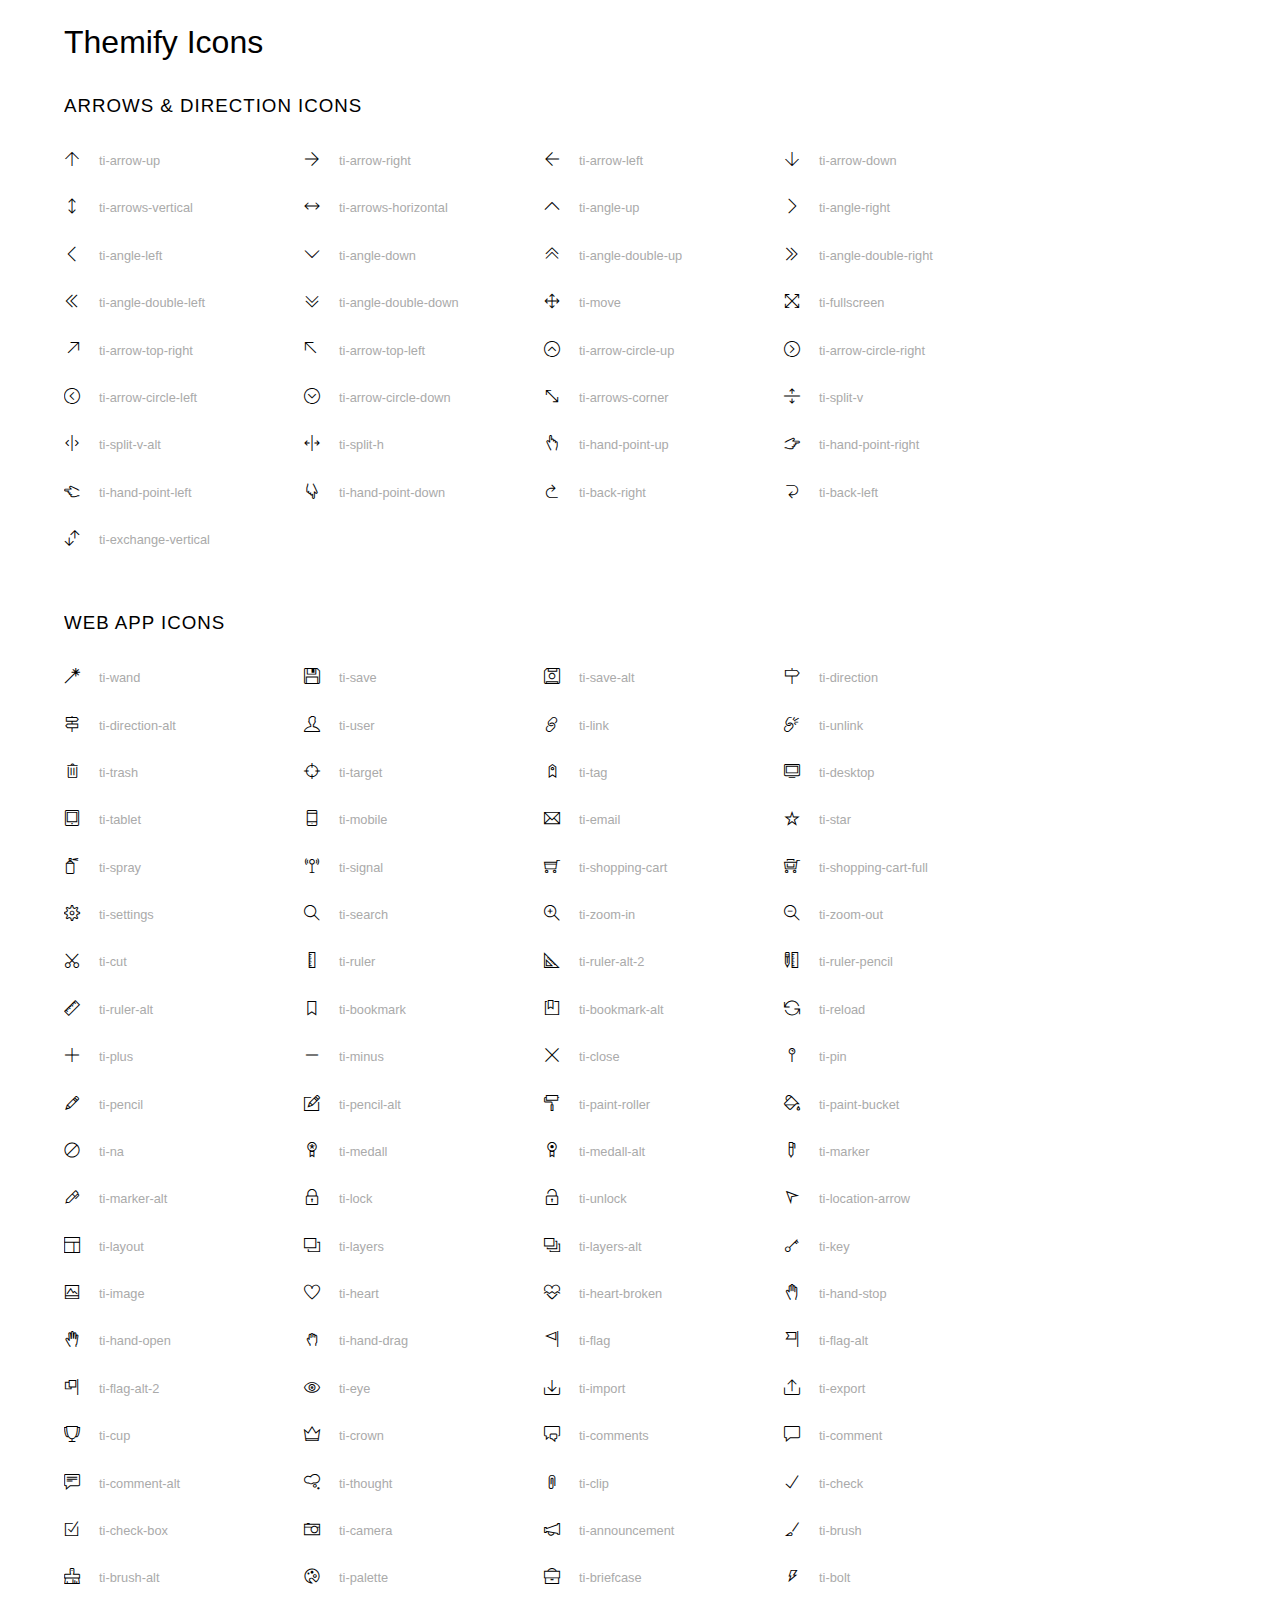
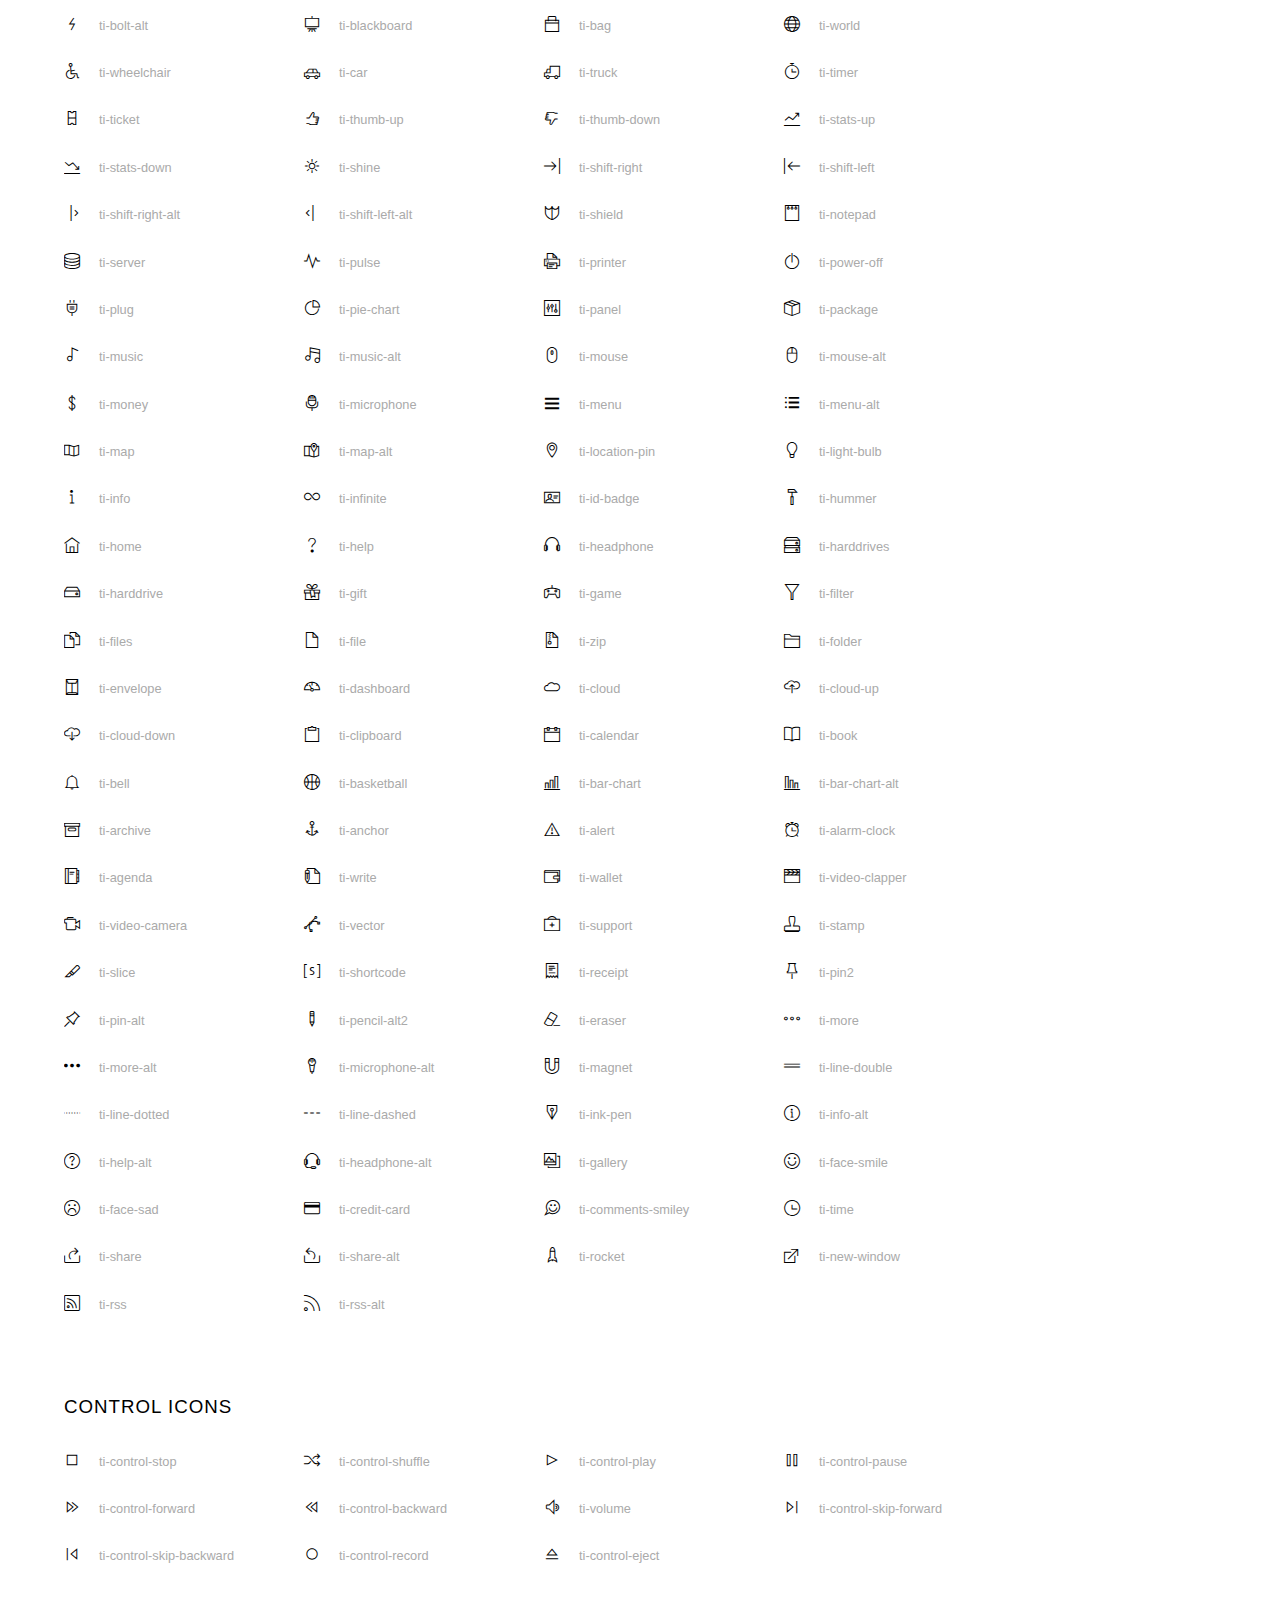
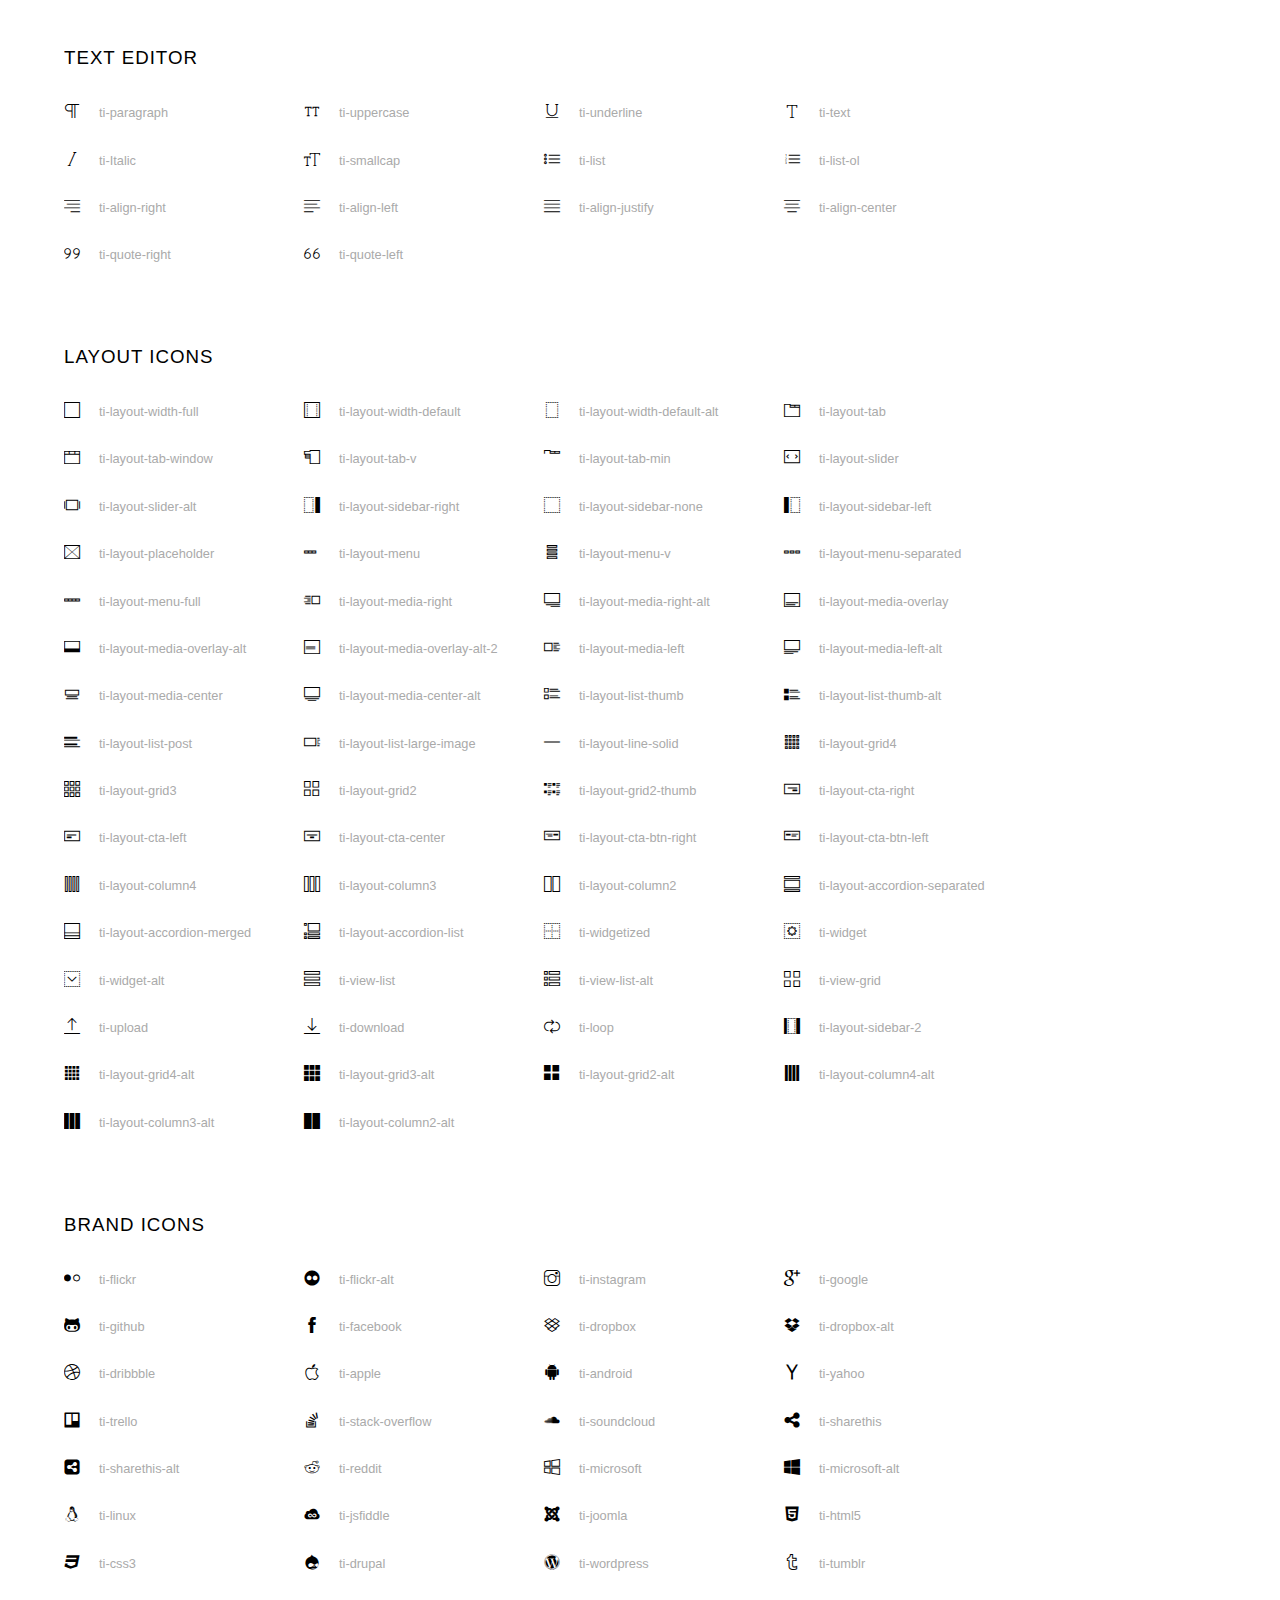
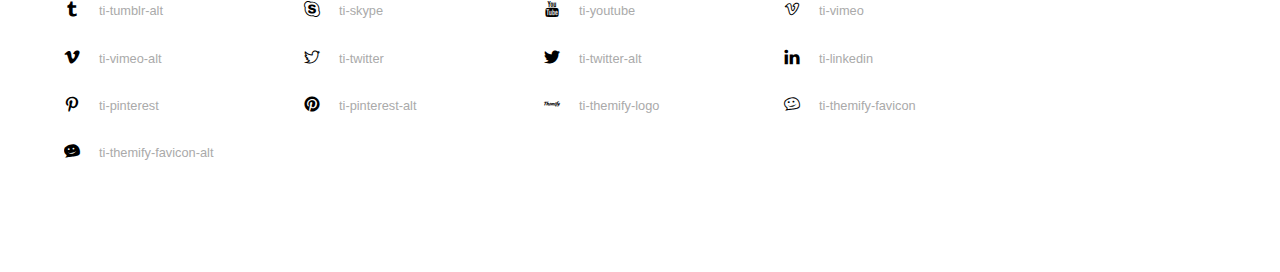
<file: css/icon_fonts/demo_icon_set_4.html>
<!doctype html>
<html>
<head>
	<meta charset="utf-8">
	<title>Themify Icon Font</title>
	<meta name="viewport" content="width=device-width">
	<link rel="stylesheet" href="css/icon_set_4.css">
	<style>
	body {
	font: normal 1em/1.5em Arial, Helvetica, sans-serif;
	max-width: 90%;
	margin: 30px auto 0;
	}
	h1, h3 {
		font-weight: normal;
	}
	h3 {
		font-size: 1.4;
		text-transform: uppercase;
		letter-spacing: 1px;
	}

	.icon-section {
		margin: 0 0 3em;
		clear: both;
		overflow: hidden;
	}
	.icon-container {
		width: 240px; 
		padding: .7em 0;
		float: left; 
		position: relative;
		text-align: left;
	}
	.icon-container [class^="ti-"], 
	.icon-container [class*=" ti-"] {
		color: #000;
		position: absolute;
		margin-top: 3px;
		transition: .3s;
	}
	.icon-container:hover [class^="ti-"],
	.icon-container:hover [class*=" ti-"] {
		font-size: 2.2em;
		margin-top: -5px;
	}
	.icon-container:hover .icon-name {
		color: #000;
	}
	.icon-name {
		color: #aaa;
		margin-left: 35px;
		font-size: .8em;
		transition: .3s;
	}
	.icon-container:hover .icon-name {
		margin-left: 45px;
	}
	</style>

	<!--<![endif]-->
</head>
<body>
	<h1>Themify Icons</h1>

	<div class="icon-section">

		<div class="icon-section">
			<h3>Arrows &amp; Direction Icons </h3>

			<div class="icon-container">
				<span class="ti-arrow-up"></span><span class="icon-name"> ti-arrow-up</span>
			</div>
			<div class="icon-container">
				<span class="ti-arrow-right"></span><span class="icon-name"> ti-arrow-right</span>
			</div>
			<div class="icon-container">
				<span class="ti-arrow-left"></span><span class="icon-name"> ti-arrow-left</span>
			</div>
			<div class="icon-container">
				<span class="ti-arrow-down"></span><span class="icon-name"> ti-arrow-down</span>
			</div>
			<div class="icon-container">
				<span class="ti-arrows-vertical"></span><span class="icon-name"> ti-arrows-vertical</span>
			</div>
			<div class="icon-container">
				<span class="ti-arrows-horizontal"></span><span class="icon-name"> ti-arrows-horizontal</span>
			</div>
			<div class="icon-container">
				<span class="ti-angle-up"></span><span class="icon-name"> ti-angle-up</span>
			</div>
			<div class="icon-container">
				<span class="ti-angle-right"></span><span class="icon-name"> ti-angle-right</span>
			</div>
			<div class="icon-container">
				<span class="ti-angle-left"></span><span class="icon-name"> ti-angle-left</span>
			</div>
			<div class="icon-container">
				<span class="ti-angle-down"></span><span class="icon-name"> ti-angle-down</span>
			</div>	
			<div class="icon-container">
				<span class="ti-angle-double-up"></span><span class="icon-name"> ti-angle-double-up</span>
			</div>
			<div class="icon-container">
				<span class="ti-angle-double-right"></span><span class="icon-name"> ti-angle-double-right</span>
			</div>
			<div class="icon-container">
				<span class="ti-angle-double-left"></span><span class="icon-name"> ti-angle-double-left</span>
			</div>
			<div class="icon-container">
				<span class="ti-angle-double-down"></span><span class="icon-name"> ti-angle-double-down</span>
			</div>					
			<div class="icon-container">
				<span class="ti-move"></span><span class="icon-name"> ti-move</span>
			</div>
			<div class="icon-container">
				<span class="ti-fullscreen"></span><span class="icon-name"> ti-fullscreen</span>
			</div>
			<div class="icon-container">
				<span class="ti-arrow-top-right"></span><span class="icon-name"> ti-arrow-top-right</span>
			</div>
			<div class="icon-container">
				<span class="ti-arrow-top-left"></span><span class="icon-name"> ti-arrow-top-left</span>
			</div>
			<div class="icon-container">
				<span class="ti-arrow-circle-up"></span><span class="icon-name"> ti-arrow-circle-up</span>
			</div>
			<div class="icon-container">
				<span class="ti-arrow-circle-right"></span><span class="icon-name"> ti-arrow-circle-right</span>
			</div>
			<div class="icon-container">
				<span class="ti-arrow-circle-left"></span><span class="icon-name"> ti-arrow-circle-left</span>
			</div>
			<div class="icon-container">
				<span class="ti-arrow-circle-down"></span><span class="icon-name"> ti-arrow-circle-down</span>
			</div>
			<div class="icon-container">
				<span class="ti-arrows-corner"></span><span class="icon-name"> ti-arrows-corner</span>
			</div>
			<div class="icon-container">
				<span class="ti-split-v"></span><span class="icon-name"> ti-split-v</span>
			</div>

			<div class="icon-container">
				<span class="ti-split-v-alt"></span><span class="icon-name"> ti-split-v-alt</span>
			</div>
			<div class="icon-container">
				<span class="ti-split-h"></span><span class="icon-name"> ti-split-h</span>
			</div>
			<div class="icon-container">
				<span class="ti-hand-point-up"></span><span class="icon-name"> ti-hand-point-up</span>
			</div>
			<div class="icon-container">
				<span class="ti-hand-point-right"></span><span class="icon-name"> ti-hand-point-right</span>
			</div>
			<div class="icon-container">
				<span class="ti-hand-point-left"></span><span class="icon-name"> ti-hand-point-left</span>
			</div>
			<div class="icon-container">
				<span class="ti-hand-point-down"></span><span class="icon-name"> ti-hand-point-down</span>
			</div>
			<div class="icon-container">
				<span class="ti-back-right"></span><span class="icon-name"> ti-back-right</span>
			</div>
			<div class="icon-container">
				<span class="ti-back-left"></span><span class="icon-name"> ti-back-left</span>
			</div>
			<div class="icon-container">
				<span class="ti-exchange-vertical"></span><span class="icon-name"> ti-exchange-vertical</span>
			</div>

		</div> <!-- Arrows Icons -->



		<h3>Web App Icons</h3>
		
		<div class="icon-section">

			<div class="icon-container">
				<span class="ti-wand"></span><span class="icon-name"> ti-wand</span>
			</div>
			<div class="icon-container">
				<span class="ti-save"></span><span class="icon-name"> ti-save</span>
			</div>
			<div class="icon-container">
				<span class="ti-save-alt"></span><span class="icon-name"> ti-save-alt</span>
			</div>

			<div class="icon-container">
				<span class="ti-direction"></span><span class="icon-name"> ti-direction</span>
			</div>
			<div class="icon-container">
				<span class="ti-direction-alt"></span><span class="icon-name"> ti-direction-alt</span>
			</div>
			<div class="icon-container">
				<span class="ti-user"></span><span class="icon-name"> ti-user</span>
			</div>
			<div class="icon-container">
				<span class="ti-link"></span><span class="icon-name"> ti-link</span>
			</div>
			<div class="icon-container">
				<span class="ti-unlink"></span><span class="icon-name"> ti-unlink</span>
			</div>
			<div class="icon-container">
				<span class="ti-trash"></span><span class="icon-name"> ti-trash</span>
			</div>
			<div class="icon-container">
				<span class="ti-target"></span><span class="icon-name"> ti-target</span>
			</div>
			<div class="icon-container">
				<span class="ti-tag"></span><span class="icon-name"> ti-tag</span>
			</div>
			<div class="icon-container">
				<span class="ti-desktop"></span><span class="icon-name"> ti-desktop</span>
			</div>
			<div class="icon-container">
				<span class="ti-tablet"></span><span class="icon-name"> ti-tablet</span>
			</div>
			<div class="icon-container">
				<span class="ti-mobile"></span><span class="icon-name"> ti-mobile</span>
			</div>
			<div class="icon-container">
				<span class="ti-email"></span><span class="icon-name"> ti-email</span>
			</div>	
			<div class="icon-container">
				<span class="ti-star"></span><span class="icon-name"> ti-star</span>
			</div>
			<div class="icon-container">
				<span class="ti-spray"></span><span class="icon-name"> ti-spray</span>
			</div>
			<div class="icon-container">
				<span class="ti-signal"></span><span class="icon-name"> ti-signal</span>
			</div>
			<div class="icon-container">
				<span class="ti-shopping-cart"></span><span class="icon-name"> ti-shopping-cart</span>
			</div>
			<div class="icon-container">
				<span class="ti-shopping-cart-full"></span><span class="icon-name"> ti-shopping-cart-full</span>
			</div>
			<div class="icon-container">
				<span class="ti-settings"></span><span class="icon-name"> ti-settings</span>
			</div>
			<div class="icon-container">
				<span class="ti-search"></span><span class="icon-name"> ti-search</span>
			</div>
			<div class="icon-container">
				<span class="ti-zoom-in"></span><span class="icon-name"> ti-zoom-in</span>
			</div>
			<div class="icon-container">
				<span class="ti-zoom-out"></span><span class="icon-name"> ti-zoom-out</span>
			</div>
			<div class="icon-container">
				<span class="ti-cut"></span><span class="icon-name"> ti-cut</span>
			</div>
			<div class="icon-container">
				<span class="ti-ruler"></span><span class="icon-name"> ti-ruler</span>
			</div>
			<div class="icon-container">
				<span class="ti-ruler-alt-2"></span><span class="icon-name"> ti-ruler-alt-2</span>
			</div>			
			<div class="icon-container">
				<span class="ti-ruler-pencil"></span><span class="icon-name"> ti-ruler-pencil</span>
			</div>
			<div class="icon-container">
				<span class="ti-ruler-alt"></span><span class="icon-name"> ti-ruler-alt</span>
			</div>
			<div class="icon-container">
				<span class="ti-bookmark"></span><span class="icon-name"> ti-bookmark</span>
			</div>
			<div class="icon-container">
				<span class="ti-bookmark-alt"></span><span class="icon-name"> ti-bookmark-alt</span>
			</div>
			<div class="icon-container">
				<span class="ti-reload"></span><span class="icon-name"> ti-reload</span>
			</div>
			<div class="icon-container">
				<span class="ti-plus"></span><span class="icon-name"> ti-plus</span>
			</div>
			<div class="icon-container">
				<span class="ti-minus"></span><span class="icon-name"> ti-minus</span>
			</div>
			<div class="icon-container">
				<span class="ti-close"></span><span class="icon-name"> ti-close</span>
			</div>			
			<div class="icon-container">
				<span class="ti-pin"></span><span class="icon-name"> ti-pin</span>
			</div>
			<div class="icon-container">
				<span class="ti-pencil"></span><span class="icon-name"> ti-pencil</span>
			</div>
					
		  	<div class="icon-container">
				<span class="ti-pencil-alt"></span><span class="icon-name"> ti-pencil-alt</span>
			</div>
			<div class="icon-container">
				<span class="ti-paint-roller"></span><span class="icon-name"> ti-paint-roller</span>
			</div>
			<div class="icon-container">
				<span class="ti-paint-bucket"></span><span class="icon-name"> ti-paint-bucket</span>
			</div>
			<div class="icon-container">
				<span class="ti-na"></span><span class="icon-name"> ti-na</span>
			</div>
			<div class="icon-container">
				<span class="ti-medall"></span><span class="icon-name"> ti-medall</span>
			</div>
			<div class="icon-container">
				<span class="ti-medall-alt"></span><span class="icon-name"> ti-medall-alt</span>
			</div>
			<div class="icon-container">
				<span class="ti-marker"></span><span class="icon-name"> ti-marker</span>
			</div>
			<div class="icon-container">
				<span class="ti-marker-alt"></span><span class="icon-name"> ti-marker-alt</span>
			</div>

			<div class="icon-container">
				<span class="ti-lock"></span><span class="icon-name"> ti-lock</span>
			</div>
			<div class="icon-container">
				<span class="ti-unlock"></span><span class="icon-name"> ti-unlock</span>
			</div>
			<div class="icon-container">
				<span class="ti-location-arrow"></span><span class="icon-name"> ti-location-arrow</span>
			</div>
			<div class="icon-container">
				<span class="ti-layout"></span><span class="icon-name"> ti-layout</span>
			</div>
			<div class="icon-container">
				<span class="ti-layers"></span><span class="icon-name"> ti-layers</span>
			</div>
			<div class="icon-container">
				<span class="ti-layers-alt"></span><span class="icon-name"> ti-layers-alt</span>
			</div>
			<div class="icon-container">
				<span class="ti-key"></span><span class="icon-name"> ti-key</span>
			</div>
			<div class="icon-container">
				<span class="ti-image"></span><span class="icon-name"> ti-image</span>
			</div>
			<div class="icon-container">
				<span class="ti-heart"></span><span class="icon-name"> ti-heart</span>
			</div>
			<div class="icon-container">
				<span class="ti-heart-broken"></span><span class="icon-name"> ti-heart-broken</span>
			</div>
			<div class="icon-container">
				<span class="ti-hand-stop"></span><span class="icon-name"> ti-hand-stop</span>
			</div>
			<div class="icon-container">
				<span class="ti-hand-open"></span><span class="icon-name"> ti-hand-open</span>
			</div>
			<div class="icon-container">
				<span class="ti-hand-drag"></span><span class="icon-name"> ti-hand-drag</span>
			</div>
			<div class="icon-container">
				<span class="ti-flag"></span><span class="icon-name"> ti-flag</span>
			</div>
			<div class="icon-container">
				<span class="ti-flag-alt"></span><span class="icon-name"> ti-flag-alt</span>
			</div>
			<div class="icon-container">
				<span class="ti-flag-alt-2"></span><span class="icon-name"> ti-flag-alt-2</span>
			</div>
			<div class="icon-container">
				<span class="ti-eye"></span><span class="icon-name"> ti-eye</span>
			</div>
			<div class="icon-container">
				<span class="ti-import"></span><span class="icon-name"> ti-import</span>
			</div>			
			<div class="icon-container">
				<span class="ti-export"></span><span class="icon-name"> ti-export</span>
			</div>
			<div class="icon-container">
				<span class="ti-cup"></span><span class="icon-name"> ti-cup</span>
			</div>
			<div class="icon-container">
				<span class="ti-crown"></span><span class="icon-name"> ti-crown</span>
			</div>
			<div class="icon-container">
				<span class="ti-comments"></span><span class="icon-name"> ti-comments</span>
			</div>
			<div class="icon-container">
				<span class="ti-comment"></span><span class="icon-name"> ti-comment</span>
			</div>
			<div class="icon-container">
				<span class="ti-comment-alt"></span><span class="icon-name"> ti-comment-alt</span>
			</div>
			<div class="icon-container">
				<span class="ti-thought"></span><span class="icon-name"> ti-thought</span>
			</div>			
			<div class="icon-container">
				<span class="ti-clip"></span><span class="icon-name"> ti-clip</span>
			</div>

			<div class="icon-container">
				<span class="ti-check"></span><span class="icon-name"> ti-check</span>
			</div>
			<div class="icon-container">
				<span class="ti-check-box"></span><span class="icon-name"> ti-check-box</span>
			</div>
			<div class="icon-container">
				<span class="ti-camera"></span><span class="icon-name"> ti-camera</span>
			</div>
			<div class="icon-container">
				<span class="ti-announcement"></span><span class="icon-name"> ti-announcement</span>
			</div>
			<div class="icon-container">
				<span class="ti-brush"></span><span class="icon-name"> ti-brush</span>
			</div>
			<div class="icon-container">
				<span class="ti-brush-alt"></span><span class="icon-name"> ti-brush-alt</span>
			</div>
			<div class="icon-container">
				<span class="ti-palette"></span><span class="icon-name"> ti-palette</span>
			</div>			
			<div class="icon-container">
				<span class="ti-briefcase"></span><span class="icon-name"> ti-briefcase</span>
			</div>
			<div class="icon-container">
				<span class="ti-bolt"></span><span class="icon-name"> ti-bolt</span>
			</div>
			<div class="icon-container">
				<span class="ti-bolt-alt"></span><span class="icon-name"> ti-bolt-alt</span>
			</div>
			<div class="icon-container">
				<span class="ti-blackboard"></span><span class="icon-name"> ti-blackboard</span>
			</div>
			<div class="icon-container">
				<span class="ti-bag"></span><span class="icon-name"> ti-bag</span>
			</div>
			<div class="icon-container">
				<span class="ti-world"></span><span class="icon-name"> ti-world</span>
			</div>
			<div class="icon-container">
				<span class="ti-wheelchair"></span><span class="icon-name"> ti-wheelchair</span>
			</div>
			<div class="icon-container">
				<span class="ti-car"></span><span class="icon-name"> ti-car</span>
			</div>
			<div class="icon-container">
				<span class="ti-truck"></span><span class="icon-name"> ti-truck</span>
			</div>
			<div class="icon-container">
				<span class="ti-timer"></span><span class="icon-name"> ti-timer</span>
			</div>
			<div class="icon-container">
				<span class="ti-ticket"></span><span class="icon-name"> ti-ticket</span>
			</div>
			<div class="icon-container">
				<span class="ti-thumb-up"></span><span class="icon-name"> ti-thumb-up</span>
			</div>
			<div class="icon-container">
				<span class="ti-thumb-down"></span><span class="icon-name"> ti-thumb-down</span>
			</div>

			<div class="icon-container">
				<span class="ti-stats-up"></span><span class="icon-name"> ti-stats-up</span>
			</div>
			<div class="icon-container">
				<span class="ti-stats-down"></span><span class="icon-name"> ti-stats-down</span>
			</div>
			<div class="icon-container">
				<span class="ti-shine"></span><span class="icon-name"> ti-shine</span>
			</div>
			<div class="icon-container">
				<span class="ti-shift-right"></span><span class="icon-name"> ti-shift-right</span>
			</div>
			<div class="icon-container">
				<span class="ti-shift-left"></span><span class="icon-name"> ti-shift-left</span>
			</div>

			<div class="icon-container">
				<span class="ti-shift-right-alt"></span><span class="icon-name"> ti-shift-right-alt</span>
			</div>
			<div class="icon-container">
				<span class="ti-shift-left-alt"></span><span class="icon-name"> ti-shift-left-alt</span>
			</div>
			<div class="icon-container">
				<span class="ti-shield"></span><span class="icon-name"> ti-shield</span>
			</div>
			<div class="icon-container">
				<span class="ti-notepad"></span><span class="icon-name"> ti-notepad</span>
			</div>
			<div class="icon-container">
				<span class="ti-server"></span><span class="icon-name"> ti-server</span>
			</div>

			<div class="icon-container">
				<span class="ti-pulse"></span><span class="icon-name"> ti-pulse</span>
			</div>
			<div class="icon-container">
				<span class="ti-printer"></span><span class="icon-name"> ti-printer</span>
			</div>
			<div class="icon-container">
				<span class="ti-power-off"></span><span class="icon-name"> ti-power-off</span>
			</div>
			<div class="icon-container">
				<span class="ti-plug"></span><span class="icon-name"> ti-plug</span>
			</div>
			<div class="icon-container">
				<span class="ti-pie-chart"></span><span class="icon-name"> ti-pie-chart</span>
			</div>

			<div class="icon-container">
				<span class="ti-panel"></span><span class="icon-name"> ti-panel</span>
			</div>
			<div class="icon-container">
				<span class="ti-package"></span><span class="icon-name"> ti-package</span>
			</div>
			<div class="icon-container">
				<span class="ti-music"></span><span class="icon-name"> ti-music</span>
			</div>
			<div class="icon-container">
				<span class="ti-music-alt"></span><span class="icon-name"> ti-music-alt</span>
			</div>
			<div class="icon-container">
				<span class="ti-mouse"></span><span class="icon-name"> ti-mouse</span>
			</div>
			<div class="icon-container">
				<span class="ti-mouse-alt"></span><span class="icon-name"> ti-mouse-alt</span>
			</div>
			<div class="icon-container">
				<span class="ti-money"></span><span class="icon-name"> ti-money</span>
			</div>
			<div class="icon-container">
				<span class="ti-microphone"></span><span class="icon-name"> ti-microphone</span>
			</div>
			<div class="icon-container">
				<span class="ti-menu"></span><span class="icon-name"> ti-menu</span>
			</div>
			<div class="icon-container">
				<span class="ti-menu-alt"></span><span class="icon-name"> ti-menu-alt</span>
			</div>
			<div class="icon-container">
				<span class="ti-map"></span><span class="icon-name"> ti-map</span>
			</div>
			<div class="icon-container">
				<span class="ti-map-alt"></span><span class="icon-name"> ti-map-alt</span>
			</div>

			<div class="icon-container">
				<span class="ti-location-pin"></span><span class="icon-name"> ti-location-pin</span>
			</div>

			<div class="icon-container">
				<span class="ti-light-bulb"></span><span class="icon-name"> ti-light-bulb</span>
			</div>
			<div class="icon-container">
				<span class="ti-info"></span><span class="icon-name"> ti-info</span>
			</div>
			<div class="icon-container">
				<span class="ti-infinite"></span><span class="icon-name"> ti-infinite</span>
			</div>
			<div class="icon-container">
				<span class="ti-id-badge"></span><span class="icon-name"> ti-id-badge</span>
			</div>
			<div class="icon-container">
				<span class="ti-hummer"></span><span class="icon-name"> ti-hummer</span>
			</div>
			<div class="icon-container">
				<span class="ti-home"></span><span class="icon-name"> ti-home</span>
			</div>
			<div class="icon-container">
				<span class="ti-help"></span><span class="icon-name"> ti-help</span>
			</div>
			<div class="icon-container">
				<span class="ti-headphone"></span><span class="icon-name"> ti-headphone</span>
			</div>
			<div class="icon-container">
				<span class="ti-harddrives"></span><span class="icon-name"> ti-harddrives</span>
			</div>
			<div class="icon-container">
				<span class="ti-harddrive"></span><span class="icon-name"> ti-harddrive</span>
			</div>
			<div class="icon-container">
				<span class="ti-gift"></span><span class="icon-name"> ti-gift</span>
			</div>
			<div class="icon-container">
				<span class="ti-game"></span><span class="icon-name"> ti-game</span>
			</div>
			<div class="icon-container">
				<span class="ti-filter"></span><span class="icon-name"> ti-filter</span>
			</div>
			<div class="icon-container">
				<span class="ti-files"></span><span class="icon-name"> ti-files</span>
			</div>
			<div class="icon-container">
				<span class="ti-file"></span><span class="icon-name"> ti-file</span>
			</div>
			<div class="icon-container">
				<span class="ti-zip"></span><span class="icon-name"> ti-zip</span>
			</div>
			<div class="icon-container">
				<span class="ti-folder"></span><span class="icon-name"> ti-folder</span>
			</div>			
			<div class="icon-container">
				<span class="ti-envelope"></span><span class="icon-name"> ti-envelope</span>
			</div>


			<div class="icon-container">
				<span class="ti-dashboard"></span><span class="icon-name"> ti-dashboard</span>
			</div>
			<div class="icon-container">
				<span class="ti-cloud"></span><span class="icon-name"> ti-cloud</span>
			</div>
			<div class="icon-container">
				<span class="ti-cloud-up"></span><span class="icon-name"> ti-cloud-up</span>
			</div>
			<div class="icon-container">
				<span class="ti-cloud-down"></span><span class="icon-name"> ti-cloud-down</span>
			</div>
			<div class="icon-container">
				<span class="ti-clipboard"></span><span class="icon-name"> ti-clipboard</span>
			</div>
			<div class="icon-container">
				<span class="ti-calendar"></span><span class="icon-name"> ti-calendar</span>
			</div>
			<div class="icon-container">
				<span class="ti-book"></span><span class="icon-name"> ti-book</span>
			</div>
			<div class="icon-container">
				<span class="ti-bell"></span><span class="icon-name"> ti-bell</span>
			</div>
			<div class="icon-container">
				<span class="ti-basketball"></span><span class="icon-name"> ti-basketball</span>
			</div>
			<div class="icon-container">
				<span class="ti-bar-chart"></span><span class="icon-name"> ti-bar-chart</span>
			</div>
			<div class="icon-container">
				<span class="ti-bar-chart-alt"></span><span class="icon-name"> ti-bar-chart-alt</span>
			</div>


			<div class="icon-container">
				<span class="ti-archive"></span><span class="icon-name"> ti-archive</span>
			</div>
			<div class="icon-container">
				<span class="ti-anchor"></span><span class="icon-name"> ti-anchor</span>
			</div>

			<div class="icon-container">
				<span class="ti-alert"></span><span class="icon-name"> ti-alert</span>
			</div>
			<div class="icon-container">
				<span class="ti-alarm-clock"></span><span class="icon-name"> ti-alarm-clock</span>
			</div>
			<div class="icon-container">
				<span class="ti-agenda"></span><span class="icon-name"> ti-agenda</span>
			</div>
			<div class="icon-container">
				<span class="ti-write"></span><span class="icon-name"> ti-write</span>
			</div>

			<div class="icon-container">
				<span class="ti-wallet"></span><span class="icon-name"> ti-wallet</span>
			</div>
			<div class="icon-container">
				<span class="ti-video-clapper"></span><span class="icon-name"> ti-video-clapper</span>
			</div>
			<div class="icon-container">
				<span class="ti-video-camera"></span><span class="icon-name"> ti-video-camera</span>
			</div>
			<div class="icon-container">
				<span class="ti-vector"></span><span class="icon-name"> ti-vector</span>
			</div>

			<div class="icon-container">
				<span class="ti-support"></span><span class="icon-name"> ti-support</span>
			</div>
			<div class="icon-container">
				<span class="ti-stamp"></span><span class="icon-name"> ti-stamp</span>
			</div>
			<div class="icon-container">
				<span class="ti-slice"></span><span class="icon-name"> ti-slice</span>
			</div>
			<div class="icon-container">
				<span class="ti-shortcode"></span><span class="icon-name"> ti-shortcode</span>
			</div>
			<div class="icon-container">
				<span class="ti-receipt"></span><span class="icon-name"> ti-receipt</span>
			</div>
			<div class="icon-container">
				<span class="ti-pin2"></span><span class="icon-name"> ti-pin2</span>
			</div>
			<div class="icon-container">
				<span class="ti-pin-alt"></span><span class="icon-name"> ti-pin-alt</span>
			</div>
			<div class="icon-container">
				<span class="ti-pencil-alt2"></span><span class="icon-name"> ti-pencil-alt2</span>
			</div>
			<div class="icon-container">
				<span class="ti-eraser"></span><span class="icon-name"> ti-eraser</span>
			</div>			
			<div class="icon-container">
				<span class="ti-more"></span><span class="icon-name"> ti-more</span>
			</div>
			<div class="icon-container">
				<span class="ti-more-alt"></span><span class="icon-name"> ti-more-alt</span>
			</div>
			<div class="icon-container">
				<span class="ti-microphone-alt"></span><span class="icon-name"> ti-microphone-alt</span>
			</div>
			<div class="icon-container">
				<span class="ti-magnet"></span><span class="icon-name"> ti-magnet</span>
			</div>
			<div class="icon-container">
				<span class="ti-line-double"></span><span class="icon-name"> ti-line-double</span>
			</div>
			<div class="icon-container">
				<span class="ti-line-dotted"></span><span class="icon-name"> ti-line-dotted</span>
			</div>
			<div class="icon-container">
				<span class="ti-line-dashed"></span><span class="icon-name"> ti-line-dashed</span>
			</div>

			<div class="icon-container">
				<span class="ti-ink-pen"></span><span class="icon-name"> ti-ink-pen</span>
			</div>
			<div class="icon-container">
				<span class="ti-info-alt"></span><span class="icon-name"> ti-info-alt</span>
			</div>
			<div class="icon-container">
				<span class="ti-help-alt"></span><span class="icon-name"> ti-help-alt</span>
			</div>
			<div class="icon-container">
				<span class="ti-headphone-alt"></span><span class="icon-name"> ti-headphone-alt</span>
			</div>

			<div class="icon-container">
				<span class="ti-gallery"></span><span class="icon-name"> ti-gallery</span>
			</div>
			<div class="icon-container">
				<span class="ti-face-smile"></span><span class="icon-name"> ti-face-smile</span>
			</div>
			<div class="icon-container">
				<span class="ti-face-sad"></span><span class="icon-name"> ti-face-sad</span>
			</div>
			<div class="icon-container">
				<span class="ti-credit-card"></span><span class="icon-name"> ti-credit-card</span>
			</div>
			<div class="icon-container">
				<span class="ti-comments-smiley"></span><span class="icon-name"> ti-comments-smiley</span>
			</div>
			<div class="icon-container">
				<span class="ti-time"></span><span class="icon-name"> ti-time</span>
			</div>
			<div class="icon-container">
				<span class="ti-share"></span><span class="icon-name"> ti-share</span>
			</div>
			<div class="icon-container">
				<span class="ti-share-alt"></span><span class="icon-name"> ti-share-alt</span>
			</div>
			<div class="icon-container">
				<span class="ti-rocket"></span><span class="icon-name"> ti-rocket</span>
			</div>

			<div class="icon-container">
				<span class="ti-new-window"></span><span class="icon-name"> ti-new-window</span>
			</div>

			<div class="icon-container">
				<span class="ti-rss"></span><span class="icon-name"> ti-rss</span>
			</div>

			<div class="icon-container">
				<span class="ti-rss-alt"></span><span class="icon-name"> ti-rss-alt</span>
			</div>
			
		</div><!-- Web App Icons -->


		<div class="icon-section">
			<h3>Control Icons</h3>
			<div class="icon-container">
				<span class="ti-control-stop"></span><span class="icon-name"> ti-control-stop</span>
			</div>
			<div class="icon-container">
				<span class="ti-control-shuffle"></span><span class="icon-name"> ti-control-shuffle</span>
			</div>
			<div class="icon-container">
				<span class="ti-control-play"></span><span class="icon-name"> ti-control-play</span>
			</div>
			<div class="icon-container">
				<span class="ti-control-pause"></span><span class="icon-name"> ti-control-pause</span>
			</div>
			<div class="icon-container">
				<span class="ti-control-forward"></span><span class="icon-name"> ti-control-forward</span>
			</div>
			<div class="icon-container">
				<span class="ti-control-backward"></span><span class="icon-name"> ti-control-backward</span>
			</div>	
			<div class="icon-container">
				<span class="ti-volume"></span><span class="icon-name"> ti-volume</span>
			</div>
			<div class="icon-container">
				<span class="ti-control-skip-forward"></span><span class="icon-name"> ti-control-skip-forward</span>
			</div>
			<div class="icon-container">
				<span class="ti-control-skip-backward"></span><span class="icon-name"> ti-control-skip-backward</span>
			</div>
			<div class="icon-container">
				<span class="ti-control-record"></span><span class="icon-name"> ti-control-record</span>
			</div>
			<div class="icon-container">
				<span class="ti-control-eject"></span><span class="icon-name"> ti-control-eject</span>
			</div>			
		</div> <!-- Control Icons -->


		<div class="icon-section">
			<h3>Text Editor</h3>

			<div class="icon-container">
				<span class="ti-paragraph"></span><span class="icon-name"> ti-paragraph</span>
			</div>
			<div class="icon-container">
				<span class="ti-uppercase"></span><span class="icon-name"> ti-uppercase</span>
			</div>

			<div class="icon-container">
				<span class="ti-underline"></span><span class="icon-name"> ti-underline</span>
			</div>
			<div class="icon-container">
				<span class="ti-text"></span><span class="icon-name"> ti-text</span>
			</div>
			<div class="icon-container">
				<span class="ti-Italic"></span><span class="icon-name"> ti-Italic</span>
			</div>
			<div class="icon-container">
				<span class="ti-smallcap"></span><span class="icon-name"> ti-smallcap</span>
			</div>
			<div class="icon-container">
				<span class="ti-list"></span><span class="icon-name"> ti-list</span>
			</div>
			<div class="icon-container">
				<span class="ti-list-ol"></span><span class="icon-name"> ti-list-ol</span>
			</div>
			<div class="icon-container">
				<span class="ti-align-right"></span><span class="icon-name"> ti-align-right</span>
			</div>
			<div class="icon-container">
				<span class="ti-align-left"></span><span class="icon-name"> ti-align-left</span>
			</div>
			<div class="icon-container">
				<span class="ti-align-justify"></span><span class="icon-name"> ti-align-justify</span>
			</div>
			<div class="icon-container">
				<span class="ti-align-center"></span><span class="icon-name"> ti-align-center</span>
			</div>
			<div class="icon-container">
				<span class="ti-quote-right"></span><span class="icon-name"> ti-quote-right</span>
			</div>
			<div class="icon-container">
				<span class="ti-quote-left"></span><span class="icon-name"> ti-quote-left</span>
			</div>

		</div> <!-- Text Editor -->



		<div class="icon-section">
			<h3>Layout Icons</h3>
			<div class="icon-container">
				<span class="ti-layout-width-full"></span><span class="icon-name"> ti-layout-width-full</span>
			</div>
			<div class="icon-container">
				<span class="ti-layout-width-default"></span><span class="icon-name"> ti-layout-width-default</span>
			</div>
			<div class="icon-container">
				<span class="ti-layout-width-default-alt"></span><span class="icon-name"> ti-layout-width-default-alt</span>
			</div>
			<div class="icon-container">
				<span class="ti-layout-tab"></span><span class="icon-name"> ti-layout-tab</span>
			</div>
			<div class="icon-container">
				<span class="ti-layout-tab-window"></span><span class="icon-name"> ti-layout-tab-window</span>
			</div>
			<div class="icon-container">
				<span class="ti-layout-tab-v"></span><span class="icon-name"> ti-layout-tab-v</span>
			</div>
			<div class="icon-container">
				<span class="ti-layout-tab-min"></span><span class="icon-name"> ti-layout-tab-min</span>
			</div>
			<div class="icon-container">
				<span class="ti-layout-slider"></span><span class="icon-name"> ti-layout-slider</span>
			</div>
			<div class="icon-container">
				<span class="ti-layout-slider-alt"></span><span class="icon-name"> ti-layout-slider-alt</span>
			</div>
			<div class="icon-container">
				<span class="ti-layout-sidebar-right"></span><span class="icon-name"> ti-layout-sidebar-right</span>
			</div>
			<div class="icon-container">
				<span class="ti-layout-sidebar-none"></span><span class="icon-name"> ti-layout-sidebar-none</span>
			</div>
			<div class="icon-container">
				<span class="ti-layout-sidebar-left"></span><span class="icon-name"> ti-layout-sidebar-left</span>
			</div>
			<div class="icon-container">
				<span class="ti-layout-placeholder"></span><span class="icon-name"> ti-layout-placeholder</span>
			</div>
			<div class="icon-container">
				<span class="ti-layout-menu"></span><span class="icon-name"> ti-layout-menu</span>
			</div>
			<div class="icon-container">
				<span class="ti-layout-menu-v"></span><span class="icon-name"> ti-layout-menu-v</span>
			</div>
			<div class="icon-container">
				<span class="ti-layout-menu-separated"></span><span class="icon-name"> ti-layout-menu-separated</span>
			</div>
			<div class="icon-container">
				<span class="ti-layout-menu-full"></span><span class="icon-name"> ti-layout-menu-full</span>
			</div>
			<div class="icon-container">
				<span class="ti-layout-media-right"></span><span class="icon-name"> ti-layout-media-right</span>
			</div>
			<div class="icon-container">
				<span class="ti-layout-media-right-alt"></span><span class="icon-name"> ti-layout-media-right-alt</span>
			</div>
			<div class="icon-container">
				<span class="ti-layout-media-overlay"></span><span class="icon-name"> ti-layout-media-overlay</span>
			</div>
			<div class="icon-container">
				<span class="ti-layout-media-overlay-alt"></span><span class="icon-name"> ti-layout-media-overlay-alt</span>
			</div>
			<div class="icon-container">
				<span class="ti-layout-media-overlay-alt-2"></span><span class="icon-name"> ti-layout-media-overlay-alt-2</span>
			</div>
			<div class="icon-container">
				<span class="ti-layout-media-left"></span><span class="icon-name"> ti-layout-media-left</span>
			</div>
			<div class="icon-container">
				<span class="ti-layout-media-left-alt"></span><span class="icon-name"> ti-layout-media-left-alt</span>
			</div>
			<div class="icon-container">
				<span class="ti-layout-media-center"></span><span class="icon-name"> ti-layout-media-center</span>
			</div>
			<div class="icon-container">
				<span class="ti-layout-media-center-alt"></span><span class="icon-name"> ti-layout-media-center-alt</span>
			</div>
			<div class="icon-container">
				<span class="ti-layout-list-thumb"></span><span class="icon-name"> ti-layout-list-thumb</span>
			</div>
			<div class="icon-container">
				<span class="ti-layout-list-thumb-alt"></span><span class="icon-name"> ti-layout-list-thumb-alt</span>
			</div>
			<div class="icon-container">
				<span class="ti-layout-list-post"></span><span class="icon-name"> ti-layout-list-post</span>
			</div>
			<div class="icon-container">
				<span class="ti-layout-list-large-image"></span><span class="icon-name"> ti-layout-list-large-image</span>
			</div>
			<div class="icon-container">
				<span class="ti-layout-line-solid"></span><span class="icon-name"> ti-layout-line-solid</span>
			</div>
			<div class="icon-container">
				<span class="ti-layout-grid4"></span><span class="icon-name"> ti-layout-grid4</span>
			</div>
			<div class="icon-container">
				<span class="ti-layout-grid3"></span><span class="icon-name"> ti-layout-grid3</span>
			</div>
			<div class="icon-container">
				<span class="ti-layout-grid2"></span><span class="icon-name"> ti-layout-grid2</span>
			</div>
			<div class="icon-container">
				<span class="ti-layout-grid2-thumb"></span><span class="icon-name"> ti-layout-grid2-thumb</span>
			</div>
			<div class="icon-container">
				<span class="ti-layout-cta-right"></span><span class="icon-name"> ti-layout-cta-right</span>
			</div>
			<div class="icon-container">
				<span class="ti-layout-cta-left"></span><span class="icon-name"> ti-layout-cta-left</span>
			</div>
			<div class="icon-container">
				<span class="ti-layout-cta-center"></span><span class="icon-name"> ti-layout-cta-center</span>
			</div>
			<div class="icon-container">
				<span class="ti-layout-cta-btn-right"></span><span class="icon-name"> ti-layout-cta-btn-right</span>
			</div>
			<div class="icon-container">
				<span class="ti-layout-cta-btn-left"></span><span class="icon-name"> ti-layout-cta-btn-left</span>
			</div>
			<div class="icon-container">
				<span class="ti-layout-column4"></span><span class="icon-name"> ti-layout-column4</span>
			</div>
			<div class="icon-container">
				<span class="ti-layout-column3"></span><span class="icon-name"> ti-layout-column3</span>
			</div>
			<div class="icon-container">
				<span class="ti-layout-column2"></span><span class="icon-name"> ti-layout-column2</span>
			</div>
			<div class="icon-container">
				<span class="ti-layout-accordion-separated"></span><span class="icon-name"> ti-layout-accordion-separated</span>
			</div>
			<div class="icon-container">
				<span class="ti-layout-accordion-merged"></span><span class="icon-name"> ti-layout-accordion-merged</span>
			</div>
			<div class="icon-container">
				<span class="ti-layout-accordion-list"></span><span class="icon-name"> ti-layout-accordion-list</span>
			</div>
			<div class="icon-container">
				<span class="ti-widgetized"></span><span class="icon-name"> ti-widgetized</span>
			</div>
			<div class="icon-container">
				<span class="ti-widget"></span><span class="icon-name"> ti-widget</span>
			</div>
			<div class="icon-container">
				<span class="ti-widget-alt"></span><span class="icon-name"> ti-widget-alt</span>
			</div>
			<div class="icon-container">
				<span class="ti-view-list"></span><span class="icon-name"> ti-view-list</span>
			</div>
			<div class="icon-container">
				<span class="ti-view-list-alt"></span><span class="icon-name"> ti-view-list-alt</span>
			</div>
			<div class="icon-container">
				<span class="ti-view-grid"></span><span class="icon-name"> ti-view-grid</span>
			</div>
			<div class="icon-container">
				<span class="ti-upload"></span><span class="icon-name"> ti-upload</span>
			</div>
			<div class="icon-container">
				<span class="ti-download"></span><span class="icon-name"> ti-download</span>
			</div>	
			<div class="icon-container">
				<span class="ti-loop"></span><span class="icon-name"> ti-loop</span>
			</div>
			<div class="icon-container">
				<span class="ti-layout-sidebar-2"></span><span class="icon-name"> ti-layout-sidebar-2</span>
			</div>
			<div class="icon-container">
				<span class="ti-layout-grid4-alt"></span><span class="icon-name"> ti-layout-grid4-alt</span>
			</div>
			<div class="icon-container">
				<span class="ti-layout-grid3-alt"></span><span class="icon-name"> ti-layout-grid3-alt</span>
			</div>
			<div class="icon-container">
				<span class="ti-layout-grid2-alt"></span><span class="icon-name"> ti-layout-grid2-alt</span>
			</div>
			<div class="icon-container">
				<span class="ti-layout-column4-alt"></span><span class="icon-name"> ti-layout-column4-alt</span>
			</div>
			<div class="icon-container">
				<span class="ti-layout-column3-alt"></span><span class="icon-name"> ti-layout-column3-alt</span>
			</div>
			<div class="icon-container">
				<span class="ti-layout-column2-alt"></span><span class="icon-name"> ti-layout-column2-alt</span>
			</div>		


		</div> <!-- Layout Icons -->


		<div class="icon-section">
			<h3>Brand Icons</h3>

			<div class="icon-container">
				<span class="ti-flickr"></span><span class="icon-name"> ti-flickr</span>
			</div>
			<div class="icon-container">
				<span class="ti-flickr-alt"></span><span class="icon-name"> ti-flickr-alt</span>
			</div>			
			<div class="icon-container">
				<span class="ti-instagram"></span><span class="icon-name"> ti-instagram</span>
			</div>
			<div class="icon-container">
				<span class="ti-google"></span><span class="icon-name"> ti-google</span>
			</div>
			<div class="icon-container">
				<span class="ti-github"></span><span class="icon-name"> ti-github</span>
			</div>

			<div class="icon-container">
				<span class="ti-facebook"></span><span class="icon-name"> ti-facebook</span>
			</div>
			<div class="icon-container">
				<span class="ti-dropbox"></span><span class="icon-name"> ti-dropbox</span>
			</div>
			<div class="icon-container">
				<span class="ti-dropbox-alt"></span><span class="icon-name"> ti-dropbox-alt</span>
			</div>
			<div class="icon-container">
				<span class="ti-dribbble"></span><span class="icon-name"> ti-dribbble</span>
			</div>
			<div class="icon-container">
				<span class="ti-apple"></span><span class="icon-name"> ti-apple</span>
			</div>
			<div class="icon-container">
				<span class="ti-android"></span><span class="icon-name"> ti-android</span>
			</div>
			<div class="icon-container">
				<span class="ti-yahoo"></span><span class="icon-name"> ti-yahoo</span>
			</div>
			<div class="icon-container">
				<span class="ti-trello"></span><span class="icon-name"> ti-trello</span>
			</div>
			<div class="icon-container">
				<span class="ti-stack-overflow"></span><span class="icon-name"> ti-stack-overflow</span>
			</div>
			<div class="icon-container">
				<span class="ti-soundcloud"></span><span class="icon-name"> ti-soundcloud</span>
			</div>
			<div class="icon-container">
				<span class="ti-sharethis"></span><span class="icon-name"> ti-sharethis</span>
			</div>
			<div class="icon-container">
				<span class="ti-sharethis-alt"></span><span class="icon-name"> ti-sharethis-alt</span>
			</div>
			<div class="icon-container">
				<span class="ti-reddit"></span><span class="icon-name"> ti-reddit</span>
			</div>

			<div class="icon-container">
				<span class="ti-microsoft"></span><span class="icon-name"> ti-microsoft</span>
			</div>
			<div class="icon-container">
				<span class="ti-microsoft-alt"></span><span class="icon-name"> ti-microsoft-alt</span>
			</div>
			<div class="icon-container">
				<span class="ti-linux"></span><span class="icon-name"> ti-linux</span>
			</div>
			<div class="icon-container">
				<span class="ti-jsfiddle"></span><span class="icon-name"> ti-jsfiddle</span>
			</div>
			<div class="icon-container">
				<span class="ti-joomla"></span><span class="icon-name"> ti-joomla</span>
			</div>
			<div class="icon-container">
				<span class="ti-html5"></span><span class="icon-name"> ti-html5</span>
			</div>
			<div class="icon-container">
				<span class="ti-css3"></span><span class="icon-name"> ti-css3</span>
			</div>	
			<div class="icon-container">
				<span class="ti-drupal"></span><span class="icon-name"> ti-drupal</span>
			</div>
			<div class="icon-container">
				<span class="ti-wordpress"></span><span class="icon-name"> ti-wordpress</span>
			</div>		
			<div class="icon-container">
				<span class="ti-tumblr"></span><span class="icon-name"> ti-tumblr</span>
			</div>
			<div class="icon-container">
				<span class="ti-tumblr-alt"></span><span class="icon-name"> ti-tumblr-alt</span>
			</div>
			<div class="icon-container">
				<span class="ti-skype"></span><span class="icon-name"> ti-skype</span>
			</div>
			<div class="icon-container">
				<span class="ti-youtube"></span><span class="icon-name"> ti-youtube</span>
			</div>
			<div class="icon-container">
				<span class="ti-vimeo"></span><span class="icon-name"> ti-vimeo</span>
			</div>
			<div class="icon-container">
				<span class="ti-vimeo-alt"></span><span class="icon-name"> ti-vimeo-alt</span>
			</div>			
			<div class="icon-container">
				<span class="ti-twitter"></span><span class="icon-name"> ti-twitter</span>
			</div>
			<div class="icon-container">
				<span class="ti-twitter-alt"></span><span class="icon-name"> ti-twitter-alt</span>
			</div>
			<div class="icon-container">
				<span class="ti-linkedin"></span><span class="icon-name"> ti-linkedin</span>
			</div>
			<div class="icon-container">
				<span class="ti-pinterest"></span><span class="icon-name"> ti-pinterest</span>
			</div>

			<div class="icon-container">
				<span class="ti-pinterest-alt"></span><span class="icon-name"> ti-pinterest-alt</span>
			</div>
			<div class="icon-container">
				<span class="ti-themify-logo"></span><span class="icon-name"> ti-themify-logo</span>
			</div>
			<div class="icon-container">
				<span class="ti-themify-favicon"></span><span class="icon-name"> ti-themify-favicon</span>
			</div>
			<div class="icon-container">
				<span class="ti-themify-favicon-alt"></span><span class="icon-name"> ti-themify-favicon-alt</span>
			</div>

		</div> <!-- brand Icons -->

	</div>

</body>
</html>
</file>
<file: css/style.css>
/*
Theme Name: CONFIGURATOR
Theme URI: http://www.ansonika.com/configurator/
Author: Ansonika
Author URI: http://themeforest.net/user/Ansonika/

[Table of contents] 

1. SITE STRUCTURE and TYPOGRAPHY
- 1.1 Typography
- 1.2 Buttons
- 1.3 Structure

2. CONTENT
- 2.1 Wizard
- 2.2 Success submit

3. COMMON
- 3.1 Input forms
- 3.2 Spacing

/*============================================================================================*/
/* 1.  SITE STRUCTURE and TYPOGRAPHY */
/*============================================================================================*/
/*Google web font family*/
@import url("https://fonts.googleapis.com/css?family=Roboto+Condensed:300,300,400,400i,700,700");
/*-------- Preloader --------*/
#preloader {
  position: fixed;
  top: 0;
  left: 0;
  right: 0;
  width: 100%;
  height: 100%;
  bottom: 0;
  background-color: #fff;
  z-index: 99999999999 !important;
}

[data-loader="circle-side"] {
  position: absolute;
  width: 50px;
  height: 50px;
  top: 50%;
  left: 50%;
  margin-left: -25px;
  margin-top: -25px;
  -webkit-animation: circle infinite 0.95s linear;
  -moz-animation: circle infinite 0.95s linear;
  -o-animation: circle infinite 0.95s linear;
  animation: circle infinite 0.95s linear;
  border: 2px solid #890005;
  border-top-color: rgba(0, 0, 0, 0.2);
  border-right-color: rgba(0, 0, 0, 0.2);
  border-bottom-color: rgba(0, 0, 0, 0.2);
  -webkit-border-radius: 100%;
  -moz-border-radius: 100%;
  -ms-border-radius: 100%;
  border-radius: 100%;
}

#loader_form {
  position: fixed;
  top: 0;
  left: 0;
  right: 0;
  width: 100%;
  height: 100%;
  bottom: 0;
  background-color: #fafafa;
  background-color: rgba(255, 255, 255, 0.6);
  z-index: 99999999999 !important;
  display: none;
}

[data-loader="circle-side-2"] {
  position: absolute;
  width: 50px;
  height: 50px;
  top: 50%;
  left: 50%;
  margin-left: -25px;
  margin-top: -25px;
  -webkit-animation: circle infinite 0.95s linear;
  -moz-animation: circle infinite 0.95s linear;
  -o-animation: circle infinite 0.95s linear;
  animation: circle infinite 0.95s linear;
  border: 2px solid #890005;
  border-top-color: rgba(0, 0, 0, 0.2);
  border-right-color: rgba(0, 0, 0, 0.2);
  border-bottom-color: rgba(0, 0, 0, 0.2);
  -webkit-border-radius: 100%;
  -moz-border-radius: 100%;
  -ms-border-radius: 100%;
  border-radius: 100%;
}

@-webkit-keyframes circle {
  0% {
    -webkit-transform: rotate(0);
    -moz-transform: rotate(0);
    -ms-transform: rotate(0);
    -o-transform: rotate(0);
    transform: rotate(0);
  }
  100% {
    -webkit-transform: rotate(360deg);
    -moz-transform: rotate(360deg);
    -ms-transform: rotate(360deg);
    -o-transform: rotate(360deg);
    transform: rotate(360deg);
  }
}
@-moz-keyframes circle {
  0% {
    -webkit-transform: rotate(0);
    -moz-transform: rotate(0);
    -ms-transform: rotate(0);
    -o-transform: rotate(0);
    transform: rotate(0);
  }
  100% {
    -webkit-transform: rotate(360deg);
    -moz-transform: rotate(360deg);
    -ms-transform: rotate(360deg);
    -o-transform: rotate(360deg);
    transform: rotate(360deg);
  }
}
@-o-keyframes circle {
  0% {
    -webkit-transform: rotate(0);
    -moz-transform: rotate(0);
    -ms-transform: rotate(0);
    -o-transform: rotate(0);
    transform: rotate(0);
  }
  100% {
    -webkit-transform: rotate(360deg);
    -moz-transform: rotate(360deg);
    -ms-transform: rotate(360deg);
    -o-transform: rotate(360deg);
    transform: rotate(360deg);
  }
}
@keyframes circle {
  0% {
    -webkit-transform: rotate(0);
    -moz-transform: rotate(0);
    -ms-transform: rotate(0);
    -o-transform: rotate(0);
    transform: rotate(0);
  }
  100% {
    -webkit-transform: rotate(360deg);
    -moz-transform: rotate(360deg);
    -ms-transform: rotate(360deg);
    -o-transform: rotate(360deg);
    transform: rotate(360deg);
  }
}
/*-------- 1.1 Typography --------*/
/* rem reference
10px = 0.625rem
12px = 0.75rem
14px = 0.875rem
16px = 1rem (base)
18px = 1.125rem
20px = 1.25rem
24px = 1.5rem
30px = 1.875rem
32px = 2rem
*/
html * {
  -webkit-font-smoothing: antialiased;
  -moz-osx-font-smoothing: grayscale;
}

body {
  background: #fff;
  font-size: 15px;
  font-size: 0.9375rem;
  line-height: 1.4;
  font-family: "Roboto Condensed", Arial, sans-serif;
  color: #555;
  padding-bottom: 90px;
}
body#standard_page {
  padding-bottom: 0;
  min-height: inherit;
}

h1,
h2,
h3,
h4,
h5,
h6 {
  color: #333;
}

p {
  margin-bottom: 30px;
}

strong {
  font-weight: 600;
}

hr {
  margin: 30px 0 30px 0;
  border-color: #ededed;
}

.main_title {
  text-align: center;
}
.main_title h2 {
  font-size: 36px;
  font-size: 2.25rem;
  text-transform: uppercase;
  margin-bottom: 0;
}
.main_title p {
  font-size: 21px;
  font-size: 1.3125rem;
  color: #777;
}

.question_title {
  text-align: left;
  margin-bottom: 15px;
}
.question_title h3 {
  font-size: 36px;
  font-size: 2.25rem;
  margin: 45px 0 0 0;
  color: #333;
}
@media (max-width: 575px) {
  .question_title h3 {
    font-size: 24px;
    font-size: 1.5rem;
  }
}
.question_title p {
  font-size: 15px;
  font-size: 0.9375rem;
  color: #777;
  margin-bottom: 0;
}

a.animated_link {
  position: relative;
  text-decoration: none;
}
a.animated_link:before {
  content: "";
  position: absolute;
  width: 100%;
  height: 2px;
  bottom: -5px;
  opacity: 1;
  left: 0;
  background-color: #890005;
  visibility: hidden;
  -webkit-transform: scaleX(0);
  transform: scaleX(0);
  -moz-transition: all 0.3s ease;
  -o-transition: all 0.3s ease;
  -webkit-transition: all 0.3s ease;
  -ms-transition: all 0.3s ease;
  transition: all 0.3s ease;
}
a.animated_link:hover:before {
  visibility: visible;
  -webkit-transform: scaleX(1);
  transform: scaleX(1);
}

a.animated_link.active {
  position: relative;
  text-decoration: none;
  color: #890005;
}
a.animated_link.active:before {
  content: "";
  position: absolute;
  width: 100%;
  height: 2px;
  bottom: -5px;
  opacity: 1;
  left: 0;
  background-color: #0073e5;
  visibility: visible;
  -webkit-transform: scaleX(1);
  transform: scaleX(1);
}

/*General links color*/
a {
  color: #fa5e56;
  text-decoration: none;
  -moz-transition: all 0.3s ease-in-out;
  -o-transition: all 0.3s ease-in-out;
  -webkit-transition: all 0.3s ease-in-out;
  -ms-transition: all 0.3s ease-in-out;
  transition: all 0.3s ease-in-out;
  outline: none;
}
a:hover,
a:focus {
  color: #fa5e56;
  text-decoration: none;
  outline: none;
}

/*-------- 1.2 Buttons --------*/
a.btn_1,
.btn_1 {
  border: none;
  color: #fff;
  background: #fa5e56;
  outline: none;
  cursor: pointer;
  display: inline-block;
  text-decoration: none;
  padding: 7px 20px;
  font-weight: 400;
  text-align: center;
  line-height: 1;
  -moz-transition: all 0.3s ease-in-out;
  -o-transition: all 0.3s ease-in-out;
  -webkit-transition: all 0.3s ease-in-out;
  -ms-transition: all 0.3s ease-in-out;
  transition: all 0.3s ease-in-out;
  -webkit-border-radius: 3px;
  -moz-border-radius: 3px;
  -ms-border-radius: 3px;
  border-radius: 3px;
}
a.btn_1:hover,
.btn_1:hover {
  background: #fa5e56;
  color: #fff;
}

a.btn_2,
.btn_2 {
  border: none;
  background: #ededed;
  outline: none;
  cursor: pointer;
  display: inline-block;
  text-decoration: none;
  padding: 10px 20px;
  color: #222;
  font-weight: 400;
  text-align: center;
  line-height: 1;
  -moz-transition: all 0.3s ease-in-out;
  -o-transition: all 0.3s ease-in-out;
  -webkit-transition: all 0.3s ease-in-out;
  -ms-transition: all 0.3s ease-in-out;
  transition: all 0.3s ease-in-out;
  -webkit-border-radius: 25px;
  -moz-border-radius: 25px;
  -ms-border-radius: 25px;
  border-radius: 25px;
}
a.btn_2:hover,
.btn_2:hover {
  background: #fa5e56;
  color: #fff;
}

a.button_header {
  border: none;
  background: #e14c51;
  outline: none;
  cursor: pointer;
  color: #fff;
  display: inline-block;
  text-decoration: none;
  padding: 7px 10px;
  font-weight: 400;
  text-align: center;
  line-height: 1;
  -moz-transition: all 0.3s ease-in-out;
  -o-transition: all 0.3s ease-in-out;
  -webkit-transition: all 0.3s ease-in-out;
  -ms-transition: all 0.3s ease-in-out;
  transition: all 0.3s ease-in-out;
  -webkit-border-radius: 3px;
  -moz-border-radius: 3px;
  -ms-border-radius: 3px;
  border-radius: 3px;
  position: absolute;
  right: 225px;
  top: 4px;
}
a.button_header:hover {
  background: #e14c51;
  color: #fff;
}
@media (max-width: 767px) {
  a.button_header {
    display: none;
  }
}

/*-------- 1.3 Structure --------*/
/* Header */
header {
  position: relative;
  padding: 15px 0;
  background-color: #f8f8f8;
  border-bottom: 1px solid #d9e1e6;
  border-top: 3px solid #1c5dab;
}

#logo_home h1 {
  margin: 0;
  padding: 0;
}
#logo_home h1 a {
  width: 40px;
  height: 40px;
  display: block;
  background-image: url(../img/logo.png);
  background-repeat: no-repeat;
  background-position: left top;
  background-size: 40px 40px;
  text-indent: -9999px;
}

@media only screen and (min--moz-device-pixel-ratio: 2),
  only screen and (-o-min-device-pixel-ratio: 2 / 1),
  only screen and (-webkit-min-device-pixel-ratio: 2),
  only screen and (min-device-pixel-ratio: 2) {
  #logo_home h1 a {
    background-image: url(../img/logo_2x.png);
    background-size: 40px 40px;
  }
}
#social {
  float: right;
  margin: 2px 60px 0 0;
}
#social ul {
  margin: 0;
  padding: 0 0 0 0;
  text-align: center;
}
#social ul li {
  display: inline-block;
  margin: 0 5px 10px 0;
}
#social ul li a {
  color: #444;
  text-align: center;
  line-height: 35px;
  display: block;
  font-size: 16px;
  width: 25px;
  height: 25px;
  padding: 0;
  -webkit-transition: all 0.2s ease;
  transition: all 0.2s ease;
}
#social ul li a:hover {
  color: #e14c51 !important;
}

main.plain {
  background: #f8f8f8;
}

/* Footer */
footer {
  padding: 30px 0;
  background-color: #fff;
}
footer p {
  margin: 0;
  padding: 0;
  float: right;
}
@media (max-width: 991px) {
  footer p {
    float: none;
    margin-top: 15px;
  }
}
footer ul {
  float: left;
  margin: 0;
  padding: 0;
}
@media (max-width: 991px) {
  footer ul {
    float: none;
  }
}
footer ul li {
  display: inline-block;
  margin-right: 15px;
}
@media (max-width: 991px) {
  footer ul li {
    margin-bottom: 10px;
  }
}
footer ul li:after {
  content: "|";
  font-weight: 300;
  position: relative;
  left: 9px;
  color: #999;
}
footer ul li:last-child {
  margin-right: 0;
}
footer ul li:last-child:after {
  content: "";
}
footer ul li a {
  color: #555;
}
footer ul li a:hover {
  color: #e14c51;
}

/* Footer */
footer {
  border-top: 1px solid #d9e1e6;
  padding: 30px 0;
}
footer p {
  margin: 0;
  padding: 0;
  float: right;
}
@media (max-width: 991px) {
  footer p {
    float: none;
    margin-top: 15px;
  }
}
footer ul {
  float: left;
  margin: 0;
  padding: 0;
}
@media (max-width: 991px) {
  footer ul {
    float: none;
  }
}
footer ul li {
  display: inline-block;
  margin-right: 15px;
}
@media (max-width: 991px) {
  footer ul li {
    margin-bottom: 10px;
  }
}
footer ul li:after {
  content: "|";
  font-weight: 300;
  position: relative;
  left: 9px;
  color: #999;
}
footer ul li:last-child {
  margin-right: 0;
}
footer ul li:last-child:after {
  content: "";
}
footer ul li a {
  color: #555;
}
footer ul li a:hover {
  color: #e14c51;
}

/* Animated Canvas */
.animateme {
  position: fixed;
  top: 0px;
  left: 0px;
  width: 100%;
  height: 100%;
  overflow: hidden;
  z-index: -1;
}

.bg-bubbles {
  position: absolute;
  top: 0;
  left: 0;
  width: 100%;
  height: 100%;
  z-index: 0;
}
.bg-bubbles li {
  position: absolute;
  list-style: none;
  display: block;
  width: 40px;
  height: 40px;
  background-color: #c9e9f6;
  bottom: 60px;
  -webkit-animation: square 25s infinite;
  animation: square 25s infinite;
  -webkit-transition-timing-function: linear;
  transition-timing-function: linear;
  opacity: 0;
}
.bg-bubbles li:nth-child(1) {
  left: 3%;
  border-radius: 50em;
  background: transparent;
  border: 4px solid #c9e9f6;
}
.bg-bubbles li:nth-child(2) {
  left: 6%;
  width: 75px;
  height: 75px;
  -webkit-animation-delay: 2s;
  animation-delay: 2s;
  -webkit-animation-duration: 17s;
  animation-duration: 17s;
}
.bg-bubbles li:nth-child(3) {
  left: 15%;
  width: 175px;
  height: 175px;
  -webkit-animation-delay: 4s;
  animation-delay: 4s;
}
.bg-bubbles li:nth-child(4) {
  left: 40%;
  width: 90px;
  height: 90px;
  -webkit-animation-duration: 22s;
  animation-duration: 22s;
}
.bg-bubbles li:nth-child(5) {
  left: 70%;
  background: transparent;
  border: 4px solid #c9e9f6;
}
.bg-bubbles li:nth-child(6) {
  left: 90%;
  width: 90px;
  height: 90px;
  -webkit-animation-delay: 3s;
  animation-delay: 3s;
  border-radius: 50em;
  background: transparent;
  border: 4px solid #c9e9f6;
}
.bg-bubbles li:nth-child(7) {
  left: 32%;
  width: 60px;
  height: 60px;
  -webkit-animation-delay: 7s;
  animation-delay: 7s;
  background: transparent;
  border: 4px solid #c9e9f6;
}
.bg-bubbles li:nth-child(8) {
  left: 55%;
  width: 50px;
  height: 50px;
  -webkit-animation-delay: 15s;
  animation-delay: 15s;
  -webkit-animation-duration: 40s;
  animation-duration: 40s;
}
.bg-bubbles li:nth-child(9) {
  left: 30%;
  width: 140px;
  height: 140px;
  -webkit-animation-delay: 2s;
  animation-delay: 2s;
  -webkit-animation-duration: 40s;
  animation-duration: 40s;
  border-radius: 50em;
  background: transparent;
  border: 4px solid #c9e9f6;
}
.bg-bubbles li:nth-child(10) {
  left: 90%;
  width: 60px;
  height: 60px;
  -webkit-animation-delay: 11s;
  animation-delay: 11s;
}
.bg-bubbles li:nth-child(11) {
  left: 10%;
  width: 40px;
  height: 40px;
  -webkit-animation-delay: 13s;
  animation-delay: 13s;
  border-radius: 50em;
}
.bg-bubbles li:nth-child(12) {
  left: 55%;
  width: 175px;
  height: 175px;
  -webkit-animation-delay: 7s;
  animation-delay: 7s;
  background: transparent;
  border: 4px solid #c9e9f6;
}
.bg-bubbles li:nth-child(13) {
  left: 65%;
  width: 100px;
  height: 100px;
  -webkit-animation-delay: 8s;
  animation-delay: 8s;
  border-radius: 50em;
}

@-webkit-keyframes square {
  0% {
    -webkit-transform: translateY(0);
    transform: translateY(0);
    opacity: 0;
  }
  50% {
    opacity: 0.8;
  }
  100% {
    -webkit-transform: translateY(-700px) rotate(600deg);
    transform: translateY(-700px) rotate(600deg);
    opacity: 1;
  }
}
@keyframes square {
  0% {
    -webkit-transform: translateY(0);
    transform: translateY(0);
    opacity: 0;
  }
  50% {
    opacity: 0.8;
  }
  100% {
    -webkit-transform: translateY(-700px) rotate(600deg);
    transform: translateY(-700px) rotate(600deg);
    opacity: 0;
  }
}
/*============================================================================================*/
/* 2.  CONTENT */
/*============================================================================================*/
/*-------- 2.1 Wizard --------*/
.item {
  position: relative;
}
.item label {
  -webkit-border-radius: 5px;
  -moz-border-radius: 5px;
  -ms-border-radius: 5px;
  border-radius: 5px;
  display: block;
  background-color: #fff;
  padding: 30px;
  min-height: 150px;
  margin-bottom: 0;
  -webkit-transition: all 0.3s cubic-bezier(0.77, 0, 0.175, 1);
  -moz-transition: all 0.3s cubic-bezier(0.77, 0, 0.175, 1);
  -ms-transition: all 0.3s cubic-bezier(0.77, 0, 0.175, 1);
  -o-transition: all 0.3s cubic-bezier(0.77, 0, 0.175, 1);
  transition: all 0.3s cubic-bezier(0.77, 0, 0.175, 1);
  position: relative;
  border: 1px solid #d9e1e6;
  font-size: 15px;
  font-size: 0.9375rem;
  color: #777;
  cursor: pointer;
}
@media (max-width: 767px) {
  .item label {
    min-height: inherit;
    padding: 20px;
  }
}
.item label strong {
  text-transform: uppercase;
  display: block;
  font-size: 18px;
  font-size: 1.125rem;
  color: #333;
}
.item label:hover {
  -webkit-box-shadow: 0 2px 40px #e0e5f0;
  -moz-box-shadow: 0 2px 40px #e0e5f0;
  box-shadow: 0 2px 40px #e0e5f0;
  -webkit-transform: translateY(-3px);
  -moz-transform: translateY(-3px);
  -ms-transform: translateY(-3px);
  -o-transform: translateY(-3px);
  transform: translateY(-3px);
}
.item label .item_thumb {
  display: block;
  float: right;
  width: auto;
  height: auto;
  overflow: hidden;
  position: relative;
  z-index: 0;
  margin: 0 0 0 25px;
}
@media (max-width: 767px) {
  .item label .item_thumb {
    display: none;
  }
}
.item label .item_thumb img {
  width: 150px;
  height: auto;
}
.item label .item_price {
  display: inline-block;
  color: #e14c51;
  font-weight: bold;
  font-size: 18px;
  font-size: 1.125rem;
}
.item input[type="checkbox"]:not(old),
.item input[type="radio"]:not(old) {
  visibility: hidden;
}
.item input[type="checkbox"]:not(old):checked + label,
.item input[type="radio"]:not(old):checked + label,
.item input[type="checkbox"]:not(old):checked + span + label,
.item input[type="radio"]:not(old):checked + span + label {
  display: block;
  border: 1px solid #acd373;
  -webkit-box-shadow: 0 2px 40px #e0e5f0;
  -moz-box-shadow: 0 2px 40px #e0e5f0;
  box-shadow: 0 2px 40px #e0e5f0;
}
.item input[type="checkbox"]:not(old):checked + label:before,
.item input[type="radio"]:not(old):checked + label:before,
.item input[type="checkbox"]:not(old):checked + span + label:before,
.item input[type="radio"]:not(old):checked + span + label:before {
  font-family: "fontello";
  content: "\e81b";
  position: absolute;
  left: -13px;
  top: 26px;
  font-size: 28px;
  font-size: 1.75rem;
  color: #acd373;
  z-index: 2;
  background-color: #fff;
  width: 28px;
  -webkit-border-radius: 50%;
  -moz-border-radius: 50%;
  -ms-border-radius: 50%;
  border-radius: 50%;
  line-height: 1;
  border: 1px solid #fff;
}
@media (max-width: 767px) {
  .item input[type="checkbox"]:not(old):checked + label:before,
  .item input[type="radio"]:not(old):checked + label:before,
  .item input[type="checkbox"]:not(old):checked + span + label:before,
  .item input[type="radio"]:not(old):checked + span + label:before {
    font-size: 24px;
    font-size: 1.5rem;
    top: 20px;
    left: -10px;
  }
}

.group_items {
  margin-bottom: 30px;
}
.group_items h4 {
  margin-bottom: 0;
}

.checkbox_questions {
  position: relative;
}
.checkbox_questions span.error {
  left: -5px;
  top: -35px;
}
.checkbox_questions .icheckbox_square-grey {
  margin-right: 10px;
}

.box_general {
  -webkit-border-radius: 5px;
  -moz-border-radius: 5px;
  -ms-border-radius: 5px;
  border-radius: 5px;
  display: block;
  background-color: #fff;
  padding: 45px;
  margin-top: 15px;
  border: 1px solid #d9e1e6;
}
@media (max-width: 991px) {
  .box_general {
    padding: 30px;
  }
}

input#website {
  display: none;
}

#wizard_container {
  position: relative;
  min-height: 450px;
}

/* Wizard Buttons*/
button.backward,
button.forward,
button.submit {
  border: none;
  color: #fff;
  padding: 7px 20px;
  text-decoration: none;
  transition: background 0.5s ease;
  -moz-transition: background 0.5s ease;
  -webkit-transition: background 0.5s ease;
  -o-transition: background 0.5s ease;
  display: inline-block;
  cursor: pointer;
  font-weight: 400;
  outline: none;
  min-width: 110px;
  text-align: center;
  background: #fa5e56;
  position: relative;
  font-size: 15px;
  font-size: 0.9375rem;
  -webkit-border-radius: 3px;
  -moz-border-radius: 3px;
  border-radius: 3px;
  line-height: 1;
  padding: 10px 30px 10px 30px;
}
@media (max-width: 767px) {
  button.backward,
  button.forward,
  button.submit {
    text-indent: -99999px;
    min-width: inherit;
    padding: 0 !important;
    text-align: center;
    width: 35px;
    height: 35px;
  }
}

button.backward {
  color: #333;
  background: #e8e8e8;
  padding: 10px 20px 10px 30px;
}

button.forward,
button.submit {
  padding: 10px 30px 10px 20px;
}

button[disabled] {
  display: none;
}

button.backward:before {
  content: "\34";
  font-family: "ElegantIcons";
  position: absolute;
  top: 8px;
  left: 12px;
  font-size: 18px;
  font-size: 1.125rem;
}
@media (max-width: 767px) {
  button.backward:before {
    text-indent: 0px;
    font-size: 32px;
    font-size: 2rem;
    top: 0;
    left: 2px;
  }
}

button.forward:before {
  content: "\35";
  font-family: "ElegantIcons";
  position: absolute;
  top: 8px;
  right: 10px;
  font-size: 18px;
  font-size: 1.125rem;
}
@media (max-width: 767px) {
  button.forward:before {
    text-indent: 0px;
    font-size: 32px;
    font-size: 2rem;
    top: 0;
    right: 3px;
  }
}

button.submit:before {
  content: "\4e";
  font-family: "ElegantIcons";
  position: absolute;
  top: 8px;
  right: 10px;
  font-size: 18px;
  font-size: 1.125rem;
}
@media (max-width: 767px) {
  button.submit:before {
    text-indent: 0px;
    font-size: 26px;
    font-size: 1.625rem;
    top: 5px;
    right: 4px;
  }
}

button.backward:hover,
button.submit:hover,
button.forward:hover {
  background: #e14c51;
  color: #fff;
}

#bottom-wizard {
  padding: 15px 25px 10px 25px;
  position: fixed;
  width: 100%;
  background-color: #f8f8f8;
  left: 0;
  bottom: 0;
  border-top: 1px solid #d9e1e6;
  z-index: 3;
}
@media (max-width: 767px) {
  #bottom-wizard {
    padding: 15px 15px 10px 15px;
  }
}

#price_total {
  line-height: 1;
  float: right;
  margin-top: 5px;
  margin-right: 30px;
}
#price_total h3 {
  display: inline-block;
  margin: 0 5px 0 0;
  font-size: 28px;
  font-size: 1.75rem;
  padding: 0;
  font-weight: normal;
  text-transform: uppercase;
  color: #ccc;
  font-weight: bold;
}
@media (max-width: 767px) {
  #price_total h3 {
    font-size: 18px;
    font-size: 1.125rem;
  }
}
#price_total label {
  font-size: 26px;
  font-size: 1.625rem;
  font-weight: bold;
}
@media (max-width: 767px) {
  #price_total label {
    font-size: 21px;
    font-size: 1.3125rem;
  }
}

a#details_bt {
  float: right;
  margin-right: 15px;
  display: none;
  position: relative;
  z-index: 3;
  top: 7px;
}
@media (max-width: 767px) {
  a#details_bt {
    margin-left: 15px;
    top: -1px;
  }
}
a#details_bt:before {
  content: "\e060";
  font-family: "ElegantIcons";
  font-size: 22px;
  font-size: 1.375rem;
}
a#details_bt.show {
  display: inline-block;
}
a#details_bt:hover div {
  display: inline-block;
}

#order_details {
  position: absolute;
  padding: 30px;
  z-index: 9;
  left: -15px;
  width: auto;
  bottom: 40px;
  background-color: #fff;
  display: none;
  white-space: nowrap;
  -webkit-box-shadow: 0px 0px 30px 0px rgba(0, 0, 0, 0.1);
  -moz-box-shadow: 0px 0px 30px 0px rgba(0, 0, 0, 0.1);
  box-shadow: 0px 0px 30px 0px rgba(0, 0, 0, 0.1);
  -webkit-border-radius: 5px;
  -moz-border-radius: 5px;
  -ms-border-radius: 5px;
  border-radius: 5px;
  color: #555;
}
@media (max-width: 767px) {
  #order_details {
    left: -120px;
  }
}
#order_details h4 {
  font-size: 16px;
  font-size: 1rem;
  font-weight: 600;
}

.box_info {
  -webkit-border-radius: 5px;
  -moz-border-radius: 5px;
  -ms-border-radius: 5px;
  border-radius: 5px;
  padding: 30px 30px 30px 45px;
  position: relative;
  background-color: #fffcd5;
}
.box_info p {
  margin-bottom: 0;
}
.box_info i {
  position: absolute;
  left: 15px;
  top: 15px;
  font-size: 18px;
  font-size: 1.125rem;
}

.ui-widget-content a {
  color: #222222;
}

.ui-widget-header {
  background: #6c3;
}

.ui-widget-header a {
  color: #222222;
}

.ui-progressbar {
  height: 3px;
  width: 100%;
  position: relative;
  top: -1px;
  z-index: 2;
}

.ui-progressbar .ui-progressbar-value {
  height: 100%;
  -webkit-transition: all 0.2s ease;
  transition: all 0.2s ease;
}

/*-------- 2.2 Success submit --------*/
#success {
  position: absolute;
  top: 50%;
  left: 50%;
  width: 300px;
  height: 150px;
  margin-top: -120px;
  margin-left: -195px;
  text-align: center;
  background-color: #fff;
  -webkit-border-radius: 5px;
  -moz-border-radius: 5px;
  -ms-border-radius: 5px;
  border-radius: 5px;
  padding: 45px;
  border: 1px solid #d9e1e6;
  box-sizing: content-box;
}

#success h4 {
  margin: 0;
}

#success h4 span {
  display: block;
  font-size: 24px;
}

@-webkit-keyframes checkmark {
  0% {
    stroke-dashoffset: 50px;
  }
  100% {
    stroke-dashoffset: 0;
  }
}
@-ms-keyframes checkmark {
  0% {
    stroke-dashoffset: 50px;
  }
  100% {
    stroke-dashoffset: 0;
  }
}
@keyframes checkmark {
  0% {
    stroke-dashoffset: 50px;
  }
  100% {
    stroke-dashoffset: 0;
  }
}
@-webkit-keyframes checkmark-circle {
  0% {
    stroke-dashoffset: 240px;
  }
  100% {
    stroke-dashoffset: 480px;
  }
}
@-ms-keyframes checkmark-circle {
  0% {
    stroke-dashoffset: 240px;
  }
  100% {
    stroke-dashoffset: 480px;
  }
}
@keyframes checkmark-circle {
  0% {
    stroke-dashoffset: 240px;
  }
  100% {
    stroke-dashoffset: 480px;
  }
}
.inlinesvg .svg svg {
  display: inline;
}

.icon--order-success svg path {
  -webkit-animation: checkmark 0.25s ease-in-out 0.7s backwards;
  animation: checkmark 0.25s ease-in-out 0.7s backwards;
}

.icon--order-success svg circle {
  -webkit-animation: checkmark-circle 0.6s ease-in-out backwards;
  animation: checkmark-circle 0.6s ease-in-out backwards;
}

/*-------- 2.3 Inner pages --------*/
.hero_in {
  text-align: center;
  height: 275px;
  border-bottom: 1px solid #d9e1e6;
  position: relative;
}
.hero_in.shortcodes {
  background: #edfeff url(../img/shortcodes_bg.svg) no-repeat center bottom;
}
.hero_in div {
  left: 0;
  bottom: 0;
  position: absolute;
  text-align: center;
  width: 100%;
}
.hero_in h1 {
  background-color: #e14c51;
  margin: 0;
  padding: 10px 15px;
  color: #fff;
  font-weight: bold;
  text-transform: uppercase;
  display: inline-block;
  font-size: 28px;
  font-size: 1.75rem;
  line-height: 1;
}

/* Soom effect magnic gallery */
.mfp-zoom-in {
  /* start state */
  /* animate in */
  /* animate out */
}
.mfp-zoom-in .mfp-with-anim {
  opacity: 0;
  transition: all 0.2s ease-in-out;
  transform: scale(0.8);
}
.mfp-zoom-in.mfp-bg {
  opacity: 0;
  transition: all 0.3s ease-out;
}
.mfp-zoom-in.mfp-ready .mfp-with-anim {
  opacity: 1;
  transform: scale(1);
}
.mfp-zoom-in.mfp-ready.mfp-bg {
  opacity: 0.8;
}
.mfp-zoom-in.mfp-removing .mfp-with-anim {
  transform: scale(0.8);
  opacity: 0;
}
.mfp-zoom-in.mfp-removing.mfp-bg {
  opacity: 0;
}

/*============================================================================================*/
/* 3.  COMMON */
/*============================================================================================*/
/*-------- 3.1 Input forms --------*/
.styled-select {
  width: 30%;
  overflow: hidden;
  height: 44px;
  background: #fff url(../img/arrow_down.svg) no-repeat right center;
  border: 1px solid #d9e1e6;
  -webkit-border-radius: 3px;
  -moz-border-radius: 3px;
  -ms-border-radius: 3px;
  border-radius: 3px;
}
.styled-select select {
  background: transparent;
  width: 107%;
  padding: 5px 5px 5px 15px;
  border: 0;
  height: 41px;
  color: #999;
  margin: 0;
  font-weight: 400;
  -moz-appearance: window;
  -webkit-appearance: none;
  cursor: pointer;
  outline: none;
  font-size: 16px;
  font-size: 1rem;
}
.styled-select select:focus {
  color: #555;
  outline: none;
  -webkit-box-shadow: none;
  -moz-box-shadow: none;
  box-shadow: none;
}
.styled-select select::-ms-expand {
  display: none;
}
.styled-select select::-moz-placeholder {
  color: #999;
  opacity: 1;
}
.styled-select select::-webkit-input-placeholder {
  color: #999;
}

input.form-control,
select.form-control,
textarea.form-control {
  background: none;
  background-color: #fff;
  border: 1px solid #d9e1e6;
  -webkit-border-radius: 3px;
  -moz-border-radius: 3px;
  -ms-border-radius: 3px;
  border-radius: 3px;
  -webkit-box-shadow: none;
  -moz-box-shadow: none;
  box-shadow: none;
  color: #999;
  height: 44px;
  font-size: 16px;
  font-size: 1rem;
  font-weight: 400;
  margin-bottom: 25px;
  padding: 6px 10px 6px 15px;
}

input.form-control:focus,
select.form-control:focus,
textarea.form-control:focus {
  border-color: #890005;
  outline: 0;
  -webkit-box-shadow: none;
  -moz-box-shadow: none;
  box-shadow: none;
  color: #555;
  -moz-transition: all 0.3s ease-in-out;
  -o-transition: all 0.3s ease-in-out;
  -webkit-transition: all 0.3s ease-in-out;
  -ms-transition: all 0.3s ease-in-out;
  transition: all 0.3s ease-in-out;
  background-color: #195196;
  background-color: rgba(28, 93, 171, 0.03);
}

span.error {
  font-size: 12px;
  position: absolute;
  -webkit-border-radius: 3px;
  -moz-border-radius: 3px;
  border-radius: 3px;
  top: -20px;
  left: 15px;
  z-index: 2;
  height: 25px;
  line-height: 1;
  background-color: #e34f4f;
  color: #fff;
  font-weight: normal;
  display: inline-block;
  padding: 6px 8px;
}
span.error:after {
  content: "";
  position: absolute;
  border-style: solid;
  border-width: 0 6px 6px 0;
  border-color: transparent #e34f4f;
  display: block;
  width: 0;
  z-index: 1;
  bottom: -6px;
  left: 20%;
}

.form-group {
  position: relative;
  margin-bottom: 25px;
}
.form-group span.error {
  left: -5px;
  top: -35px;
}
.form-group .icheckbox_square-grey {
  margin-right: 10px;
}
.form-group.short {
  margin-bottom: 10px;
}

/*Quantity incrementer input */
.qty-buttons {
  position: relative;
  width: 100%;
  height: 38px;
  display: inline-block;
}

input.qty {
  width: 100%;
}

input.qtyminus,
input.qtyplus {
  position: absolute;
  width: 35px;
  height: 40px;
  border: none;
  outline: none;
  cursor: pointer;
  -webkit-appearance: none;
  -webkit-border-radius: 0;
  -moz-border-radius: 0;
  -ms-border-radius: 0;
  border-radius: 0;
  -webkit-box-shadow: none;
  -moz-box-shadow: none;
  box-shadow: none;
  text-indent: -9999px;
  top: 2px;
}

input.qtyplus {
  background: url(../img/plus.svg) no-repeat center center;
  right: 35px;
}

input.qtyminus {
  background: url(../img/minus.svg) no-repeat center center;
  right: 5px;
}

/*-------- 3.2 Spacing --------*/
.add_bottom_15 {
  margin-bottom: 15px;
}

.add_bottom_30 {
  margin-bottom: 30px;
}

.add_bottom_45 {
  margin-bottom: 45px;
}

.add_bottom_60 {
  margin-bottom: 60px;
}

.add_bottom_75 {
  margin-bottom: 75px;
}

.add_top_10 {
  margin-top: 10px;
}

.add_top_15 {
  margin-top: 15px;
}

.add_top_20 {
  margin-top: 20px;
}

.add_top_30 {
  margin-top: 30px;
}

.add_top_60 {
  margin-top: 60px;
}
@media (max-width: 767px) {
  .add_top_60 {
    margin-top: 30px;
  }
}

.more_padding_left {
  padding-left: 40px;
}
@media (max-width: 767px) {
  .more_padding_left {
    padding-left: 0;
  }
}

.nomargin_top {
  margin-top: 0;
}

.nopadding {
  margin: 0 !important;
  padding: 0 !important;
}

.nomargin {
  margin: 0 !important;
}

.margin_60 {
  padding-top: 60px;
  padding-bottom: 60px;
}

.margin_60_35 {
  padding-top: 60px;
  padding-bottom: 35px;
}
@media (max-width: 575px) {
  .margin_60_35 {
    padding-top: 30px;
    padding-bottom: 5px;
  }
}

.margin_120 {
  padding-top: 120px;
  padding-bottom: 120px;
}
@media (max-width: 991px) {
  .margin_120 {
    padding-bottom: 60px;
    padding-top: 60px;
  }
}
@media (max-width: 575px) {
  .margin_120 {
    padding-top: 30px;
    padding-bottom: 30px;
  }
}

.margin_120_95 {
  padding-top: 120px;
  padding-bottom: 95px;
}
@media (max-width: 991px) {
  .margin_120_95 {
    padding-top: 60px;
    padding-bottom: 35px;
  }
}
@media (max-width: 575px) {
  .margin_120_95 {
    padding-top: 30px;
    padding-bottom: 5px;
  }
}

.margin_120_0 {
  padding-top: 120px;
}
@media (max-width: 991px) {
  .margin_120_0 {
    padding-top: 60px;
  }
}
@media (max-width: 575px) {
  .margin_120_0 {
    padding-top: 30px;
  }
}

.margin_30_95 {
  padding-top: 30px;
  padding-bottom: 95px;
}
@media (max-width: 991px) {
  .margin_30_95 {
    padding-top: 15px;
    padding-bottom: 35px;
  }
}
@media (max-width: 575px) {
  .margin_30_95 {
    padding-top: 5px;
    padding-bottom: 5px;
  }
}

@media (max-width: 991px) {
  .hidden_tablet {
    display: none !important;
  }
}

@media (max-width: 767px) {
  .hidden_mobile {
    display: none !important;
  }
}

/*-------- 3.3 Ribbons css --------*/
.ribbon {
  position: absolute;
  right: -5px;
  top: -5px;
  z-index: 1;
  overflow: hidden;
  width: 75px;
  height: 75px;
  text-align: right;
}
.ribbon span {
  font-size: 12px;
  font-size: 0.75rem;
  font-weight: bold;
  font-style: normal;
  color: #fff;
  text-transform: uppercase;
  text-align: center;
  line-height: 20px;
  -webkit-transform: rotate(45deg);
  -moz-transform: rotate(45deg);
  -ms-transform: rotate(45deg);
  -o-transform: rotate(45deg);
  transform: rotate(45deg);
  width: 100px;
  display: block;
  background: #e14c51;
  -webkit-box-shadow: 0px 3px 10px -5px black;
  -moz-box-shadow: 0px 3px 10px -5px black;
  box-shadow: 0px 3px 10px -5px black;
  text-shadow: 1px 1px 2px rgba(0, 0, 0, 0.25);
  position: absolute;
  top: 19px;
  right: -21px;
}
.ribbon span::before {
  content: "";
  position: absolute;
  left: 0px;
  top: 100%;
  z-index: -1;
  border-left: 3px solid #638908;
  border-right: 3px solid transparent;
  border-bottom: 3px solid transparent;
  border-top: 3px solid #638908;
}
.ribbon span::after {
  content: "";
  position: absolute;
  right: 0px;
  top: 100%;
  z-index: -1;
  border-left: 3px solid transparent;
  border-right: 3px solid #638908;
  border-bottom: 3px solid transparent;
  border-top: 3px solid #638908;
}
</file>
<file: css/menu.css>
/* -------------------------------- 
Main 
-------------------------------- */
.cd-nav-trigger {
  position: absolute;
  display: inline-block;
  top: 15px;
  right: 15px;
  height: 44px;
  width: 44px;
  z-index: 5;
  /* image replacement */
  overflow: hidden;
  text-indent: 100%;
  white-space: nowrap;
}
.cd-nav-trigger .cd-icon {
  /* icon created in CSS */
  position: absolute;
  left: 50%;
  top: 50%;
  bottom: auto;
  right: auto;
  -webkit-transform: translateX(-50%) translateY(-50%);
  -moz-transform: translateX(-50%) translateY(-50%);
  -ms-transform: translateX(-50%) translateY(-50%);
  -o-transform: translateX(-50%) translateY(-50%);
  transform: translateX(-50%) translateY(-50%);
  display: inline-block;
  width: 18px;
  height: 3px;
  background-color: #ffffff;
  z-index: 6;
}
.cd-nav-trigger .cd-icon::before, .cd-nav-trigger .cd-icon:after {
  /* upper and lower lines of the menu icon */
  position: absolute;
  top: 0;
  right: 0;
  width: 100%;
  height: 100%;
  background-color: #ffffff;
  /* Force Hardware Acceleration in WebKit */
  -webkit-transform: translateZ(0);
  -moz-transform: translateZ(0);
  -ms-transform: translateZ(0);
  -o-transform: translateZ(0);
  transform: translateZ(0);
  -webkit-backface-visibility: hidden;
  -moz-backface-visibility: hidden;
  -ms-backface-visibility: hidden;
  -o-backface-visibility: hidden;
  backface-visibility: hidden;
  /* apply transition to transform property */
  -moz-transform: 0.3s;
  -ms-transform: 0.3s;
  -o-transform: 0.3s;
  -webkit-transform: 0.3s;
  -webkit-box-sizing: border-box;
  -moz-box-sizing: border-box;
  box-sizing: border-box;
  content: '';
}
.cd-nav-trigger .cd-icon::before {
  -webkit-transform: rotate(0deg);
  -moz-transform: rotate(0deg);
  -ms-transform: rotate(0deg);
  -o-transform: rotate(0deg);
  transform: rotate(0deg);
  -webkit-transform: translateY(-6px);
  -moz-transform: translateY(-6px);
  -ms-transform: translateY(-6px);
  -o-transform: translateY(-6px);
  transform: translateY(-6px);
  -webkit-box-sizing: border-box;
  -moz-box-sizing: border-box;
  box-sizing: border-box;
  content: '';
}
.cd-nav-trigger .cd-icon::after {
  -webkit-transform: rotate(0deg);
  -moz-transform: rotate(0deg);
  -ms-transform: rotate(0deg);
  -o-transform: rotate(0deg);
  transform: rotate(0deg);
  -webkit-transform: translateY(6px);
  -moz-transform: translateY(6px);
  -ms-transform: translateY(6px);
  -o-transform: translateY(6px);
  transform: translateY(6px);
  -webkit-box-sizing: border-box;
  -moz-box-sizing: border-box;
  box-sizing: border-box;
  content: '';
}
.cd-nav-trigger::before, .cd-nav-trigger::after {
  /* 2 rounded colored backgrounds for the menu icon */
  position: absolute;
  top: 0;
  left: 0;
  -webkit-border-radius: 50%;
  -moz-border-radius: 50%;
  -ms-border-radius: 50%;
  border-radius: 50%;
  height: 100%;
  width: 100%;
  /* Force Hardware Acceleration in WebKit */
  -webkit-transform: translateZ(0);
  -moz-transform: translateZ(0);
  -ms-transform: translateZ(0);
  -o-transform: translateZ(0);
  transform: translateZ(0);
  -webkit-backface-visibility: hidden;
  -moz-backface-visibility: hidden;
  -ms-backface-visibility: hidden;
  -o-backface-visibility: hidden;
  backface-visibility: hidden;
  -webkit-transition-property: -webkit-transform;
  -moz-transition-property: -moz-transform;
  transition-property: transform;
  -webkit-box-sizing: border-box;
  -moz-box-sizing: border-box;
  box-sizing: border-box;
  content: '';
}
.cd-nav-trigger::before {
  background-color: #c1272d;
  -webkit-transform: scale(1);
  -moz-transform: scale(1);
  -ms-transform: scale(1);
  -o-transform: scale(1);
  transform: scale(1);
  -moz-transition-duration: 0.3s;
  -ms-transition-duration: 0.3s;
  -o-transition-duration: 0.3s;
  -webkit-transition-duration: 0.3s;
  -moz-transition-delay: 0.4s;
  -ms-transition-delay: 0.4s;
  -o-transition-delay: 0.4s;
  -webkit-transition-delay: 0.4s;
  -webkit-box-sizing: border-box;
  -moz-box-sizing: border-box;
  box-sizing: border-box;
  content: '';
}
.cd-nav-trigger::after {
  background-color: #c1272d;
  -webkit-transform: scale(0);
  -moz-transform: scale(0);
  -ms-transform: scale(0);
  -o-transform: scale(0);
  transform: scale(0);
  -webkit-transform: scale(0);
  -moz-transform: scale(0);
  -ms-transform: scale(0);
  -o-transform: scale(0);
  transform: scale(0);
  -moz-transition-delay: 0;
  -ms-transition-delay: 0;
  -o-transition-delay: 0;
  -webkit-transition-delay: 0;
  -webkit-box-sizing: border-box;
  -moz-box-sizing: border-box;
  box-sizing: border-box;
  content: '';
}
.cd-nav-trigger.close-nav::before {
  /* user clicks on the .cd-nav-trigger element - 1st rounded background disappears */
  -webkit-transform: scale(0);
  -moz-transform: scale(0);
  -ms-transform: scale(0);
  -o-transform: scale(0);
  transform: scale(0);
  -webkit-box-sizing: border-box;
  -moz-box-sizing: border-box;
  box-sizing: border-box;
}
.cd-nav-trigger.close-nav::after {
  /* user clicks on the .cd-nav-trigger element - 2nd rounded background appears */
  -webkit-transform: scale(1);
  -moz-transform: scale(1);
  -ms-transform: scale(1);
  -o-transform: scale(1);
  transform: scale(1);
  -moz-transition-duration: 0.4s;
  -ms-transition-duration: 0.4s;
  -o-transition-duration: 0.4s;
  -webkit-transition-duration: 0.4s;
  -moz-transition-delay: 0.4s;
  -ms-transition-delay: 0.4s;
  -o-transition-delay: 0.4s;
  -webkit-transition-delay: 0.4s;
  -webkit-box-sizing: border-box;
  -moz-box-sizing: border-box;
  box-sizing: border-box;
  content: '';
}

.cd-nav-trigger.close-nav .cd-icon {
  /* user clicks on the .cd-nav-trigger element - transform the icon */
  background-color: #f2f2f2;
  background-color: rgba(255, 255, 255, 0);
}
.cd-nav-trigger.close-nav .cd-icon::before, .cd-nav-trigger.close-nav .cd-icon::after {
  background-color: white;
  -webkit-box-sizing: border-box;
  -moz-box-sizing: border-box;
  box-sizing: border-box;
  content: '';
}
.cd-nav-trigger.close-nav .cd-icon::before {
  -webkit-transform: translateY(0);
  -moz-transform: translateY(0);
  -ms-transform: translateY(0);
  -o-transform: translateY(0);
  transform: translateY(0);
  -webkit-transform: rotate(45deg);
  -moz-transform: rotate(45deg);
  -ms-transform: rotate(45deg);
  -o-transform: rotate(45deg);
  transform: rotate(45deg);
  -webkit-box-sizing: border-box;
  -moz-box-sizing: border-box;
  box-sizing: border-box;
}
.cd-nav-trigger.close-nav .cd-icon::after {
  -webkit-transform: translateY(0);
  -moz-transform: translateY(0);
  -ms-transform: translateY(0);
  -o-transform: translateY(0);
  transform: translateY(0);
  -webkit-transform: rotate(-45deg);
  -moz-transform: rotate(-45deg);
  -ms-transform: rotate(-45deg);
  -o-transform: rotate(-45deg);
  transform: rotate(-45deg);
  -webkit-box-sizing: border-box;
  -moz-box-sizing: border-box;
  box-sizing: border-box;
  content: '';
}

ul.cd-primary-nav {
  list-style: none;
  padding: 80px 0 0 0;
  margin: 0;
  /* by default it's hidden */
  position: fixed;
  left: 0;
  top: 0;
  height: 100%;
  width: 100%;
  padding: 80px 5%;
  z-index: 4;
  background-color: #fff;
  overflow: auto;
  /* this fixes the buggy scrolling on webkit browsers - mobile devices only - when overflow property is applied */
  -webkit-overflow-scrolling: touch;
  visibility: hidden;
  opacity: 0;
  -webkit-transition: visibility 0s, opacity 0.3s;
  -moz-transition: visibility 0s, opacity 0.3s;
  transition: visibility 0s, opacity 0.3s;
}

.cd-primary-nav li {
  margin: 1em 0;
  text-align: center;
  text-transform: capitalize;
}

.cd-primary-nav a {
  font-size: 18px;
  font-size: 1.125rem;
  -webkit-font-smoothing: antialiased;
  -moz-osx-font-smoothing: grayscale;
  -webkit-transition: color 0.2s;
  -moz-transition: color 0.2s;
  transition: color 0.2s;
  color: #777;
}

.no-touch .cd-primary-nav a:hover {
  color: #c1272d;
}

.cd-primary-nav.fade-in {
  /* navigation visible at the end of the circle animation */
  visibility: visible;
  opacity: 1;
}

@media only screen and (min-width: 768px) {
  .cd-primary-nav li {
    margin: 2em 0;
  }

  .cd-primary-nav a {
    font-size: 21px;
    font-size: 1.3125rem;
  }
}
@media only screen and (min-width: 1170px) {
  .cd-primary-nav li {
    margin: 2.6em 0;
  }

  .cd-primary-nav a {
    font-size: 24px;
    font-size: 1.5rem;
  }
}
.cd-overlay-nav,
.cd-overlay-content {
  /* containers of the 2 main rounded backgrounds - these containers are used to position the rounded bgs behind the menu icon */
  position: fixed;
  top: 18px;
  right: 5%;
  height: 4px;
  width: 4px;
  -webkit-transform: translateX(-20px) translateY(20px);
  -moz-transform: translateX(-20px) translateY(20px);
  -ms-transform: translateX(-20px) translateY(20px);
  -o-transform: translateX(-20px) translateY(20px);
  transform: translateX(-20px) translateY(20px);
}

.cd-overlay-nav span,
.cd-overlay-content span {
  display: inline-block;
  position: absolute;
  border-radius: 50%;
  /* Force Hardware Acceleration in WebKit */
  -webkit-transform: translateZ(0);
  -moz-transform: translateZ(0);
  -ms-transform: translateZ(0);
  -o-transform: translateZ(0);
  transform: translateZ(0);
  -webkit-backface-visibility: hidden;
  backface-visibility: hidden;
  will-change: transform;
  -webkit-transform-origin: 50% 50%;
  -moz-transform-origin: 50% 50%;
  -ms-transform-origin: 50% 50%;
  -o-transform-origin: 50% 50%;
  transform-origin: 50% 50%;
  -webkit-transform: scale(0);
  -moz-transform: scale(0);
  -ms-transform: scale(0);
  -o-transform: scale(0);
  transform: scale(0);
}

.cd-overlay-nav.is-hidden,
.cd-overlay-content.is-hidden {
  /* background fades out at the end of the animation */
  opacity: 0;
  visibility: hidden;
  -webkit-transition: opacity .3s 0s, visibility 0s .3s;
  -moz-transition: opacity .3s 0s, visibility 0s .3s;
  transition: opacity .3s 0s, visibility 0s .3s;
}

.cd-overlay-nav {
  /* main rounded colored bg 1 */
  z-index: 3;
}

.cd-overlay-nav span {
  background-color: #c1272d;
}

.cd-overlay-content {
  /* main rounded colored bg 2 */
  z-index: 4;
}

.cd-overlay-content span {
  background-color: #c1272d;
}
</file>
<file: css/skins/square/grey.css>
/* iCheck plugin Square skin, grey
----------------------------------- */
.icheckbox_square-grey,
.iradio_square-grey {
    display: inline-block;
    *display: inline;
    vertical-align: middle;
    margin: 0;
    padding: 0;
    width: 22px;
    height: 22px;
    background: url(grey.png) no-repeat;
    border: none;
    cursor: pointer;
}

.icheckbox_square-grey {
    background-position: 0 0;
}
    .icheckbox_square-grey.hover {
        background-position: -24px 0;
    }
    .icheckbox_square-grey.checked {
        background-position: -48px 0;
    }
    .icheckbox_square-grey.disabled {
        background-position: -72px 0;
        cursor: default;
    }
    .icheckbox_square-grey.checked.disabled {
        background-position: -96px 0;
    }

.iradio_square-grey {
    background-position: -120px 0;
}
    .iradio_square-grey.hover {
        background-position: -144px 0;
    }
    .iradio_square-grey.checked {
        background-position: -168px 0;
    }
    .iradio_square-grey.disabled {
        background-position: -192px 0;
        cursor: default;
    }
    .iradio_square-grey.checked.disabled {
        background-position: -216px 0;
    }

/* HiDPI support */
@media (-o-min-device-pixel-ratio: 5/4), (-webkit-min-device-pixel-ratio: 1.25), (min-resolution: 120dpi), (min-resolution: 1.25dppx) {
    .icheckbox_square-grey,
    .iradio_square-grey {
        background-image: url(grey@2x.png);
        -webkit-background-size: 240px 24px;
        background-size: 240px 24px;
    }
}
</file>
<file: css/custom.css>
/*============================================================================================*/
/* Your custom styles below */
/*============================================================================================*/
@media (min-width: 1200px) {
  .container {
    max-width: 1440px;
  }
}
.add_top_50 {
  margin-top: 50px;
}

#logo_home h1 a {
  width: auto;
  background-image: url(../images/RITOZ-NEW-LOGO-RED.png);
  background-size: auto 40px;
}

.cd-nav-trigger::before {
  background-color: #c1272d;
}

button.backward,
button.forward,
button.submit {
  background: #fa5e56;
  color: #333;
}
button.backward:hover,
button.submit:hover,
button.forward:hover {
  background: #890005;
  color: #fff;
}

.cd-nav-trigger::after {
  background-color: #fa5e56;
}

.cd-overlay-content span {
  background-color: #fa5e56;
}
header {
  border-top: 3px solid #890005;
}
.item label .item_price {
  color: #890005;
  font-size: 1rem;
}
.item label .item_thumb img {
  width: 220px;
  height: auto;
}
.btn-secondary {
  color: #212529;
  background-color: #fa5e56;
  border-color: #e14c51;
}

/*whatsapp icon*/
.whatsapp-icon i.hs-icon {
  /*line-height: 1.4;*/
  padding-left: 5px;
}
i.fa.fa-whatsapp {
  /*line-height: 1.6;*/
  padding-top: 4px;
  font-size: 2.3rem;
}
.whatsapp-icon {
  position: fixed;
  bottom: 10px;
  left: 10px;
}
.whatsapp-icon {
  width: 2.57143rem;
  height: 2.57143rem;
  display: block;
  background-color: rgba(255, 255, 255, 0.7);
  color: #555;
  border-radius: 50%;
  box-shadow: 0 0 20px 0 rgba(0, 0, 0, 0.15);
  transition: 0.3s ease-out;
  z-index: 11;
}
a.whatsapp-icon {
  font-size: 20px;
}
a.whatsapp-icon:hover,
.whatsapp-icon:focus:hover {
  text-decoration: none;
  color: #fff;
  background-color: #66ab27;
}
a:not([href]):not([tabindex]):focus,
a:not([href]):not([tabindex]):hover {
  color: #fff;
  text-decoration: none;
}
/*sticky image on responsive*/
/* Smartphones and tablet break point rule ----------- */
@media only screen and (min-width: 320px) and (max-width: 991px) {
  /* Styles */
  .col-lg-5.content_sticky.magnific-gallery {
    position: sticky !important;
    top: 0px;
    z-index: 3;
  }
  img#product-preview-img {
    border: solid 3px red;
  }
  .add_top_50 {
    margin-top: 5px;
  }
  .add_top_30 {
    margin-top: 0px;
  }
}
</file>
<file: other/css/menu.css>
/* -------------------------------- 
Primary style
-------------------------------- */
*, *::after, *::before {
  -webkit-box-sizing: border-box;
  -moz-box-sizing: border-box;
  box-sizing: border-box;
}

*::after, *::before {
  content: '';
}

/* -------------------------------- 
Main components 
-------------------------------- */
.cd-nav-trigger {
  position: absolute;
  display: inline-block;
}

.cd-nav-trigger {
  top: 15px;
  right: 20px;
  height: 44px;
  width: 44px;
  z-index: 5;
  /* image replacement */
  overflow: hidden;
  text-indent: 100%;
  white-space: nowrap;
}
@media (max-width: 991px) {
  .cd-nav-trigger {
    top: 10px;
    right: 15px;
  }
}

.cd-nav-trigger .cd-icon {
  /* icon created in CSS */
  position: absolute;
  left: 50%;
  top: 50%;
  bottom: auto;
  right: auto;
  -webkit-transform: translateX(-50%) translateY(-50%);
  -moz-transform: translateX(-50%) translateY(-50%);
  -ms-transform: translateX(-50%) translateY(-50%);
  -o-transform: translateX(-50%) translateY(-50%);
  transform: translateX(-50%) translateY(-50%);
  display: inline-block;
  width: 18px;
  height: 2px;
  background-color: #222;
  z-index: 10;
}

.cd-nav-trigger .cd-icon::before, .cd-nav-trigger .cd-icon:after {
  /* upper and lower lines of the menu icon */
  position: absolute;
  top: 0;
  right: 0;
  width: 100%;
  height: 100%;
  background-color: #222;
  /* Force Hardware Acceleration in WebKit */
  -webkit-transform: translateZ(0);
  -moz-transform: translateZ(0);
  -ms-transform: translateZ(0);
  -o-transform: translateZ(0);
  transform: translateZ(0);
  -webkit-backface-visibility: hidden;
  backface-visibility: hidden;
  /* apply transition to transform property */
  -webkit-transition: -webkit-transform .3s;
  -moz-transition: -moz-transform .3s;
  transition: transform .3s;
}

.cd-nav-trigger .cd-icon::before {
  -webkit-transform: translateY(-6px) rotate(0deg);
  -moz-transform: translateY(-6px) rotate(0deg);
  -ms-transform: translateY(-6px) rotate(0deg);
  -o-transform: translateY(-6px) rotate(0deg);
  transform: translateY(-6px) rotate(0deg);
}

.cd-nav-trigger .cd-icon::after {
  -webkit-transform: translateY(6px) rotate(0deg);
  -moz-transform: translateY(6px) rotate(0deg);
  -ms-transform: translateY(6px) rotate(0deg);
  -o-transform: translateY(6px) rotate(0deg);
  transform: translateY(6px) rotate(0deg);
}

.cd-nav-trigger::before, .cd-nav-trigger::after {
  /* 2 rounded colored backgrounds for the menu icon */
  position: absolute;
  top: 0;
  left: 0;
  border-radius: 50%;
  height: 100%;
  width: 100%;
  /* Force Hardware Acceleration in WebKit */
  -webkit-transform: translateZ(0);
  -moz-transform: translateZ(0);
  -ms-transform: translateZ(0);
  -o-transform: translateZ(0);
  transform: translateZ(0);
  -webkit-backface-visibility: hidden;
  backface-visibility: hidden;
  -webkit-transition-property: -webkit-transform;
  -moz-transition-property: -moz-transform;
  transition-property: transform;
}

.cd-nav-trigger::before {
  background-color: #ededed;
  -webkit-transform: scale(1);
  -moz-transform: scale(1);
  -ms-transform: scale(1);
  -o-transform: scale(1);
  transform: scale(1);
  -webkit-transition-duration: 0.3s;
  -moz-transition-duration: 0.3s;
  transition-duration: 0.3s;
  -webkit-transition-delay: 0.4s;
  -moz-transition-delay: 0.4s;
  transition-delay: 0.4s;
}

.cd-nav-trigger::after {
  background-color: #ededed;
  -webkit-transform: scale(0);
  -moz-transform: scale(0);
  -ms-transform: scale(0);
  -o-transform: scale(0);
  transform: scale(0);
  -webkit-transition-duration: 0s;
  -moz-transition-duration: 0s;
  transition-duration: 0s;
  -webkit-transition-delay: 0s;
  -moz-transition-delay: 0s;
  transition-delay: 0s;
}

.cd-nav-trigger.close-nav::before {
  /* user clicks on the .cd-nav-trigger element - 1st rounded background disappears */
  -webkit-transform: scale(0);
  -moz-transform: scale(0);
  -ms-transform: scale(0);
  -o-transform: scale(0);
  transform: scale(0);
}

.cd-nav-trigger.close-nav::after {
  /* user clicks on the .cd-nav-trigger element - 2nd rounded background appears */
  -webkit-transform: scale(1);
  -moz-transform: scale(1);
  -ms-transform: scale(1);
  -o-transform: scale(1);
  transform: scale(1);
  -webkit-transition-duration: 0.3s;
  -moz-transition-duration: 0.3s;
  transition-duration: 0.3s;
  -webkit-transition-delay: 0.4s;
  -moz-transition-delay: 0.4s;
  transition-delay: 0.4s;
}

.cd-nav-trigger.close-nav .cd-icon {
  /* user clicks on the .cd-nav-trigger element - transform the icon */
  background-color: transparent;
}

.cd-nav-trigger.close-nav .cd-icon::before, .cd-nav-trigger.close-nav .cd-icon::after {
  background-color: #222;
}

.cd-nav-trigger.close-nav .cd-icon::before {
  -webkit-transform: translateY(0) rotate(45deg);
  -moz-transform: translateY(0) rotate(45deg);
  -ms-transform: translateY(0) rotate(45deg);
  -o-transform: translateY(0) rotate(45deg);
  transform: translateY(0) rotate(45deg);
}

.cd-nav-trigger.close-nav .cd-icon::after {
  -webkit-transform: translateY(0) rotate(-45deg);
  -moz-transform: translateY(0) rotate(-45deg);
  -ms-transform: translateY(0) rotate(-45deg);
  -o-transform: translateY(0) rotate(-45deg);
  transform: translateY(0) rotate(-45deg);
}

.cd-primary-nav {
  /* by default it's hidden */
  position: fixed;
  left: 0;
  top: 0;
  height: 100%;
  width: 100%;
  padding: 80px 5%;
  z-index: 3;
  background-color: #fff;
  overflow: auto;
  /* this fixes the buggy scrolling on webkit browsers - mobile devices only - when overflow property is applied */
  -webkit-overflow-scrolling: touch;
  visibility: hidden;
  opacity: 0;
  -webkit-transition: visibility 0s, opacity 0.3s;
  -moz-transition: visibility 0s, opacity 0.3s;
  transition: visibility 0s, opacity 0.3s;
}

ul.cd-primary-nav {
  list-style: none;
  padding: 80px 0 0 0;
  margin: 0;
}

.cd-primary-nav li {
  margin: 1.2em 0;
  text-align: center;
  text-transform: capitalize;
}

.cd-primary-nav a {
  -webkit-font-smoothing: antialiased;
  -moz-osx-font-smoothing: grayscale;
  -webkit-transition: color 0.2s;
  -moz-transition: color 0.2s;
  transition: color 0.2s;
  color: #777;
  font-size: 18px;
}

.no-touch .cd-primary-nav a:hover {
  color: #434bdf;
}

.cd-primary-nav.fade-in {
  /* navigation visible at the end of the circle animation */
  visibility: visible;
  opacity: 1;
}

@media only screen and (min-width: 768px) {
  .cd-primary-nav li {
    margin: 2em 0;
  }

  .cd-primary-nav a {
    font-size: 21px;
  }
}
@media only screen and (min-width: 1170px) {
  .cd-primary-nav li {
    margin: 2.6em 0;
  }

  .cd-primary-nav a {
    font-size: 24px;
  }
}
.cd-overlay-nav, .cd-overlay-content {
  /* containers of the 2 main rounded backgrounds - these containers are used to position the rounded bgs behind the menu icon */
  position: fixed;
  top: 18px;
  right: 5%;
  height: 4px;
  width: 4px;
  -webkit-transform: translateX(-20px) translateY(20px);
  -moz-transform: translateX(-20px) translateY(20px);
  -ms-transform: translateX(-20px) translateY(20px);
  -o-transform: translateX(-20px) translateY(20px);
  transform: translateX(-20px) translateY(20px);
}

.cd-overlay-nav span, .cd-overlay-content span {
  display: inline-block;
  position: absolute;
  border-radius: 50%;
  /* Force Hardware Acceleration in WebKit */
  -webkit-transform: translateZ(0);
  -moz-transform: translateZ(0);
  -ms-transform: translateZ(0);
  -o-transform: translateZ(0);
  transform: translateZ(0);
  -webkit-backface-visibility: hidden;
  backface-visibility: hidden;
  will-change: transform;
  -webkit-transform-origin: 50% 50%;
  -moz-transform-origin: 50% 50%;
  -ms-transform-origin: 50% 50%;
  -o-transform-origin: 50% 50%;
  transform-origin: 50% 50%;
  -webkit-transform: scale(0);
  -moz-transform: scale(0);
  -ms-transform: scale(0);
  -o-transform: scale(0);
  transform: scale(0);
}

.cd-overlay-nav.is-hidden, .cd-overlay-content.is-hidden {
  /* background fades out at the end of the animation */
  opacity: 0;
  visibility: hidden;
  -webkit-transition: opacity .3s 0s, visibility 0s .3s;
  -moz-transition: opacity .3s 0s, visibility 0s .3s;
  transition: opacity .3s 0s, visibility 0s .3s;
}

.cd-overlay-nav {
  /* main rounded colored bg 1 */
  z-index: 2;
}

.cd-overlay-nav span {
  background-color: #fa5e56;
}

.cd-overlay-content {
  /* main rounded colored bg 2 */
  z-index: 4;
}

.cd-overlay-content span {
  background-color: #fa5e56;
}
</file>
<file: other/css/style.css>
/*
Theme Name: Wilio
Theme URI: http://www.ansonika.com/wilio/
Author: Ansonika
Author URI: http://themeforest.net/user/Ansonika/

[Table of contents] 

1. SITE STRUCTURE and TYPOGRAPHY
- 1.1 Typography
- 1.2 Buttons
- 1.3 Structure

2. CONTENT
- 2.1 Wizard
- 2.2 Success submit
- 2.3 Inner pages

3. COMMON
- 3.1 Misc
- 3.2 Spacing

/*============================================================================================*/
/* 1.  SITE STRUCTURE and TYPOGRAPHY */
/*============================================================================================*/
/*-------- 1.1 Typography --------*/
/* rem reference
10px = 0.625rem
12px = 0.75rem
14px = 0.875rem
16px = 1rem (base)
18px = 1.125rem
20px = 1.25rem
24px = 1.5rem
30px = 1.875rem
32px = 2rem
*/
html,
body {
  height: 100%;
}

html * {
  -webkit-font-smoothing: antialiased;
  -moz-osx-font-smoothing: grayscale;
}

body {
  background: white;
  font-size: 0.875rem;
  line-height: 1.4;
  font-family: "Work Sans", Arial, sans-serif;
  color: #555555;
}

h1,
h2,
h3,
h4,
h5,
h6 {
  color: #222222;
}

p {
  margin-bottom: 25px;
}

strong {
  font-weight: 500;
}

label {
  font-weight: 400;
  margin-bottom: 3px;
  color: #222222;
}

hr {
  margin: 30px 0 30px 0;
  border-color: #dddddd;
}

ul, ol {
  list-style: none;
  margin: 0 0 25px 0;
  padding: 0;
}

/*General links color*/
a {
  color: #fa5e56;
  text-decoration: none;
  -moz-transition: all 0.3s ease-in-out;
  -o-transition: all 0.3s ease-in-out;
  -webkit-transition: all 0.3s ease-in-out;
  -ms-transition: all 0.3s ease-in-out;
  transition: all 0.3s ease-in-out;
  outline: none;
}
a:hover, a:focus {
  color: #111;
  text-decoration: none;
  outline: none;
}

a.animated_link {
  position: relative;
  text-decoration: none;
}

a.animated_link {
  position: relative;
  text-decoration: none;
}
a.animated_link:before {
  content: "";
  position: absolute;
  width: 100%;
  height: 1px;
  bottom: -5px;
  opacity: 1;
  left: 0;
  background-color: #fa5e56;
  visibility: hidden;
  -webkit-transform: scaleX(0);
  transform: scaleX(0);
  -moz-transition: all 0.3s ease;
  -o-transition: all 0.3s ease;
  -webkit-transition: all 0.3s ease;
  -ms-transition: all 0.3s ease;
  transition: all 0.3s ease;
}
a.animated_link:hover:before {
  visibility: visible;
  -webkit-transform: scaleX(1);
  transform: scaleX(1);
}

a.animated_link.active {
  position: relative;
  text-decoration: none;
  color: #fa5e56;
}
a.animated_link.active:before {
  content: "";
  position: absolute;
  width: 100%;
  height: 1px;
  bottom: -5px;
  opacity: 1;
  left: 0;
  background-color: #fa5e56;
  visibility: visible;
  -webkit-transform: scaleX(1);
  transform: scaleX(1);
}

/*-------- 1.2 Buttons --------*/
a.btn_1,
.btn_1 {
  border: none;
  color: #fff;
  background: #fa5e56;
  outline: none;
  cursor: pointer;
  display: inline-block;
  text-decoration: none;
  padding: 12px 25px;
  color: #fff;
  font-weight: 600;
  text-align: center;
  line-height: 1;
  -moz-transition: all 0.3s ease-in-out;
  -o-transition: all 0.3s ease-in-out;
  -webkit-transition: all 0.3s ease-in-out;
  -ms-transition: all 0.3s ease-in-out;
  transition: all 0.3s ease-in-out;
  -webkit-border-radius: 3px;
  -moz-border-radius: 3px;
  -ms-border-radius: 3px;
  border-radius: 3px;
  font-size: 14px;
  font-size: 0.875rem;
}
a.btn_1:hover,
.btn_1:hover {
  background-color: #d80075;
}
a.btn_1.full-width,
.btn_1.full-width {
  display: block;
  width: 100%;
  text-align: center;
  margin-bottom: 5px;
}
a.btn_1.small,
.btn_1.small {
  padding: 7px 10px;
  font-size: 13px;
  font-size: 0.8125rem;
}
a.btn_1.medium,
.btn_1.medium {
  font-size: 16px;
  font-size: 1rem;
  padding: 18px 30px;
}
a.btn_1.rounded,
.btn_1.rounded {
  -webkit-border-radius: 25px !important;
  -moz-border-radius: 25px !important;
  -ms-border-radius: 25px !important;
  border-radius: 25px !important;
  -webkit-box-shadow: 0px 0px 30px 0px rgba(0, 0, 0, 0.2);
  -moz-box-shadow: 0px 0px 30px 0px rgba(0, 0, 0, 0.2);
  box-shadow: 0px 0px 30px 0px rgba(0, 0, 0, 0.2);
}

/*-------- 1.3 Structure --------*/
/* Preloader */
#preloader {
  position: fixed;
  top: 0;
  left: 0;
  right: 0;
  width: 100%;
  height: 100%;
  bottom: 0;
  background-color: #fff;
  z-index: 999999;
}

[data-loader="circle-side"] {
  position: absolute;
  width: 50px;
  height: 50px;
  top: 50%;
  left: 50%;
  margin-left: -25px;
  margin-top: -25px;
  -webkit-animation: circle infinite .95s linear;
  -moz-animation: circle infinite .95s linear;
  -o-animation: circle infinite .95s linear;
  animation: circle infinite .95s linear;
  border: 2px solid #333;
  border-top-color: rgba(0, 0, 0, 0.2);
  border-right-color: rgba(0, 0, 0, 0.2);
  border-bottom-color: rgba(0, 0, 0, 0.2);
  border-radius: 100%;
}

#loader_form {
  position: fixed;
  top: 0;
  left: 0;
  right: 0;
  width: 100%;
  height: 100%;
  bottom: 0;
  background-color: #fff;
  background-color: rgba(255, 255, 255, 0.6);
  z-index: 999999;
  display: none;
}

[data-loader="circle-side-2"] {
  position: absolute;
  width: 50px;
  height: 50px;
  top: 50%;
  left: 50%;
  margin-left: -25px;
  margin-top: -25px;
  -webkit-animation: circle infinite .95s linear;
  -moz-animation: circle infinite .95s linear;
  -o-animation: circle infinite .95s linear;
  animation: circle infinite .95s linear;
  border: 2px solid #333;
  border-top-color: rgba(0, 0, 0, 0.2);
  border-right-color: rgba(0, 0, 0, 0.2);
  border-bottom-color: rgba(0, 0, 0, 0.2);
  border-radius: 100%;
}

@-webkit-keyframes circle {
  0% {
    -webkit-transform: rotate(0);
    -ms-transform: rotate(0);
    -o-transform: rotate(0);
    transform: rotate(0);
  }

  100% {
    -webkit-transform: rotate(360deg);
    -ms-transform: rotate(360deg);
    -o-transform: rotate(360deg);
    transform: rotate(360deg);
  }
}

@-moz-keyframes circle {
  0% {
    -webkit-transform: rotate(0);
    -ms-transform: rotate(0);
    -o-transform: rotate(0);
    transform: rotate(0);
  }

  100% {
    -webkit-transform: rotate(360deg);
    -ms-transform: rotate(360deg);
    -o-transform: rotate(360deg);
    transform: rotate(360deg);
  }
}

@-o-keyframes circle {
  0% {
    -webkit-transform: rotate(0);
    -ms-transform: rotate(0);
    -o-transform: rotate(0);
    transform: rotate(0);
  }

  100% {
    -webkit-transform: rotate(360deg);
    -ms-transform: rotate(360deg);
    -o-transform: rotate(360deg);
    transform: rotate(360deg);
  }
}

@keyframes circle {
  0% {
    -webkit-transform: rotate(0);
    -ms-transform: rotate(0);
    -o-transform: rotate(0);
    transform: rotate(0);
  }

  100% {
    -webkit-transform: rotate(360deg);
    -ms-transform: rotate(360deg);
    -o-transform: rotate(360deg);
    transform: rotate(360deg);
  }
}

.row-height {
  height: 100vh;
}
@media (max-width: 991px) {
  .row-height {
    height: auto;
  }
}

.content-left {
  background-color: #fa5e56;
  padding: 0;
}

.content-left-wrapper {
  display: flex;
  justify-content: center;
  align-items: center;
  text-align: center;
  height: 100%;
  min-height: 100%;
  padding: 60px 90px 35px 90px;
  background-color: #fa5e56;
  color: #fff;
  text-align: center;
  position: relative;
  background: transparent;
  background: -webkit-linear-gradient(top, transparent, rgba(0, 0, 0, 0.5));
  background: linear-gradient(to bottom, transparent, rgba(0, 0, 0, 0.5));
}
@media (max-width: 991px) {
  .content-left-wrapper {
    height: auto;
    padding: 95px 30px 35px 30px;
  }
}
@media (max-width: 767px) {
  .content-left-wrapper {
    padding: 95px 15px 35px 15px;
  }
}
@media (max-width: 991px) {
  .content-left-wrapper figure img {
    height: 150px;
  }
}
.content-left-wrapper h2 {
  color: #fff;
  font-size: 32px;
  font-size: 2rem;
  margin: 20px 0 15px 0;
  font-weight: 400;
}
@media (max-width: 767px) {
  .content-left-wrapper h2 {
    font-size: 26px;
    font-size: 1.625rem;
  }
}
.content-left-wrapper p {
  font-size: 15px;
  font-size: 0.9375rem;
  opacity: 0.8;
}
@media (max-width: 767px) {
  .content-left-wrapper p {
    font-size: 14px;
    font-size: 0.875rem;
  }
}
.content-left-wrapper .btn_1 {
  margin: 25px 0 25px 0;
}
@media (max-width: 991px) {
  .content-left-wrapper .btn_1 {
    display: none;
  }
}
.content-left-wrapper .btn_1.mobile_btn {
  display: none;
}
@media (max-width: 767px) {
  .content-left-wrapper .btn_1.mobile_btn {
    margin: 5px 0 30px 0;
    display: inline-block;
  }
}

.content-right {
  padding: 60px;
  height: 100%;
  min-height: 100%;
  overflow-y: scroll;
  display: flex;
  justify-content: center;
  align-items: center;
}
@media (max-width: 991px) {
  .content-right {
    height: auto;
    padding: 30px 15px;
  }
}

a#logo {
  position: absolute;
  left: 20px;
  top: 15px;
  display: block;
  height: 35px;
}
@media (max-width: 991px) {
  a#logo {
    left: 15px;
    top: 10px;
  }
}

#social {
  position: absolute;
  top: 15px;
  right: 20px;
}
@media (max-width: 991px) {
  #social {
    right: 70px;
  }
}
#social ul {
  margin: 0;
  padding: 0;
  text-align: center;
}
#social ul li {
  float: left;
  margin: 0 5px 10px 0;
  list-style: none;
}
#social ul li a {
  color: #fff;
  opacity: 0.6;
  text-align: center;
  line-height: 35px;
  display: block;
  font-size: 16px;
  font-size: 1rem;
  -moz-transition: all 0.3s ease-in-out;
  -o-transition: all 0.3s ease-in-out;
  -webkit-transition: all 0.3s ease-in-out;
  -ms-transition: all 0.3s ease-in-out;
  transition: all 0.3s ease-in-out;
}
#social ul li a:hover {
  opacity: 1;
}

.copy {
  position: absolute;
  bottom: 25px;
  left: 0;
  width: 100%;
  opacity: 0.5;
}
@media (max-width: 991px) {
  .copy {
    display: none;
  }
}

/*============================================================================================*/
/* 2.  CONTENT */
/*============================================================================================*/
/*-------- 2.1 Wizard --------*/
#left_form {
  text-align: center;
}
#left_form h2 {
  font-size: 28px;
  font-size: 1.75rem;
  color: #0686D8;
}
@media (max-width: 767px) {
  #left_form figure img {
    height: 130px;
    width: auto;
  }
}

input#website {
  display: none;
}

#wizard_container {
  width: 400px;
}
@media (max-width: 767px) {
  #wizard_container {
    width: 100%;
  }
}

h3.main_question {
  margin: 0 0 20px 0;
  padding: 0;
  font-weight: 500;
  font-size: 18px;
  font-size: 1.125rem;
}
h3.main_question strong {
  display: block;
  color: #999;
  margin-bottom: 5px;
}

/* Wizard Buttons*/
button.backward,
button.forward,
button.submit {
  border: none;
  color: #fff;
  text-decoration: none;
  transition: background .5s ease;
  -moz-transition: background .5s ease;
  -webkit-transition: background .5s ease;
  -o-transition: background .5s ease;
  display: inline-block;
  cursor: pointer;
  outline: none;
  text-align: center;
  background: #fa5e56;
  position: relative;
  font-size: 14px;
  font-size: 0.875rem;
  font-weight: 600;
  -webkit-border-radius: 3px;
  -moz-border-radius: 3px;
  -ms-border-radius: 3px;
  border-radius: 3px;
  line-height: 1;
  padding: 12px 30px;
}

button.backward {
  color: #777;
  background: #e8e8e8;
}

button[disabled] {
  display: none;
}

button.submit:before {
  content: "\4e";
  font-family: 'ElegantIcons';
  position: absolute;
  top: 8px;
  right: 10px;
  font-size: 18px;
  font-size: 1.125rem;
}

.backward:hover,
.forward:hover {
  background: #d80075;
  color: #fff;
}

#top-wizard {
  padding-bottom: 20px;
}

#middle-wizard {
  min-height: 330px;
}
@media (max-width: 991px) {
  #middle-wizard {
    min-height: inherit;
  }
}

#bottom-wizard {
  border-top: 2px solid #ededed;
  padding-top: 20px;
  text-align: right;
  margin-top: 25px;
}

.ui-widget-content {
  background-color: transparent;
}

.ui-widget-content a {
  color: #222222;
}

.ui-widget-header {
  background: #6C3;
}

.ui-widget-header a {
  color: #222222;
}

.ui-progressbar {
  height: 2px;
  width: 100%;
}

.ui-progressbar .ui-progressbar-value {
  height: 100%;
  -webkit-transition: all 0.2s ease;
  transition: all 0.2s ease;
}

.summary ul {
  margin: 0;
  padding: 0;
}
.summary ul li {
  margin: 0;
  padding: 0;
  border-bottom: 1px solid #ededed;
  position: relative;
  padding-left: 45px;
  margin-bottom: 25px;
}
.summary ul li:last-child {
  margin-bottom: 0;
  border-bottom: none;
}
.summary ul li strong {
  display: block;
  line-height: 26px;
  -webkit-border-radius: 50%;
  -moz-border-radius: 50%;
  -ms-border-radius: 50%;
  border-radius: 50%;
  width: 30px;
  height: 30px;
  position: absolute;
  left: 0;
  top: 0;
  text-align: center;
  border: 2px solid #ddd;
}
.summary ul li h5 {
  padding-top: 6px;
  font-size: 15px;
  font-size: 0.9375rem;
  font-weight: 500;
  color: #0686D8;
}
.summary ul li ul {
  margin: 20px 0 25px 0;
  padding: 0;
}
.summary ul li ul li {
  margin: 0;
  padding: 0;
  border-bottom: 0;
}
.summary label {
  font-weight: 500;
}

/*-------- 2.2 Success submit --------*/
#success {
  position: absolute;
  top: 50%;
  left: 50%;
  width: 300px;
  height: 190px;
  margin-top: -85px;
  margin-left: -150px;
  text-align: center;
}
#success h4 {
  font-weight: 400;
  margin: 20px 0 0 0;
  font-size: 18px;
  font-size: 1.125rem;
}
#success h4 span {
  display: block;
  margin-bottom: 0;
  font-weight: 500;
  font-size: 21px;
  font-size: 1.3125rem;
}

@-webkit-keyframes checkmark {
  0% {
    stroke-dashoffset: 50px;
  }

  100% {
    stroke-dashoffset: 0;
  }
}

@-ms-keyframes checkmark {
  0% {
    stroke-dashoffset: 50px;
  }

  100% {
    stroke-dashoffset: 0;
  }
}

@keyframes checkmark {
  0% {
    stroke-dashoffset: 50px;
  }

  100% {
    stroke-dashoffset: 0;
  }
}

@-webkit-keyframes checkmark-circle {
  0% {
    stroke-dashoffset: 240px;
  }

  100% {
    stroke-dashoffset: 480px;
  }
}

@-ms-keyframes checkmark-circle {
  0% {
    stroke-dashoffset: 240px;
  }

  100% {
    stroke-dashoffset: 480px;
  }
}

@keyframes checkmark-circle {
  0% {
    stroke-dashoffset: 240px;
  }

  100% {
    stroke-dashoffset: 480px;
  }
}

.inlinesvg .svg svg {
  display: inline;
}

.icon--order-success svg path {
  -webkit-animation: checkmark 0.25s ease-in-out 0.7s backwards;
  animation: checkmark 0.25s ease-in-out 0.7s backwards;
}

.icon--order-success svg circle {
  -webkit-animation: checkmark-circle 0.6s ease-in-out backwards;
  animation: checkmark-circle 0.6s ease-in-out backwards;
}

/*-------- 2.3 Inner pages --------*/
header {
  position: relative;
  padding: 15px 0;
  background-color: #fff;
  border-bottom: 1px solid #d9e1e6;
}
header .cd-nav-trigger {
  top: -5px !important;
}
header #social {
  right: 80px;
  top: 0;
}
header #social ul li a {
  color: #333;
}

/* Footer */
footer {
  border-top: 1px solid #ededed;
  padding: 30px 0;
}
footer p {
  margin: 0;
  padding: 0;
  float: right;
}
@media (max-width: 991px) {
  footer p {
    float: none;
  }
}
footer ul {
  float: left;
  margin: 0;
  padding: 0;
}
@media (max-width: 991px) {
  footer ul {
    float: none;
    margin-top: 10px;
  }
}
footer ul li {
  display: inline-block;
  margin-right: 15px;
}
footer ul li:after {
  content: "|";
  font-weight: 300;
  position: relative;
  left: 9px;
  color: #999;
}
footer ul li:last-child {
  margin-right: 0;
}
footer ul li:last-child:after {
  content: "";
}
footer ul li a {
  color: #555;
}
footer ul li a:hover {
  color: #121921;
}

.main_title {
  text-align: center;
}
.main_title h2 {
  margin: 0 0 10px 0;
  padding: 0;
  font-size: 42px;
  font-size: 2.625rem;
  color: #fa5e56;
  text-transform: uppercase;
}
@media (max-width: 767px) {
  .main_title h2 {
    font-size: 32px;
    font-size: 2rem;
  }
}
.main_title h2 em {
  display: block;
  width: 40px;
  height: 4px;
  background-color: #ededed;
  margin: auto;
  -webkit-border-radius: 5px;
  -moz-border-radius: 5px;
  -ms-border-radius: 5px;
  border-radius: 5px;
  margin-bottom: 15px;
}
.main_title p {
  font-size: 18px;
  font-size: 1.125rem;
  padding: 0 10%;
  margin-bottom: 45px;
  color: #777;
}
@media (max-width: 767px) {
  .main_title p {
    font-size: 16px;
    font-size: 1rem;
  }
}

.owl-theme .owl-dots .owl-dot.active span,
.owl-theme .owl-dots .owl-dot:hover span {
  background: #fa5e56 !important;
}

main#general_page {
  background-color: #fff;
}

iframe#map_iframe {
  width: 100%;
  height: 450px;
  border: 0;
}
@media (max-width: 991px) {
  iframe#map_iframe {
    height: 400px;
  }
}

.box_style_2 {
  background-color: #f8f8f8;
  padding: 25px 30px 30px 30px;
  position: relative;
  margin-bottom: 25px;
}
.box_style_2 .form-control {
  background-color: white !important;
}

.box_style_2 hr {
  margin: 10px -30px 20px -30px;
  border: 0;
  border-top: 2px solid #fff;
}

ul.contacts_info {
  list-style: none;
  padding: 0;
  margin: 15px 0 0 0;
}

ul.contacts_info li {
  margin-bottom: 15px;
}

ul.contacts_info li:last-child {
  margin-bottom: 0;
}

.parallax_window_in {
  height: 420px;
  position: relative;
  display: table;
  width: 100%;
}

#sub_content_in {
  display: table-cell;
  padding: 45px 15% 0 15%;
  vertical-align: middle;
  text-align: center;
  background: rgba(0, 0, 0, 0.5);
}
@media (max-width: 767px) {
  #sub_content_in {
    padding: 45px 30px 0 30px;
  }
}
#sub_content_in h1 {
  color: #fff;
  font-weight: 600;
  text-transform: uppercase;
  font-size: 46px;
  font-size: 46px;
  font-size: 2.875rem;
  margin-bottom: 0;
}
@media (max-width: 767px) {
  #sub_content_in h1 {
    font-size: 36px;
    font-size: 2.25rem;
  }
}
#sub_content_in p {
  color: #fff;
  font-size: 24px;
  font-size: 1.5rem;
  font-weight: 300;
}
@media (max-width: 767px) {
  #sub_content_in p {
    font-size: 21px;
    font-size: 1.3125rem;
  }
}

.container_styled_1 {
  background: #f9f9f9;
}

.team-item-img {
  position: relative;
}

.team-item-img .team-item-detail {
  background: none repeat scroll 0 0 rgba(0, 0, 0, 0.8);
  text-align: center;
  color: #fff;
  display: -webkit-flex;
  display: flex;
  height: 100%;
  width: 100%;
  position: absolute;
  top: 0;
  left: 0;
  opacity: 0;
  visibility: hidden;
  overflow: hidden;
  transition: all 0.5s ease-in-out 0s;
  -moz-transition: all 0.5s ease-in-out 0s;
  -webkit-transition: all 0.5s ease-in-out 0s;
  -o-transition: all 0.5s ease-in-out 0s;
}

.team-item:hover .team-item-detail {
  opacity: 1;
  visibility: visible;
}

.team-item-img .team-item-detail .team-item-detail-inner {
  margin: auto;
  padding: 25px;
}

.team-item-detail-inner h4 {
  color: #fff;
  text-transform: uppercase;
  font-weight: 500;
}

.team-item-detail-inner .social {
  margin: 0 0px 25px 0px;
  padding: 0px;
}

.team-item-detail-inner .social li {
  list-style: none;
  display: inline-block;
  margin: 0px 5px;
}
.team-item-detail-inner .social li a {
  color: #fff;
}
.team-item-detail-inner .social li a:hover {
  color: #d80075;
}

.team-item-info {
  padding-top: 15px;
  text-align: center;
  text-transform: uppercase;
}
.team-item-info h4 {
  margin-bottom: 0px;
}

/*============================================================================================*/
/* 3.  COMMON */
/*============================================================================================*/
/*-------- 3.1 Misc --------*/
.modal-content {
  border: none;
  -webkit-box-shadow: 0px 0px 20px 0px rgba(0, 0, 0, 0.3);
  -moz-box-shadow: 0px 0px 20px 0px rgba(0, 0, 0, 0.3);
  box-shadow: 0px 0px 20px 0px rgba(0, 0, 0, 0.3);
}

.form-group {
  position: relative;
}
.form-group.terms {
  padding: 12px 0 0 0;
}
.form-group i {
  font-size: 18px;
  font-size: 1.125rem;
  position: absolute;
  right: 5px;
  top: 11px;
  color: #ccc;
  width: 25px;
  height: 25px;
  display: block;
  font-weight: 400 !important;
}

span.error {
  -moz-transition: all 0.3s ease-in-out;
  -o-transition: all 0.3s ease-in-out;
  -webkit-transition: all 0.3s ease-in-out;
  -ms-transition: all 0.3s ease-in-out;
  transition: all 0.3s ease-in-out;
  font-size: 12px;
  position: absolute;
  -webkit-border-radius: 3px;
  -moz-border-radius: 3px;
  border-radius: 3px;
  top: -20px;
  right: -15px;
  z-index: 2;
  height: 25px;
  line-height: 1;
  background-color: #e34f4f;
  color: #fff;
  font-weight: normal;
  display: inline-block;
  padding: 6px 8px;
}
span.error:after {
  content: '';
  position: absolute;
  border-style: solid;
  border-width: 0 6px 6px 0;
  border-color: transparent #e34f4f;
  display: block;
  width: 0;
  z-index: 1;
  bottom: -6px;
  left: 20%;
}

.container_radio.version_2 .error, .container_check.version_2 .error {
  left: -15px;
  top: -30px;
  right: inherit;
}

.radio_input .error {
  left: -15px;
  top: -30px;
  right: inherit;
}

.styled-select span.error {
  top: -20px;
}

.terms span.error {
  top: -30px;
  left: -15px;
  right: inherit;
}

.form-control {
  border: 1px solid #d2d8dd;
  -webkit-border-radius: 3px;
  -moz-border-radius: 3px;
  -ms-border-radius: 3px;
  border-radius: 3px;
  font-size: 14px;
  font-size: 0.875rem;
  height: calc(2.55rem + 2px);
}
.form-control:focus {
  box-shadow: none;
  border-color: #fa5e56;
}

.rating_wp {
  background-color: #f9f9f9;
  -webkit-border-radius: 5px;
  -moz-border-radius: 5px;
  -ms-border-radius: 5px;
  border-radius: 5px;
  padding: 14px 10px 10px 15px;
  margin-bottom: 5px;
}

.rating {
  display: inline-block;
  font-size: 0;
  float: right;
  position: relative;
}
@media (max-width: 767px) {
  .rating {
    float: left;
    display: block;
  }
}

.rating span.error {
  top: -30px;
}

.rating_type {
  float: left;
  font-size: 16px;
  font-size: 1rem;
  font-weight: 500 !important;
  font-weight: normal;
  color: #fa5e56;
}
@media (max-width: 767px) {
  .rating_type {
    float: none;
    display: block;
    margin-bottom: 5px;
  }
}

.rating-input {
  float: right;
  padding: 0;
  margin: 0 0 0 0;
  opacity: 0;
  width: 4px;
}

.rating:hover .rating-star:hover,
.rating:hover .rating-star:hover ~ .rating-star,
.rating-input:checked ~ .rating-star {
  background-position: 0 0;
}

.rating-star,
.rating:hover .rating-star {
  cursor: pointer;
  float: right;
  display: block;
  width: 25px;
  height: 25px;
  margin-right: 0;
  background: url(../img/stars.svg) 0 -27px;
}

.review_message {
  height: 250px !important;
}
@media (max-width: 767px) {
  .review_message {
    height: 200px !important;
  }
}

/* Checkbox style */
.container_check {
  display: block;
  position: relative;
  font-size: 14px;
  font-size: 0.875rem;
  padding-left: 30px;
  line-height: 1.3;
  margin-bottom: 10px;
  cursor: pointer;
  -webkit-user-select: none;
  -moz-user-select: none;
  -ms-user-select: none;
  user-select: none;
}
.container_check input {
  position: absolute;
  opacity: 0;
  cursor: pointer;
}
.container_check input:checked ~ .checkmark {
  background-color: #fa5e56;
  border: 1px solid transparent;
}
.container_check .checkmark {
  position: absolute;
  top: 0;
  left: 0;
  height: 20px;
  width: 20px;
  border: 1px solid #d2d8dd;
  background-color: #fff;
  -webkit-border-radius: 3px;
  -moz-border-radius: 3px;
  -ms-border-radius: 3px;
  border-radius: 3px;
  -moz-transition: all 0.3s ease-in-out;
  -o-transition: all 0.3s ease-in-out;
  -webkit-transition: all 0.3s ease-in-out;
  -ms-transition: all 0.3s ease-in-out;
  transition: all 0.3s ease-in-out;
}
.container_check .checkmark:after {
  content: "";
  position: absolute;
  display: none;
  left: 7px;
  top: 3px;
  width: 5px;
  height: 10px;
  border: solid white;
  border-width: 0 2px 2px 0;
  -webkit-transform: rotate(45deg);
  -ms-transform: rotate(45deg);
  transform: rotate(45deg);
}
.container_check.version_2 {
  padding: 6px 0 0 45px;
  min-height: 30px;
}
.container_check.version_2 .checkmark {
  height: 30px;
  width: 30px;
}
.container_check.version_2 .checkmark:after {
  left: 12px;
  top: 8px;
  width: 5px;
  height: 10px;
}

.container_check input:checked ~ .checkmark:after {
  display: block;
}

/* Radio buttons */
.container_radio {
  display: block;
  position: relative;
  font-size: 14px;
  font-size: 0.875rem;
  padding-left: 30px;
  line-height: 1.3;
  margin-bottom: 10px;
  cursor: pointer;
  -webkit-user-select: none;
  -moz-user-select: none;
  -ms-user-select: none;
  user-select: none;
}
.container_radio input {
  position: absolute;
  opacity: 0;
}
.container_radio input:checked ~ .checkmark:after {
  opacity: 1;
}
.container_radio .checkmark {
  position: absolute;
  top: 0;
  left: 0;
  height: 20px;
  width: 20px;
  background-color: #fff;
  border: 1px solid #cccccc;
  border-radius: 50%;
}
.container_radio .checkmark:after {
  display: block;
  content: "";
  position: absolute;
  opacity: 0;
  -moz-transition: all 0.3s ease-in-out;
  -o-transition: all 0.3s ease-in-out;
  -webkit-transition: all 0.3s ease-in-out;
  -ms-transition: all 0.3s ease-in-out;
  transition: all 0.3s ease-in-out;
  top: 3px;
  left: 3px;
  width: 12px;
  height: 12px;
  border-radius: 50%;
  background: #fa5e56;
  -moz-transition: all 0.3s ease-in-out;
  -o-transition: all 0.3s ease-in-out;
  -webkit-transition: all 0.3s ease-in-out;
  -ms-transition: all 0.3s ease-in-out;
  transition: all 0.3s ease-in-out;
}
.container_radio.version_2 {
  padding: 6px 0 0 45px;
  min-height: 30px;
}
.container_radio.version_2 input:checked ~ .checkmark:before {
  opacity: 1;
}
.container_radio.version_2 .checkmark {
  position: absolute;
  top: 0;
  left: 0;
  height: 30px;
  width: 30px;
  border: 1px solid #cccccc;
  border-radius: 50%;
}
.container_radio.version_2 .checkmark:after {
  width: 30px;
  height: 30px;
  top: -1px;
  left: -1px;
}
.container_radio.version_2 .checkmark:before {
  display: block;
  content: "";
  position: absolute;
  opacity: 0;
  -moz-transition: all 0.3s ease-in-out;
  -o-transition: all 0.3s ease-in-out;
  -webkit-transition: all 0.3s ease-in-out;
  -ms-transition: all 0.3s ease-in-out;
  transition: all 0.3s ease-in-out;
  left: 12px;
  top: 8px;
  width: 5px;
  height: 10px;
  border: solid white;
  z-index: 999;
  border-width: 0 2px 2px 0;
  -webkit-transform: rotate(45deg);
  -ms-transform: rotate(45deg);
  transform: rotate(45deg);
}

/* Show/hide password */
.my-toggle {
  background: transparent;
  border: 0;
  -webkit-border-radius: 3px;
  -moz-border-radius: 3px;
  -ms-border-radius: 3px;
  border-radius: 3px;
  color: #888;
  cursor: pointer;
  font-size: 10px;
  font-size: 10px;
  font-size: 0.625rem;
  font-weight: bold;
  margin-right: 5px;
  height: 30px;
  line-height: 30px;
  padding: 0 10px;
  text-transform: uppercase;
  -moz-appearance: none;
  -webkit-appearance: none;
  background-color: #fff;
}
.my-toggle:hover, .my-toggle:focus {
  background-color: #eee;
  color: #555;
  outline: transparent;
}

.hideShowPassword-wrapper {
  width: 100% !important;
}

/*Password strength */
#pass-info {
  width: 100%;
  margin-bottom: 15px;
  color: #555;
  text-align: center;
  font-size: 12px;
  font-size: 0.75rem;
  padding: 5px 3px 3px 3px;
  -webkit-border-radius: 3px;
  -moz-border-radius: 3px;
  -ms-border-radius: 3px;
  border-radius: 3px;
}
#pass-info.weakpass {
  border: 1px solid #FF9191;
  background: #FFC7C7;
  color: #94546E;
}
#pass-info.stillweakpass {
  border: 1px solid #FBB;
  background: #FDD;
  color: #945870;
}
#pass-info.goodpass {
  border: 1px solid #C4EEC8;
  background: #E4FFE4;
  color: #51926E;
}
#pass-info.strongpass {
  border: 1px solid #6ED66E;
  background: #79F079;
  color: #348F34;
}
#pass-info.vrystrongpass {
  border: 1px solid #379137;
  background: #48B448;
  color: #CDFFCD;
}

.radio_input .container_radio {
  display: inline-block;
  margin: 12px 0 0 12px;
}

/* Fileupload */
.fileupload {
  position: relative;
  width: 100%;
  margin-top: 5px;
}

input[type=file] {
  border: 1px solid #d2d8dd;
  -webkit-border-radius: 3px;
  -moz-border-radius: 3px;
  -ms-border-radius: 3px;
  border-radius: 3px;
  padding: 5px;
  height: auto;
  width: 100%;
  color: #999;
}
input[type=file]:focus {
  box-shadow: none;
  outline: none;
}

input[type=file]::-webkit-file-upload-button, input[type=file].invalid::-webkit-file-upload-button, input[type=file].valid::-webkit-file-upload-button {
  color: #fff;
  font-size: 13px;
  border: 0;
  -webkit-border-radius: 3px;
  -moz-border-radius: 3px;
  -ms-border-radius: 3px;
  border-radius: 3px;
  padding: 8px 10px 8px 38px;
  background: #fa5e56 url(../img/upload_icon.svg) 8px center no-repeat;
  outline: none;
}
input[type=file]::-webkit-file-upload-button:focus, input[type=file].invalid::-webkit-file-upload-button:focus, input[type=file].valid::-webkit-file-upload-button:focus {
  box-shadow: none;
  outline: none;
}

/* Jquery select */
.nice-select {
  -webkit-tap-highlight-color: rgba(0, 0, 0, 0);
  background-color: #fff;
  border-radius: 3px;
  border: 1px solid #d2d8dd;
  box-sizing: border-box;
  clear: both;
  cursor: pointer;
  display: block;
  float: left;
  font-family: inherit;
  font-size: 14px;
  font-weight: normal;
  height: 42px;
  line-height: 40px;
  outline: none;
  padding-left: 15px;
  padding-right: 27px;
  position: relative;
  text-align: left !important;
  transition: all 0.2s ease-in-out;
  user-select: none;
  white-space: nowrap;
  width: auto;
  color: #6c757d;
}
.nice-select:active, .nice-select.open, .nice-select:focus {
  border-color: #fa5e56;
}
.nice-select:after {
  border-bottom: 2px solid #cccccc;
  border-right: 2px solid #cccccc;
  content: '';
  display: block;
  height: 8px;
  margin-top: -5px;
  pointer-events: none;
  position: absolute;
  right: 20px;
  top: 50%;
  transform-origin: 66% 66%;
  transform: rotate(45deg);
  transition: all 0.15s ease-in-out;
  width: 8px;
}
.nice-select.open:after {
  transform: rotate(-135deg);
}
.nice-select.open .list {
  opacity: 1;
  pointer-events: auto;
  transform: scale(1) translateY(0);
}
.nice-select.disabled {
  border-color: #9e9e9e;
  color: #999999;
  pointer-events: none;
}
.nice-select.disabled:after {
  border-color: white;
}
.nice-select.wide {
  width: 100%;
}
.nice-select.wide .list {
  left: -1px !important;
  right: -1px !important;
}
.nice-select.right {
  float: right;
}
.nice-select.right .list {
  left: auto;
  right: 0;
}
.nice-select.small {
  font-size: 12px;
  height: 42px;
  line-height: 40px;
}
.nice-select.small:after {
  height: 4px;
  width: 4px;
}
.nice-select.small .option {
  line-height: 40px;
  min-height: 40px;
}
.nice-select .list {
  background-color: #fff;
  border-radius: 3px;
  box-shadow: 0 0 0 1px rgba(68, 68, 68, 0.11);
  box-sizing: border-box;
  margin-top: 4px;
  opacity: 0;
  overflow: hidden;
  padding: 0;
  pointer-events: none;
  position: absolute;
  top: 100%;
  left: 0;
  transform-origin: 50% 0;
  transform: scale(0.75) translateY(-25px);
  transition: all 0.2s cubic-bezier(0.5, 0, 0, 1.25), opacity 0.15s ease-out;
  z-index: 9999;
  height: 23vh;
  overflow: auto;
}
.nice-select .list:hover .option:not(:hover) {
  background-color: transparent !important;
}
.nice-select .list::-webkit-scrollbar {
  width: 14px;
  height: 18px;
}
.nice-select .list::-webkit-scrollbar-thumb {
  height: 6px;
  border: 4px solid rgba(0, 0, 0, 0);
  background-clip: padding-box;
  -webkit-border-radius: 7px;
  background-color: rgba(0, 0, 0, 0.15);
  -webkit-box-shadow: inset -1px -1px 0px rgba(0, 0, 0, 0.05), inset 1px 1px 0px rgba(0, 0, 0, 0.05);
}
.nice-select .list::-webkit-scrollbar-button {
  width: 0;
  height: 0;
  display: none;
}
.nice-select .list::-webkit-scrollbar-corner {
  background-color: transparent;
}
.nice-select .option {
  cursor: pointer;
  font-weight: 400;
  line-height: 38px;
  list-style: none;
  min-height: 38px;
  outline: none;
  padding-left: 15px;
  padding-right: 26px;
  text-align: left;
  transition: all 0.2s;
}
.nice-select .option:hover, .nice-select .option.focus, .nice-select .option.selected.focus {
  background-color: #f6f6f6;
}
.nice-select .option.selected {
  font-weight: 500;
}
.nice-select .option.disabled {
  background-color: transparent;
  color: #999999;
  cursor: default;
}

.no-csspointerevents .nice-select .list {
  display: none;
}
.no-csspointerevents .nice-select.open .list {
  display: block;
}

/* Budget slider */
.budget_slider {
  background-color: #f8f8f8;
  margin-bottom: 20px;
  padding: 45px 30px 15px 30px;
  -webkit-border-radius: 5px;
  -moz-border-radius: 5px;
  -ms-border-radius: 5px;
  border-radius: 5px;
}
.budget_slider span {
  display: block;
  font-weight: 600;
  color: #fa5e56;
  font-size: 24px;
  font-size: 1.5rem;
  margin-top: 25px;
}
.budget_slider span:before {
  content: '$';
}

.rangeslider__handle {
  border: 2px solid #fa5e56 !important;
  box-shadow: 0px 1px 3px 0px rgba(0, 0, 0, 0.15);
}

.rangeslider__fill {
  background: #fa5e56 !important;
}

/*-------- 3.2 Spacing --------*/
.add_bottom_10 {
  margin-bottom: 10px;
}

.add_bottom_15 {
  margin-bottom: 15px;
}

.add_bottom_30 {
  margin-bottom: 30px;
}

.add_bottom_45 {
  margin-bottom: 45px;
}

.add_bottom_60 {
  margin-bottom: 60px;
}

.add_bottom_75 {
  margin-bottom: 75px;
}

.add_top_10 {
  margin-top: 10px;
}

.add_top_15 {
  margin-top: 15px;
}

.add_top_20 {
  margin-top: 20px;
}

.add_top_30 {
  margin-top: 30px;
}

.add_top_60 {
  margin-top: 60px;
}

.more_padding_left {
  padding-left: 40px;
}

.nomargin_top {
  margin-top: 0;
}

.nopadding {
  margin: 0 !important;
  padding: 0 !important;
}

.nomargin {
  margin: 0 !important;
}

.margin_30 {
  padding-top: 30px;
  padding-bottom: 30px;
}

.margin_60 {
  padding-top: 60px;
  padding-bottom: 60px;
}

.margin_60_35 {
  padding-top: 60px;
  padding-bottom: 35px;
}
</file>
<file: other/css/custom.css>
/*============================================================================================*/
/* Your custom styles below */
/*============================================================================================*/
.no-touch .cd-primary-nav a:hover {
    color: #890005;
}

a.btn_1:hover,
.btn_1:hover {
    background: #890005;
    color: #fff;
}

.main_title h2 {
    color: #890005;
}
</file>
<file: css/icon_fonts/css/icon_set_1.css>
@font-face {
  font-family: 'fontello';
  src: url('../font/fontello.eot?32974303');
  src: url('../font/fontello.eot?32974303#iefix') format('embedded-opentype'),
       url('../font/fontello.woff?32974303') format('woff'),
       url('../font/fontello.ttf?32974303') format('truetype'),
       url('../font/fontello.svg?32974303#fontello') format('svg');
  font-weight: normal;
  font-style: normal;
}
/* Chrome hack: SVG is rendered more smooth in Windozze. 100% magic, uncomment if you need it. */
/* Note, that will break hinting! In other OS-es font will be not as sharp as it could be */
/*
@media screen and (-webkit-min-device-pixel-ratio:0) {
  @font-face {
    font-family: 'fontello';
    src: url('../font/fontello.svg?32974303#fontello') format('svg');
  }
}
*/
 
 [class^="icon-"]:before, [class*=" icon-"]:before {
  font-family: "fontello";
  font-style: normal;
  font-weight: normal;
  speak: none;
 
  display: inline-block;
  text-decoration: inherit;
  width: 1em;
  margin-right: .2em;
  text-align: center;
  /* opacity: .8; */
 
  /* For safety - reset parent styles, that can break glyph codes*/
  font-variant: normal;
  text-transform: none;
     
  /* fix buttons height, for twitter bootstrap */
  line-height: 1em;
 
  /* Animation center compensation - margins should be symmetric */
  /* remove if not needed */
  margin-left: .2em;
 
  /* you can be more comfortable with increased icons size */
  /* font-size: 120%; */
 
  /* Uncomment for 3D effect */
  /* text-shadow: 1px 1px 1px rgba(127, 127, 127, 0.3); */
}
 
.icon-spin3:before { content: '\e800'; } /* '' */
.icon-youtube-4:before { content: '\ef87'; } /* '' */
.icon-spin5:before { content: '\e802'; } /* '' */
.icon-spin6:before { content: '\e803'; } /* '' */
.icon-glass:before { content: '\e804'; } /* '' */
.icon-music:before { content: '\e805'; } /* '' */
.icon-search:before { content: '\e806'; } /* '' */
.icon-mail:before { content: '\e807'; } /* '' */
.icon-mail-alt:before { content: '\e808'; } /* '' */
.icon-heart:before { content: '\e809'; } /* '' */
.icon-heart-empty:before { content: '\e80a'; } /* '' */
.icon-star:before { content: '\e80b'; } /* '' */
.icon-star-empty:before { content: '\e80c'; } /* '' */
.icon-star-half:before { content: '\e80d'; } /* '' */
.icon-star-half-alt:before { content: '\e80e'; } /* '' */
.icon-user:before { content: '\e80f'; } /* '' */
.icon-users:before { content: '\e827'; } /* '' */
.icon-male:before { content: '\e810'; } /* '' */
.icon-female:before { content: '\e811'; } /* '' */
.icon-video:before { content: '\e812'; } /* '' */
.icon-videocam:before { content: '\e813'; } /* '' */
.icon-picture:before { content: '\e814'; } /* '' */
.icon-camera:before { content: '\e815'; } /* '' */
.icon-camera-alt:before { content: '\e816'; } /* '' */
.icon-th-large:before { content: '\e817'; } /* '' */
.icon-th:before { content: '\e818'; } /* '' */
.icon-th-list:before { content: '\e819'; } /* '' */
.icon-ok:before { content: '\e81a'; } /* '' */
.icon-ok-circled:before { content: '\e81b'; } /* '' */
.icon-ok-circled2:before { content: '\e81c'; } /* '' */
.icon-ok-squared:before { content: '\e81d'; } /* '' */
.icon-cancel:before { content: '\e81e'; } /* '' */
.icon-cancel-circled:before { content: '\e81f'; } /* '' */
.icon-cancel-circled2:before { content: '\e820'; } /* '' */
.icon-plus:before { content: '\e821'; } /* '' */
.icon-plus-circled:before { content: '\e822'; } /* '' */
.icon-plus-squared:before { content: '\e823'; } /* '' */
.icon-plus-squared-small:before { content: '\e824'; } /* '' */
.icon-minus:before { content: '\e825'; } /* '' */
.icon-minus-circled:before { content: '\e826'; } /* '' */
.icon-minus-squared:before { content: '\e828'; } /* '' */
.icon-minus-squared-alt:before { content: '\e829'; } /* '' */
.icon-minus-squared-small:before { content: '\e82a'; } /* '' */
.icon-help:before { content: '\e82b'; } /* '' */
.icon-help-circled:before { content: '\e82c'; } /* '' */
.icon-info-circled:before { content: '\e82d'; } /* '' */
.icon-info:before { content: '\e82e'; } /* '' */
.icon-home:before { content: '\e82f'; } /* '' */
.icon-link:before { content: '\e830'; } /* '' */
.icon-unlink:before { content: '\e831'; } /* '' */
.icon-link-ext:before { content: '\e832'; } /* '' */
.icon-link-ext-alt:before { content: '\e833'; } /* '' */
.icon-attach:before { content: '\e834'; } /* '' */
.icon-lock:before { content: '\e835'; } /* '' */
.icon-lock-open:before { content: '\e836'; } /* '' */
.icon-lock-open-alt:before { content: '\e837'; } /* '' */
.icon-pin:before { content: '\e838'; } /* '' */
.icon-eye:before { content: '\e839'; } /* '' */
.icon-eye-off:before { content: '\e83a'; } /* '' */
.icon-tag:before { content: '\e83b'; } /* '' */
.icon-tags:before { content: '\e83c'; } /* '' */
.icon-bookmark:before { content: '\e83d'; } /* '' */
.icon-bookmark-empty:before { content: '\e83e'; } /* '' */
.icon-flag:before { content: '\e83f'; } /* '' */
.icon-flag-empty:before { content: '\e840'; } /* '' */
.icon-flag-checkered:before { content: '\e841'; } /* '' */
.icon-thumbs-up:before { content: '\e842'; } /* '' */
.icon-thumbs-down:before { content: '\e843'; } /* '' */
.icon-thumbs-up-alt:before { content: '\e844'; } /* '' */
.icon-thumbs-down-alt:before { content: '\e845'; } /* '' */
.icon-download:before { content: '\e846'; } /* '' */
.icon-upload:before { content: '\e847'; } /* '' */
.icon-download-cloud:before { content: '\e848'; } /* '' */
.icon-upload-cloud:before { content: '\e849'; } /* '' */
.icon-reply:before { content: '\e84a'; } /* '' */
.icon-reply-all:before { content: '\e84b'; } /* '' */
.icon-forward:before { content: '\e84c'; } /* '' */
.icon-quote-left:before { content: '\e84d'; } /* '' */
.icon-quote-right:before { content: '\e84e'; } /* '' */
.icon-code:before { content: '\e84f'; } /* '' */
.icon-export:before { content: '\e850'; } /* '' */
.icon-export-alt:before { content: '\e851'; } /* '' */
.icon-pencil:before { content: '\e852'; } /* '' */
.icon-pencil-squared:before { content: '\e853'; } /* '' */
.icon-edit:before { content: '\e854'; } /* '' */
.icon-print:before { content: '\e855'; } /* '' */
.icon-retweet:before { content: '\e856'; } /* '' */
.icon-keyboard:before { content: '\e857'; } /* '' */
.icon-gamepad:before { content: '\e858'; } /* '' */
.icon-comment:before { content: '\e859'; } /* '' */
.icon-chat:before { content: '\e85a'; } /* '' */
.icon-comment-empty:before { content: '\e85b'; } /* '' */
.icon-chat-empty:before { content: '\e85c'; } /* '' */
.icon-bell:before { content: '\e85d'; } /* '' */
.icon-bell-alt:before { content: '\e85e'; } /* '' */
.icon-attention-alt:before { content: '\e85f'; } /* '' */
.icon-attention:before { content: '\e860'; } /* '' */
.icon-attention-circled:before { content: '\e861'; } /* '' */
.icon-location:before { content: '\e862'; } /* '' */
.icon-direction:before { content: '\e863'; } /* '' */
.icon-compass:before { content: '\e864'; } /* '' */
.icon-trash:before { content: '\e865'; } /* '' */
.icon-doc:before { content: '\e866'; } /* '' */
.icon-docs:before { content: '\e867'; } /* '' */
.icon-doc-text:before { content: '\e868'; } /* '' */
.icon-doc-inv:before { content: '\e869'; } /* '' */
.icon-doc-text-inv:before { content: '\e86a'; } /* '' */
.icon-folder:before { content: '\e86b'; } /* '' */
.icon-folder-open:before { content: '\e86c'; } /* '' */
.icon-folder-empty:before { content: '\e86d'; } /* '' */
.icon-folder-open-empty:before { content: '\e86e'; } /* '' */
.icon-box:before { content: '\e86f'; } /* '' */
.icon-rss:before { content: '\e870'; } /* '' */
.icon-rss-squared:before { content: '\e871'; } /* '' */
.icon-phone:before { content: '\e872'; } /* '' */
.icon-phone-squared:before { content: '\e873'; } /* '' */
.icon-menu:before { content: '\e874'; } /* '' */
.icon-cog:before { content: '\e875'; } /* '' */
.icon-cog-alt:before { content: '\e876'; } /* '' */
.icon-wrench:before { content: '\e877'; } /* '' */
.icon-basket:before { content: '\e878'; } /* '' */
.icon-calendar:before { content: '\e879'; } /* '' */
.icon-calendar-empty:before { content: '\e87a'; } /* '' */
.icon-login:before { content: '\e87b'; } /* '' */
.icon-logout:before { content: '\e87c'; } /* '' */
.icon-mic:before { content: '\e87d'; } /* '' */
.icon-mute:before { content: '\e87e'; } /* '' */
.icon-volume-off:before { content: '\e87f'; } /* '' */
.icon-volume-down:before { content: '\e880'; } /* '' */
.icon-volume-up:before { content: '\e881'; } /* '' */
.icon-headphones:before { content: '\e882'; } /* '' */
.icon-clock:before { content: '\e883'; } /* '' */
.icon-lightbulb:before { content: '\e884'; } /* '' */
.icon-block:before { content: '\e885'; } /* '' */
.icon-resize-full:before { content: '\e886'; } /* '' */
.icon-resize-full-alt:before { content: '\e887'; } /* '' */
.icon-resize-small:before { content: '\e888'; } /* '' */
.icon-resize-vertical:before { content: '\e889'; } /* '' */
.icon-resize-horizontal:before { content: '\e88a'; } /* '' */
.icon-move:before { content: '\e88b'; } /* '' */
.icon-zoom-in:before { content: '\e88c'; } /* '' */
.icon-zoom-out:before { content: '\e88d'; } /* '' */
.icon-down-circled2:before { content: '\e88e'; } /* '' */
.icon-up-circled2:before { content: '\e88f'; } /* '' */
.icon-left-circled2:before { content: '\e890'; } /* '' */
.icon-right-circled2:before { content: '\e891'; } /* '' */
.icon-down-dir:before { content: '\e892'; } /* '' */
.icon-up-dir:before { content: '\e893'; } /* '' */
.icon-left-dir:before { content: '\e894'; } /* '' */
.icon-right-dir:before { content: '\e895'; } /* '' */
.icon-down-open:before { content: '\e896'; } /* '' */
.icon-left-open:before { content: '\e897'; } /* '' */
.icon-right-open:before { content: '\e898'; } /* '' */
.icon-up-open:before { content: '\e899'; } /* '' */
.icon-angle-left:before { content: '\e89a'; } /* '' */
.icon-angle-right:before { content: '\e89b'; } /* '' */
.icon-angle-up:before { content: '\e89c'; } /* '' */
.icon-angle-down:before { content: '\e89d'; } /* '' */
.icon-angle-circled-left:before { content: '\e89e'; } /* '' */
.icon-angle-circled-right:before { content: '\e89f'; } /* '' */
.icon-angle-circled-up:before { content: '\e8a0'; } /* '' */
.icon-angle-circled-down:before { content: '\e8a1'; } /* '' */
.icon-angle-double-left:before { content: '\e8a2'; } /* '' */
.icon-angle-double-right:before { content: '\e8a3'; } /* '' */
.icon-angle-double-up:before { content: '\e8a4'; } /* '' */
.icon-angle-double-down:before { content: '\e8a5'; } /* '' */
.icon-down:before { content: '\e8a6'; } /* '' */
.icon-left:before { content: '\e8a7'; } /* '' */
.icon-right:before { content: '\e8a8'; } /* '' */
.icon-up:before { content: '\e8a9'; } /* '' */
.icon-down-big:before { content: '\e8aa'; } /* '' */
.icon-left-big:before { content: '\e8ab'; } /* '' */
.icon-right-big:before { content: '\e8ac'; } /* '' */
.icon-up-big:before { content: '\e8ad'; } /* '' */
.icon-right-hand:before { content: '\e8ae'; } /* '' */
.icon-left-hand:before { content: '\e8af'; } /* '' */
.icon-up-hand:before { content: '\e8b0'; } /* '' */
.icon-down-hand:before { content: '\e8b1'; } /* '' */
.icon-left-circled:before { content: '\e8b2'; } /* '' */
.icon-right-circled:before { content: '\e8b3'; } /* '' */
.icon-up-circled:before { content: '\e8b4'; } /* '' */
.icon-down-circled:before { content: '\e8b5'; } /* '' */
.icon-cw:before { content: '\e8b6'; } /* '' */
.icon-ccw:before { content: '\e8b7'; } /* '' */
.icon-arrows-cw:before { content: '\e8b8'; } /* '' */
.icon-level-up:before { content: '\e8b9'; } /* '' */
.icon-level-down:before { content: '\e8ba'; } /* '' */
.icon-shuffle:before { content: '\e8bb'; } /* '' */
.icon-exchange:before { content: '\e8bc'; } /* '' */
.icon-expand:before { content: '\e8bd'; } /* '' */
.icon-collapse:before { content: '\e8be'; } /* '' */
.icon-expand-right:before { content: '\e8bf'; } /* '' */
.icon-collapse-left:before { content: '\e8c0'; } /* '' */
.icon-play:before { content: '\e8c1'; } /* '' */
.icon-play-circled:before { content: '\e8c2'; } /* '' */
.icon-play-circled2:before { content: '\e8c3'; } /* '' */
.icon-stop:before { content: '\e8c4'; } /* '' */
.icon-pause:before { content: '\e8c5'; } /* '' */
.icon-to-end:before { content: '\e8c6'; } /* '' */
.icon-to-end-alt:before { content: '\e8c7'; } /* '' */
.icon-to-start:before { content: '\e8c8'; } /* '' */
.icon-to-start-alt:before { content: '\e8c9'; } /* '' */
.icon-fast-fw:before { content: '\e8ca'; } /* '' */
.icon-fast-bw:before { content: '\e8cb'; } /* '' */
.icon-eject:before { content: '\e8cc'; } /* '' */
.icon-target:before { content: '\e8cd'; } /* '' */
.icon-signal:before { content: '\e8ce'; } /* '' */
.icon-award:before { content: '\e8cf'; } /* '' */
.icon-desktop:before { content: '\e8d0'; } /* '' */
.icon-laptop:before { content: '\e8d1'; } /* '' */
.icon-tablet:before { content: '\e8d2'; } /* '' */
.icon-mobile:before { content: '\e8d3'; } /* '' */
.icon-inbox:before { content: '\e8d4'; } /* '' */
.icon-globe:before { content: '\e8d5'; } /* '' */
.icon-sun:before { content: '\e8d6'; } /* '' */
.icon-cloud:before { content: '\e8d7'; } /* '' */
.icon-flash:before { content: '\e8d8'; } /* '' */
.icon-moon:before { content: '\e8d9'; } /* '' */
.icon-umbrella:before { content: '\e8da'; } /* '' */
.icon-flight:before { content: '\e8db'; } /* '' */
.icon-fighter-jet:before { content: '\e8dc'; } /* '' */
.icon-leaf:before { content: '\e8dd'; } /* '' */
.icon-font:before { content: '\e8de'; } /* '' */
.icon-bold:before { content: '\e8df'; } /* '' */
.icon-italic:before { content: '\e8e0'; } /* '' */
.icon-text-height:before { content: '\e8e1'; } /* '' */
.icon-text-width:before { content: '\e8e2'; } /* '' */
.icon-align-left:before { content: '\e8e3'; } /* '' */
.icon-align-center:before { content: '\e8e4'; } /* '' */
.icon-align-right:before { content: '\e8e5'; } /* '' */
.icon-align-justify:before { content: '\e8e6'; } /* '' */
.icon-list:before { content: '\e8e7'; } /* '' */
.icon-indent-left:before { content: '\e8e8'; } /* '' */
.icon-indent-right:before { content: '\e8e9'; } /* '' */
.icon-list-bullet:before { content: '\e8ea'; } /* '' */
.icon-list-numbered:before { content: '\e8eb'; } /* '' */
.icon-strike:before { content: '\e8ec'; } /* '' */
.icon-underline:before { content: '\e8ed'; } /* '' */
.icon-superscript:before { content: '\e8ee'; } /* '' */
.icon-subscript:before { content: '\e8ef'; } /* '' */
.icon-table:before { content: '\e8f0'; } /* '' */
.icon-columns:before { content: '\e8f1'; } /* '' */
.icon-crop:before { content: '\e8f2'; } /* '' */
.icon-scissors:before { content: '\e8f3'; } /* '' */
.icon-paste:before { content: '\e8f4'; } /* '' */
.icon-briefcase:before { content: '\e8f5'; } /* '' */
.icon-suitcase:before { content: '\e8f6'; } /* '' */
.icon-ellipsis:before { content: '\e8f7'; } /* '' */
.icon-ellipsis-vert:before { content: '\e8f8'; } /* '' */
.icon-off:before { content: '\e8f9'; } /* '' */
.icon-road:before { content: '\e8fa'; } /* '' */
.icon-list-alt:before { content: '\e8fb'; } /* '' */
.icon-qrcode:before { content: '\e8fc'; } /* '' */
.icon-barcode:before { content: '\e8fd'; } /* '' */
.icon-book:before { content: '\e8fe'; } /* '' */
.icon-ajust:before { content: '\e8ff'; } /* '' */
.icon-tint:before { content: '\e900'; } /* '' */
.icon-check:before { content: '\e901'; } /* '' */
.icon-check-empty:before { content: '\e902'; } /* '' */
.icon-circle:before { content: '\e903'; } /* '' */
.icon-circle-empty:before { content: '\e904'; } /* '' */
.icon-dot-circled:before { content: '\e905'; } /* '' */
.icon-asterisk:before { content: '\e906'; } /* '' */
.icon-gift:before { content: '\e907'; } /* '' */
.icon-fire:before { content: '\e908'; } /* '' */
.icon-magnet:before { content: '\e909'; } /* '' */
.icon-chart-bar:before { content: '\e90a'; } /* '' */
.icon-ticket:before { content: '\e90b'; } /* '' */
.icon-credit-card:before { content: '\e90c'; } /* '' */
.icon-floppy:before { content: '\e90d'; } /* '' */
.icon-megaphone:before { content: '\e90e'; } /* '' */
.icon-hdd:before { content: '\e90f'; } /* '' */
.icon-key:before { content: '\e910'; } /* '' */
.icon-fork:before { content: '\e911'; } /* '' */
.icon-rocket:before { content: '\e912'; } /* '' */
.icon-bug:before { content: '\e913'; } /* '' */
.icon-certificate:before { content: '\e914'; } /* '' */
.icon-tasks:before { content: '\e915'; } /* '' */
.icon-filter:before { content: '\e916'; } /* '' */
.icon-beaker:before { content: '\e917'; } /* '' */
.icon-magic:before { content: '\e918'; } /* '' */
.icon-truck:before { content: '\e919'; } /* '' */
.icon-money:before { content: '\e91a'; } /* '' */
.icon-euro:before { content: '\e91b'; } /* '' */
.icon-pound:before { content: '\e91c'; } /* '' */
.icon-dollar:before { content: '\e91d'; } /* '' */
.icon-rupee:before { content: '\e91e'; } /* '' */
.icon-yen:before { content: '\e91f'; } /* '' */
.icon-rouble:before { content: '\e920'; } /* '' */
.icon-try:before { content: '\e921'; } /* '' */
.icon-won:before { content: '\e922'; } /* '' */
.icon-bitcoin:before { content: '\e923'; } /* '' */
.icon-sort:before { content: '\e924'; } /* '' */
.icon-sort-down:before { content: '\e925'; } /* '' */
.icon-sort-up:before { content: '\e926'; } /* '' */
.icon-sort-alt-up:before { content: '\e927'; } /* '' */
.icon-sort-alt-down:before { content: '\e928'; } /* '' */
.icon-sort-name-up:before { content: '\e929'; } /* '' */
.icon-sort-name-down:before { content: '\e92a'; } /* '' */
.icon-sort-number-up:before { content: '\e92b'; } /* '' */
.icon-sort-number-down:before { content: '\e92c'; } /* '' */
.icon-hammer:before { content: '\e92d'; } /* '' */
.icon-gauge:before { content: '\e92e'; } /* '' */
.icon-sitemap:before { content: '\e92f'; } /* '' */
.icon-spinner:before { content: '\e930'; } /* '' */
.icon-coffee:before { content: '\e931'; } /* '' */
.icon-food:before { content: '\e932'; } /* '' */
.icon-beer:before { content: '\e933'; } /* '' */
.icon-user-md:before { content: '\e934'; } /* '' */
.icon-stethoscope:before { content: '\e935'; } /* '' */
.icon-ambulance:before { content: '\e936'; } /* '' */
.icon-medkit:before { content: '\e937'; } /* '' */
.icon-h-sigh:before { content: '\e938'; } /* '' */
.icon-hospital:before { content: '\e939'; } /* '' */
.icon-building:before { content: '\e93a'; } /* '' */
.icon-smile:before { content: '\e93b'; } /* '' */
.icon-frown:before { content: '\e93c'; } /* '' */
.icon-meh:before { content: '\e93d'; } /* '' */
.icon-anchor:before { content: '\e93e'; } /* '' */
.icon-terminal:before { content: '\e93f'; } /* '' */
.icon-eraser:before { content: '\e940'; } /* '' */
.icon-puzzle:before { content: '\e941'; } /* '' */
.icon-shield:before { content: '\e942'; } /* '' */
.icon-extinguisher:before { content: '\e943'; } /* '' */
.icon-bullseye:before { content: '\e944'; } /* '' */
.icon-wheelchair:before { content: '\e945'; } /* '' */
.icon-adn:before { content: '\e946'; } /* '' */
.icon-android:before { content: '\e947'; } /* '' */
.icon-apple:before { content: '\e948'; } /* '' */
.icon-bitbucket:before { content: '\e949'; } /* '' */
.icon-bitbucket-squared:before { content: '\e94a'; } /* '' */
.icon-css3:before { content: '\e94b'; } /* '' */
.icon-dribbble:before { content: '\e94c'; } /* '' */
.icon-dropbox:before { content: '\e94d'; } /* '' */
.icon-facebook:before { content: '\e94e'; } /* '' */
.icon-facebook-squared:before { content: '\e94f'; } /* '' */
.icon-flickr:before { content: '\e950'; } /* '' */
.icon-foursquare:before { content: '\e951'; } /* '' */
.icon-github:before { content: '\e952'; } /* '' */
.icon-github-squared:before { content: '\e953'; } /* '' */
.icon-github-circled:before { content: '\e954'; } /* '' */
.icon-gittip:before { content: '\e955'; } /* '' */
.icon-gplus-squared:before { content: '\e956'; } /* '' */
.icon-gplus:before { content: '\e957'; } /* '' */
.icon-html5:before { content: '\e958'; } /* '' */
.icon-instagramm:before { content: '\e959'; } /* '' */
.icon-linkedin-squared:before { content: '\e95a'; } /* '' */
.icon-linux:before { content: '\e95b'; } /* '' */
.icon-linkedin:before { content: '\e95c'; } /* '' */
.icon-maxcdn:before { content: '\e95d'; } /* '' */
.icon-pagelines:before { content: '\e95e'; } /* '' */
.icon-pinterest-circled:before { content: '\e95f'; } /* '' */
.icon-pinterest-squared:before { content: '\e960'; } /* '' */
.icon-renren:before { content: '\e961'; } /* '' */
.icon-skype:before { content: '\e962'; } /* '' */
.icon-stackexchange:before { content: '\e963'; } /* '' */
.icon-stackoverflow:before { content: '\e964'; } /* '' */
.icon-trello:before { content: '\e965'; } /* '' */
.icon-tumblr:before { content: '\e966'; } /* '' */
.icon-tumblr-squared:before { content: '\e967'; } /* '' */
.icon-twitter-squared:before { content: '\e968'; } /* '' */
.icon-twitter:before { content: '\e969'; } /* '' */
.icon-vimeo-squared:before { content: '\e96a'; } /* '' */
.icon-vkontakte:before { content: '\e96b'; } /* '' */
.icon-weibo:before { content: '\e96c'; } /* '' */
.icon-windows:before { content: '\e96d'; } /* '' */
.icon-xing:before { content: '\e96e'; } /* '' */
.icon-xing-squared:before { content: '\e96f'; } /* '' */
.icon-youtube:before { content: '\e970'; } /* '' */
.icon-youtube-squared:before { content: '\e971'; } /* '' */
.icon-youtube-play:before { content: '\e972'; } /* '' */
.icon-blank:before { content: '\e973'; } /* '' */
.icon-lemon:before { content: '\e974'; } /* '' */
.icon-note:before { content: '\e975'; } /* '' */
.icon-note-beamed:before { content: '\e976'; } /* '' */
.icon-music-1:before { content: '\e977'; } /* '' */
.icon-search-1:before { content: '\e978'; } /* '' */
.icon-flashlight:before { content: '\e979'; } /* '' */
.icon-mail-1:before { content: '\e97a'; } /* '' */
.icon-heart-1:before { content: '\e97b'; } /* '' */
.icon-heart-empty-1:before { content: '\e97c'; } /* '' */
.icon-star-1:before { content: '\e97d'; } /* '' */
.icon-star-empty-1:before { content: '\e97e'; } /* '' */
.icon-user-1:before { content: '\e97f'; } /* '' */
.icon-users-1:before { content: '\e980'; } /* '' */
.icon-user-add:before { content: '\e981'; } /* '' */
.icon-video-1:before { content: '\e982'; } /* '' */
.icon-picture-1:before { content: '\e983'; } /* '' */
.icon-camera-1:before { content: '\e984'; } /* '' */
.icon-layout:before { content: '\e985'; } /* '' */
.icon-menu-1:before { content: '\e986'; } /* '' */
.icon-check-1:before { content: '\e987'; } /* '' */
.icon-cancel-1:before { content: '\e988'; } /* '' */
.icon-cancel-circled-1:before { content: '\e989'; } /* '' */
.icon-cancel-squared:before { content: '\e98a'; } /* '' */
.icon-plus-1:before { content: '\e98b'; } /* '' */
.icon-plus-circled-1:before { content: '\e98c'; } /* '' */
.icon-plus-squared-1:before { content: '\e98d'; } /* '' */
.icon-minus-1:before { content: '\e98e'; } /* '' */
.icon-minus-circled-1:before { content: '\e98f'; } /* '' */
.icon-minus-squared-1:before { content: '\e990'; } /* '' */
.icon-help-1:before { content: '\e991'; } /* '' */
.icon-help-circled-1:before { content: '\e992'; } /* '' */
.icon-info-1:before { content: '\e993'; } /* '' */
.icon-info-circled-1:before { content: '\e994'; } /* '' */
.icon-back:before { content: '\e995'; } /* '' */
.icon-home-1:before { content: '\e996'; } /* '' */
.icon-link-1:before { content: '\e997'; } /* '' */
.icon-attach-1:before { content: '\e998'; } /* '' */
.icon-lock-1:before { content: '\e999'; } /* '' */
.icon-lock-open-1:before { content: '\e99a'; } /* '' */
.icon-eye-1:before { content: '\e99b'; } /* '' */
.icon-tag-1:before { content: '\e99c'; } /* '' */
.icon-bookmark-1:before { content: '\e99d'; } /* '' */
.icon-bookmarks:before { content: '\e99e'; } /* '' */
.icon-flag-1:before { content: '\e99f'; } /* '' */
.icon-thumbs-up-1:before { content: '\e9a0'; } /* '' */
.icon-thumbs-down-1:before { content: '\e9a1'; } /* '' */
.icon-download-1:before { content: '\e9a2'; } /* '' */
.icon-upload-1:before { content: '\e9a3'; } /* '' */
.icon-upload-cloud-1:before { content: '\e9a4'; } /* '' */
.icon-reply-1:before { content: '\e9a5'; } /* '' */
.icon-reply-all-1:before { content: '\e9a6'; } /* '' */
.icon-forward-1:before { content: '\e9a7'; } /* '' */
.icon-quote:before { content: '\e9a8'; } /* '' */
.icon-code-1:before { content: '\e9a9'; } /* '' */
.icon-export-1:before { content: '\e9aa'; } /* '' */
.icon-pencil-1:before { content: '\e9ab'; } /* '' */
.icon-feather:before { content: '\e9ac'; } /* '' */
.icon-print-1:before { content: '\e9ad'; } /* '' */
.icon-retweet-1:before { content: '\e9ae'; } /* '' */
.icon-keyboard-1:before { content: '\e9af'; } /* '' */
.icon-comment-1:before { content: '\e9b0'; } /* '' */
.icon-chat-1:before { content: '\e9b1'; } /* '' */
.icon-bell-1:before { content: '\e9b2'; } /* '' */
.icon-attention-1:before { content: '\e9b3'; } /* '' */
.icon-alert:before { content: '\e9b4'; } /* '' */
.icon-vcard:before { content: '\e9b5'; } /* '' */
.icon-address:before { content: '\e9b6'; } /* '' */
.icon-location-1:before { content: '\e9b7'; } /* '' */
.icon-map:before { content: '\e9b8'; } /* '' */
.icon-direction-1:before { content: '\e9b9'; } /* '' */
.icon-compass-1:before { content: '\e9ba'; } /* '' */
.icon-cup:before { content: '\e9bb'; } /* '' */
.icon-trash-1:before { content: '\e9bc'; } /* '' */
.icon-doc-1:before { content: '\e9bd'; } /* '' */
.icon-docs-1:before { content: '\e9be'; } /* '' */
.icon-doc-landscape:before { content: '\e9bf'; } /* '' */
.icon-doc-text-1:before { content: '\e9c0'; } /* '' */
.icon-doc-text-inv-1:before { content: '\e9c1'; } /* '' */
.icon-newspaper:before { content: '\e9c2'; } /* '' */
.icon-book-open:before { content: '\e9c3'; } /* '' */
.icon-book-1:before { content: '\e9c4'; } /* '' */
.icon-folder-1:before { content: '\e9c5'; } /* '' */
.icon-archive:before { content: '\e9c6'; } /* '' */
.icon-box-1:before { content: '\e9c7'; } /* '' */
.icon-rss-1:before { content: '\e9c8'; } /* '' */
.icon-phone-1:before { content: '\e9c9'; } /* '' */
.icon-cog-1:before { content: '\e9ca'; } /* '' */
.icon-tools:before { content: '\e9cb'; } /* '' */
.icon-share:before { content: '\e9cc'; } /* '' */
.icon-shareable:before { content: '\e9cd'; } /* '' */
.icon-basket-1:before { content: '\e9ce'; } /* '' */
.icon-bag:before { content: '\e9cf'; } /* '' */
.icon-calendar-1:before { content: '\e9d0'; } /* '' */
.icon-login-1:before { content: '\e9d1'; } /* '' */
.icon-logout-1:before { content: '\e9d2'; } /* '' */
.icon-mic-1:before { content: '\e9d3'; } /* '' */
.icon-mute-1:before { content: '\e9d4'; } /* '' */
.icon-sound:before { content: '\e9d5'; } /* '' */
.icon-volume:before { content: '\e9d6'; } /* '' */
.icon-clock-1:before { content: '\e9d7'; } /* '' */
.icon-hourglass:before { content: '\e9d8'; } /* '' */
.icon-lamp:before { content: '\e9d9'; } /* '' */
.icon-light-down:before { content: '\e9da'; } /* '' */
.icon-light-up:before { content: '\e9db'; } /* '' */
.icon-adjust:before { content: '\e9dc'; } /* '' */
.icon-block-1:before { content: '\e9dd'; } /* '' */
.icon-resize-full-1:before { content: '\e9de'; } /* '' */
.icon-resize-small-1:before { content: '\e9df'; } /* '' */
.icon-popup:before { content: '\e9e0'; } /* '' */
.icon-publish:before { content: '\e9e1'; } /* '' */
.icon-window:before { content: '\e9e2'; } /* '' */
.icon-arrow-combo:before { content: '\e9e3'; } /* '' */
.icon-down-circled-1:before { content: '\e9e4'; } /* '' */
.icon-left-circled-1:before { content: '\e9e5'; } /* '' */
.icon-right-circled-1:before { content: '\e9e6'; } /* '' */
.icon-up-circled-1:before { content: '\e9e7'; } /* '' */
.icon-down-open-1:before { content: '\e9e8'; } /* '' */
.icon-left-open-1:before { content: '\e9e9'; } /* '' */
.icon-right-open-1:before { content: '\e9ea'; } /* '' */
.icon-up-open-1:before { content: '\e9eb'; } /* '' */
.icon-down-open-mini:before { content: '\e9ec'; } /* '' */
.icon-left-open-mini:before { content: '\e9ed'; } /* '' */
.icon-right-open-mini:before { content: '\e9ee'; } /* '' */
.icon-up-open-mini:before { content: '\e9ef'; } /* '' */
.icon-down-open-big:before { content: '\e9f0'; } /* '' */
.icon-left-open-big:before { content: '\e9f1'; } /* '' */
.icon-right-open-big:before { content: '\e9f2'; } /* '' */
.icon-up-open-big:before { content: '\e9f3'; } /* '' */
.icon-down-1:before { content: '\e9f4'; } /* '' */
.icon-left-1:before { content: '\e9f5'; } /* '' */
.icon-right-1:before { content: '\e9f6'; } /* '' */
.icon-up-1:before { content: '\e9f7'; } /* '' */
.icon-down-dir-1:before { content: '\e9f8'; } /* '' */
.icon-left-dir-1:before { content: '\e9f9'; } /* '' */
.icon-right-dir-1:before { content: '\e9fa'; } /* '' */
.icon-up-dir-1:before { content: '\e9fb'; } /* '' */
.icon-down-bold:before { content: '\e9fc'; } /* '' */
.icon-left-bold:before { content: '\e9fd'; } /* '' */
.icon-right-bold:before { content: '\e9fe'; } /* '' */
.icon-up-bold:before { content: '\e9ff'; } /* '' */
.icon-down-thin:before { content: '\ea00'; } /* '' */
.icon-left-thin:before { content: '\ea01'; } /* '' */
.icon-right-thin:before { content: '\ea02'; } /* '' */
.icon-up-thin:before { content: '\ea03'; } /* '' */
.icon-ccw-1:before { content: '\ea04'; } /* '' */
.icon-cw-1:before { content: '\ea05'; } /* '' */
.icon-arrows-ccw:before { content: '\ea06'; } /* '' */
.icon-level-down-1:before { content: '\ea07'; } /* '' */
.icon-level-up-1:before { content: '\ea08'; } /* '' */
.icon-shuffle-1:before { content: '\ea09'; } /* '' */
.icon-loop:before { content: '\ea0a'; } /* '' */
.icon-switch:before { content: '\ea0b'; } /* '' */
.icon-play-1:before { content: '\ea0c'; } /* '' */
.icon-stop-1:before { content: '\ea0d'; } /* '' */
.icon-pause-1:before { content: '\ea0e'; } /* '' */
.icon-record:before { content: '\ea0f'; } /* '' */
.icon-to-end-1:before { content: '\ea10'; } /* '' */
.icon-to-start-1:before { content: '\ea11'; } /* '' */
.icon-fast-forward:before { content: '\ea12'; } /* '' */
.icon-fast-backward:before { content: '\ea13'; } /* '' */
.icon-progress-0:before { content: '\ea14'; } /* '' */
.icon-progress-1:before { content: '\ea15'; } /* '' */
.icon-progress-2:before { content: '\ea16'; } /* '' */
.icon-progress-3:before { content: '\ea17'; } /* '' */
.icon-target-1:before { content: '\ea18'; } /* '' */
.icon-palette:before { content: '\ea19'; } /* '' */
.icon-list-1:before { content: '\ea1a'; } /* '' */
.icon-list-add:before { content: '\ea1b'; } /* '' */
.icon-signal-1:before { content: '\ea1c'; } /* '' */
.icon-trophy:before { content: '\ea1d'; } /* '' */
.icon-battery:before { content: '\ea1e'; } /* '' */
.icon-back-in-time:before { content: '\ea1f'; } /* '' */
.icon-monitor:before { content: '\ea20'; } /* '' */
.icon-mobile-1:before { content: '\ea21'; } /* '' */
.icon-network:before { content: '\ea22'; } /* '' */
.icon-cd:before { content: '\ea23'; } /* '' */
.icon-inbox-1:before { content: '\ea24'; } /* '' */
.icon-install:before { content: '\ea25'; } /* '' */
.icon-globe-1:before { content: '\ea26'; } /* '' */
.icon-cloud-1:before { content: '\ea27'; } /* '' */
.icon-cloud-thunder:before { content: '\ea28'; } /* '' */
.icon-flash-1:before { content: '\ea29'; } /* '' */
.icon-moon-1:before { content: '\ea2a'; } /* '' */
.icon-flight-1:before { content: '\ea2b'; } /* '' */
.icon-paper-plane:before { content: '\ea2c'; } /* '' */
.icon-leaf-1:before { content: '\ea2d'; } /* '' */
.icon-lifebuoy:before { content: '\ea2e'; } /* '' */
.icon-mouse:before { content: '\ea2f'; } /* '' */
.icon-briefcase-1:before { content: '\ea30'; } /* '' */
.icon-suitcase-1:before { content: '\ea31'; } /* '' */
.icon-dot:before { content: '\ea32'; } /* '' */
.icon-dot-2:before { content: '\ea33'; } /* '' */
.icon-dot-3:before { content: '\ea34'; } /* '' */
.icon-brush:before { content: '\ea35'; } /* '' */
.icon-magnet-1:before { content: '\ea36'; } /* '' */
.icon-infinity:before { content: '\ea37'; } /* '' */
.icon-erase:before { content: '\ea38'; } /* '' */
.icon-chart-pie:before { content: '\ea39'; } /* '' */
.icon-chart-line:before { content: '\ea3a'; } /* '' */
.icon-chart-bar-1:before { content: '\ea3b'; } /* '' */
.icon-chart-area:before { content: '\ea3c'; } /* '' */
.icon-tape:before { content: '\ea3d'; } /* '' */
.icon-graduation-cap:before { content: '\ea3e'; } /* '' */
.icon-language:before { content: '\ea3f'; } /* '' */
.icon-ticket-1:before { content: '\ea40'; } /* '' */
.icon-water:before { content: '\ea41'; } /* '' */
.icon-droplet:before { content: '\ea42'; } /* '' */
.icon-air:before { content: '\ea43'; } /* '' */
.icon-credit-card-1:before { content: '\ea44'; } /* '' */
.icon-floppy-1:before { content: '\ea45'; } /* '' */
.icon-clipboard:before { content: '\ea46'; } /* '' */
.icon-megaphone-1:before { content: '\ea47'; } /* '' */
.icon-database:before { content: '\ea48'; } /* '' */
.icon-drive:before { content: '\ea49'; } /* '' */
.icon-bucket:before { content: '\ea4a'; } /* '' */
.icon-thermometer:before { content: '\ea4b'; } /* '' */
.icon-key-1:before { content: '\ea4c'; } /* '' */
.icon-flow-cascade:before { content: '\ea4d'; } /* '' */
.icon-flow-branch:before { content: '\ea4e'; } /* '' */
.icon-flow-tree:before { content: '\ea4f'; } /* '' */
.icon-flow-line:before { content: '\ea50'; } /* '' */
.icon-flow-parallel:before { content: '\ea51'; } /* '' */
.icon-rocket-1:before { content: '\ea52'; } /* '' */
.icon-gauge-1:before { content: '\ea53'; } /* '' */
.icon-traffic-cone:before { content: '\ea54'; } /* '' */
.icon-cc:before { content: '\ea55'; } /* '' */
.icon-cc-by:before { content: '\ea56'; } /* '' */
.icon-cc-nc:before { content: '\ea57'; } /* '' */
.icon-cc-nc-eu:before { content: '\ea58'; } /* '' */
.icon-cc-nc-jp:before { content: '\ea59'; } /* '' */
.icon-cc-sa:before { content: '\ea5a'; } /* '' */
.icon-cc-nd:before { content: '\ea5b'; } /* '' */
.icon-cc-pd:before { content: '\ea5c'; } /* '' */
.icon-cc-zero:before { content: '\ea5d'; } /* '' */
.icon-cc-share:before { content: '\ea5e'; } /* '' */
.icon-cc-remix:before { content: '\ea5f'; } /* '' */
.icon-github-1:before { content: '\ea60'; } /* '' */
.icon-github-circled-1:before { content: '\ea61'; } /* '' */
.icon-flickr-1:before { content: '\ea62'; } /* '' */
.icon-flickr-circled:before { content: '\ea63'; } /* '' */
.icon-vimeo:before { content: '\ea64'; } /* '' */
.icon-vimeo-circled:before { content: '\ea65'; } /* '' */
.icon-twitter-1:before { content: '\ea66'; } /* '' */
.icon-twitter-circled:before { content: '\ea67'; } /* '' */
.icon-facebook-1:before { content: '\ea68'; } /* '' */
.icon-facebook-circled:before { content: '\ea69'; } /* '' */
.icon-facebook-squared-1:before { content: '\ea6a'; } /* '' */
.icon-gplus-1:before { content: '\ea6b'; } /* '' */
.icon-gplus-circled:before { content: '\ea6c'; } /* '' */
.icon-pinterest:before { content: '\ea6d'; } /* '' */
.icon-pinterest-circled-1:before { content: '\ea6e'; } /* '' */
.icon-tumblr-1:before { content: '\ea6f'; } /* '' */
.icon-tumblr-circled:before { content: '\ea70'; } /* '' */
.icon-linkedin-1:before { content: '\ea71'; } /* '' */
.icon-linkedin-circled:before { content: '\ea72'; } /* '' */
.icon-dribbble-1:before { content: '\ea73'; } /* '' */
.icon-dribbble-circled:before { content: '\ea74'; } /* '' */
.icon-stumbleupon:before { content: '\ea75'; } /* '' */
.icon-stumbleupon-circled:before { content: '\ea76'; } /* '' */
.icon-lastfm:before { content: '\ea77'; } /* '' */
.icon-lastfm-circled:before { content: '\ea78'; } /* '' */
.icon-rdio:before { content: '\ea79'; } /* '' */
.icon-rdio-circled:before { content: '\ea7a'; } /* '' */
.icon-spotify:before { content: '\ea7b'; } /* '' */
.icon-spotify-circled:before { content: '\ea7c'; } /* '' */
.icon-qq:before { content: '\ea7d'; } /* '' */
.icon-instagram:before { content: '\ea7e'; } /* '' */
.icon-dropbox-1:before { content: '\ea7f'; } /* '' */
.icon-evernote:before { content: '\ea80'; } /* '' */
.icon-flattr:before { content: '\ea81'; } /* '' */
.icon-skype-1:before { content: '\ea82'; } /* '' */
.icon-skype-circled:before { content: '\ea83'; } /* '' */
.icon-renren-1:before { content: '\ea84'; } /* '' */
.icon-sina-weibo:before { content: '\ea85'; } /* '' */
.icon-paypal:before { content: '\ea86'; } /* '' */
.icon-picasa:before { content: '\ea87'; } /* '' */
.icon-soundcloud:before { content: '\ea88'; } /* '' */
.icon-mixi:before { content: '\ea89'; } /* '' */
.icon-behance:before { content: '\ea8a'; } /* '' */
.icon-google-circles:before { content: '\ea8b'; } /* '' */
.icon-vkontakte-1:before { content: '\ea8c'; } /* '' */
.icon-smashing:before { content: '\ea8d'; } /* '' */
.icon-sweden:before { content: '\ea8e'; } /* '' */
.icon-db-shape:before { content: '\ea8f'; } /* '' */
.icon-logo-db:before { content: '\ea90'; } /* '' */
.icon-music-outline:before { content: '\ea91'; } /* '' */
.icon-music-2:before { content: '\ea92'; } /* '' */
.icon-search-outline:before { content: '\ea93'; } /* '' */
.icon-search-2:before { content: '\ea94'; } /* '' */
.icon-mail-2:before { content: '\ea95'; } /* '' */
.icon-heart-2:before { content: '\ea96'; } /* '' */
.icon-heart-filled:before { content: '\ea97'; } /* '' */
.icon-star-2:before { content: '\ea98'; } /* '' */
.icon-star-filled:before { content: '\ea99'; } /* '' */
.icon-user-outline:before { content: '\ea9a'; } /* '' */
.icon-user-2:before { content: '\ea9b'; } /* '' */
.icon-users-outline:before { content: '\ea9c'; } /* '' */
.icon-users-2:before { content: '\ea9d'; } /* '' */
.icon-user-add-outline:before { content: '\ea9e'; } /* '' */
.icon-user-add-1:before { content: '\ea9f'; } /* '' */
.icon-user-delete-outline:before { content: '\eaa0'; } /* '' */
.icon-user-delete:before { content: '\eaa1'; } /* '' */
.icon-video-2:before { content: '\eaa2'; } /* '' */
.icon-videocam-outline:before { content: '\eaa3'; } /* '' */
.icon-videocam-1:before { content: '\eaa4'; } /* '' */
.icon-picture-outline:before { content: '\eaa5'; } /* '' */
.icon-picture-2:before { content: '\eaa6'; } /* '' */
.icon-camera-outline:before { content: '\eaa7'; } /* '' */
.icon-camera-2:before { content: '\eaa8'; } /* '' */
.icon-th-outline:before { content: '\eaa9'; } /* '' */
.icon-th-1:before { content: '\eaaa'; } /* '' */
.icon-th-large-outline:before { content: '\eaab'; } /* '' */
.icon-th-large-1:before { content: '\eaac'; } /* '' */
.icon-th-list-outline:before { content: '\eaad'; } /* '' */
.icon-th-list-1:before { content: '\eaae'; } /* '' */
.icon-ok-outline:before { content: '\eaaf'; } /* '' */
.icon-ok-1:before { content: '\eab0'; } /* '' */
.icon-cancel-outline:before { content: '\eab1'; } /* '' */
.icon-cancel-2:before { content: '\eab2'; } /* '' */
.icon-cancel-alt:before { content: '\eab3'; } /* '' */
.icon-cancel-alt-filled:before { content: '\eab4'; } /* '' */
.icon-cancel-circled-outline:before { content: '\eab5'; } /* '' */
.icon-cancel-circled-2:before { content: '\eab6'; } /* '' */
.icon-plus-outline:before { content: '\eab7'; } /* '' */
.icon-plus-2:before { content: '\eab8'; } /* '' */
.icon-minus-outline:before { content: '\eab9'; } /* '' */
.icon-minus-2:before { content: '\eaba'; } /* '' */
.icon-divide-outline:before { content: '\eabb'; } /* '' */
.icon-divide:before { content: '\eabc'; } /* '' */
.icon-eq-outline:before { content: '\eabd'; } /* '' */
.icon-eq:before { content: '\eabe'; } /* '' */
.icon-info-outline:before { content: '\eabf'; } /* '' */
.icon-info-2:before { content: '\eac0'; } /* '' */
.icon-home-outline:before { content: '\eac1'; } /* '' */
.icon-home-2:before { content: '\eac2'; } /* '' */
.icon-link-outline:before { content: '\eac3'; } /* '' */
.icon-link-2:before { content: '\eac4'; } /* '' */
.icon-attach-outline:before { content: '\eac5'; } /* '' */
.icon-attach-2:before { content: '\eac6'; } /* '' */
.icon-lock-2:before { content: '\eac7'; } /* '' */
.icon-lock-filled:before { content: '\eac8'; } /* '' */
.icon-lock-open-2:before { content: '\eac9'; } /* '' */
.icon-lock-open-filled:before { content: '\eaca'; } /* '' */
.icon-pin-outline:before { content: '\eacb'; } /* '' */
.icon-pin-1:before { content: '\eacc'; } /* '' */
.icon-eye-outline:before { content: '\eacd'; } /* '' */
.icon-eye-2:before { content: '\eace'; } /* '' */
.icon-tag-2:before { content: '\eacf'; } /* '' */
.icon-tags-1:before { content: '\ead0'; } /* '' */
.icon-bookmark-2:before { content: '\ead1'; } /* '' */
.icon-flag-2:before { content: '\ead2'; } /* '' */
.icon-flag-filled:before { content: '\ead3'; } /* '' */
.icon-thumbs-up-2:before { content: '\ead4'; } /* '' */
.icon-thumbs-down-2:before { content: '\ead5'; } /* '' */
.icon-download-outline:before { content: '\ead6'; } /* '' */
.icon-download-2:before { content: '\ead7'; } /* '' */
.icon-upload-outline:before { content: '\ead8'; } /* '' */
.icon-upload-2:before { content: '\ead9'; } /* '' */
.icon-upload-cloud-outline:before { content: '\eada'; } /* '' */
.icon-upload-cloud-2:before { content: '\eadb'; } /* '' */
.icon-reply-outline:before { content: '\eadc'; } /* '' */
.icon-reply-2:before { content: '\eadd'; } /* '' */
.icon-forward-outline:before { content: '\eade'; } /* '' */
.icon-forward-2:before { content: '\eadf'; } /* '' */
.icon-code-outline:before { content: '\eae0'; } /* '' */
.icon-code-2:before { content: '\eae1'; } /* '' */
.icon-export-outline:before { content: '\eae2'; } /* '' */
.icon-export-2:before { content: '\eae3'; } /* '' */
.icon-pencil-2:before { content: '\eae4'; } /* '' */
.icon-pen:before { content: '\eae5'; } /* '' */
.icon-feather-1:before { content: '\eae6'; } /* '' */
.icon-edit-1:before { content: '\eae7'; } /* '' */
.icon-print-2:before { content: '\eae8'; } /* '' */
.icon-comment-2:before { content: '\eae9'; } /* '' */
.icon-chat-2:before { content: '\eaea'; } /* '' */
.icon-chat-alt:before { content: '\eaeb'; } /* '' */
.icon-bell-2:before { content: '\eaec'; } /* '' */
.icon-attention-2:before { content: '\eaed'; } /* '' */
.icon-attention-filled:before { content: '\eaee'; } /* '' */
.icon-warning-empty:before { content: '\eaef'; } /* '' */
.icon-warning:before { content: '\eaf0'; } /* '' */
.icon-contacts:before { content: '\eaf1'; } /* '' */
.icon-vcard-1:before { content: '\eaf2'; } /* '' */
.icon-address-1:before { content: '\eaf3'; } /* '' */
.icon-location-outline:before { content: '\eaf4'; } /* '' */
.icon-location-2:before { content: '\eaf5'; } /* '' */
.icon-map-1:before { content: '\eaf6'; } /* '' */
.icon-direction-outline:before { content: '\eaf7'; } /* '' */
.icon-direction-2:before { content: '\eaf8'; } /* '' */
.icon-compass-2:before { content: '\eaf9'; } /* '' */
.icon-trash-2:before { content: '\eafa'; } /* '' */
.icon-doc-2:before { content: '\eafb'; } /* '' */
.icon-doc-text-2:before { content: '\eafc'; } /* '' */
.icon-doc-add:before { content: '\eafd'; } /* '' */
.icon-doc-remove:before { content: '\eafe'; } /* '' */
.icon-news:before { content: '\eaff'; } /* '' */
.icon-folder-2:before { content: '\eb00'; } /* '' */
.icon-folder-add:before { content: '\eb01'; } /* '' */
.icon-folder-delete:before { content: '\eb02'; } /* '' */
.icon-archive-1:before { content: '\eb03'; } /* '' */
.icon-box-2:before { content: '\eb04'; } /* '' */
.icon-rss-outline:before { content: '\eb05'; } /* '' */
.icon-rss-2:before { content: '\eb06'; } /* '' */
.icon-phone-outline:before { content: '\eb07'; } /* '' */
.icon-phone-2:before { content: '\eb08'; } /* '' */
.icon-menu-outline:before { content: '\eb09'; } /* '' */
.icon-menu-2:before { content: '\eb0a'; } /* '' */
.icon-cog-outline:before { content: '\eb0b'; } /* '' */
.icon-cog-2:before { content: '\eb0c'; } /* '' */
.icon-wrench-outline:before { content: '\eb0d'; } /* '' */
.icon-wrench-1:before { content: '\eb0e'; } /* '' */
.icon-basket-2:before { content: '\eb0f'; } /* '' */
.icon-calendar-outlilne:before { content: '\eb10'; } /* '' */
.icon-calendar-2:before { content: '\eb11'; } /* '' */
.icon-mic-outline:before { content: '\eb12'; } /* '' */
.icon-mic-2:before { content: '\eb13'; } /* '' */
.icon-volume-off-1:before { content: '\eb14'; } /* '' */
.icon-volume-low:before { content: '\eb15'; } /* '' */
.icon-volume-middle:before { content: '\eb16'; } /* '' */
.icon-volume-high:before { content: '\eb17'; } /* '' */
.icon-headphones-1:before { content: '\eb18'; } /* '' */
.icon-clock-2:before { content: '\eb19'; } /* '' */
.icon-wristwatch:before { content: '\eb1a'; } /* '' */
.icon-stopwatch:before { content: '\eb1b'; } /* '' */
.icon-lightbulb-1:before { content: '\eb1c'; } /* '' */
.icon-block-outline:before { content: '\eb1d'; } /* '' */
.icon-block-2:before { content: '\eb1e'; } /* '' */
.icon-resize-full-outline:before { content: '\eb1f'; } /* '' */
.icon-resize-full-2:before { content: '\eb20'; } /* '' */
.icon-resize-normal-outline:before { content: '\eb21'; } /* '' */
.icon-resize-normal:before { content: '\eb22'; } /* '' */
.icon-move-outline:before { content: '\eb23'; } /* '' */
.icon-move-1:before { content: '\eb24'; } /* '' */
.icon-popup-1:before { content: '\eb25'; } /* '' */
.icon-zoom-in-outline:before { content: '\eb26'; } /* '' */
.icon-zoom-in-1:before { content: '\eb27'; } /* '' */
.icon-zoom-out-outline:before { content: '\eb28'; } /* '' */
.icon-zoom-out-1:before { content: '\eb29'; } /* '' */
.icon-popup-2:before { content: '\eb2a'; } /* '' */
.icon-left-open-outline:before { content: '\eb2b'; } /* '' */
.icon-left-open-2:before { content: '\eb2c'; } /* '' */
.icon-right-open-outline:before { content: '\eb2d'; } /* '' */
.icon-right-open-2:before { content: '\eb2e'; } /* '' */
.icon-down-2:before { content: '\eb2f'; } /* '' */
.icon-left-2:before { content: '\eb30'; } /* '' */
.icon-right-2:before { content: '\eb31'; } /* '' */
.icon-up-2:before { content: '\eb32'; } /* '' */
.icon-down-outline:before { content: '\eb33'; } /* '' */
.icon-left-outline:before { content: '\eb34'; } /* '' */
.icon-right-outline:before { content: '\eb35'; } /* '' */
.icon-up-outline:before { content: '\eb36'; } /* '' */
.icon-down-small:before { content: '\eb37'; } /* '' */
.icon-left-small:before { content: '\eb38'; } /* '' */
.icon-right-small:before { content: '\eb39'; } /* '' */
.icon-up-small:before { content: '\eb3a'; } /* '' */
.icon-cw-outline:before { content: '\eb3b'; } /* '' */
.icon-cw-2:before { content: '\eb3c'; } /* '' */
.icon-arrows-cw-outline:before { content: '\eb3d'; } /* '' */
.icon-arrows-cw-1:before { content: '\eb3e'; } /* '' */
.icon-loop-outline:before { content: '\eb3f'; } /* '' */
.icon-loop-1:before { content: '\eb40'; } /* '' */
.icon-loop-alt-outline:before { content: '\eb41'; } /* '' */
.icon-loop-alt:before { content: '\eb42'; } /* '' */
.icon-shuffle-2:before { content: '\eb43'; } /* '' */
.icon-play-outline:before { content: '\eb44'; } /* '' */
.icon-play-2:before { content: '\eb45'; } /* '' */
.icon-stop-outline:before { content: '\eb46'; } /* '' */
.icon-stop-2:before { content: '\eb47'; } /* '' */
.icon-pause-outline:before { content: '\eb48'; } /* '' */
.icon-pause-2:before { content: '\eb49'; } /* '' */
.icon-fast-fw-outline:before { content: '\eb4a'; } /* '' */
.icon-fast-fw-1:before { content: '\eb4b'; } /* '' */
.icon-rewind-outline:before { content: '\eb4c'; } /* '' */
.icon-rewind:before { content: '\eb4d'; } /* '' */
.icon-record-outline:before { content: '\eb4e'; } /* '' */
.icon-record-1:before { content: '\eb4f'; } /* '' */
.icon-eject-outline:before { content: '\eb50'; } /* '' */
.icon-eject-1:before { content: '\eb51'; } /* '' */
.icon-eject-alt-outline:before { content: '\eb52'; } /* '' */
.icon-eject-alt:before { content: '\eb53'; } /* '' */
.icon-bat1:before { content: '\eb54'; } /* '' */
.icon-bat2:before { content: '\eb55'; } /* '' */
.icon-bat3:before { content: '\eb56'; } /* '' */
.icon-bat4:before { content: '\eb57'; } /* '' */
.icon-bat-charge:before { content: '\eb58'; } /* '' */
.icon-plug:before { content: '\eb59'; } /* '' */
.icon-target-outline:before { content: '\eb5a'; } /* '' */
.icon-target-2:before { content: '\eb5b'; } /* '' */
.icon-wifi-outline:before { content: '\eb5c'; } /* '' */
.icon-wifi:before { content: '\eb5d'; } /* '' */
.icon-desktop-1:before { content: '\eb5e'; } /* '' */
.icon-laptop-1:before { content: '\eb5f'; } /* '' */
.icon-tablet-1:before { content: '\eb60'; } /* '' */
.icon-mobile-2:before { content: '\eb61'; } /* '' */
.icon-contrast:before { content: '\eb62'; } /* '' */
.icon-globe-outline:before { content: '\eb63'; } /* '' */
.icon-globe-2:before { content: '\eb64'; } /* '' */
.icon-globe-alt-outline:before { content: '\eb65'; } /* '' */
.icon-globe-alt:before { content: '\eb66'; } /* '' */
.icon-sun-1:before { content: '\eb67'; } /* '' */
.icon-sun-filled:before { content: '\eb68'; } /* '' */
.icon-cloud-2:before { content: '\eb69'; } /* '' */
.icon-flash-outline:before { content: '\eb6a'; } /* '' */
.icon-flash-2:before { content: '\eb6b'; } /* '' */
.icon-moon-2:before { content: '\eb6c'; } /* '' */
.icon-waves-outline:before { content: '\eb6d'; } /* '' */
.icon-waves:before { content: '\eb6e'; } /* '' */
.icon-rain:before { content: '\eb6f'; } /* '' */
.icon-cloud-sun:before { content: '\eb70'; } /* '' */
.icon-drizzle:before { content: '\eb71'; } /* '' */
.icon-snow:before { content: '\eb72'; } /* '' */
.icon-cloud-flash:before { content: '\eb73'; } /* '' */
.icon-cloud-wind:before { content: '\eb74'; } /* '' */
.icon-wind:before { content: '\eb75'; } /* '' */
.icon-plane-outline:before { content: '\eb76'; } /* '' */
.icon-plane:before { content: '\eb77'; } /* '' */
.icon-leaf-2:before { content: '\eb78'; } /* '' */
.icon-lifebuoy-1:before { content: '\eb79'; } /* '' */
.icon-briefcase-2:before { content: '\eb7a'; } /* '' */
.icon-brush-1:before { content: '\eb7b'; } /* '' */
.icon-pipette:before { content: '\eb7c'; } /* '' */
.icon-power-outline:before { content: '\eb7d'; } /* '' */
.icon-power:before { content: '\eb7e'; } /* '' */
.icon-check-outline:before { content: '\eb7f'; } /* '' */
.icon-check-2:before { content: '\eb80'; } /* '' */
.icon-gift-1:before { content: '\eb81'; } /* '' */
.icon-temperatire:before { content: '\eb82'; } /* '' */
.icon-chart-outline:before { content: '\eb83'; } /* '' */
.icon-chart:before { content: '\eb84'; } /* '' */
.icon-chart-alt-outline:before { content: '\eb85'; } /* '' */
.icon-chart-alt:before { content: '\eb86'; } /* '' */
.icon-chart-bar-outline:before { content: '\eb87'; } /* '' */
.icon-chart-bar-2:before { content: '\eb88'; } /* '' */
.icon-chart-pie-outline:before { content: '\eb89'; } /* '' */
.icon-chart-pie-1:before { content: '\eb8a'; } /* '' */
.icon-ticket-2:before { content: '\eb8b'; } /* '' */
.icon-credit-card-2:before { content: '\eb8c'; } /* '' */
.icon-clipboard-1:before { content: '\eb8d'; } /* '' */
.icon-database-1:before { content: '\eb8e'; } /* '' */
.icon-key-outline:before { content: '\eb8f'; } /* '' */
.icon-key-2:before { content: '\eb90'; } /* '' */
.icon-flow-split:before { content: '\eb91'; } /* '' */
.icon-flow-merge:before { content: '\eb92'; } /* '' */
.icon-flow-parallel-1:before { content: '\eb93'; } /* '' */
.icon-flow-cross:before { content: '\eb94'; } /* '' */
.icon-certificate-outline:before { content: '\eb95'; } /* '' */
.icon-certificate-1:before { content: '\eb96'; } /* '' */
.icon-scissors-outline:before { content: '\eb97'; } /* '' */
.icon-scissors-1:before { content: '\eb98'; } /* '' */
.icon-flask:before { content: '\eb99'; } /* '' */
.icon-wine:before { content: '\eb9a'; } /* '' */
.icon-coffee-1:before { content: '\eb9b'; } /* '' */
.icon-beer-1:before { content: '\eb9c'; } /* '' */
.icon-anchor-outline:before { content: '\eb9d'; } /* '' */
.icon-anchor-1:before { content: '\eb9e'; } /* '' */
.icon-puzzle-outline:before { content: '\eb9f'; } /* '' */
.icon-puzzle-1:before { content: '\eba0'; } /* '' */
.icon-tree:before { content: '\eba1'; } /* '' */
.icon-calculator:before { content: '\eba2'; } /* '' */
.icon-infinity-outline:before { content: '\eba3'; } /* '' */
.icon-infinity-1:before { content: '\eba4'; } /* '' */
.icon-pi-outline:before { content: '\eba5'; } /* '' */
.icon-pi:before { content: '\eba6'; } /* '' */
.icon-at:before { content: '\eba7'; } /* '' */
.icon-at-circled:before { content: '\eba8'; } /* '' */
.icon-looped-square-outline:before { content: '\eba9'; } /* '' */
.icon-looped-square-interest:before { content: '\ebaa'; } /* '' */
.icon-sort-alphabet-outline:before { content: '\ebab'; } /* '' */
.icon-sort-alphabet:before { content: '\ebac'; } /* '' */
.icon-sort-numeric-outline:before { content: '\ebad'; } /* '' */
.icon-sort-numeric:before { content: '\ebae'; } /* '' */
.icon-dribbble-circled-1:before { content: '\ebaf'; } /* '' */
.icon-dribbble-2:before { content: '\ebb0'; } /* '' */
.icon-facebook-circled-1:before { content: '\ebb1'; } /* '' */
.icon-facebook-2:before { content: '\ebb2'; } /* '' */
.icon-flickr-circled-1:before { content: '\ebb3'; } /* '' */
.icon-flickr-2:before { content: '\ebb4'; } /* '' */
.icon-github-circled-2:before { content: '\ebb5'; } /* '' */
.icon-github-2:before { content: '\ebb6'; } /* '' */
.icon-lastfm-circled-1:before { content: '\ebb7'; } /* '' */
.icon-lastfm-1:before { content: '\ebb8'; } /* '' */
.icon-linkedin-circled-1:before { content: '\ebb9'; } /* '' */
.icon-linkedin-2:before { content: '\ebba'; } /* '' */
.icon-pinterest-circled-2:before { content: '\ebbb'; } /* '' */
.icon-pinterest-1:before { content: '\ebbc'; } /* '' */
.icon-skype-outline:before { content: '\ebbd'; } /* '' */
.icon-skype-2:before { content: '\ebbe'; } /* '' */
.icon-tumbler-circled:before { content: '\ebbf'; } /* '' */
.icon-tumbler:before { content: '\ebc0'; } /* '' */
.icon-twitter-circled-1:before { content: '\ebc1'; } /* '' */
.icon-twitter-2:before { content: '\ebc2'; } /* '' */
.icon-vimeo-circled-1:before { content: '\ebc3'; } /* '' */
.icon-vimeo-1:before { content: '\ebc4'; } /* '' */
.icon-search-3:before { content: '\ebc5'; } /* '' */
.icon-mail-3:before { content: '\ebc6'; } /* '' */
.icon-heart-3:before { content: '\ebc7'; } /* '' */
.icon-heart-empty-2:before { content: '\ebc8'; } /* '' */
.icon-star-3:before { content: '\ebc9'; } /* '' */
.icon-user-3:before { content: '\ebca'; } /* '' */
.icon-video-3:before { content: '\ebcb'; } /* '' */
.icon-picture-3:before { content: '\ebcc'; } /* '' */
.icon-camera-3:before { content: '\ebcd'; } /* '' */
.icon-ok-2:before { content: '\ebce'; } /* '' */
.icon-ok-circle:before { content: '\ebcf'; } /* '' */
.icon-cancel-3:before { content: '\ebd0'; } /* '' */
.icon-cancel-circle:before { content: '\ebd1'; } /* '' */
.icon-plus-3:before { content: '\ebd2'; } /* '' */
.icon-plus-circle:before { content: '\ebd3'; } /* '' */
.icon-minus-3:before { content: '\ebd4'; } /* '' */
.icon-minus-circle:before { content: '\ebd5'; } /* '' */
.icon-help-2:before { content: '\ebd6'; } /* '' */
.icon-info-3:before { content: '\ebd7'; } /* '' */
.icon-home-3:before { content: '\ebd8'; } /* '' */
.icon-link-3:before { content: '\ebd9'; } /* '' */
.icon-attach-3:before { content: '\ebda'; } /* '' */
.icon-lock-3:before { content: '\ebdb'; } /* '' */
.icon-lock-empty:before { content: '\ebdc'; } /* '' */
.icon-lock-open-3:before { content: '\ebdd'; } /* '' */
.icon-lock-open-empty:before { content: '\ebde'; } /* '' */
.icon-pin-2:before { content: '\ebdf'; } /* '' */
.icon-eye-3:before { content: '\ebe0'; } /* '' */
.icon-tag-3:before { content: '\ebe1'; } /* '' */
.icon-tag-empty:before { content: '\ebe2'; } /* '' */
.icon-download-3:before { content: '\ebe3'; } /* '' */
.icon-upload-3:before { content: '\ebe4'; } /* '' */
.icon-download-cloud-1:before { content: '\ebe5'; } /* '' */
.icon-upload-cloud-3:before { content: '\ebe6'; } /* '' */
.icon-quote-left-1:before { content: '\ebe7'; } /* '' */
.icon-quote-right-1:before { content: '\ebe8'; } /* '' */
.icon-quote-left-alt:before { content: '\ebe9'; } /* '' */
.icon-quote-right-alt:before { content: '\ebea'; } /* '' */
.icon-pencil-3:before { content: '\ebeb'; } /* '' */
.icon-pencil-neg:before { content: '\ebec'; } /* '' */
.icon-pencil-alt:before { content: '\ebed'; } /* '' */
.icon-undo:before { content: '\ebee'; } /* '' */
.icon-comment-3:before { content: '\ebef'; } /* '' */
.icon-comment-inv:before { content: '\ebf0'; } /* '' */
.icon-comment-alt:before { content: '\ebf1'; } /* '' */
.icon-comment-inv-alt:before { content: '\ebf2'; } /* '' */
.icon-comment-alt2:before { content: '\ebf3'; } /* '' */
.icon-comment-inv-alt2:before { content: '\ebf4'; } /* '' */
.icon-chat-3:before { content: '\ebf5'; } /* '' */
.icon-chat-inv:before { content: '\ebf6'; } /* '' */
.icon-location-3:before { content: '\ebf7'; } /* '' */
.icon-location-inv:before { content: '\ebf8'; } /* '' */
.icon-location-alt:before { content: '\ebf9'; } /* '' */
.icon-compass-3:before { content: '\ebfa'; } /* '' */
.icon-trash-3:before { content: '\ebfb'; } /* '' */
.icon-trash-empty:before { content: '\ebfc'; } /* '' */
.icon-doc-3:before { content: '\ebfd'; } /* '' */
.icon-doc-inv-1:before { content: '\ebfe'; } /* '' */
.icon-doc-alt:before { content: '\ebff'; } /* '' */
.icon-doc-inv-alt:before { content: '\ec00'; } /* '' */
.icon-article:before { content: '\ec01'; } /* '' */
.icon-article-alt:before { content: '\ec02'; } /* '' */
.icon-book-open-1:before { content: '\ec03'; } /* '' */
.icon-folder-3:before { content: '\ec04'; } /* '' */
.icon-folder-empty-1:before { content: '\ec05'; } /* '' */
.icon-box-3:before { content: '\ec06'; } /* '' */
.icon-rss-3:before { content: '\ec07'; } /* '' */
.icon-rss-alt:before { content: '\ec08'; } /* '' */
.icon-cog-3:before { content: '\ec09'; } /* '' */
.icon-wrench-2:before { content: '\ec0a'; } /* '' */
.icon-share-1:before { content: '\ec0b'; } /* '' */
.icon-calendar-3:before { content: '\ec0c'; } /* '' */
.icon-calendar-inv:before { content: '\ec0d'; } /* '' */
.icon-calendar-alt:before { content: '\ec0e'; } /* '' */
.icon-mic-3:before { content: '\ec0f'; } /* '' */
.icon-volume-off-2:before { content: '\ec10'; } /* '' */
.icon-volume-up-1:before { content: '\ec11'; } /* '' */
.icon-headphones-2:before { content: '\ec12'; } /* '' */
.icon-clock-3:before { content: '\ec13'; } /* '' */
.icon-lamp-1:before { content: '\ec14'; } /* '' */
.icon-block-3:before { content: '\ec15'; } /* '' */
.icon-resize-full-3:before { content: '\ec16'; } /* '' */
.icon-resize-full-alt-1:before { content: '\ec17'; } /* '' */
.icon-resize-small-2:before { content: '\ec18'; } /* '' */
.icon-resize-small-alt:before { content: '\ec19'; } /* '' */
.icon-resize-vertical-1:before { content: '\ec1a'; } /* '' */
.icon-spin4:before { content: '\e801'; } /* '' */
.icon-move-2:before { content: '\ec1c'; } /* '' */
.icon-popup-3:before { content: '\ec1d'; } /* '' */
.icon-down-3:before { content: '\ec1e'; } /* '' */
.icon-left-3:before { content: '\ec1f'; } /* '' */
.icon-right-3:before { content: '\ec20'; } /* '' */
.icon-up-3:before { content: '\ec21'; } /* '' */
.icon-down-circle:before { content: '\ec22'; } /* '' */
.icon-left-circle:before { content: '\ec23'; } /* '' */
.icon-right-circle:before { content: '\ec24'; } /* '' */
.icon-up-circle:before { content: '\ec25'; } /* '' */
.icon-cw-3:before { content: '\ec26'; } /* '' */
.icon-loop-2:before { content: '\ec27'; } /* '' */
.icon-loop-alt-1:before { content: '\ec28'; } /* '' */
.icon-exchange-1:before { content: '\ec29'; } /* '' */
.icon-split:before { content: '\ec2a'; } /* '' */
.icon-arrow-curved:before { content: '\ec2b'; } /* '' */
.icon-play-3:before { content: '\ec2c'; } /* '' */
.icon-play-circle2:before { content: '\ec2d'; } /* '' */
.icon-stop-3:before { content: '\ec2e'; } /* '' */
.icon-pause-3:before { content: '\ec2f'; } /* '' */
.icon-to-start-2:before { content: '\ec30'; } /* '' */
.icon-to-end-2:before { content: '\ec31'; } /* '' */
.icon-eject-2:before { content: '\ec32'; } /* '' */
.icon-target-3:before { content: '\ec33'; } /* '' */
.icon-signal-2:before { content: '\ec34'; } /* '' */
.icon-award-1:before { content: '\ec35'; } /* '' */
.icon-award-empty:before { content: '\ec36'; } /* '' */
.icon-list-2:before { content: '\ec37'; } /* '' */
.icon-list-nested:before { content: '\ec38'; } /* '' */
.icon-bat-empty:before { content: '\ec39'; } /* '' */
.icon-bat-half:before { content: '\ec3a'; } /* '' */
.icon-bat-full:before { content: '\ec3b'; } /* '' */
.icon-bat-charge-1:before { content: '\ec3c'; } /* '' */
.icon-mobile-3:before { content: '\ec3d'; } /* '' */
.icon-cd-1:before { content: '\ec3e'; } /* '' */
.icon-equalizer:before { content: '\ec3f'; } /* '' */
.icon-cursor:before { content: '\ec40'; } /* '' */
.icon-aperture:before { content: '\ec41'; } /* '' */
.icon-aperture-alt:before { content: '\ec42'; } /* '' */
.icon-steering-wheel:before { content: '\ec43'; } /* '' */
.icon-book-2:before { content: '\ec44'; } /* '' */
.icon-book-alt:before { content: '\ec45'; } /* '' */
.icon-brush-2:before { content: '\ec46'; } /* '' */
.icon-brush-alt:before { content: '\ec47'; } /* '' */
.icon-eyedropper:before { content: '\ec48'; } /* '' */
.icon-layers:before { content: '\ec49'; } /* '' */
.icon-layers-alt:before { content: '\ec4a'; } /* '' */
.icon-sun-2:before { content: '\ec4b'; } /* '' */
.icon-sun-inv:before { content: '\ec4c'; } /* '' */
.icon-cloud-3:before { content: '\ec4d'; } /* '' */
.icon-rain-1:before { content: '\ec4e'; } /* '' */
.icon-flash-3:before { content: '\ec4f'; } /* '' */
.icon-moon-3:before { content: '\ec50'; } /* '' */
.icon-moon-inv:before { content: '\ec51'; } /* '' */
.icon-umbrella-1:before { content: '\ec52'; } /* '' */
.icon-chart-bar-3:before { content: '\ec53'; } /* '' */
.icon-chart-pie-2:before { content: '\ec54'; } /* '' */
.icon-chart-pie-alt:before { content: '\ec55'; } /* '' */
.icon-key-3:before { content: '\ec56'; } /* '' */
.icon-key-inv:before { content: '\ec57'; } /* '' */
.icon-hash:before { content: '\ec58'; } /* '' */
.icon-at-1:before { content: '\ec59'; } /* '' */
.icon-pilcrow:before { content: '\ec5a'; } /* '' */
.icon-dial:before { content: '\ec5b'; } /* '' */
.icon-search-4:before { content: '\ec5c'; } /* '' */
.icon-mail-4:before { content: '\ec5d'; } /* '' */
.icon-heart-4:before { content: '\ec5e'; } /* '' */
.icon-star-4:before { content: '\ec5f'; } /* '' */
.icon-user-4:before { content: '\ec60'; } /* '' */
.icon-user-woman:before { content: '\ec61'; } /* '' */
.icon-user-pair:before { content: '\ec62'; } /* '' */
.icon-video-alt:before { content: '\ec63'; } /* '' */
.icon-videocam-2:before { content: '\ec64'; } /* '' */
.icon-videocam-alt:before { content: '\ec65'; } /* '' */
.icon-camera-4:before { content: '\ec66'; } /* '' */
.icon-th-2:before { content: '\ec67'; } /* '' */
.icon-th-list-2:before { content: '\ec68'; } /* '' */
.icon-ok-3:before { content: '\ec69'; } /* '' */
.icon-cancel-4:before { content: '\ec6a'; } /* '' */
.icon-cancel-circle-1:before { content: '\ec6b'; } /* '' */
.icon-plus-4:before { content: '\ec6c'; } /* '' */
.icon-home-4:before { content: '\ec6d'; } /* '' */
.icon-lock-4:before { content: '\ec6e'; } /* '' */
.icon-lock-open-4:before { content: '\ec6f'; } /* '' */
.icon-eye-4:before { content: '\ec70'; } /* '' */
.icon-tag-4:before { content: '\ec71'; } /* '' */
.icon-thumbs-up-3:before { content: '\ec72'; } /* '' */
.icon-thumbs-down-3:before { content: '\ec73'; } /* '' */
.icon-download-4:before { content: '\ec74'; } /* '' */
.icon-export-3:before { content: '\ec75'; } /* '' */
.icon-pencil-4:before { content: '\ec76'; } /* '' */
.icon-pencil-alt-1:before { content: '\ec77'; } /* '' */
.icon-edit-2:before { content: '\ec78'; } /* '' */
.icon-chat-4:before { content: '\ec79'; } /* '' */
.icon-print-3:before { content: '\ec7a'; } /* '' */
.icon-bell-3:before { content: '\ec7b'; } /* '' */
.icon-attention-3:before { content: '\ec7c'; } /* '' */
.icon-info-4:before { content: '\ec7d'; } /* '' */
.icon-question:before { content: '\ec7e'; } /* '' */
.icon-location-4:before { content: '\ec7f'; } /* '' */
.icon-trash-4:before { content: '\ec80'; } /* '' */
.icon-doc-4:before { content: '\ec81'; } /* '' */
.icon-article-1:before { content: '\ec82'; } /* '' */
.icon-article-alt-1:before { content: '\ec83'; } /* '' */
.icon-rss-4:before { content: '\ec84'; } /* '' */
.icon-wrench-3:before { content: '\ec85'; } /* '' */
.icon-basket-3:before { content: '\ec86'; } /* '' */
.icon-basket-alt:before { content: '\ec87'; } /* '' */
.icon-calendar-4:before { content: '\ec88'; } /* '' */
.icon-calendar-alt-1:before { content: '\ec89'; } /* '' */
.icon-volume-off-3:before { content: '\ec8a'; } /* '' */
.icon-volume-down-1:before { content: '\ec8b'; } /* '' */
.icon-volume-up-2:before { content: '\ec8c'; } /* '' */
.icon-bullhorn:before { content: '\ec8d'; } /* '' */
.icon-clock-4:before { content: '\ec8e'; } /* '' */
.icon-clock-alt:before { content: '\ec8f'; } /* '' */
.icon-stop-4:before { content: '\ec90'; } /* '' */
.icon-resize-full-4:before { content: '\ec91'; } /* '' */
.icon-resize-small-3:before { content: '\ec92'; } /* '' */
.icon-zoom-in-2:before { content: '\ec93'; } /* '' */
.icon-zoom-out-2:before { content: '\ec94'; } /* '' */
.icon-popup-4:before { content: '\ec95'; } /* '' */
.icon-down-dir-2:before { content: '\ec96'; } /* '' */
.icon-left-dir-2:before { content: '\ec97'; } /* '' */
.icon-right-dir-2:before { content: '\ec98'; } /* '' */
.icon-up-dir-2:before { content: '\ec99'; } /* '' */
.icon-down-4:before { content: '\ec9a'; } /* '' */
.icon-up-4:before { content: '\ec9b'; } /* '' */
.icon-cw-4:before { content: '\ec9c'; } /* '' */
.icon-signal-3:before { content: '\ec9d'; } /* '' */
.icon-award-2:before { content: '\ec9e'; } /* '' */
.icon-mobile-4:before { content: '\ec9f'; } /* '' */
.icon-mobile-alt:before { content: '\eca0'; } /* '' */
.icon-tablet-2:before { content: '\eca1'; } /* '' */
.icon-ipod:before { content: '\eca2'; } /* '' */
.icon-cd-2:before { content: '\eca3'; } /* '' */
.icon-grid:before { content: '\eca4'; } /* '' */
.icon-book-3:before { content: '\eca5'; } /* '' */
.icon-easel:before { content: '\eca6'; } /* '' */
.icon-globe-3:before { content: '\eca7'; } /* '' */
.icon-chart-1:before { content: '\eca8'; } /* '' */
.icon-chart-bar-4:before { content: '\eca9'; } /* '' */
.icon-chart-pie-3:before { content: '\ecaa'; } /* '' */
.icon-dollar-1:before { content: '\ecab'; } /* '' */
.icon-at-2:before { content: '\ecac'; } /* '' */
.icon-colon:before { content: '\ecad'; } /* '' */
.icon-semicolon:before { content: '\ecae'; } /* '' */
.icon-squares:before { content: '\ecaf'; } /* '' */
.icon-money-1:before { content: '\ecb0'; } /* '' */
.icon-facebook-3:before { content: '\ecb1'; } /* '' */
.icon-facebook-rect:before { content: '\ecb2'; } /* '' */
.icon-twitter-3:before { content: '\ecb3'; } /* '' */
.icon-twitter-bird:before { content: '\ecb4'; } /* '' */
.icon-twitter-rect:before { content: '\ecb5'; } /* '' */
.icon-youtube-1:before { content: '\ecb6'; } /* '' */
.icon-search-5:before { content: '\ecb7'; } /* '' */
.icon-mail-5:before { content: '\ecb8'; } /* '' */
.icon-heart-5:before { content: '\ecb9'; } /* '' */
.icon-heart-broken:before { content: '\ecba'; } /* '' */
.icon-star-5:before { content: '\ecbb'; } /* '' */
.icon-star-empty-2:before { content: '\ecbc'; } /* '' */
.icon-star-half-1:before { content: '\ecbd'; } /* '' */
.icon-star-half_empty:before { content: '\ecbe'; } /* '' */
.icon-user-5:before { content: '\ecbf'; } /* '' */
.icon-user-male:before { content: '\ecc0'; } /* '' */
.icon-user-female:before { content: '\ecc1'; } /* '' */
.icon-users-3:before { content: '\ecc2'; } /* '' */
.icon-movie:before { content: '\ecc3'; } /* '' */
.icon-videocam-3:before { content: '\ecc4'; } /* '' */
.icon-isight:before { content: '\ecc5'; } /* '' */
.icon-camera-5:before { content: '\ecc6'; } /* '' */
.icon-menu-3:before { content: '\ecc7'; } /* '' */
.icon-th-thumb:before { content: '\ecc8'; } /* '' */
.icon-th-thumb-empty:before { content: '\ecc9'; } /* '' */
.icon-th-list-3:before { content: '\ecca'; } /* '' */
.icon-ok-4:before { content: '\eccb'; } /* '' */
.icon-ok-circled-1:before { content: '\eccc'; } /* '' */
.icon-cancel-5:before { content: '\eccd'; } /* '' */
.icon-cancel-circled-3:before { content: '\ecce'; } /* '' */
.icon-plus-5:before { content: '\eccf'; } /* '' */
.icon-help-circled-2:before { content: '\ecd0'; } /* '' */
.icon-help-circled-alt:before { content: '\ecd1'; } /* '' */
.icon-info-circled-2:before { content: '\ecd2'; } /* '' */
.icon-info-circled-alt:before { content: '\ecd3'; } /* '' */
.icon-home-5:before { content: '\ecd4'; } /* '' */
.icon-link-4:before { content: '\ecd5'; } /* '' */
.icon-attach-4:before { content: '\ecd6'; } /* '' */
.icon-lock-5:before { content: '\ecd7'; } /* '' */
.icon-lock-alt:before { content: '\ecd8'; } /* '' */
.icon-lock-open-5:before { content: '\ecd9'; } /* '' */
.icon-lock-open-alt-1:before { content: '\ecda'; } /* '' */
.icon-eye-5:before { content: '\ecdb'; } /* '' */
.icon-download-5:before { content: '\ecdc'; } /* '' */
.icon-upload-4:before { content: '\ecdd'; } /* '' */
.icon-download-cloud-2:before { content: '\ecde'; } /* '' */
.icon-upload-cloud-4:before { content: '\ecdf'; } /* '' */
.icon-reply-3:before { content: '\ece0'; } /* '' */
.icon-pencil-5:before { content: '\ece1'; } /* '' */
.icon-export-4:before { content: '\ece2'; } /* '' */
.icon-print-4:before { content: '\ece3'; } /* '' */
.icon-retweet-2:before { content: '\ece4'; } /* '' */
.icon-comment-4:before { content: '\ece5'; } /* '' */
.icon-chat-5:before { content: '\ece6'; } /* '' */
.icon-bell-4:before { content: '\ece7'; } /* '' */
.icon-attention-4:before { content: '\ece8'; } /* '' */
.icon-attention-alt-1:before { content: '\ece9'; } /* '' */
.icon-location-5:before { content: '\ecea'; } /* '' */
.icon-trash-5:before { content: '\eceb'; } /* '' */
.icon-doc-5:before { content: '\ecec'; } /* '' */
.icon-newspaper-1:before { content: '\eced'; } /* '' */
.icon-folder-4:before { content: '\ecee'; } /* '' */
.icon-folder-open-1:before { content: '\ecef'; } /* '' */
.icon-folder-empty-2:before { content: '\ecf0'; } /* '' */
.icon-folder-open-empty-1:before { content: '\ecf1'; } /* '' */
.icon-cog-4:before { content: '\ecf2'; } /* '' */
.icon-calendar-5:before { content: '\ecf3'; } /* '' */
.icon-login-2:before { content: '\ecf4'; } /* '' */
.icon-logout-2:before { content: '\ecf5'; } /* '' */
.icon-mic-4:before { content: '\ecf6'; } /* '' */
.icon-mic-off:before { content: '\ecf7'; } /* '' */
.icon-clock-5:before { content: '\ecf8'; } /* '' */
.icon-stopwatch-1:before { content: '\ecf9'; } /* '' */
.icon-hourglass-1:before { content: '\ecfa'; } /* '' */
.icon-zoom-in-3:before { content: '\ecfb'; } /* '' */
.icon-zoom-out-3:before { content: '\ecfc'; } /* '' */
.icon-down-open-2:before { content: '\ecfd'; } /* '' */
.icon-left-open-3:before { content: '\ecfe'; } /* '' */
.icon-right-open-3:before { content: '\ecff'; } /* '' */
.icon-up-open-2:before { content: '\ed00'; } /* '' */
.icon-down-5:before { content: '\ed01'; } /* '' */
.icon-left-4:before { content: '\ed02'; } /* '' */
.icon-right-4:before { content: '\ed03'; } /* '' */
.icon-up-5:before { content: '\ed04'; } /* '' */
.icon-down-bold-1:before { content: '\ed05'; } /* '' */
.icon-left-bold-1:before { content: '\ed06'; } /* '' */
.icon-right-bold-1:before { content: '\ed07'; } /* '' */
.icon-up-bold-1:before { content: '\ed08'; } /* '' */
.icon-down-fat:before { content: '\ed09'; } /* '' */
.icon-left-fat:before { content: '\ed0a'; } /* '' */
.icon-right-fat:before { content: '\ed0b'; } /* '' */
.icon-up-fat:before { content: '\ed0c'; } /* '' */
.icon-ccw-2:before { content: '\ed0d'; } /* '' */
.icon-shuffle-3:before { content: '\ed0e'; } /* '' */
.icon-play-4:before { content: '\ed0f'; } /* '' */
.icon-pause-4:before { content: '\ed10'; } /* '' */
.icon-stop-5:before { content: '\ed11'; } /* '' */
.icon-to-end-3:before { content: '\ed12'; } /* '' */
.icon-to-start-3:before { content: '\ed13'; } /* '' */
.icon-fast-forward-1:before { content: '\ed14'; } /* '' */
.icon-fast-backward-1:before { content: '\ed15'; } /* '' */
.icon-trophy-1:before { content: '\ed16'; } /* '' */
.icon-monitor-1:before { content: '\ed17'; } /* '' */
.icon-tablet-3:before { content: '\ed18'; } /* '' */
.icon-mobile-5:before { content: '\ed19'; } /* '' */
.icon-data-science:before { content: '\ed1a'; } /* '' */
.icon-data-science-inv:before { content: '\ed1b'; } /* '' */
.icon-inbox-2:before { content: '\ed1c'; } /* '' */
.icon-globe-4:before { content: '\ed1d'; } /* '' */
.icon-globe-inv:before { content: '\ed1e'; } /* '' */
.icon-flash-4:before { content: '\ed1f'; } /* '' */
.icon-cloud-4:before { content: '\ed20'; } /* '' */
.icon-coverflow:before { content: '\ed21'; } /* '' */
.icon-coverflow-empty:before { content: '\ed22'; } /* '' */
.icon-math:before { content: '\ed23'; } /* '' */
.icon-math-circled:before { content: '\ed24'; } /* '' */
.icon-math-circled-empty:before { content: '\ed25'; } /* '' */
.icon-paper-plane-1:before { content: '\ed26'; } /* '' */
.icon-paper-plane-alt:before { content: '\ed27'; } /* '' */
.icon-paper-plane-alt2:before { content: '\ed28'; } /* '' */
.icon-fontsize:before { content: '\ed29'; } /* '' */
.icon-color-adjust:before { content: '\ed2a'; } /* '' */
.icon-fire-1:before { content: '\ed2b'; } /* '' */
.icon-chart-bar-5:before { content: '\ed2c'; } /* '' */
.icon-hdd-1:before { content: '\ed2d'; } /* '' */
.icon-connected-object:before { content: '\ed2e'; } /* '' */
.icon-ruler:before { content: '\ed2f'; } /* '' */
.icon-vector:before { content: '\ed30'; } /* '' */
.icon-vector-pencil:before { content: '\ed31'; } /* '' */
.icon-at-3:before { content: '\ed32'; } /* '' */
.icon-hash-1:before { content: '\ed33'; } /* '' */
.icon-female-1:before { content: '\ed34'; } /* '' */
.icon-male-1:before { content: '\ed35'; } /* '' */
.icon-spread:before { content: '\ed36'; } /* '' */
.icon-king:before { content: '\ed37'; } /* '' */
.icon-anchor-2:before { content: '\ed38'; } /* '' */
.icon-joystick:before { content: '\ed39'; } /* '' */
.icon-spinner1:before { content: '\ed3a'; } /* '' */
.icon-spinner2:before { content: '\ed3b'; } /* '' */
.icon-github-3:before { content: '\ed3c'; } /* '' */
.icon-github-circled-3:before { content: '\ed3d'; } /* '' */
.icon-github-circled-alt:before { content: '\ed3e'; } /* '' */
.icon-github-circled-alt2:before { content: '\ed3f'; } /* '' */
.icon-twitter-4:before { content: '\ed40'; } /* '' */
.icon-twitter-circled-2:before { content: '\ed41'; } /* '' */
.icon-facebook-4:before { content: '\ed42'; } /* '' */
.icon-facebook-circled-2:before { content: '\ed43'; } /* '' */
.icon-gplus-2:before { content: '\ed44'; } /* '' */
.icon-gplus-circled-1:before { content: '\ed45'; } /* '' */
.icon-linkedin-3:before { content: '\ed46'; } /* '' */
.icon-linkedin-circled-2:before { content: '\ed47'; } /* '' */
.icon-dribbble-3:before { content: '\ed48'; } /* '' */
.icon-dribbble-circled-2:before { content: '\ed49'; } /* '' */
.icon-instagram-1:before { content: '\ed4a'; } /* '' */
.icon-instagram-circled:before { content: '\ed4b'; } /* '' */
.icon-soundcloud-1:before { content: '\ed4c'; } /* '' */
.icon-soundcloud-circled:before { content: '\ed4d'; } /* '' */
.icon-mfg-logo:before { content: '\ed4e'; } /* '' */
.icon-mfg-logo-circled:before { content: '\ed4f'; } /* '' */
.icon-aboveground-rail:before { content: '\ed50'; } /* '' */
.icon-airfield:before { content: '\ed51'; } /* '' */
.icon-airport:before { content: '\ed52'; } /* '' */
.icon-art-gallery:before { content: '\ed53'; } /* '' */
.icon-bar:before { content: '\ed54'; } /* '' */
.icon-baseball:before { content: '\ed55'; } /* '' */
.icon-basketball:before { content: '\ed56'; } /* '' */
.icon-beer-2:before { content: '\ed57'; } /* '' */
.icon-belowground-rail:before { content: '\ed58'; } /* '' */
.icon-bicycle:before { content: '\ed59'; } /* '' */
.icon-bus:before { content: '\ed5a'; } /* '' */
.icon-cafe:before { content: '\ed5b'; } /* '' */
.icon-campsite:before { content: '\ed5c'; } /* '' */
.icon-cemetery:before { content: '\ed5d'; } /* '' */
.icon-cinema:before { content: '\ed5e'; } /* '' */
.icon-college:before { content: '\ed5f'; } /* '' */
.icon-commerical-building:before { content: '\ed60'; } /* '' */
.icon-credit-card-3:before { content: '\ed61'; } /* '' */
.icon-cricket:before { content: '\ed62'; } /* '' */
.icon-embassy:before { content: '\ed63'; } /* '' */
.icon-fast-food:before { content: '\ed64'; } /* '' */
.icon-ferry:before { content: '\ed65'; } /* '' */
.icon-fire-station:before { content: '\ed66'; } /* '' */
.icon-football:before { content: '\ed67'; } /* '' */
.icon-fuel:before { content: '\ed68'; } /* '' */
.icon-garden:before { content: '\ed69'; } /* '' */
.icon-giraffe:before { content: '\ed6a'; } /* '' */
.icon-golf:before { content: '\ed6b'; } /* '' */
.icon-grocery-store:before { content: '\ed6c'; } /* '' */
.icon-harbor:before { content: '\ed6d'; } /* '' */
.icon-heliport:before { content: '\ed6e'; } /* '' */
.icon-hospital-1:before { content: '\ed6f'; } /* '' */
.icon-industrial-building:before { content: '\ed70'; } /* '' */
.icon-library:before { content: '\ed71'; } /* '' */
.icon-lodging:before { content: '\ed72'; } /* '' */
.icon-london-underground:before { content: '\ed73'; } /* '' */
.icon-minefield:before { content: '\ed74'; } /* '' */
.icon-monument:before { content: '\ed75'; } /* '' */
.icon-museum:before { content: '\ed76'; } /* '' */
.icon-pharmacy:before { content: '\ed77'; } /* '' */
.icon-pitch:before { content: '\ed78'; } /* '' */
.icon-police:before { content: '\ed79'; } /* '' */
.icon-post:before { content: '\ed7a'; } /* '' */
.icon-prison:before { content: '\ed7b'; } /* '' */
.icon-rail:before { content: '\ed7c'; } /* '' */
.icon-religious-christian:before { content: '\ed7d'; } /* '' */
.icon-religious-islam:before { content: '\ed7e'; } /* '' */
.icon-religious-jewish:before { content: '\ed7f'; } /* '' */
.icon-restaurant:before { content: '\ed80'; } /* '' */
.icon-roadblock:before { content: '\ed81'; } /* '' */
.icon-school:before { content: '\ed82'; } /* '' */
.icon-shop:before { content: '\ed83'; } /* '' */
.icon-skiing:before { content: '\ed84'; } /* '' */
.icon-soccer:before { content: '\ed85'; } /* '' */
.icon-swimming:before { content: '\ed86'; } /* '' */
.icon-tennis:before { content: '\ed87'; } /* '' */
.icon-theatre:before { content: '\ed88'; } /* '' */
.icon-toilet:before { content: '\ed89'; } /* '' */
.icon-town-hall:before { content: '\ed8a'; } /* '' */
.icon-trash-6:before { content: '\ed8b'; } /* '' */
.icon-tree-1:before { content: '\ed8c'; } /* '' */
.icon-tree-2:before { content: '\ed8d'; } /* '' */
.icon-warehouse:before { content: '\ed8e'; } /* '' */
.icon-duckduckgo:before { content: '\ed8f'; } /* '' */
.icon-aim:before { content: '\ed90'; } /* '' */
.icon-delicious:before { content: '\ed91'; } /* '' */
.icon-paypal-1:before { content: '\ed92'; } /* '' */
.icon-flattr-1:before { content: '\ed93'; } /* '' */
.icon-android-1:before { content: '\ed94'; } /* '' */
.icon-eventful:before { content: '\ed95'; } /* '' */
.icon-smashmag:before { content: '\ed96'; } /* '' */
.icon-gplus-3:before { content: '\ed97'; } /* '' */
.icon-wikipedia:before { content: '\ed98'; } /* '' */
.icon-lanyrd:before { content: '\ed99'; } /* '' */
.icon-calendar-6:before { content: '\ed9a'; } /* '' */
.icon-stumbleupon-1:before { content: '\ed9b'; } /* '' */
.icon-fivehundredpx:before { content: '\ed9c'; } /* '' */
.icon-pinterest-2:before { content: '\ed9d'; } /* '' */
.icon-bitcoin-1:before { content: '\ed9e'; } /* '' */
.icon-w3c:before { content: '\ed9f'; } /* '' */
.icon-foursquare-1:before { content: '\eda0'; } /* '' */
.icon-html5-1:before { content: '\eda1'; } /* '' */
.icon-ie:before { content: '\eda2'; } /* '' */
.icon-call:before { content: '\eda3'; } /* '' */
.icon-grooveshark:before { content: '\eda4'; } /* '' */
.icon-ninetyninedesigns:before { content: '\eda5'; } /* '' */
.icon-forrst:before { content: '\eda6'; } /* '' */
.icon-digg:before { content: '\eda7'; } /* '' */
.icon-spotify-1:before { content: '\eda8'; } /* '' */
.icon-reddit:before { content: '\eda9'; } /* '' */
.icon-guest:before { content: '\edaa'; } /* '' */
.icon-gowalla:before { content: '\edab'; } /* '' */
.icon-appstore:before { content: '\edac'; } /* '' */
.icon-blogger:before { content: '\edad'; } /* '' */
.icon-cc-1:before { content: '\edae'; } /* '' */
.icon-dribbble-4:before { content: '\edaf'; } /* '' */
.icon-evernote-1:before { content: '\edb0'; } /* '' */
.icon-flickr-3:before { content: '\edb1'; } /* '' */
.icon-google:before { content: '\edb2'; } /* '' */
.icon-viadeo:before { content: '\edb3'; } /* '' */
.icon-instapaper:before { content: '\edb4'; } /* '' */
.icon-weibo-1:before { content: '\edb5'; } /* '' */
.icon-klout:before { content: '\edb6'; } /* '' */
.icon-linkedin-4:before { content: '\edb7'; } /* '' */
.icon-meetup:before { content: '\edb8'; } /* '' */
.icon-vk:before { content: '\edb9'; } /* '' */
.icon-plancast:before { content: '\edba'; } /* '' */
.icon-disqus:before { content: '\edbb'; } /* '' */
.icon-rss-5:before { content: '\edbc'; } /* '' */
.icon-skype-3:before { content: '\edbd'; } /* '' */
.icon-twitter-5:before { content: '\edbe'; } /* '' */
.icon-youtube-2:before { content: '\edbf'; } /* '' */
.icon-vimeo-2:before { content: '\edc0'; } /* '' */
.icon-windows-1:before { content: '\edc1'; } /* '' */
.icon-xing-1:before { content: '\edc2'; } /* '' */
.icon-yahoo:before { content: '\edc3'; } /* '' */
.icon-chrome:before { content: '\edc4'; } /* '' */
.icon-email:before { content: '\edc5'; } /* '' */
.icon-macstore:before { content: '\edc6'; } /* '' */
.icon-myspace:before { content: '\edc7'; } /* '' */
.icon-podcast:before { content: '\edc8'; } /* '' */
.icon-amazon:before { content: '\edc9'; } /* '' */
.icon-steam:before { content: '\edca'; } /* '' */
.icon-cloudapp:before { content: '\edcb'; } /* '' */
.icon-dropbox-2:before { content: '\edcc'; } /* '' */
.icon-ebay:before { content: '\edcd'; } /* '' */
.icon-facebook-5:before { content: '\edce'; } /* '' */
.icon-github-4:before { content: '\edcf'; } /* '' */
.icon-github-circled-4:before { content: '\edd0'; } /* '' */
.icon-googleplay:before { content: '\edd1'; } /* '' */
.icon-itunes:before { content: '\edd2'; } /* '' */
.icon-plurk:before { content: '\edd3'; } /* '' */
.icon-songkick:before { content: '\edd4'; } /* '' */
.icon-lastfm-2:before { content: '\edd5'; } /* '' */
.icon-gmail:before { content: '\edd6'; } /* '' */
.icon-pinboard:before { content: '\edd7'; } /* '' */
.icon-openid:before { content: '\edd8'; } /* '' */
.icon-quora:before { content: '\edd9'; } /* '' */
.icon-soundcloud-2:before { content: '\edda'; } /* '' */
.icon-tumblr-2:before { content: '\eddb'; } /* '' */
.icon-eventasaurus:before { content: '\eddc'; } /* '' */
.icon-wordpress:before { content: '\eddd'; } /* '' */
.icon-yelp:before { content: '\edde'; } /* '' */
.icon-intensedebate:before { content: '\eddf'; } /* '' */
.icon-eventbrite:before { content: '\ede0'; } /* '' */
.icon-scribd:before { content: '\ede1'; } /* '' */
.icon-posterous:before { content: '\ede2'; } /* '' */
.icon-stripe:before { content: '\ede3'; } /* '' */
.icon-opentable:before { content: '\ede4'; } /* '' */
.icon-cart:before { content: '\ede5'; } /* '' */
.icon-print-5:before { content: '\ede6'; } /* '' */
.icon-angellist:before { content: '\ede7'; } /* '' */
.icon-instagram-2:before { content: '\ede8'; } /* '' */
.icon-dwolla:before { content: '\ede9'; } /* '' */
.icon-appnet:before { content: '\edea'; } /* '' */
.icon-statusnet:before { content: '\edeb'; } /* '' */
.icon-acrobat:before { content: '\edec'; } /* '' */
.icon-drupal:before { content: '\eded'; } /* '' */
.icon-buffer:before { content: '\edee'; } /* '' */
.icon-pocket:before { content: '\edef'; } /* '' */
.icon-bitbucket-1:before { content: '\edf0'; } /* '' */
.icon-lego:before { content: '\edf1'; } /* '' */
.icon-login-3:before { content: '\edf2'; } /* '' */
.icon-stackoverflow-1:before { content: '\edf3'; } /* '' */
.icon-hackernews:before { content: '\edf4'; } /* '' */
.icon-lkdto:before { content: '\edf5'; } /* '' */
.icon-facebook-6:before { content: '\edf6'; } /* '' */
.icon-facebook-rect-1:before { content: '\edf7'; } /* '' */
.icon-twitter-6:before { content: '\edf8'; } /* '' */
.icon-twitter-bird-1:before { content: '\edf9'; } /* '' */
.icon-vimeo-3:before { content: '\edfa'; } /* '' */
.icon-vimeo-rect:before { content: '\edfb'; } /* '' */
.icon-tumblr-3:before { content: '\edfc'; } /* '' */
.icon-tumblr-rect:before { content: '\edfd'; } /* '' */
.icon-googleplus-rect:before { content: '\edfe'; } /* '' */
.icon-github-text:before { content: '\edff'; } /* '' */
.icon-github-5:before { content: '\ee00'; } /* '' */
.icon-skype-4:before { content: '\ee01'; } /* '' */
.icon-icq:before { content: '\ee02'; } /* '' */
.icon-yandex:before { content: '\ee03'; } /* '' */
.icon-yandex-rect:before { content: '\ee04'; } /* '' */
.icon-vkontakte-rect:before { content: '\ee05'; } /* '' */
.icon-odnoklassniki:before { content: '\ee06'; } /* '' */
.icon-odnoklassniki-rect:before { content: '\ee07'; } /* '' */
.icon-friendfeed:before { content: '\ee08'; } /* '' */
.icon-friendfeed-rect:before { content: '\ee09'; } /* '' */
.icon-blogger-1:before { content: '\ee0a'; } /* '' */
.icon-blogger-rect:before { content: '\ee0b'; } /* '' */
.icon-deviantart:before { content: '\ee0c'; } /* '' */
.icon-jabber:before { content: '\ee0d'; } /* '' */
.icon-lastfm-3:before { content: '\ee0e'; } /* '' */
.icon-lastfm-rect:before { content: '\ee0f'; } /* '' */
.icon-linkedin-5:before { content: '\ee10'; } /* '' */
.icon-linkedin-rect:before { content: '\ee11'; } /* '' */
.icon-picasa-1:before { content: '\ee12'; } /* '' */
.icon-wordpress-1:before { content: '\ee13'; } /* '' */
.icon-instagram-3:before { content: '\ee14'; } /* '' */
.icon-instagram-filled:before { content: '\ee15'; } /* '' */
.icon-diigo:before { content: '\ee16'; } /* '' */
.icon-box-4:before { content: '\ee17'; } /* '' */
.icon-box-rect:before { content: '\ee18'; } /* '' */
.icon-tudou:before { content: '\ee19'; } /* '' */
.icon-youku:before { content: '\ee1a'; } /* '' */
.icon-win8:before { content: '\ee1b'; } /* '' */
.icon-glass-1:before { content: '\ee72'; } /* '' */
.icon-music-4:before { content: '\ee73'; } /* '' */
.icon-search-8:before { content: '\ee74'; } /* '' */
.icon-search-circled:before { content: '\ee75'; } /* '' */
.icon-mail-7:before { content: '\ee76'; } /* '' */
.icon-mail-circled:before { content: '\ee77'; } /* '' */
.icon-heart-8:before { content: '\ee78'; } /* '' */
.icon-heart-circled:before { content: '\ee79'; } /* '' */
.icon-heart-empty-4:before { content: '\ee7a'; } /* '' */
.icon-star-8:before { content: '\ee7b'; } /* '' */
.icon-star-circled:before { content: '\ee7c'; } /* '' */
.icon-star-empty-3:before { content: '\ee7d'; } /* '' */
.icon-user-8:before { content: '\ee7e'; } /* '' */
.icon-group:before { content: '\ee7f'; } /* '' */
.icon-group-circled:before { content: '\ee80'; } /* '' */
.icon-torso:before { content: '\ee81'; } /* '' */
.icon-video-5:before { content: '\ee82'; } /* '' */
.icon-video-circled:before { content: '\ee83'; } /* '' */
.icon-video-alt-1:before { content: '\ee84'; } /* '' */
.icon-videocam-5:before { content: '\ee85'; } /* '' */
.icon-video-chat:before { content: '\ee86'; } /* '' */
.icon-picture-5:before { content: '\ee87'; } /* '' */
.icon-camera-7:before { content: '\ee88'; } /* '' */
.icon-photo-1:before { content: '\ee89'; } /* '' */
.icon-photo-circled:before { content: '\ee8a'; } /* '' */
.icon-th-large-2:before { content: '\ee8b'; } /* '' */
.icon-th-3:before { content: '\ee8c'; } /* '' */
.icon-th-list-5:before { content: '\ee8d'; } /* '' */
.icon-view-mode:before { content: '\ee8e'; } /* '' */
.icon-ok-6:before { content: '\ee8f'; } /* '' */
.icon-ok-circled-2:before { content: '\ee90'; } /* '' */
.icon-ok-circled2-1:before { content: '\ee91'; } /* '' */
.icon-cancel-7:before { content: '\ee92'; } /* '' */
.icon-cancel-circled-4:before { content: '\ee93'; } /* '' */
.icon-cancel-circled2-1:before { content: '\ee94'; } /* '' */
.icon-plus-6:before { content: '\ee95'; } /* '' */
.icon-plus-circled-2:before { content: '\ee96'; } /* '' */
.icon-minus-4:before { content: '\ee97'; } /* '' */
.icon-minus-circled-2:before { content: '\ee98'; } /* '' */
.icon-help-3:before { content: '\ee99'; } /* '' */
.icon-help-circled-3:before { content: '\ee9a'; } /* '' */
.icon-info-circled-3:before { content: '\ee9b'; } /* '' */
.icon-home-6:before { content: '\ee9c'; } /* '' */
.icon-home-circled:before { content: '\ee9d'; } /* '' */
.icon-website:before { content: '\ee9e'; } /* '' */
.icon-website-circled:before { content: '\ee9f'; } /* '' */
.icon-attach-7:before { content: '\eea0'; } /* '' */
.icon-attach-circled:before { content: '\eea1'; } /* '' */
.icon-lock-8:before { content: '\eea2'; } /* '' */
.icon-lock-circled:before { content: '\eea3'; } /* '' */
.icon-lock-open-7:before { content: '\eea4'; } /* '' */
.icon-lock-open-alt-2:before { content: '\eea5'; } /* '' */
.icon-eye-7:before { content: '\eea6'; } /* '' */
.icon-eye-off-1:before { content: '\eea7'; } /* '' */
.icon-tag-7:before { content: '\eea8'; } /* '' */
.icon-tags-2:before { content: '\eea9'; } /* '' */
.icon-bookmark-3:before { content: '\eeaa'; } /* '' */
.icon-bookmark-empty-1:before { content: '\eeab'; } /* '' */
.icon-flag-3:before { content: '\eeac'; } /* '' */
.icon-flag-circled:before { content: '\eead'; } /* '' */
.icon-thumbs-up-5:before { content: '\eeae'; } /* '' */
.icon-thumbs-down-4:before { content: '\eeaf'; } /* '' */
.icon-download-6:before { content: '\eeb0'; } /* '' */
.icon-download-alt:before { content: '\eeb1'; } /* '' */
.icon-upload-5:before { content: '\eeb2'; } /* '' */
.icon-share-2:before { content: '\eeb3'; } /* '' */
.icon-quote-1:before { content: '\eeb4'; } /* '' */
.icon-quote-circled:before { content: '\eeb5'; } /* '' */
.icon-export-5:before { content: '\eeb6'; } /* '' */
.icon-pencil-7:before { content: '\eeb7'; } /* '' */
.icon-pencil-circled:before { content: '\eeb8'; } /* '' */
.icon-edit-3:before { content: '\eeb9'; } /* '' */
.icon-edit-circled:before { content: '\eeba'; } /* '' */
.icon-edit-alt:before { content: '\eebb'; } /* '' */
.icon-print-6:before { content: '\eebc'; } /* '' */
.icon-retweet-4:before { content: '\eebd'; } /* '' */
.icon-comment-7:before { content: '\eebe'; } /* '' */
.icon-comment-alt-1:before { content: '\eebf'; } /* '' */
.icon-bell-5:before { content: '\eec0'; } /* '' */
.icon-warning-1:before { content: '\eec1'; } /* '' */
.icon-exclamation:before { content: '\eec2'; } /* '' */
.icon-error:before { content: '\eec3'; } /* '' */
.icon-error-alt:before { content: '\eec4'; } /* '' */
.icon-location-7:before { content: '\eec5'; } /* '' */
.icon-location-circled:before { content: '\eec6'; } /* '' */
.icon-compass-4:before { content: '\eec7'; } /* '' */
.icon-compass-circled:before { content: '\eec8'; } /* '' */
.icon-trash-8:before { content: '\eec9'; } /* '' */
.icon-trash-circled:before { content: '\eeca'; } /* '' */
.icon-doc-7:before { content: '\eecb'; } /* '' */
.icon-doc-circled:before { content: '\eecc'; } /* '' */
.icon-doc-new:before { content: '\eecd'; } /* '' */
.icon-doc-new-circled:before { content: '\eece'; } /* '' */
.icon-folder-5:before { content: '\eecf'; } /* '' */
.icon-folder-circled:before { content: '\eed0'; } /* '' */
.icon-folder-close:before { content: '\eed1'; } /* '' */
.icon-folder-open-2:before { content: '\eed2'; } /* '' */
.icon-rss-6:before { content: '\eed3'; } /* '' */
.icon-phone-3:before { content: '\eed4'; } /* '' */
.icon-phone-circled:before { content: '\eed5'; } /* '' */
.icon-cog-6:before { content: '\eed6'; } /* '' */
.icon-cog-circled:before { content: '\eed7'; } /* '' */
.icon-cogs:before { content: '\eed8'; } /* '' */
.icon-wrench-4:before { content: '\eed9'; } /* '' */
.icon-wrench-circled:before { content: '\eeda'; } /* '' */
.icon-basket-4:before { content: '\eedb'; } /* '' */
.icon-basket-circled:before { content: '\eedc'; } /* '' */
.icon-calendar-8:before { content: '\eedd'; } /* '' */
.icon-calendar-circled:before { content: '\eede'; } /* '' */
.icon-mic-5:before { content: '\eedf'; } /* '' */
.icon-mic-circled:before { content: '\eee0'; } /* '' */
.icon-volume-off-4:before { content: '\eee1'; } /* '' */
.icon-volume-down-2:before { content: '\eee2'; } /* '' */
.icon-volume-1:before { content: '\eee3'; } /* '' */
.icon-volume-up-3:before { content: '\eee4'; } /* '' */
.icon-headphones-3:before { content: '\eee5'; } /* '' */
.icon-clock-8:before { content: '\eee6'; } /* '' */
.icon-clock-circled:before { content: '\eee7'; } /* '' */
.icon-lightbulb-3:before { content: '\eee8'; } /* '' */
.icon-lightbulb-alt:before { content: '\eee9'; } /* '' */
.icon-block-4:before { content: '\eeea'; } /* '' */
.icon-resize-full-6:before { content: '\eeeb'; } /* '' */
.icon-resize-full-alt-2:before { content: '\eeec'; } /* '' */
.icon-resize-small-4:before { content: '\eeed'; } /* '' */
.icon-resize-vertical-2:before { content: '\eeee'; } /* '' */
.icon-resize-horizontal-2:before { content: '\eeef'; } /* '' */
.icon-move-3:before { content: '\eef0'; } /* '' */
.icon-zoom-in-4:before { content: '\eef1'; } /* '' */
.icon-zoom-out-4:before { content: '\eef2'; } /* '' */
.icon-down-open-3:before { content: '\eef3'; } /* '' */
.icon-left-open-5:before { content: '\eef4'; } /* '' */
.icon-right-open-5:before { content: '\eef5'; } /* '' */
.icon-up-open-3:before { content: '\eef6'; } /* '' */
.icon-down-6:before { content: '\eef7'; } /* '' */
.icon-left-5:before { content: '\eef8'; } /* '' */
.icon-right-5:before { content: '\eef9'; } /* '' */
.icon-up-6:before { content: '\eefa'; } /* '' */
.icon-down-circled-2:before { content: '\eefb'; } /* '' */
.icon-left-circled-2:before { content: '\eefc'; } /* '' */
.icon-right-circled-2:before { content: '\eefd'; } /* '' */
.icon-up-circled-2:before { content: '\eefe'; } /* '' */
.icon-down-hand-1:before { content: '\eeff'; } /* '' */
.icon-left-hand-1:before { content: '\ef00'; } /* '' */
.icon-right-hand-1:before { content: '\ef01'; } /* '' */
.icon-up-hand-1:before { content: '\ef02'; } /* '' */
.icon-cw-5:before { content: '\ef03'; } /* '' */
.icon-cw-circled:before { content: '\ef04'; } /* '' */
.icon-arrows-cw-3:before { content: '\ef05'; } /* '' */
.icon-shuffle-4:before { content: '\ef06'; } /* '' */
.icon-play-5:before { content: '\ef07'; } /* '' */
.icon-play-circled-1:before { content: '\ef08'; } /* '' */
.icon-play-circled2-1:before { content: '\ef09'; } /* '' */
.icon-stop-6:before { content: '\ef0a'; } /* '' */
.icon-stop-circled:before { content: '\ef0b'; } /* '' */
.icon-pause-5:before { content: '\ef0c'; } /* '' */
.icon-pause-circled:before { content: '\ef0d'; } /* '' */
.icon-record-2:before { content: '\ef0e'; } /* '' */
.icon-eject-3:before { content: '\ef0f'; } /* '' */
.icon-backward:before { content: '\ef10'; } /* '' */
.icon-backward-circled:before { content: '\ef11'; } /* '' */
.icon-fast-backward-2:before { content: '\ef12'; } /* '' */
.icon-fast-forward-2:before { content: '\ef13'; } /* '' */
.icon-forward-3:before { content: '\ef14'; } /* '' */
.icon-forward-circled:before { content: '\ef15'; } /* '' */
.icon-step-backward:before { content: '\ef16'; } /* '' */
.icon-step-forward:before { content: '\ef17'; } /* '' */
.icon-target-5:before { content: '\ef18'; } /* '' */
.icon-signal-5:before { content: '\ef19'; } /* '' */
.icon-desktop-3:before { content: '\ef1a'; } /* '' */
.icon-desktop-circled:before { content: '\ef1b'; } /* '' */
.icon-laptop-2:before { content: '\ef1c'; } /* '' */
.icon-laptop-circled:before { content: '\ef1d'; } /* '' */
.icon-network-1:before { content: '\ef1e'; } /* '' */
.icon-inbox-4:before { content: '\ef1f'; } /* '' */
.icon-inbox-circled:before { content: '\ef20'; } /* '' */
.icon-inbox-alt:before { content: '\ef21'; } /* '' */
.icon-globe-6:before { content: '\ef22'; } /* '' */
.icon-globe-alt-1:before { content: '\ef23'; } /* '' */
.icon-cloud-6:before { content: '\ef24'; } /* '' */
.icon-cloud-circled:before { content: '\ef25'; } /* '' */
.icon-flight-2:before { content: '\ef26'; } /* '' */
.icon-leaf-3:before { content: '\ef27'; } /* '' */
.icon-font-1:before { content: '\ef28'; } /* '' */
.icon-fontsize-1:before { content: '\ef29'; } /* '' */
.icon-bold-1:before { content: '\ef2a'; } /* '' */
.icon-italic-1:before { content: '\ef2b'; } /* '' */
.icon-text-height-1:before { content: '\ef2c'; } /* '' */
.icon-text-width-1:before { content: '\ef2d'; } /* '' */
.icon-align-left-1:before { content: '\ef2e'; } /* '' */
.icon-align-center-1:before { content: '\ef2f'; } /* '' */
.icon-align-right-1:before { content: '\ef30'; } /* '' */
.icon-align-justify-1:before { content: '\ef31'; } /* '' */
.icon-list-3:before { content: '\ef32'; } /* '' */
.icon-indent-left-1:before { content: '\ef33'; } /* '' */
.icon-indent-right-1:before { content: '\ef34'; } /* '' */
.icon-briefcase-3:before { content: '\ef35'; } /* '' */
.icon-off-1:before { content: '\ef36'; } /* '' */
.icon-road-1:before { content: '\ef37'; } /* '' */
.icon-qrcode-1:before { content: '\ef38'; } /* '' */
.icon-barcode-1:before { content: '\ef39'; } /* '' */
.icon-braille:before { content: '\ef3a'; } /* '' */
.icon-book-4:before { content: '\ef3b'; } /* '' */
.icon-adjust-1:before { content: '\ef3c'; } /* '' */
.icon-tint-1:before { content: '\ef3d'; } /* '' */
.icon-check-3:before { content: '\ef3e'; } /* '' */
.icon-check-empty-1:before { content: '\ef3f'; } /* '' */
.icon-asterisk-1:before { content: '\ef40'; } /* '' */
.icon-gift-2:before { content: '\ef41'; } /* '' */
.icon-fire-3:before { content: '\ef42'; } /* '' */
.icon-magnet-2:before { content: '\ef43'; } /* '' */
.icon-chart-2:before { content: '\ef44'; } /* '' */
.icon-chart-circled:before { content: '\ef45'; } /* '' */
.icon-credit-card-4:before { content: '\ef46'; } /* '' */
.icon-megaphone-3:before { content: '\ef47'; } /* '' */
.icon-clipboard-2:before { content: '\ef48'; } /* '' */
.icon-hdd-2:before { content: '\ef49'; } /* '' */
.icon-key-5:before { content: '\ef4a'; } /* '' */
.icon-certificate-2:before { content: '\ef4b'; } /* '' */
.icon-tasks-1:before { content: '\ef4c'; } /* '' */
.icon-filter-1:before { content: '\ef4d'; } /* '' */
.icon-gauge-2:before { content: '\ef4e'; } /* '' */
.icon-smiley:before { content: '\ef4f'; } /* '' */
.icon-smiley-circled:before { content: '\ef50'; } /* '' */
.icon-address-book:before { content: '\ef51'; } /* '' */
.icon-address-book-alt:before { content: '\ef52'; } /* '' */
.icon-asl:before { content: '\ef53'; } /* '' */
.icon-glasses:before { content: '\ef54'; } /* '' */
.icon-hearing-impaired:before { content: '\ef55'; } /* '' */
.icon-iphone-home:before { content: '\ef56'; } /* '' */
.icon-person:before { content: '\ef57'; } /* '' */
.icon-adult:before { content: '\ef58'; } /* '' */
.icon-child:before { content: '\ef59'; } /* '' */
.icon-blind:before { content: '\ef5a'; } /* '' */
.icon-guidedog:before { content: '\ef5b'; } /* '' */
.icon-accessibility:before { content: '\ef5c'; } /* '' */
.icon-universal-access:before { content: '\ef5d'; } /* '' */
.icon-male-2:before { content: '\ef5e'; } /* '' */
.icon-female-2:before { content: '\ef5f'; } /* '' */
.icon-behance-1:before { content: '\ef60'; } /* '' */
.icon-blogger-2:before { content: '\ef61'; } /* '' */
.icon-cc-2:before { content: '\ef62'; } /* '' */
.icon-css:before { content: '\ef63'; } /* '' */
.icon-delicious-1:before { content: '\ef64'; } /* '' */
.icon-deviantart-1:before { content: '\ef65'; } /* '' */
.icon-digg-1:before { content: '\ef66'; } /* '' */
.icon-dribbble-5:before { content: '\ef67'; } /* '' */
.icon-facebook-7:before { content: '\ef68'; } /* '' */
.icon-flickr-4:before { content: '\ef69'; } /* '' */
.icon-foursquare-2:before { content: '\ef6a'; } /* '' */
.icon-friendfeed-1:before { content: '\ef6b'; } /* '' */
.icon-friendfeed-rect-1:before { content: '\ef6c'; } /* '' */
.icon-github-6:before { content: '\ef6d'; } /* '' */
.icon-github-text-1:before { content: '\ef6e'; } /* '' */
.icon-googleplus:before { content: '\ef6f'; } /* '' */
.icon-instagram-4:before { content: '\ef70'; } /* '' */
.icon-linkedin-6:before { content: '\ef71'; } /* '' */
.icon-path:before { content: '\ef72'; } /* '' */
.icon-picasa-2:before { content: '\ef73'; } /* '' */
.icon-pinterest-3:before { content: '\ef74'; } /* '' */
.icon-reddit-1:before { content: '\ef75'; } /* '' */
.icon-skype-5:before { content: '\ef76'; } /* '' */
.icon-slideshare:before { content: '\ef77'; } /* '' */
.icon-stackoverflow-2:before { content: '\ef78'; } /* '' */
.icon-stumbleupon-2:before { content: '\ef79'; } /* '' */
.icon-twitter-7:before { content: '\ef7a'; } /* '' */
.icon-tumblr-4:before { content: '\ef7b'; } /* '' */
.icon-vimeo-4:before { content: '\ef7c'; } /* '' */
.icon-vkontakte-2:before { content: '\ef7d'; } /* '' */
.icon-w3c-1:before { content: '\ef7e'; } /* '' */
.icon-wordpress-2:before { content: '\ef7f'; } /* '' */
.icon-youtube-3:before { content: '\ef80'; } /* '' */
.icon-music-3:before { content: '\ee42'; } /* '' */
.icon-search-7:before { content: '\ee43'; } /* '' */
.icon-mail-6:before { content: '\ee44'; } /* '' */
.icon-heart-7:before { content: '\ee45'; } /* '' */
.icon-star-7:before { content: '\ee46'; } /* '' */
.icon-user-7:before { content: '\ee47'; } /* '' */
.icon-videocam-4:before { content: '\ee48'; } /* '' */
.icon-camera-6:before { content: '\ee49'; } /* '' */
.icon-photo:before { content: '\ee4a'; } /* '' */
.icon-attach-6:before { content: '\ee5c'; } /* '' */
.icon-lock-7:before { content: '\ee5d'; } /* '' */
.icon-eye-6:before { content: '\ee5e'; } /* '' */
.icon-tag-6:before { content: '\ee5f'; } /* '' */
.icon-thumbs-up-4:before { content: '\ee60'; } /* '' */
.icon-pencil-6:before { content: '\ee61'; } /* '' */
.icon-comment-6:before { content: '\ee62'; } /* '' */
.icon-location-6:before { content: '\ee63'; } /* '' */
.icon-cup-1:before { content: '\ee64'; } /* '' */
.icon-trash-7:before { content: '\ee65'; } /* '' */
.icon-doc-6:before { content: '\ee66'; } /* '' */
.icon-note-1:before { content: '\ee4b'; } /* '' */
.icon-cog-5:before { content: '\ee4c'; } /* '' */
.icon-params:before { content: '\ee4d'; } /* '' */
.icon-calendar-7:before { content: '\ee4e'; } /* '' */
.icon-sound-1:before { content: '\ee4f'; } /* '' */
.icon-clock-7:before { content: '\ee50'; } /* '' */
.icon-lightbulb-2:before { content: '\ee51'; } /* '' */
.icon-tv:before { content: '\ee52'; } /* '' */
.icon-desktop-2:before { content: '\ee53'; } /* '' */
.icon-mobile-6:before { content: '\ee67'; } /* '' */
.icon-cd-3:before { content: '\ee68'; } /* '' */
.icon-inbox-3:before { content: '\ee69'; } /* '' */
.icon-globe-5:before { content: '\ee6a'; } /* '' */
.icon-cloud-5:before { content: '\ee6b'; } /* '' */
.icon-paper-plane-2:before { content: '\ee6c'; } /* '' */
.icon-fire-2:before { content: '\ee6d'; } /* '' */
.icon-graduation-cap-1:before { content: '\ee6e'; } /* '' */
.icon-megaphone-2:before { content: '\ee6f'; } /* '' */
.icon-database-2:before { content: '\ee70'; } /* '' */
.icon-key-4:before { content: '\ee71'; } /* '' */
.icon-beaker-1:before { content: '\ee54'; } /* '' */
.icon-truck-1:before { content: '\ee55'; } /* '' */
.icon-money-2:before { content: '\ee56'; } /* '' */
.icon-food-1:before { content: '\ee57'; } /* '' */
.icon-shop-1:before { content: '\ee58'; } /* '' */
.icon-diamond:before { content: '\ee59'; } /* '' */
.icon-t-shirt:before { content: '\ee5a'; } /* '' */
.icon-wallet:before { content: '\ee5b'; } /* '' */
.icon-search-6:before { content: '\ee33'; } /* '' */
.icon-heart-6:before { content: '\ee26'; } /* '' */
.icon-heart-empty-3:before { content: '\ee27'; } /* '' */
.icon-star-6:before { content: '\ee29'; } /* '' */
.icon-user-6:before { content: '\ee28'; } /* '' */
.icon-video-4:before { content: '\ee2a'; } /* '' */
.icon-picture-4:before { content: '\ee2b'; } /* '' */
.icon-th-large-3:before { content: '\ef89'; } /* '' */
.icon-th-4:before { content: '\ef88'; } /* '' */
.icon-th-list-4:before { content: '\ee2c'; } /* '' */
.icon-ok-5:before { content: '\ee1c'; } /* '' */
.icon-ok-circle-1:before { content: '\ee1d'; } /* '' */
.icon-cancel-6:before { content: '\ee1e'; } /* '' */
.icon-cancel-circle-2:before { content: '\ee1f'; } /* '' */
.icon-plus-circle-1:before { content: '\ee20'; } /* '' */
.icon-minus-circle-1:before { content: '\ee21'; } /* '' */
.icon-link-5:before { content: '\ee22'; } /* '' */
.icon-attach-5:before { content: '\ee23'; } /* '' */
.icon-lock-6:before { content: '\ee24'; } /* '' */
.icon-lock-open-6:before { content: '\ee32'; } /* '' */
.icon-tag-5:before { content: '\ee31'; } /* '' */
.icon-reply-4:before { content: '\ee30'; } /* '' */
.icon-reply-all-2:before { content: '\ee25'; } /* '' */
.icon-code-3:before { content: '\ee2f'; } /* '' */
.icon-retweet-3:before { content: '\ee2e'; } /* '' */
.icon-comment-5:before { content: '\ee2d'; } /* '' */
.icon-location-8:before { content: '\ef82'; } /* '' */
.icon-folder-6:before { content: '\ef83'; } /* '' */
.icon-archive-2:before { content: '\ef84'; } /* '' */
.icon-cog-7:before { content: '\ef85'; } /* '' */
.icon-logout-3:before { content: '\ef86'; } /* '' */
.icon-clock-6:before { content: '\ee34'; } /* '' */
.icon-resize-full-5:before { content: '\ee36'; } /* '' */
.icon-resize-full-circle:before { content: '\ee35'; } /* '' */
.icon-popup-5:before { content: '\ef81'; } /* '' */
.icon-left-open-4:before { content: '\ee37'; } /* '' */
.icon-right-open-4:before { content: '\ee38'; } /* '' */
.icon-down-circle-1:before { content: '\ee39'; } /* '' */
.icon-left-circle-1:before { content: '\ee3a'; } /* '' */
.icon-right-circle-1:before { content: '\ee3b'; } /* '' */
.icon-up-circle-1:before { content: '\ee3c'; } /* '' */
.icon-cw-circle:before { content: '\ee3d'; } /* '' */
.icon-arrows-cw-2:before { content: '\ee3e'; } /* '' */
.icon-updown-circle:before { content: '\ee3f'; } /* '' */
.icon-target-4:before { content: '\ee40'; } /* '' */
.icon-signal-4:before { content: '\ee41'; } /* '' */
.icon-resize-horizontal-1:before { content: '\ec1b'; } /* '' */

/*
   Animation example, for spinners
*/
.animate-spin {
  -moz-animation: spin 2s infinite linear;
  -o-animation: spin 2s infinite linear;
  -webkit-animation: spin 2s infinite linear;
  animation: spin 2s infinite linear;
  display: inline-block;
}
@-moz-keyframes spin {
  0% {
    -moz-transform: rotate(0deg);
    -o-transform: rotate(0deg);
    -webkit-transform: rotate(0deg);
    transform: rotate(0deg);
  }

  100% {
    -moz-transform: rotate(359deg);
    -o-transform: rotate(359deg);
    -webkit-transform: rotate(359deg);
    transform: rotate(359deg);
  }
}
@-webkit-keyframes spin {
  0% {
    -moz-transform: rotate(0deg);
    -o-transform: rotate(0deg);
    -webkit-transform: rotate(0deg);
    transform: rotate(0deg);
  }

  100% {
    -moz-transform: rotate(359deg);
    -o-transform: rotate(359deg);
    -webkit-transform: rotate(359deg);
    transform: rotate(359deg);
  }
}
@-o-keyframes spin {
  0% {
    -moz-transform: rotate(0deg);
    -o-transform: rotate(0deg);
    -webkit-transform: rotate(0deg);
    transform: rotate(0deg);
  }

  100% {
    -moz-transform: rotate(359deg);
    -o-transform: rotate(359deg);
    -webkit-transform: rotate(359deg);
    transform: rotate(359deg);
  }
}
@-ms-keyframes spin {
  0% {
    -moz-transform: rotate(0deg);
    -o-transform: rotate(0deg);
    -webkit-transform: rotate(0deg);
    transform: rotate(0deg);
  }

  100% {
    -moz-transform: rotate(359deg);
    -o-transform: rotate(359deg);
    -webkit-transform: rotate(359deg);
    transform: rotate(359deg);
  }
}
@keyframes spin {
  0% {
    -moz-transform: rotate(0deg);
    -o-transform: rotate(0deg);
    -webkit-transform: rotate(0deg);
    transform: rotate(0deg);
  }

  100% {
    -moz-transform: rotate(359deg);
    -o-transform: rotate(359deg);
    -webkit-transform: rotate(359deg);
    transform: rotate(359deg);
  }
}
</file>
<file: css/icon_fonts/css/icon_set_2.css>
@font-face {
	font-family: 'Pe-icon-7-stroke';
	src:url('../font/Pe-icon-7-stroke.eot?d7yf1v');
	src:url('../font/Pe-icon-7-stroke.eot?#iefixd7yf1v') format('embedded-opentype'),
		url('../font/Pe-icon-7-stroke.woff?d7yf1v') format('woff'),
		url('../font/Pe-icon-7-stroke.ttf?d7yf1v') format('truetype'),
		url('../font/Pe-icon-7-stroke.svg?d7yf1v#Pe-icon-7-stroke') format('svg');
	font-weight: normal;
	font-style: normal;
}

[class^="pe-7s-"], [class*=" pe-7s-"] {
	display: inline-block;
	font-family: 'Pe-icon-7-stroke';
	speak: none;
	font-style: normal;
	font-weight: normal;
	font-variant: normal;
	text-transform: none;
	line-height: 1;

	/* Better Font Rendering =========== */
	-webkit-font-smoothing: antialiased;
	-moz-osx-font-smoothing: grayscale;
}

.pe-7s-album:before {
	content: "\e6aa";
}
.pe-7s-arc:before {
	content: "\e6ab";
}
.pe-7s-back-2:before {
	content: "\e6ac";
}
.pe-7s-bandaid:before {
	content: "\e6ad";
}
.pe-7s-car:before {
	content: "\e6ae";
}
.pe-7s-diamond:before {
	content: "\e6af";
}
.pe-7s-door-lock:before {
	content: "\e6b0";
}
.pe-7s-eyedropper:before {
	content: "\e6b1";
}
.pe-7s-female:before {
	content: "\e6b2";
}
.pe-7s-gym:before {
	content: "\e6b3";
}
.pe-7s-hammer:before {
	content: "\e6b4";
}
.pe-7s-headphones:before {
	content: "\e6b5";
}
.pe-7s-helm:before {
	content: "\e6b6";
}
.pe-7s-hourglass:before {
	content: "\e6b7";
}
.pe-7s-leaf:before {
	content: "\e6b8";
}
.pe-7s-magic-wand:before {
	content: "\e6b9";
}
.pe-7s-male:before {
	content: "\e6ba";
}
.pe-7s-map-2:before {
	content: "\e6bb";
}
.pe-7s-next-2:before {
	content: "\e6bc";
}
.pe-7s-paint-bucket:before {
	content: "\e6bd";
}
.pe-7s-pendrive:before {
	content: "\e6be";
}
.pe-7s-photo:before {
	content: "\e6bf";
}
.pe-7s-piggy:before {
	content: "\e6c0";
}
.pe-7s-plugin:before {
	content: "\e6c1";
}
.pe-7s-refresh-2:before {
	content: "\e6c2";
}
.pe-7s-rocket:before {
	content: "\e6c3";
}
.pe-7s-settings:before {
	content: "\e6c4";
}
.pe-7s-shield:before {
	content: "\e6c5";
}
.pe-7s-smile:before {
	content: "\e6c6";
}
.pe-7s-usb:before {
	content: "\e6c7";
}
.pe-7s-vector:before {
	content: "\e6c8";
}
.pe-7s-wine:before {
	content: "\e6c9";
}
.pe-7s-cloud-upload:before {
	content: "\e68a";
}
.pe-7s-cash:before {
	content: "\e68c";
}
.pe-7s-close:before {
	content: "\e680";
}
.pe-7s-bluetooth:before {
	content: "\e68d";
}
.pe-7s-cloud-download:before {
	content: "\e68b";
}
.pe-7s-way:before {
	content: "\e68e";
}
.pe-7s-close-circle:before {
	content: "\e681";
}
.pe-7s-id:before {
	content: "\e68f";
}
.pe-7s-angle-up:before {
	content: "\e682";
}
.pe-7s-wristwatch:before {
	content: "\e690";
}
.pe-7s-angle-up-circle:before {
	content: "\e683";
}
.pe-7s-world:before {
	content: "\e691";
}
.pe-7s-angle-right:before {
	content: "\e684";
}
.pe-7s-volume:before {
	content: "\e692";
}
.pe-7s-angle-right-circle:before {
	content: "\e685";
}
.pe-7s-users:before {
	content: "\e693";
}
.pe-7s-angle-left:before {
	content: "\e686";
}
.pe-7s-user-female:before {
	content: "\e694";
}
.pe-7s-angle-left-circle:before {
	content: "\e687";
}
.pe-7s-up-arrow:before {
	content: "\e695";
}
.pe-7s-angle-down:before {
	content: "\e688";
}
.pe-7s-switch:before {
	content: "\e696";
}
.pe-7s-angle-down-circle:before {
	content: "\e689";
}
.pe-7s-scissors:before {
	content: "\e697";
}
.pe-7s-wallet:before {
	content: "\e600";
}
.pe-7s-safe:before {
	content: "\e698";
}
.pe-7s-volume2:before {
	content: "\e601";
}
.pe-7s-volume1:before {
	content: "\e602";
}
.pe-7s-voicemail:before {
	content: "\e603";
}
.pe-7s-video:before {
	content: "\e604";
}
.pe-7s-user:before {
	content: "\e605";
}
.pe-7s-upload:before {
	content: "\e606";
}
.pe-7s-unlock:before {
	content: "\e607";
}
.pe-7s-umbrella:before {
	content: "\e608";
}
.pe-7s-trash:before {
	content: "\e609";
}
.pe-7s-tools:before {
	content: "\e60a";
}
.pe-7s-timer:before {
	content: "\e60b";
}
.pe-7s-ticket:before {
	content: "\e60c";
}
.pe-7s-target:before {
	content: "\e60d";
}
.pe-7s-sun:before {
	content: "\e60e";
}
.pe-7s-study:before {
	content: "\e60f";
}
.pe-7s-stopwatch:before {
	content: "\e610";
}
.pe-7s-star:before {
	content: "\e611";
}
.pe-7s-speaker:before {
	content: "\e612";
}
.pe-7s-signal:before {
	content: "\e613";
}
.pe-7s-shuffle:before {
	content: "\e614";
}
.pe-7s-shopbag:before {
	content: "\e615";
}
.pe-7s-share:before {
	content: "\e616";
}
.pe-7s-server:before {
	content: "\e617";
}
.pe-7s-search:before {
	content: "\e618";
}
.pe-7s-film:before {
	content: "\e6a5";
}
.pe-7s-science:before {
	content: "\e619";
}
.pe-7s-disk:before {
	content: "\e6a6";
}
.pe-7s-ribbon:before {
	content: "\e61a";
}
.pe-7s-repeat:before {
	content: "\e61b";
}
.pe-7s-refresh:before {
	content: "\e61c";
}
.pe-7s-add-user:before {
	content: "\e6a9";
}
.pe-7s-refresh-cloud:before {
	content: "\e61d";
}
.pe-7s-paperclip:before {
	content: "\e69c";
}
.pe-7s-radio:before {
	content: "\e61e";
}
.pe-7s-note2:before {
	content: "\e69d";
}
.pe-7s-print:before {
	content: "\e61f";
}
.pe-7s-network:before {
	content: "\e69e";
}
.pe-7s-prev:before {
	content: "\e620";
}
.pe-7s-mute:before {
	content: "\e69f";
}
.pe-7s-power:before {
	content: "\e621";
}
.pe-7s-medal:before {
	content: "\e6a0";
}
.pe-7s-portfolio:before {
	content: "\e622";
}
.pe-7s-like2:before {
	content: "\e6a1";
}
.pe-7s-plus:before {
	content: "\e623";
}
.pe-7s-left-arrow:before {
	content: "\e6a2";
}
.pe-7s-play:before {
	content: "\e624";
}
.pe-7s-key:before {
	content: "\e6a3";
}
.pe-7s-plane:before {
	content: "\e625";
}
.pe-7s-joy:before {
	content: "\e6a4";
}
.pe-7s-photo-gallery:before {
	content: "\e626";
}
.pe-7s-pin:before {
	content: "\e69b";
}
.pe-7s-phone:before {
	content: "\e627";
}
.pe-7s-plug:before {
	content: "\e69a";
}
.pe-7s-pen:before {
	content: "\e628";
}
.pe-7s-right-arrow:before {
	content: "\e699";
}
.pe-7s-paper-plane:before {
	content: "\e629";
}
.pe-7s-delete-user:before {
	content: "\e6a7";
}
.pe-7s-paint:before {
	content: "\e62a";
}
.pe-7s-bottom-arrow:before {
	content: "\e6a8";
}
.pe-7s-notebook:before {
	content: "\e62b";
}
.pe-7s-note:before {
	content: "\e62c";
}
.pe-7s-next:before {
	content: "\e62d";
}
.pe-7s-news-paper:before {
	content: "\e62e";
}
.pe-7s-musiclist:before {
	content: "\e62f";
}
.pe-7s-music:before {
	content: "\e630";
}
.pe-7s-mouse:before {
	content: "\e631";
}
.pe-7s-more:before {
	content: "\e632";
}
.pe-7s-moon:before {
	content: "\e633";
}
.pe-7s-monitor:before {
	content: "\e634";
}
.pe-7s-micro:before {
	content: "\e635";
}
.pe-7s-menu:before {
	content: "\e636";
}
.pe-7s-map:before {
	content: "\e637";
}
.pe-7s-map-marker:before {
	content: "\e638";
}
.pe-7s-mail:before {
	content: "\e639";
}
.pe-7s-mail-open:before {
	content: "\e63a";
}
.pe-7s-mail-open-file:before {
	content: "\e63b";
}
.pe-7s-magnet:before {
	content: "\e63c";
}
.pe-7s-loop:before {
	content: "\e63d";
}
.pe-7s-look:before {
	content: "\e63e";
}
.pe-7s-lock:before {
	content: "\e63f";
}
.pe-7s-lintern:before {
	content: "\e640";
}
.pe-7s-link:before {
	content: "\e641";
}
.pe-7s-like:before {
	content: "\e642";
}
.pe-7s-light:before {
	content: "\e643";
}
.pe-7s-less:before {
	content: "\e644";
}
.pe-7s-keypad:before {
	content: "\e645";
}
.pe-7s-junk:before {
	content: "\e646";
}
.pe-7s-info:before {
	content: "\e647";
}
.pe-7s-home:before {
	content: "\e648";
}
.pe-7s-help2:before {
	content: "\e649";
}
.pe-7s-help1:before {
	content: "\e64a";
}
.pe-7s-graph3:before {
	content: "\e64b";
}
.pe-7s-graph2:before {
	content: "\e64c";
}
.pe-7s-graph1:before {
	content: "\e64d";
}
.pe-7s-graph:before {
	content: "\e64e";
}
.pe-7s-global:before {
	content: "\e64f";
}
.pe-7s-gleam:before {
	content: "\e650";
}
.pe-7s-glasses:before {
	content: "\e651";
}
.pe-7s-gift:before {
	content: "\e652";
}
.pe-7s-folder:before {
	content: "\e653";
}
.pe-7s-flag:before {
	content: "\e654";
}
.pe-7s-filter:before {
	content: "\e655";
}
.pe-7s-file:before {
	content: "\e656";
}
.pe-7s-expand1:before {
	content: "\e657";
}
.pe-7s-exapnd2:before {
	content: "\e658";
}
.pe-7s-edit:before {
	content: "\e659";
}
.pe-7s-drop:before {
	content: "\e65a";
}
.pe-7s-drawer:before {
	content: "\e65b";
}
.pe-7s-download:before {
	content: "\e65c";
}
.pe-7s-display2:before {
	content: "\e65d";
}
.pe-7s-display1:before {
	content: "\e65e";
}
.pe-7s-diskette:before {
	content: "\e65f";
}
.pe-7s-date:before {
	content: "\e660";
}
.pe-7s-cup:before {
	content: "\e661";
}
.pe-7s-culture:before {
	content: "\e662";
}
.pe-7s-crop:before {
	content: "\e663";
}
.pe-7s-credit:before {
	content: "\e664";
}
.pe-7s-copy-file:before {
	content: "\e665";
}
.pe-7s-config:before {
	content: "\e666";
}
.pe-7s-compass:before {
	content: "\e667";
}
.pe-7s-comment:before {
	content: "\e668";
}
.pe-7s-coffee:before {
	content: "\e669";
}
.pe-7s-cloud:before {
	content: "\e66a";
}
.pe-7s-clock:before {
	content: "\e66b";
}
.pe-7s-check:before {
	content: "\e66c";
}
.pe-7s-chat:before {
	content: "\e66d";
}
.pe-7s-cart:before {
	content: "\e66e";
}
.pe-7s-camera:before {
	content: "\e66f";
}
.pe-7s-call:before {
	content: "\e670";
}
.pe-7s-calculator:before {
	content: "\e671";
}
.pe-7s-browser:before {
	content: "\e672";
}
.pe-7s-box2:before {
	content: "\e673";
}
.pe-7s-box1:before {
	content: "\e674";
}
.pe-7s-bookmarks:before {
	content: "\e675";
}
.pe-7s-bicycle:before {
	content: "\e676";
}
.pe-7s-bell:before {
	content: "\e677";
}
.pe-7s-battery:before {
	content: "\e678";
}
.pe-7s-ball:before {
	content: "\e679";
}
.pe-7s-back:before {
	content: "\e67a";
}
.pe-7s-attention:before {
	content: "\e67b";
}
.pe-7s-anchor:before {
	content: "\e67c";
}
.pe-7s-albums:before {
	content: "\e67d";
}
.pe-7s-alarm:before {
	content: "\e67e";
}
.pe-7s-airplay:before {
	content: "\e67f";
}
</file>
<file: css/icon_fonts/css/icon_set_3.css>
@font-face {
	font-family: 'ElegantIcons';
	src:url('../font/ElegantIcons.eot');
	src:url('../font/ElegantIcons.eot?#iefix') format('embedded-opentype'),
		url('../font/ElegantIcons.woff') format('woff'),
		url('../font/ElegantIcons.ttf') format('truetype'),
		url('../font/ElegantIcons.svg#ElegantIcons') format('svg');
	font-weight: normal;
	font-style: normal;
}

/* Use the following CSS code if you want to use data attributes for inserting your icons */
[data-icon]:before {
	font-family: 'ElegantIcons';
	content: attr(data-icon);
	speak: none;
	font-weight: normal;
	font-variant: normal;
	text-transform: none;
	line-height: 1;
	-webkit-font-smoothing: antialiased;
	-moz-osx-font-smoothing: grayscale;
}

/* Use the following CSS code if you want to have a class per icon */
/*
Instead of a list of all class selectors,
you can use the generic selector below, but it's slower:
[class*="your-class-prefix"] {
*/
.arrow_up, .arrow_down, .arrow_left, .arrow_right, .arrow_left-up, .arrow_right-up, .arrow_right-down, .arrow_left-down, .arrow-up-down, .arrow_up-down_alt, .arrow_left-right_alt, .arrow_left-right, .arrow_expand_alt2, .arrow_expand_alt, .arrow_condense, .arrow_expand, .arrow_move, .arrow_carrot-up, .arrow_carrot-down, .arrow_carrot-left, .arrow_carrot-right, .arrow_carrot-2up, .arrow_carrot-2down, .arrow_carrot-2left, .arrow_carrot-2right, .arrow_carrot-up_alt2, .arrow_carrot-down_alt2, .arrow_carrot-left_alt2, .arrow_carrot-right_alt2, .arrow_carrot-2up_alt2, .arrow_carrot-2down_alt2, .arrow_carrot-2left_alt2, .arrow_carrot-2right_alt2, .arrow_triangle-up, .arrow_triangle-down, .arrow_triangle-left, .arrow_triangle-right, .arrow_triangle-up_alt2, .arrow_triangle-down_alt2, .arrow_triangle-left_alt2, .arrow_triangle-right_alt2, .arrow_back, .icon_minus-06, .icon_plus, .icon_close, .icon_check, .icon_minus_alt2, .icon_plus_alt2, .icon_close_alt2, .icon_check_alt2, .icon_zoom-out_alt, .icon_zoom-in_alt, .icon_search, .icon_box-empty, .icon_box-selected, .icon_minus-box, .icon_plus-box, .icon_box-checked, .icon_circle-empty, .icon_circle-slelected, .icon_stop_alt2, .icon_stop, .icon_pause_alt2, .icon_pause, .icon_menu, .icon_menu-square_alt2, .icon_menu-circle_alt2, .icon_ul, .icon_ol, .icon_adjust-horiz, .icon_adjust-vert, .icon_document_alt, .icon_documents_alt, .icon_pencil, .icon_pencil-edit_alt, .icon_pencil-edit, .icon_folder-alt, .icon_folder-open_alt, .icon_folder-add_alt, .icon_info_alt, .icon_error-oct_alt, .icon_error-circle_alt, .icon_error-triangle_alt, .icon_question_alt2, .icon_question, .icon_comment_alt, .icon_chat_alt, .icon_vol-mute_alt, .icon_volume-low_alt, .icon_volume-high_alt, .icon_quotations, .icon_quotations_alt2, .icon_clock_alt, .icon_lock_alt, .icon_lock-open_alt, .icon_key_alt, .icon_cloud_alt, .icon_cloud-upload_alt, .icon_cloud-download_alt, .icon_image, .icon_images, .icon_lightbulb_alt, .icon_gift_alt, .icon_house_alt, .icon_genius, .icon_mobile, .icon_tablet, .icon_laptop, .icon_desktop, .icon_camera_alt, .icon_mail_alt, .icon_cone_alt, .icon_ribbon_alt, .icon_bag_alt, .icon_creditcard, .icon_cart_alt, .icon_paperclip, .icon_tag_alt, .icon_tags_alt, .icon_trash_alt, .icon_cursor_alt, .icon_mic_alt, .icon_compass_alt, .icon_pin_alt, .icon_pushpin_alt, .icon_map_alt, .icon_drawer_alt, .icon_toolbox_alt, .icon_book_alt, .icon_calendar, .icon_film, .icon_table, .icon_contacts_alt, .icon_headphones, .icon_lifesaver, .icon_piechart, .icon_refresh, .icon_link_alt, .icon_link, .icon_loading, .icon_blocked, .icon_archive_alt, .icon_heart_alt, .icon_star_alt, .icon_star-half_alt, .icon_star, .icon_star-half, .icon_tools, .icon_tool, .icon_cog, .icon_cogs, .arrow_up_alt, .arrow_down_alt, .arrow_left_alt, .arrow_right_alt, .arrow_left-up_alt, .arrow_right-up_alt, .arrow_right-down_alt, .arrow_left-down_alt, .arrow_condense_alt, .arrow_expand_alt3, .arrow_carrot_up_alt, .arrow_carrot-down_alt, .arrow_carrot-left_alt, .arrow_carrot-right_alt, .arrow_carrot-2up_alt, .arrow_carrot-2dwnn_alt, .arrow_carrot-2left_alt, .arrow_carrot-2right_alt, .arrow_triangle-up_alt, .arrow_triangle-down_alt, .arrow_triangle-left_alt, .arrow_triangle-right_alt, .icon_minus_alt, .icon_plus_alt, .icon_close_alt, .icon_check_alt, .icon_zoom-out, .icon_zoom-in, .icon_stop_alt, .icon_menu-square_alt, .icon_menu-circle_alt, .icon_document, .icon_documents, .icon_pencil_alt, .icon_folder, .icon_folder-open, .icon_folder-add, .icon_folder_upload, .icon_folder_download, .icon_info, .icon_error-circle, .icon_error-oct, .icon_error-triangle, .icon_question_alt, .icon_comment, .icon_chat, .icon_vol-mute, .icon_volume-low, .icon_volume-high, .icon_quotations_alt, .icon_clock, .icon_lock, .icon_lock-open, .icon_key, .icon_cloud, .icon_cloud-upload, .icon_cloud-download, .icon_lightbulb, .icon_gift, .icon_house, .icon_camera, .icon_mail, .icon_cone, .icon_ribbon, .icon_bag, .icon_cart, .icon_tag, .icon_tags, .icon_trash, .icon_cursor, .icon_mic, .icon_compass, .icon_pin, .icon_pushpin, .icon_map, .icon_drawer, .icon_toolbox, .icon_book, .icon_contacts, .icon_archive, .icon_heart, .icon_profile, .icon_group, .icon_grid-2x2, .icon_grid-3x3, .icon_music, .icon_pause_alt, .icon_phone, .icon_upload, .icon_download, .social_facebook, .social_twitter, .social_pinterest, .social_googleplus, .social_tumblr, .social_tumbleupon, .social_wordpress, .social_instagram, .social_dribbble, .social_vimeo, .social_linkedin, .social_rss, .social_deviantart, .social_share, .social_myspace, .social_skype, .social_youtube, .social_picassa, .social_googledrive, .social_flickr, .social_blogger, .social_spotify, .social_delicious, .social_facebook_circle, .social_twitter_circle, .social_pinterest_circle, .social_googleplus_circle, .social_tumblr_circle, .social_stumbleupon_circle, .social_wordpress_circle, .social_instagram_circle, .social_dribbble_circle, .social_vimeo_circle, .social_linkedin_circle, .social_rss_circle, .social_deviantart_circle, .social_share_circle, .social_myspace_circle, .social_skype_circle, .social_youtube_circle, .social_picassa_circle, .social_googledrive_alt2, .social_flickr_circle, .social_blogger_circle, .social_spotify_circle, .social_delicious_circle, .social_facebook_square, .social_twitter_square, .social_pinterest_square, .social_googleplus_square, .social_tumblr_square, .social_stumbleupon_square, .social_wordpress_square, .social_instagram_square, .social_dribbble_square, .social_vimeo_square, .social_linkedin_square, .social_rss_square, .social_deviantart_square, .social_share_square, .social_myspace_square, .social_skype_square, .social_youtube_square, .social_picassa_square, .social_googledrive_square, .social_flickr_square, .social_blogger_square, .social_spotify_square, .social_delicious_square, .icon_printer, .icon_calulator, .icon_building, .icon_floppy, .icon_drive, .icon_search-2, .icon_id, .icon_id-2, .icon_puzzle, .icon_like, .icon_dislike, .icon_mug, .icon_currency, .icon_wallet, .icon_pens, .icon_easel, .icon_flowchart, .icon_datareport, .icon_briefcase, .icon_shield, .icon_percent, .icon_globe, .icon_globe-2, .icon_target, .icon_hourglass, .icon_balance, .icon_rook, .icon_printer-alt, .icon_calculator_alt, .icon_building_alt, .icon_floppy_alt, .icon_drive_alt, .icon_search_alt, .icon_id_alt, .icon_id-2_alt, .icon_puzzle_alt, .icon_like_alt, .icon_dislike_alt, .icon_mug_alt, .icon_currency_alt, .icon_wallet_alt, .icon_pens_alt, .icon_easel_alt, .icon_flowchart_alt, .icon_datareport_alt, .icon_briefcase_alt, .icon_shield_alt, .icon_percent_alt, .icon_globe_alt, .icon_clipboard {
	font-family: 'ElegantIcons';
	speak: none;
	font-style: normal;
	font-weight: normal;
	font-variant: normal;
	text-transform: none;
	line-height: 1;
	-webkit-font-smoothing: antialiased;
}
.arrow_up:before {
	content: "\21";
}
.arrow_down:before {
	content: "\22";
}
.arrow_left:before {
	content: "\23";
}
.arrow_right:before {
	content: "\24";
}
.arrow_left-up:before {
	content: "\25";
}
.arrow_right-up:before {
	content: "\26";
}
.arrow_right-down:before {
	content: "\27";
}
.arrow_left-down:before {
	content: "\28";
}
.arrow-up-down:before {
	content: "\29";
}
.arrow_up-down_alt:before {
	content: "\2a";
}
.arrow_left-right_alt:before {
	content: "\2b";
}
.arrow_left-right:before {
	content: "\2c";
}
.arrow_expand_alt2:before {
	content: "\2d";
}
.arrow_expand_alt:before {
	content: "\2e";
}
.arrow_condense:before {
	content: "\2f";
}
.arrow_expand:before {
	content: "\30";
}
.arrow_move:before {
	content: "\31";
}
.arrow_carrot-up:before {
	content: "\32";
}
.arrow_carrot-down:before {
	content: "\33";
}
.arrow_carrot-left:before {
	content: "\34";
}
.arrow_carrot-right:before {
	content: "\35";
}
.arrow_carrot-2up:before {
	content: "\36";
}
.arrow_carrot-2down:before {
	content: "\37";
}
.arrow_carrot-2left:before {
	content: "\38";
}
.arrow_carrot-2right:before {
	content: "\39";
}
.arrow_carrot-up_alt2:before {
	content: "\3a";
}
.arrow_carrot-down_alt2:before {
	content: "\3b";
}
.arrow_carrot-left_alt2:before {
	content: "\3c";
}
.arrow_carrot-right_alt2:before {
	content: "\3d";
}
.arrow_carrot-2up_alt2:before {
	content: "\3e";
}
.arrow_carrot-2down_alt2:before {
	content: "\3f";
}
.arrow_carrot-2left_alt2:before {
	content: "\40";
}
.arrow_carrot-2right_alt2:before {
	content: "\41";
}
.arrow_triangle-up:before {
	content: "\42";
}
.arrow_triangle-down:before {
	content: "\43";
}
.arrow_triangle-left:before {
	content: "\44";
}
.arrow_triangle-right:before {
	content: "\45";
}
.arrow_triangle-up_alt2:before {
	content: "\46";
}
.arrow_triangle-down_alt2:before {
	content: "\47";
}
.arrow_triangle-left_alt2:before {
	content: "\48";
}
.arrow_triangle-right_alt2:before {
	content: "\49";
}
.arrow_back:before {
	content: "\4a";
}
.icon_minus-06:before {
	content: "\4b";
}
.icon_plus:before {
	content: "\4c";
}
.icon_close:before {
	content: "\4d";
}
.icon_check:before {
	content: "\4e";
}
.icon_minus_alt2:before {
	content: "\4f";
}
.icon_plus_alt2:before {
	content: "\50";
}
.icon_close_alt2:before {
	content: "\51";
}
.icon_check_alt2:before {
	content: "\52";
}
.icon_zoom-out_alt:before {
	content: "\53";
}
.icon_zoom-in_alt:before {
	content: "\54";
}
.icon_search:before {
	content: "\55";
}
.icon_box-empty:before {
	content: "\56";
}
.icon_box-selected:before {
	content: "\57";
}
.icon_minus-box:before {
	content: "\58";
}
.icon_plus-box:before {
	content: "\59";
}
.icon_box-checked:before {
	content: "\5a";
}
.icon_circle-empty:before {
	content: "\5b";
}
.icon_circle-slelected:before {
	content: "\5c";
}
.icon_stop_alt2:before {
	content: "\5d";
}
.icon_stop:before {
	content: "\5e";
}
.icon_pause_alt2:before {
	content: "\5f";
}
.icon_pause:before {
	content: "\60";
}
.icon_menu:before {
	content: "\61";
}
.icon_menu-square_alt2:before {
	content: "\62";
}
.icon_menu-circle_alt2:before {
	content: "\63";
}
.icon_ul:before {
	content: "\64";
}
.icon_ol:before {
	content: "\65";
}
.icon_adjust-horiz:before {
	content: "\66";
}
.icon_adjust-vert:before {
	content: "\67";
}
.icon_document_alt:before {
	content: "\68";
}
.icon_documents_alt:before {
	content: "\69";
}
.icon_pencil:before {
	content: "\6a";
}
.icon_pencil-edit_alt:before {
	content: "\6b";
}
.icon_pencil-edit:before {
	content: "\6c";
}
.icon_folder-alt:before {
	content: "\6d";
}
.icon_folder-open_alt:before {
	content: "\6e";
}
.icon_folder-add_alt:before {
	content: "\6f";
}
.icon_info_alt:before {
	content: "\70";
}
.icon_error-oct_alt:before {
	content: "\71";
}
.icon_error-circle_alt:before {
	content: "\72";
}
.icon_error-triangle_alt:before {
	content: "\73";
}
.icon_question_alt2:before {
	content: "\74";
}
.icon_question:before {
	content: "\75";
}
.icon_comment_alt:before {
	content: "\76";
}
.icon_chat_alt:before {
	content: "\77";
}
.icon_vol-mute_alt:before {
	content: "\78";
}
.icon_volume-low_alt:before {
	content: "\79";
}
.icon_volume-high_alt:before {
	content: "\7a";
}
.icon_quotations:before {
	content: "\7b";
}
.icon_quotations_alt2:before {
	content: "\7c";
}
.icon_clock_alt:before {
	content: "\7d";
}
.icon_lock_alt:before {
	content: "\7e";
}
.icon_lock-open_alt:before {
	content: "\e000";
}
.icon_key_alt:before {
	content: "\e001";
}
.icon_cloud_alt:before {
	content: "\e002";
}
.icon_cloud-upload_alt:before {
	content: "\e003";
}
.icon_cloud-download_alt:before {
	content: "\e004";
}
.icon_image:before {
	content: "\e005";
}
.icon_images:before {
	content: "\e006";
}
.icon_lightbulb_alt:before {
	content: "\e007";
}
.icon_gift_alt:before {
	content: "\e008";
}
.icon_house_alt:before {
	content: "\e009";
}
.icon_genius:before {
	content: "\e00a";
}
.icon_mobile:before {
	content: "\e00b";
}
.icon_tablet:before {
	content: "\e00c";
}
.icon_laptop:before {
	content: "\e00d";
}
.icon_desktop:before {
	content: "\e00e";
}
.icon_camera_alt:before {
	content: "\e00f";
}
.icon_mail_alt:before {
	content: "\e010";
}
.icon_cone_alt:before {
	content: "\e011";
}
.icon_ribbon_alt:before {
	content: "\e012";
}
.icon_bag_alt:before {
	content: "\e013";
}
.icon_creditcard:before {
	content: "\e014";
}
.icon_cart_alt:before {
	content: "\e015";
}
.icon_paperclip:before {
	content: "\e016";
}
.icon_tag_alt:before {
	content: "\e017";
}
.icon_tags_alt:before {
	content: "\e018";
}
.icon_trash_alt:before {
	content: "\e019";
}
.icon_cursor_alt:before {
	content: "\e01a";
}
.icon_mic_alt:before {
	content: "\e01b";
}
.icon_compass_alt:before {
	content: "\e01c";
}
.icon_pin_alt:before {
	content: "\e01d";
}
.icon_pushpin_alt:before {
	content: "\e01e";
}
.icon_map_alt:before {
	content: "\e01f";
}
.icon_drawer_alt:before {
	content: "\e020";
}
.icon_toolbox_alt:before {
	content: "\e021";
}
.icon_book_alt:before {
	content: "\e022";
}
.icon_calendar:before {
	content: "\e023";
}
.icon_film:before {
	content: "\e024";
}
.icon_table:before {
	content: "\e025";
}
.icon_contacts_alt:before {
	content: "\e026";
}
.icon_headphones:before {
	content: "\e027";
}
.icon_lifesaver:before {
	content: "\e028";
}
.icon_piechart:before {
	content: "\e029";
}
.icon_refresh:before {
	content: "\e02a";
}
.icon_link_alt:before {
	content: "\e02b";
}
.icon_link:before {
	content: "\e02c";
}
.icon_loading:before {
	content: "\e02d";
}
.icon_blocked:before {
	content: "\e02e";
}
.icon_archive_alt:before {
	content: "\e02f";
}
.icon_heart_alt:before {
	content: "\e030";
}
.icon_star_alt:before {
	content: "\e031";
}
.icon_star-half_alt:before {
	content: "\e032";
}
.icon_star:before {
	content: "\e033";
}
.icon_star-half:before {
	content: "\e034";
}
.icon_tools:before {
	content: "\e035";
}
.icon_tool:before {
	content: "\e036";
}
.icon_cog:before {
	content: "\e037";
}
.icon_cogs:before {
	content: "\e038";
}
.arrow_up_alt:before {
	content: "\e039";
}
.arrow_down_alt:before {
	content: "\e03a";
}
.arrow_left_alt:before {
	content: "\e03b";
}
.arrow_right_alt:before {
	content: "\e03c";
}
.arrow_left-up_alt:before {
	content: "\e03d";
}
.arrow_right-up_alt:before {
	content: "\e03e";
}
.arrow_right-down_alt:before {
	content: "\e03f";
}
.arrow_left-down_alt:before {
	content: "\e040";
}
.arrow_condense_alt:before {
	content: "\e041";
}
.arrow_expand_alt3:before {
	content: "\e042";
}
.arrow_carrot_up_alt:before {
	content: "\e043";
}
.arrow_carrot-down_alt:before {
	content: "\e044";
}
.arrow_carrot-left_alt:before {
	content: "\e045";
}
.arrow_carrot-right_alt:before {
	content: "\e046";
}
.arrow_carrot-2up_alt:before {
	content: "\e047";
}
.arrow_carrot-2dwnn_alt:before {
	content: "\e048";
}
.arrow_carrot-2left_alt:before {
	content: "\e049";
}
.arrow_carrot-2right_alt:before {
	content: "\e04a";
}
.arrow_triangle-up_alt:before {
	content: "\e04b";
}
.arrow_triangle-down_alt:before {
	content: "\e04c";
}
.arrow_triangle-left_alt:before {
	content: "\e04d";
}
.arrow_triangle-right_alt:before {
	content: "\e04e";
}
.icon_minus_alt:before {
	content: "\e04f";
}
.icon_plus_alt:before {
	content: "\e050";
}
.icon_close_alt:before {
	content: "\e051";
}
.icon_check_alt:before {
	content: "\e052";
}
.icon_zoom-out:before {
	content: "\e053";
}
.icon_zoom-in:before {
	content: "\e054";
}
.icon_stop_alt:before {
	content: "\e055";
}
.icon_menu-square_alt:before {
	content: "\e056";
}
.icon_menu-circle_alt:before {
	content: "\e057";
}
.icon_document:before {
	content: "\e058";
}
.icon_documents:before {
	content: "\e059";
}
.icon_pencil_alt:before {
	content: "\e05a";
}
.icon_folder:before {
	content: "\e05b";
}
.icon_folder-open:before {
	content: "\e05c";
}
.icon_folder-add:before {
	content: "\e05d";
}
.icon_folder_upload:before {
	content: "\e05e";
}
.icon_folder_download:before {
	content: "\e05f";
}
.icon_info:before {
	content: "\e060";
}
.icon_error-circle:before {
	content: "\e061";
}
.icon_error-oct:before {
	content: "\e062";
}
.icon_error-triangle:before {
	content: "\e063";
}
.icon_question_alt:before {
	content: "\e064";
}
.icon_comment:before {
	content: "\e065";
}
.icon_chat:before {
	content: "\e066";
}
.icon_vol-mute:before {
	content: "\e067";
}
.icon_volume-low:before {
	content: "\e068";
}
.icon_volume-high:before {
	content: "\e069";
}
.icon_quotations_alt:before {
	content: "\e06a";
}
.icon_clock:before {
	content: "\e06b";
}
.icon_lock:before {
	content: "\e06c";
}
.icon_lock-open:before {
	content: "\e06d";
}
.icon_key:before {
	content: "\e06e";
}
.icon_cloud:before {
	content: "\e06f";
}
.icon_cloud-upload:before {
	content: "\e070";
}
.icon_cloud-download:before {
	content: "\e071";
}
.icon_lightbulb:before {
	content: "\e072";
}
.icon_gift:before {
	content: "\e073";
}
.icon_house:before {
	content: "\e074";
}
.icon_camera:before {
	content: "\e075";
}
.icon_mail:before {
	content: "\e076";
}
.icon_cone:before {
	content: "\e077";
}
.icon_ribbon:before {
	content: "\e078";
}
.icon_bag:before {
	content: "\e079";
}
.icon_cart:before {
	content: "\e07a";
}
.icon_tag:before {
	content: "\e07b";
}
.icon_tags:before {
	content: "\e07c";
}
.icon_trash:before {
	content: "\e07d";
}
.icon_cursor:before {
	content: "\e07e";
}
.icon_mic:before {
	content: "\e07f";
}
.icon_compass:before {
	content: "\e080";
}
.icon_pin:before {
	content: "\e081";
}
.icon_pushpin:before {
	content: "\e082";
}
.icon_map:before {
	content: "\e083";
}
.icon_drawer:before {
	content: "\e084";
}
.icon_toolbox:before {
	content: "\e085";
}
.icon_book:before {
	content: "\e086";
}
.icon_contacts:before {
	content: "\e087";
}
.icon_archive:before {
	content: "\e088";
}
.icon_heart:before {
	content: "\e089";
}
.icon_profile:before {
	content: "\e08a";
}
.icon_group:before {
	content: "\e08b";
}
.icon_grid-2x2:before {
	content: "\e08c";
}
.icon_grid-3x3:before {
	content: "\e08d";
}
.icon_music:before {
	content: "\e08e";
}
.icon_pause_alt:before {
	content: "\e08f";
}
.icon_phone:before {
	content: "\e090";
}
.icon_upload:before {
	content: "\e091";
}
.icon_download:before {
	content: "\e092";
}
.social_facebook:before {
	content: "\e093";
}
.social_twitter:before {
	content: "\e094";
}
.social_pinterest:before {
	content: "\e095";
}
.social_googleplus:before {
	content: "\e096";
}
.social_tumblr:before {
	content: "\e097";
}
.social_tumbleupon:before {
	content: "\e098";
}
.social_wordpress:before {
	content: "\e099";
}
.social_instagram:before {
	content: "\e09a";
}
.social_dribbble:before {
	content: "\e09b";
}
.social_vimeo:before {
	content: "\e09c";
}
.social_linkedin:before {
	content: "\e09d";
}
.social_rss:before {
	content: "\e09e";
}
.social_deviantart:before {
	content: "\e09f";
}
.social_share:before {
	content: "\e0a0";
}
.social_myspace:before {
	content: "\e0a1";
}
.social_skype:before {
	content: "\e0a2";
}
.social_youtube:before {
	content: "\e0a3";
}
.social_picassa:before {
	content: "\e0a4";
}
.social_googledrive:before {
	content: "\e0a5";
}
.social_flickr:before {
	content: "\e0a6";
}
.social_blogger:before {
	content: "\e0a7";
}
.social_spotify:before {
	content: "\e0a8";
}
.social_delicious:before {
	content: "\e0a9";
}
.social_facebook_circle:before {
	content: "\e0aa";
}
.social_twitter_circle:before {
	content: "\e0ab";
}
.social_pinterest_circle:before {
	content: "\e0ac";
}
.social_googleplus_circle:before {
	content: "\e0ad";
}
.social_tumblr_circle:before {
	content: "\e0ae";
}
.social_stumbleupon_circle:before {
	content: "\e0af";
}
.social_wordpress_circle:before {
	content: "\e0b0";
}
.social_instagram_circle:before {
	content: "\e0b1";
}
.social_dribbble_circle:before {
	content: "\e0b2";
}
.social_vimeo_circle:before {
	content: "\e0b3";
}
.social_linkedin_circle:before {
	content: "\e0b4";
}
.social_rss_circle:before {
	content: "\e0b5";
}
.social_deviantart_circle:before {
	content: "\e0b6";
}
.social_share_circle:before {
	content: "\e0b7";
}
.social_myspace_circle:before {
	content: "\e0b8";
}
.social_skype_circle:before {
	content: "\e0b9";
}
.social_youtube_circle:before {
	content: "\e0ba";
}
.social_picassa_circle:before {
	content: "\e0bb";
}
.social_googledrive_alt2:before {
	content: "\e0bc";
}
.social_flickr_circle:before {
	content: "\e0bd";
}
.social_blogger_circle:before {
	content: "\e0be";
}
.social_spotify_circle:before {
	content: "\e0bf";
}
.social_delicious_circle:before {
	content: "\e0c0";
}
.social_facebook_square:before {
	content: "\e0c1";
}
.social_twitter_square:before {
	content: "\e0c2";
}
.social_pinterest_square:before {
	content: "\e0c3";
}
.social_googleplus_square:before {
	content: "\e0c4";
}
.social_tumblr_square:before {
	content: "\e0c5";
}
.social_stumbleupon_square:before {
	content: "\e0c6";
}
.social_wordpress_square:before {
	content: "\e0c7";
}
.social_instagram_square:before {
	content: "\e0c8";
}
.social_dribbble_square:before {
	content: "\e0c9";
}
.social_vimeo_square:before {
	content: "\e0ca";
}
.social_linkedin_square:before {
	content: "\e0cb";
}
.social_rss_square:before {
	content: "\e0cc";
}
.social_deviantart_square:before {
	content: "\e0cd";
}
.social_share_square:before {
	content: "\e0ce";
}
.social_myspace_square:before {
	content: "\e0cf";
}
.social_skype_square:before {
	content: "\e0d0";
}
.social_youtube_square:before {
	content: "\e0d1";
}
.social_picassa_square:before {
	content: "\e0d2";
}
.social_googledrive_square:before {
	content: "\e0d3";
}
.social_flickr_square:before {
	content: "\e0d4";
}
.social_blogger_square:before {
	content: "\e0d5";
}
.social_spotify_square:before {
	content: "\e0d6";
}
.social_delicious_square:before {
	content: "\e0d7";
}
.icon_printer:before {
	content: "\e103";
}
.icon_calulator:before {
	content: "\e0ee";
}
.icon_building:before {
	content: "\e0ef";
}
.icon_floppy:before {
	content: "\e0e8";
}
.icon_drive:before {
	content: "\e0ea";
}
.icon_search-2:before {
	content: "\e101";
}
.icon_id:before {
	content: "\e107";
}
.icon_id-2:before {
	content: "\e108";
}
.icon_puzzle:before {
	content: "\e102";
}
.icon_like:before {
	content: "\e106";
}
.icon_dislike:before {
	content: "\e0eb";
}
.icon_mug:before {
	content: "\e105";
}
.icon_currency:before {
	content: "\e0ed";
}
.icon_wallet:before {
	content: "\e100";
}
.icon_pens:before {
	content: "\e104";
}
.icon_easel:before {
	content: "\e0e9";
}
.icon_flowchart:before {
	content: "\e109";
}
.icon_datareport:before {
	content: "\e0ec";
}
.icon_briefcase:before {
	content: "\e0fe";
}
.icon_shield:before {
	content: "\e0f6";
}
.icon_percent:before {
	content: "\e0fb";
}
.icon_globe:before {
	content: "\e0e2";
}
.icon_globe-2:before {
	content: "\e0e3";
}
.icon_target:before {
	content: "\e0f5";
}
.icon_hourglass:before {
	content: "\e0e1";
}
.icon_balance:before {
	content: "\e0ff";
}
.icon_rook:before {
	content: "\e0f8";
}
.icon_printer-alt:before {
	content: "\e0fa";
}
.icon_calculator_alt:before {
	content: "\e0e7";
}
.icon_building_alt:before {
	content: "\e0fd";
}
.icon_floppy_alt:before {
	content: "\e0e4";
}
.icon_drive_alt:before {
	content: "\e0e5";
}
.icon_search_alt:before {
	content: "\e0f7";
}
.icon_id_alt:before {
	content: "\e0e0";
}
.icon_id-2_alt:before {
	content: "\e0fc";
}
.icon_puzzle_alt:before {
	content: "\e0f9";
}
.icon_like_alt:before {
	content: "\e0dd";
}
.icon_dislike_alt:before {
	content: "\e0f1";
}
.icon_mug_alt:before {
	content: "\e0dc";
}
.icon_currency_alt:before {
	content: "\e0f3";
}
.icon_wallet_alt:before {
	content: "\e0d8";
}
.icon_pens_alt:before {
	content: "\e0db";
}
.icon_easel_alt:before {
	content: "\e0f0";
}
.icon_flowchart_alt:before {
	content: "\e0df";
}
.icon_datareport_alt:before {
	content: "\e0f2";
}
.icon_briefcase_alt:before {
	content: "\e0f4";
}
.icon_shield_alt:before {
	content: "\e0d9";
}
.icon_percent_alt:before {
	content: "\e0da";
}
.icon_globe_alt:before {
	content: "\e0de";
}
.icon_clipboard:before {
	content: "\e0e6";
}


	.glyph {
		float: left;
		text-align: center;
		padding: .75em;
		margin: .4em 1.5em .75em 0;
		width: 6em;
text-shadow: none;
	}
        .glyph_big {
        font-size: 128px;
        color: #59c5dc;
        float: left;
        margin-right: 20px;
        }

        .glyph div { padding-bottom: 10px;}

	.glyph input {
		font-family: consolas, monospace;
		font-size: 12px;
		width: 100%;
		text-align: center;
		border: 0;
		box-shadow: 0 0 0 1px #ccc;
		padding: .2em;
                -moz-border-radius: 5px;
                -webkit-border-radius: 5px;
	}
	.centered {
		margin-left: auto;
		margin-right: auto;
	}
	.glyph .fs1 {
		font-size: 2em;
	}
</file>
<file: css/icon_fonts/css/icon_set_4.css>
@font-face {
	font-family: 'themify';
	src:url('../font/themify.eot?-fvbane');
	src:url('../font/themify.eot?#iefix-fvbane') format('embedded-opentype'),
		url('../font/themify.woff?-fvbane') format('woff'),
		url('../font/themify.ttf?-fvbane') format('truetype'),
		url('../font/themify.svg?-fvbane#themify') format('svg');
	font-weight: normal;
	font-style: normal;
}

[class^="ti-"], [class*=" ti-"] {
	font-family: 'themify';
	speak: none;
	font-style: normal;
	font-weight: normal;
	font-variant: normal;
	text-transform: none;
	line-height: 1;

	/* Better Font Rendering =========== */
	-webkit-font-smoothing: antialiased;
	-moz-osx-font-smoothing: grayscale;
}

.ti-wand:before {
	content: "\e600";
}
.ti-volume:before {
	content: "\e601";
}
.ti-user:before {
	content: "\e602";
}
.ti-unlock:before {
	content: "\e603";
}
.ti-unlink:before {
	content: "\e604";
}
.ti-trash:before {
	content: "\e605";
}
.ti-thought:before {
	content: "\e606";
}
.ti-target:before {
	content: "\e607";
}
.ti-tag:before {
	content: "\e608";
}
.ti-tablet:before {
	content: "\e609";
}
.ti-star:before {
	content: "\e60a";
}
.ti-spray:before {
	content: "\e60b";
}
.ti-signal:before {
	content: "\e60c";
}
.ti-shopping-cart:before {
	content: "\e60d";
}
.ti-shopping-cart-full:before {
	content: "\e60e";
}
.ti-settings:before {
	content: "\e60f";
}
.ti-search:before {
	content: "\e610";
}
.ti-zoom-in:before {
	content: "\e611";
}
.ti-zoom-out:before {
	content: "\e612";
}
.ti-cut:before {
	content: "\e613";
}
.ti-ruler:before {
	content: "\e614";
}
.ti-ruler-pencil:before {
	content: "\e615";
}
.ti-ruler-alt:before {
	content: "\e616";
}
.ti-bookmark:before {
	content: "\e617";
}
.ti-bookmark-alt:before {
	content: "\e618";
}
.ti-reload:before {
	content: "\e619";
}
.ti-plus:before {
	content: "\e61a";
}
.ti-pin:before {
	content: "\e61b";
}
.ti-pencil:before {
	content: "\e61c";
}
.ti-pencil-alt:before {
	content: "\e61d";
}
.ti-paint-roller:before {
	content: "\e61e";
}
.ti-paint-bucket:before {
	content: "\e61f";
}
.ti-na:before {
	content: "\e620";
}
.ti-mobile:before {
	content: "\e621";
}
.ti-minus:before {
	content: "\e622";
}
.ti-medall:before {
	content: "\e623";
}
.ti-medall-alt:before {
	content: "\e624";
}
.ti-marker:before {
	content: "\e625";
}
.ti-marker-alt:before {
	content: "\e626";
}
.ti-arrow-up:before {
	content: "\e627";
}
.ti-arrow-right:before {
	content: "\e628";
}
.ti-arrow-left:before {
	content: "\e629";
}
.ti-arrow-down:before {
	content: "\e62a";
}
.ti-lock:before {
	content: "\e62b";
}
.ti-location-arrow:before {
	content: "\e62c";
}
.ti-link:before {
	content: "\e62d";
}
.ti-layout:before {
	content: "\e62e";
}
.ti-layers:before {
	content: "\e62f";
}
.ti-layers-alt:before {
	content: "\e630";
}
.ti-key:before {
	content: "\e631";
}
.ti-import:before {
	content: "\e632";
}
.ti-image:before {
	content: "\e633";
}
.ti-heart:before {
	content: "\e634";
}
.ti-heart-broken:before {
	content: "\e635";
}
.ti-hand-stop:before {
	content: "\e636";
}
.ti-hand-open:before {
	content: "\e637";
}
.ti-hand-drag:before {
	content: "\e638";
}
.ti-folder:before {
	content: "\e639";
}
.ti-flag:before {
	content: "\e63a";
}
.ti-flag-alt:before {
	content: "\e63b";
}
.ti-flag-alt-2:before {
	content: "\e63c";
}
.ti-eye:before {
	content: "\e63d";
}
.ti-export:before {
	content: "\e63e";
}
.ti-exchange-vertical:before {
	content: "\e63f";
}
.ti-desktop:before {
	content: "\e640";
}
.ti-cup:before {
	content: "\e641";
}
.ti-crown:before {
	content: "\e642";
}
.ti-comments:before {
	content: "\e643";
}
.ti-comment:before {
	content: "\e644";
}
.ti-comment-alt:before {
	content: "\e645";
}
.ti-close:before {
	content: "\e646";
}
.ti-clip:before {
	content: "\e647";
}
.ti-angle-up:before {
	content: "\e648";
}
.ti-angle-right:before {
	content: "\e649";
}
.ti-angle-left:before {
	content: "\e64a";
}
.ti-angle-down:before {
	content: "\e64b";
}
.ti-check:before {
	content: "\e64c";
}
.ti-check-box:before {
	content: "\e64d";
}
.ti-camera:before {
	content: "\e64e";
}
.ti-announcement:before {
	content: "\e64f";
}
.ti-brush:before {
	content: "\e650";
}
.ti-briefcase:before {
	content: "\e651";
}
.ti-bolt:before {
	content: "\e652";
}
.ti-bolt-alt:before {
	content: "\e653";
}
.ti-blackboard:before {
	content: "\e654";
}
.ti-bag:before {
	content: "\e655";
}
.ti-move:before {
	content: "\e656";
}
.ti-arrows-vertical:before {
	content: "\e657";
}
.ti-arrows-horizontal:before {
	content: "\e658";
}
.ti-fullscreen:before {
	content: "\e659";
}
.ti-arrow-top-right:before {
	content: "\e65a";
}
.ti-arrow-top-left:before {
	content: "\e65b";
}
.ti-arrow-circle-up:before {
	content: "\e65c";
}
.ti-arrow-circle-right:before {
	content: "\e65d";
}
.ti-arrow-circle-left:before {
	content: "\e65e";
}
.ti-arrow-circle-down:before {
	content: "\e65f";
}
.ti-angle-double-up:before {
	content: "\e660";
}
.ti-angle-double-right:before {
	content: "\e661";
}
.ti-angle-double-left:before {
	content: "\e662";
}
.ti-angle-double-down:before {
	content: "\e663";
}
.ti-zip:before {
	content: "\e664";
}
.ti-world:before {
	content: "\e665";
}
.ti-wheelchair:before {
	content: "\e666";
}
.ti-view-list:before {
	content: "\e667";
}
.ti-view-list-alt:before {
	content: "\e668";
}
.ti-view-grid:before {
	content: "\e669";
}
.ti-uppercase:before {
	content: "\e66a";
}
.ti-upload:before {
	content: "\e66b";
}
.ti-underline:before {
	content: "\e66c";
}
.ti-truck:before {
	content: "\e66d";
}
.ti-timer:before {
	content: "\e66e";
}
.ti-ticket:before {
	content: "\e66f";
}
.ti-thumb-up:before {
	content: "\e670";
}
.ti-thumb-down:before {
	content: "\e671";
}
.ti-text:before {
	content: "\e672";
}
.ti-stats-up:before {
	content: "\e673";
}
.ti-stats-down:before {
	content: "\e674";
}
.ti-split-v:before {
	content: "\e675";
}
.ti-split-h:before {
	content: "\e676";
}
.ti-smallcap:before {
	content: "\e677";
}
.ti-shine:before {
	content: "\e678";
}
.ti-shift-right:before {
	content: "\e679";
}
.ti-shift-left:before {
	content: "\e67a";
}
.ti-shield:before {
	content: "\e67b";
}
.ti-notepad:before {
	content: "\e67c";
}
.ti-server:before {
	content: "\e67d";
}
.ti-quote-right:before {
	content: "\e67e";
}
.ti-quote-left:before {
	content: "\e67f";
}
.ti-pulse:before {
	content: "\e680";
}
.ti-printer:before {
	content: "\e681";
}
.ti-power-off:before {
	content: "\e682";
}
.ti-plug:before {
	content: "\e683";
}
.ti-pie-chart:before {
	content: "\e684";
}
.ti-paragraph:before {
	content: "\e685";
}
.ti-panel:before {
	content: "\e686";
}
.ti-package:before {
	content: "\e687";
}
.ti-music:before {
	content: "\e688";
}
.ti-music-alt:before {
	content: "\e689";
}
.ti-mouse:before {
	content: "\e68a";
}
.ti-mouse-alt:before {
	content: "\e68b";
}
.ti-money:before {
	content: "\e68c";
}
.ti-microphone:before {
	content: "\e68d";
}
.ti-menu:before {
	content: "\e68e";
}
.ti-menu-alt:before {
	content: "\e68f";
}
.ti-map:before {
	content: "\e690";
}
.ti-map-alt:before {
	content: "\e691";
}
.ti-loop:before {
	content: "\e692";
}
.ti-location-pin:before {
	content: "\e693";
}
.ti-list:before {
	content: "\e694";
}
.ti-light-bulb:before {
	content: "\e695";
}
.ti-Italic:before {
	content: "\e696";
}
.ti-info:before {
	content: "\e697";
}
.ti-infinite:before {
	content: "\e698";
}
.ti-id-badge:before {
	content: "\e699";
}
.ti-hummer:before {
	content: "\e69a";
}
.ti-home:before {
	content: "\e69b";
}
.ti-help:before {
	content: "\e69c";
}
.ti-headphone:before {
	content: "\e69d";
}
.ti-harddrives:before {
	content: "\e69e";
}
.ti-harddrive:before {
	content: "\e69f";
}
.ti-gift:before {
	content: "\e6a0";
}
.ti-game:before {
	content: "\e6a1";
}
.ti-filter:before {
	content: "\e6a2";
}
.ti-files:before {
	content: "\e6a3";
}
.ti-file:before {
	content: "\e6a4";
}
.ti-eraser:before {
	content: "\e6a5";
}
.ti-envelope:before {
	content: "\e6a6";
}
.ti-download:before {
	content: "\e6a7";
}
.ti-direction:before {
	content: "\e6a8";
}
.ti-direction-alt:before {
	content: "\e6a9";
}
.ti-dashboard:before {
	content: "\e6aa";
}
.ti-control-stop:before {
	content: "\e6ab";
}
.ti-control-shuffle:before {
	content: "\e6ac";
}
.ti-control-play:before {
	content: "\e6ad";
}
.ti-control-pause:before {
	content: "\e6ae";
}
.ti-control-forward:before {
	content: "\e6af";
}
.ti-control-backward:before {
	content: "\e6b0";
}
.ti-cloud:before {
	content: "\e6b1";
}
.ti-cloud-up:before {
	content: "\e6b2";
}
.ti-cloud-down:before {
	content: "\e6b3";
}
.ti-clipboard:before {
	content: "\e6b4";
}
.ti-car:before {
	content: "\e6b5";
}
.ti-calendar:before {
	content: "\e6b6";
}
.ti-book:before {
	content: "\e6b7";
}
.ti-bell:before {
	content: "\e6b8";
}
.ti-basketball:before {
	content: "\e6b9";
}
.ti-bar-chart:before {
	content: "\e6ba";
}
.ti-bar-chart-alt:before {
	content: "\e6bb";
}
.ti-back-right:before {
	content: "\e6bc";
}
.ti-back-left:before {
	content: "\e6bd";
}
.ti-arrows-corner:before {
	content: "\e6be";
}
.ti-archive:before {
	content: "\e6bf";
}
.ti-anchor:before {
	content: "\e6c0";
}
.ti-align-right:before {
	content: "\e6c1";
}
.ti-align-left:before {
	content: "\e6c2";
}
.ti-align-justify:before {
	content: "\e6c3";
}
.ti-align-center:before {
	content: "\e6c4";
}
.ti-alert:before {
	content: "\e6c5";
}
.ti-alarm-clock:before {
	content: "\e6c6";
}
.ti-agenda:before {
	content: "\e6c7";
}
.ti-write:before {
	content: "\e6c8";
}
.ti-window:before {
	content: "\e6c9";
}
.ti-widgetized:before {
	content: "\e6ca";
}
.ti-widget:before {
	content: "\e6cb";
}
.ti-widget-alt:before {
	content: "\e6cc";
}
.ti-wallet:before {
	content: "\e6cd";
}
.ti-video-clapper:before {
	content: "\e6ce";
}
.ti-video-camera:before {
	content: "\e6cf";
}
.ti-vector:before {
	content: "\e6d0";
}
.ti-themify-logo:before {
	content: "\e6d1";
}
.ti-themify-favicon:before {
	content: "\e6d2";
}
.ti-themify-favicon-alt:before {
	content: "\e6d3";
}
.ti-support:before {
	content: "\e6d4";
}
.ti-stamp:before {
	content: "\e6d5";
}
.ti-split-v-alt:before {
	content: "\e6d6";
}
.ti-slice:before {
	content: "\e6d7";
}
.ti-shortcode:before {
	content: "\e6d8";
}
.ti-shift-right-alt:before {
	content: "\e6d9";
}
.ti-shift-left-alt:before {
	content: "\e6da";
}
.ti-ruler-alt-2:before {
	content: "\e6db";
}
.ti-receipt:before {
	content: "\e6dc";
}
.ti-pin2:before {
	content: "\e6dd";
}
.ti-pin-alt:before {
	content: "\e6de";
}
.ti-pencil-alt2:before {
	content: "\e6df";
}
.ti-palette:before {
	content: "\e6e0";
}
.ti-more:before {
	content: "\e6e1";
}
.ti-more-alt:before {
	content: "\e6e2";
}
.ti-microphone-alt:before {
	content: "\e6e3";
}
.ti-magnet:before {
	content: "\e6e4";
}
.ti-line-double:before {
	content: "\e6e5";
}
.ti-line-dotted:before {
	content: "\e6e6";
}
.ti-line-dashed:before {
	content: "\e6e7";
}
.ti-layout-width-full:before {
	content: "\e6e8";
}
.ti-layout-width-default:before {
	content: "\e6e9";
}
.ti-layout-width-default-alt:before {
	content: "\e6ea";
}
.ti-layout-tab:before {
	content: "\e6eb";
}
.ti-layout-tab-window:before {
	content: "\e6ec";
}
.ti-layout-tab-v:before {
	content: "\e6ed";
}
.ti-layout-tab-min:before {
	content: "\e6ee";
}
.ti-layout-slider:before {
	content: "\e6ef";
}
.ti-layout-slider-alt:before {
	content: "\e6f0";
}
.ti-layout-sidebar-right:before {
	content: "\e6f1";
}
.ti-layout-sidebar-none:before {
	content: "\e6f2";
}
.ti-layout-sidebar-left:before {
	content: "\e6f3";
}
.ti-layout-placeholder:before {
	content: "\e6f4";
}
.ti-layout-menu:before {
	content: "\e6f5";
}
.ti-layout-menu-v:before {
	content: "\e6f6";
}
.ti-layout-menu-separated:before {
	content: "\e6f7";
}
.ti-layout-menu-full:before {
	content: "\e6f8";
}
.ti-layout-media-right-alt:before {
	content: "\e6f9";
}
.ti-layout-media-right:before {
	content: "\e6fa";
}
.ti-layout-media-overlay:before {
	content: "\e6fb";
}
.ti-layout-media-overlay-alt:before {
	content: "\e6fc";
}
.ti-layout-media-overlay-alt-2:before {
	content: "\e6fd";
}
.ti-layout-media-left-alt:before {
	content: "\e6fe";
}
.ti-layout-media-left:before {
	content: "\e6ff";
}
.ti-layout-media-center-alt:before {
	content: "\e700";
}
.ti-layout-media-center:before {
	content: "\e701";
}
.ti-layout-list-thumb:before {
	content: "\e702";
}
.ti-layout-list-thumb-alt:before {
	content: "\e703";
}
.ti-layout-list-post:before {
	content: "\e704";
}
.ti-layout-list-large-image:before {
	content: "\e705";
}
.ti-layout-line-solid:before {
	content: "\e706";
}
.ti-layout-grid4:before {
	content: "\e707";
}
.ti-layout-grid3:before {
	content: "\e708";
}
.ti-layout-grid2:before {
	content: "\e709";
}
.ti-layout-grid2-thumb:before {
	content: "\e70a";
}
.ti-layout-cta-right:before {
	content: "\e70b";
}
.ti-layout-cta-left:before {
	content: "\e70c";
}
.ti-layout-cta-center:before {
	content: "\e70d";
}
.ti-layout-cta-btn-right:before {
	content: "\e70e";
}
.ti-layout-cta-btn-left:before {
	content: "\e70f";
}
.ti-layout-column4:before {
	content: "\e710";
}
.ti-layout-column3:before {
	content: "\e711";
}
.ti-layout-column2:before {
	content: "\e712";
}
.ti-layout-accordion-separated:before {
	content: "\e713";
}
.ti-layout-accordion-merged:before {
	content: "\e714";
}
.ti-layout-accordion-list:before {
	content: "\e715";
}
.ti-ink-pen:before {
	content: "\e716";
}
.ti-info-alt:before {
	content: "\e717";
}
.ti-help-alt:before {
	content: "\e718";
}
.ti-headphone-alt:before {
	content: "\e719";
}
.ti-hand-point-up:before {
	content: "\e71a";
}
.ti-hand-point-right:before {
	content: "\e71b";
}
.ti-hand-point-left:before {
	content: "\e71c";
}
.ti-hand-point-down:before {
	content: "\e71d";
}
.ti-gallery:before {
	content: "\e71e";
}
.ti-face-smile:before {
	content: "\e71f";
}
.ti-face-sad:before {
	content: "\e720";
}
.ti-credit-card:before {
	content: "\e721";
}
.ti-control-skip-forward:before {
	content: "\e722";
}
.ti-control-skip-backward:before {
	content: "\e723";
}
.ti-control-record:before {
	content: "\e724";
}
.ti-control-eject:before {
	content: "\e725";
}
.ti-comments-smiley:before {
	content: "\e726";
}
.ti-brush-alt:before {
	content: "\e727";
}
.ti-youtube:before {
	content: "\e728";
}
.ti-vimeo:before {
	content: "\e729";
}
.ti-twitter:before {
	content: "\e72a";
}
.ti-time:before {
	content: "\e72b";
}
.ti-tumblr:before {
	content: "\e72c";
}
.ti-skype:before {
	content: "\e72d";
}
.ti-share:before {
	content: "\e72e";
}
.ti-share-alt:before {
	content: "\e72f";
}
.ti-rocket:before {
	content: "\e730";
}
.ti-pinterest:before {
	content: "\e731";
}
.ti-new-window:before {
	content: "\e732";
}
.ti-microsoft:before {
	content: "\e733";
}
.ti-list-ol:before {
	content: "\e734";
}
.ti-linkedin:before {
	content: "\e735";
}
.ti-layout-sidebar-2:before {
	content: "\e736";
}
.ti-layout-grid4-alt:before {
	content: "\e737";
}
.ti-layout-grid3-alt:before {
	content: "\e738";
}
.ti-layout-grid2-alt:before {
	content: "\e739";
}
.ti-layout-column4-alt:before {
	content: "\e73a";
}
.ti-layout-column3-alt:before {
	content: "\e73b";
}
.ti-layout-column2-alt:before {
	content: "\e73c";
}
.ti-instagram:before {
	content: "\e73d";
}
.ti-google:before {
	content: "\e73e";
}
.ti-github:before {
	content: "\e73f";
}
.ti-flickr:before {
	content: "\e740";
}
.ti-facebook:before {
	content: "\e741";
}
.ti-dropbox:before {
	content: "\e742";
}
.ti-dribbble:before {
	content: "\e743";
}
.ti-apple:before {
	content: "\e744";
}
.ti-android:before {
	content: "\e745";
}
.ti-save:before {
	content: "\e746";
}
.ti-save-alt:before {
	content: "\e747";
}
.ti-yahoo:before {
	content: "\e748";
}
.ti-wordpress:before {
	content: "\e749";
}
.ti-vimeo-alt:before {
	content: "\e74a";
}
.ti-twitter-alt:before {
	content: "\e74b";
}
.ti-tumblr-alt:before {
	content: "\e74c";
}
.ti-trello:before {
	content: "\e74d";
}
.ti-stack-overflow:before {
	content: "\e74e";
}
.ti-soundcloud:before {
	content: "\e74f";
}
.ti-sharethis:before {
	content: "\e750";
}
.ti-sharethis-alt:before {
	content: "\e751";
}
.ti-reddit:before {
	content: "\e752";
}
.ti-pinterest-alt:before {
	content: "\e753";
}
.ti-microsoft-alt:before {
	content: "\e754";
}
.ti-linux:before {
	content: "\e755";
}
.ti-jsfiddle:before {
	content: "\e756";
}
.ti-joomla:before {
	content: "\e757";
}
.ti-html5:before {
	content: "\e758";
}
.ti-flickr-alt:before {
	content: "\e759";
}
.ti-email:before {
	content: "\e75a";
}
.ti-drupal:before {
	content: "\e75b";
}
.ti-dropbox-alt:before {
	content: "\e75c";
}
.ti-css3:before {
	content: "\e75d";
}
.ti-rss:before {
	content: "\e75e";
}
.ti-rss-alt:before {
	content: "\e75f";
}
</file>
<file: css/icon_fonts/css/all_icons.min.css>
[class*=" pe-7s-"],[class*=" ti-"],[class^=pe-7s-],[class^=ti-],[data-icon]:before{speak:none;font-weight:400;font-variant:normal;text-transform:none;line-height:1;-webkit-font-smoothing:antialiased;-moz-osx-font-smoothing:grayscale}@font-face{font-family:fontello;src:url(../font/fontello.eot?32974303);src:url(../font/fontello.eot?32974303#iefix) format('embedded-opentype'),url(../font/fontello.woff?32974303) format('woff'),url(../font/fontello.ttf?32974303) format('truetype'),url(../font/fontello.svg?32974303#fontello) format('svg');font-weight:400;font-style:normal}[class*=" icon-"]:before,[class^=icon-]:before{font-family:fontello;font-style:normal;font-weight:400;speak:none;display:inline-block;text-decoration:inherit;width:1em;margin-right:.2em;text-align:center;font-variant:normal;text-transform:none;line-height:1em;margin-left:.2em}.icon-spin3:before{content:'\e800'}.icon-youtube-4:before{content:'\ef87'}.icon-spin5:before{content:'\e802'}.icon-spin6:before{content:'\e803'}.icon-glass:before{content:'\e804'}.icon-music:before{content:'\e805'}.icon-search:before{content:'\e806'}.icon-mail:before{content:'\e807'}.icon-mail-alt:before{content:'\e808'}.icon-heart:before{content:'\e809'}.icon-heart-empty:before{content:'\e80a'}.icon-star:before{content:'\e80b'}.icon-star-empty:before{content:'\e80c'}.icon-star-half:before{content:'\e80d'}.icon-star-half-alt:before{content:'\e80e'}.icon-user:before{content:'\e80f'}.icon-users:before{content:'\e827'}.icon-male:before{content:'\e810'}.icon-female:before{content:'\e811'}.icon-video:before{content:'\e812'}.icon-videocam:before{content:'\e813'}.icon-picture:before{content:'\e814'}.icon-camera:before{content:'\e815'}.icon-camera-alt:before{content:'\e816'}.icon-th-large:before{content:'\e817'}.icon-th:before{content:'\e818'}.icon-th-list:before{content:'\e819'}.icon-ok:before{content:'\e81a'}.icon-ok-circled:before{content:'\e81b'}.icon-ok-circled2:before{content:'\e81c'}.icon-ok-squared:before{content:'\e81d'}.icon-cancel:before{content:'\e81e'}.icon-cancel-circled:before{content:'\e81f'}.icon-cancel-circled2:before{content:'\e820'}.icon-plus:before{content:'\e821'}.icon-plus-circled:before{content:'\e822'}.icon-plus-squared:before{content:'\e823'}.icon-plus-squared-small:before{content:'\e824'}.icon-minus:before{content:'\e825'}.icon-minus-circled:before{content:'\e826'}.icon-minus-squared:before{content:'\e828'}.icon-minus-squared-alt:before{content:'\e829'}.icon-minus-squared-small:before{content:'\e82a'}.icon-help:before{content:'\e82b'}.icon-help-circled:before{content:'\e82c'}.icon-info-circled:before{content:'\e82d'}.icon-info:before{content:'\e82e'}.icon-home:before{content:'\e82f'}.icon-link:before{content:'\e830'}.icon-unlink:before{content:'\e831'}.icon-link-ext:before{content:'\e832'}.icon-link-ext-alt:before{content:'\e833'}.icon-attach:before{content:'\e834'}.icon-lock:before{content:'\e835'}.icon-lock-open:before{content:'\e836'}.icon-lock-open-alt:before{content:'\e837'}.icon-pin:before{content:'\e838'}.icon-eye:before{content:'\e839'}.icon-eye-off:before{content:'\e83a'}.icon-tag:before{content:'\e83b'}.icon-tags:before{content:'\e83c'}.icon-bookmark:before{content:'\e83d'}.icon-bookmark-empty:before{content:'\e83e'}.icon-flag:before{content:'\e83f'}.icon-flag-empty:before{content:'\e840'}.icon-flag-checkered:before{content:'\e841'}.icon-thumbs-up:before{content:'\e842'}.icon-thumbs-down:before{content:'\e843'}.icon-thumbs-up-alt:before{content:'\e844'}.icon-thumbs-down-alt:before{content:'\e845'}.icon-download:before{content:'\e846'}.icon-upload:before{content:'\e847'}.icon-download-cloud:before{content:'\e848'}.icon-upload-cloud:before{content:'\e849'}.icon-reply:before{content:'\e84a'}.icon-reply-all:before{content:'\e84b'}.icon-forward:before{content:'\e84c'}.icon-quote-left:before{content:'\e84d'}.icon-quote-right:before{content:'\e84e'}.icon-code:before{content:'\e84f'}.icon-export:before{content:'\e850'}.icon-export-alt:before{content:'\e851'}.icon-pencil:before{content:'\e852'}.icon-pencil-squared:before{content:'\e853'}.icon-edit:before{content:'\e854'}.icon-print:before{content:'\e855'}.icon-retweet:before{content:'\e856'}.icon-keyboard:before{content:'\e857'}.icon-gamepad:before{content:'\e858'}.icon-comment:before{content:'\e859'}.icon-chat:before{content:'\e85a'}.icon-comment-empty:before{content:'\e85b'}.icon-chat-empty:before{content:'\e85c'}.icon-bell:before{content:'\e85d'}.icon-bell-alt:before{content:'\e85e'}.icon-attention-alt:before{content:'\e85f'}.icon-attention:before{content:'\e860'}.icon-attention-circled:before{content:'\e861'}.icon-location:before{content:'\e862'}.icon-direction:before{content:'\e863'}.icon-compass:before{content:'\e864'}.icon-trash:before{content:'\e865'}.icon-doc:before{content:'\e866'}.icon-docs:before{content:'\e867'}.icon-doc-text:before{content:'\e868'}.icon-doc-inv:before{content:'\e869'}.icon-doc-text-inv:before{content:'\e86a'}.icon-folder:before{content:'\e86b'}.icon-folder-open:before{content:'\e86c'}.icon-folder-empty:before{content:'\e86d'}.icon-folder-open-empty:before{content:'\e86e'}.icon-box:before{content:'\e86f'}.icon-rss:before{content:'\e870'}.icon-rss-squared:before{content:'\e871'}.icon-phone:before{content:'\e872'}.icon-phone-squared:before{content:'\e873'}.icon-menu:before{content:'\e874'}.icon-cog:before{content:'\e875'}.icon-cog-alt:before{content:'\e876'}.icon-wrench:before{content:'\e877'}.icon-basket:before{content:'\e878'}.icon-calendar:before{content:'\e879'}.icon-calendar-empty:before{content:'\e87a'}.icon-login:before{content:'\e87b'}.icon-logout:before{content:'\e87c'}.icon-mic:before{content:'\e87d'}.icon-mute:before{content:'\e87e'}.icon-volume-off:before{content:'\e87f'}.icon-volume-down:before{content:'\e880'}.icon-volume-up:before{content:'\e881'}.icon-headphones:before{content:'\e882'}.icon-clock:before{content:'\e883'}.icon-lightbulb:before{content:'\e884'}.icon-block:before{content:'\e885'}.icon-resize-full:before{content:'\e886'}.icon-resize-full-alt:before{content:'\e887'}.icon-resize-small:before{content:'\e888'}.icon-resize-vertical:before{content:'\e889'}.icon-resize-horizontal:before{content:'\e88a'}.icon-move:before{content:'\e88b'}.icon-zoom-in:before{content:'\e88c'}.icon-zoom-out:before{content:'\e88d'}.icon-down-circled2:before{content:'\e88e'}.icon-up-circled2:before{content:'\e88f'}.icon-left-circled2:before{content:'\e890'}.icon-right-circled2:before{content:'\e891'}.icon-down-dir:before{content:'\e892'}.icon-up-dir:before{content:'\e893'}.icon-left-dir:before{content:'\e894'}.icon-right-dir:before{content:'\e895'}.icon-down-open:before{content:'\e896'}.icon-left-open:before{content:'\e897'}.icon-right-open:before{content:'\e898'}.icon-up-open:before{content:'\e899'}.icon-angle-left:before{content:'\e89a'}.icon-angle-right:before{content:'\e89b'}.icon-angle-up:before{content:'\e89c'}.icon-angle-down:before{content:'\e89d'}.icon-angle-circled-left:before{content:'\e89e'}.icon-angle-circled-right:before{content:'\e89f'}.icon-angle-circled-up:before{content:'\e8a0'}.icon-angle-circled-down:before{content:'\e8a1'}.icon-angle-double-left:before{content:'\e8a2'}.icon-angle-double-right:before{content:'\e8a3'}.icon-angle-double-up:before{content:'\e8a4'}.icon-angle-double-down:before{content:'\e8a5'}.icon-down:before{content:'\e8a6'}.icon-left:before{content:'\e8a7'}.icon-right:before{content:'\e8a8'}.icon-up:before{content:'\e8a9'}.icon-down-big:before{content:'\e8aa'}.icon-left-big:before{content:'\e8ab'}.icon-right-big:before{content:'\e8ac'}.icon-up-big:before{content:'\e8ad'}.icon-right-hand:before{content:'\e8ae'}.icon-left-hand:before{content:'\e8af'}.icon-up-hand:before{content:'\e8b0'}.icon-down-hand:before{content:'\e8b1'}.icon-left-circled:before{content:'\e8b2'}.icon-right-circled:before{content:'\e8b3'}.icon-up-circled:before{content:'\e8b4'}.icon-down-circled:before{content:'\e8b5'}.icon-cw:before{content:'\e8b6'}.icon-ccw:before{content:'\e8b7'}.icon-arrows-cw:before{content:'\e8b8'}.icon-level-up:before{content:'\e8b9'}.icon-level-down:before{content:'\e8ba'}.icon-shuffle:before{content:'\e8bb'}.icon-exchange:before{content:'\e8bc'}.icon-expand:before{content:'\e8bd'}.icon-collapse:before{content:'\e8be'}.icon-expand-right:before{content:'\e8bf'}.icon-collapse-left:before{content:'\e8c0'}.icon-play:before{content:'\e8c1'}.icon-play-circled:before{content:'\e8c2'}.icon-play-circled2:before{content:'\e8c3'}.icon-stop:before{content:'\e8c4'}.icon-pause:before{content:'\e8c5'}.icon-to-end:before{content:'\e8c6'}.icon-to-end-alt:before{content:'\e8c7'}.icon-to-start:before{content:'\e8c8'}.icon-to-start-alt:before{content:'\e8c9'}.icon-fast-fw:before{content:'\e8ca'}.icon-fast-bw:before{content:'\e8cb'}.icon-eject:before{content:'\e8cc'}.icon-target:before{content:'\e8cd'}.icon-signal:before{content:'\e8ce'}.icon-award:before{content:'\e8cf'}.icon-desktop:before{content:'\e8d0'}.icon-laptop:before{content:'\e8d1'}.icon-tablet:before{content:'\e8d2'}.icon-mobile:before{content:'\e8d3'}.icon-inbox:before{content:'\e8d4'}.icon-globe:before{content:'\e8d5'}.icon-sun:before{content:'\e8d6'}.icon-cloud:before{content:'\e8d7'}.icon-flash:before{content:'\e8d8'}.icon-moon:before{content:'\e8d9'}.icon-umbrella:before{content:'\e8da'}.icon-flight:before{content:'\e8db'}.icon-fighter-jet:before{content:'\e8dc'}.icon-leaf:before{content:'\e8dd'}.icon-font:before{content:'\e8de'}.icon-bold:before{content:'\e8df'}.icon-italic:before{content:'\e8e0'}.icon-text-height:before{content:'\e8e1'}.icon-text-width:before{content:'\e8e2'}.icon-align-left:before{content:'\e8e3'}.icon-align-center:before{content:'\e8e4'}.icon-align-right:before{content:'\e8e5'}.icon-align-justify:before{content:'\e8e6'}.icon-list:before{content:'\e8e7'}.icon-indent-left:before{content:'\e8e8'}.icon-indent-right:before{content:'\e8e9'}.icon-list-bullet:before{content:'\e8ea'}.icon-list-numbered:before{content:'\e8eb'}.icon-strike:before{content:'\e8ec'}.icon-underline:before{content:'\e8ed'}.icon-superscript:before{content:'\e8ee'}.icon-subscript:before{content:'\e8ef'}.icon-table:before{content:'\e8f0'}.icon-columns:before{content:'\e8f1'}.icon-crop:before{content:'\e8f2'}.icon-scissors:before{content:'\e8f3'}.icon-paste:before{content:'\e8f4'}.icon-briefcase:before{content:'\e8f5'}.icon-suitcase:before{content:'\e8f6'}.icon-ellipsis:before{content:'\e8f7'}.icon-ellipsis-vert:before{content:'\e8f8'}.icon-off:before{content:'\e8f9'}.icon-road:before{content:'\e8fa'}.icon-list-alt:before{content:'\e8fb'}.icon-qrcode:before{content:'\e8fc'}.icon-barcode:before{content:'\e8fd'}.icon-book:before{content:'\e8fe'}.icon-ajust:before{content:'\e8ff'}.icon-tint:before{content:'\e900'}.icon-check:before{content:'\e901'}.icon-check-empty:before{content:'\e902'}.icon-circle:before{content:'\e903'}.icon-circle-empty:before{content:'\e904'}.icon-dot-circled:before{content:'\e905'}.icon-asterisk:before{content:'\e906'}.icon-gift:before{content:'\e907'}.icon-fire:before{content:'\e908'}.icon-magnet:before{content:'\e909'}.icon-chart-bar:before{content:'\e90a'}.icon-ticket:before{content:'\e90b'}.icon-credit-card:before{content:'\e90c'}.icon-floppy:before{content:'\e90d'}.icon-megaphone:before{content:'\e90e'}.icon-hdd:before{content:'\e90f'}.icon-key:before{content:'\e910'}.icon-fork:before{content:'\e911'}.icon-rocket:before{content:'\e912'}.icon-bug:before{content:'\e913'}.icon-certificate:before{content:'\e914'}.icon-tasks:before{content:'\e915'}.icon-filter:before{content:'\e916'}.icon-beaker:before{content:'\e917'}.icon-magic:before{content:'\e918'}.icon-truck:before{content:'\e919'}.icon-money:before{content:'\e91a'}.icon-euro:before{content:'\e91b'}.icon-pound:before{content:'\e91c'}.icon-dollar:before{content:'\e91d'}.icon-rupee:before{content:'\e91e'}.icon-yen:before{content:'\e91f'}.icon-rouble:before{content:'\e920'}.icon-try:before{content:'\e921'}.icon-won:before{content:'\e922'}.icon-bitcoin:before{content:'\e923'}.icon-sort:before{content:'\e924'}.icon-sort-down:before{content:'\e925'}.icon-sort-up:before{content:'\e926'}.icon-sort-alt-up:before{content:'\e927'}.icon-sort-alt-down:before{content:'\e928'}.icon-sort-name-up:before{content:'\e929'}.icon-sort-name-down:before{content:'\e92a'}.icon-sort-number-up:before{content:'\e92b'}.icon-sort-number-down:before{content:'\e92c'}.icon-hammer:before{content:'\e92d'}.icon-gauge:before{content:'\e92e'}.icon-sitemap:before{content:'\e92f'}.icon-spinner:before{content:'\e930'}.icon-coffee:before{content:'\e931'}.icon-food:before{content:'\e932'}.icon-beer:before{content:'\e933'}.icon-user-md:before{content:'\e934'}.icon-stethoscope:before{content:'\e935'}.icon-ambulance:before{content:'\e936'}.icon-medkit:before{content:'\e937'}.icon-h-sigh:before{content:'\e938'}.icon-hospital:before{content:'\e939'}.icon-building:before{content:'\e93a'}.icon-smile:before{content:'\e93b'}.icon-frown:before{content:'\e93c'}.icon-meh:before{content:'\e93d'}.icon-anchor:before{content:'\e93e'}.icon-terminal:before{content:'\e93f'}.icon-eraser:before{content:'\e940'}.icon-puzzle:before{content:'\e941'}.icon-shield:before{content:'\e942'}.icon-extinguisher:before{content:'\e943'}.icon-bullseye:before{content:'\e944'}.icon-wheelchair:before{content:'\e945'}.icon-adn:before{content:'\e946'}.icon-android:before{content:'\e947'}.icon-apple:before{content:'\e948'}.icon-bitbucket:before{content:'\e949'}.icon-bitbucket-squared:before{content:'\e94a'}.icon-css3:before{content:'\e94b'}.icon-dribbble:before{content:'\e94c'}.icon-dropbox:before{content:'\e94d'}.icon-facebook:before{content:'\e94e'}.icon-facebook-squared:before{content:'\e94f'}.icon-flickr:before{content:'\e950'}.icon-foursquare:before{content:'\e951'}.icon-github:before{content:'\e952'}.icon-github-squared:before{content:'\e953'}.icon-github-circled:before{content:'\e954'}.icon-gittip:before{content:'\e955'}.icon-gplus-squared:before{content:'\e956'}.icon-gplus:before{content:'\e957'}.icon-html5:before{content:'\e958'}.icon-instagramm:before{content:'\e959'}.icon-linkedin-squared:before{content:'\e95a'}.icon-linux:before{content:'\e95b'}.icon-linkedin:before{content:'\e95c'}.icon-maxcdn:before{content:'\e95d'}.icon-pagelines:before{content:'\e95e'}.icon-pinterest-circled:before{content:'\e95f'}.icon-pinterest-squared:before{content:'\e960'}.icon-renren:before{content:'\e961'}.icon-skype:before{content:'\e962'}.icon-stackexchange:before{content:'\e963'}.icon-stackoverflow:before{content:'\e964'}.icon-trello:before{content:'\e965'}.icon-tumblr:before{content:'\e966'}.icon-tumblr-squared:before{content:'\e967'}.icon-twitter-squared:before{content:'\e968'}.icon-twitter:before{content:'\e969'}.icon-vimeo-squared:before{content:'\e96a'}.icon-vkontakte:before{content:'\e96b'}.icon-weibo:before{content:'\e96c'}.icon-windows:before{content:'\e96d'}.icon-xing:before{content:'\e96e'}.icon-xing-squared:before{content:'\e96f'}.icon-youtube:before{content:'\e970'}.icon-youtube-squared:before{content:'\e971'}.icon-youtube-play:before{content:'\e972'}.icon-blank:before{content:'\e973'}.icon-lemon:before{content:'\e974'}.icon-note:before{content:'\e975'}.icon-note-beamed:before{content:'\e976'}.icon-music-1:before{content:'\e977'}.icon-search-1:before{content:'\e978'}.icon-flashlight:before{content:'\e979'}.icon-mail-1:before{content:'\e97a'}.icon-heart-1:before{content:'\e97b'}.icon-heart-empty-1:before{content:'\e97c'}.icon-star-1:before{content:'\e97d'}.icon-star-empty-1:before{content:'\e97e'}.icon-user-1:before{content:'\e97f'}.icon-users-1:before{content:'\e980'}.icon-user-add:before{content:'\e981'}.icon-video-1:before{content:'\e982'}.icon-picture-1:before{content:'\e983'}.icon-camera-1:before{content:'\e984'}.icon-layout:before{content:'\e985'}.icon-menu-1:before{content:'\e986'}.icon-check-1:before{content:'\e987'}.icon-cancel-1:before{content:'\e988'}.icon-cancel-circled-1:before{content:'\e989'}.icon-cancel-squared:before{content:'\e98a'}.icon-plus-1:before{content:'\e98b'}.icon-plus-circled-1:before{content:'\e98c'}.icon-plus-squared-1:before{content:'\e98d'}.icon-minus-1:before{content:'\e98e'}.icon-minus-circled-1:before{content:'\e98f'}.icon-minus-squared-1:before{content:'\e990'}.icon-help-1:before{content:'\e991'}.icon-help-circled-1:before{content:'\e992'}.icon-info-1:before{content:'\e993'}.icon-info-circled-1:before{content:'\e994'}.icon-back:before{content:'\e995'}.icon-home-1:before{content:'\e996'}.icon-link-1:before{content:'\e997'}.icon-attach-1:before{content:'\e998'}.icon-lock-1:before{content:'\e999'}.icon-lock-open-1:before{content:'\e99a'}.icon-eye-1:before{content:'\e99b'}.icon-tag-1:before{content:'\e99c'}.icon-bookmark-1:before{content:'\e99d'}.icon-bookmarks:before{content:'\e99e'}.icon-flag-1:before{content:'\e99f'}.icon-thumbs-up-1:before{content:'\e9a0'}.icon-thumbs-down-1:before{content:'\e9a1'}.icon-download-1:before{content:'\e9a2'}.icon-upload-1:before{content:'\e9a3'}.icon-upload-cloud-1:before{content:'\e9a4'}.icon-reply-1:before{content:'\e9a5'}.icon-reply-all-1:before{content:'\e9a6'}.icon-forward-1:before{content:'\e9a7'}.icon-quote:before{content:'\e9a8'}.icon-code-1:before{content:'\e9a9'}.icon-export-1:before{content:'\e9aa'}.icon-pencil-1:before{content:'\e9ab'}.icon-feather:before{content:'\e9ac'}.icon-print-1:before{content:'\e9ad'}.icon-retweet-1:before{content:'\e9ae'}.icon-keyboard-1:before{content:'\e9af'}.icon-comment-1:before{content:'\e9b0'}.icon-chat-1:before{content:'\e9b1'}.icon-bell-1:before{content:'\e9b2'}.icon-attention-1:before{content:'\e9b3'}.icon-alert:before{content:'\e9b4'}.icon-vcard:before{content:'\e9b5'}.icon-address:before{content:'\e9b6'}.icon-location-1:before{content:'\e9b7'}.icon-map:before{content:'\e9b8'}.icon-direction-1:before{content:'\e9b9'}.icon-compass-1:before{content:'\e9ba'}.icon-cup:before{content:'\e9bb'}.icon-trash-1:before{content:'\e9bc'}.icon-doc-1:before{content:'\e9bd'}.icon-docs-1:before{content:'\e9be'}.icon-doc-landscape:before{content:'\e9bf'}.icon-doc-text-1:before{content:'\e9c0'}.icon-doc-text-inv-1:before{content:'\e9c1'}.icon-newspaper:before{content:'\e9c2'}.icon-book-open:before{content:'\e9c3'}.icon-book-1:before{content:'\e9c4'}.icon-folder-1:before{content:'\e9c5'}.icon-archive:before{content:'\e9c6'}.icon-box-1:before{content:'\e9c7'}.icon-rss-1:before{content:'\e9c8'}.icon-phone-1:before{content:'\e9c9'}.icon-cog-1:before{content:'\e9ca'}.icon-tools:before{content:'\e9cb'}.icon-share:before{content:'\e9cc'}.icon-shareable:before{content:'\e9cd'}.icon-basket-1:before{content:'\e9ce'}.icon-bag:before{content:'\e9cf'}.icon-calendar-1:before{content:'\e9d0'}.icon-login-1:before{content:'\e9d1'}.icon-logout-1:before{content:'\e9d2'}.icon-mic-1:before{content:'\e9d3'}.icon-mute-1:before{content:'\e9d4'}.icon-sound:before{content:'\e9d5'}.icon-volume:before{content:'\e9d6'}.icon-clock-1:before{content:'\e9d7'}.icon-hourglass:before{content:'\e9d8'}.icon-lamp:before{content:'\e9d9'}.icon-light-down:before{content:'\e9da'}.icon-light-up:before{content:'\e9db'}.icon-adjust:before{content:'\e9dc'}.icon-block-1:before{content:'\e9dd'}.icon-resize-full-1:before{content:'\e9de'}.icon-resize-small-1:before{content:'\e9df'}.icon-popup:before{content:'\e9e0'}.icon-publish:before{content:'\e9e1'}.icon-window:before{content:'\e9e2'}.icon-arrow-combo:before{content:'\e9e3'}.icon-down-circled-1:before{content:'\e9e4'}.icon-left-circled-1:before{content:'\e9e5'}.icon-right-circled-1:before{content:'\e9e6'}.icon-up-circled-1:before{content:'\e9e7'}.icon-down-open-1:before{content:'\e9e8'}.icon-left-open-1:before{content:'\e9e9'}.icon-right-open-1:before{content:'\e9ea'}.icon-up-open-1:before{content:'\e9eb'}.icon-down-open-mini:before{content:'\e9ec'}.icon-left-open-mini:before{content:'\e9ed'}.icon-right-open-mini:before{content:'\e9ee'}.icon-up-open-mini:before{content:'\e9ef'}.icon-down-open-big:before{content:'\e9f0'}.icon-left-open-big:before{content:'\e9f1'}.icon-right-open-big:before{content:'\e9f2'}.icon-up-open-big:before{content:'\e9f3'}.icon-down-1:before{content:'\e9f4'}.icon-left-1:before{content:'\e9f5'}.icon-right-1:before{content:'\e9f6'}.icon-up-1:before{content:'\e9f7'}.icon-down-dir-1:before{content:'\e9f8'}.icon-left-dir-1:before{content:'\e9f9'}.icon-right-dir-1:before{content:'\e9fa'}.icon-up-dir-1:before{content:'\e9fb'}.icon-down-bold:before{content:'\e9fc'}.icon-left-bold:before{content:'\e9fd'}.icon-right-bold:before{content:'\e9fe'}.icon-up-bold:before{content:'\e9ff'}.icon-down-thin:before{content:'\ea00'}.icon-left-thin:before{content:'\ea01'}.icon-right-thin:before{content:'\ea02'}.icon-up-thin:before{content:'\ea03'}.icon-ccw-1:before{content:'\ea04'}.icon-cw-1:before{content:'\ea05'}.icon-arrows-ccw:before{content:'\ea06'}.icon-level-down-1:before{content:'\ea07'}.icon-level-up-1:before{content:'\ea08'}.icon-shuffle-1:before{content:'\ea09'}.icon-loop:before{content:'\ea0a'}.icon-switch:before{content:'\ea0b'}.icon-play-1:before{content:'\ea0c'}.icon-stop-1:before{content:'\ea0d'}.icon-pause-1:before{content:'\ea0e'}.icon-record:before{content:'\ea0f'}.icon-to-end-1:before{content:'\ea10'}.icon-to-start-1:before{content:'\ea11'}.icon-fast-forward:before{content:'\ea12'}.icon-fast-backward:before{content:'\ea13'}.icon-progress-0:before{content:'\ea14'}.icon-progress-1:before{content:'\ea15'}.icon-progress-2:before{content:'\ea16'}.icon-progress-3:before{content:'\ea17'}.icon-target-1:before{content:'\ea18'}.icon-palette:before{content:'\ea19'}.icon-list-1:before{content:'\ea1a'}.icon-list-add:before{content:'\ea1b'}.icon-signal-1:before{content:'\ea1c'}.icon-trophy:before{content:'\ea1d'}.icon-battery:before{content:'\ea1e'}.icon-back-in-time:before{content:'\ea1f'}.icon-monitor:before{content:'\ea20'}.icon-mobile-1:before{content:'\ea21'}.icon-network:before{content:'\ea22'}.icon-cd:before{content:'\ea23'}.icon-inbox-1:before{content:'\ea24'}.icon-install:before{content:'\ea25'}.icon-globe-1:before{content:'\ea26'}.icon-cloud-1:before{content:'\ea27'}.icon-cloud-thunder:before{content:'\ea28'}.icon-flash-1:before{content:'\ea29'}.icon-moon-1:before{content:'\ea2a'}.icon-flight-1:before{content:'\ea2b'}.icon-paper-plane:before{content:'\ea2c'}.icon-leaf-1:before{content:'\ea2d'}.icon-lifebuoy:before{content:'\ea2e'}.icon-mouse:before{content:'\ea2f'}.icon-briefcase-1:before{content:'\ea30'}.icon-suitcase-1:before{content:'\ea31'}.icon-dot:before{content:'\ea32'}.icon-dot-2:before{content:'\ea33'}.icon-dot-3:before{content:'\ea34'}.icon-brush:before{content:'\ea35'}.icon-magnet-1:before{content:'\ea36'}.icon-infinity:before{content:'\ea37'}.icon-erase:before{content:'\ea38'}.icon-chart-pie:before{content:'\ea39'}.icon-chart-line:before{content:'\ea3a'}.icon-chart-bar-1:before{content:'\ea3b'}.icon-chart-area:before{content:'\ea3c'}.icon-tape:before{content:'\ea3d'}.icon-graduation-cap:before{content:'\ea3e'}.icon-language:before{content:'\ea3f'}.icon-ticket-1:before{content:'\ea40'}.icon-water:before{content:'\ea41'}.icon-droplet:before{content:'\ea42'}.icon-air:before{content:'\ea43'}.icon-credit-card-1:before{content:'\ea44'}.icon-floppy-1:before{content:'\ea45'}.icon-clipboard:before{content:'\ea46'}.icon-megaphone-1:before{content:'\ea47'}.icon-database:before{content:'\ea48'}.icon-drive:before{content:'\ea49'}.icon-bucket:before{content:'\ea4a'}.icon-thermometer:before{content:'\ea4b'}.icon-key-1:before{content:'\ea4c'}.icon-flow-cascade:before{content:'\ea4d'}.icon-flow-branch:before{content:'\ea4e'}.icon-flow-tree:before{content:'\ea4f'}.icon-flow-line:before{content:'\ea50'}.icon-flow-parallel:before{content:'\ea51'}.icon-rocket-1:before{content:'\ea52'}.icon-gauge-1:before{content:'\ea53'}.icon-traffic-cone:before{content:'\ea54'}.icon-cc:before{content:'\ea55'}.icon-cc-by:before{content:'\ea56'}.icon-cc-nc:before{content:'\ea57'}.icon-cc-nc-eu:before{content:'\ea58'}.icon-cc-nc-jp:before{content:'\ea59'}.icon-cc-sa:before{content:'\ea5a'}.icon-cc-nd:before{content:'\ea5b'}.icon-cc-pd:before{content:'\ea5c'}.icon-cc-zero:before{content:'\ea5d'}.icon-cc-share:before{content:'\ea5e'}.icon-cc-remix:before{content:'\ea5f'}.icon-github-1:before{content:'\ea60'}.icon-github-circled-1:before{content:'\ea61'}.icon-flickr-1:before{content:'\ea62'}.icon-flickr-circled:before{content:'\ea63'}.icon-vimeo:before{content:'\ea64'}.icon-vimeo-circled:before{content:'\ea65'}.icon-twitter-1:before{content:'\ea66'}.icon-twitter-circled:before{content:'\ea67'}.icon-facebook-1:before{content:'\ea68'}.icon-facebook-circled:before{content:'\ea69'}.icon-facebook-squared-1:before{content:'\ea6a'}.icon-gplus-1:before{content:'\ea6b'}.icon-gplus-circled:before{content:'\ea6c'}.icon-pinterest:before{content:'\ea6d'}.icon-pinterest-circled-1:before{content:'\ea6e'}.icon-tumblr-1:before{content:'\ea6f'}.icon-tumblr-circled:before{content:'\ea70'}.icon-linkedin-1:before{content:'\ea71'}.icon-linkedin-circled:before{content:'\ea72'}.icon-dribbble-1:before{content:'\ea73'}.icon-dribbble-circled:before{content:'\ea74'}.icon-stumbleupon:before{content:'\ea75'}.icon-stumbleupon-circled:before{content:'\ea76'}.icon-lastfm:before{content:'\ea77'}.icon-lastfm-circled:before{content:'\ea78'}.icon-rdio:before{content:'\ea79'}.icon-rdio-circled:before{content:'\ea7a'}.icon-spotify:before{content:'\ea7b'}.icon-spotify-circled:before{content:'\ea7c'}.icon-qq:before{content:'\ea7d'}.icon-instagram:before{content:'\ea7e'}.icon-dropbox-1:before{content:'\ea7f'}.icon-evernote:before{content:'\ea80'}.icon-flattr:before{content:'\ea81'}.icon-skype-1:before{content:'\ea82'}.icon-skype-circled:before{content:'\ea83'}.icon-renren-1:before{content:'\ea84'}.icon-sina-weibo:before{content:'\ea85'}.icon-paypal:before{content:'\ea86'}.icon-picasa:before{content:'\ea87'}.icon-soundcloud:before{content:'\ea88'}.icon-mixi:before{content:'\ea89'}.icon-behance:before{content:'\ea8a'}.icon-google-circles:before{content:'\ea8b'}.icon-vkontakte-1:before{content:'\ea8c'}.icon-smashing:before{content:'\ea8d'}.icon-sweden:before{content:'\ea8e'}.icon-db-shape:before{content:'\ea8f'}.icon-logo-db:before{content:'\ea90'}.icon-music-outline:before{content:'\ea91'}.icon-music-2:before{content:'\ea92'}.icon-search-outline:before{content:'\ea93'}.icon-search-2:before{content:'\ea94'}.icon-mail-2:before{content:'\ea95'}.icon-heart-2:before{content:'\ea96'}.icon-heart-filled:before{content:'\ea97'}.icon-star-2:before{content:'\ea98'}.icon-star-filled:before{content:'\ea99'}.icon-user-outline:before{content:'\ea9a'}.icon-user-2:before{content:'\ea9b'}.icon-users-outline:before{content:'\ea9c'}.icon-users-2:before{content:'\ea9d'}.icon-user-add-outline:before{content:'\ea9e'}.icon-user-add-1:before{content:'\ea9f'}.icon-user-delete-outline:before{content:'\eaa0'}.icon-user-delete:before{content:'\eaa1'}.icon-video-2:before{content:'\eaa2'}.icon-videocam-outline:before{content:'\eaa3'}.icon-videocam-1:before{content:'\eaa4'}.icon-picture-outline:before{content:'\eaa5'}.icon-picture-2:before{content:'\eaa6'}.icon-camera-outline:before{content:'\eaa7'}.icon-camera-2:before{content:'\eaa8'}.icon-th-outline:before{content:'\eaa9'}.icon-th-1:before{content:'\eaaa'}.icon-th-large-outline:before{content:'\eaab'}.icon-th-large-1:before{content:'\eaac'}.icon-th-list-outline:before{content:'\eaad'}.icon-th-list-1:before{content:'\eaae'}.icon-ok-outline:before{content:'\eaaf'}.icon-ok-1:before{content:'\eab0'}.icon-cancel-outline:before{content:'\eab1'}.icon-cancel-2:before{content:'\eab2'}.icon-cancel-alt:before{content:'\eab3'}.icon-cancel-alt-filled:before{content:'\eab4'}.icon-cancel-circled-outline:before{content:'\eab5'}.icon-cancel-circled-2:before{content:'\eab6'}.icon-plus-outline:before{content:'\eab7'}.icon-plus-2:before{content:'\eab8'}.icon-minus-outline:before{content:'\eab9'}.icon-minus-2:before{content:'\eaba'}.icon-divide-outline:before{content:'\eabb'}.icon-divide:before{content:'\eabc'}.icon-eq-outline:before{content:'\eabd'}.icon-eq:before{content:'\eabe'}.icon-info-outline:before{content:'\eabf'}.icon-info-2:before{content:'\eac0'}.icon-home-outline:before{content:'\eac1'}.icon-home-2:before{content:'\eac2'}.icon-link-outline:before{content:'\eac3'}.icon-link-2:before{content:'\eac4'}.icon-attach-outline:before{content:'\eac5'}.icon-attach-2:before{content:'\eac6'}.icon-lock-2:before{content:'\eac7'}.icon-lock-filled:before{content:'\eac8'}.icon-lock-open-2:before{content:'\eac9'}.icon-lock-open-filled:before{content:'\eaca'}.icon-pin-outline:before{content:'\eacb'}.icon-pin-1:before{content:'\eacc'}.icon-eye-outline:before{content:'\eacd'}.icon-eye-2:before{content:'\eace'}.icon-tag-2:before{content:'\eacf'}.icon-tags-1:before{content:'\ead0'}.icon-bookmark-2:before{content:'\ead1'}.icon-flag-2:before{content:'\ead2'}.icon-flag-filled:before{content:'\ead3'}.icon-thumbs-up-2:before{content:'\ead4'}.icon-thumbs-down-2:before{content:'\ead5'}.icon-download-outline:before{content:'\ead6'}.icon-download-2:before{content:'\ead7'}.icon-upload-outline:before{content:'\ead8'}.icon-upload-2:before{content:'\ead9'}.icon-upload-cloud-outline:before{content:'\eada'}.icon-upload-cloud-2:before{content:'\eadb'}.icon-reply-outline:before{content:'\eadc'}.icon-reply-2:before{content:'\eadd'}.icon-forward-outline:before{content:'\eade'}.icon-forward-2:before{content:'\eadf'}.icon-code-outline:before{content:'\eae0'}.icon-code-2:before{content:'\eae1'}.icon-export-outline:before{content:'\eae2'}.icon-export-2:before{content:'\eae3'}.icon-pencil-2:before{content:'\eae4'}.icon-pen:before{content:'\eae5'}.icon-feather-1:before{content:'\eae6'}.icon-edit-1:before{content:'\eae7'}.icon-print-2:before{content:'\eae8'}.icon-comment-2:before{content:'\eae9'}.icon-chat-2:before{content:'\eaea'}.icon-chat-alt:before{content:'\eaeb'}.icon-bell-2:before{content:'\eaec'}.icon-attention-2:before{content:'\eaed'}.icon-attention-filled:before{content:'\eaee'}.icon-warning-empty:before{content:'\eaef'}.icon-warning:before{content:'\eaf0'}.icon-contacts:before{content:'\eaf1'}.icon-vcard-1:before{content:'\eaf2'}.icon-address-1:before{content:'\eaf3'}.icon-location-outline:before{content:'\eaf4'}.icon-location-2:before{content:'\eaf5'}.icon-map-1:before{content:'\eaf6'}.icon-direction-outline:before{content:'\eaf7'}.icon-direction-2:before{content:'\eaf8'}.icon-compass-2:before{content:'\eaf9'}.icon-trash-2:before{content:'\eafa'}.icon-doc-2:before{content:'\eafb'}.icon-doc-text-2:before{content:'\eafc'}.icon-doc-add:before{content:'\eafd'}.icon-doc-remove:before{content:'\eafe'}.icon-news:before{content:'\eaff'}.icon-folder-2:before{content:'\eb00'}.icon-folder-add:before{content:'\eb01'}.icon-folder-delete:before{content:'\eb02'}.icon-archive-1:before{content:'\eb03'}.icon-box-2:before{content:'\eb04'}.icon-rss-outline:before{content:'\eb05'}.icon-rss-2:before{content:'\eb06'}.icon-phone-outline:before{content:'\eb07'}.icon-phone-2:before{content:'\eb08'}.icon-menu-outline:before{content:'\eb09'}.icon-menu-2:before{content:'\eb0a'}.icon-cog-outline:before{content:'\eb0b'}.icon-cog-2:before{content:'\eb0c'}.icon-wrench-outline:before{content:'\eb0d'}.icon-wrench-1:before{content:'\eb0e'}.icon-basket-2:before{content:'\eb0f'}.icon-calendar-outlilne:before{content:'\eb10'}.icon-calendar-2:before{content:'\eb11'}.icon-mic-outline:before{content:'\eb12'}.icon-mic-2:before{content:'\eb13'}.icon-volume-off-1:before{content:'\eb14'}.icon-volume-low:before{content:'\eb15'}.icon-volume-middle:before{content:'\eb16'}.icon-volume-high:before{content:'\eb17'}.icon-headphones-1:before{content:'\eb18'}.icon-clock-2:before{content:'\eb19'}.icon-wristwatch:before{content:'\eb1a'}.icon-stopwatch:before{content:'\eb1b'}.icon-lightbulb-1:before{content:'\eb1c'}.icon-block-outline:before{content:'\eb1d'}.icon-block-2:before{content:'\eb1e'}.icon-resize-full-outline:before{content:'\eb1f'}.icon-resize-full-2:before{content:'\eb20'}.icon-resize-normal-outline:before{content:'\eb21'}.icon-resize-normal:before{content:'\eb22'}.icon-move-outline:before{content:'\eb23'}.icon-move-1:before{content:'\eb24'}.icon-popup-1:before{content:'\eb25'}.icon-zoom-in-outline:before{content:'\eb26'}.icon-zoom-in-1:before{content:'\eb27'}.icon-zoom-out-outline:before{content:'\eb28'}.icon-zoom-out-1:before{content:'\eb29'}.icon-popup-2:before{content:'\eb2a'}.icon-left-open-outline:before{content:'\eb2b'}.icon-left-open-2:before{content:'\eb2c'}.icon-right-open-outline:before{content:'\eb2d'}.icon-right-open-2:before{content:'\eb2e'}.icon-down-2:before{content:'\eb2f'}.icon-left-2:before{content:'\eb30'}.icon-right-2:before{content:'\eb31'}.icon-up-2:before{content:'\eb32'}.icon-down-outline:before{content:'\eb33'}.icon-left-outline:before{content:'\eb34'}.icon-right-outline:before{content:'\eb35'}.icon-up-outline:before{content:'\eb36'}.icon-down-small:before{content:'\eb37'}.icon-left-small:before{content:'\eb38'}.icon-right-small:before{content:'\eb39'}.icon-up-small:before{content:'\eb3a'}.icon-cw-outline:before{content:'\eb3b'}.icon-cw-2:before{content:'\eb3c'}.icon-arrows-cw-outline:before{content:'\eb3d'}.icon-arrows-cw-1:before{content:'\eb3e'}.icon-loop-outline:before{content:'\eb3f'}.icon-loop-1:before{content:'\eb40'}.icon-loop-alt-outline:before{content:'\eb41'}.icon-loop-alt:before{content:'\eb42'}.icon-shuffle-2:before{content:'\eb43'}.icon-play-outline:before{content:'\eb44'}.icon-play-2:before{content:'\eb45'}.icon-stop-outline:before{content:'\eb46'}.icon-stop-2:before{content:'\eb47'}.icon-pause-outline:before{content:'\eb48'}.icon-pause-2:before{content:'\eb49'}.icon-fast-fw-outline:before{content:'\eb4a'}.icon-fast-fw-1:before{content:'\eb4b'}.icon-rewind-outline:before{content:'\eb4c'}.icon-rewind:before{content:'\eb4d'}.icon-record-outline:before{content:'\eb4e'}.icon-record-1:before{content:'\eb4f'}.icon-eject-outline:before{content:'\eb50'}.icon-eject-1:before{content:'\eb51'}.icon-eject-alt-outline:before{content:'\eb52'}.icon-eject-alt:before{content:'\eb53'}.icon-bat1:before{content:'\eb54'}.icon-bat2:before{content:'\eb55'}.icon-bat3:before{content:'\eb56'}.icon-bat4:before{content:'\eb57'}.icon-bat-charge:before{content:'\eb58'}.icon-plug:before{content:'\eb59'}.icon-target-outline:before{content:'\eb5a'}.icon-target-2:before{content:'\eb5b'}.icon-wifi-outline:before{content:'\eb5c'}.icon-wifi:before{content:'\eb5d'}.icon-desktop-1:before{content:'\eb5e'}.icon-laptop-1:before{content:'\eb5f'}.icon-tablet-1:before{content:'\eb60'}.icon-mobile-2:before{content:'\eb61'}.icon-contrast:before{content:'\eb62'}.icon-globe-outline:before{content:'\eb63'}.icon-globe-2:before{content:'\eb64'}.icon-globe-alt-outline:before{content:'\eb65'}.icon-globe-alt:before{content:'\eb66'}.icon-sun-1:before{content:'\eb67'}.icon-sun-filled:before{content:'\eb68'}.icon-cloud-2:before{content:'\eb69'}.icon-flash-outline:before{content:'\eb6a'}.icon-flash-2:before{content:'\eb6b'}.icon-moon-2:before{content:'\eb6c'}.icon-waves-outline:before{content:'\eb6d'}.icon-waves:before{content:'\eb6e'}.icon-rain:before{content:'\eb6f'}.icon-cloud-sun:before{content:'\eb70'}.icon-drizzle:before{content:'\eb71'}.icon-snow:before{content:'\eb72'}.icon-cloud-flash:before{content:'\eb73'}.icon-cloud-wind:before{content:'\eb74'}.icon-wind:before{content:'\eb75'}.icon-plane-outline:before{content:'\eb76'}.icon-plane:before{content:'\eb77'}.icon-leaf-2:before{content:'\eb78'}.icon-lifebuoy-1:before{content:'\eb79'}.icon-briefcase-2:before{content:'\eb7a'}.icon-brush-1:before{content:'\eb7b'}.icon-pipette:before{content:'\eb7c'}.icon-power-outline:before{content:'\eb7d'}.icon-power:before{content:'\eb7e'}.icon-check-outline:before{content:'\eb7f'}.icon-check-2:before{content:'\eb80'}.icon-gift-1:before{content:'\eb81'}.icon-temperatire:before{content:'\eb82'}.icon-chart-outline:before{content:'\eb83'}.icon-chart:before{content:'\eb84'}.icon-chart-alt-outline:before{content:'\eb85'}.icon-chart-alt:before{content:'\eb86'}.icon-chart-bar-outline:before{content:'\eb87'}.icon-chart-bar-2:before{content:'\eb88'}.icon-chart-pie-outline:before{content:'\eb89'}.icon-chart-pie-1:before{content:'\eb8a'}.icon-ticket-2:before{content:'\eb8b'}.icon-credit-card-2:before{content:'\eb8c'}.icon-clipboard-1:before{content:'\eb8d'}.icon-database-1:before{content:'\eb8e'}.icon-key-outline:before{content:'\eb8f'}.icon-key-2:before{content:'\eb90'}.icon-flow-split:before{content:'\eb91'}.icon-flow-merge:before{content:'\eb92'}.icon-flow-parallel-1:before{content:'\eb93'}.icon-flow-cross:before{content:'\eb94'}.icon-certificate-outline:before{content:'\eb95'}.icon-certificate-1:before{content:'\eb96'}.icon-scissors-outline:before{content:'\eb97'}.icon-scissors-1:before{content:'\eb98'}.icon-flask:before{content:'\eb99'}.icon-wine:before{content:'\eb9a'}.icon-coffee-1:before{content:'\eb9b'}.icon-beer-1:before{content:'\eb9c'}.icon-anchor-outline:before{content:'\eb9d'}.icon-anchor-1:before{content:'\eb9e'}.icon-puzzle-outline:before{content:'\eb9f'}.icon-puzzle-1:before{content:'\eba0'}.icon-tree:before{content:'\eba1'}.icon-calculator:before{content:'\eba2'}.icon-infinity-outline:before{content:'\eba3'}.icon-infinity-1:before{content:'\eba4'}.icon-pi-outline:before{content:'\eba5'}.icon-pi:before{content:'\eba6'}.icon-at:before{content:'\eba7'}.icon-at-circled:before{content:'\eba8'}.icon-looped-square-outline:before{content:'\eba9'}.icon-looped-square-interest:before{content:'\ebaa'}.icon-sort-alphabet-outline:before{content:'\ebab'}.icon-sort-alphabet:before{content:'\ebac'}.icon-sort-numeric-outline:before{content:'\ebad'}.icon-sort-numeric:before{content:'\ebae'}.icon-dribbble-circled-1:before{content:'\ebaf'}.icon-dribbble-2:before{content:'\ebb0'}.icon-facebook-circled-1:before{content:'\ebb1'}.icon-facebook-2:before{content:'\ebb2'}.icon-flickr-circled-1:before{content:'\ebb3'}.icon-flickr-2:before{content:'\ebb4'}.icon-github-circled-2:before{content:'\ebb5'}.icon-github-2:before{content:'\ebb6'}.icon-lastfm-circled-1:before{content:'\ebb7'}.icon-lastfm-1:before{content:'\ebb8'}.icon-linkedin-circled-1:before{content:'\ebb9'}.icon-linkedin-2:before{content:'\ebba'}.icon-pinterest-circled-2:before{content:'\ebbb'}.icon-pinterest-1:before{content:'\ebbc'}.icon-skype-outline:before{content:'\ebbd'}.icon-skype-2:before{content:'\ebbe'}.icon-tumbler-circled:before{content:'\ebbf'}.icon-tumbler:before{content:'\ebc0'}.icon-twitter-circled-1:before{content:'\ebc1'}.icon-twitter-2:before{content:'\ebc2'}.icon-vimeo-circled-1:before{content:'\ebc3'}.icon-vimeo-1:before{content:'\ebc4'}.icon-search-3:before{content:'\ebc5'}.icon-mail-3:before{content:'\ebc6'}.icon-heart-3:before{content:'\ebc7'}.icon-heart-empty-2:before{content:'\ebc8'}.icon-star-3:before{content:'\ebc9'}.icon-user-3:before{content:'\ebca'}.icon-video-3:before{content:'\ebcb'}.icon-picture-3:before{content:'\ebcc'}.icon-camera-3:before{content:'\ebcd'}.icon-ok-2:before{content:'\ebce'}.icon-ok-circle:before{content:'\ebcf'}.icon-cancel-3:before{content:'\ebd0'}.icon-cancel-circle:before{content:'\ebd1'}.icon-plus-3:before{content:'\ebd2'}.icon-plus-circle:before{content:'\ebd3'}.icon-minus-3:before{content:'\ebd4'}.icon-minus-circle:before{content:'\ebd5'}.icon-help-2:before{content:'\ebd6'}.icon-info-3:before{content:'\ebd7'}.icon-home-3:before{content:'\ebd8'}.icon-link-3:before{content:'\ebd9'}.icon-attach-3:before{content:'\ebda'}.icon-lock-3:before{content:'\ebdb'}.icon-lock-empty:before{content:'\ebdc'}.icon-lock-open-3:before{content:'\ebdd'}.icon-lock-open-empty:before{content:'\ebde'}.icon-pin-2:before{content:'\ebdf'}.icon-eye-3:before{content:'\ebe0'}.icon-tag-3:before{content:'\ebe1'}.icon-tag-empty:before{content:'\ebe2'}.icon-download-3:before{content:'\ebe3'}.icon-upload-3:before{content:'\ebe4'}.icon-download-cloud-1:before{content:'\ebe5'}.icon-upload-cloud-3:before{content:'\ebe6'}.icon-quote-left-1:before{content:'\ebe7'}.icon-quote-right-1:before{content:'\ebe8'}.icon-quote-left-alt:before{content:'\ebe9'}.icon-quote-right-alt:before{content:'\ebea'}.icon-pencil-3:before{content:'\ebeb'}.icon-pencil-neg:before{content:'\ebec'}.icon-pencil-alt:before{content:'\ebed'}.icon-undo:before{content:'\ebee'}.icon-comment-3:before{content:'\ebef'}.icon-comment-inv:before{content:'\ebf0'}.icon-comment-alt:before{content:'\ebf1'}.icon-comment-inv-alt:before{content:'\ebf2'}.icon-comment-alt2:before{content:'\ebf3'}.icon-comment-inv-alt2:before{content:'\ebf4'}.icon-chat-3:before{content:'\ebf5'}.icon-chat-inv:before{content:'\ebf6'}.icon-location-3:before{content:'\ebf7'}.icon-location-inv:before{content:'\ebf8'}.icon-location-alt:before{content:'\ebf9'}.icon-compass-3:before{content:'\ebfa'}.icon-trash-3:before{content:'\ebfb'}.icon-trash-empty:before{content:'\ebfc'}.icon-doc-3:before{content:'\ebfd'}.icon-doc-inv-1:before{content:'\ebfe'}.icon-doc-alt:before{content:'\ebff'}.icon-doc-inv-alt:before{content:'\ec00'}.icon-article:before{content:'\ec01'}.icon-article-alt:before{content:'\ec02'}.icon-book-open-1:before{content:'\ec03'}.icon-folder-3:before{content:'\ec04'}.icon-folder-empty-1:before{content:'\ec05'}.icon-box-3:before{content:'\ec06'}.icon-rss-3:before{content:'\ec07'}.icon-rss-alt:before{content:'\ec08'}.icon-cog-3:before{content:'\ec09'}.icon-wrench-2:before{content:'\ec0a'}.icon-share-1:before{content:'\ec0b'}.icon-calendar-3:before{content:'\ec0c'}.icon-calendar-inv:before{content:'\ec0d'}.icon-calendar-alt:before{content:'\ec0e'}.icon-mic-3:before{content:'\ec0f'}.icon-volume-off-2:before{content:'\ec10'}.icon-volume-up-1:before{content:'\ec11'}.icon-headphones-2:before{content:'\ec12'}.icon-clock-3:before{content:'\ec13'}.icon-lamp-1:before{content:'\ec14'}.icon-block-3:before{content:'\ec15'}.icon-resize-full-3:before{content:'\ec16'}.icon-resize-full-alt-1:before{content:'\ec17'}.icon-resize-small-2:before{content:'\ec18'}.icon-resize-small-alt:before{content:'\ec19'}.icon-resize-vertical-1:before{content:'\ec1a'}.icon-spin4:before{content:'\e801'}.icon-move-2:before{content:'\ec1c'}.icon-popup-3:before{content:'\ec1d'}.icon-down-3:before{content:'\ec1e'}.icon-left-3:before{content:'\ec1f'}.icon-right-3:before{content:'\ec20'}.icon-up-3:before{content:'\ec21'}.icon-down-circle:before{content:'\ec22'}.icon-left-circle:before{content:'\ec23'}.icon-right-circle:before{content:'\ec24'}.icon-up-circle:before{content:'\ec25'}.icon-cw-3:before{content:'\ec26'}.icon-loop-2:before{content:'\ec27'}.icon-loop-alt-1:before{content:'\ec28'}.icon-exchange-1:before{content:'\ec29'}.icon-split:before{content:'\ec2a'}.icon-arrow-curved:before{content:'\ec2b'}.icon-play-3:before{content:'\ec2c'}.icon-play-circle2:before{content:'\ec2d'}.icon-stop-3:before{content:'\ec2e'}.icon-pause-3:before{content:'\ec2f'}.icon-to-start-2:before{content:'\ec30'}.icon-to-end-2:before{content:'\ec31'}.icon-eject-2:before{content:'\ec32'}.icon-target-3:before{content:'\ec33'}.icon-signal-2:before{content:'\ec34'}.icon-award-1:before{content:'\ec35'}.icon-award-empty:before{content:'\ec36'}.icon-list-2:before{content:'\ec37'}.icon-list-nested:before{content:'\ec38'}.icon-bat-empty:before{content:'\ec39'}.icon-bat-half:before{content:'\ec3a'}.icon-bat-full:before{content:'\ec3b'}.icon-bat-charge-1:before{content:'\ec3c'}.icon-mobile-3:before{content:'\ec3d'}.icon-cd-1:before{content:'\ec3e'}.icon-equalizer:before{content:'\ec3f'}.icon-cursor:before{content:'\ec40'}.icon-aperture:before{content:'\ec41'}.icon-aperture-alt:before{content:'\ec42'}.icon-steering-wheel:before{content:'\ec43'}.icon-book-2:before{content:'\ec44'}.icon-book-alt:before{content:'\ec45'}.icon-brush-2:before{content:'\ec46'}.icon-brush-alt:before{content:'\ec47'}.icon-eyedropper:before{content:'\ec48'}.icon-layers:before{content:'\ec49'}.icon-layers-alt:before{content:'\ec4a'}.icon-sun-2:before{content:'\ec4b'}.icon-sun-inv:before{content:'\ec4c'}.icon-cloud-3:before{content:'\ec4d'}.icon-rain-1:before{content:'\ec4e'}.icon-flash-3:before{content:'\ec4f'}.icon-moon-3:before{content:'\ec50'}.icon-moon-inv:before{content:'\ec51'}.icon-umbrella-1:before{content:'\ec52'}.icon-chart-bar-3:before{content:'\ec53'}.icon-chart-pie-2:before{content:'\ec54'}.icon-chart-pie-alt:before{content:'\ec55'}.icon-key-3:before{content:'\ec56'}.icon-key-inv:before{content:'\ec57'}.icon-hash:before{content:'\ec58'}.icon-at-1:before{content:'\ec59'}.icon-pilcrow:before{content:'\ec5a'}.icon-dial:before{content:'\ec5b'}.icon-search-4:before{content:'\ec5c'}.icon-mail-4:before{content:'\ec5d'}.icon-heart-4:before{content:'\ec5e'}.icon-star-4:before{content:'\ec5f'}.icon-user-4:before{content:'\ec60'}.icon-user-woman:before{content:'\ec61'}.icon-user-pair:before{content:'\ec62'}.icon-video-alt:before{content:'\ec63'}.icon-videocam-2:before{content:'\ec64'}.icon-videocam-alt:before{content:'\ec65'}.icon-camera-4:before{content:'\ec66'}.icon-th-2:before{content:'\ec67'}.icon-th-list-2:before{content:'\ec68'}.icon-ok-3:before{content:'\ec69'}.icon-cancel-4:before{content:'\ec6a'}.icon-cancel-circle-1:before{content:'\ec6b'}.icon-plus-4:before{content:'\ec6c'}.icon-home-4:before{content:'\ec6d'}.icon-lock-4:before{content:'\ec6e'}.icon-lock-open-4:before{content:'\ec6f'}.icon-eye-4:before{content:'\ec70'}.icon-tag-4:before{content:'\ec71'}.icon-thumbs-up-3:before{content:'\ec72'}.icon-thumbs-down-3:before{content:'\ec73'}.icon-download-4:before{content:'\ec74'}.icon-export-3:before{content:'\ec75'}.icon-pencil-4:before{content:'\ec76'}.icon-pencil-alt-1:before{content:'\ec77'}.icon-edit-2:before{content:'\ec78'}.icon-chat-4:before{content:'\ec79'}.icon-print-3:before{content:'\ec7a'}.icon-bell-3:before{content:'\ec7b'}.icon-attention-3:before{content:'\ec7c'}.icon-info-4:before{content:'\ec7d'}.icon-question:before{content:'\ec7e'}.icon-location-4:before{content:'\ec7f'}.icon-trash-4:before{content:'\ec80'}.icon-doc-4:before{content:'\ec81'}.icon-article-1:before{content:'\ec82'}.icon-article-alt-1:before{content:'\ec83'}.icon-rss-4:before{content:'\ec84'}.icon-wrench-3:before{content:'\ec85'}.icon-basket-3:before{content:'\ec86'}.icon-basket-alt:before{content:'\ec87'}.icon-calendar-4:before{content:'\ec88'}.icon-calendar-alt-1:before{content:'\ec89'}.icon-volume-off-3:before{content:'\ec8a'}.icon-volume-down-1:before{content:'\ec8b'}.icon-volume-up-2:before{content:'\ec8c'}.icon-bullhorn:before{content:'\ec8d'}.icon-clock-4:before{content:'\ec8e'}.icon-clock-alt:before{content:'\ec8f'}.icon-stop-4:before{content:'\ec90'}.icon-resize-full-4:before{content:'\ec91'}.icon-resize-small-3:before{content:'\ec92'}.icon-zoom-in-2:before{content:'\ec93'}.icon-zoom-out-2:before{content:'\ec94'}.icon-popup-4:before{content:'\ec95'}.icon-down-dir-2:before{content:'\ec96'}.icon-left-dir-2:before{content:'\ec97'}.icon-right-dir-2:before{content:'\ec98'}.icon-up-dir-2:before{content:'\ec99'}.icon-down-4:before{content:'\ec9a'}.icon-up-4:before{content:'\ec9b'}.icon-cw-4:before{content:'\ec9c'}.icon-signal-3:before{content:'\ec9d'}.icon-award-2:before{content:'\ec9e'}.icon-mobile-4:before{content:'\ec9f'}.icon-mobile-alt:before{content:'\eca0'}.icon-tablet-2:before{content:'\eca1'}.icon-ipod:before{content:'\eca2'}.icon-cd-2:before{content:'\eca3'}.icon-grid:before{content:'\eca4'}.icon-book-3:before{content:'\eca5'}.icon-easel:before{content:'\eca6'}.icon-globe-3:before{content:'\eca7'}.icon-chart-1:before{content:'\eca8'}.icon-chart-bar-4:before{content:'\eca9'}.icon-chart-pie-3:before{content:'\ecaa'}.icon-dollar-1:before{content:'\ecab'}.icon-at-2:before{content:'\ecac'}.icon-colon:before{content:'\ecad'}.icon-semicolon:before{content:'\ecae'}.icon-squares:before{content:'\ecaf'}.icon-money-1:before{content:'\ecb0'}.icon-facebook-3:before{content:'\ecb1'}.icon-facebook-rect:before{content:'\ecb2'}.icon-twitter-3:before{content:'\ecb3'}.icon-twitter-bird:before{content:'\ecb4'}.icon-twitter-rect:before{content:'\ecb5'}.icon-youtube-1:before{content:'\ecb6'}.icon-search-5:before{content:'\ecb7'}.icon-mail-5:before{content:'\ecb8'}.icon-heart-5:before{content:'\ecb9'}.icon-heart-broken:before{content:'\ecba'}.icon-star-5:before{content:'\ecbb'}.icon-star-empty-2:before{content:'\ecbc'}.icon-star-half-1:before{content:'\ecbd'}.icon-star-half_empty:before{content:'\ecbe'}.icon-user-5:before{content:'\ecbf'}.icon-user-male:before{content:'\ecc0'}.icon-user-female:before{content:'\ecc1'}.icon-users-3:before{content:'\ecc2'}.icon-movie:before{content:'\ecc3'}.icon-videocam-3:before{content:'\ecc4'}.icon-isight:before{content:'\ecc5'}.icon-camera-5:before{content:'\ecc6'}.icon-menu-3:before{content:'\ecc7'}.icon-th-thumb:before{content:'\ecc8'}.icon-th-thumb-empty:before{content:'\ecc9'}.icon-th-list-3:before{content:'\ecca'}.icon-ok-4:before{content:'\eccb'}.icon-ok-circled-1:before{content:'\eccc'}.icon-cancel-5:before{content:'\eccd'}.icon-cancel-circled-3:before{content:'\ecce'}.icon-plus-5:before{content:'\eccf'}.icon-help-circled-2:before{content:'\ecd0'}.icon-help-circled-alt:before{content:'\ecd1'}.icon-info-circled-2:before{content:'\ecd2'}.icon-info-circled-alt:before{content:'\ecd3'}.icon-home-5:before{content:'\ecd4'}.icon-link-4:before{content:'\ecd5'}.icon-attach-4:before{content:'\ecd6'}.icon-lock-5:before{content:'\ecd7'}.icon-lock-alt:before{content:'\ecd8'}.icon-lock-open-5:before{content:'\ecd9'}.icon-lock-open-alt-1:before{content:'\ecda'}.icon-eye-5:before{content:'\ecdb'}.icon-download-5:before{content:'\ecdc'}.icon-upload-4:before{content:'\ecdd'}.icon-download-cloud-2:before{content:'\ecde'}.icon-upload-cloud-4:before{content:'\ecdf'}.icon-reply-3:before{content:'\ece0'}.icon-pencil-5:before{content:'\ece1'}.icon-export-4:before{content:'\ece2'}.icon-print-4:before{content:'\ece3'}.icon-retweet-2:before{content:'\ece4'}.icon-comment-4:before{content:'\ece5'}.icon-chat-5:before{content:'\ece6'}.icon-bell-4:before{content:'\ece7'}.icon-attention-4:before{content:'\ece8'}.icon-attention-alt-1:before{content:'\ece9'}.icon-location-5:before{content:'\ecea'}.icon-trash-5:before{content:'\eceb'}.icon-doc-5:before{content:'\ecec'}.icon-newspaper-1:before{content:'\eced'}.icon-folder-4:before{content:'\ecee'}.icon-folder-open-1:before{content:'\ecef'}.icon-folder-empty-2:before{content:'\ecf0'}.icon-folder-open-empty-1:before{content:'\ecf1'}.icon-cog-4:before{content:'\ecf2'}.icon-calendar-5:before{content:'\ecf3'}.icon-login-2:before{content:'\ecf4'}.icon-logout-2:before{content:'\ecf5'}.icon-mic-4:before{content:'\ecf6'}.icon-mic-off:before{content:'\ecf7'}.icon-clock-5:before{content:'\ecf8'}.icon-stopwatch-1:before{content:'\ecf9'}.icon-hourglass-1:before{content:'\ecfa'}.icon-zoom-in-3:before{content:'\ecfb'}.icon-zoom-out-3:before{content:'\ecfc'}.icon-down-open-2:before{content:'\ecfd'}.icon-left-open-3:before{content:'\ecfe'}.icon-right-open-3:before{content:'\ecff'}.icon-up-open-2:before{content:'\ed00'}.icon-down-5:before{content:'\ed01'}.icon-left-4:before{content:'\ed02'}.icon-right-4:before{content:'\ed03'}.icon-up-5:before{content:'\ed04'}.icon-down-bold-1:before{content:'\ed05'}.icon-left-bold-1:before{content:'\ed06'}.icon-right-bold-1:before{content:'\ed07'}.icon-up-bold-1:before{content:'\ed08'}.icon-down-fat:before{content:'\ed09'}.icon-left-fat:before{content:'\ed0a'}.icon-right-fat:before{content:'\ed0b'}.icon-up-fat:before{content:'\ed0c'}.icon-ccw-2:before{content:'\ed0d'}.icon-shuffle-3:before{content:'\ed0e'}.icon-play-4:before{content:'\ed0f'}.icon-pause-4:before{content:'\ed10'}.icon-stop-5:before{content:'\ed11'}.icon-to-end-3:before{content:'\ed12'}.icon-to-start-3:before{content:'\ed13'}.icon-fast-forward-1:before{content:'\ed14'}.icon-fast-backward-1:before{content:'\ed15'}.icon-trophy-1:before{content:'\ed16'}.icon-monitor-1:before{content:'\ed17'}.icon-tablet-3:before{content:'\ed18'}.icon-mobile-5:before{content:'\ed19'}.icon-data-science:before{content:'\ed1a'}.icon-data-science-inv:before{content:'\ed1b'}.icon-inbox-2:before{content:'\ed1c'}.icon-globe-4:before{content:'\ed1d'}.icon-globe-inv:before{content:'\ed1e'}.icon-flash-4:before{content:'\ed1f'}.icon-cloud-4:before{content:'\ed20'}.icon-coverflow:before{content:'\ed21'}.icon-coverflow-empty:before{content:'\ed22'}.icon-math:before{content:'\ed23'}.icon-math-circled:before{content:'\ed24'}.icon-math-circled-empty:before{content:'\ed25'}.icon-paper-plane-1:before{content:'\ed26'}.icon-paper-plane-alt:before{content:'\ed27'}.icon-paper-plane-alt2:before{content:'\ed28'}.icon-fontsize:before{content:'\ed29'}.icon-color-adjust:before{content:'\ed2a'}.icon-fire-1:before{content:'\ed2b'}.icon-chart-bar-5:before{content:'\ed2c'}.icon-hdd-1:before{content:'\ed2d'}.icon-connected-object:before{content:'\ed2e'}.icon-ruler:before{content:'\ed2f'}.icon-vector:before{content:'\ed30'}.icon-vector-pencil:before{content:'\ed31'}.icon-at-3:before{content:'\ed32'}.icon-hash-1:before{content:'\ed33'}.icon-female-1:before{content:'\ed34'}.icon-male-1:before{content:'\ed35'}.icon-spread:before{content:'\ed36'}.icon-king:before{content:'\ed37'}.icon-anchor-2:before{content:'\ed38'}.icon-joystick:before{content:'\ed39'}.icon-spinner1:before{content:'\ed3a'}.icon-spinner2:before{content:'\ed3b'}.icon-github-3:before{content:'\ed3c'}.icon-github-circled-3:before{content:'\ed3d'}.icon-github-circled-alt:before{content:'\ed3e'}.icon-github-circled-alt2:before{content:'\ed3f'}.icon-twitter-4:before{content:'\ed40'}.icon-twitter-circled-2:before{content:'\ed41'}.icon-facebook-4:before{content:'\ed42'}.icon-facebook-circled-2:before{content:'\ed43'}.icon-gplus-2:before{content:'\ed44'}.icon-gplus-circled-1:before{content:'\ed45'}.icon-linkedin-3:before{content:'\ed46'}.icon-linkedin-circled-2:before{content:'\ed47'}.icon-dribbble-3:before{content:'\ed48'}.icon-dribbble-circled-2:before{content:'\ed49'}.icon-instagram-1:before{content:'\ed4a'}.icon-instagram-circled:before{content:'\ed4b'}.icon-soundcloud-1:before{content:'\ed4c'}.icon-soundcloud-circled:before{content:'\ed4d'}.icon-mfg-logo:before{content:'\ed4e'}.icon-mfg-logo-circled:before{content:'\ed4f'}.icon-aboveground-rail:before{content:'\ed50'}.icon-airfield:before{content:'\ed51'}.icon-airport:before{content:'\ed52'}.icon-art-gallery:before{content:'\ed53'}.icon-bar:before{content:'\ed54'}.icon-baseball:before{content:'\ed55'}.icon-basketball:before{content:'\ed56'}.icon-beer-2:before{content:'\ed57'}.icon-belowground-rail:before{content:'\ed58'}.icon-bicycle:before{content:'\ed59'}.icon-bus:before{content:'\ed5a'}.icon-cafe:before{content:'\ed5b'}.icon-campsite:before{content:'\ed5c'}.icon-cemetery:before{content:'\ed5d'}.icon-cinema:before{content:'\ed5e'}.icon-college:before{content:'\ed5f'}.icon-commerical-building:before{content:'\ed60'}.icon-credit-card-3:before{content:'\ed61'}.icon-cricket:before{content:'\ed62'}.icon-embassy:before{content:'\ed63'}.icon-fast-food:before{content:'\ed64'}.icon-ferry:before{content:'\ed65'}.icon-fire-station:before{content:'\ed66'}.icon-football:before{content:'\ed67'}.icon-fuel:before{content:'\ed68'}.icon-garden:before{content:'\ed69'}.icon-giraffe:before{content:'\ed6a'}.icon-golf:before{content:'\ed6b'}.icon-grocery-store:before{content:'\ed6c'}.icon-harbor:before{content:'\ed6d'}.icon-heliport:before{content:'\ed6e'}.icon-hospital-1:before{content:'\ed6f'}.icon-industrial-building:before{content:'\ed70'}.icon-library:before{content:'\ed71'}.icon-lodging:before{content:'\ed72'}.icon-london-underground:before{content:'\ed73'}.icon-minefield:before{content:'\ed74'}.icon-monument:before{content:'\ed75'}.icon-museum:before{content:'\ed76'}.icon-pharmacy:before{content:'\ed77'}.icon-pitch:before{content:'\ed78'}.icon-police:before{content:'\ed79'}.icon-post:before{content:'\ed7a'}.icon-prison:before{content:'\ed7b'}.icon-rail:before{content:'\ed7c'}.icon-religious-christian:before{content:'\ed7d'}.icon-religious-islam:before{content:'\ed7e'}.icon-religious-jewish:before{content:'\ed7f'}.icon-restaurant:before{content:'\ed80'}.icon-roadblock:before{content:'\ed81'}.icon-school:before{content:'\ed82'}.icon-shop:before{content:'\ed83'}.icon-skiing:before{content:'\ed84'}.icon-soccer:before{content:'\ed85'}.icon-swimming:before{content:'\ed86'}.icon-tennis:before{content:'\ed87'}.icon-theatre:before{content:'\ed88'}.icon-toilet:before{content:'\ed89'}.icon-town-hall:before{content:'\ed8a'}.icon-trash-6:before{content:'\ed8b'}.icon-tree-1:before{content:'\ed8c'}.icon-tree-2:before{content:'\ed8d'}.icon-warehouse:before{content:'\ed8e'}.icon-duckduckgo:before{content:'\ed8f'}.icon-aim:before{content:'\ed90'}.icon-delicious:before{content:'\ed91'}.icon-paypal-1:before{content:'\ed92'}.icon-flattr-1:before{content:'\ed93'}.icon-android-1:before{content:'\ed94'}.icon-eventful:before{content:'\ed95'}.icon-smashmag:before{content:'\ed96'}.icon-gplus-3:before{content:'\ed97'}.icon-wikipedia:before{content:'\ed98'}.icon-lanyrd:before{content:'\ed99'}.icon-calendar-6:before{content:'\ed9a'}.icon-stumbleupon-1:before{content:'\ed9b'}.icon-fivehundredpx:before{content:'\ed9c'}.icon-pinterest-2:before{content:'\ed9d'}.icon-bitcoin-1:before{content:'\ed9e'}.icon-w3c:before{content:'\ed9f'}.icon-foursquare-1:before{content:'\eda0'}.icon-html5-1:before{content:'\eda1'}.icon-ie:before{content:'\eda2'}.icon-call:before{content:'\eda3'}.icon-grooveshark:before{content:'\eda4'}.icon-ninetyninedesigns:before{content:'\eda5'}.icon-forrst:before{content:'\eda6'}.icon-digg:before{content:'\eda7'}.icon-spotify-1:before{content:'\eda8'}.icon-reddit:before{content:'\eda9'}.icon-guest:before{content:'\edaa'}.icon-gowalla:before{content:'\edab'}.icon-appstore:before{content:'\edac'}.icon-blogger:before{content:'\edad'}.icon-cc-1:before{content:'\edae'}.icon-dribbble-4:before{content:'\edaf'}.icon-evernote-1:before{content:'\edb0'}.icon-flickr-3:before{content:'\edb1'}.icon-google:before{content:'\edb2'}.icon-viadeo:before{content:'\edb3'}.icon-instapaper:before{content:'\edb4'}.icon-weibo-1:before{content:'\edb5'}.icon-klout:before{content:'\edb6'}.icon-linkedin-4:before{content:'\edb7'}.icon-meetup:before{content:'\edb8'}.icon-vk:before{content:'\edb9'}.icon-plancast:before{content:'\edba'}.icon-disqus:before{content:'\edbb'}.icon-rss-5:before{content:'\edbc'}.icon-skype-3:before{content:'\edbd'}.icon-twitter-5:before{content:'\edbe'}.icon-youtube-2:before{content:'\edbf'}.icon-vimeo-2:before{content:'\edc0'}.icon-windows-1:before{content:'\edc1'}.icon-xing-1:before{content:'\edc2'}.icon-yahoo:before{content:'\edc3'}.icon-chrome:before{content:'\edc4'}.icon-email:before{content:'\edc5'}.icon-macstore:before{content:'\edc6'}.icon-myspace:before{content:'\edc7'}.icon-podcast:before{content:'\edc8'}.icon-amazon:before{content:'\edc9'}.icon-steam:before{content:'\edca'}.icon-cloudapp:before{content:'\edcb'}.icon-dropbox-2:before{content:'\edcc'}.icon-ebay:before{content:'\edcd'}.icon-facebook-5:before{content:'\edce'}.icon-github-4:before{content:'\edcf'}.icon-github-circled-4:before{content:'\edd0'}.icon-googleplay:before{content:'\edd1'}.icon-itunes:before{content:'\edd2'}.icon-plurk:before{content:'\edd3'}.icon-songkick:before{content:'\edd4'}.icon-lastfm-2:before{content:'\edd5'}.icon-gmail:before{content:'\edd6'}.icon-pinboard:before{content:'\edd7'}.icon-openid:before{content:'\edd8'}.icon-quora:before{content:'\edd9'}.icon-soundcloud-2:before{content:'\edda'}.icon-tumblr-2:before{content:'\eddb'}.icon-eventasaurus:before{content:'\eddc'}.icon-wordpress:before{content:'\eddd'}.icon-yelp:before{content:'\edde'}.icon-intensedebate:before{content:'\eddf'}.icon-eventbrite:before{content:'\ede0'}.icon-scribd:before{content:'\ede1'}.icon-posterous:before{content:'\ede2'}.icon-stripe:before{content:'\ede3'}.icon-opentable:before{content:'\ede4'}.icon-cart:before{content:'\ede5'}.icon-print-5:before{content:'\ede6'}.icon-angellist:before{content:'\ede7'}.icon-instagram-2:before{content:'\ede8'}.icon-dwolla:before{content:'\ede9'}.icon-appnet:before{content:'\edea'}.icon-statusnet:before{content:'\edeb'}.icon-acrobat:before{content:'\edec'}.icon-drupal:before{content:'\eded'}.icon-buffer:before{content:'\edee'}.icon-pocket:before{content:'\edef'}.icon-bitbucket-1:before{content:'\edf0'}.icon-lego:before{content:'\edf1'}.icon-login-3:before{content:'\edf2'}.icon-stackoverflow-1:before{content:'\edf3'}.icon-hackernews:before{content:'\edf4'}.icon-lkdto:before{content:'\edf5'}.icon-facebook-6:before{content:'\edf6'}.icon-facebook-rect-1:before{content:'\edf7'}.icon-twitter-6:before{content:'\edf8'}.icon-twitter-bird-1:before{content:'\edf9'}.icon-vimeo-3:before{content:'\edfa'}.icon-vimeo-rect:before{content:'\edfb'}.icon-tumblr-3:before{content:'\edfc'}.icon-tumblr-rect:before{content:'\edfd'}.icon-googleplus-rect:before{content:'\edfe'}.icon-github-text:before{content:'\edff'}.icon-github-5:before{content:'\ee00'}.icon-skype-4:before{content:'\ee01'}.icon-icq:before{content:'\ee02'}.icon-yandex:before{content:'\ee03'}.icon-yandex-rect:before{content:'\ee04'}.icon-vkontakte-rect:before{content:'\ee05'}.icon-odnoklassniki:before{content:'\ee06'}.icon-odnoklassniki-rect:before{content:'\ee07'}.icon-friendfeed:before{content:'\ee08'}.icon-friendfeed-rect:before{content:'\ee09'}.icon-blogger-1:before{content:'\ee0a'}.icon-blogger-rect:before{content:'\ee0b'}.icon-deviantart:before{content:'\ee0c'}.icon-jabber:before{content:'\ee0d'}.icon-lastfm-3:before{content:'\ee0e'}.icon-lastfm-rect:before{content:'\ee0f'}.icon-linkedin-5:before{content:'\ee10'}.icon-linkedin-rect:before{content:'\ee11'}.icon-picasa-1:before{content:'\ee12'}.icon-wordpress-1:before{content:'\ee13'}.icon-instagram-3:before{content:'\ee14'}.icon-instagram-filled:before{content:'\ee15'}.icon-diigo:before{content:'\ee16'}.icon-box-4:before{content:'\ee17'}.icon-box-rect:before{content:'\ee18'}.icon-tudou:before{content:'\ee19'}.icon-youku:before{content:'\ee1a'}.icon-win8:before{content:'\ee1b'}.icon-glass-1:before{content:'\ee72'}.icon-music-4:before{content:'\ee73'}.icon-search-8:before{content:'\ee74'}.icon-search-circled:before{content:'\ee75'}.icon-mail-7:before{content:'\ee76'}.icon-mail-circled:before{content:'\ee77'}.icon-heart-8:before{content:'\ee78'}.icon-heart-circled:before{content:'\ee79'}.icon-heart-empty-4:before{content:'\ee7a'}.icon-star-8:before{content:'\ee7b'}.icon-star-circled:before{content:'\ee7c'}.icon-star-empty-3:before{content:'\ee7d'}.icon-user-8:before{content:'\ee7e'}.icon-group:before{content:'\ee7f'}.icon-group-circled:before{content:'\ee80'}.icon-torso:before{content:'\ee81'}.icon-video-5:before{content:'\ee82'}.icon-video-circled:before{content:'\ee83'}.icon-video-alt-1:before{content:'\ee84'}.icon-videocam-5:before{content:'\ee85'}.icon-video-chat:before{content:'\ee86'}.icon-picture-5:before{content:'\ee87'}.icon-camera-7:before{content:'\ee88'}.icon-photo-1:before{content:'\ee89'}.icon-photo-circled:before{content:'\ee8a'}.icon-th-large-2:before{content:'\ee8b'}.icon-th-3:before{content:'\ee8c'}.icon-th-list-5:before{content:'\ee8d'}.icon-view-mode:before{content:'\ee8e'}.icon-ok-6:before{content:'\ee8f'}.icon-ok-circled-2:before{content:'\ee90'}.icon-ok-circled2-1:before{content:'\ee91'}.icon-cancel-7:before{content:'\ee92'}.icon-cancel-circled-4:before{content:'\ee93'}.icon-cancel-circled2-1:before{content:'\ee94'}.icon-plus-6:before{content:'\ee95'}.icon-plus-circled-2:before{content:'\ee96'}.icon-minus-4:before{content:'\ee97'}.icon-minus-circled-2:before{content:'\ee98'}.icon-help-3:before{content:'\ee99'}.icon-help-circled-3:before{content:'\ee9a'}.icon-info-circled-3:before{content:'\ee9b'}.icon-home-6:before{content:'\ee9c'}.icon-home-circled:before{content:'\ee9d'}.icon-website:before{content:'\ee9e'}.icon-website-circled:before{content:'\ee9f'}.icon-attach-7:before{content:'\eea0'}.icon-attach-circled:before{content:'\eea1'}.icon-lock-8:before{content:'\eea2'}.icon-lock-circled:before{content:'\eea3'}.icon-lock-open-7:before{content:'\eea4'}.icon-lock-open-alt-2:before{content:'\eea5'}.icon-eye-7:before{content:'\eea6'}.icon-eye-off-1:before{content:'\eea7'}.icon-tag-7:before{content:'\eea8'}.icon-tags-2:before{content:'\eea9'}.icon-bookmark-3:before{content:'\eeaa'}.icon-bookmark-empty-1:before{content:'\eeab'}.icon-flag-3:before{content:'\eeac'}.icon-flag-circled:before{content:'\eead'}.icon-thumbs-up-5:before{content:'\eeae'}.icon-thumbs-down-4:before{content:'\eeaf'}.icon-download-6:before{content:'\eeb0'}.icon-download-alt:before{content:'\eeb1'}.icon-upload-5:before{content:'\eeb2'}.icon-share-2:before{content:'\eeb3'}.icon-quote-1:before{content:'\eeb4'}.icon-quote-circled:before{content:'\eeb5'}.icon-export-5:before{content:'\eeb6'}.icon-pencil-7:before{content:'\eeb7'}.icon-pencil-circled:before{content:'\eeb8'}.icon-edit-3:before{content:'\eeb9'}.icon-edit-circled:before{content:'\eeba'}.icon-edit-alt:before{content:'\eebb'}.icon-print-6:before{content:'\eebc'}.icon-retweet-4:before{content:'\eebd'}.icon-comment-7:before{content:'\eebe'}.icon-comment-alt-1:before{content:'\eebf'}.icon-bell-5:before{content:'\eec0'}.icon-warning-1:before{content:'\eec1'}.icon-exclamation:before{content:'\eec2'}.icon-error:before{content:'\eec3'}.icon-error-alt:before{content:'\eec4'}.icon-location-7:before{content:'\eec5'}.icon-location-circled:before{content:'\eec6'}.icon-compass-4:before{content:'\eec7'}.icon-compass-circled:before{content:'\eec8'}.icon-trash-8:before{content:'\eec9'}.icon-trash-circled:before{content:'\eeca'}.icon-doc-7:before{content:'\eecb'}.icon-doc-circled:before{content:'\eecc'}.icon-doc-new:before{content:'\eecd'}.icon-doc-new-circled:before{content:'\eece'}.icon-folder-5:before{content:'\eecf'}.icon-folder-circled:before{content:'\eed0'}.icon-folder-close:before{content:'\eed1'}.icon-folder-open-2:before{content:'\eed2'}.icon-rss-6:before{content:'\eed3'}.icon-phone-3:before{content:'\eed4'}.icon-phone-circled:before{content:'\eed5'}.icon-cog-6:before{content:'\eed6'}.icon-cog-circled:before{content:'\eed7'}.icon-cogs:before{content:'\eed8'}.icon-wrench-4:before{content:'\eed9'}.icon-wrench-circled:before{content:'\eeda'}.icon-basket-4:before{content:'\eedb'}.icon-basket-circled:before{content:'\eedc'}.icon-calendar-8:before{content:'\eedd'}.icon-calendar-circled:before{content:'\eede'}.icon-mic-5:before{content:'\eedf'}.icon-mic-circled:before{content:'\eee0'}.icon-volume-off-4:before{content:'\eee1'}.icon-volume-down-2:before{content:'\eee2'}.icon-volume-1:before{content:'\eee3'}.icon-volume-up-3:before{content:'\eee4'}.icon-headphones-3:before{content:'\eee5'}.icon-clock-8:before{content:'\eee6'}.icon-clock-circled:before{content:'\eee7'}.icon-lightbulb-3:before{content:'\eee8'}.icon-lightbulb-alt:before{content:'\eee9'}.icon-block-4:before{content:'\eeea'}.icon-resize-full-6:before{content:'\eeeb'}.icon-resize-full-alt-2:before{content:'\eeec'}.icon-resize-small-4:before{content:'\eeed'}.icon-resize-vertical-2:before{content:'\eeee'}.icon-resize-horizontal-2:before{content:'\eeef'}.icon-move-3:before{content:'\eef0'}.icon-zoom-in-4:before{content:'\eef1'}.icon-zoom-out-4:before{content:'\eef2'}.icon-down-open-3:before{content:'\eef3'}.icon-left-open-5:before{content:'\eef4'}.icon-right-open-5:before{content:'\eef5'}.icon-up-open-3:before{content:'\eef6'}.icon-down-6:before{content:'\eef7'}.icon-left-5:before{content:'\eef8'}.icon-right-5:before{content:'\eef9'}.icon-up-6:before{content:'\eefa'}.icon-down-circled-2:before{content:'\eefb'}.icon-left-circled-2:before{content:'\eefc'}.icon-right-circled-2:before{content:'\eefd'}.icon-up-circled-2:before{content:'\eefe'}.icon-down-hand-1:before{content:'\eeff'}.icon-left-hand-1:before{content:'\ef00'}.icon-right-hand-1:before{content:'\ef01'}.icon-up-hand-1:before{content:'\ef02'}.icon-cw-5:before{content:'\ef03'}.icon-cw-circled:before{content:'\ef04'}.icon-arrows-cw-3:before{content:'\ef05'}.icon-shuffle-4:before{content:'\ef06'}.icon-play-5:before{content:'\ef07'}.icon-play-circled-1:before{content:'\ef08'}.icon-play-circled2-1:before{content:'\ef09'}.icon-stop-6:before{content:'\ef0a'}.icon-stop-circled:before{content:'\ef0b'}.icon-pause-5:before{content:'\ef0c'}.icon-pause-circled:before{content:'\ef0d'}.icon-record-2:before{content:'\ef0e'}.icon-eject-3:before{content:'\ef0f'}.icon-backward:before{content:'\ef10'}.icon-backward-circled:before{content:'\ef11'}.icon-fast-backward-2:before{content:'\ef12'}.icon-fast-forward-2:before{content:'\ef13'}.icon-forward-3:before{content:'\ef14'}.icon-forward-circled:before{content:'\ef15'}.icon-step-backward:before{content:'\ef16'}.icon-step-forward:before{content:'\ef17'}.icon-target-5:before{content:'\ef18'}.icon-signal-5:before{content:'\ef19'}.icon-desktop-3:before{content:'\ef1a'}.icon-desktop-circled:before{content:'\ef1b'}.icon-laptop-2:before{content:'\ef1c'}.icon-laptop-circled:before{content:'\ef1d'}.icon-network-1:before{content:'\ef1e'}.icon-inbox-4:before{content:'\ef1f'}.icon-inbox-circled:before{content:'\ef20'}.icon-inbox-alt:before{content:'\ef21'}.icon-globe-6:before{content:'\ef22'}.icon-globe-alt-1:before{content:'\ef23'}.icon-cloud-6:before{content:'\ef24'}.icon-cloud-circled:before{content:'\ef25'}.icon-flight-2:before{content:'\ef26'}.icon-leaf-3:before{content:'\ef27'}.icon-font-1:before{content:'\ef28'}.icon-fontsize-1:before{content:'\ef29'}.icon-bold-1:before{content:'\ef2a'}.icon-italic-1:before{content:'\ef2b'}.icon-text-height-1:before{content:'\ef2c'}.icon-text-width-1:before{content:'\ef2d'}.icon-align-left-1:before{content:'\ef2e'}.icon-align-center-1:before{content:'\ef2f'}.icon-align-right-1:before{content:'\ef30'}.icon-align-justify-1:before{content:'\ef31'}.icon-list-3:before{content:'\ef32'}.icon-indent-left-1:before{content:'\ef33'}.icon-indent-right-1:before{content:'\ef34'}.icon-briefcase-3:before{content:'\ef35'}.icon-off-1:before{content:'\ef36'}.icon-road-1:before{content:'\ef37'}.icon-qrcode-1:before{content:'\ef38'}.icon-barcode-1:before{content:'\ef39'}.icon-braille:before{content:'\ef3a'}.icon-book-4:before{content:'\ef3b'}.icon-adjust-1:before{content:'\ef3c'}.icon-tint-1:before{content:'\ef3d'}.icon-check-3:before{content:'\ef3e'}.icon-check-empty-1:before{content:'\ef3f'}.icon-asterisk-1:before{content:'\ef40'}.icon-gift-2:before{content:'\ef41'}.icon-fire-3:before{content:'\ef42'}.icon-magnet-2:before{content:'\ef43'}.icon-chart-2:before{content:'\ef44'}.icon-chart-circled:before{content:'\ef45'}.icon-credit-card-4:before{content:'\ef46'}.icon-megaphone-3:before{content:'\ef47'}.icon-clipboard-2:before{content:'\ef48'}.icon-hdd-2:before{content:'\ef49'}.icon-key-5:before{content:'\ef4a'}.icon-certificate-2:before{content:'\ef4b'}.icon-tasks-1:before{content:'\ef4c'}.icon-filter-1:before{content:'\ef4d'}.icon-gauge-2:before{content:'\ef4e'}.icon-smiley:before{content:'\ef4f'}.icon-smiley-circled:before{content:'\ef50'}.icon-address-book:before{content:'\ef51'}.icon-address-book-alt:before{content:'\ef52'}.icon-asl:before{content:'\ef53'}.icon-glasses:before{content:'\ef54'}.icon-hearing-impaired:before{content:'\ef55'}.icon-iphone-home:before{content:'\ef56'}.icon-person:before{content:'\ef57'}.icon-adult:before{content:'\ef58'}.icon-child:before{content:'\ef59'}.icon-blind:before{content:'\ef5a'}.icon-guidedog:before{content:'\ef5b'}.icon-accessibility:before{content:'\ef5c'}.icon-universal-access:before{content:'\ef5d'}.icon-male-2:before{content:'\ef5e'}.icon-female-2:before{content:'\ef5f'}.icon-behance-1:before{content:'\ef60'}.icon-blogger-2:before{content:'\ef61'}.icon-cc-2:before{content:'\ef62'}.icon-css:before{content:'\ef63'}.icon-delicious-1:before{content:'\ef64'}.icon-deviantart-1:before{content:'\ef65'}.icon-digg-1:before{content:'\ef66'}.icon-dribbble-5:before{content:'\ef67'}.icon-facebook-7:before{content:'\ef68'}.icon-flickr-4:before{content:'\ef69'}.icon-foursquare-2:before{content:'\ef6a'}.icon-friendfeed-1:before{content:'\ef6b'}.icon-friendfeed-rect-1:before{content:'\ef6c'}.icon-github-6:before{content:'\ef6d'}.icon-github-text-1:before{content:'\ef6e'}.icon-googleplus:before{content:'\ef6f'}.icon-instagram-4:before{content:'\ef70'}.icon-linkedin-6:before{content:'\ef71'}.icon-path:before{content:'\ef72'}.icon-picasa-2:before{content:'\ef73'}.icon-pinterest-3:before{content:'\ef74'}.icon-reddit-1:before{content:'\ef75'}.icon-skype-5:before{content:'\ef76'}.icon-slideshare:before{content:'\ef77'}.icon-stackoverflow-2:before{content:'\ef78'}.icon-stumbleupon-2:before{content:'\ef79'}.icon-twitter-7:before{content:'\ef7a'}.icon-tumblr-4:before{content:'\ef7b'}.icon-vimeo-4:before{content:'\ef7c'}.icon-vkontakte-2:before{content:'\ef7d'}.icon-w3c-1:before{content:'\ef7e'}.icon-wordpress-2:before{content:'\ef7f'}.icon-youtube-3:before{content:'\ef80'}.icon-music-3:before{content:'\ee42'}.icon-search-7:before{content:'\ee43'}.icon-mail-6:before{content:'\ee44'}.icon-heart-7:before{content:'\ee45'}.icon-star-7:before{content:'\ee46'}.icon-user-7:before{content:'\ee47'}.icon-videocam-4:before{content:'\ee48'}.icon-camera-6:before{content:'\ee49'}.icon-photo:before{content:'\ee4a'}.icon-attach-6:before{content:'\ee5c'}.icon-lock-7:before{content:'\ee5d'}.icon-eye-6:before{content:'\ee5e'}.icon-tag-6:before{content:'\ee5f'}.icon-thumbs-up-4:before{content:'\ee60'}.icon-pencil-6:before{content:'\ee61'}.icon-comment-6:before{content:'\ee62'}.icon-location-6:before{content:'\ee63'}.icon-cup-1:before{content:'\ee64'}.icon-trash-7:before{content:'\ee65'}.icon-doc-6:before{content:'\ee66'}.icon-note-1:before{content:'\ee4b'}.icon-cog-5:before{content:'\ee4c'}.icon-params:before{content:'\ee4d'}.icon-calendar-7:before{content:'\ee4e'}.icon-sound-1:before{content:'\ee4f'}.icon-clock-7:before{content:'\ee50'}.icon-lightbulb-2:before{content:'\ee51'}.icon-tv:before{content:'\ee52'}.icon-desktop-2:before{content:'\ee53'}.icon-mobile-6:before{content:'\ee67'}.icon-cd-3:before{content:'\ee68'}.icon-inbox-3:before{content:'\ee69'}.icon-globe-5:before{content:'\ee6a'}.icon-cloud-5:before{content:'\ee6b'}.icon-paper-plane-2:before{content:'\ee6c'}.icon-fire-2:before{content:'\ee6d'}.icon-graduation-cap-1:before{content:'\ee6e'}.icon-megaphone-2:before{content:'\ee6f'}.icon-database-2:before{content:'\ee70'}.icon-key-4:before{content:'\ee71'}.icon-beaker-1:before{content:'\ee54'}.icon-truck-1:before{content:'\ee55'}.icon-money-2:before{content:'\ee56'}.icon-food-1:before{content:'\ee57'}.icon-shop-1:before{content:'\ee58'}.icon-diamond:before{content:'\ee59'}.icon-t-shirt:before{content:'\ee5a'}.icon-wallet:before{content:'\ee5b'}.icon-search-6:before{content:'\ee33'}.icon-heart-6:before{content:'\ee26'}.icon-heart-empty-3:before{content:'\ee27'}.icon-star-6:before{content:'\ee29'}.icon-user-6:before{content:'\ee28'}.icon-video-4:before{content:'\ee2a'}.icon-picture-4:before{content:'\ee2b'}.icon-th-large-3:before{content:'\ef89'}.icon-th-4:before{content:'\ef88'}.icon-th-list-4:before{content:'\ee2c'}.icon-ok-5:before{content:'\ee1c'}.icon-ok-circle-1:before{content:'\ee1d'}.icon-cancel-6:before{content:'\ee1e'}.icon-cancel-circle-2:before{content:'\ee1f'}.icon-plus-circle-1:before{content:'\ee20'}.icon-minus-circle-1:before{content:'\ee21'}.icon-link-5:before{content:'\ee22'}.icon-attach-5:before{content:'\ee23'}.icon-lock-6:before{content:'\ee24'}.icon-lock-open-6:before{content:'\ee32'}.icon-tag-5:before{content:'\ee31'}.icon-reply-4:before{content:'\ee30'}.icon-reply-all-2:before{content:'\ee25'}.icon-code-3:before{content:'\ee2f'}.icon-retweet-3:before{content:'\ee2e'}.icon-comment-5:before{content:'\ee2d'}.icon-location-8:before{content:'\ef82'}.icon-folder-6:before{content:'\ef83'}.icon-archive-2:before{content:'\ef84'}.icon-cog-7:before{content:'\ef85'}.icon-logout-3:before{content:'\ef86'}.icon-clock-6:before{content:'\ee34'}.icon-resize-full-5:before{content:'\ee36'}.icon-resize-full-circle:before{content:'\ee35'}.icon-popup-5:before{content:'\ef81'}.icon-left-open-4:before{content:'\ee37'}.icon-right-open-4:before{content:'\ee38'}.icon-down-circle-1:before{content:'\ee39'}.icon-left-circle-1:before{content:'\ee3a'}.icon-right-circle-1:before{content:'\ee3b'}.icon-up-circle-1:before{content:'\ee3c'}.icon-cw-circle:before{content:'\ee3d'}.icon-arrows-cw-2:before{content:'\ee3e'}.icon-updown-circle:before{content:'\ee3f'}.icon-target-4:before{content:'\ee40'}.icon-signal-4:before{content:'\ee41'}.icon-resize-horizontal-1:before{content:'\ec1b'}.animate-spin{-moz-animation:spin 2s infinite linear;-o-animation:spin 2s infinite linear;-webkit-animation:spin 2s infinite linear;animation:spin 2s infinite linear;display:inline-block}@-moz-keyframes spin{0%{-moz-transform:rotate(0);-o-transform:rotate(0);-webkit-transform:rotate(0);transform:rotate(0)}100%{-moz-transform:rotate(359deg);-o-transform:rotate(359deg);-webkit-transform:rotate(359deg);transform:rotate(359deg)}}@-webkit-keyframes spin{0%{-moz-transform:rotate(0);-o-transform:rotate(0);-webkit-transform:rotate(0);transform:rotate(0)}100%{-moz-transform:rotate(359deg);-o-transform:rotate(359deg);-webkit-transform:rotate(359deg);transform:rotate(359deg)}}@-o-keyframes spin{0%{-moz-transform:rotate(0);-o-transform:rotate(0);-webkit-transform:rotate(0);transform:rotate(0)}100%{-moz-transform:rotate(359deg);-o-transform:rotate(359deg);-webkit-transform:rotate(359deg);transform:rotate(359deg)}}@-ms-keyframes spin{0%{-moz-transform:rotate(0);-o-transform:rotate(0);-webkit-transform:rotate(0);transform:rotate(0)}100%{-moz-transform:rotate(359deg);-o-transform:rotate(359deg);-webkit-transform:rotate(359deg);transform:rotate(359deg)}}@keyframes spin{0%{-moz-transform:rotate(0);-o-transform:rotate(0);-webkit-transform:rotate(0);transform:rotate(0)}100%{-moz-transform:rotate(359deg);-o-transform:rotate(359deg);-webkit-transform:rotate(359deg);transform:rotate(359deg)}}@font-face{font-family:Pe-icon-7-stroke;src:url(../font/Pe-icon-7-stroke.eot?d7yf1v);src:url(../font/Pe-icon-7-stroke.eot?#iefixd7yf1v) format('embedded-opentype'),url(../font/Pe-icon-7-stroke.woff?d7yf1v) format('woff'),url(../font/Pe-icon-7-stroke.ttf?d7yf1v) format('truetype'),url(../font/Pe-icon-7-stroke.svg?d7yf1v#Pe-icon-7-stroke) format('svg');font-weight:400;font-style:normal}[class*=" pe-7s-"],[class^=pe-7s-]{display:inline-block;font-family:Pe-icon-7-stroke;font-style:normal}.pe-7s-album:before{content:"\e6aa"}.pe-7s-arc:before{content:"\e6ab"}.pe-7s-back-2:before{content:"\e6ac"}.pe-7s-bandaid:before{content:"\e6ad"}.pe-7s-car:before{content:"\e6ae"}.pe-7s-diamond:before{content:"\e6af"}.pe-7s-door-lock:before{content:"\e6b0"}.pe-7s-eyedropper:before{content:"\e6b1"}.pe-7s-female:before{content:"\e6b2"}.pe-7s-gym:before{content:"\e6b3"}.pe-7s-hammer:before{content:"\e6b4"}.pe-7s-headphones:before{content:"\e6b5"}.pe-7s-helm:before{content:"\e6b6"}.pe-7s-hourglass:before{content:"\e6b7"}.pe-7s-leaf:before{content:"\e6b8"}.pe-7s-magic-wand:before{content:"\e6b9"}.pe-7s-male:before{content:"\e6ba"}.pe-7s-map-2:before{content:"\e6bb"}.pe-7s-next-2:before{content:"\e6bc"}.pe-7s-paint-bucket:before{content:"\e6bd"}.pe-7s-pendrive:before{content:"\e6be"}.pe-7s-photo:before{content:"\e6bf"}.pe-7s-piggy:before{content:"\e6c0"}.pe-7s-plugin:before{content:"\e6c1"}.pe-7s-refresh-2:before{content:"\e6c2"}.pe-7s-rocket:before{content:"\e6c3"}.pe-7s-settings:before{content:"\e6c4"}.pe-7s-shield:before{content:"\e6c5"}.pe-7s-smile:before{content:"\e6c6"}.pe-7s-usb:before{content:"\e6c7"}.pe-7s-vector:before{content:"\e6c8"}.pe-7s-wine:before{content:"\e6c9"}.pe-7s-cloud-upload:before{content:"\e68a"}.pe-7s-cash:before{content:"\e68c"}.pe-7s-close:before{content:"\e680"}.pe-7s-bluetooth:before{content:"\e68d"}.pe-7s-cloud-download:before{content:"\e68b"}.pe-7s-way:before{content:"\e68e"}.pe-7s-close-circle:before{content:"\e681"}.pe-7s-id:before{content:"\e68f"}.pe-7s-angle-up:before{content:"\e682"}.pe-7s-wristwatch:before{content:"\e690"}.pe-7s-angle-up-circle:before{content:"\e683"}.pe-7s-world:before{content:"\e691"}.pe-7s-angle-right:before{content:"\e684"}.pe-7s-volume:before{content:"\e692"}.pe-7s-angle-right-circle:before{content:"\e685"}.pe-7s-users:before{content:"\e693"}.pe-7s-angle-left:before{content:"\e686"}.pe-7s-user-female:before{content:"\e694"}.pe-7s-angle-left-circle:before{content:"\e687"}.pe-7s-up-arrow:before{content:"\e695"}.pe-7s-angle-down:before{content:"\e688"}.pe-7s-switch:before{content:"\e696"}.pe-7s-angle-down-circle:before{content:"\e689"}.pe-7s-scissors:before{content:"\e697"}.pe-7s-wallet:before{content:"\e600"}.pe-7s-safe:before{content:"\e698"}.pe-7s-volume2:before{content:"\e601"}.pe-7s-volume1:before{content:"\e602"}.pe-7s-voicemail:before{content:"\e603"}.pe-7s-video:before{content:"\e604"}.pe-7s-user:before{content:"\e605"}.pe-7s-upload:before{content:"\e606"}.pe-7s-unlock:before{content:"\e607"}.pe-7s-umbrella:before{content:"\e608"}.pe-7s-trash:before{content:"\e609"}.pe-7s-tools:before{content:"\e60a"}.pe-7s-timer:before{content:"\e60b"}.pe-7s-ticket:before{content:"\e60c"}.pe-7s-target:before{content:"\e60d"}.pe-7s-sun:before{content:"\e60e"}.pe-7s-study:before{content:"\e60f"}.pe-7s-stopwatch:before{content:"\e610"}.pe-7s-star:before{content:"\e611"}.pe-7s-speaker:before{content:"\e612"}.pe-7s-signal:before{content:"\e613"}.pe-7s-shuffle:before{content:"\e614"}.pe-7s-shopbag:before{content:"\e615"}.pe-7s-share:before{content:"\e616"}.pe-7s-server:before{content:"\e617"}.pe-7s-search:before{content:"\e618"}.pe-7s-film:before{content:"\e6a5"}.pe-7s-science:before{content:"\e619"}.pe-7s-disk:before{content:"\e6a6"}.pe-7s-ribbon:before{content:"\e61a"}.pe-7s-repeat:before{content:"\e61b"}.pe-7s-refresh:before{content:"\e61c"}.pe-7s-add-user:before{content:"\e6a9"}.pe-7s-refresh-cloud:before{content:"\e61d"}.pe-7s-paperclip:before{content:"\e69c"}.pe-7s-radio:before{content:"\e61e"}.pe-7s-note2:before{content:"\e69d"}.pe-7s-print:before{content:"\e61f"}.pe-7s-network:before{content:"\e69e"}.pe-7s-prev:before{content:"\e620"}.pe-7s-mute:before{content:"\e69f"}.pe-7s-power:before{content:"\e621"}.pe-7s-medal:before{content:"\e6a0"}.pe-7s-portfolio:before{content:"\e622"}.pe-7s-like2:before{content:"\e6a1"}.pe-7s-plus:before{content:"\e623"}.pe-7s-left-arrow:before{content:"\e6a2"}.pe-7s-play:before{content:"\e624"}.pe-7s-key:before{content:"\e6a3"}.pe-7s-plane:before{content:"\e625"}.pe-7s-joy:before{content:"\e6a4"}.pe-7s-photo-gallery:before{content:"\e626"}.pe-7s-pin:before{content:"\e69b"}.pe-7s-phone:before{content:"\e627"}.pe-7s-plug:before{content:"\e69a"}.pe-7s-pen:before{content:"\e628"}.pe-7s-right-arrow:before{content:"\e699"}.pe-7s-paper-plane:before{content:"\e629"}.pe-7s-delete-user:before{content:"\e6a7"}.pe-7s-paint:before{content:"\e62a"}.pe-7s-bottom-arrow:before{content:"\e6a8"}.pe-7s-notebook:before{content:"\e62b"}.pe-7s-note:before{content:"\e62c"}.pe-7s-next:before{content:"\e62d"}.pe-7s-news-paper:before{content:"\e62e"}.pe-7s-musiclist:before{content:"\e62f"}.pe-7s-music:before{content:"\e630"}.pe-7s-mouse:before{content:"\e631"}.pe-7s-more:before{content:"\e632"}.pe-7s-moon:before{content:"\e633"}.pe-7s-monitor:before{content:"\e634"}.pe-7s-micro:before{content:"\e635"}.pe-7s-menu:before{content:"\e636"}.pe-7s-map:before{content:"\e637"}.pe-7s-map-marker:before{content:"\e638"}.pe-7s-mail:before{content:"\e639"}.pe-7s-mail-open:before{content:"\e63a"}.pe-7s-mail-open-file:before{content:"\e63b"}.pe-7s-magnet:before{content:"\e63c"}.pe-7s-loop:before{content:"\e63d"}.pe-7s-look:before{content:"\e63e"}.pe-7s-lock:before{content:"\e63f"}.pe-7s-lintern:before{content:"\e640"}.pe-7s-link:before{content:"\e641"}.pe-7s-like:before{content:"\e642"}.pe-7s-light:before{content:"\e643"}.pe-7s-less:before{content:"\e644"}.pe-7s-keypad:before{content:"\e645"}.pe-7s-junk:before{content:"\e646"}.pe-7s-info:before{content:"\e647"}.pe-7s-home:before{content:"\e648"}.pe-7s-help2:before{content:"\e649"}.pe-7s-help1:before{content:"\e64a"}.pe-7s-graph3:before{content:"\e64b"}.pe-7s-graph2:before{content:"\e64c"}.pe-7s-graph1:before{content:"\e64d"}.pe-7s-graph:before{content:"\e64e"}.pe-7s-global:before{content:"\e64f"}.pe-7s-gleam:before{content:"\e650"}.pe-7s-glasses:before{content:"\e651"}.pe-7s-gift:before{content:"\e652"}.pe-7s-folder:before{content:"\e653"}.pe-7s-flag:before{content:"\e654"}.pe-7s-filter:before{content:"\e655"}.pe-7s-file:before{content:"\e656"}.pe-7s-expand1:before{content:"\e657"}.pe-7s-exapnd2:before{content:"\e658"}.pe-7s-edit:before{content:"\e659"}.pe-7s-drop:before{content:"\e65a"}.pe-7s-drawer:before{content:"\e65b"}.pe-7s-download:before{content:"\e65c"}.pe-7s-display2:before{content:"\e65d"}.pe-7s-display1:before{content:"\e65e"}.pe-7s-diskette:before{content:"\e65f"}.pe-7s-date:before{content:"\e660"}.pe-7s-cup:before{content:"\e661"}.pe-7s-culture:before{content:"\e662"}.pe-7s-crop:before{content:"\e663"}.pe-7s-credit:before{content:"\e664"}.pe-7s-copy-file:before{content:"\e665"}.pe-7s-config:before{content:"\e666"}.pe-7s-compass:before{content:"\e667"}.pe-7s-comment:before{content:"\e668"}.pe-7s-coffee:before{content:"\e669"}.pe-7s-cloud:before{content:"\e66a"}.pe-7s-clock:before{content:"\e66b"}.pe-7s-check:before{content:"\e66c"}.pe-7s-chat:before{content:"\e66d"}.pe-7s-cart:before{content:"\e66e"}.pe-7s-camera:before{content:"\e66f"}.pe-7s-call:before{content:"\e670"}.pe-7s-calculator:before{content:"\e671"}.pe-7s-browser:before{content:"\e672"}.pe-7s-box2:before{content:"\e673"}.pe-7s-box1:before{content:"\e674"}.pe-7s-bookmarks:before{content:"\e675"}.pe-7s-bicycle:before{content:"\e676"}.pe-7s-bell:before{content:"\e677"}.pe-7s-battery:before{content:"\e678"}.pe-7s-ball:before{content:"\e679"}.pe-7s-back:before{content:"\e67a"}.pe-7s-attention:before{content:"\e67b"}.pe-7s-anchor:before{content:"\e67c"}.pe-7s-albums:before{content:"\e67d"}.pe-7s-alarm:before{content:"\e67e"}.pe-7s-airplay:before{content:"\e67f"}@font-face{font-family:ElegantIcons;src:url(../font/ElegantIcons.eot);src:url(../font/ElegantIcons.eot?#iefix) format('embedded-opentype'),url(../font/ElegantIcons.woff) format('woff'),url(../font/ElegantIcons.ttf) format('truetype'),url(../font/ElegantIcons.svg#ElegantIcons) format('svg');font-weight:400;font-style:normal}[data-icon]:before{font-family:ElegantIcons;content:attr(data-icon)}.arrow-up-down,.arrow_back,.arrow_carrot-2down,.arrow_carrot-2down_alt2,.arrow_carrot-2dwnn_alt,.arrow_carrot-2left,.arrow_carrot-2left_alt,.arrow_carrot-2left_alt2,.arrow_carrot-2right,.arrow_carrot-2right_alt,.arrow_carrot-2right_alt2,.arrow_carrot-2up,.arrow_carrot-2up_alt,.arrow_carrot-2up_alt2,.arrow_carrot-down,.arrow_carrot-down_alt,.arrow_carrot-down_alt2,.arrow_carrot-left,.arrow_carrot-left_alt,.arrow_carrot-left_alt2,.arrow_carrot-right,.arrow_carrot-right_alt,.arrow_carrot-right_alt2,.arrow_carrot-up,.arrow_carrot-up_alt2,.arrow_carrot_up_alt,.arrow_condense,.arrow_condense_alt,.arrow_down,.arrow_down_alt,.arrow_expand,.arrow_expand_alt,.arrow_expand_alt2,.arrow_expand_alt3,.arrow_left,.arrow_left-down,.arrow_left-down_alt,.arrow_left-right,.arrow_left-right_alt,.arrow_left-up,.arrow_left-up_alt,.arrow_left_alt,.arrow_move,.arrow_right,.arrow_right-down,.arrow_right-down_alt,.arrow_right-up,.arrow_right-up_alt,.arrow_right_alt,.arrow_triangle-down,.arrow_triangle-down_alt,.arrow_triangle-down_alt2,.arrow_triangle-left,.arrow_triangle-left_alt,.arrow_triangle-left_alt2,.arrow_triangle-right,.arrow_triangle-right_alt,.arrow_triangle-right_alt2,.arrow_triangle-up,.arrow_triangle-up_alt,.arrow_triangle-up_alt2,.arrow_up,.arrow_up-down_alt,.arrow_up_alt,.icon_adjust-horiz,.icon_adjust-vert,.icon_archive,.icon_archive_alt,.icon_bag,.icon_bag_alt,.icon_balance,.icon_blocked,.icon_book,.icon_book_alt,.icon_box-checked,.icon_box-empty,.icon_box-selected,.icon_briefcase,.icon_briefcase_alt,.icon_building,.icon_building_alt,.icon_calculator_alt,.icon_calendar,.icon_calulator,.icon_camera,.icon_camera_alt,.icon_cart,.icon_cart_alt,.icon_chat,.icon_chat_alt,.icon_check,.icon_check_alt,.icon_check_alt2,.icon_circle-empty,.icon_circle-slelected,.icon_clipboard,.icon_clock,.icon_clock_alt,.icon_close,.icon_close_alt,.icon_close_alt2,.icon_cloud,.icon_cloud-download,.icon_cloud-download_alt,.icon_cloud-upload,.icon_cloud-upload_alt,.icon_cloud_alt,.icon_cog,.icon_cogs,.icon_comment,.icon_comment_alt,.icon_compass,.icon_compass_alt,.icon_cone,.icon_cone_alt,.icon_contacts,.icon_contacts_alt,.icon_creditcard,.icon_currency,.icon_currency_alt,.icon_cursor,.icon_cursor_alt,.icon_datareport,.icon_datareport_alt,.icon_desktop,.icon_dislike,.icon_dislike_alt,.icon_document,.icon_document_alt,.icon_documents,.icon_documents_alt,.icon_download,.icon_drawer,.icon_drawer_alt,.icon_drive,.icon_drive_alt,.icon_easel,.icon_easel_alt,.icon_error-circle,.icon_error-circle_alt,.icon_error-oct,.icon_error-oct_alt,.icon_error-triangle,.icon_error-triangle_alt,.icon_film,.icon_floppy,.icon_floppy_alt,.icon_flowchart,.icon_flowchart_alt,.icon_folder,.icon_folder-add,.icon_folder-add_alt,.icon_folder-alt,.icon_folder-open,.icon_folder-open_alt,.icon_folder_download,.icon_folder_upload,.icon_genius,.icon_gift,.icon_gift_alt,.icon_globe,.icon_globe-2,.icon_globe_alt,.icon_grid-2x2,.icon_grid-3x3,.icon_group,.icon_headphones,.icon_heart,.icon_heart_alt,.icon_hourglass,.icon_house,.icon_house_alt,.icon_id,.icon_id-2,.icon_id-2_alt,.icon_id_alt,.icon_image,.icon_images,.icon_info,.icon_info_alt,.icon_key,.icon_key_alt,.icon_laptop,.icon_lifesaver,.icon_lightbulb,.icon_lightbulb_alt,.icon_like,.icon_like_alt,.icon_link,.icon_link_alt,.icon_loading,.icon_lock,.icon_lock-open,.icon_lock-open_alt,.icon_lock_alt,.icon_mail,.icon_mail_alt,.icon_map,.icon_map_alt,.icon_menu,.icon_menu-circle_alt,.icon_menu-circle_alt2,.icon_menu-square_alt,.icon_menu-square_alt2,.icon_mic,.icon_mic_alt,.icon_minus-06,.icon_minus-box,.icon_minus_alt,.icon_minus_alt2,.icon_mobile,.icon_mug,.icon_mug_alt,.icon_music,.icon_ol,.icon_paperclip,.icon_pause,.icon_pause_alt,.icon_pause_alt2,.icon_pencil,.icon_pencil-edit,.icon_pencil-edit_alt,.icon_pencil_alt,.icon_pens,.icon_pens_alt,.icon_percent,.icon_percent_alt,.icon_phone,.icon_piechart,.icon_pin,.icon_pin_alt,.icon_plus,.icon_plus-box,.icon_plus_alt,.icon_plus_alt2,.icon_printer,.icon_printer-alt,.icon_profile,.icon_pushpin,.icon_pushpin_alt,.icon_puzzle,.icon_puzzle_alt,.icon_question,.icon_question_alt,.icon_question_alt2,.icon_quotations,.icon_quotations_alt,.icon_quotations_alt2,.icon_refresh,.icon_ribbon,.icon_ribbon_alt,.icon_rook,.icon_search,.icon_search-2,.icon_search_alt,.icon_shield,.icon_shield_alt,.icon_star,.icon_star-half,.icon_star-half_alt,.icon_star_alt,.icon_stop,.icon_stop_alt,.icon_stop_alt2,.icon_table,.icon_tablet,.icon_tag,.icon_tag_alt,.icon_tags,.icon_tags_alt,.icon_target,.icon_tool,.icon_toolbox,.icon_toolbox_alt,.icon_tools,.icon_trash,.icon_trash_alt,.icon_ul,.icon_upload,.icon_vol-mute,.icon_vol-mute_alt,.icon_volume-high,.icon_volume-high_alt,.icon_volume-low,.icon_volume-low_alt,.icon_wallet,.icon_wallet_alt,.icon_zoom-in,.icon_zoom-in_alt,.icon_zoom-out,.icon_zoom-out_alt,.social_blogger,.social_blogger_circle,.social_blogger_square,.social_delicious,.social_delicious_circle,.social_delicious_square,.social_deviantart,.social_deviantart_circle,.social_deviantart_square,.social_dribbble,.social_dribbble_circle,.social_dribbble_square,.social_facebook,.social_facebook_circle,.social_facebook_square,.social_flickr,.social_flickr_circle,.social_flickr_square,.social_googledrive,.social_googledrive_alt2,.social_googledrive_square,.social_googleplus,.social_googleplus_circle,.social_googleplus_square,.social_instagram,.social_instagram_circle,.social_instagram_square,.social_linkedin,.social_linkedin_circle,.social_linkedin_square,.social_myspace,.social_myspace_circle,.social_myspace_square,.social_picassa,.social_picassa_circle,.social_picassa_square,.social_pinterest,.social_pinterest_circle,.social_pinterest_square,.social_rss,.social_rss_circle,.social_rss_square,.social_share,.social_share_circle,.social_share_square,.social_skype,.social_skype_circle,.social_skype_square,.social_spotify,.social_spotify_circle,.social_spotify_square,.social_stumbleupon_circle,.social_stumbleupon_square,.social_tumbleupon,.social_tumblr,.social_tumblr_circle,.social_tumblr_square,.social_twitter,.social_twitter_circle,.social_twitter_square,.social_vimeo,.social_vimeo_circle,.social_vimeo_square,.social_wordpress,.social_wordpress_circle,.social_wordpress_square,.social_youtube,.social_youtube_circle,.social_youtube_square{font-family:ElegantIcons;speak:none;font-style:normal;font-weight:400;font-variant:normal;text-transform:none;line-height:1;-webkit-font-smoothing:antialiased}.arrow_up:before{content:"\21"}.arrow_down:before{content:"\22"}.arrow_left:before{content:"\23"}.arrow_right:before{content:"\24"}.arrow_left-up:before{content:"\25"}.arrow_right-up:before{content:"\26"}.arrow_right-down:before{content:"\27"}.arrow_left-down:before{content:"\28"}.arrow-up-down:before{content:"\29"}.arrow_up-down_alt:before{content:"\2a"}.arrow_left-right_alt:before{content:"\2b"}.arrow_left-right:before{content:"\2c"}.arrow_expand_alt2:before{content:"\2d"}.arrow_expand_alt:before{content:"\2e"}.arrow_condense:before{content:"\2f"}.arrow_expand:before{content:"\30"}.arrow_move:before{content:"\31"}.arrow_carrot-up:before{content:"\32"}.arrow_carrot-down:before{content:"\33"}.arrow_carrot-left:before{content:"\34"}.arrow_carrot-right:before{content:"\35"}.arrow_carrot-2up:before{content:"\36"}.arrow_carrot-2down:before{content:"\37"}.arrow_carrot-2left:before{content:"\38"}.arrow_carrot-2right:before{content:"\39"}.arrow_carrot-up_alt2:before{content:"\3a"}.arrow_carrot-down_alt2:before{content:"\3b"}.arrow_carrot-left_alt2:before{content:"\3c"}.arrow_carrot-right_alt2:before{content:"\3d"}.arrow_carrot-2up_alt2:before{content:"\3e"}.arrow_carrot-2down_alt2:before{content:"\3f"}.arrow_carrot-2left_alt2:before{content:"\40"}.arrow_carrot-2right_alt2:before{content:"\41"}.arrow_triangle-up:before{content:"\42"}.arrow_triangle-down:before{content:"\43"}.arrow_triangle-left:before{content:"\44"}.arrow_triangle-right:before{content:"\45"}.arrow_triangle-up_alt2:before{content:"\46"}.arrow_triangle-down_alt2:before{content:"\47"}.arrow_triangle-left_alt2:before{content:"\48"}.arrow_triangle-right_alt2:before{content:"\49"}.arrow_back:before{content:"\4a"}.icon_minus-06:before{content:"\4b"}.icon_plus:before{content:"\4c"}.icon_close:before{content:"\4d"}.icon_check:before{content:"\4e"}.icon_minus_alt2:before{content:"\4f"}.icon_plus_alt2:before{content:"\50"}.icon_close_alt2:before{content:"\51"}.icon_check_alt2:before{content:"\52"}.icon_zoom-out_alt:before{content:"\53"}.icon_zoom-in_alt:before{content:"\54"}.icon_search:before{content:"\55"}.icon_box-empty:before{content:"\56"}.icon_box-selected:before{content:"\57"}.icon_minus-box:before{content:"\58"}.icon_plus-box:before{content:"\59"}.icon_box-checked:before{content:"\5a"}.icon_circle-empty:before{content:"\5b"}.icon_circle-slelected:before{content:"\5c"}.icon_stop_alt2:before{content:"\5d"}.icon_stop:before{content:"\5e"}.icon_pause_alt2:before{content:"\5f"}.icon_pause:before{content:"\60"}.icon_menu:before{content:"\61"}.icon_menu-square_alt2:before{content:"\62"}.icon_menu-circle_alt2:before{content:"\63"}.icon_ul:before{content:"\64"}.icon_ol:before{content:"\65"}.icon_adjust-horiz:before{content:"\66"}.icon_adjust-vert:before{content:"\67"}.icon_document_alt:before{content:"\68"}.icon_documents_alt:before{content:"\69"}.icon_pencil:before{content:"\6a"}.icon_pencil-edit_alt:before{content:"\6b"}.icon_pencil-edit:before{content:"\6c"}.icon_folder-alt:before{content:"\6d"}.icon_folder-open_alt:before{content:"\6e"}.icon_folder-add_alt:before{content:"\6f"}.icon_info_alt:before{content:"\70"}.icon_error-oct_alt:before{content:"\71"}.icon_error-circle_alt:before{content:"\72"}.icon_error-triangle_alt:before{content:"\73"}.icon_question_alt2:before{content:"\74"}.icon_question:before{content:"\75"}.icon_comment_alt:before{content:"\76"}.icon_chat_alt:before{content:"\77"}.icon_vol-mute_alt:before{content:"\78"}.icon_volume-low_alt:before{content:"\79"}.icon_volume-high_alt:before{content:"\7a"}.icon_quotations:before{content:"\7b"}.icon_quotations_alt2:before{content:"\7c"}.icon_clock_alt:before{content:"\7d"}.icon_lock_alt:before{content:"\7e"}.icon_lock-open_alt:before{content:"\e000"}.icon_key_alt:before{content:"\e001"}.icon_cloud_alt:before{content:"\e002"}.icon_cloud-upload_alt:before{content:"\e003"}.icon_cloud-download_alt:before{content:"\e004"}.icon_image:before{content:"\e005"}.icon_images:before{content:"\e006"}.icon_lightbulb_alt:before{content:"\e007"}.icon_gift_alt:before{content:"\e008"}.icon_house_alt:before{content:"\e009"}.icon_genius:before{content:"\e00a"}.icon_mobile:before{content:"\e00b"}.icon_tablet:before{content:"\e00c"}.icon_laptop:before{content:"\e00d"}.icon_desktop:before{content:"\e00e"}.icon_camera_alt:before{content:"\e00f"}.icon_mail_alt:before{content:"\e010"}.icon_cone_alt:before{content:"\e011"}.icon_ribbon_alt:before{content:"\e012"}.icon_bag_alt:before{content:"\e013"}.icon_creditcard:before{content:"\e014"}.icon_cart_alt:before{content:"\e015"}.icon_paperclip:before{content:"\e016"}.icon_tag_alt:before{content:"\e017"}.icon_tags_alt:before{content:"\e018"}.icon_trash_alt:before{content:"\e019"}.icon_cursor_alt:before{content:"\e01a"}.icon_mic_alt:before{content:"\e01b"}.icon_compass_alt:before{content:"\e01c"}.icon_pin_alt:before{content:"\e01d"}.icon_pushpin_alt:before{content:"\e01e"}.icon_map_alt:before{content:"\e01f"}.icon_drawer_alt:before{content:"\e020"}.icon_toolbox_alt:before{content:"\e021"}.icon_book_alt:before{content:"\e022"}.icon_calendar:before{content:"\e023"}.icon_film:before{content:"\e024"}.icon_table:before{content:"\e025"}.icon_contacts_alt:before{content:"\e026"}.icon_headphones:before{content:"\e027"}.icon_lifesaver:before{content:"\e028"}.icon_piechart:before{content:"\e029"}.icon_refresh:before{content:"\e02a"}.icon_link_alt:before{content:"\e02b"}.icon_link:before{content:"\e02c"}.icon_loading:before{content:"\e02d"}.icon_blocked:before{content:"\e02e"}.icon_archive_alt:before{content:"\e02f"}.icon_heart_alt:before{content:"\e030"}.icon_star_alt:before{content:"\e031"}.icon_star-half_alt:before{content:"\e032"}.icon_star:before{content:"\e033"}.icon_star-half:before{content:"\e034"}.icon_tools:before{content:"\e035"}.icon_tool:before{content:"\e036"}.icon_cog:before{content:"\e037"}.icon_cogs:before{content:"\e038"}.arrow_up_alt:before{content:"\e039"}.arrow_down_alt:before{content:"\e03a"}.arrow_left_alt:before{content:"\e03b"}.arrow_right_alt:before{content:"\e03c"}.arrow_left-up_alt:before{content:"\e03d"}.arrow_right-up_alt:before{content:"\e03e"}.arrow_right-down_alt:before{content:"\e03f"}.arrow_left-down_alt:before{content:"\e040"}.arrow_condense_alt:before{content:"\e041"}.arrow_expand_alt3:before{content:"\e042"}.arrow_carrot_up_alt:before{content:"\e043"}.arrow_carrot-down_alt:before{content:"\e044"}.arrow_carrot-left_alt:before{content:"\e045"}.arrow_carrot-right_alt:before{content:"\e046"}.arrow_carrot-2up_alt:before{content:"\e047"}.arrow_carrot-2dwnn_alt:before{content:"\e048"}.arrow_carrot-2left_alt:before{content:"\e049"}.arrow_carrot-2right_alt:before{content:"\e04a"}.arrow_triangle-up_alt:before{content:"\e04b"}.arrow_triangle-down_alt:before{content:"\e04c"}.arrow_triangle-left_alt:before{content:"\e04d"}.arrow_triangle-right_alt:before{content:"\e04e"}.icon_minus_alt:before{content:"\e04f"}.icon_plus_alt:before{content:"\e050"}.icon_close_alt:before{content:"\e051"}.icon_check_alt:before{content:"\e052"}.icon_zoom-out:before{content:"\e053"}.icon_zoom-in:before{content:"\e054"}.icon_stop_alt:before{content:"\e055"}.icon_menu-square_alt:before{content:"\e056"}.icon_menu-circle_alt:before{content:"\e057"}.icon_document:before{content:"\e058"}.icon_documents:before{content:"\e059"}.icon_pencil_alt:before{content:"\e05a"}.icon_folder:before{content:"\e05b"}.icon_folder-open:before{content:"\e05c"}.icon_folder-add:before{content:"\e05d"}.icon_folder_upload:before{content:"\e05e"}.icon_folder_download:before{content:"\e05f"}.icon_info:before{content:"\e060"}.icon_error-circle:before{content:"\e061"}.icon_error-oct:before{content:"\e062"}.icon_error-triangle:before{content:"\e063"}.icon_question_alt:before{content:"\e064"}.icon_comment:before{content:"\e065"}.icon_chat:before{content:"\e066"}.icon_vol-mute:before{content:"\e067"}.icon_volume-low:before{content:"\e068"}.icon_volume-high:before{content:"\e069"}.icon_quotations_alt:before{content:"\e06a"}.icon_clock:before{content:"\e06b"}.icon_lock:before{content:"\e06c"}.icon_lock-open:before{content:"\e06d"}.icon_key:before{content:"\e06e"}.icon_cloud:before{content:"\e06f"}.icon_cloud-upload:before{content:"\e070"}.icon_cloud-download:before{content:"\e071"}.icon_lightbulb:before{content:"\e072"}.icon_gift:before{content:"\e073"}.icon_house:before{content:"\e074"}.icon_camera:before{content:"\e075"}.icon_mail:before{content:"\e076"}.icon_cone:before{content:"\e077"}.icon_ribbon:before{content:"\e078"}.icon_bag:before{content:"\e079"}.icon_cart:before{content:"\e07a"}.icon_tag:before{content:"\e07b"}.icon_tags:before{content:"\e07c"}.icon_trash:before{content:"\e07d"}.icon_cursor:before{content:"\e07e"}.icon_mic:before{content:"\e07f"}.icon_compass:before{content:"\e080"}.icon_pin:before{content:"\e081"}.icon_pushpin:before{content:"\e082"}.icon_map:before{content:"\e083"}.icon_drawer:before{content:"\e084"}.icon_toolbox:before{content:"\e085"}.icon_book:before{content:"\e086"}.icon_contacts:before{content:"\e087"}.icon_archive:before{content:"\e088"}.icon_heart:before{content:"\e089"}.icon_profile:before{content:"\e08a"}.icon_group:before{content:"\e08b"}.icon_grid-2x2:before{content:"\e08c"}.icon_grid-3x3:before{content:"\e08d"}.icon_music:before{content:"\e08e"}.icon_pause_alt:before{content:"\e08f"}.icon_phone:before{content:"\e090"}.icon_upload:before{content:"\e091"}.icon_download:before{content:"\e092"}.social_facebook:before{content:"\e093"}.social_twitter:before{content:"\e094"}.social_pinterest:before{content:"\e095"}.social_googleplus:before{content:"\e096"}.social_tumblr:before{content:"\e097"}.social_tumbleupon:before{content:"\e098"}.social_wordpress:before{content:"\e099"}.social_instagram:before{content:"\e09a"}.social_dribbble:before{content:"\e09b"}.social_vimeo:before{content:"\e09c"}.social_linkedin:before{content:"\e09d"}.social_rss:before{content:"\e09e"}.social_deviantart:before{content:"\e09f"}.social_share:before{content:"\e0a0"}.social_myspace:before{content:"\e0a1"}.social_skype:before{content:"\e0a2"}.social_youtube:before{content:"\e0a3"}.social_picassa:before{content:"\e0a4"}.social_googledrive:before{content:"\e0a5"}.social_flickr:before{content:"\e0a6"}.social_blogger:before{content:"\e0a7"}.social_spotify:before{content:"\e0a8"}.social_delicious:before{content:"\e0a9"}.social_facebook_circle:before{content:"\e0aa"}.social_twitter_circle:before{content:"\e0ab"}.social_pinterest_circle:before{content:"\e0ac"}.social_googleplus_circle:before{content:"\e0ad"}.social_tumblr_circle:before{content:"\e0ae"}.social_stumbleupon_circle:before{content:"\e0af"}.social_wordpress_circle:before{content:"\e0b0"}.social_instagram_circle:before{content:"\e0b1"}.social_dribbble_circle:before{content:"\e0b2"}.social_vimeo_circle:before{content:"\e0b3"}.social_linkedin_circle:before{content:"\e0b4"}.social_rss_circle:before{content:"\e0b5"}.social_deviantart_circle:before{content:"\e0b6"}.social_share_circle:before{content:"\e0b7"}.social_myspace_circle:before{content:"\e0b8"}.social_skype_circle:before{content:"\e0b9"}.social_youtube_circle:before{content:"\e0ba"}.social_picassa_circle:before{content:"\e0bb"}.social_googledrive_alt2:before{content:"\e0bc"}.social_flickr_circle:before{content:"\e0bd"}.social_blogger_circle:before{content:"\e0be"}.social_spotify_circle:before{content:"\e0bf"}.social_delicious_circle:before{content:"\e0c0"}.social_facebook_square:before{content:"\e0c1"}.social_twitter_square:before{content:"\e0c2"}.social_pinterest_square:before{content:"\e0c3"}.social_googleplus_square:before{content:"\e0c4"}.social_tumblr_square:before{content:"\e0c5"}.social_stumbleupon_square:before{content:"\e0c6"}.social_wordpress_square:before{content:"\e0c7"}.social_instagram_square:before{content:"\e0c8"}.social_dribbble_square:before{content:"\e0c9"}.social_vimeo_square:before{content:"\e0ca"}.social_linkedin_square:before{content:"\e0cb"}.social_rss_square:before{content:"\e0cc"}.social_deviantart_square:before{content:"\e0cd"}.social_share_square:before{content:"\e0ce"}.social_myspace_square:before{content:"\e0cf"}.social_skype_square:before{content:"\e0d0"}.social_youtube_square:before{content:"\e0d1"}.social_picassa_square:before{content:"\e0d2"}.social_googledrive_square:before{content:"\e0d3"}.social_flickr_square:before{content:"\e0d4"}.social_blogger_square:before{content:"\e0d5"}.social_spotify_square:before{content:"\e0d6"}.social_delicious_square:before{content:"\e0d7"}.icon_printer:before{content:"\e103"}.icon_calulator:before{content:"\e0ee"}.icon_building:before{content:"\e0ef"}.icon_floppy:before{content:"\e0e8"}.icon_drive:before{content:"\e0ea"}.icon_search-2:before{content:"\e101"}.icon_id:before{content:"\e107"}.icon_id-2:before{content:"\e108"}.icon_puzzle:before{content:"\e102"}.icon_like:before{content:"\e106"}.icon_dislike:before{content:"\e0eb"}.icon_mug:before{content:"\e105"}.icon_currency:before{content:"\e0ed"}.icon_wallet:before{content:"\e100"}.icon_pens:before{content:"\e104"}.icon_easel:before{content:"\e0e9"}.icon_flowchart:before{content:"\e109"}.icon_datareport:before{content:"\e0ec"}.icon_briefcase:before{content:"\e0fe"}.icon_shield:before{content:"\e0f6"}.icon_percent:before{content:"\e0fb"}.icon_globe:before{content:"\e0e2"}.icon_globe-2:before{content:"\e0e3"}.icon_target:before{content:"\e0f5"}.icon_hourglass:before{content:"\e0e1"}.icon_balance:before{content:"\e0ff"}.icon_rook:before{content:"\e0f8"}.icon_printer-alt:before{content:"\e0fa"}.icon_calculator_alt:before{content:"\e0e7"}.icon_building_alt:before{content:"\e0fd"}.icon_floppy_alt:before{content:"\e0e4"}.icon_drive_alt:before{content:"\e0e5"}.icon_search_alt:before{content:"\e0f7"}.icon_id_alt:before{content:"\e0e0"}.icon_id-2_alt:before{content:"\e0fc"}.icon_puzzle_alt:before{content:"\e0f9"}.icon_like_alt:before{content:"\e0dd"}.icon_dislike_alt:before{content:"\e0f1"}.icon_mug_alt:before{content:"\e0dc"}.icon_currency_alt:before{content:"\e0f3"}.icon_wallet_alt:before{content:"\e0d8"}.icon_pens_alt:before{content:"\e0db"}.icon_easel_alt:before{content:"\e0f0"}.icon_flowchart_alt:before{content:"\e0df"}.icon_datareport_alt:before{content:"\e0f2"}.icon_briefcase_alt:before{content:"\e0f4"}.icon_shield_alt:before{content:"\e0d9"}.icon_percent_alt:before{content:"\e0da"}.icon_globe_alt:before{content:"\e0de"}.icon_clipboard:before{content:"\e0e6"}.glyph{float:left;text-align:center;padding:.75em;margin:.4em 1.5em .75em 0;width:6em;text-shadow:none}.glyph_big{font-size:128px;color:#59c5dc;float:left;margin-right:20px}.glyph div{padding-bottom:10px}.glyph input{font-family:consolas,monospace;font-size:12px;width:100%;text-align:center;border:0;box-shadow:0 0 0 1px #ccc;padding:.2em;-moz-border-radius:5px;-webkit-border-radius:5px}.centered{margin-left:auto;margin-right:auto}.glyph .fs1{font-size:2em}@font-face{font-family:themify;src:url(../font/themify.eot?-fvbane);src:url(../font/themify.eot?#iefix-fvbane) format('embedded-opentype'),url(../font/themify.woff?-fvbane) format('woff'),url(../font/themify.ttf?-fvbane) format('truetype'),url(../font/themify.svg?-fvbane#themify) format('svg');font-weight:400;font-style:normal}[class*=" ti-"],[class^=ti-]{font-family:themify;font-style:normal}.ti-wand:before{content:"\e600"}.ti-volume:before{content:"\e601"}.ti-user:before{content:"\e602"}.ti-unlock:before{content:"\e603"}.ti-unlink:before{content:"\e604"}.ti-trash:before{content:"\e605"}.ti-thought:before{content:"\e606"}.ti-target:before{content:"\e607"}.ti-tag:before{content:"\e608"}.ti-tablet:before{content:"\e609"}.ti-star:before{content:"\e60a"}.ti-spray:before{content:"\e60b"}.ti-signal:before{content:"\e60c"}.ti-shopping-cart:before{content:"\e60d"}.ti-shopping-cart-full:before{content:"\e60e"}.ti-settings:before{content:"\e60f"}.ti-search:before{content:"\e610"}.ti-zoom-in:before{content:"\e611"}.ti-zoom-out:before{content:"\e612"}.ti-cut:before{content:"\e613"}.ti-ruler:before{content:"\e614"}.ti-ruler-pencil:before{content:"\e615"}.ti-ruler-alt:before{content:"\e616"}.ti-bookmark:before{content:"\e617"}.ti-bookmark-alt:before{content:"\e618"}.ti-reload:before{content:"\e619"}.ti-plus:before{content:"\e61a"}.ti-pin:before{content:"\e61b"}.ti-pencil:before{content:"\e61c"}.ti-pencil-alt:before{content:"\e61d"}.ti-paint-roller:before{content:"\e61e"}.ti-paint-bucket:before{content:"\e61f"}.ti-na:before{content:"\e620"}.ti-mobile:before{content:"\e621"}.ti-minus:before{content:"\e622"}.ti-medall:before{content:"\e623"}.ti-medall-alt:before{content:"\e624"}.ti-marker:before{content:"\e625"}.ti-marker-alt:before{content:"\e626"}.ti-arrow-up:before{content:"\e627"}.ti-arrow-right:before{content:"\e628"}.ti-arrow-left:before{content:"\e629"}.ti-arrow-down:before{content:"\e62a"}.ti-lock:before{content:"\e62b"}.ti-location-arrow:before{content:"\e62c"}.ti-link:before{content:"\e62d"}.ti-layout:before{content:"\e62e"}.ti-layers:before{content:"\e62f"}.ti-layers-alt:before{content:"\e630"}.ti-key:before{content:"\e631"}.ti-import:before{content:"\e632"}.ti-image:before{content:"\e633"}.ti-heart:before{content:"\e634"}.ti-heart-broken:before{content:"\e635"}.ti-hand-stop:before{content:"\e636"}.ti-hand-open:before{content:"\e637"}.ti-hand-drag:before{content:"\e638"}.ti-folder:before{content:"\e639"}.ti-flag:before{content:"\e63a"}.ti-flag-alt:before{content:"\e63b"}.ti-flag-alt-2:before{content:"\e63c"}.ti-eye:before{content:"\e63d"}.ti-export:before{content:"\e63e"}.ti-exchange-vertical:before{content:"\e63f"}.ti-desktop:before{content:"\e640"}.ti-cup:before{content:"\e641"}.ti-crown:before{content:"\e642"}.ti-comments:before{content:"\e643"}.ti-comment:before{content:"\e644"}.ti-comment-alt:before{content:"\e645"}.ti-close:before{content:"\e646"}.ti-clip:before{content:"\e647"}.ti-angle-up:before{content:"\e648"}.ti-angle-right:before{content:"\e649"}.ti-angle-left:before{content:"\e64a"}.ti-angle-down:before{content:"\e64b"}.ti-check:before{content:"\e64c"}.ti-check-box:before{content:"\e64d"}.ti-camera:before{content:"\e64e"}.ti-announcement:before{content:"\e64f"}.ti-brush:before{content:"\e650"}.ti-briefcase:before{content:"\e651"}.ti-bolt:before{content:"\e652"}.ti-bolt-alt:before{content:"\e653"}.ti-blackboard:before{content:"\e654"}.ti-bag:before{content:"\e655"}.ti-move:before{content:"\e656"}.ti-arrows-vertical:before{content:"\e657"}.ti-arrows-horizontal:before{content:"\e658"}.ti-fullscreen:before{content:"\e659"}.ti-arrow-top-right:before{content:"\e65a"}.ti-arrow-top-left:before{content:"\e65b"}.ti-arrow-circle-up:before{content:"\e65c"}.ti-arrow-circle-right:before{content:"\e65d"}.ti-arrow-circle-left:before{content:"\e65e"}.ti-arrow-circle-down:before{content:"\e65f"}.ti-angle-double-up:before{content:"\e660"}.ti-angle-double-right:before{content:"\e661"}.ti-angle-double-left:before{content:"\e662"}.ti-angle-double-down:before{content:"\e663"}.ti-zip:before{content:"\e664"}.ti-world:before{content:"\e665"}.ti-wheelchair:before{content:"\e666"}.ti-view-list:before{content:"\e667"}.ti-view-list-alt:before{content:"\e668"}.ti-view-grid:before{content:"\e669"}.ti-uppercase:before{content:"\e66a"}.ti-upload:before{content:"\e66b"}.ti-underline:before{content:"\e66c"}.ti-truck:before{content:"\e66d"}.ti-timer:before{content:"\e66e"}.ti-ticket:before{content:"\e66f"}.ti-thumb-up:before{content:"\e670"}.ti-thumb-down:before{content:"\e671"}.ti-text:before{content:"\e672"}.ti-stats-up:before{content:"\e673"}.ti-stats-down:before{content:"\e674"}.ti-split-v:before{content:"\e675"}.ti-split-h:before{content:"\e676"}.ti-smallcap:before{content:"\e677"}.ti-shine:before{content:"\e678"}.ti-shift-right:before{content:"\e679"}.ti-shift-left:before{content:"\e67a"}.ti-shield:before{content:"\e67b"}.ti-notepad:before{content:"\e67c"}.ti-server:before{content:"\e67d"}.ti-quote-right:before{content:"\e67e"}.ti-quote-left:before{content:"\e67f"}.ti-pulse:before{content:"\e680"}.ti-printer:before{content:"\e681"}.ti-power-off:before{content:"\e682"}.ti-plug:before{content:"\e683"}.ti-pie-chart:before{content:"\e684"}.ti-paragraph:before{content:"\e685"}.ti-panel:before{content:"\e686"}.ti-package:before{content:"\e687"}.ti-music:before{content:"\e688"}.ti-music-alt:before{content:"\e689"}.ti-mouse:before{content:"\e68a"}.ti-mouse-alt:before{content:"\e68b"}.ti-money:before{content:"\e68c"}.ti-microphone:before{content:"\e68d"}.ti-menu:before{content:"\e68e"}.ti-menu-alt:before{content:"\e68f"}.ti-map:before{content:"\e690"}.ti-map-alt:before{content:"\e691"}.ti-loop:before{content:"\e692"}.ti-location-pin:before{content:"\e693"}.ti-list:before{content:"\e694"}.ti-light-bulb:before{content:"\e695"}.ti-Italic:before{content:"\e696"}.ti-info:before{content:"\e697"}.ti-infinite:before{content:"\e698"}.ti-id-badge:before{content:"\e699"}.ti-hummer:before{content:"\e69a"}.ti-home:before{content:"\e69b"}.ti-help:before{content:"\e69c"}.ti-headphone:before{content:"\e69d"}.ti-harddrives:before{content:"\e69e"}.ti-harddrive:before{content:"\e69f"}.ti-gift:before{content:"\e6a0"}.ti-game:before{content:"\e6a1"}.ti-filter:before{content:"\e6a2"}.ti-files:before{content:"\e6a3"}.ti-file:before{content:"\e6a4"}.ti-eraser:before{content:"\e6a5"}.ti-envelope:before{content:"\e6a6"}.ti-download:before{content:"\e6a7"}.ti-direction:before{content:"\e6a8"}.ti-direction-alt:before{content:"\e6a9"}.ti-dashboard:before{content:"\e6aa"}.ti-control-stop:before{content:"\e6ab"}.ti-control-shuffle:before{content:"\e6ac"}.ti-control-play:before{content:"\e6ad"}.ti-control-pause:before{content:"\e6ae"}.ti-control-forward:before{content:"\e6af"}.ti-control-backward:before{content:"\e6b0"}.ti-cloud:before{content:"\e6b1"}.ti-cloud-up:before{content:"\e6b2"}.ti-cloud-down:before{content:"\e6b3"}.ti-clipboard:before{content:"\e6b4"}.ti-car:before{content:"\e6b5"}.ti-calendar:before{content:"\e6b6"}.ti-book:before{content:"\e6b7"}.ti-bell:before{content:"\e6b8"}.ti-basketball:before{content:"\e6b9"}.ti-bar-chart:before{content:"\e6ba"}.ti-bar-chart-alt:before{content:"\e6bb"}.ti-back-right:before{content:"\e6bc"}.ti-back-left:before{content:"\e6bd"}.ti-arrows-corner:before{content:"\e6be"}.ti-archive:before{content:"\e6bf"}.ti-anchor:before{content:"\e6c0"}.ti-align-right:before{content:"\e6c1"}.ti-align-left:before{content:"\e6c2"}.ti-align-justify:before{content:"\e6c3"}.ti-align-center:before{content:"\e6c4"}.ti-alert:before{content:"\e6c5"}.ti-alarm-clock:before{content:"\e6c6"}.ti-agenda:before{content:"\e6c7"}.ti-write:before{content:"\e6c8"}.ti-window:before{content:"\e6c9"}.ti-widgetized:before{content:"\e6ca"}.ti-widget:before{content:"\e6cb"}.ti-widget-alt:before{content:"\e6cc"}.ti-wallet:before{content:"\e6cd"}.ti-video-clapper:before{content:"\e6ce"}.ti-video-camera:before{content:"\e6cf"}.ti-vector:before{content:"\e6d0"}.ti-themify-logo:before{content:"\e6d1"}.ti-themify-favicon:before{content:"\e6d2"}.ti-themify-favicon-alt:before{content:"\e6d3"}.ti-support:before{content:"\e6d4"}.ti-stamp:before{content:"\e6d5"}.ti-split-v-alt:before{content:"\e6d6"}.ti-slice:before{content:"\e6d7"}.ti-shortcode:before{content:"\e6d8"}.ti-shift-right-alt:before{content:"\e6d9"}.ti-shift-left-alt:before{content:"\e6da"}.ti-ruler-alt-2:before{content:"\e6db"}.ti-receipt:before{content:"\e6dc"}.ti-pin2:before{content:"\e6dd"}.ti-pin-alt:before{content:"\e6de"}.ti-pencil-alt2:before{content:"\e6df"}.ti-palette:before{content:"\e6e0"}.ti-more:before{content:"\e6e1"}.ti-more-alt:before{content:"\e6e2"}.ti-microphone-alt:before{content:"\e6e3"}.ti-magnet:before{content:"\e6e4"}.ti-line-double:before{content:"\e6e5"}.ti-line-dotted:before{content:"\e6e6"}.ti-line-dashed:before{content:"\e6e7"}.ti-layout-width-full:before{content:"\e6e8"}.ti-layout-width-default:before{content:"\e6e9"}.ti-layout-width-default-alt:before{content:"\e6ea"}.ti-layout-tab:before{content:"\e6eb"}.ti-layout-tab-window:before{content:"\e6ec"}.ti-layout-tab-v:before{content:"\e6ed"}.ti-layout-tab-min:before{content:"\e6ee"}.ti-layout-slider:before{content:"\e6ef"}.ti-layout-slider-alt:before{content:"\e6f0"}.ti-layout-sidebar-right:before{content:"\e6f1"}.ti-layout-sidebar-none:before{content:"\e6f2"}.ti-layout-sidebar-left:before{content:"\e6f3"}.ti-layout-placeholder:before{content:"\e6f4"}.ti-layout-menu:before{content:"\e6f5"}.ti-layout-menu-v:before{content:"\e6f6"}.ti-layout-menu-separated:before{content:"\e6f7"}.ti-layout-menu-full:before{content:"\e6f8"}.ti-layout-media-right-alt:before{content:"\e6f9"}.ti-layout-media-right:before{content:"\e6fa"}.ti-layout-media-overlay:before{content:"\e6fb"}.ti-layout-media-overlay-alt:before{content:"\e6fc"}.ti-layout-media-overlay-alt-2:before{content:"\e6fd"}.ti-layout-media-left-alt:before{content:"\e6fe"}.ti-layout-media-left:before{content:"\e6ff"}.ti-layout-media-center-alt:before{content:"\e700"}.ti-layout-media-center:before{content:"\e701"}.ti-layout-list-thumb:before{content:"\e702"}.ti-layout-list-thumb-alt:before{content:"\e703"}.ti-layout-list-post:before{content:"\e704"}.ti-layout-list-large-image:before{content:"\e705"}.ti-layout-line-solid:before{content:"\e706"}.ti-layout-grid4:before{content:"\e707"}.ti-layout-grid3:before{content:"\e708"}.ti-layout-grid2:before{content:"\e709"}.ti-layout-grid2-thumb:before{content:"\e70a"}.ti-layout-cta-right:before{content:"\e70b"}.ti-layout-cta-left:before{content:"\e70c"}.ti-layout-cta-center:before{content:"\e70d"}.ti-layout-cta-btn-right:before{content:"\e70e"}.ti-layout-cta-btn-left:before{content:"\e70f"}.ti-layout-column4:before{content:"\e710"}.ti-layout-column3:before{content:"\e711"}.ti-layout-column2:before{content:"\e712"}.ti-layout-accordion-separated:before{content:"\e713"}.ti-layout-accordion-merged:before{content:"\e714"}.ti-layout-accordion-list:before{content:"\e715"}.ti-ink-pen:before{content:"\e716"}.ti-info-alt:before{content:"\e717"}.ti-help-alt:before{content:"\e718"}.ti-headphone-alt:before{content:"\e719"}.ti-hand-point-up:before{content:"\e71a"}.ti-hand-point-right:before{content:"\e71b"}.ti-hand-point-left:before{content:"\e71c"}.ti-hand-point-down:before{content:"\e71d"}.ti-gallery:before{content:"\e71e"}.ti-face-smile:before{content:"\e71f"}.ti-face-sad:before{content:"\e720"}.ti-credit-card:before{content:"\e721"}.ti-control-skip-forward:before{content:"\e722"}.ti-control-skip-backward:before{content:"\e723"}.ti-control-record:before{content:"\e724"}.ti-control-eject:before{content:"\e725"}.ti-comments-smiley:before{content:"\e726"}.ti-brush-alt:before{content:"\e727"}.ti-youtube:before{content:"\e728"}.ti-vimeo:before{content:"\e729"}.ti-twitter:before{content:"\e72a"}.ti-time:before{content:"\e72b"}.ti-tumblr:before{content:"\e72c"}.ti-skype:before{content:"\e72d"}.ti-share:before{content:"\e72e"}.ti-share-alt:before{content:"\e72f"}.ti-rocket:before{content:"\e730"}.ti-pinterest:before{content:"\e731"}.ti-new-window:before{content:"\e732"}.ti-microsoft:before{content:"\e733"}.ti-list-ol:before{content:"\e734"}.ti-linkedin:before{content:"\e735"}.ti-layout-sidebar-2:before{content:"\e736"}.ti-layout-grid4-alt:before{content:"\e737"}.ti-layout-grid3-alt:before{content:"\e738"}.ti-layout-grid2-alt:before{content:"\e739"}.ti-layout-column4-alt:before{content:"\e73a"}.ti-layout-column3-alt:before{content:"\e73b"}.ti-layout-column2-alt:before{content:"\e73c"}.ti-instagram:before{content:"\e73d"}.ti-google:before{content:"\e73e"}.ti-github:before{content:"\e73f"}.ti-flickr:before{content:"\e740"}.ti-facebook:before{content:"\e741"}.ti-dropbox:before{content:"\e742"}.ti-dribbble:before{content:"\e743"}.ti-apple:before{content:"\e744"}.ti-android:before{content:"\e745"}.ti-save:before{content:"\e746"}.ti-save-alt:before{content:"\e747"}.ti-yahoo:before{content:"\e748"}.ti-wordpress:before{content:"\e749"}.ti-vimeo-alt:before{content:"\e74a"}.ti-twitter-alt:before{content:"\e74b"}.ti-tumblr-alt:before{content:"\e74c"}.ti-trello:before{content:"\e74d"}.ti-stack-overflow:before{content:"\e74e"}.ti-soundcloud:before{content:"\e74f"}.ti-sharethis:before{content:"\e750"}.ti-sharethis-alt:before{content:"\e751"}.ti-reddit:before{content:"\e752"}.ti-pinterest-alt:before{content:"\e753"}.ti-microsoft-alt:before{content:"\e754"}.ti-linux:before{content:"\e755"}.ti-jsfiddle:before{content:"\e756"}.ti-joomla:before{content:"\e757"}.ti-html5:before{content:"\e758"}.ti-flickr-alt:before{content:"\e759"}.ti-email:before{content:"\e75a"}.ti-drupal:before{content:"\e75b"}.ti-dropbox-alt:before{content:"\e75c"}.ti-css3:before{content:"\e75d"}.ti-rss:before{content:"\e75e"}.ti-rss-alt:before{content:"\e75f"}
</file>
